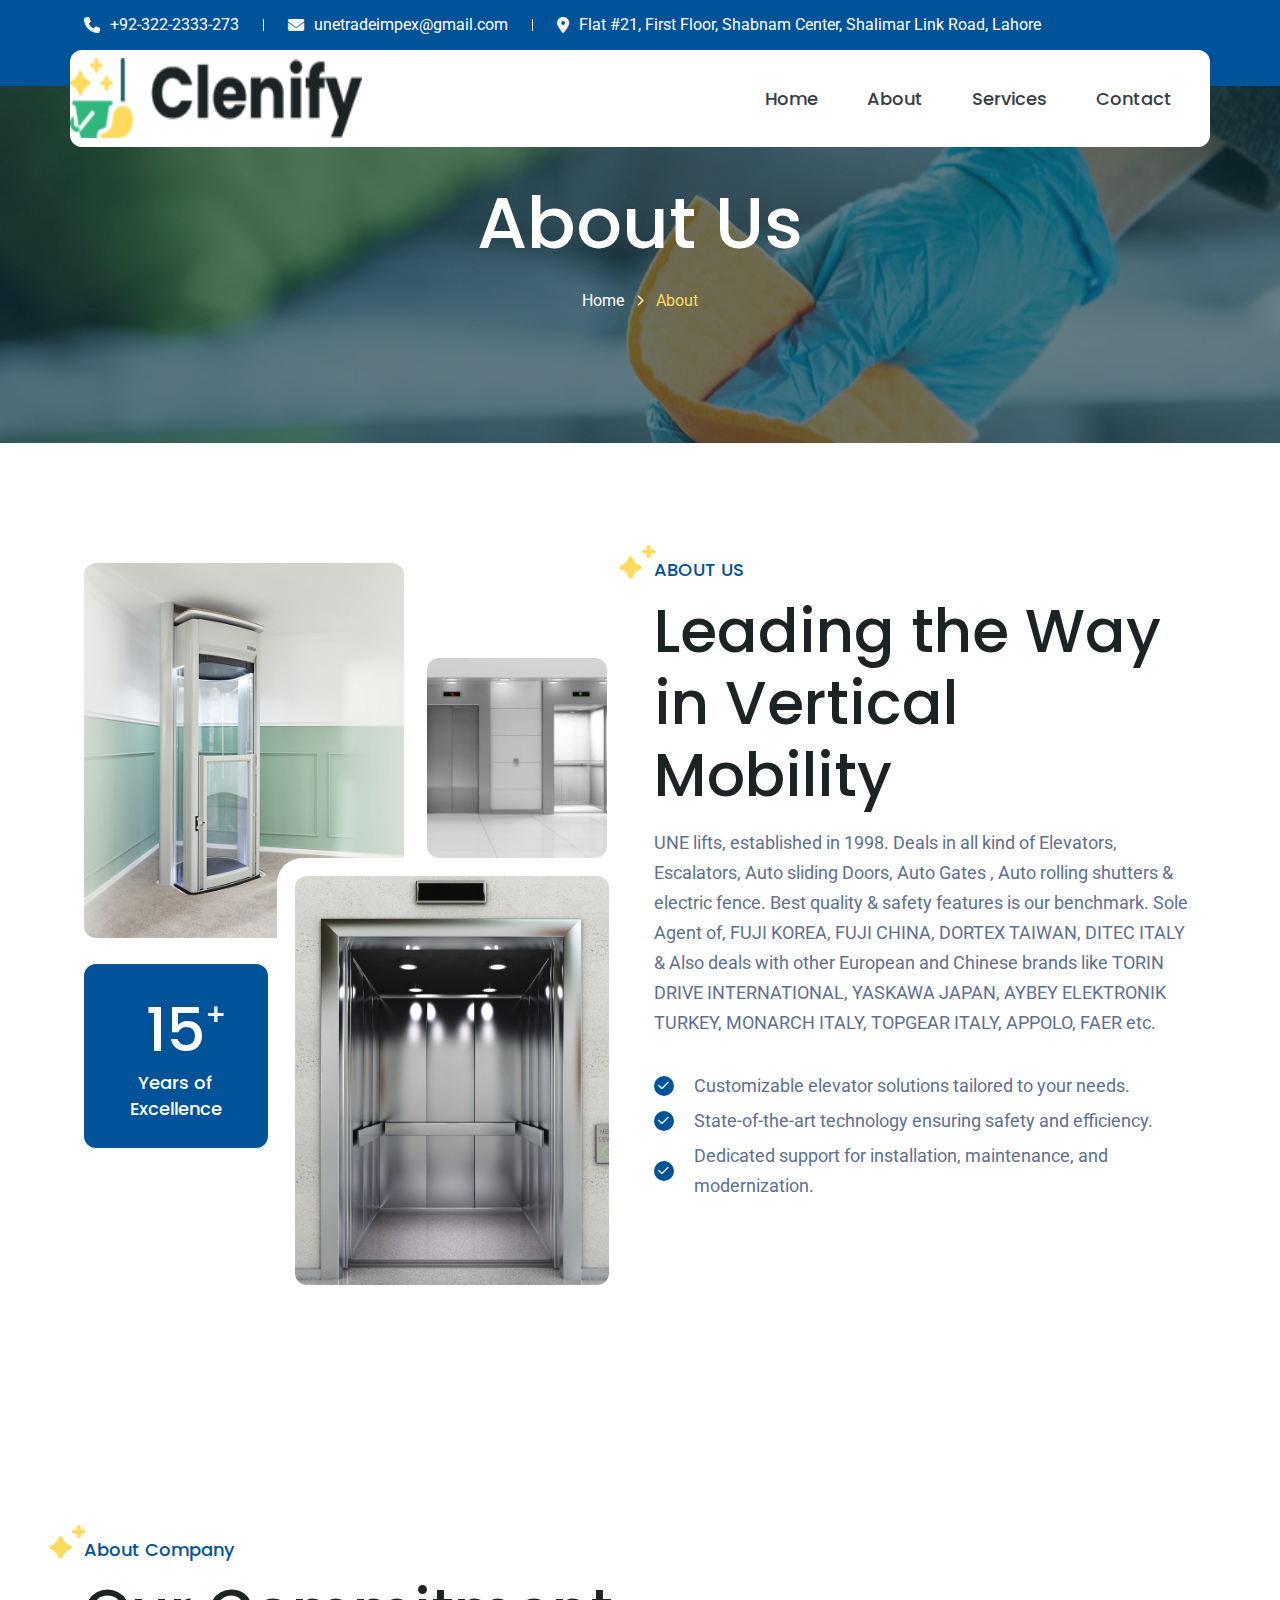
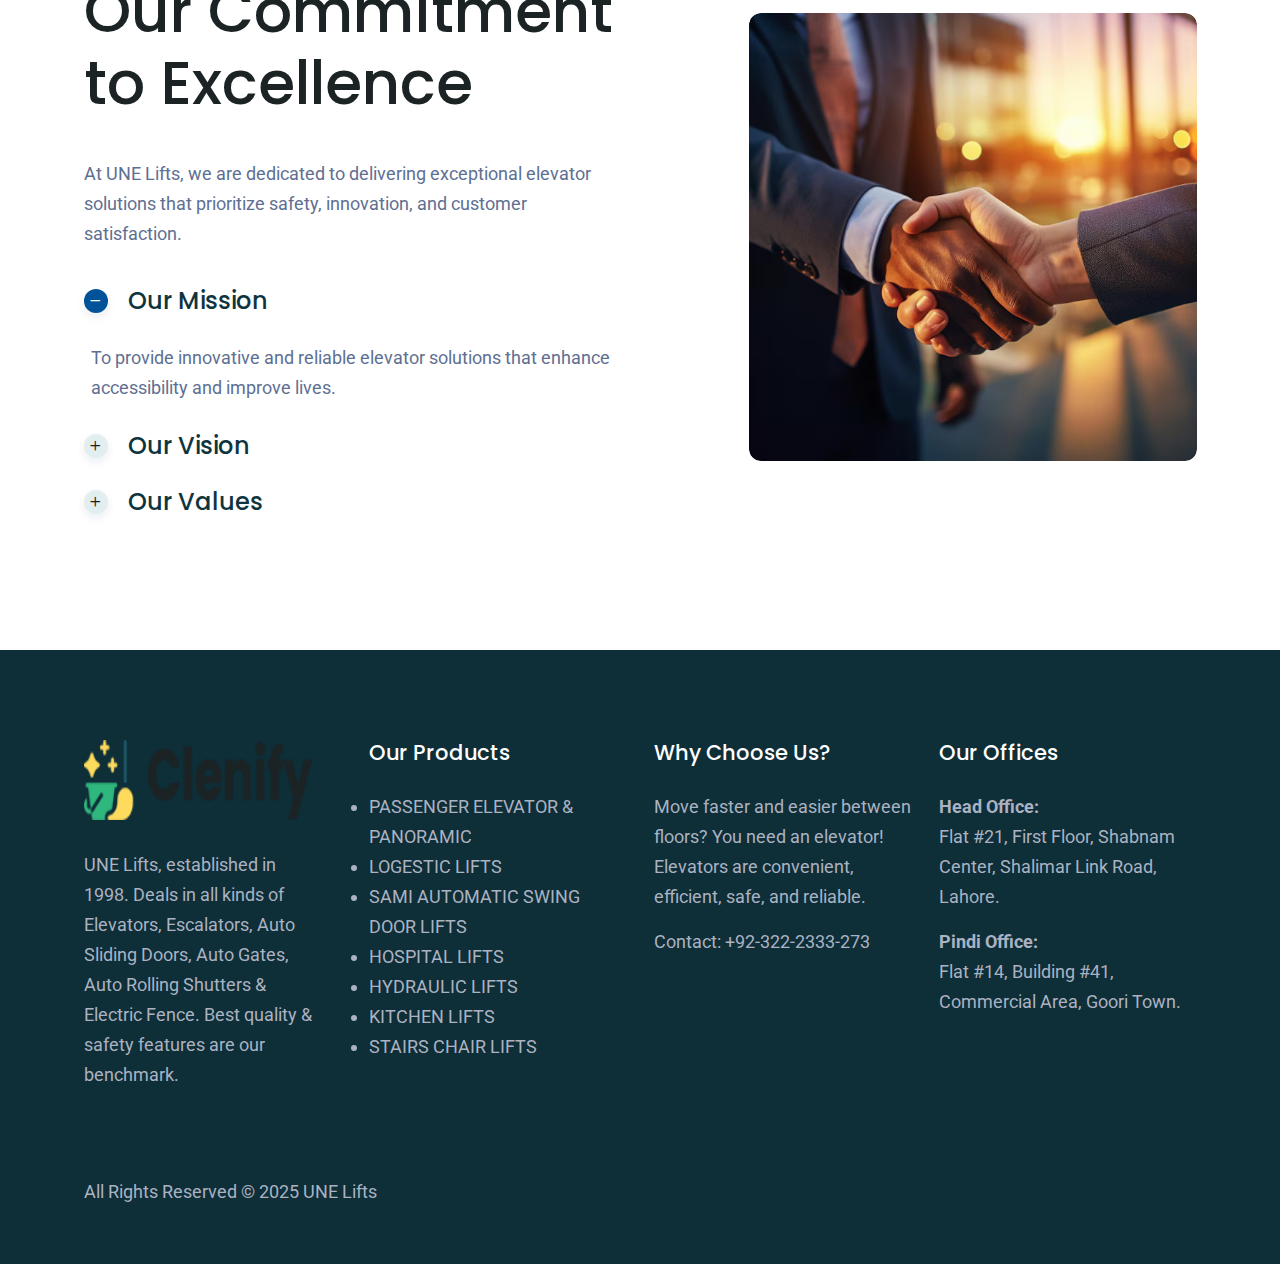
<file: about.html>
<!DOCTYPE html>
<html dir="ltr" lang="zxx">
<head>
  <meta name="viewport" content="width=device-width,initial-scale=1.0" />
  <meta charset="utf-8" />
  <meta name="description" content="Clenify - Cleaning Service HTML5 Template" />
  <meta name="keywords"
    content="	cleaner, cleaning, cleaning business, cleaning service, house cleaning, maid service, office cleaning, washing" />
  <meta name="author" content="BoomDevs" />

  <title>Clenify - Cleaning Service HTML5 Template</title>

  <link rel="icon" type="image/png" href="images/logo/favicon.png" />

  <link rel="apple-touch-icon" href="images/logo/apple-touch-icon.png" />
  <link rel="apple-touch-icon" sizes="57x57" href="images/logo/apple-touch-icon-57x57.png" />
  <link rel="apple-touch-icon" sizes="72x72" href="images/logo/apple-touch-icon-72x72.png" />
  <link rel="apple-touch-icon" sizes="76x76" href="images/logo/apple-touch-icon-76x76.png" />
  <link rel="apple-touch-icon" sizes="114x114" href="images/logo/apple-touch-icon-114x114.png" />
  <link rel="apple-touch-icon" sizes="120x120" href="images/logo/apple-touch-icon-120x120.png" />
  <link rel="apple-touch-icon" sizes="144x144" href="images/logo/apple-touch-icon-144x144.png" />
  <link rel="apple-touch-icon" sizes="152x152" href="images/logo/apple-touch-icon-152x152.png" />
  <link rel="apple-touch-icon" sizes="180x180" href="images/logo/apple-touch-icon-180x180.png" />

  <link rel="preconnect" href="https://fonts.googleapis.com/">
  <link rel="preconnect" href="https://fonts.gstatic.com/" crossorigin>
  <link
      href="https://fonts.googleapis.com/css2?family=Barlow:wght@400;500;600;700&amp;family=Poppins:wght@400;500;600;700&amp;family=Roboto:wght@400;500;700&amp;display=swap"
      rel="stylesheet">

  <link rel="stylesheet" href="css/bootstrap.min.css" />
  <link rel="stylesheet" href="css/fontawesome.min.css" />
  <link rel="stylesheet" href="css/magnific-popup.css" />
  <link rel="stylesheet" href="css/slick.css" />
  <link rel="stylesheet" href="css/meanmenu.css" />
  <link rel="stylesheet" href="css/nice-select.css" />
  <link rel="stylesheet" href="css/animate.min.css" />
  <link rel="stylesheet" href="css/style.css" />
</head>

<body>
  <!-- Preloader Start !-->
<div id="preloader">
        <div id="preloader-status">
            <img src="images/logo/preloader.gif" alt="preloader">
        </div>
    </div>
  <!-- Preloader End !-->
  <!-- Header Start !-->
  <header class="header-area style-2 has-header-top">
    <!-- Header Top Start -->
    <div class="header-top">
        <div class="container">
            <div class="row">
                <div class="col-12 d-flex align-items-center justify-content-between">
                    <div class="header-top-info">
                        <div class="header-contact-info">
                            <span><a href="tel:+923222333273" class="contact-info-item"><i class="fa-solid fa-phone"></i>+92-322-2333-273</a></span>
                            <span><a href="mailto:unetradeimpex@gmail.com"><i class="fa-solid fa-envelope"></i>unetradeimpex@gmail.com</a></span>
                            <span><span class="contact-info-item"><i class="fa-solid fa-location-dot"></i>Flat #21, First Floor, Shabnam Center, Shalimar Link Road, Lahore</span></span>
                        </div>
                    </div>
                    <div class="header-top-info">
                        <!-- Removed social media icons -->
                    </div>
                </div>
            </div>
        </div>
    </div>
    <!-- Header Top End -->
    <div class="row">
        <div class="col-12">
            <div class="header-menu-wrapper sticky-header">
                <div class="container inner-wrapper">
                    <div class="logo-wrapper">
                        <div class="logo">
                            <a href="index-2.html" class="standard-logo">
                                <img src="images/logo/logo.png" alt="logo" style="height: 80px;" />
                            </a>
                            <a href="index-2.html" class="sticky-logo">
                                <img src="images/logo/logo.png" alt="logo" style="height: 87px;" />
                            </a>
                        </div>
                    </div>
                    <div class="header-wrapper">
                        <!-- Header Nav Menu Start -->
                        <div class="header-menu-area">
                            <div class="container pl-0">
                                <div class="row">
                                    <div class="col-12">
                                        <div class="main-menu-wrapper">
                                            <div class="menu d-inline-block">
                                                <nav id="main-menu" class="main-menu">
                                                    <ul>
                                                        <li><a href="index.html">Home</a></li>
                                                        <li><a href="about.html">About</a></li>
                                                        <li><a href="service.html">Services</a></li>
                                                        <!-- <li><a href="blog-grid.html">Blogs</a></li> -->
                                                        <li><a href="contact.html">Contact</a></li>
                                                    </ul>
                                                </nav>
                                            </div>
                                            <!-- Header Button Start !-->
                                            <!-- Header Search Button Start !-->
                                            <div class="header-btn">
                                                <a href="#" class="search-btn">
                                                    <i class="fa-solid fa-magnifying-glass"></i>
                                                </a>
                                                <a href="index-2.html" class="theme-btn simple-btn">Get A Quote</a>
                                            </div>
                                            <!-- Header Search Button End !-->
                                            <!-- Mobile Menu Toggle Button Start !-->
                                            <div class="mobile-menu-bar d-lg-none text-end">
                                                <a href="#" class="mobile-menu-toggle-btn"><i class="fal fa-bars"></i></a>
                                            </div>
                                            <!-- Mobile Menu Toggle Button End !-->
                                        </div>
                                    </div>
                                </div>
                            </div>
                        </div>
                        <!-- Header Nav Menu End -->
                    </div>
                </div>
            </div>
        </div>
    </div>
</header>
  <!-- Header End !-->
  <!-- Menu Sidebar Section Start -->
  <div class="menu-sidebar-area">
    <div class="menu-sidebar-wrapper">
      <div class="menu-sidebar-close">
        <button class="menu-sidebar-close-btn" id="menu_sidebar_close_btn">
          <i class="fal fa-times"></i>
        </button>
      </div>
      <div class="menu-sidebar-content">
        <div class="menu-sidebar-logo">
          <a href="index-2.html">
            <img src="images/logo/logo-2.png" alt="logo" />
          </a>
        </div>
        <div class="mobile-nav-menu"></div>
        <div class="menu-sidebar-content">
          <div class="menu-sidebar-single-widget">
            <h5 class="menu-sidebar-title">Contact Info</h5>
            <div class="header-contact-info">
              <span><i class="fa-solid fa-location-dot"></i>20, Bordeshi, New York, US</span>
              <span><a href="mailto:hello@transico.com"><i class="fa-solid fa-envelope"></i>hello@transico.com</a>
              </span>
              <span><a href="tel:+123-456-7890"><i class="fa-solid fa-phone"></i>+123-456-7890</a></span>
            </div>
            <div class="social-profile">
              <a href="#"><i class="fa-brands fa-facebook-f"></i></a>
              <a href="#"><i class="fa-brands fa-twitter"></i></a>
              <a href="#"><i class="fa-brands fa-linkedin-in"></i></a>
              <a href="#"><i class="fa-brands fa-youtube"></i></a>
            </div>
          </div>
        </div>
      </div>
    </div>
  </div>
  <!-- Menu Sidebar Section Start -->
  <div class="body-overlay"></div>

  <!-- Page Header Start !-->
  <div class="page-breadcrumb-area page-bg" style="background-image: url('images/section-bg/page-header-bg.jpg')">
    <div class="page-overlay"></div>
    <div class="container">
      <div class="row">
        <div class="col-md-12">
          <div class="breadcrumb-wrapper">
            <div class="page-heading">
              <h3 class="page-title mt-5">About Us</h3>
            </div>
            <div class="breadcrumb-list">
              <ul>
                <li><a href="index-2.html">Home</a></li>
                <li class="active"><a href="#">About</a></li>
              </ul>
            </div>
          </div>
        </div>
      </div>
    </div>
  </div>
  <!-- Page Header End !-->

  <!-- About Us Area Start -->
  <div class="about-us-area style-1 overflow-hidden">
    <div class="container">
      <div class="row">
        <div class="col-xl-6">
          <div class="about-image-card">
            <div class="main-img-wrapper">
              <div class="main-img-inner">
                <div class="main-image">
                  <div class="image-main">
                    <img class="tilt-animate" src="images/elevators/el-1.png" alt="about card img" />
                  </div>
                  <div class="img-card-wrapper image-three">
                    <h1 class="year">
                      <span class="counter">15</span>
                      <span class="text">+</span>
                    </h1>
                    <h6 class="title">Years of <br> Excellence</h6>
                  </div>
                </div>
                <div class="img-card-wrapper image-four bg-white">
                  <img class="tilt-animate" src="images/elevators/el-2.png" alt="about card img" />
                  <img class="circle-shape" src="images/elevators/el-3.png" alt="about card img" />
                </div>
              </div>
            </div>
          </div>
        </div>
        <div class="col-xl-6">
          <div class="about-info-card">
            <div class="about-info-content">
              <div class="section-title">
                <div class="sec-content">
                  <span class="short-title">
                    ABOUT US
                    <img class="shape" src="images/icon/section-title.png" alt="section-title">
                  </span>
                  <h2 class="title">Leading the Way in Vertical Mobility</h2>
                </div>
              </div>
              <div class="text">
                <p>UNE lifts, established in 1998. Deals in all kind of Elevators, Escalators, Auto sliding Doors, Auto Gates , Auto rolling shutters & electric fence. Best quality & safety features is our benchmark.
                Sole Agent of, FUJI KOREA, FUJI CHINA, DORTEX TAIWAN, DITEC ITALY & Also deals with other European and Chinese brands like TORIN DRIVE INTERNATIONAL, YASKAWA JAPAN, AYBEY ELEKTRONIK TURKEY, MONARCH ITALY, TOPGEAR ITALY, APPOLO, FAER etc.
                </p>
              </div>
              <div class="list-item-wrapper">
                <ul>
                  <li>Customizable elevator solutions tailored to your needs.</li>
                  <li>State-of-the-art technology ensuring safety and efficiency.</li>
                  <li>Dedicated support for installation, maintenance, and modernization.</li>
                </ul>
              </div>
            </div>
          </div>
        </div>
      </div>
    </div>
  </div>
  <!-- About Us Area End -->

  <!-- Counter Section Start -->
  <!-- <div class="counter-up-area">
    <div class="container">
      <div class="row">
        <div class="col-lg-12">
          <div class="counter-card-area">
            <div class="overlay" style="background-image: url('images/section-bg/counter-card-bg.png');"></div>
            <div class="row justify-content-sm-center">
              <div class="col-lg-4 col-md-4 col-sm-6 counter-card-wrapper">
                <div class="counter-card">
                  <div class="counter-item">
                    <div class="counter-title">
                      <h1 class="number">
                        <span class="counter">200</span><sup>+</sup>
                      </h1>
                      <p class="title">Expert <br /> Technicians</p>
                    </div>
                  </div>
                </div>
              </div>
              <div class="col-lg-4 col-md-4 col-sm-6 counter-card-wrapper">
                <div class="counter-card">
                  <div class="counter-item">
                    <div class="counter-title">
                      <h1 class="number">
                        <span class="counter">5</span> <span>K</span><sup>+</sup>
                      </h1>
                      <p class="title">Happy <br /> Clients</p>
                    </div>
                  </div>
                </div>
              </div>
              <div class="col-lg-4 col-md-4 col-sm-6 counter-card-wrapper">
                <div class="counter-card">
                  <div class="counter-item">
                    <div class="counter-title">
                      <h1 class="number">
                        <span class="counter">10</span> <span>K</span><sup>+</sup>
                      </h1>
                      <p class="title">Projects <br /> Completed</p>
                    </div>
                  </div>
                </div>
              </div>
            </div>
          </div>
        </div>
      </div>
    </div>
  </div> -->
  <!-- Counter Section End -->

  <!-- FAQ Area Start -->
  <div class="faq-area style-3 position-relative">
    <div class="container">
      <div class="row gy-5">
        <div class="col-lg-6 align-self-center">
          <!-- Accordion Start -->
          <div class="accordion-wrapper style-2">
            <div class="section-title">
              <div class="sec-content">
                <span class="short-title">
                  About Company
                  <img class="shape" src="images/icon/section-title.png" alt="section-title">
                </span>
                <h2 class="title">Our Commitment to Excellence</h2>
                <p class="desc">At UNE Lifts, we are dedicated to delivering exceptional elevator solutions that prioritize safety, innovation, and customer satisfaction.</p>
              </div>
            </div>
            <div class="accordion-box-wrapper" id="aboutFAQ">
              <!-- Single Accordion Start -->
              <div class="accordion-list-item">
                <div id="headingOne">
                  <div class="accordion-head" data-bs-toggle="collapse" data-bs-target="#collapseOne"
                    aria-expanded="true" aria-controls="collapseOne" role="button">
                    <h3 class="accordion-title">Our Mission</h3>
                  </div>
                </div>
                <div id="collapseOne" class="accordion-collapse collapse show" aria-labelledby="headingOne"
                  data-bs-parent="#aboutFAQ">
                  <div class="accordion-item-body">
                    <p>To provide innovative and reliable elevator solutions that enhance accessibility and improve lives.</p>
                  </div>
                </div>
              </div>
              <!-- Single Accordion End -->
              <!-- Single Accordion Start -->
              <div class="accordion-list-item">
                <div id="headingTwo">
                  <div class="accordion-head collapsed" data-bs-toggle="collapse" data-bs-target="#collapseTwo"
                    aria-expanded="false" aria-controls="collapseTwo" role="button">
                    <h3 class="accordion-title">Our Vision</h3>
                  </div>
                </div>
                <div id="collapseTwo" class="accordion-collapse collapse" aria-labelledby="headingTwo"
                  data-bs-parent="#aboutFAQ">
                  <div class="accordion-item-body">
                    <p>To be the global leader in vertical mobility solutions, setting benchmarks in quality and innovation.</p>
                  </div>
                </div>
              </div>
              <!-- Single Accordion End -->
              <!-- Single Accordion Start -->
              <div class="accordion-list-item">
                <div id="headingThree">
                  <div class="accordion-head collapsed" data-bs-toggle="collapse" data-bs-target="#collapseThree"
                    aria-expanded="false" aria-controls="collapseThree" role="button">
                    <h3 class="accordion-title">Our Values</h3>
                  </div>
                </div>
                <div id="collapseThree" class="accordion-collapse collapse" aria-labelledby="headingThree"
                  data-bs-parent="#aboutFAQ">
                  <div class="accordion-item-body">
                    <p>Integrity, innovation, and customer-centricity are at the core of everything we do.</p>
                  </div>
                </div>
              </div>
              <!-- Single Accordion End -->
            </div>
          </div>
          <!-- Accordion End -->
        </div>
        <div class="col-xl-5 col-lg-6 offset-xl-1 align-self-center">
          <div class="why-choose-us-image tilt-animate">
            <img src="images/about/handshake.png" alt="image">
          </div>
        </div>
      </div>
    </div>
  </div>
  <!-- FAQ Area End -->

  <!--- Start Footer !-->
  <footer class="footer style-2 background-black">
    <div class="footer-sec">
        <div class="container">
            <div class="row">
                <div class="col-xl-3 col-lg-3 col-md-6">
                    <div class="footer-widget">
                        <div class="footer-widget-info">
                            <div class="footer-logo">
                                <a href="index.html">
                                    <img src="images/logo/logo.png" alt="logo" style="height: 80px;">
                                </a>
                            </div>
                            <div class="footer-widget-contact">
                                <p>UNE Lifts, established in 1998. Deals in all kinds of Elevators, Escalators, Auto Sliding Doors, Auto Gates, Auto Rolling Shutters & Electric Fence. Best quality & safety features are our benchmark.</p>
                            </div>
                        </div>
                    </div>
                </div>
                <div class="col-xl-3 col-lg-3 col-md-6">
                    <div class="footer-widget">
                        <h2 class="footer-widget-title">Our Products</h2>
                        <ul style="color: #abb2c1">
                            <li>PASSENGER ELEVATOR & PANORAMIC</li>
                            <li>LOGESTIC LIFTS</li>
                            <li>SAMI AUTOMATIC SWING DOOR LIFTS</li>
                            <li>HOSPITAL LIFTS</li>
                            <li>HYDRAULIC LIFTS</li>
                            <li>KITCHEN LIFTS</li>
                            <li>STAIRS CHAIR LIFTS</li>
                        </ul>
                    </div>
                </div>
                <div class="col-xl-3 col-lg-3 col-md-6">
                    <div class="footer-widget">
                        <h2 class="footer-widget-title">Why Choose Us?</h2>
                        <p>Move faster and easier between floors? You need an elevator! Elevators are convenient, efficient, safe, and reliable.</p>
                        <p>Contact: +92-322-2333-273</p>
                    </div>
                </div>
                <div class="col-xl-3 col-lg-3 col-md-6">
                    <div class="footer-widget">
                        <h2 class="footer-widget-title">Our Offices</h2>
                        <p><strong>Head Office:</strong><br>Flat #21, First Floor, Shabnam Center, Shalimar Link Road, Lahore.</p>
                        <p><strong>Pindi Office:</strong><br>Flat #14, Building #41, Commercial Area, Goori Town.</p>
                    </div>
                </div>
            </div>
        </div>
    </div>
    <div class="footer-bottom-area">
        <div class="container">
            <div class="row">
                <div class="col-12">
                    <div class="footer-bottom-wrapper">
                        <div class="footer-bottom-menu-wrapper">
                            <div class="copyright-text">
                                <p>All Rights Reserved © 2025 UNE Lifts</p>
                            </div>
                            <!-- <div class="footer-bottom-menu">
                                <ul>
                                    <li><a href="#">Terms &amp; Condition</a></li>
                                    <li><a href="#">Privacy Policy</a></li>
                                    <li><a href="#">Legal</a></li>
                                </ul>
                            </div> -->
                        </div>
                    </div>
                </div>
            </div>
        </div>
    </div>
</footer>
  <!--- End Footer !-->
  <!-- Scroll Up Section Start -->
  <div id="scrollTop" class="scrollup-wrapper">
    <div class="scrollup-btn">
      <i class="fa-regular fa-angle-up"></i>
    </div>
  </div>
  <!-- Scroll Up Section End -->

  <!-- Header Search Bar Modal Start -->
  <div class="search-form-wrapper">
    <div class="search-form-inner">
      <div class="search-content-filed">
        <form role="search" method="get" class="search-form" action="#">
          <input type="hidden" name="post_type" value="post" />
          <div class="search-form-input">
            <div class="search-icon">
              <i class="fa-light fa-magnifying-glass"></i>
            </div>
            <input type="search" placeholder="Search" />
            <button class="theme-btn" type="submit" title="Search" aria-label="Search">Search</button>
          </div>
        </form>
        <span class="search-close">
          <i class="fa-light fa-xmark"></i>
        </span>
      </div>
    </div>
  </div>
  <!-- Header Search Bar Modal End -->
  <script src="js/jquery.min.js"></script>
  <script src="js/bootstrap.min.js"></script>
  <script src="js/jquery.nice-select.min.js"></script>
  <script src="js/slick.min.js"></script>
  <script src="js/jquery.counterup.min.js"></script>
  <script src="js/waypoints.js"></script>
  <script src="js/jquery.meanmenu.min.js"></script>
  <script src="js/jquery.magnific-popup.min.js"></script>
  <script src="js/inview.min.js"></script>
  <script src="js/wow.js"></script>
  <script src="js/tilt.jquery.js"></script>
  <script src="js/isotope.min.js"></script>
  <script src="js/jquery.imagesloaded.min.js"></script>
  <script src="js/beforeafter.jquery.min.js"></script>
  <script src="js/custom.js"></script>
<script src="js/custom-slider.js"></script>
</body>


<!-- Mirrored from boomdevstheme.com/tf/html/clenify/about.html by HTTrack Website Copier/3.x [XR&CO'2014], Tue, 29 Apr 2025 13:51:58 GMT -->
</html>
</file>
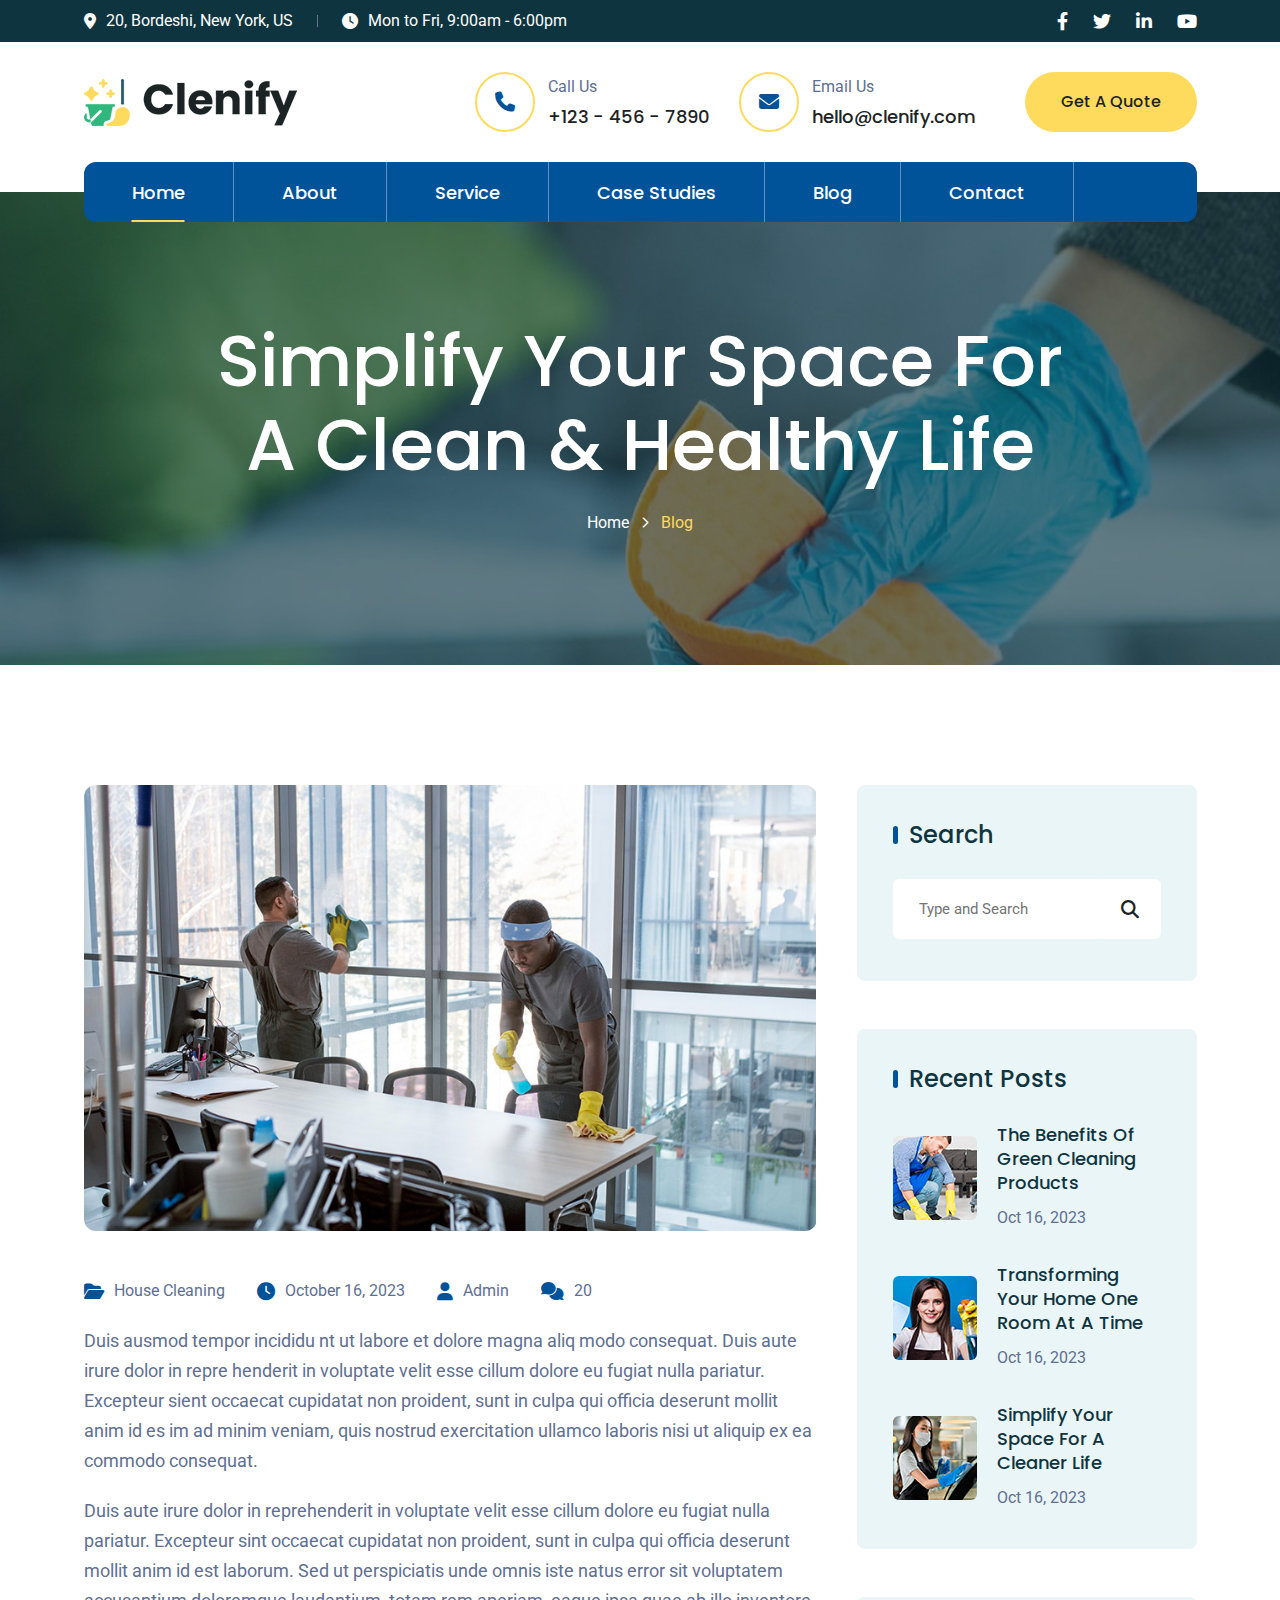
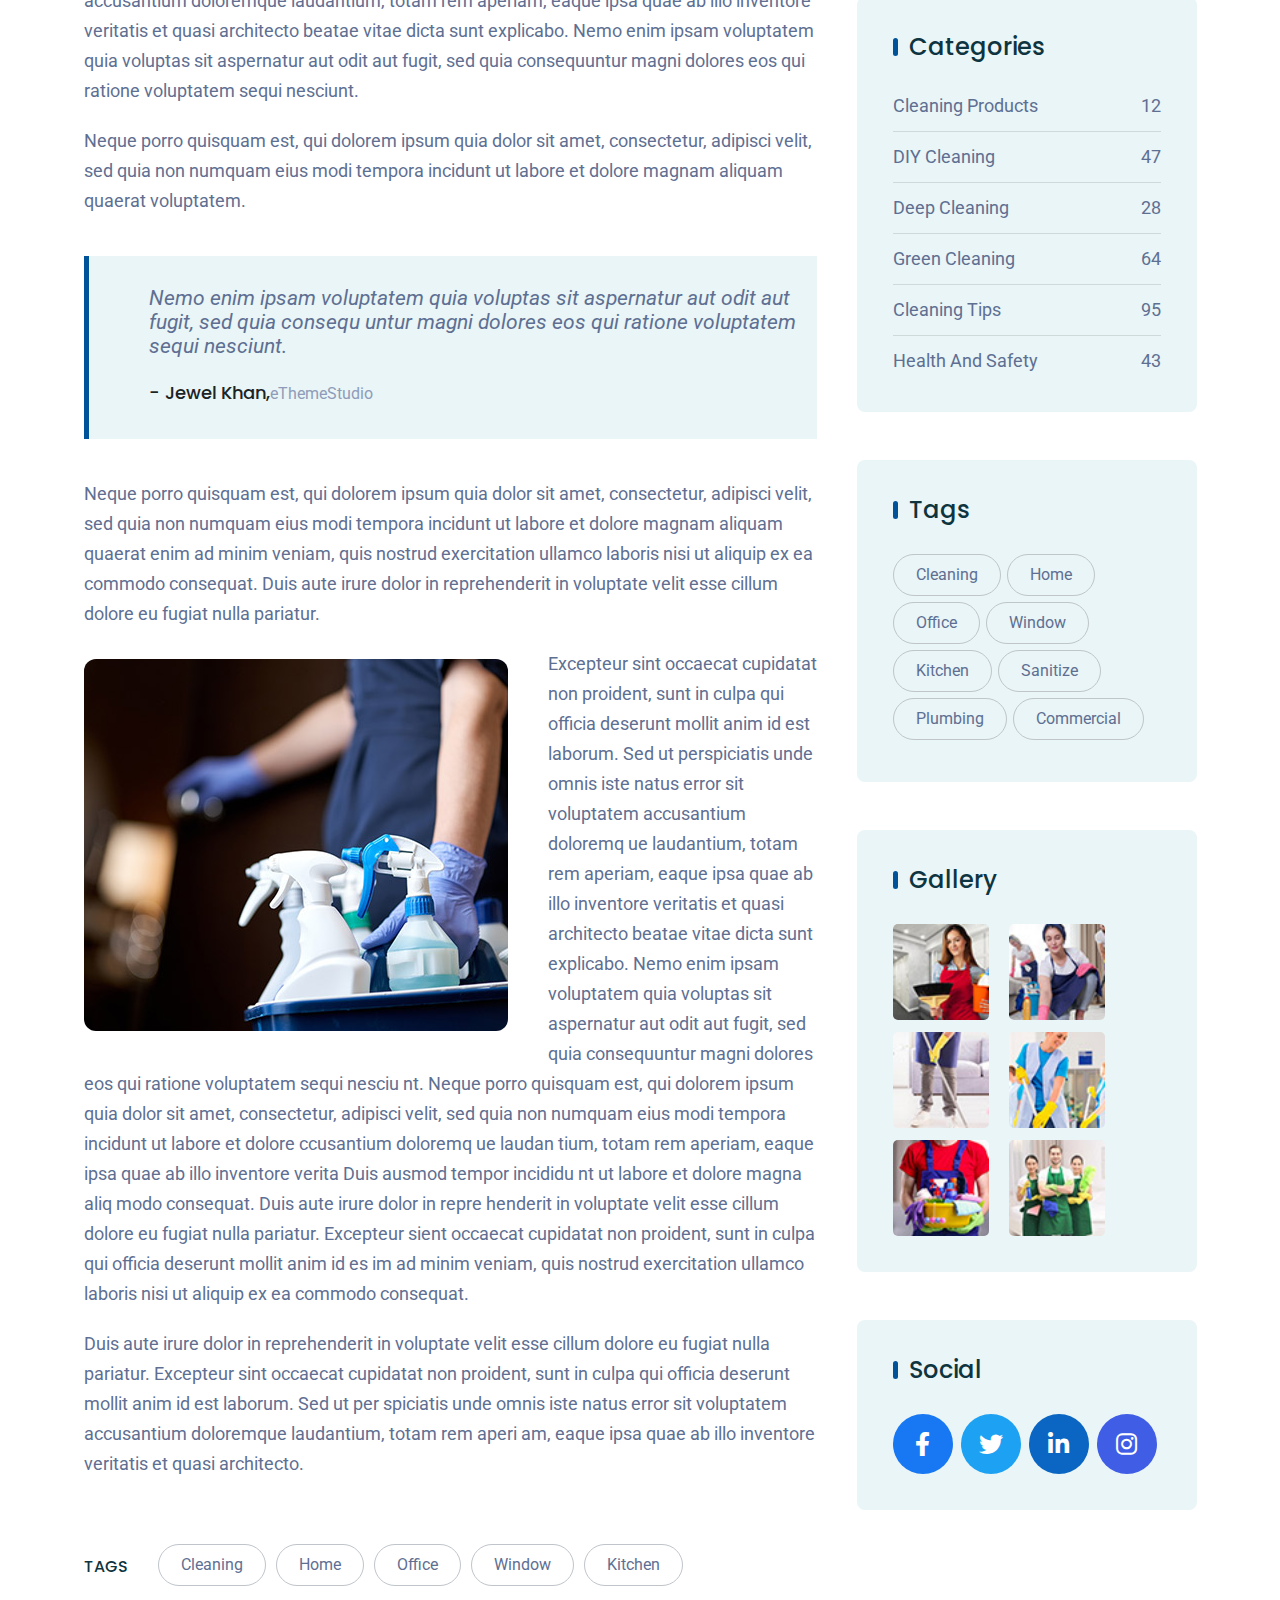
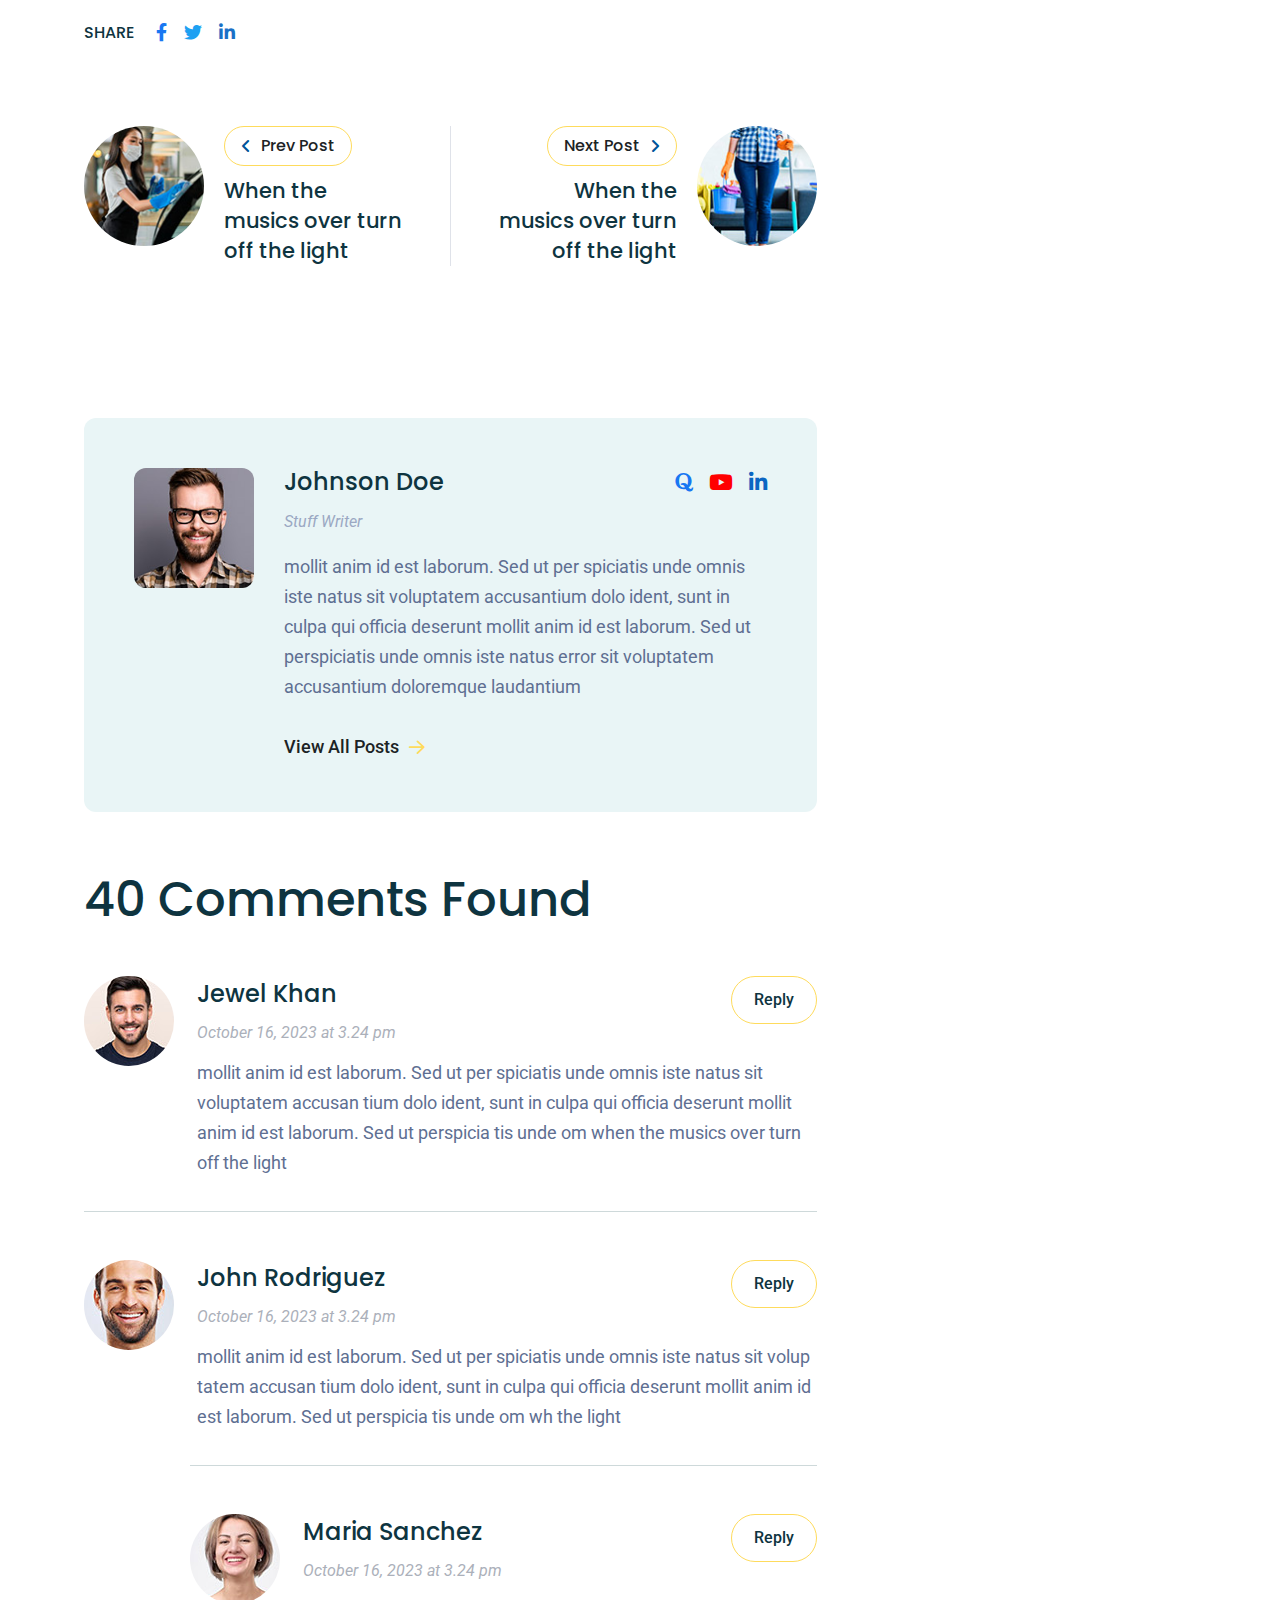
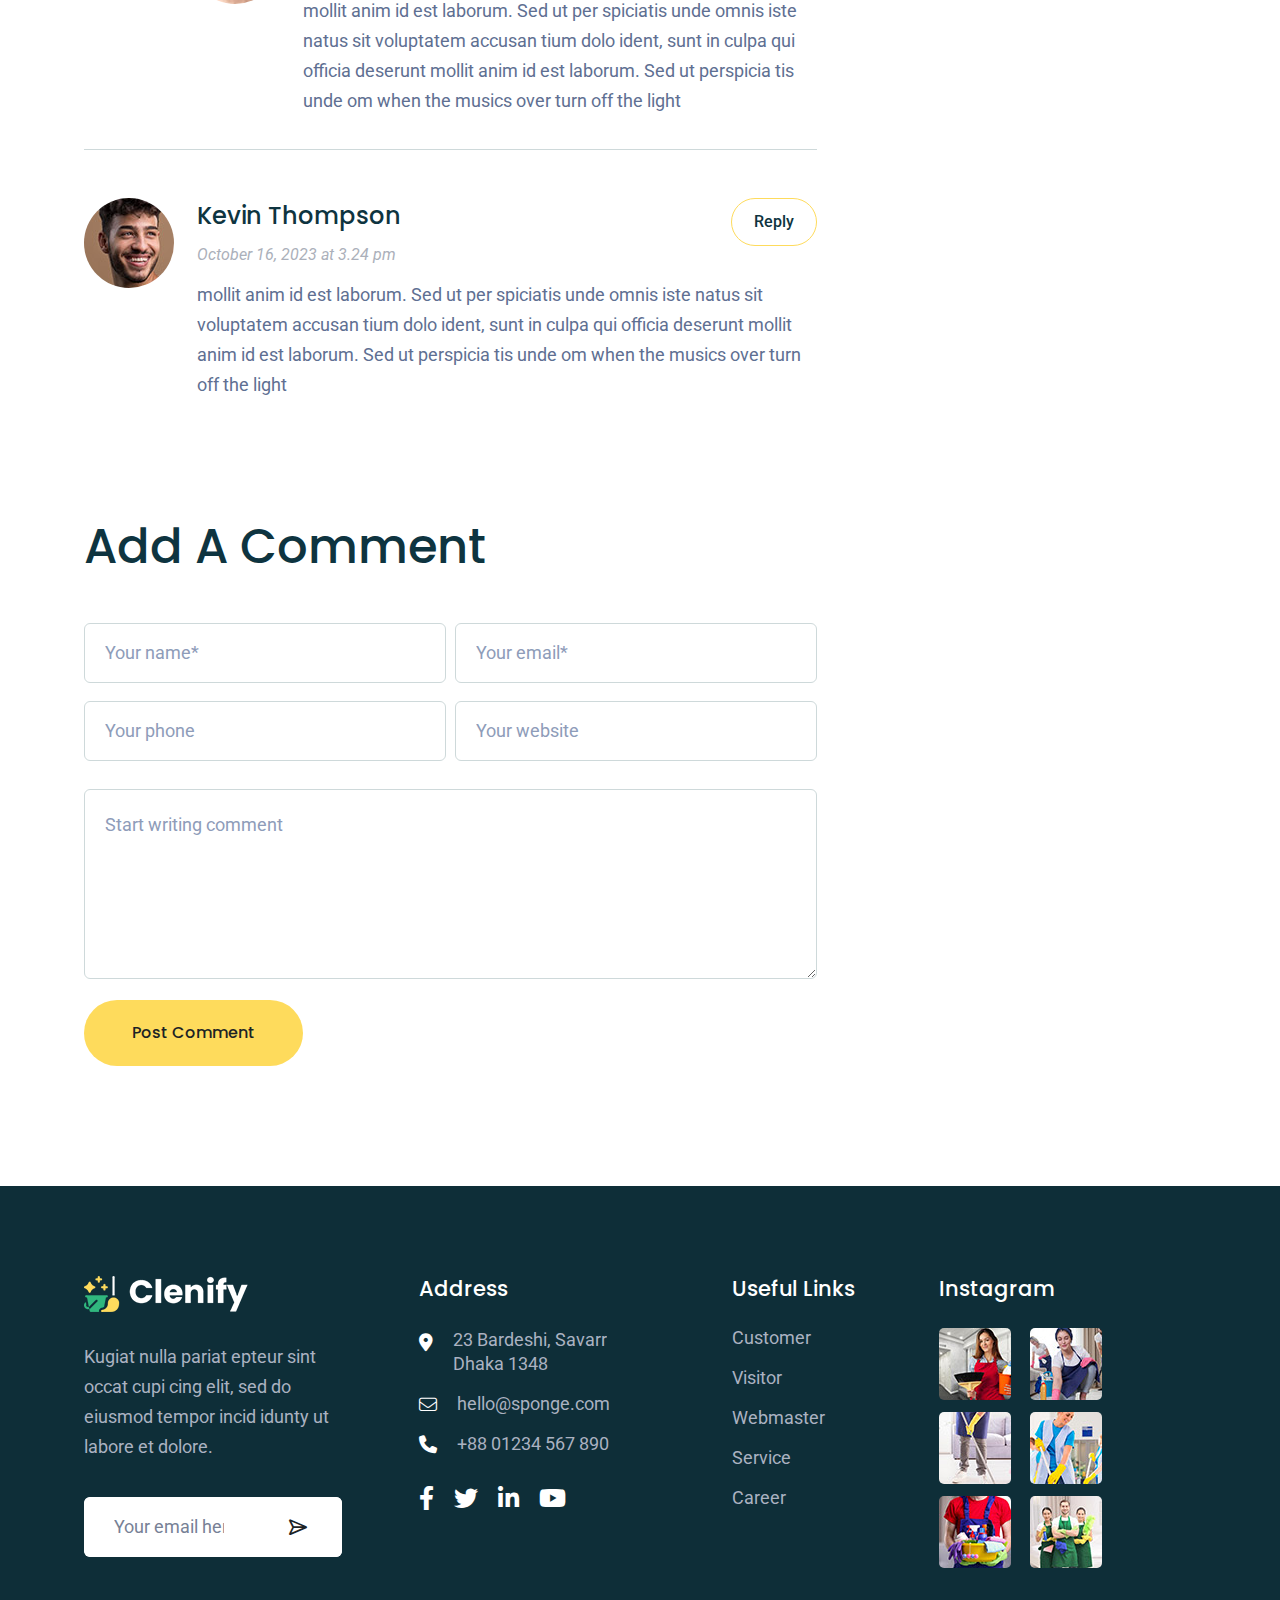
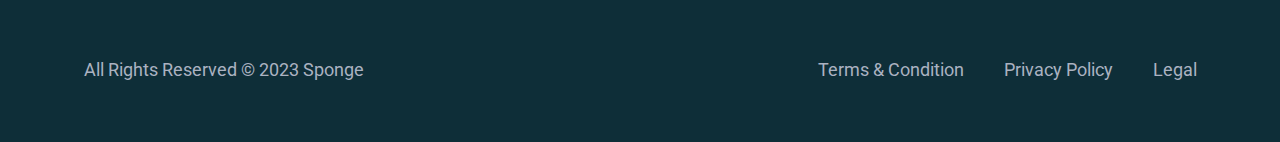
<file: blog-details.html>
<!DOCTYPE html>
<html dir="ltr" lang="zxx">


<!-- Mirrored from boomdevstheme.com/tf/html/clenify/blog-details.html by HTTrack Website Copier/3.x [XR&CO'2014], Tue, 29 Apr 2025 13:52:07 GMT -->
<head>
    <meta name="viewport" content="width=device-width,initial-scale=1.0" />
    <meta charset="utf-8" />
    <meta name="description" content="Clenify - Cleaning Service HTML5 Template" />
    <meta name="keywords"
        content="	cleaner, cleaning, cleaning business, cleaning service, house cleaning, maid service, office cleaning, washing" />
    <meta name="author" content="BoomDevs" />

    <title>Clenify - Cleaning Service HTML5 Template</title>

    <link rel="icon" type="image/png" href="images/logo/favicon.png" />

    <link rel="apple-touch-icon" href="images/logo/apple-touch-icon.png" />
    <link rel="apple-touch-icon" sizes="57x57" href="images/logo/apple-touch-icon-57x57.png" />
    <link rel="apple-touch-icon" sizes="72x72" href="images/logo/apple-touch-icon-72x72.png" />
    <link rel="apple-touch-icon" sizes="76x76" href="images/logo/apple-touch-icon-76x76.png" />
    <link rel="apple-touch-icon" sizes="114x114" href="images/logo/apple-touch-icon-114x114.png" />
    <link rel="apple-touch-icon" sizes="120x120" href="images/logo/apple-touch-icon-120x120.png" />
    <link rel="apple-touch-icon" sizes="144x144" href="images/logo/apple-touch-icon-144x144.png" />
    <link rel="apple-touch-icon" sizes="152x152" href="images/logo/apple-touch-icon-152x152.png" />
    <link rel="apple-touch-icon" sizes="180x180" href="images/logo/apple-touch-icon-180x180.png" />

    <link rel="preconnect" href="https://fonts.googleapis.com/">
    <link rel="preconnect" href="https://fonts.gstatic.com/" crossorigin>
    <link
        href="https://fonts.googleapis.com/css2?family=Barlow:wght@400;500;600;700&amp;family=Poppins:wght@400;500;600;700&amp;family=Roboto:wght@400;500;700&amp;display=swap"
        rel="stylesheet">

    <link rel="stylesheet" href="css/bootstrap.min.css" />
    <link rel="stylesheet" href="css/fontawesome.min.css" />
    <link rel="stylesheet" href="css/magnific-popup.css" />
    <link rel="stylesheet" href="css/slick.css" />
    <link rel="stylesheet" href="css/meanmenu.css" />
    <link rel="stylesheet" href="css/nice-select.css" />
    <link rel="stylesheet" href="css/animate.min.css" />
    <link rel="stylesheet" href="css/customFont.css" />
    <link rel="stylesheet" href="css/style.css" />
    <!--[if lt IE 9]>
    <script src="https://oss.maxcdn.com/html5shiv/3.7.2/html5shiv.min.js"></script>
    <script src="https://oss.maxcdn.com/respond/1.4.2/respond.min.js"></script>
    <![endif]-->
</head>

<body>

    <!-- Preloader Start !-->
    <div id="preloader">
        <div id="preloader-status">
            <img src="images/logo/preloader.gif" alt="preloader">
        </div>
    </div>
    <!-- Preloader End !-->

    <!-- Header Start !-->
    <header class="header-area style-1">
        <!-- Header Top Start -->
        <div class="header-top">
            <div class="container">
                <div class="row">
                    <div class="col-12 d-flex align-items-center justify-content-between">
                        <div class="header-top-info">
                            <div class="header-contact-info">
                                <span><span class="contact-info-item"><i class="fa-solid fa-location-dot"></i>20,
                                        Bordeshi, New York, US</span></span>
                                <span><span class="contact-info-item"><i class="fa-solid fa-clock"></i>Mon to Fri,
                                        9:00am - 6:00pm</span></span>
                            </div>
                        </div>
                        <div class="header-top-info">
                            <div class="social-profile">
                                <a href="#"><i class="fa-brands fa-facebook-f"></i></a>
                                <a href="#"><i class="fa-brands fa-twitter"></i></a>
                                <a href="#"><i class="fa-brands fa-linkedin-in"></i></a>
                                <a href="#"><i class="fa-brands fa-youtube"></i></a>
                            </div>
                        </div>
                    </div>
                </div>
            </div>
        </div>
        <!-- Header Top End -->
        <!-- Header Top Bottom Start -->
        <div class="header-top-bottom-area has-nav-menu">
            <div class="container">
                <div class="row">
                    <div class="col-12">
                        <div class="header-top-bottom-wrapper">
                            <div class="logo-wrapper">
                                <div class="logo">
                                    <a href="index-2.html" class="standard-logo">
                                        <img src="images/logo/logo.png" alt="logo" />
                                    </a>
                                </div>
                            </div>
                            <div class="header-btn">
                                <div class="cta-btn">
                                    <div class="icon"><i class="fa-solid fa-phone"></i></div>
                                    <div class="btn-content">
                                        <span class="title">Call Us</span>
                                        <span class="sub-title"> <a href="href%3dtel_%2b123-456-7890.html">+123 - 456 -
                                                7890</a></span>
                                    </div>
                                </div>
                                <div class="cta-btn">
                                    <div class="icon"><i class="fa fa-envelope"></i></div>
                                    <div class="btn-content">
                                        <span class="title">Email Us</span>
                                        <span class="sub-title"><a
                                                href="mailto:hello@clenify.com">hello@clenify.com</a></span>
                                    </div>
                                </div>
                                <div class="btn-wrapper">
                                    <a href="index-2.html" class="theme-btn simple-btn">Get A Quote</a>
                                </div>
                                <div class="search-btn-wrapper">
                                    <a href="#" class="search-btn" id="search_btn">
                                        <i class="fa-solid fa-magnifying-glass"></i>
                                    </a>
                                </div>
                            </div>
                        </div>
                    </div>
                </div>
            </div>
        </div>
        <!-- Header Top Bottom End -->
        <!-- Header Nav Menu Start -->
        <div class="header-menu-area">
            <div class="container">
                <div class="row">
                    <div class="col-12">
                        <div class="header-menu-wrapper sticky-header">
                            <div class="container inner-wrapper">
                                <div class="logo-wrapper">
                                    <div class="logo">
                                        <a href="index-2.html" class="standard-logo">
                                            <img src="images/logo/logo.png" alt="logo" />
                                        </a>
                                        <a href="index-2.html" class="sticky-logo">
                                            <img src="images/logo/logo.png" alt="logo" />
                                        </a>
                                    </div>
                                </div>
                                <div class="main-menu-wrapper">
                                    <div class="menu d-inline-block">
                                        <nav id="main-menu" class="main-menu">
                                            <ul>
                                                <li class="dropdown active">
                                                    <a href="index-2.html">Home</a>
                                                    <ul>
                                                        <li><a href="index-2.html">Home Page 1</a></li>
                                                        <li><a href="index-3.html">Home Page 2</a></li>
                                                    </ul>
                                                </li>
                                                <li><a href="about.html">About</a></li>
                                                <li class="dropdown">
                                                    <a href="service.html">Service</a>
                                                    <ul class="submenu">
                                                        <li><a href="service.html">Service Page</a></li>
                                                        <li><a href="service-details.html">Service Details Page</a></li>
                                                        <li><a href="team-member.html">Team Member Page</a></li>
                                                    </ul>
                                                </li>
                                                <li class="dropdown">
                                                    <a href="project.html">Case Studies</a>
                                                    <ul class="submenu">
                                                        <li><a href="project.html">Case Studies</a></li>
                                                        <li><a href="project-details.html">Case Studies Details</a></li>
                                                    </ul>
                                                </li>
                                                <li class="dropdown">
                                                    <a href="blog.html">Blog</a>
                                                    <ul class="submenu">
                                                        <li><a href="blog.html">Blog Page</a></li>
                                                        <li><a href="blog-grid.html">Blog Grid Page</a></li>
                                                        <li><a href="blog-details.html">Blog Details Page</a></li>
                                                    </ul>
                                                </li>
                                                <li><a href="contact.html">Contact</a></li>
                                            </ul>
                                        </nav>
                                    </div>
                                    <!-- Header Button Start !-->
                                    <!-- Header Search Button Start !-->
                                    <div class="header-btn">
                                        <a href="tel:+123-456-7890" class="cta-btn">
                                            <div class="icon"><i class="fa-regular fa-headset"></i></div>
                                            <div class="btn-content">
                                                <span class="phone-number">+123-456-7890</span>
                                            </div>
                                        </a>

                                        <a href="tel:info@clenify" class="cta-btn">
                                            <div class="icon"><i class="fa fa-envelope"></i></div>
                                            <div class="btn-content">
                                                <span class="phone-number">info@clenify</span>
                                            </div>
                                        </a>

                                        <div class="btn-wrapper">
                                            <a href="#" class="theme-btn icon-left">
                                                Get A Quote
                                            </a>
                                        </div>

                                        <div class="search-btn-wrapper">
                                            <a href="#" class="search-btn" id="search_btn">
                                                <i class="fa-solid fa-magnifying-glass"></i>
                                            </a>
                                        </div>
                                    </div>
                                    <!-- Header Search Button End !-->
                                    <!-- Mobile Menu Toggle Button Start !-->
                                    <div class="mobile-menu-bar d-lg-none text-end">
                                        <a href="#" class="mobile-menu-toggle-btn"><i class="fal fa-bars"></i></a>
                                    </div>
                                    <!-- Mobile Menu Toggle Button End !-->
                                </div>
                            </div>
                        </div>
                    </div>
                </div>
            </div>
        </div>
        <!-- Header Nav Menu End -->
    </header>
    <!-- Header End !-->
    <!-- Menu Sidebar Section Start -->
    <div class="menu-sidebar-area">
        <div class="menu-sidebar-wrapper">
            <div class="menu-sidebar-close">
                <button class="menu-sidebar-close-btn" id="menu_sidebar_close_btn">
                    <i class="fal fa-times"></i>
                </button>
            </div>
            <div class="menu-sidebar-content">
                <div class="menu-sidebar-logo">
                    <a href="index-2.html">
                        <img src="images/logo/logo-2.png" alt="logo" />
                    </a>
                </div>
                <div class="mobile-nav-menu"></div>
                <div class="menu-sidebar-content">
                    <div class="menu-sidebar-single-widget">
                        <h5 class="menu-sidebar-title">Contact Info</h5>
                        <div class="header-contact-info">
                            <span><i class="fa-solid fa-location-dot"></i>20, Bordeshi, New York, US</span>
                            <span><a href="mailto:hello@transico.com"><i
                                        class="fa-solid fa-envelope"></i>hello@transico.com</a> </span>
                            <span><a href="tel:+123-456-7890"><i class="fa-solid fa-phone"></i>+123-456-7890</a></span>
                        </div>
                        <div class="social-profile">
                            <a href="#"><i class="fa-brands fa-facebook-f"></i></a>
                            <a href="#"><i class="fa-brands fa-twitter"></i></a>
                            <a href="#"><i class="fa-brands fa-linkedin-in"></i></a>
                            <a href="#"><i class="fa-brands fa-youtube"></i></a>
                        </div>
                    </div>
                </div>
            </div>
        </div>
    </div>
    <!-- Menu Sidebar Section Start -->
    <div class="body-overlay"></div>

    <!-- Page Header Start !-->
    <div class="page-breadcrumb-area page-bg" style="background-image: url('images/section-bg/page-header-bg.jpg')">
        <div class="page-overlay"></div>
        <div class="container">
            <div class="row">
                <div class="col-md-12">
                    <div class="breadcrumb-wrapper">
                        <div class="page-heading">
                            <h3 class="page-title">Simplify Your Space for a Clean & Healthy Life</h3>
                        </div>
                        <div class="breadcrumb-list">
                            <ul>
                                <li><a href="index-2.html">Home</a></li>
                                <li class="active"><a href="#">Blog</a></li>
                            </ul>
                        </div>
                    </div>
                </div>
            </div>
        </div>
    </div>
    <!-- Page Header End !-->

    <div class="blog-area">
        <div class="container">
            <div class="row">
                <div class="col-lg-8 blog-details-wrapper">
                    <!-- Post Details Start -->
                    <article class="single-post-item">
                        <div class="post-thumbnail">
                            <a href="#">
                                <img src="images/blog-detail/b-details-feature.jpg" alt="Blog Image" />
                            </a>
                        </div>
                        <div class="post-content-wrapper">
                            <div class="post-meta">
                                <span><i class="fa-solid fa-folder-open"></i>House Cleaning</span>
                                <span><i class="fa-solid fa-clock"></i>October 16, 2023</span>
                                <span><a href="#"><i class="fa-solid fa-user"></i>Admin</a></span>
                                <span><a href="#"><i class="fa-solid fa-comments"></i>20</a></span>
                            </div>
                            <div class="post-content">
                                <p>Duis ausmod tempor incididu nt ut labore et dolore magna aliq modo consequat. Duis
                                    aute irure dolor in repre henderit in voluptate velit esse cillum dolore eu fugiat
                                    nulla pariatur. Excepteur sient occaecat cupidatat non proident, sunt in culpa qui
                                    officia deserunt mollit anim id es im ad minim veniam, quis nostrud exercitation
                                    ullamco laboris nisi ut aliquip ex ea commodo consequat.</p>
                                <p>Duis aute irure dolor in reprehenderit in voluptate velit esse cillum dolore eu
                                    fugiat nulla pariatur. Excepteur sint occaecat cupidatat non proident, sunt in culpa
                                    qui officia deserunt mollit anim id est laborum. Sed ut perspiciatis unde omnis iste
                                    natus error sit voluptatem accusantium doloremque laudantium, totam rem aperiam,
                                    eaque ipsa quae ab illo inventore veritatis et quasi architecto beatae vitae dicta
                                    sunt explicabo. Nemo enim ipsam voluptatem quia voluptas sit aspernatur aut odit aut
                                    fugit, sed quia consequuntur magni dolores eos qui ratione voluptatem sequi
                                    nesciunt.</p>
                                <p>Neque porro quisquam est, qui dolorem ipsum quia dolor sit amet, consectetur,
                                    adipisci velit, sed quia non numquam eius modi tempora incidunt ut labore et dolore
                                    magnam aliquam quaerat voluptatem.</p>
                                <blockquote>
                                    <p>Nemo enim ipsam voluptatem quia voluptas sit aspernatur aut odit aut fugit, sed
                                        quia consequ untur magni dolores eos qui ratione voluptatem sequi nesciunt.</p>
                                    <footer>- Jewel Khan,<span>eThemeStudio</span></footer>
                                </blockquote>
                                <p>Neque porro quisquam est, qui dolorem ipsum quia dolor sit amet, consectetur,
                                    adipisci velit, sed quia non numquam eius modi tempora incidunt ut labore et dolore
                                    magnam aliquam quaerat enim ad minim veniam, quis nostrud exercitation ullamco
                                    laboris nisi ut aliquip ex ea commodo consequat. Duis aute irure dolor in
                                    reprehenderit in voluptate velit esse cillum dolore eu fugiat nulla pariatur.</p>
                                <p><img src="images/blog-detail/b-details.jpg" alt="image"
                                        style="float: left; margin-right: 40px"> Excepteur sint occaecat cupidatat non
                                    proident, sunt in culpa qui officia deserunt mollit anim id est laborum. Sed ut
                                    perspiciatis unde omnis iste natus error sit voluptatem accusantium doloremq ue
                                    laudantium, totam rem aperiam, eaque ipsa quae ab illo inventore veritatis et quasi
                                    architecto beatae vitae dicta sunt explicabo. Nemo enim ipsam voluptatem quia
                                    voluptas sit aspernatur aut odit aut fugit, sed quia consequuntur magni dolores eos
                                    qui ratione voluptatem sequi nesciu nt. Neque porro quisquam est, qui dolorem ipsum
                                    quia dolor sit amet, consectetur, adipisci velit, sed quia non numquam eius modi
                                    tempora incidunt ut labore et dolore ccusantium doloremq ue laudan tium, totam rem
                                    aperiam, eaque ipsa quae ab illo inventore verita Duis ausmod tempor incididu nt ut
                                    labore et dolore magna aliq modo consequat. Duis aute irure dolor in repre henderit
                                    in voluptate velit esse cillum dolore eu fugiat nulla pariatur. Excepteur sient
                                    occaecat cupidatat non proident, sunt in culpa qui officia deserunt mollit anim id
                                    es im ad minim veniam, quis nostrud exercitation ullamco laboris nisi ut aliquip ex
                                    ea commodo consequat. </p>
                                <p>Duis aute irure dolor in reprehenderit in voluptate velit esse cillum dolore eu
                                    fugiat nulla pariatur. Excepteur sint occaecat cupidatat non proident, sunt in culpa
                                    qui officia deserunt mollit anim id est laborum. Sed ut per spiciatis unde omnis
                                    iste natus error sit voluptatem accusantium doloremque laudantium, totam rem aperi
                                    am, eaque ipsa quae ab illo inventore veritatis et quasi architecto.</p>
                            </div>
                            <div class="single-post-meta">
                                <div class="blog-post-tag">
                                    <span>TAGS</span>
                                    <div class="post-tag-list">
                                        <a href="#">Cleaning</a>
                                        <a href="#">Home</a>
                                        <a href="#">Office</a>
                                        <a href="#">Window</a>
                                        <a href="#">Kitchen</a>
                                    </div>
                                </div>
                                <div class="social-share">
                                    <span class="social-share-title">SHARE</span>
                                    <a class="facebook" href="#"><i class="fa-brands fa-facebook-f"></i></a>
                                    <a class="twitter" href="#"><i class="fa-brands fa-twitter"></i></a>
                                    <a class="linkedin" href="#"><i class="fa-brands fa-linkedin-in"></i></a>
                                </div>
                            </div>
                        </div>
                    </article>
                    <div class="blog-post-nav">
                        <div class="post-navigation">
                            <div class="post-img">
                                <img src="images/blog/nav-prev-img.jpg" alt="post image">
                            </div>
                            <div class="text">
                                <a href="#" class="prev-next-btn"><i class="fa-solid fa-angle-left"></i>Prev Post</a>
                                <h4><a href="#" rel="prev">When the musics over turn off the light</a> </h4>
                            </div>
                        </div>
                        <div class="divider"></div>
                        <div class="post-navigation">
                            <div class="post-img">
                                <img src="images/blog/nav-next-img.jpg" alt="post image">
                            </div>
                            <div class="text">
                                <a href="#" class="prev-next-btn">Next Post <i class="fa-solid fa-angle-right"></i></a>
                                <h4><a href="#" rel="next">When the musics over turn off the light</a> </h4>
                            </div>
                        </div>
                    </div>
                    <!-- Post Author Start -->
                    <div class="author-info">
                        <div class="author-thumb">
                            <a href="#">
                                <img alt="" src="images/blog/avatar.jpg" class="avatar avatar-190 photo media-object"
                                    height="120" width="120">
                            </a>
                        </div>
                        <div class="author-text">
                            <div class="author-meta-wrapper">
                                <div class="author-meta">
                                    <h3><a href="#">Johnson Doe</a></h3>
                                    <span class="designation">Stuff Writer</span>
                                </div>
                                <div class="author-social-profiles">
                                    <a href="#"><i class="fa-brands fa-quora"></i></a>
                                    <a href="#"><i class="fa-brands fa-youtube"></i></a>
                                    <a href="#"><i class="fa-brands fa-linkedin-in"></i></a>
                                </div>
                            </div>
                            <p>mollit anim id est laborum. Sed ut per spiciatis unde omnis iste natus sit voluptatem
                                accusantium dolo ident, sunt in culpa qui officia deserunt mollit anim id est laborum.
                                Sed ut perspiciatis unde omnis iste natus error sit voluptatem accusantium doloremque
                                laudantium</p>

                            <div class="author-post">
                                <a href="#" class="simple-btn">View All Posts <i
                                        class="fa-regular fa-arrow-right"></i></a>
                            </div>
                        </div>
                    </div>
                    <!-- Post Author End -->

                    <!-- Comment List Start -->
                    <div class="post-comments">
                        <div class="blog-coment-title">
                            <h2>40 Comments Found</h2>
                        </div>
                        <div class="latest-comments">
                            <ul>
                                <li class="comment">
                                    <div class="comments-box">
                                        <div class="comments-avatar">
                                            <img src="images/commenter/commenter-1.jpg" alt="Commenter Author"
                                                height="96" width="96">
                                        </div>
                                        <div class="comments-text">
                                            <div class="avatar-name">
                                                <h5><a href="#">Jewel Khan</a></h5>
                                                <span>October 16, 2023 at 3.24 pm</span>
                                                <a href="#" class="comment-reply-link">Reply</a>
                                            </div>
                                            <p>mollit anim id est laborum. Sed ut per spiciatis unde omnis iste natus
                                                sit voluptatem accusan tium dolo ident, sunt in culpa qui officia
                                                deserunt mollit anim id est laborum. Sed ut perspicia tis unde om when
                                                the musics over turn off the light</p>
                                        </div>
                                    </div>
                                </li>
                                <li class="comment depth-1">
                                    <div class="comments-box">
                                        <div class="comments-avatar">
                                            <img src="images/commenter/commenter-2.jpg" alt="Commenter Author"
                                                height="96" width="96">
                                        </div>
                                        <div class="comments-text">
                                            <div class="avatar-name">
                                                <h5><a href="#">John Rodriguez</a></h5>
                                                <span>October 16, 2023 at 3.24 pm</span>
                                                <a href="#" class="comment-reply-link">Reply</a>
                                            </div>
                                            <p>mollit anim id est laborum. Sed ut per spiciatis unde omnis iste natus
                                                sit volup tatem accusan tium dolo ident, sunt in culpa qui officia
                                                deserunt mollit anim id est laborum. Sed ut perspicia tis unde om wh the
                                                light</p>
                                        </div>
                                    </div>
                                    <ul class="children">
                                        <li class="comment">
                                            <div class="comments-box">
                                                <div class="comments-avatar">
                                                    <img src="images/commenter/commenter-3.jpg" alt="Commenter Author"
                                                        height="96" width="96">
                                                </div>
                                                <div class="comments-text">
                                                    <div class="avatar-name">
                                                        <h5><a href="#">Maria Sanchez</a></h5>
                                                        <span>October 16, 2023 at 3.24 pm</span>
                                                        <a href="#" class="comment-reply-link">Reply</a>
                                                    </div>
                                                    <p>mollit anim id est laborum. Sed ut per spiciatis unde omnis iste
                                                        natus sit voluptatem accusan tium dolo ident, sunt in culpa qui
                                                        officia deserunt mollit anim id est laborum. Sed ut perspicia
                                                        tis unde om when the musics over turn off the light</p>
                                                </div>
                                            </div>
                                        </li>
                                    </ul>
                                </li>
                                <li class="comment">
                                    <div class="comments-box">
                                        <div class="comments-avatar">
                                            <img src="images/commenter/commenter-author.jpg" alt="Commenter Author"
                                                height="96" width="96">
                                        </div>
                                        <div class="comments-text">
                                            <div class="avatar-name">
                                                <h5><a href="#">Kevin Thompson</a></h5>
                                                <span>October 16, 2023 at 3.24 pm</span>
                                                <a href="#" class="comment-reply-link">Reply</a>
                                            </div>
                                            <p>mollit anim id est laborum. Sed ut per spiciatis unde omnis iste natus
                                                sit voluptatem accusan tium dolo ident, sunt in culpa qui officia
                                                deserunt mollit anim id est laborum. Sed ut perspicia tis unde om when
                                                the musics over turn off the light</p>
                                        </div>
                                    </div>
                                </li>
                            </ul>
                        </div>
                    </div>
                    <!-- Comment List End -->
                    <!-- Comment Form Start -->
                    <div class="post-comments-form">
                        <div class="comment-respond">
                            <div class="post-comments-title">
                                <h2>Add A Comment</h2>
                            </div>
                            <form action="#" method="post" class="comment-form">
                                <div class="row gx-2">
                                    <div class="col-xl-6">
                                        <div class="contacts-name">
                                            <input name="author" type="text" placeholder="Your name*">
                                        </div>
                                    </div>
                                    <div class="col-xl-6">
                                        <div class="contacts-email">
                                            <input name="email" type="text" placeholder="Your email*">
                                        </div>
                                    </div>
                                    <div class="col-xl-6">
                                        <div class="contacts-name">
                                            <input name="phone" type="text" placeholder="Your phone">
                                        </div>
                                    </div>
                                    <div class="col-xl-6">
                                        <div class="contacts-name">
                                            <input name="website" type="text" placeholder="Your website">
                                        </div>
                                    </div>
                                    <div class="col-xl-12">
                                        <div class="contacts-message">
                                            <textarea name="comment" cols="20" rows="3"
                                                placeholder="Start writing comment"></textarea>
                                        </div>
                                    </div>
                                    <div class="col-12">
                                        <button class="theme-btn" type="submit" data-dashlane-rid="97e94a7f0649a6e6"
                                            data-form-type="other" data-dashlane-label="true">Post Comment </button>
                                    </div>
                                </div>
                            </form>
                        </div>
                    </div>
                    <!-- Comment Form End -->
                    <!-- Post Details End -->
                </div>
                <!-- Blog Sidebar Start -->
                <div class="col-lg-4 order-1 order-lg-2">
                    <div class="sidebar">
                        <div class="widget widget_search">
                            <div class="widget-title-box">
                                <h4 class="wp-block-heading">Search</h4>
                            </div>
                            <form class="search-form" action="#" method="get">
                                <input type="text" placeholder="Type and Search" />
                                <button type="submit"><i class="fas fa-search"></i></button>
                            </form>
                        </div>
                        <div class="widget widget_latest_post">
                            <div class="widget-title-box">
                                <h4 class="wp-block-heading">Recent Posts</h4>
                            </div>
                            <ul>
                                <li>
                                    <div class="latest-post-thumb">
                                        <img src="images/blog/rp-1.jpg" alt="" />
                                    </div>
                                    <div class="latest-post-desc">
                                        <h3 class="latest-post-title">
                                            <a href="blog-details.html">The Benefits of Green Cleaning Products</a>
                                        </h3>
                                        <span class="latest-post-meta">Oct 16, 2023</span>
                                    </div>
                                </li>
                                <li>
                                    <div class="latest-post-thumb">
                                        <img src="images/blog/rp-2.jpg" alt="" />
                                    </div>
                                    <div class="latest-post-desc">
                                        <h3 class="latest-post-title">
                                            <a href="blog-details.html">Transforming Your Home One Room at a Time</a>
                                        </h3>
                                        <span class="latest-post-meta">Oct 16, 2023</span>
                                    </div>
                                </li>
                                <li>
                                    <div class="latest-post-thumb">
                                        <img src="images/blog/rp-3.jpg" alt="" />
                                    </div>
                                    <div class="latest-post-desc">
                                        <h3 class="latest-post-title">
                                            <a href="blog-details.html">Simplify Your Space for a Cleaner Life</a>
                                        </h3>
                                        <span class="latest-post-meta">Oct 16, 2023</span>
                                    </div>
                                </li>
                            </ul>
                        </div>
                        <div class="widget widget_categories">
                            <div class="widget-title-box">
                                <h4 class="wp-block-heading">Categories</h4>
                            </div>
                            <ul>
                                <li><a href="#">Cleaning Products</a>12</li>
                                <li><a href="#">DIY Cleaning</a>47</li>
                                <li><a href="#">Deep Cleaning</a>28</li>
                                <li><a href="#">Green Cleaning</a>64</li>
                                <li><a href="#">Cleaning Tips</a>95</li>
                                <li><a href="#">Health and Safety</a>43</li>
                            </ul>
                        </div>
                        <div class="widget widget_tag_cloud">
                            <div class="widget-title-box">
                                <h4 class="wp-block-heading">Tags</h4>
                            </div>
                            <div class="tagcloud">
                                <a href="#">Cleaning</a>
                                <a href="#">Home</a>
                                <a href="#">Office</a>
                                <a href="#">Window</a>
                                <a href="#">Kitchen</a>
                                <a href="#">Sanitize</a>
                                <a href="#">Plumbing</a>
                                <a href="#">Commercial</a>
                            </div>
                        </div>
                        <div class="widget widget_instagram_feed">
                            <div class="widget-title-box">
                                <h4 class="wp-block-heading">Gallery</h4>
                            </div>
                            <div class="widget-instagram-feed">
                                <div class="single-instagram-feed">
                                    <img src="images/instagram/instagram-1.jpg" alt="instagram photo">
                                </div>
                                <div class="single-instagram-feed">
                                    <img src="images/instagram/instagram-2.jpg" alt="instagram photo">
                                </div>
                                <div class="single-instagram-feed">
                                    <img src="images/instagram/instagram-3.jpg" alt="instagram photo">
                                </div>
                                <div class="single-instagram-feed">
                                    <img src="images/instagram/instagram-4.jpg" alt="instagram photo">
                                </div>
                                <div class="single-instagram-feed">
                                    <img src="images/instagram/instagram-5.jpg" alt="instagram photo">
                                </div>
                                <div class="single-instagram-feed">
                                    <img src="images/instagram/instagram-6.jpg" alt="instagram photo">
                                </div>
                            </div>
                        </div>
                        <div class="widget widget_social_profile">
                            <div class="widget-title-box">
                                <h4 class="wp-block-heading">Social</h4>
                            </div>
                            <div class="social-profile">
                                <a class="facebook" href="#"><i class="fa-brands fa-facebook-f"></i></a>
                                <a class="twitter" href="#"><i class="fa-brands fa-twitter"></i></a>
                                <a class="linkedin" href="#"><i class="fa-brands fa-linkedin-in"></i></a>
                                <a class="instagram" href="#"><i class="fa-brands fa-instagram"></i></a>
                            </div>
                        </div>
                    </div>
                </div>
                <!-- Blog Sidebar Start -->
            </div>
        </div>
    </div>
    <!--- Blog End !-->

    <!--- Start Footer !-->
    <footer class="footer style-1 background-black">
        <div class="footer-sec">
            <div class="container">
                <div class="row">
                    <div class="col-xl-3 col-lg-3 col-md-6">
                        <div class="footer-widget">
                            <div class="footer-logo">
                                <a href="index-2.html">
                                    <img src="images/logo/footer-logo.png" alt="logo">
                                </a>
                            </div>
                            <!-- Newsletter Section Start !-->
                            <div class="subscribe-form-wrapper">
                                <p>Kugiat nulla pariat epteur sint occat cupi cing elit, sed do eiusmod tempor incid
                                    idunty ut labore et dolore.</p>
                                <div class="subscribe-form-widget">
                                    <form>
                                        <div class="mc4wp-form-fields">
                                            <div class="single-field">
                                                <input type="email" placeholder="Your email here" />
                                            </div>
                                            <button class="submit-btn" type="submit"><i
                                                    class="fa-regular fa-paper-plane-top"></i></button>
                                        </div>
                                    </form>
                                </div>
                            </div>
                            <!-- Newsletter Section End !-->
                        </div>
                    </div>
                    <div class="col-xl-6 col-lg-6">
                        <div class="row justify-content-lg-center widget-menu-wrapper">
                            <div class="col-lg-8 col-md-6">
                                <div class="footer-widget">
                                    <h2 class="footer-widget-title">Address</h2>
                                    <div class="footer-widget-info">
                                        <div class="footer-widget-contact">
                                            <div class="footer-contact">
                                                <ul>
                                                    <li>
                                                        <div class="contact-icon">
                                                            <i class="fa-solid fa-location-dot"></i>
                                                        </div>
                                                        <div class="contact-text">
                                                            <span>23 Bardeshi, Savarr<br />Dhaka 1348</span>
                                                        </div>
                                                    </li>
                                                    <li>
                                                        <div class="contact-icon">
                                                            <i class="fa-light fa-envelope"></i>
                                                        </div>
                                                        <div class="contact-text">
                                                            <a
                                                                href="mailto:hello@sponge.com"><span>hello@sponge.com</span></a>
                                                        </div>
                                                    </li>
                                                    <li>
                                                        <div class="contact-icon">
                                                            <i class="fa-solid fa-phone"></i>
                                                        </div>
                                                        <div class="contact-text">
                                                            <span>+88 01234 567 890</span>
                                                        </div>
                                                    </li>
                                                </ul>
                                            </div>
                                        </div>
                                        <div class="social-profile">
                                            <a href="#"><i class="fa-brands fa-facebook-f"></i></a>
                                            <a href="#"><i class="fa-brands fa-twitter"></i></a>
                                            <a href="#"><i class="fa-brands fa-linkedin-in"></i></a>
                                            <a href="#"><i class="fa-brands fa-youtube"></i></a>
                                        </div>
                                    </div>
                                </div>
                            </div>
                            <div class="col-lg-4 col-md-6">
                                <div class="footer-widget widget_nav_menu">
                                    <h2 class="footer-widget-title">Useful Links</h2>
                                    <ul>
                                        <li><a href="#">Customer</a></li>
                                        <li><a href="#">Visitor</a></li>
                                        <li><a href="#">Webmaster</a></li>
                                        <li><a href="#">Service</a></li>
                                        <li><a href="#">Career</a></li>
                                    </ul>
                                </div>
                            </div>
                        </div>
                    </div>

                    <div class="col-xxl-3 col-xl-2 col-lg-3 col-md-6">
                        <div class="footer-widget">
                            <h2 class="footer-widget-title">Instagram</h2>
                            <div class="widget-instagram-feed">
                                <div class="single-instagram-feed">
                                    <img src="images/instagram/instagram-1.jpg" alt="instagram photo">
                                </div>
                                <div class="single-instagram-feed">
                                    <img src="images/instagram/instagram-2.jpg" alt="instagram photo">
                                </div>
                                <div class="single-instagram-feed">
                                    <img src="images/instagram/instagram-3.jpg" alt="instagram photo">
                                </div>
                                <div class="single-instagram-feed">
                                    <img src="images/instagram/instagram-4.jpg" alt="instagram photo">
                                </div>
                                <div class="single-instagram-feed">
                                    <img src="images/instagram/instagram-5.jpg" alt="instagram photo">
                                </div>
                                <div class="single-instagram-feed">
                                    <img src="images/instagram/instagram-6.jpg" alt="instagram photo">
                                </div>
                            </div>
                        </div>
                    </div>
                </div>
            </div>
        </div>
        <div class="footer-bottom-area">
            <div class="container">
                <div class="row">
                    <div class="col-12">
                        <div class="footer-bottom-wrapper">
                            <div class="footer-bottom-menu-wrapper">
                                <div class="copyright-text">
                                    <p>All Rights Reserved © 2023 Sponge</p>
                                </div>
                                <div class="footer-bottom-menu">
                                    <ul>
                                        <li>
                                            <a href="#">Terms &amp; Condition</a>
                                        </li>
                                        <li>
                                            <a href="#">Privacy Policy</a>
                                        </li>
                                        <li>
                                            <a href="#">Legal</a>
                                        </li>
                                    </ul>
                                </div>
                            </div>
                        </div>
                    </div>
                </div>
            </div>
        </div>
    </footer>
    <!--- End Footer !-->
    <!-- Scroll Up Section Start -->
    <div id="scrollTop" class="scrollup-wrapper">
        <div class="scrollup-btn">
            <i class="fa-regular fa-angle-up"></i>
        </div>
    </div>
    <!-- Scroll Up Section End -->

    <!-- Header Search Bar Modal Start -->
    <div class="search-form-wrapper">
        <div class="search-form-inner">
            <div class="search-content-filed">
                <form role="search" method="get" class="search-form" action="#">
                    <input type="hidden" name="post_type" value="post" />
                    <div class="search-form-input">
                        <div class="search-icon">
                            <i class="fa-light fa-magnifying-glass"></i>
                        </div>
                        <input type="search" placeholder="Search" />
                        <button class="theme-btn" type="submit" title="Search" aria-label="Search">Search</button>
                    </div>
                </form>
                <span class="search-close">
                    <i class="fa-light fa-xmark"></i>
                </span>
            </div>
        </div>
    </div>
    <!-- Header Search Bar Modal End -->
    <script src="js/jquery.min.js"></script>
    <script src="js/bootstrap.min.js"></script>
    <script src="js/jquery.nice-select.min.js"></script>
    <script src="js/slick.min.js"></script>
    <script src="js/jquery.counterup.min.js"></script>
    <script src="js/waypoints.js"></script>
    <script src="js/jquery.meanmenu.min.js"></script>
    <script src="js/jquery.magnific-popup.min.js"></script>
    <script src="js/inview.min.js"></script>
    <script src="js/wow.js"></script>
    <script src="js/tilt.jquery.js"></script>
    <script src="js/isotope.min.js"></script>
    <script src="js/jquery.imagesloaded.min.js"></script>
    <script src="js/beforeafter.jquery.min.js"></script>
    <script src="js/custom.js"></script>
<script src="js/custom-slider.js"></script>
</body>


<!-- Mirrored from boomdevstheme.com/tf/html/clenify/blog-details.html by HTTrack Website Copier/3.x [XR&CO'2014], Tue, 29 Apr 2025 13:52:10 GMT -->
</html>
</file>
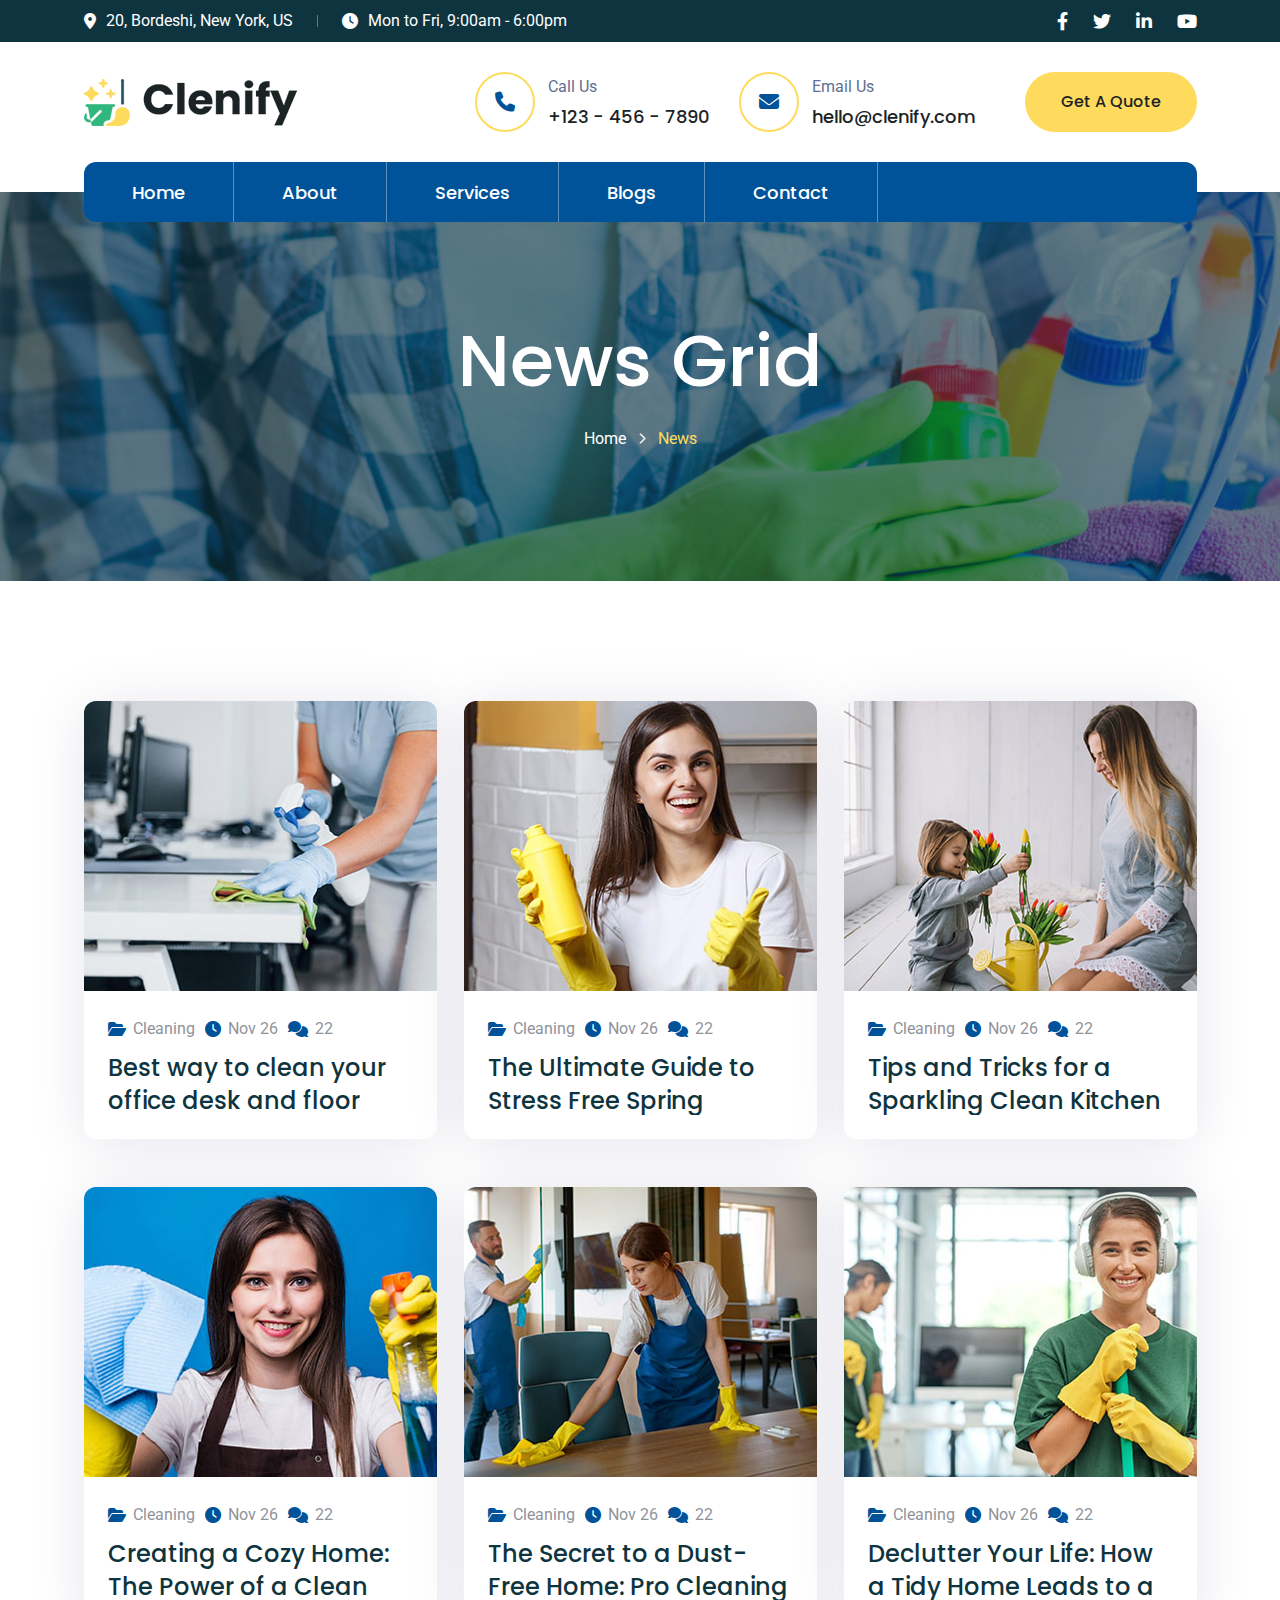
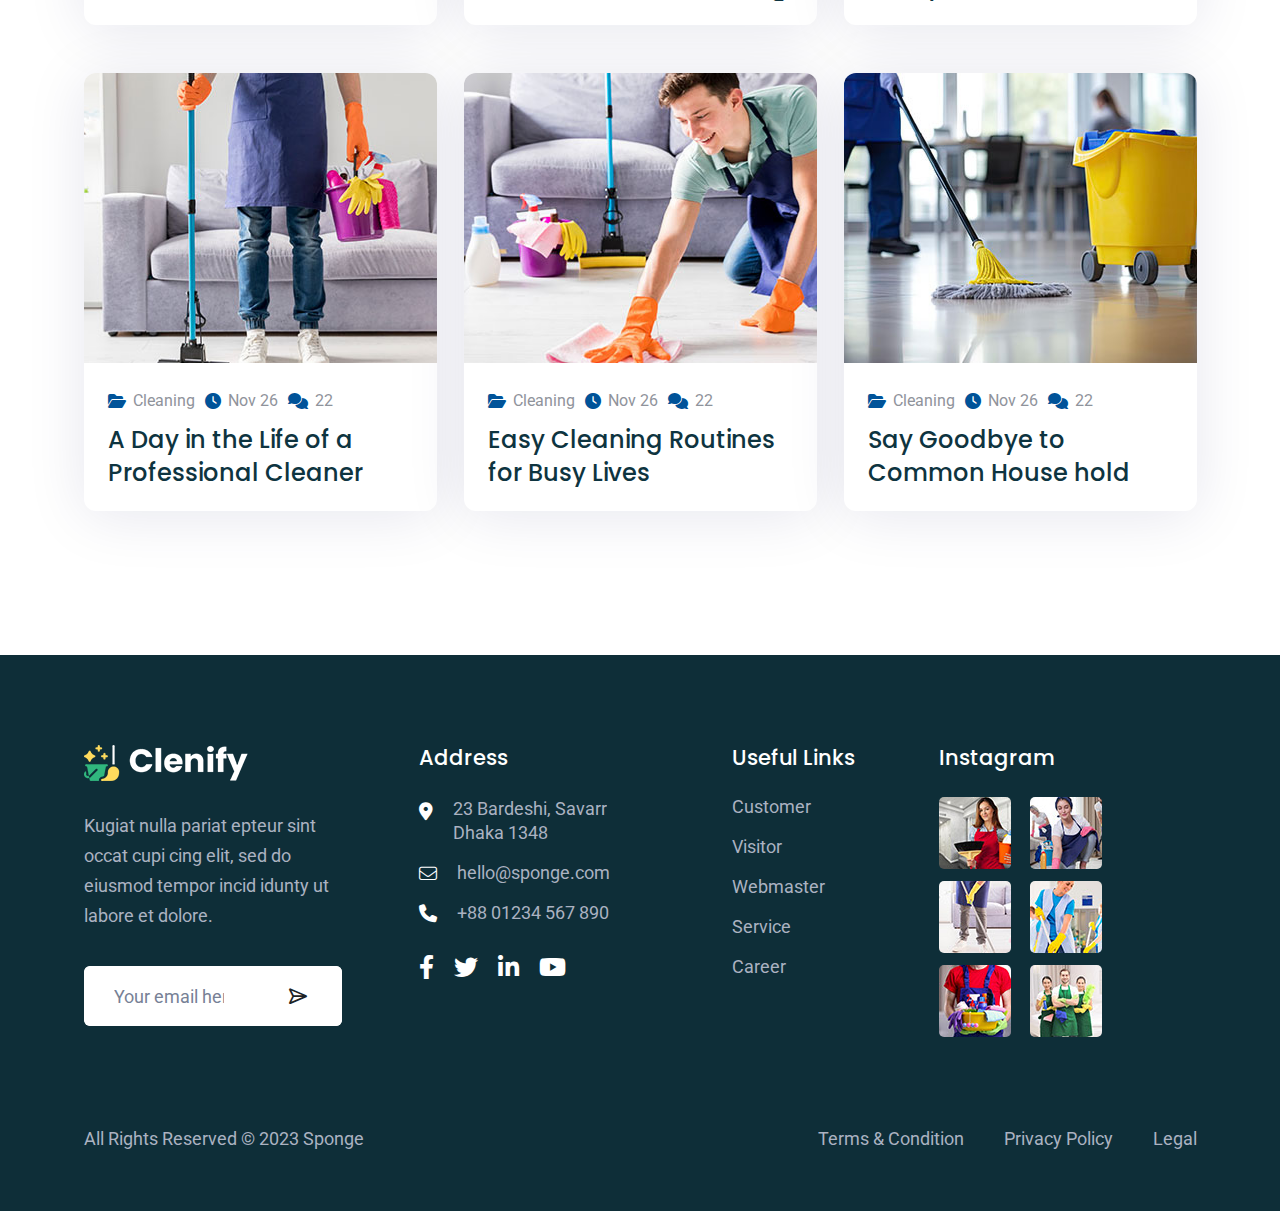
<file: blog-grid.html>
<!DOCTYPE html>
<html dir="ltr" lang="zxx">


<!-- Mirrored from boomdevstheme.com/tf/html/clenify/blog-grid.html by HTTrack Website Copier/3.x [XR&CO'2014], Tue, 29 Apr 2025 13:52:06 GMT -->
<head>
    <meta name="viewport" content="width=device-width,initial-scale=1.0" />
    <meta charset="utf-8" />
    <meta name="description" content="Clenify - Cleaning Service HTML5 Template" />
    <meta name="keywords"
          content="	cleaner, cleaning, cleaning business, cleaning service, house cleaning, maid service, office cleaning, washing" />
    <meta name="author" content="BoomDevs" />

    <title>Clenify - Cleaning Service HTML5 Template</title>

    <link rel="icon" type="image/png" href="images/logo/favicon.png" />

    <link rel="apple-touch-icon" href="images/logo/apple-touch-icon.png" />
    <link rel="apple-touch-icon" sizes="57x57" href="images/logo/apple-touch-icon-57x57.png" />
    <link rel="apple-touch-icon" sizes="72x72" href="images/logo/apple-touch-icon-72x72.png" />
    <link rel="apple-touch-icon" sizes="76x76" href="images/logo/apple-touch-icon-76x76.png" />
    <link rel="apple-touch-icon" sizes="114x114" href="images/logo/apple-touch-icon-114x114.png" />
    <link rel="apple-touch-icon" sizes="120x120" href="images/logo/apple-touch-icon-120x120.png" />
    <link rel="apple-touch-icon" sizes="144x144" href="images/logo/apple-touch-icon-144x144.png" />
    <link rel="apple-touch-icon" sizes="152x152" href="images/logo/apple-touch-icon-152x152.png" />
    <link rel="apple-touch-icon" sizes="180x180" href="images/logo/apple-touch-icon-180x180.png" />

    <link rel="preconnect" href="https://fonts.googleapis.com/">
    <link rel="preconnect" href="https://fonts.gstatic.com/" crossorigin>
    <link
        href="https://fonts.googleapis.com/css2?family=Barlow:wght@400;500;600;700&amp;family=Poppins:wght@400;500;600;700&amp;family=Roboto:wght@400;500;700&amp;display=swap"
        rel="stylesheet">

    <link rel="stylesheet" href="css/bootstrap.min.css" />
    <link rel="stylesheet" href="css/fontawesome.min.css" />
    <link rel="stylesheet" href="css/magnific-popup.css" />
    <link rel="stylesheet" href="css/slick.css" />
    <link rel="stylesheet" href="css/meanmenu.css" />
    <link rel="stylesheet" href="css/nice-select.css" />
    <link rel="stylesheet" href="css/animate.min.css" />
    <link rel="stylesheet" href="css/customFont.css" />
    <link rel="stylesheet" href="css/style.css" />
    <!--[if lt IE 9]>
    <script src="https://oss.maxcdn.com/html5shiv/3.7.2/html5shiv.min.js"></script>
    <script src="https://oss.maxcdn.com/respond/1.4.2/respond.min.js"></script>
    <![endif]-->
</head>

<body>
<!-- Preloader Start !-->
<div id="preloader">
        <div id="preloader-status">
            <img src="images/logo/preloader.gif" alt="preloader">
        </div>
    </div>
<!-- Preloader End !-->
<!-- Header Start !-->
<!-- Header Start !-->
<header class="header-area style-1">
        <!-- Header Top Start -->
        <div class="header-top">
            <div class="container">
                <div class="row">
                    <div class="col-12 d-flex align-items-center justify-content-between">
                        <div class="header-top-info">
                            <div class="header-contact-info">
                                <span><span class="contact-info-item"><i class="fa-solid fa-location-dot"></i>20,
                                        Bordeshi, New York, US</span></span>
                                <span><span class="contact-info-item"><i class="fa-solid fa-clock"></i>Mon to Fri,
                                        9:00am - 6:00pm</span></span>
                            </div>
                        </div>
                        <div class="header-top-info">
                            <div class="social-profile">
                                <a href="#"><i class="fa-brands fa-facebook-f"></i></a>
                                <a href="#"><i class="fa-brands fa-twitter"></i></a>
                                <a href="#"><i class="fa-brands fa-linkedin-in"></i></a>
                                <a href="#"><i class="fa-brands fa-youtube"></i></a>
                            </div>
                        </div>
                    </div>
                </div>
            </div>
        </div>
        <!-- Header Top End -->
        <!-- Header Top Bottom Start -->
        <div class="header-top-bottom-area has-nav-menu">
            <div class="container">
                <div class="row">
                    <div class="col-12">
                        <div class="header-top-bottom-wrapper">
                            <div class="logo-wrapper">
                                <div class="logo">
                                    <a href="index-2.html" class="standard-logo">
                                        <img src="images/logo/logo.png" alt="logo" />
                                    </a>
                                </div>
                            </div>
                            <div class="header-btn">
                                <div class="cta-btn">
                                    <div class="icon"><i class="fa-solid fa-phone"></i></div>
                                    <div class="btn-content">
                                        <span class="title">Call Us</span>
                                        <span class="sub-title"> <a href="href%3dtel_%2b123-456-7890.html">+123 - 456 -
                                                7890</a></span>
                                    </div>
                                </div>
                                <div class="cta-btn">
                                    <div class="icon"><i class="fa fa-envelope"></i></div>
                                    <div class="btn-content">
                                        <span class="title">Email Us</span>
                                        <span class="sub-title"><a
                                                href="mailto:hello@clenify.com">hello@clenify.com</a></span>
                                    </div>
                                </div>
                                <div class="btn-wrapper">
                                    <a href="index-2.html" class="theme-btn simple-btn">Get A Quote</a>
                                </div>
                                <div class="search-btn-wrapper">
                                    <a href="#" class="search-btn" id="search_btn">
                                        <i class="fa-solid fa-magnifying-glass"></i>
                                    </a>
                                </div>
                            </div>
                        </div>
                    </div>
                </div>
            </div>
        </div>
        <!-- Header Top Bottom End -->
        <!-- Header Nav Menu Start -->
        <div class="header-menu-area">
            <div class="container">
                <div class="row">
                    <div class="col-12">
                        <div class="header-menu-wrapper sticky-header">
                            <div class="container inner-wrapper">
                                <div class="logo-wrapper">
                                    <div class="logo">
                                        <a href="index-2.html" class="standard-logo">
                                            <img src="images/logo/logo.png" alt="logo" />
                                        </a>
                                        <a href="index-2.html" class="sticky-logo">
                                            <img src="images/logo/logo.png" alt="logo" />
                                        </a>
                                    </div>
                                </div>
                                <div class="main-menu-wrapper">
                                    <div class="menu d-inline-block">
                                        <nav id="main-menu" class="main-menu">
                                            <ul>
                                                <li><a href="index.html">Home</a></li>
                                                <li><a href="about.html">About</a></li>
                                                <li><a href="service.html">Services</a></li>
                                                <li><a href="blog-grid.html">Blogs</a></li>
                                                <li><a href="contact.html">Contact</a></li>
                                            </ul>
                                        </nav>
                                    </div>
                                    <!-- Header Button Start !-->
                                    <!-- Header Search Button Start !-->
                                    <div class="header-btn">
                                        <a href="tel:+123-456-7890" class="cta-btn">
                                            <div class="icon"><i class="fa-regular fa-headset"></i></div>
                                            <div class="btn-content">
                                                <span class="phone-number">+123-456-7890</span>
                                            </div>
                                        </a>

                                        <a href="tel:info@clenify" class="cta-btn">
                                            <div class="icon"><i class="fa fa-envelope"></i></div>
                                            <div class="btn-content">
                                                <span class="phone-number">info@clenify</span>
                                            </div>
                                        </a>

                                        <div class="btn-wrapper">
                                            <a href="#" class="theme-btn icon-left">
                                                Get A Quote
                                            </a>
                                        </div>

                                        <div class="search-btn-wrapper">
                                            <a href="#" class="search-btn" id="search_btn">
                                                <i class="fa-solid fa-magnifying-glass"></i>
                                            </a>
                                        </div>
                                    </div>
                                    <!-- Header Search Button End !-->
                                    <!-- Mobile Menu Toggle Button Start !-->
                                    <div class="mobile-menu-bar d-lg-none text-end">
                                        <a href="#" class="mobile-menu-toggle-btn"><i class="fal fa-bars"></i></a>
                                    </div>
                                    <!-- Mobile Menu Toggle Button End !-->
                                </div>
                            </div>
                        </div>
                    </div>
                </div>
            </div>
        </div>
        <!-- Header Nav Menu End -->
    </header>
<!-- Header End !-->
<!-- Menu Sidebar Section Start -->
<div class="menu-sidebar-area">
    <div class="menu-sidebar-wrapper">
        <div class="menu-sidebar-close">
            <button class="menu-sidebar-close-btn" id="menu_sidebar_close_btn">
                <i class="fal fa-times"></i>
            </button>
        </div>
        <div class="menu-sidebar-content">
            <div class="menu-sidebar-logo">
                <a href="index-2.html">
                    <img src="images/logo/logo-2.png" alt="logo" />
                </a>
            </div>
            <div class="mobile-nav-menu"></div>
            <div class="menu-sidebar-content">
                <div class="menu-sidebar-single-widget">
                    <h5 class="menu-sidebar-title">Contact Info</h5>
                    <div class="header-contact-info">
                        <span><i class="fa-solid fa-location-dot"></i>20, Bordeshi, New York, US</span>
                        <span><a href="mailto:hello@transico.com"><i
                                class="fa-solid fa-envelope"></i>hello@transico.com</a> </span>
                        <span><a href="tel:+123-456-7890"><i class="fa-solid fa-phone"></i>+123-456-7890</a></span>
                    </div>
                    <div class="social-profile">
                        <a href="#"><i class="fa-brands fa-facebook-f"></i></a>
                        <a href="#"><i class="fa-brands fa-twitter"></i></a>
                        <a href="#"><i class="fa-brands fa-linkedin-in"></i></a>
                        <a href="#"><i class="fa-brands fa-youtube"></i></a>
                    </div>
                </div>
            </div>
        </div>
    </div>
</div>
<!-- Menu Sidebar Section Start -->
<div class="body-overlay"></div>

<!-- Page Header Start !-->
<div class="page-breadcrumb-area page-bg" style="background-image: url('images/section-bg/case-studies-bg.jpg')">
    <div class="page-overlay"></div>
    <div class="container">
        <div class="row">
            <div class="col-md-12">
                <div class="breadcrumb-wrapper">
                    <div class="page-heading">
                        <h3 class="page-title">News Grid</h3>
                    </div>
                    <div class="breadcrumb-list">
                        <ul>
                            <li><a href="index-2.html">Home</a></li>
                            <li class="active"><a href="#">News</a></li>
                        </ul>
                    </div>
                </div>
            </div>
        </div>
    </div>
</div>
<!-- Page Header End !-->

<!-- Portfolio Area End !-->
<div class="blog-grid">
   <div class="container">
    <div class="row">
        <div class="col-lg-4 col-md-6">
            <div class="post-card style-3">
                <div class="image">
                    <img src="images/latest-post/v-2/lp-1.jpg" alt="image">
                    <a href="#" class="btn-link">
                        <i class="fa-regular fa-arrow-right"></i>
                    </a>
                </div>
                <div class="content">
                    <div class="post-meta">
                        <span class="single-post-meta">
                            <a href="#">
                                <i class="fa-solid fa-folder-open"></i>
                                Cleaning
                            </a>
                            <a href="#">
                                <i class="fa-solid fa-clock"></i>
                                Nov 26
                            </a>
                            <a href="#">
                                <i class="fa-solid fa-comments"></i>
                                22
                            </a>
                        </span>
                    </div>
                    <h3 class="title">
                        <a href="blog-details.html">Best way to clean your office desk and floor</a>
                    </h3>
                </div>
            </div>
        </div>
        <div class="col-lg-4 col-md-6">
            <div class="post-card style-3">
                <div class="image">
                    <img src="images/latest-post/v-2/lp-2.jpg" alt="image">
                    <a href="#" class="btn-link">
                        <i class="fa-regular fa-arrow-right"></i>
                    </a>
                </div>
                <div class="content">
                    <div class="post-meta">
                        <span class="single-post-meta">
                            <a href="#">
                                <i class="fa-solid fa-folder-open"></i>
                                Cleaning
                            </a>
                            <a href="#">
                                <i class="fa-solid fa-clock"></i>
                                Nov 26
                            </a>
                            <a href="#">
                                <i class="fa-solid fa-comments"></i>
                                22
                            </a>
                        </span>
                    </div>
                    <h3 class="title">
                        <a href="blog-details.html">The Ultimate Guide to Stress Free Spring Cleaning</a>
                    </h3>
                </div>
            </div>
        </div>
        <div class="col-lg-4 col-md-6">
            <div class="post-card style-3">
                <div class="image">
                    <img src="images/latest-post/v-2/lp-3.jpg" alt="image">
                    <a href="#" class="btn-link">
                        <i class="fa-regular fa-arrow-right"></i>
                    </a>
                </div>
                <div class="content">
                    <div class="post-meta">
                        <span class="single-post-meta">
                            <a href="#">
                                <i class="fa-solid fa-folder-open"></i>
                                Cleaning
                            </a>
                            <a href="#">
                                <i class="fa-solid fa-clock"></i>
                                Nov 26
                            </a>
                            <a href="#">
                                <i class="fa-solid fa-comments"></i>
                                22
                            </a>
                        </span>
                    </div>
                    <h3 class="title">
                        <a href="blog-details.html">Tips and Tricks for a Sparkling Clean Kitchen</a>
                    </h3>
                </div>
            </div>
        </div>
        <div class="col-lg-4 col-md-6">
            <div class="post-card style-3">
                <div class="image">
                    <img src="images/latest-post/v-2/lp-4.jpg" alt="image">
                    <a href="#" class="btn-link">
                        <i class="fa-regular fa-arrow-right"></i>
                    </a>
                </div>
                <div class="content">
                    <div class="post-meta">
                        <span class="single-post-meta">
                            <a href="#">
                                <i class="fa-solid fa-folder-open"></i>
                                Cleaning
                            </a>
                            <a href="#">
                                <i class="fa-solid fa-clock"></i>
                                Nov 26
                            </a>
                            <a href="#">
                                <i class="fa-solid fa-comments"></i>
                                22
                            </a>
                        </span>
                    </div>
                    <h3 class="title">
                        <a href="blog-details.html">Creating a Cozy Home: The Power of a Clean Space
                        </a>
                    </h3>
                </div>
            </div>
        </div>
        <div class="col-lg-4 col-md-6">
            <div class="post-card style-3">
                <div class="image">
                    <img src="images/latest-post/v-2/lp-5.jpg" alt="image">
                    <a href="#" class="btn-link">
                        <i class="fa-regular fa-arrow-right"></i>
                    </a>
                </div>
                <div class="content">
                    <div class="post-meta">
                        <span class="single-post-meta">
                            <a href="#">
                                <i class="fa-solid fa-folder-open"></i>
                                Cleaning
                            </a>
                            <a href="#">
                                <i class="fa-solid fa-clock"></i>
                                Nov 26
                            </a>
                            <a href="#">
                                <i class="fa-solid fa-comments"></i>
                                22
                            </a>
                        </span>
                    </div>
                    <h3 class="title">
                        <a href="blog-details.html">The Secret to a Dust-Free Home: Pro Cleaning Hacks</a>
                    </h3>
                </div>
            </div>
        </div>
        <div class="col-lg-4 col-md-6">
            <div class="post-card style-3">
                <div class="image">
                    <img src="images/latest-post/v-2/lp-6.jpg" alt="image">
                    <a href="#" class="btn-link">
                        <i class="fa-regular fa-arrow-right"></i>
                    </a>
                </div>
                <div class="content">
                    <div class="post-meta">
                        <span class="single-post-meta">
                            <a href="#">
                                <i class="fa-solid fa-folder-open"></i>
                                Cleaning
                            </a>
                            <a href="#">
                                <i class="fa-solid fa-clock"></i>
                                Nov 26
                            </a>
                            <a href="#">
                                <i class="fa-solid fa-comments"></i>
                                22
                            </a>
                        </span>
                    </div>
                    <h3 class="title">
                        <a href="blog-details.html">Declutter Your Life: How a Tidy Home Leads to a Tidy Mind</a>
                    </h3>
                </div>
            </div>
        </div>
        <div class="col-lg-4 col-md-6">
            <div class="post-card style-3">
                <div class="image">
                    <img src="images/latest-post/v-2/lp-7.jpg" alt="image">
                    <a href="#" class="btn-link">
                        <i class="fa-regular fa-arrow-right"></i>
                    </a>
                </div>
                <div class="content">
                    <div class="post-meta">
                        <span class="single-post-meta">
                            <a href="#">
                                <i class="fa-solid fa-folder-open"></i>
                                Cleaning
                            </a>
                            <a href="#">
                                <i class="fa-solid fa-clock"></i>
                                Nov 26
                            </a>
                            <a href="#">
                                <i class="fa-solid fa-comments"></i>
                                22
                            </a>
                        </span>
                    </div>
                    <h3 class="title">
                        <a href="blog-details.html">A Day in the Life of a Professional Cleaner</a>
                    </h3>
                </div>
            </div>
        </div>
        <div class="col-lg-4 col-md-6">
            <div class="post-card style-3">
                <div class="image">
                    <img src="images/latest-post/v-2/lp-8.jpg" alt="image">
                    <a href="#" class="btn-link">
                        <i class="fa-regular fa-arrow-right"></i>
                    </a>
                </div>
                <div class="content">
                    <div class="post-meta">
                        <span class="single-post-meta">
                            <a href="#">
                                <i class="fa-solid fa-folder-open"></i>
                                Cleaning
                            </a>
                            <a href="#">
                                <i class="fa-solid fa-clock"></i>
                                Nov 26
                            </a>
                            <a href="#">
                                <i class="fa-solid fa-comments"></i>
                                22
                            </a>
                        </span>
                    </div>
                    <h3 class="title">
                        <a href="blog-details.html">Easy Cleaning Routines for Busy Lives</a>
                    </h3>
                </div>
            </div>
        </div>
        <div class="col-lg-4 col-md-6">
            <div class="post-card style-3">
                <div class="image">
                    <img src="images/latest-post/v-2/lp-9.jpg" alt="image">
                    <a href="#" class="btn-link">
                        <i class="fa-regular fa-arrow-right"></i>
                    </a>
                </div>
                <div class="content">
                    <div class="post-meta">
                        <span class="single-post-meta">
                            <a href="#">
                                <i class="fa-solid fa-folder-open"></i>
                                Cleaning
                            </a>
                            <a href="#">
                                <i class="fa-solid fa-clock"></i>
                                Nov 26
                            </a>
                            <a href="#">
                                <i class="fa-solid fa-comments"></i>
                                22
                            </a>
                        </span>
                    </div>
                    <h3 class="title">
                        <a href="blog-details.html">Say Goodbye to Common House hold Mishaps</a>
                    </h3>
                </div>
            </div>
        </div>
    </div>
   </div>
</div>
<!-- Portfolio Area Start !-->

<!--- Start Footer !-->
<footer class="footer style-1 background-black">
    <div class="footer-sec">
        <div class="container">
            <div class="row">
                <div class="col-xl-3 col-lg-3 col-md-6">
                    <div class="footer-widget">
                        <div class="footer-logo">
                            <a href="index-2.html">
                                <img src="images/logo/footer-logo.png" alt="logo">
                            </a>
                        </div>
                        <!-- Newsletter Section Start !-->
                        <div class="subscribe-form-wrapper">
                            <p>Kugiat nulla pariat epteur sint occat cupi cing elit, sed do eiusmod tempor incid idunty ut labore et dolore.</p>
                            <div class="subscribe-form-widget">
                                <form>
                                    <div class="mc4wp-form-fields">
                                        <div class="single-field">
                                            <input type="email" placeholder="Your email here" />
                                        </div>
                                        <button class="submit-btn" type="submit"><i class="fa-regular fa-paper-plane-top"></i></button>
                                    </div>
                                </form>
                            </div>
                        </div>
                        <!-- Newsletter Section End !-->
                    </div>
                </div>
                <div class="col-xl-6 col-lg-6">
                    <div class="row justify-content-lg-center widget-menu-wrapper">
                        <div class="col-lg-8 col-md-6">
                            <div class="footer-widget">
                                <h2 class="footer-widget-title">Address</h2>
                                <div class="footer-widget-info">
                                    <div class="footer-widget-contact">
                                        <div class="footer-contact">
                                            <ul>
                                                <li>
                                                    <div class="contact-icon">
                                                        <i class="fa-solid fa-location-dot"></i>
                                                    </div>
                                                    <div class="contact-text">
                                                        <span>23 Bardeshi, Savarr<br />Dhaka 1348</span>
                                                    </div>
                                                </li>
                                                <li>
                                                    <div class="contact-icon">
                                                        <i class="fa-light fa-envelope"></i>
                                                    </div>
                                                    <div class="contact-text">
                                                        <a href="mailto:hello@sponge.com"><span>hello@sponge.com</span></a>
                                                    </div>
                                                </li>
                                                <li>
                                                    <div class="contact-icon">
                                                        <i class="fa-solid fa-phone"></i>
                                                    </div>
                                                    <div class="contact-text">
                                                        <span>+88 01234 567 890</span>
                                                    </div>
                                                </li>
                                            </ul>
                                        </div>
                                    </div>
                                    <div class="social-profile">
                                        <a href="#"><i class="fa-brands fa-facebook-f"></i></a>
                                        <a href="#"><i class="fa-brands fa-twitter"></i></a>
                                        <a href="#"><i class="fa-brands fa-linkedin-in"></i></a>
                                        <a href="#"><i class="fa-brands fa-youtube"></i></a>
                                    </div>
                                </div>
                            </div>
                        </div>
                        <div class="col-lg-4 col-md-6">
                            <div class="footer-widget widget_nav_menu">
                                <h2 class="footer-widget-title">Useful Links</h2>
                                <ul>
                                    <li><a href="#">Customer</a></li>
                                    <li><a href="#">Visitor</a></li>
                                    <li><a href="#">Webmaster</a></li>
                                    <li><a href="#">Service</a></li>
                                    <li><a href="#">Career</a></li>
                                </ul>
                            </div>
                        </div>
                    </div>
                </div>

                <div class="col-xxl-3 col-xl-2 col-lg-3 col-md-6">
                    <div class="footer-widget">
                        <h2 class="footer-widget-title">Instagram</h2>
                        <div class="widget-instagram-feed">
                            <div class="single-instagram-feed">
                                <img src="images/instagram/instagram-1.jpg" alt="instagram photo">
                            </div>
                            <div class="single-instagram-feed">
                                <img src="images/instagram/instagram-2.jpg" alt="instagram photo">
                            </div>
                            <div class="single-instagram-feed">
                                <img src="images/instagram/instagram-3.jpg" alt="instagram photo">
                            </div>
                            <div class="single-instagram-feed">
                                <img src="images/instagram/instagram-4.jpg" alt="instagram photo">
                            </div>
                            <div class="single-instagram-feed">
                                <img src="images/instagram/instagram-5.jpg" alt="instagram photo">
                            </div>
                            <div class="single-instagram-feed">
                                <img src="images/instagram/instagram-6.jpg" alt="instagram photo">
                            </div>
                        </div>
                    </div>
                </div>
            </div>
        </div>
    </div>
    <div class="footer-bottom-area">
        <div class="container">
            <div class="row">
                <div class="col-12">
                    <div class="footer-bottom-wrapper">
                        <div class="footer-bottom-menu-wrapper">
                            <div class="copyright-text">
                                <p>All Rights Reserved © 2023 Sponge</p>
                            </div>
                            <div class="footer-bottom-menu">
                                <ul>
                                    <li>
                                        <a href="#">Terms &amp; Condition</a>
                                    </li>
                                    <li>
                                        <a href="#">Privacy Policy</a>
                                    </li>
                                    <li>
                                        <a href="#">Legal</a>
                                    </li>
                                </ul>
                            </div>
                        </div>
                    </div>
                </div>
            </div>
        </div>
    </div>
</footer>
<!--- End Footer !-->
<!-- Scroll Up Section Start -->
<div id="scrollTop" class="scrollup-wrapper">
    <div class="scrollup-btn">
        <i class="fa-regular fa-angle-up"></i>
    </div>
</div>
<!-- Scroll Up Section End -->

<!-- Header Search Bar Modal Start -->
<div class="search-form-wrapper">
    <div class="search-form-inner">
        <div class="search-content-filed">
            <form role="search" method="get" class="search-form" action="#">
                <input type="hidden" name="post_type" value="post" />
                <div class="search-form-input">
                    <div class="search-icon">
                        <i class="fa-light fa-magnifying-glass"></i>
                    </div>
                    <input type="search" placeholder="Search"/>
                    <button class="theme-btn" type="submit" title="Search" aria-label="Search">Search</button>
                </div>
            </form>
            <span class="search-close">
                    <i class="fa-light fa-xmark"></i>
                </span>
        </div>
    </div>
</div>
<!-- Header Search Bar Modal End -->
<script src="js/jquery.min.js"></script>
<script src="js/bootstrap.min.js"></script>
<script src="js/jquery.nice-select.min.js"></script>
<script src="js/slick.min.js"></script>
<script src="js/jquery.counterup.min.js"></script>
<script src="js/waypoints.js"></script>
<script src="js/jquery.meanmenu.min.js"></script>
<script src="js/jquery.magnific-popup.min.js"></script>
<script src="js/inview.min.js"></script>
<script src="js/wow.js"></script>
<script src="js/tilt.jquery.js"></script>
<script src="js/isotope.min.js"></script>
<script src="js/jquery.imagesloaded.min.js"></script>
    <script src="js/beforeafter.jquery.min.js"></script>
    <script src="js/custom.js"></script>
<script src="js/custom-slider.js"></script>
</body>


<!-- Mirrored from boomdevstheme.com/tf/html/clenify/blog-grid.html by HTTrack Website Copier/3.x [XR&CO'2014], Tue, 29 Apr 2025 13:52:07 GMT -->
</html>
</file>
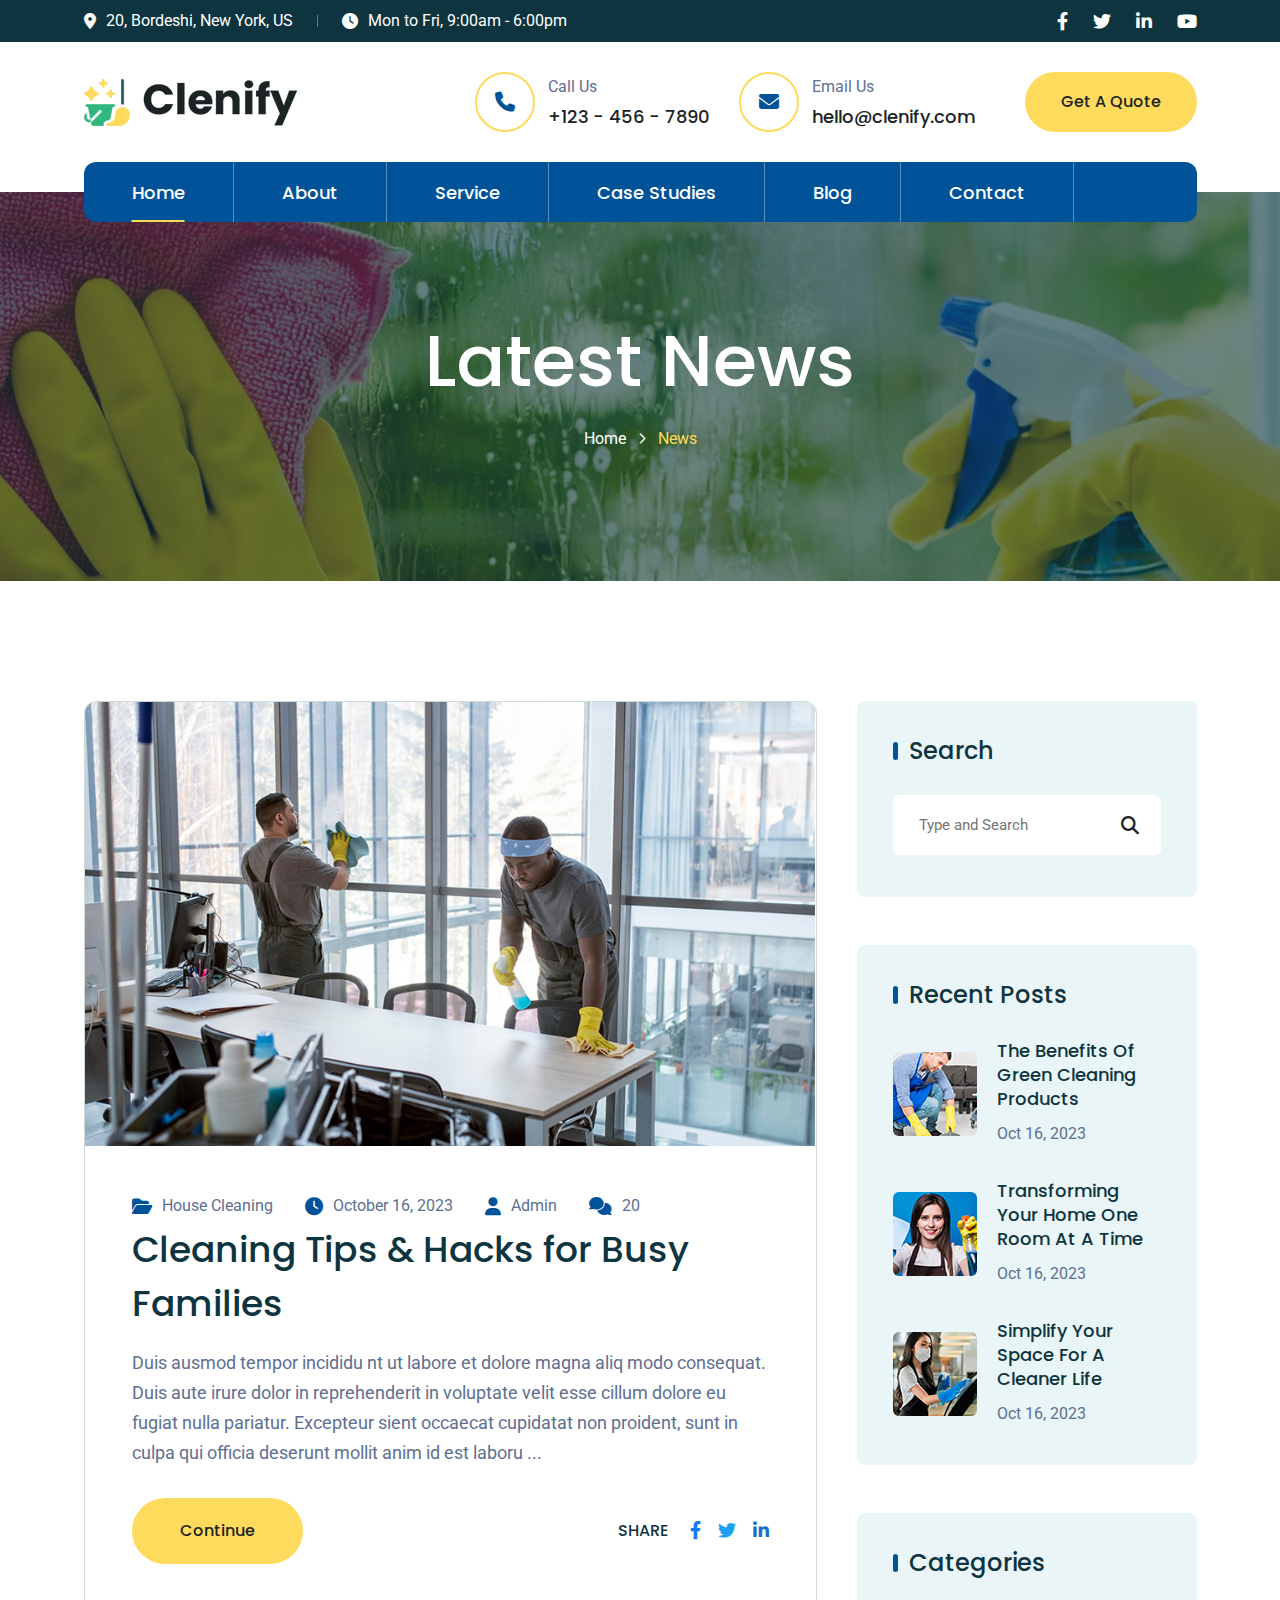
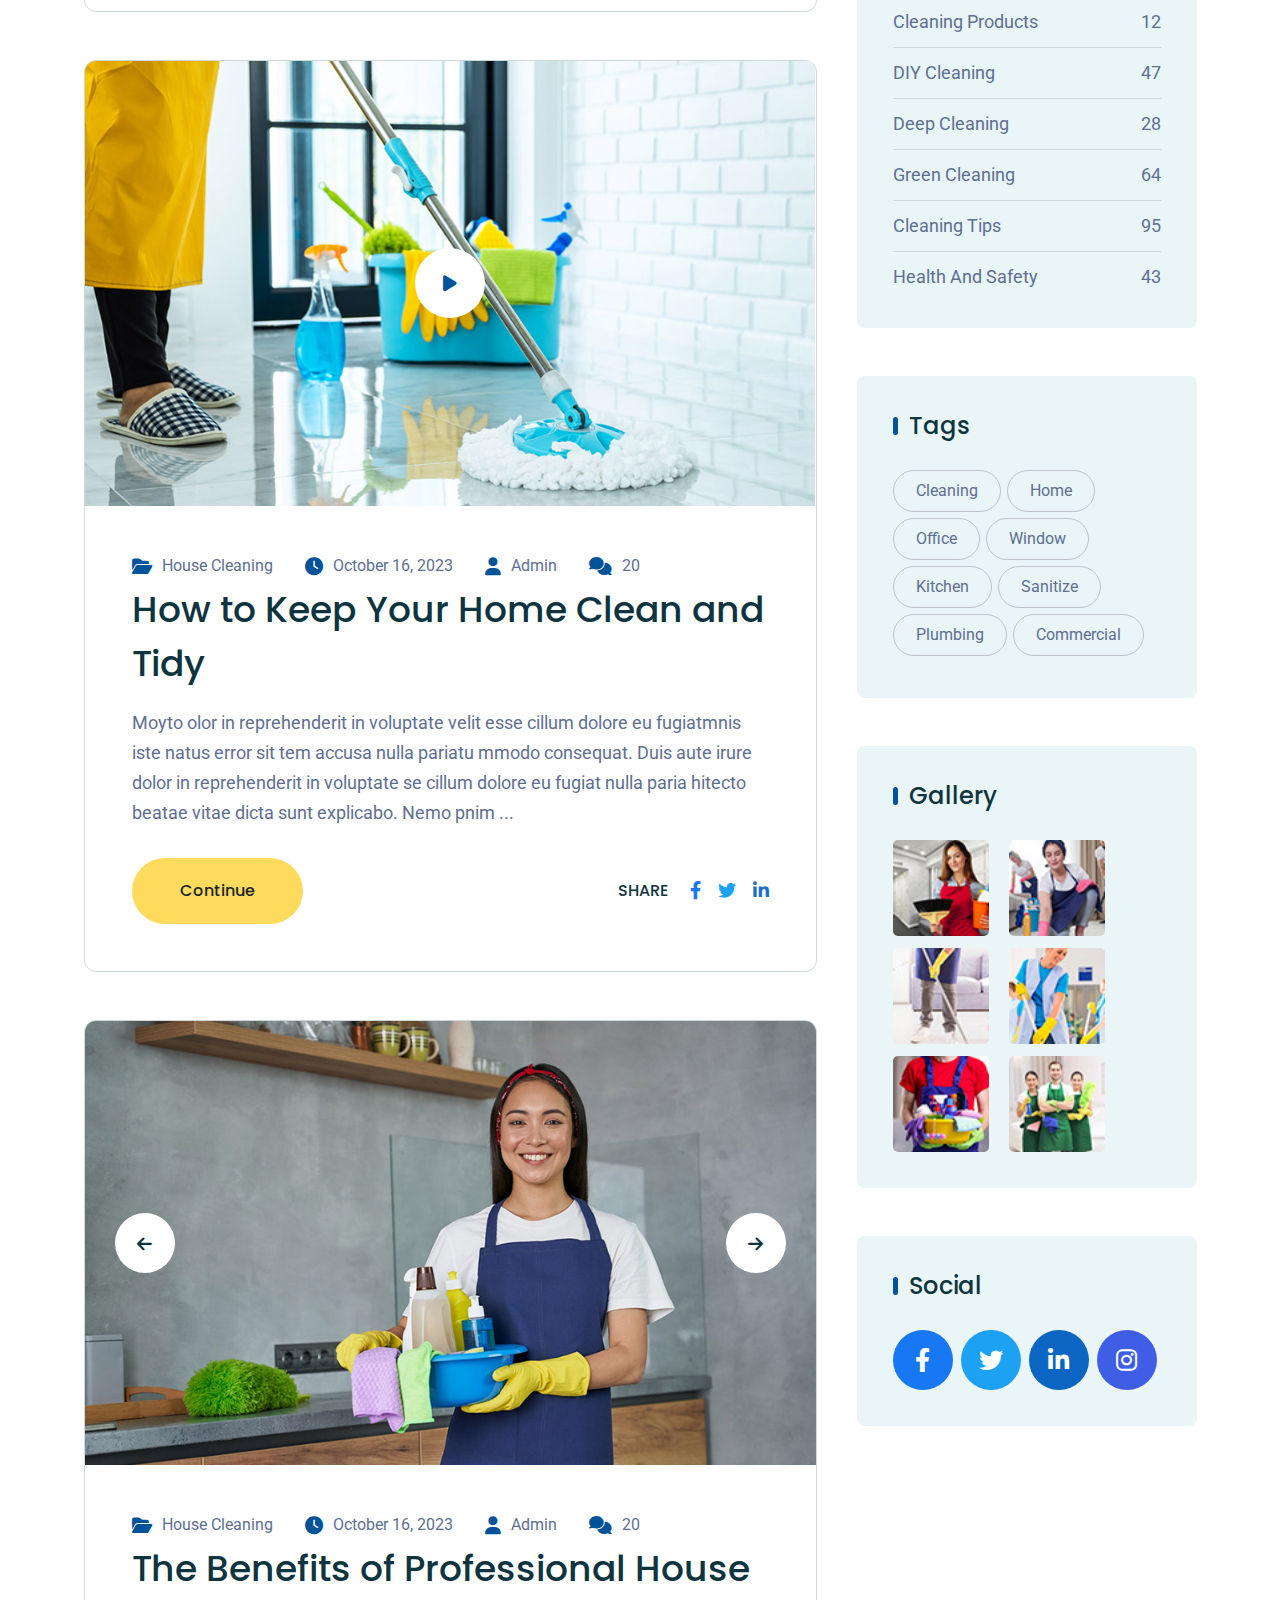
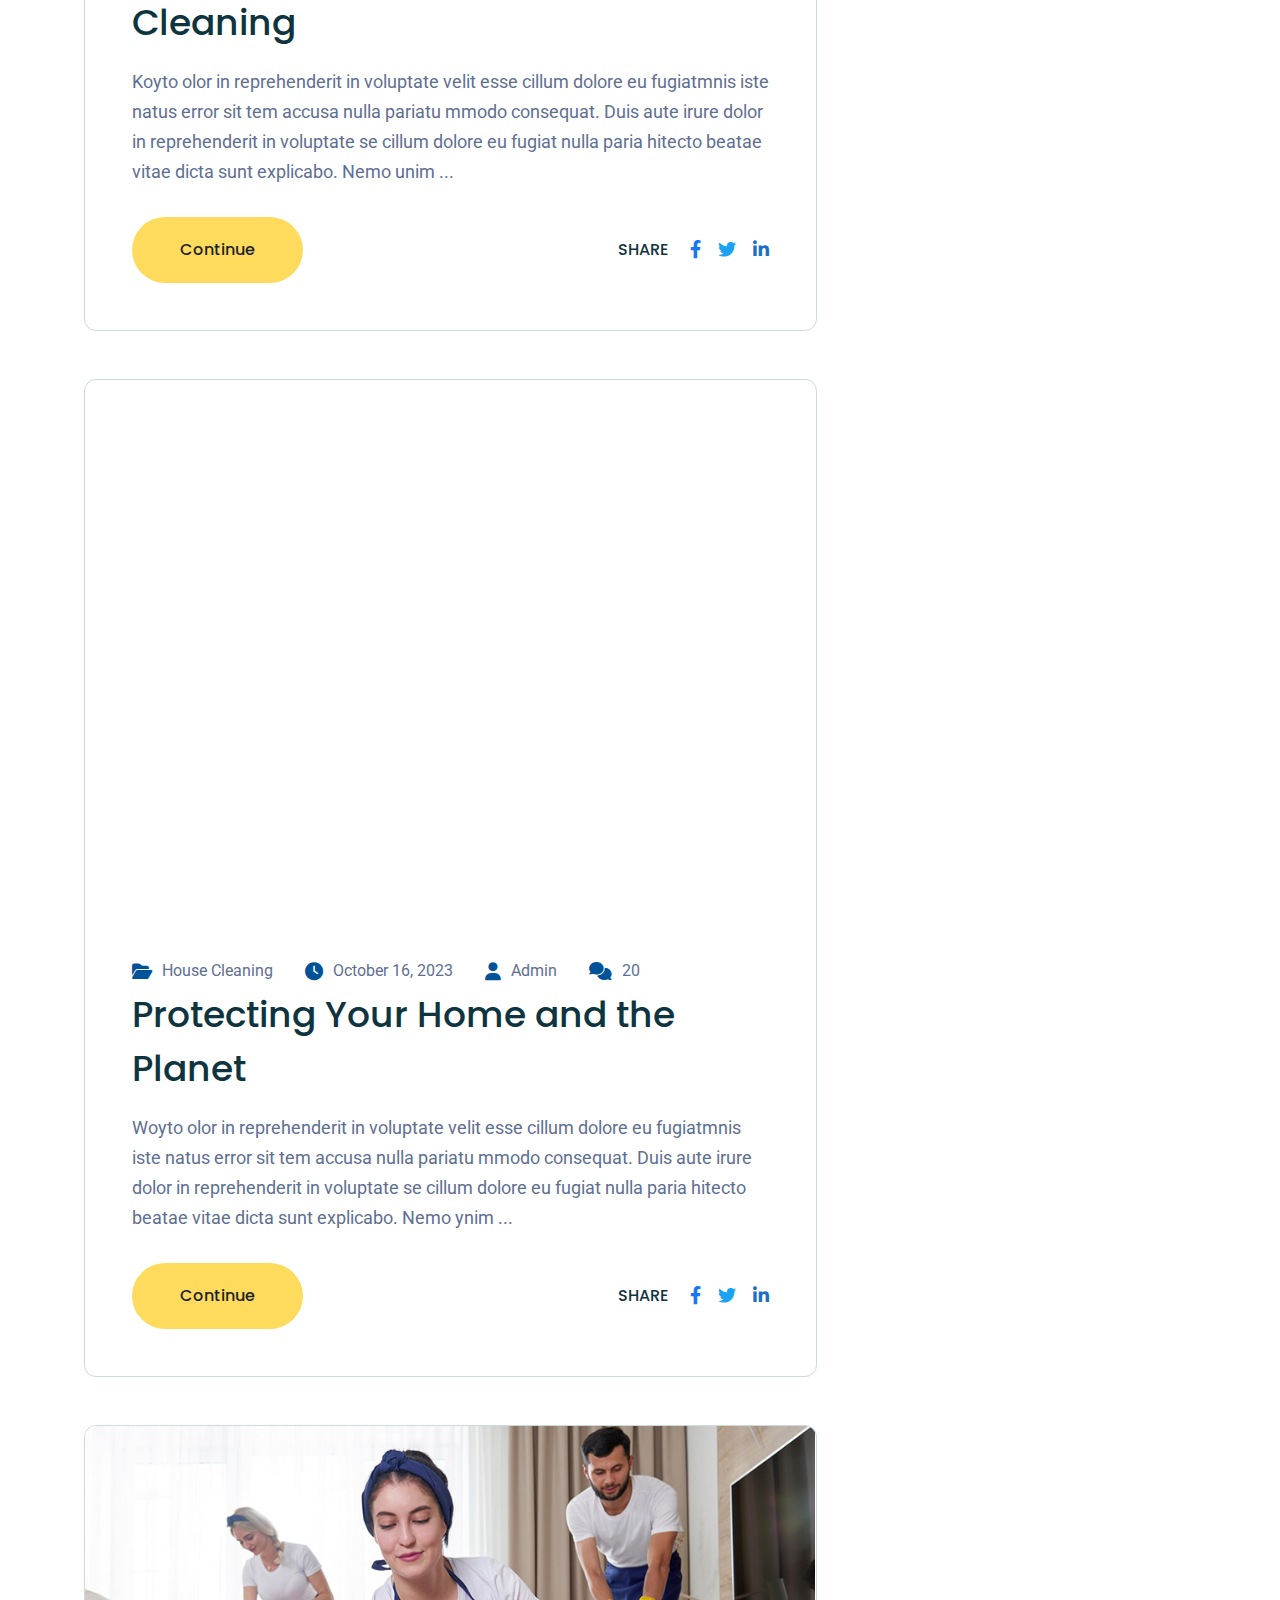
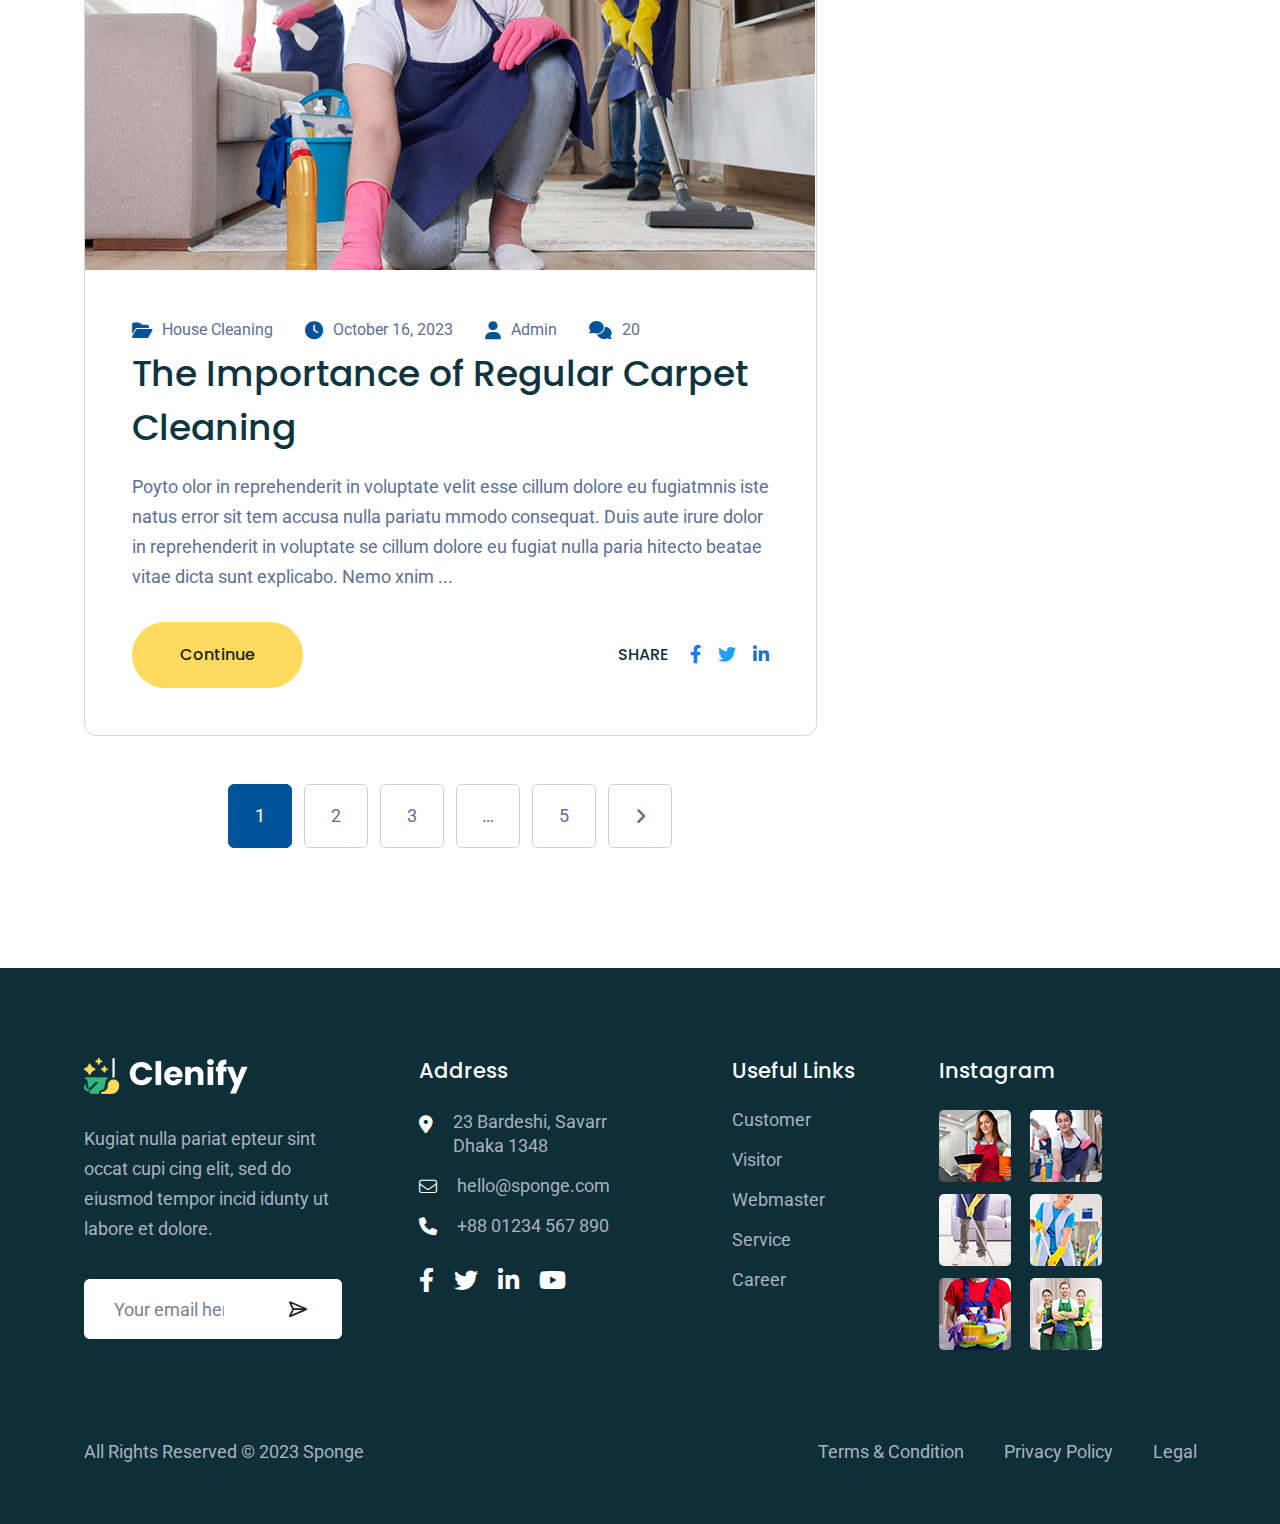
<file: blog.html>
<!DOCTYPE html>
<html dir="ltr" lang="zxx">


<!-- Mirrored from boomdevstheme.com/tf/html/clenify/blog.html by HTTrack Website Copier/3.x [XR&CO'2014], Tue, 29 Apr 2025 13:52:03 GMT -->
<head>
    <meta name="viewport" content="width=device-width,initial-scale=1.0" />
    <meta charset="utf-8" />
    <meta name="description" content="Clenify - Cleaning Service HTML5 Template" />
    <meta name="keywords"
        content="	cleaner, cleaning, cleaning business, cleaning service, house cleaning, maid service, office cleaning, washing" />
    <meta name="author" content="BoomDevs" />

    <title>Clenify - Cleaning Service HTML5 Template</title>

    <link rel="icon" type="image/png" href="images/logo/favicon.png" />

    <link rel="apple-touch-icon" href="images/logo/apple-touch-icon.png" />
    <link rel="apple-touch-icon" sizes="57x57" href="images/logo/apple-touch-icon-57x57.png" />
    <link rel="apple-touch-icon" sizes="72x72" href="images/logo/apple-touch-icon-72x72.png" />
    <link rel="apple-touch-icon" sizes="76x76" href="images/logo/apple-touch-icon-76x76.png" />
    <link rel="apple-touch-icon" sizes="114x114" href="images/logo/apple-touch-icon-114x114.png" />
    <link rel="apple-touch-icon" sizes="120x120" href="images/logo/apple-touch-icon-120x120.png" />
    <link rel="apple-touch-icon" sizes="144x144" href="images/logo/apple-touch-icon-144x144.png" />
    <link rel="apple-touch-icon" sizes="152x152" href="images/logo/apple-touch-icon-152x152.png" />
    <link rel="apple-touch-icon" sizes="180x180" href="images/logo/apple-touch-icon-180x180.png" />

    <link rel="preconnect" href="https://fonts.googleapis.com/">
    <link rel="preconnect" href="https://fonts.gstatic.com/" crossorigin>
    <link
        href="https://fonts.googleapis.com/css2?family=Barlow:wght@400;500;600;700&amp;family=Poppins:wght@400;500;600;700&amp;family=Roboto:wght@400;500;700&amp;display=swap"
        rel="stylesheet">

    <link rel="stylesheet" href="css/bootstrap.min.css" />
    <link rel="stylesheet" href="css/fontawesome.min.css" />
    <link rel="stylesheet" href="css/magnific-popup.css" />
    <link rel="stylesheet" href="css/slick.css" />
    <link rel="stylesheet" href="css/meanmenu.css" />
    <link rel="stylesheet" href="css/nice-select.css" />
    <link rel="stylesheet" href="css/animate.min.css" />
    <link rel="stylesheet" href="css/customFont.css" />
    <link rel="stylesheet" href="css/style.css" />
    <!--[if lt IE 9]>
    <script src="https://oss.maxcdn.com/html5shiv/3.7.2/html5shiv.min.js"></script>
    <script src="https://oss.maxcdn.com/respond/1.4.2/respond.min.js"></script>
    <![endif]-->
</head>

<body>

    <!-- Preloader Start !-->
    <div id="preloader">
        <div id="preloader-status">
            <img src="images/logo/preloader.gif" alt="preloader">
        </div>
    </div>
    <!-- Preloader End !-->

    <!-- Header Start !-->
    <header class="header-area style-1">
        <!-- Header Top Start -->
        <div class="header-top">
            <div class="container">
                <div class="row">
                    <div class="col-12 d-flex align-items-center justify-content-between">
                        <div class="header-top-info">
                            <div class="header-contact-info">
                                <span><span class="contact-info-item"><i class="fa-solid fa-location-dot"></i>20,
                                        Bordeshi, New York, US</span></span>
                                <span><span class="contact-info-item"><i class="fa-solid fa-clock"></i>Mon to Fri,
                                        9:00am - 6:00pm</span></span>
                            </div>
                        </div>
                        <div class="header-top-info">
                            <div class="social-profile">
                                <a href="#"><i class="fa-brands fa-facebook-f"></i></a>
                                <a href="#"><i class="fa-brands fa-twitter"></i></a>
                                <a href="#"><i class="fa-brands fa-linkedin-in"></i></a>
                                <a href="#"><i class="fa-brands fa-youtube"></i></a>
                            </div>
                        </div>
                    </div>
                </div>
            </div>
        </div>
        <!-- Header Top End -->
        <!-- Header Top Bottom Start -->
        <div class="header-top-bottom-area has-nav-menu">
            <div class="container">
                <div class="row">
                    <div class="col-12">
                        <div class="header-top-bottom-wrapper">
                            <div class="logo-wrapper">
                                <div class="logo">
                                    <a href="index-2.html" class="standard-logo">
                                        <img src="images/logo/logo.png" alt="logo" />
                                    </a>
                                </div>
                            </div>
                            <div class="header-btn">
                                <div class="cta-btn">
                                    <div class="icon"><i class="fa-solid fa-phone"></i></div>
                                    <div class="btn-content">
                                        <span class="title">Call Us</span>
                                        <span class="sub-title"> <a href="href%3dtel_%2b123-456-7890.html">+123 - 456 -
                                                7890</a></span>
                                    </div>
                                </div>
                                <div class="cta-btn">
                                    <div class="icon"><i class="fa fa-envelope"></i></div>
                                    <div class="btn-content">
                                        <span class="title">Email Us</span>
                                        <span class="sub-title"><a
                                                href="mailto:hello@clenify.com">hello@clenify.com</a></span>
                                    </div>
                                </div>
                                <div class="btn-wrapper">
                                    <a href="index-2.html" class="theme-btn simple-btn">Get A Quote</a>
                                </div>
                                <div class="search-btn-wrapper">
                                    <a href="#" class="search-btn" id="search_btn">
                                        <i class="fa-solid fa-magnifying-glass"></i>
                                    </a>
                                </div>
                            </div>
                        </div>
                    </div>
                </div>
            </div>
        </div>
        <!-- Header Top Bottom End -->
        <!-- Header Nav Menu Start -->
        <div class="header-menu-area">
            <div class="container">
                <div class="row">
                    <div class="col-12">
                        <div class="header-menu-wrapper sticky-header">
                            <div class="container inner-wrapper">
                                <div class="logo-wrapper">
                                    <div class="logo">
                                        <a href="index-2.html" class="standard-logo">
                                            <img src="images/logo/logo.png" alt="logo" />
                                        </a>
                                        <a href="index-2.html" class="sticky-logo">
                                            <img src="images/logo/logo.png" alt="logo" />
                                        </a>
                                    </div>
                                </div>
                                <div class="main-menu-wrapper">
                                    <div class="menu d-inline-block">
                                        <nav id="main-menu" class="main-menu">
                                            <ul>
                                                <li class="dropdown active">
                                                    <a href="index-2.html">Home</a>
                                                    <ul>
                                                        <li><a href="index-2.html">Home Page 1</a></li>
                                                        <li><a href="index-3.html">Home Page 2</a></li>
                                                    </ul>
                                                </li>
                                                <li><a href="about.html">About</a></li>
                                                <li class="dropdown">
                                                    <a href="service.html">Service</a>
                                                    <ul class="submenu">
                                                        <li><a href="service.html">Service Page</a></li>
                                                        <li><a href="service-details.html">Service Details Page</a></li>
                                                        <li><a href="team-member.html">Team Member Page</a></li>
                                                    </ul>
                                                </li>
                                                <li class="dropdown">
                                                    <a href="project.html">Case Studies</a>
                                                    <ul class="submenu">
                                                        <li><a href="project.html">Case Studies</a></li>
                                                        <li><a href="project-details.html">Case Studies Details</a></li>
                                                    </ul>
                                                </li>
                                                <li class="dropdown">
                                                    <a href="blog.html">Blog</a>
                                                    <ul class="submenu">
                                                        <li><a href="blog.html">Blog Page</a></li>
                                                        <li><a href="blog-grid.html">Blog Grid Page</a></li>
                                                        <li><a href="blog-details.html">Blog Details Page</a></li>
                                                    </ul>
                                                </li>
                                                <li><a href="contact.html">Contact</a></li>
                                            </ul>
                                        </nav>
                                    </div>
                                    <!-- Header Button Start !-->
                                    <!-- Header Search Button Start !-->
                                    <div class="header-btn">
                                        <a href="tel:+123-456-7890" class="cta-btn">
                                            <div class="icon"><i class="fa-regular fa-headset"></i></div>
                                            <div class="btn-content">
                                                <span class="phone-number">+123-456-7890</span>
                                            </div>
                                        </a>

                                        <a href="tel:info@clenify" class="cta-btn">
                                            <div class="icon"><i class="fa fa-envelope"></i></div>
                                            <div class="btn-content">
                                                <span class="phone-number">info@clenify</span>
                                            </div>
                                        </a>

                                        <div class="btn-wrapper">
                                            <a href="#" class="theme-btn icon-left">
                                                Get A Quote
                                            </a>
                                        </div>

                                        <div class="search-btn-wrapper">
                                            <a href="#" class="search-btn" id="search_btn">
                                                <i class="fa-solid fa-magnifying-glass"></i>
                                            </a>
                                        </div>
                                    </div>
                                    <!-- Header Search Button End !-->
                                    <!-- Mobile Menu Toggle Button Start !-->
                                    <div class="mobile-menu-bar d-lg-none text-end">
                                        <a href="#" class="mobile-menu-toggle-btn"><i class="fal fa-bars"></i></a>
                                    </div>
                                    <!-- Mobile Menu Toggle Button End !-->
                                </div>
                            </div>
                        </div>
                    </div>
                </div>
            </div>
        </div>
        <!-- Header Nav Menu End -->
    </header>
    <!-- Header End !-->
    <!-- Menu Sidebar Section Start -->
    <div class="menu-sidebar-area">
        <div class="menu-sidebar-wrapper">
            <div class="menu-sidebar-close">
                <button class="menu-sidebar-close-btn" id="menu_sidebar_close_btn">
                    <i class="fal fa-times"></i>
                </button>
            </div>
            <div class="menu-sidebar-content">
                <div class="menu-sidebar-logo">
                    <a href="index-2.html">
                        <img src="images/logo/logo-2.png" alt="logo" />
                    </a>
                </div>
                <div class="mobile-nav-menu"></div>
                <div class="menu-sidebar-content">
                    <div class="menu-sidebar-single-widget">
                        <h5 class="menu-sidebar-title">Contact Info</h5>
                        <div class="header-contact-info">
                            <span><i class="fa-solid fa-location-dot"></i>20, Bordeshi, New York, US</span>
                            <span><a href="mailto:hello@transico.com"><i
                                        class="fa-solid fa-envelope"></i>hello@transico.com</a> </span>
                            <span><a href="tel:+123-456-7890"><i class="fa-solid fa-phone"></i>+123-456-7890</a></span>
                        </div>
                        <div class="social-profile">
                            <a href="#"><i class="fa-brands fa-facebook-f"></i></a>
                            <a href="#"><i class="fa-brands fa-twitter"></i></a>
                            <a href="#"><i class="fa-brands fa-linkedin-in"></i></a>
                            <a href="#"><i class="fa-brands fa-youtube"></i></a>
                        </div>
                    </div>
                </div>
            </div>
        </div>
    </div>
    <!-- Menu Sidebar Section Start -->
    <div class="body-overlay"></div>

    <!-- Page Header Start !-->
    <div class="page-breadcrumb-area page-bg" style="background-image: url('images/section-bg/new-page-bg.jpg')">
        <div class="page-overlay"></div>
        <div class="container">
            <div class="row">
                <div class="col-md-12">
                    <div class="breadcrumb-wrapper">
                        <div class="page-heading">
                            <h3 class="page-title">Latest News</h3>
                        </div>
                        <div class="breadcrumb-list">
                            <ul>
                                <li><a href="index-2.html">Home</a></li>
                                <li class="active"><a href="#">News</a></li>
                            </ul>
                        </div>
                    </div>
                </div>
            </div>
        </div>
    </div>
    <!-- Page Header End !-->

    <!-- Blog Start !-->
    <div class="blog-area">
        <div class="container">
            <div class="row">
                <div class="col-lg-8 blog-post">
                    <!-- Single Blog Start -->
                    <article class="single-post-item format-image">
                        <div class="post-thumbnail">
                            <a href="blog-details.html">
                                <img src="images/blog/b1.jpg" alt="Blog Image" />
                            </a>
                        </div>
                        <div class="post-content-wrapper">
                            <div class="post-meta">
                                <span><i class="fa-solid fa-folder-open"></i>House Cleaning</span>
                                <span><i class="fa-solid fa-clock"></i>October 16, 2023</span>
                                <span><a href="#"><i class="fa-solid fa-user"></i>Admin</a></span>
                                <span><a href="#"><i class="fa-solid fa-comments"></i>20</a></span>
                            </div>
                            <h3 class="post-title">
                                <a href="blog-details.html">Cleaning Tips & Hacks for Busy Families</a>
                            </h3>
                            <div class="post-content">
                                <p>Duis ausmod tempor incididu nt ut labore et dolore magna aliq modo consequat. Duis
                                    aute irure dolor in reprehenderit in voluptate velit esse cillum dolore eu fugiat
                                    nulla pariatur. Excepteur sient occaecat cupidatat non proident, sunt in culpa qui
                                    officia deserunt mollit anim id est laboru ...</p>
                            </div>
                            <div class="read-more">
                                <a href="blog-details.html" class="theme-btn">Continue</a>
                                <div class="social-share">
                                    <span class="social-share-title">share</span>
                                    <a class="facebook" href="#"><i class="fa-brands fa-facebook-f"></i></a>
                                    <a class="twitter" href="#"><i class="fa-brands fa-twitter"></i></a>
                                    <a class="linkedin" href="#"><i class="fa-brands fa-linkedin-in"></i></a>
                                </div>
                            </div>
                        </div>
                    </article>
                    <!-- Single Blog End -->
                    <!-- Single Blog Start -->
                    <article class="single-post-item format-video">
                        <div class="post-video">
                            <img src="images/blog/b2.jpg" alt="Blog Image" />
                            <div class="popup-video-wrapper">
                                <div class="video-btn">
                                    <a href="https://www.youtube.com/watch?v=7e90gBu4pas" class="mfp-iframe video-play">
                                        <i class="fa-solid fa-play" aria-hidden="true"></i>
                                    </a>
                                </div>
                            </div>
                        </div>
                        <div class="post-content-wrapper">
                            <div class="post-meta">
                                <span><i class="fa-solid fa-folder-open"></i>House Cleaning</span>
                                <span><i class="fa-solid fa-clock"></i>October 16, 2023</span>
                                <span><a href="#"><i class="fa-solid fa-user"></i>Admin</a></span>
                                <span><a href="#"><i class="fa-solid fa-comments"></i>20</a></span>
                            </div>
                            <h3 class="post-title">
                                <a href="blog-details.html">How to Keep Your Home Clean and Tidy</a>
                            </h3>
                            <div class="post-content">
                                <p>Moyto olor in reprehenderit in voluptate velit esse cillum dolore eu fugiatmnis iste
                                    natus error sit tem accusa nulla pariatu mmodo consequat. Duis aute irure dolor in
                                    reprehenderit in voluptate se cillum dolore eu fugiat nulla paria hitecto beatae
                                    vitae dicta sunt explicabo. Nemo pnim ...</p>
                            </div>
                            <div class="read-more">
                                <a href="blog-details.html" class="theme-btn">Continue</a>
                                <div class="social-share">
                                    <span class="social-share-title">share</span>
                                    <a class="facebook" href="#"><i class="fa-brands fa-facebook-f"></i></a>
                                    <a class="twitter" href="#"><i class="fa-brands fa-twitter"></i></a>
                                    <a class="linkedin" href="#"><i class="fa-brands fa-linkedin-in"></i></a>
                                </div>
                            </div>
                        </div>
                    </article>
                    <!-- Single Blog End -->
                    <!-- Single Blog Start -->
                    <article class="single-post-item format-gallery">
                        <div class="post-gallery">
                            <img src="images/blog/b3.jpg" alt="Blog Image" />
                            <img src="images/blog/b3.jpg" alt="Blog Image" />
                            <img src="images/blog/b3.jpg" alt="Blog Image" />
                            <img src="images/blog/b3.jpg" alt="Blog Image" />
                            <img src="images/blog/b3.jpg" alt="Blog Image" />
                            <img src="images/blog/b3.jpg" alt="Blog Image" />
                        </div>
                        <div class="post-content-wrapper">
                            <div class="post-meta">
                                <span><i class="fa-solid fa-folder-open"></i>House Cleaning</span>
                                <span><i class="fa-solid fa-clock"></i>October 16, 2023</span>
                                <span><a href="#"><i class="fa-solid fa-user"></i>Admin</a></span>
                                <span><a href="#"><i class="fa-solid fa-comments"></i>20</a></span>
                            </div>
                            <h3 class="post-title">
                                <a href="blog-details.html">The Benefits of Professional House Cleaning</a>
                            </h3>
                            <div class="post-content">
                                <p>Koyto olor in reprehenderit in voluptate velit esse cillum dolore eu fugiatmnis iste
                                    natus error sit tem accusa nulla pariatu mmodo consequat. Duis aute irure dolor in
                                    reprehenderit in voluptate se cillum dolore eu fugiat nulla paria hitecto beatae
                                    vitae dicta sunt explicabo. Nemo unim ...</p>
                            </div>
                            <div class="read-more">
                                <a href="blog-details.html" class="theme-btn">Continue</a>
                                <div class="social-share">
                                    <span class="social-share-title">share</span>
                                    <a class="facebook" href="#"><i class="fa-brands fa-facebook-f"></i></a>
                                    <a class="twitter" href="#"><i class="fa-brands fa-twitter"></i></a>
                                    <a class="linkedin" href="#"><i class="fa-brands fa-linkedin-in"></i></a>
                                </div>
                            </div>
                        </div>
                    </article>
                    <!-- Single Blog End -->
                    <!-- Single Blog Start -->
                    <article class="single-post-item format-audio">
                        <div class="post-audio embed-responsive">
                            <iframe
                                src="https://w.soundcloud.com/player/?visual=true&amp;url=https%3A%2F%2Fapi.soundcloud.com%2Ftracks%2F666328004&amp;show_artwork=true&amp;maxheight=960&amp;maxwidth=640"
                                data-dashlane-frameid="695"></iframe>
                        </div>
                        <div class="post-content-wrapper">
                            <div class="post-meta">
                                <span><i class="fa-solid fa-folder-open"></i>House Cleaning</span>
                                <span><i class="fa-solid fa-clock"></i>October 16, 2023</span>
                                <span><a href="#"><i class="fa-solid fa-user"></i>Admin</a></span>
                                <span><a href="#"><i class="fa-solid fa-comments"></i>20</a></span>
                            </div>
                            <h3 class="post-title">
                                <a href="blog-details.html">Protecting Your Home and the Planet</a>
                            </h3>
                            <div class="post-content">
                                <p>Woyto olor in reprehenderit in voluptate velit esse cillum dolore eu fugiatmnis iste
                                    natus error sit tem accusa nulla pariatu mmodo consequat. Duis aute irure dolor in
                                    reprehenderit in voluptate se cillum dolore eu fugiat nulla paria hitecto beatae
                                    vitae dicta sunt explicabo. Nemo ynim ...</p>
                            </div>
                            <div class="read-more">
                                <a href="blog-details.html" class="theme-btn">Continue</a>
                                <div class="social-share">
                                    <span class="social-share-title">share</span>
                                    <a class="facebook" href="#"><i class="fa-brands fa-facebook-f"></i></a>
                                    <a class="twitter" href="#"><i class="fa-brands fa-twitter"></i></a>
                                    <a class="linkedin" href="#"><i class="fa-brands fa-linkedin-in"></i></a>
                                </div>
                            </div>
                        </div>
                    </article>
                    <!-- Single Blog End -->
                    <!-- Single Blog Start -->
                    <article class="single-post-item format-image">
                        <div class="post-thumbnail">
                            <a href="blog-details.html">
                                <img src="images/blog/b5.jpg" alt="Blog Image" />
                            </a>
                        </div>
                        <div class="post-content-wrapper">
                            <div class="post-meta">
                                <span><i class="fa-solid fa-folder-open"></i>House Cleaning</span>
                                <span><i class="fa-solid fa-clock"></i>October 16, 2023</span>
                                <span><a href="#"><i class="fa-solid fa-user"></i>Admin</a></span>
                                <span><a href="#"><i class="fa-solid fa-comments"></i>20</a></span>
                            </div>
                            <h3 class="post-title">
                                <a href="blog-details.html">The Importance of Regular Carpet Cleaning</a>
                            </h3>
                            <div class="post-content">
                                <p>Poyto olor in reprehenderit in voluptate velit esse cillum dolore eu fugiatmnis iste
                                    natus error sit tem accusa nulla pariatu mmodo consequat. Duis aute irure dolor in
                                    reprehenderit in voluptate se cillum dolore eu fugiat nulla paria hitecto beatae
                                    vitae dicta sunt explicabo. Nemo xnim ...</p>
                            </div>
                            <div class="read-more">
                                <a href="blog-details.html" class="theme-btn">Continue</a>
                                <div class="social-share">
                                    <span class="social-share-title">share</span>
                                    <a class="facebook" href="#"><i class="fa-brands fa-facebook-f"></i></a>
                                    <a class="twitter" href="#"><i class="fa-brands fa-twitter"></i></a>
                                    <a class="linkedin" href="#"><i class="fa-brands fa-linkedin-in"></i></a>
                                </div>
                            </div>
                        </div>
                    </article>
                    <!-- Single Blog End -->
                    <div class="basic-pagination basic-pagination-2 mb-40">
                        <ul>
                            <li>
                                <span aria-current="page" class="page-numbers current">1</span>
                            </li>
                            <li><a class="page-numbers" href="#">2</a></li>
                            <li><a class="page-numbers" href="#">3</a></li>
                            <li><span class="page-numbers dots">…</span></li>
                            <li><a class="page-numbers" href="#">5</a></li>
                            <li>
                                <a class="next page-numbers" href="#"><i class="fa-solid fa-angle-right"></i></a>
                            </li>
                        </ul>
                    </div>
                </div>
                <!-- Blog Post List End -->
                <!-- Blog Sidebar Start -->
                <div class="col-lg-4 order-1 order-lg-2">
                    <div class="sidebar">
                        <div class="widget widget_search">
                            <div class="widget-title-box">
                                <h4 class="wp-block-heading">Search</h4>
                            </div>
                            <form class="search-form" action="#" method="get">
                                <input type="text" placeholder="Type and Search" />
                                <button type="submit"><i class="fas fa-search"></i></button>
                            </form>
                        </div>
                        <div class="widget widget_latest_post">
                            <div class="widget-title-box">
                                <h4 class="wp-block-heading">Recent Posts</h4>
                            </div>
                            <ul>
                                <li>
                                    <div class="latest-post-thumb">
                                        <img src="images/blog/rp-1.jpg" alt="" />
                                    </div>
                                    <div class="latest-post-desc">
                                        <h3 class="latest-post-title">
                                            <a href="blog-details.html">The Benefits of Green Cleaning Products</a>
                                        </h3>
                                        <span class="latest-post-meta">Oct 16, 2023</span>
                                    </div>
                                </li>
                                <li>
                                    <div class="latest-post-thumb">
                                        <img src="images/blog/rp-2.jpg" alt="" />
                                    </div>
                                    <div class="latest-post-desc">
                                        <h3 class="latest-post-title">
                                            <a href="blog-details.html">Transforming Your Home One Room at a Time</a>
                                        </h3>
                                        <span class="latest-post-meta">Oct 16, 2023</span>
                                    </div>
                                </li>
                                <li>
                                    <div class="latest-post-thumb">
                                        <img src="images/blog/rp-3.jpg" alt="" />
                                    </div>
                                    <div class="latest-post-desc">
                                        <h3 class="latest-post-title">
                                            <a href="blog-details.html">Simplify Your Space for a Cleaner Life</a>
                                        </h3>
                                        <span class="latest-post-meta">Oct 16, 2023</span>
                                    </div>
                                </li>
                            </ul>
                        </div>
                        <div class="widget widget_categories">
                            <div class="widget-title-box">
                                <h4 class="wp-block-heading">Categories</h4>
                            </div>
                            <ul>
                                <li><a href="#">Cleaning Products</a>12</li>
                                <li><a href="#">DIY Cleaning</a>47</li>
                                <li><a href="#">Deep Cleaning</a>28</li>
                                <li><a href="#">Green Cleaning</a>64</li>
                                <li><a href="#">Cleaning Tips</a>95</li>
                                <li><a href="#">Health and Safety</a>43</li>
                            </ul>
                        </div>
                        <div class="widget widget_tag_cloud">
                            <div class="widget-title-box">
                                <h4 class="wp-block-heading">Tags</h4>
                            </div>
                            <div class="tagcloud">
                                <a href="#">Cleaning</a>
                                <a href="#">Home</a>
                                <a href="#">Office</a>
                                <a href="#">Window</a>
                                <a href="#">Kitchen</a>
                                <a href="#">Sanitize</a>
                                <a href="#">Plumbing</a>
                                <a href="#">Commercial</a>
                            </div>
                        </div>
                        <div class="widget widget_instagram_feed">
                            <div class="widget-title-box">
                                <h4 class="wp-block-heading">Gallery</h4>
                            </div>
                            <div class="widget-instagram-feed">
                                <div class="single-instagram-feed">
                                    <img src="images/instagram/instagram-1.jpg" alt="instagram photo">
                                </div>
                                <div class="single-instagram-feed">
                                    <img src="images/instagram/instagram-2.jpg" alt="instagram photo">
                                </div>
                                <div class="single-instagram-feed">
                                    <img src="images/instagram/instagram-3.jpg" alt="instagram photo">
                                </div>
                                <div class="single-instagram-feed">
                                    <img src="images/instagram/instagram-4.jpg" alt="instagram photo">
                                </div>
                                <div class="single-instagram-feed">
                                    <img src="images/instagram/instagram-5.jpg" alt="instagram photo">
                                </div>
                                <div class="single-instagram-feed">
                                    <img src="images/instagram/instagram-6.jpg" alt="instagram photo">
                                </div>
                            </div>
                        </div>
                        <div class="widget widget_social_profile">
                            <div class="widget-title-box">
                                <h4 class="wp-block-heading">Social</h4>
                            </div>
                            <div class="social-profile">
                                <a class="facebook" href="#"><i class="fa-brands fa-facebook-f"></i></a>
                                <a class="twitter" href="#"><i class="fa-brands fa-twitter"></i></a>
                                <a class="linkedin" href="#"><i class="fa-brands fa-linkedin-in"></i></a>
                                <a class="instagram" href="#"><i class="fa-brands fa-instagram"></i></a>
                            </div>
                        </div>
                    </div>
                </div>
                <!-- Blog Sidebar Start -->
            </div>
        </div>
    </div>
    <!-- Blog End !-->

    <!--- Start Footer !-->
    <footer class="footer style-1 background-black">
        <div class="footer-sec">
            <div class="container">
                <div class="row">
                    <div class="col-xl-3 col-lg-3 col-md-6">
                        <div class="footer-widget">
                            <div class="footer-logo">
                                <a href="index-2.html">
                                    <img src="images/logo/footer-logo.png" alt="logo">
                                </a>
                            </div>
                            <!-- Newsletter Section Start !-->
                            <div class="subscribe-form-wrapper">
                                <p>Kugiat nulla pariat epteur sint occat cupi cing elit, sed do eiusmod tempor incid
                                    idunty ut labore et dolore.</p>
                                <div class="subscribe-form-widget">
                                    <form>
                                        <div class="mc4wp-form-fields">
                                            <div class="single-field">
                                                <input type="email" placeholder="Your email here" />
                                            </div>
                                            <button class="submit-btn" type="submit"><i
                                                    class="fa-regular fa-paper-plane-top"></i></button>
                                        </div>
                                    </form>
                                </div>
                            </div>
                            <!-- Newsletter Section End !-->
                        </div>
                    </div>
                    <div class="col-xl-6 col-lg-6">
                        <div class="row justify-content-lg-center widget-menu-wrapper">
                            <div class="col-lg-8 col-md-6">
                                <div class="footer-widget">
                                    <h2 class="footer-widget-title">Address</h2>
                                    <div class="footer-widget-info">
                                        <div class="footer-widget-contact">
                                            <div class="footer-contact">
                                                <ul>
                                                    <li>
                                                        <div class="contact-icon">
                                                            <i class="fa-solid fa-location-dot"></i>
                                                        </div>
                                                        <div class="contact-text">
                                                            <span>23 Bardeshi, Savarr<br />Dhaka 1348</span>
                                                        </div>
                                                    </li>
                                                    <li>
                                                        <div class="contact-icon">
                                                            <i class="fa-light fa-envelope"></i>
                                                        </div>
                                                        <div class="contact-text">
                                                            <a
                                                                href="mailto:hello@sponge.com"><span>hello@sponge.com</span></a>
                                                        </div>
                                                    </li>
                                                    <li>
                                                        <div class="contact-icon">
                                                            <i class="fa-solid fa-phone"></i>
                                                        </div>
                                                        <div class="contact-text">
                                                            <span>+88 01234 567 890</span>
                                                        </div>
                                                    </li>
                                                </ul>
                                            </div>
                                        </div>
                                        <div class="social-profile">
                                            <a href="#"><i class="fa-brands fa-facebook-f"></i></a>
                                            <a href="#"><i class="fa-brands fa-twitter"></i></a>
                                            <a href="#"><i class="fa-brands fa-linkedin-in"></i></a>
                                            <a href="#"><i class="fa-brands fa-youtube"></i></a>
                                        </div>
                                    </div>
                                </div>
                            </div>
                            <div class="col-lg-4 col-md-6">
                                <div class="footer-widget widget_nav_menu">
                                    <h2 class="footer-widget-title">Useful Links</h2>
                                    <ul>
                                        <li><a href="#">Customer</a></li>
                                        <li><a href="#">Visitor</a></li>
                                        <li><a href="#">Webmaster</a></li>
                                        <li><a href="#">Service</a></li>
                                        <li><a href="#">Career</a></li>
                                    </ul>
                                </div>
                            </div>
                        </div>
                    </div>

                    <div class="col-xxl-3 col-xl-2 col-lg-3 col-md-6">
                        <div class="footer-widget">
                            <h2 class="footer-widget-title">Instagram</h2>
                            <div class="widget-instagram-feed">
                                <div class="single-instagram-feed">
                                    <img src="images/instagram/instagram-1.jpg" alt="instagram photo">
                                </div>
                                <div class="single-instagram-feed">
                                    <img src="images/instagram/instagram-2.jpg" alt="instagram photo">
                                </div>
                                <div class="single-instagram-feed">
                                    <img src="images/instagram/instagram-3.jpg" alt="instagram photo">
                                </div>
                                <div class="single-instagram-feed">
                                    <img src="images/instagram/instagram-4.jpg" alt="instagram photo">
                                </div>
                                <div class="single-instagram-feed">
                                    <img src="images/instagram/instagram-5.jpg" alt="instagram photo">
                                </div>
                                <div class="single-instagram-feed">
                                    <img src="images/instagram/instagram-6.jpg" alt="instagram photo">
                                </div>
                            </div>
                        </div>
                    </div>
                </div>
            </div>
        </div>
        <div class="footer-bottom-area">
            <div class="container">
                <div class="row">
                    <div class="col-12">
                        <div class="footer-bottom-wrapper">
                            <div class="footer-bottom-menu-wrapper">
                                <div class="copyright-text">
                                    <p>All Rights Reserved © 2023 Sponge</p>
                                </div>
                                <div class="footer-bottom-menu">
                                    <ul>
                                        <li>
                                            <a href="#">Terms &amp; Condition</a>
                                        </li>
                                        <li>
                                            <a href="#">Privacy Policy</a>
                                        </li>
                                        <li>
                                            <a href="#">Legal</a>
                                        </li>
                                    </ul>
                                </div>
                            </div>
                        </div>
                    </div>
                </div>
            </div>
        </div>
    </footer>
    <!--- End Footer !-->
    <!-- Scroll Up Section Start -->
    <div id="scrollTop" class="scrollup-wrapper">
        <div class="scrollup-btn">
            <i class="fa-regular fa-angle-up"></i>
        </div>
    </div>
    <!-- Scroll Up Section End -->

    <!-- Header Search Bar Modal Start -->
    <div class="search-form-wrapper">
        <div class="search-form-inner">
            <div class="search-content-filed">
                <form role="search" method="get" class="search-form" action="#">
                    <input type="hidden" name="post_type" value="post" />
                    <div class="search-form-input">
                        <div class="search-icon">
                            <i class="fa-light fa-magnifying-glass"></i>
                        </div>
                        <input type="search" placeholder="Search" />
                        <button class="theme-btn" type="submit" title="Search" aria-label="Search">Search</button>
                    </div>
                </form>
                <span class="search-close">
                    <i class="fa-light fa-xmark"></i>
                </span>
            </div>
        </div>
    </div>
    <!-- Header Search Bar Modal End -->
    <script src="js/jquery.min.js"></script>
    <script src="js/bootstrap.min.js"></script>
    <script src="js/jquery.nice-select.min.js"></script>
    <script src="js/slick.min.js"></script>
    <script src="js/jquery.counterup.min.js"></script>
    <script src="js/waypoints.js"></script>
    <script src="js/jquery.meanmenu.min.js"></script>
    <script src="js/jquery.magnific-popup.min.js"></script>
    <script src="js/inview.min.js"></script>
    <script src="js/wow.js"></script>
    <script src="js/tilt.jquery.js"></script>
    <script src="js/isotope.min.js"></script>
    <script src="js/jquery.imagesloaded.min.js"></script>
    <script src="js/beforeafter.jquery.min.js"></script>
    <script src="js/custom.js"></script>
<script src="js/custom-slider.js"></script>
</body>


<!-- Mirrored from boomdevstheme.com/tf/html/clenify/blog.html by HTTrack Website Copier/3.x [XR&CO'2014], Tue, 29 Apr 2025 13:52:06 GMT -->
</html>
</file>
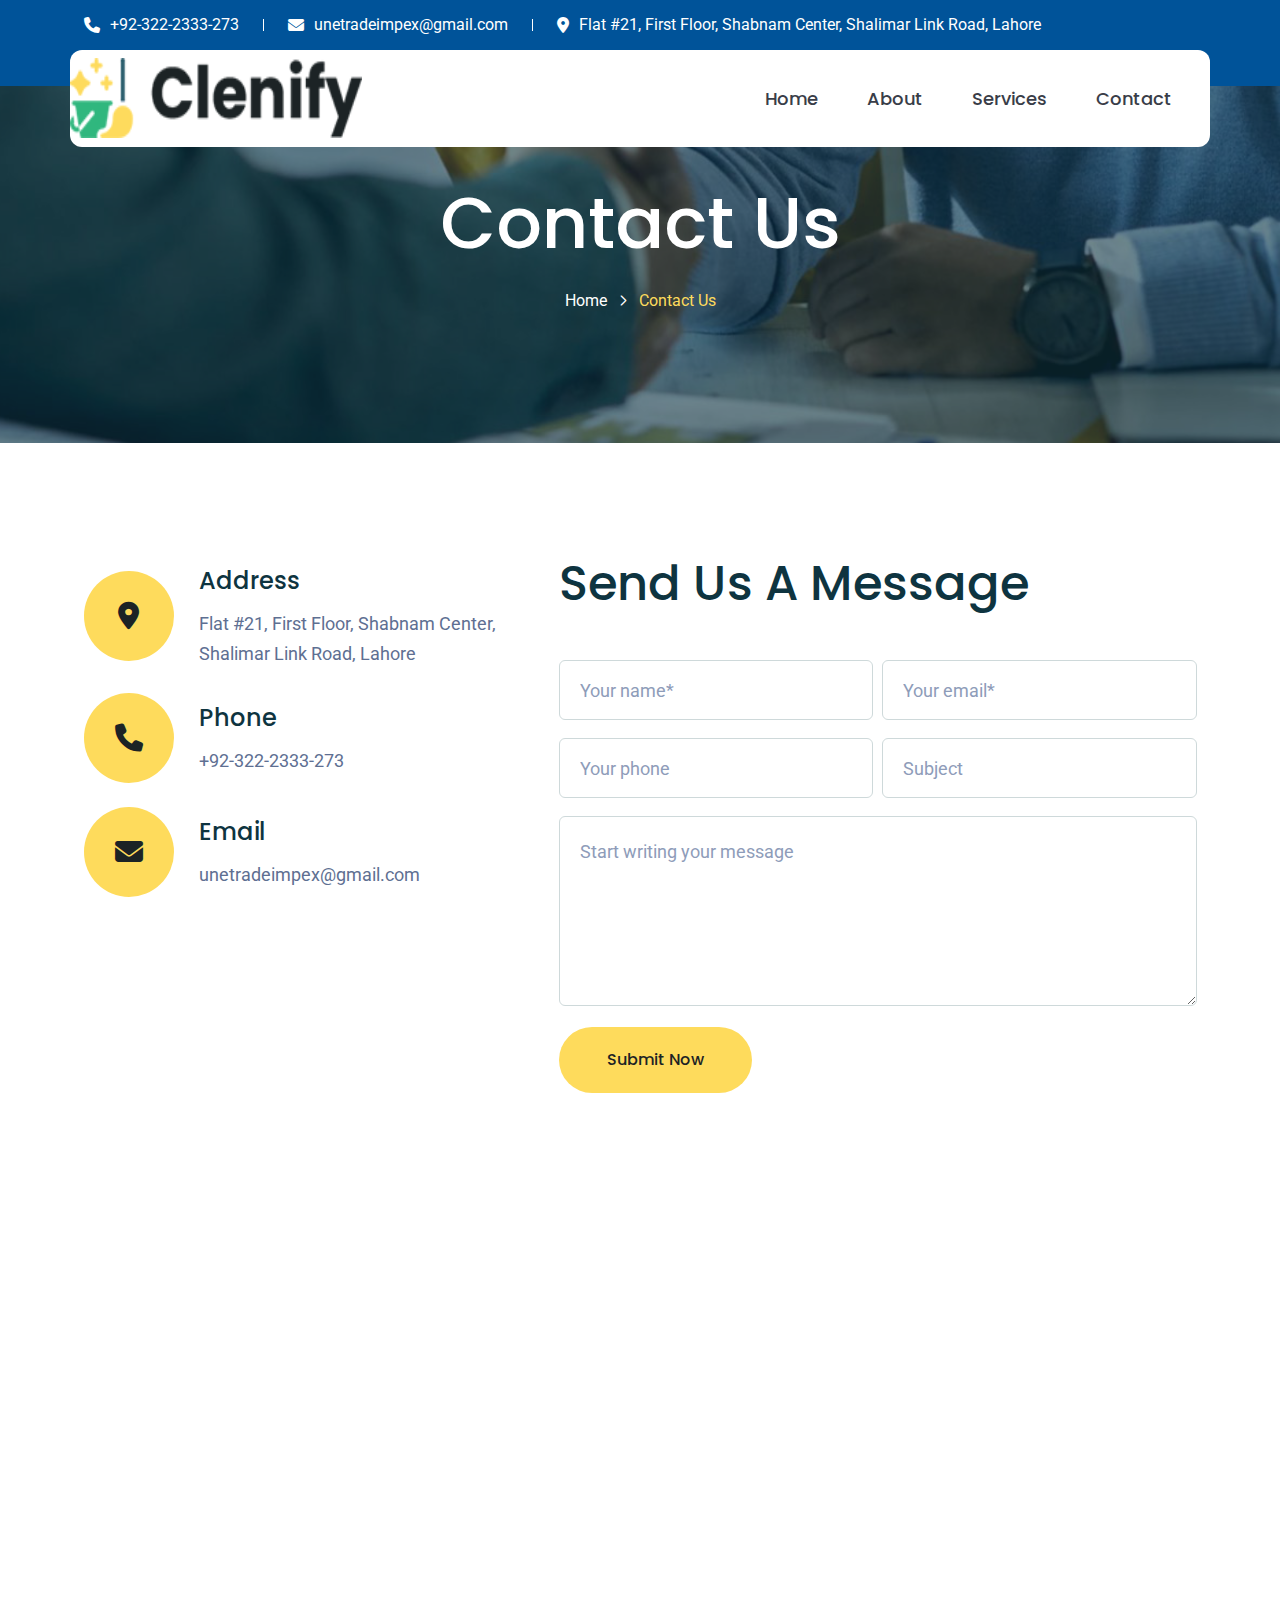
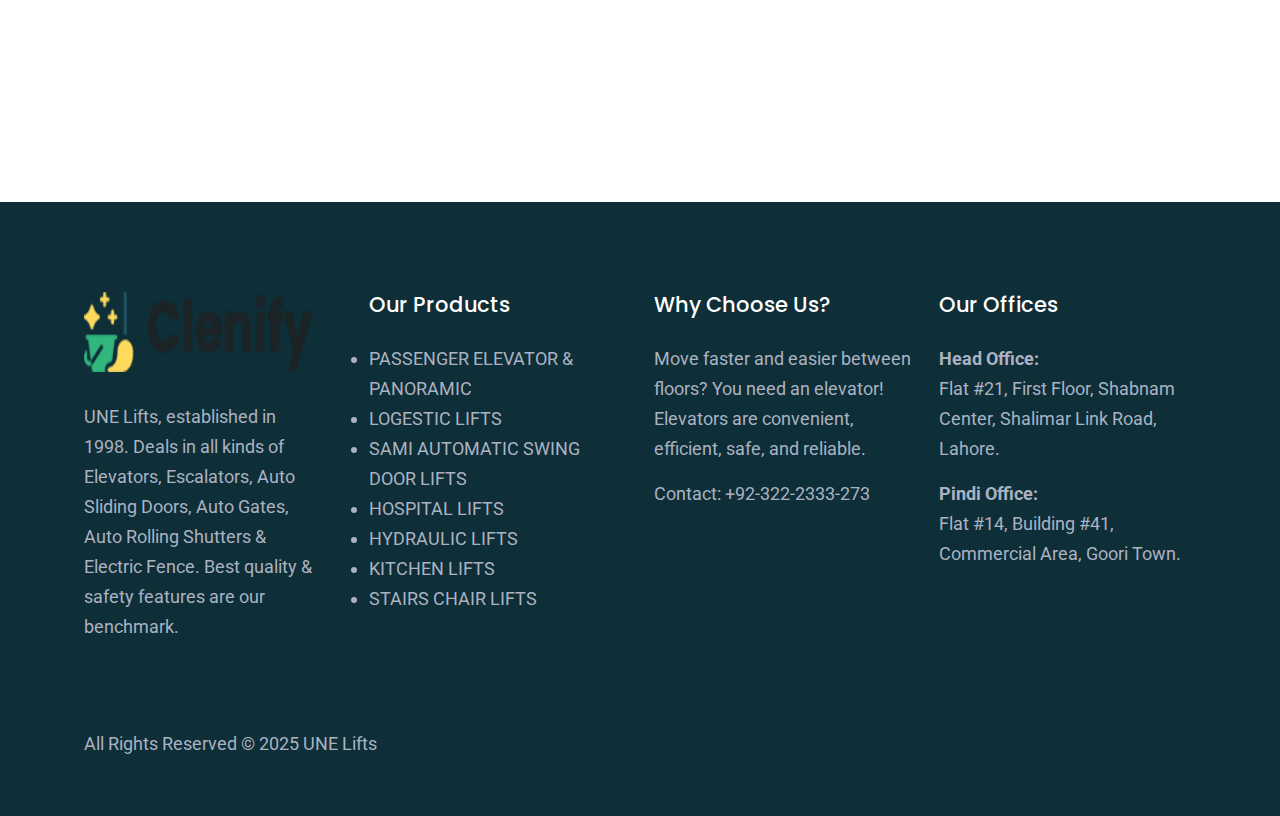
<file: contact.html>
<!DOCTYPE html>
<html dir="ltr" lang="zxx">


<!-- Mirrored from boomdevstheme.com/tf/html/clenify/contact.html by HTTrack Website Copier/3.x [XR&CO'2014], Tue, 29 Apr 2025 13:52:10 GMT -->
<head>
    <meta name="viewport" content="width=device-width,initial-scale=1.0" />
    <meta charset="utf-8" />
    <meta name="description" content="Clenify - Cleaning Service HTML5 Template" />
    <meta name="keywords"
          content="	cleaner, cleaning, cleaning business, cleaning service, house cleaning, maid service, office cleaning, washing" />
    <meta name="author" content="BoomDevs" />

    <title>Clenify - Cleaning Service HTML5 Template</title>

    <link rel="icon" type="image/png" href="images/logo/favicon.png" />

    <link rel="apple-touch-icon" href="images/logo/apple-touch-icon.png" />
    <link rel="apple-touch-icon" sizes="57x57" href="images/logo/apple-touch-icon-57x57.png" />
    <link rel="apple-touch-icon" sizes="72x72" href="images/logo/apple-touch-icon-72x72.png" />
    <link rel="apple-touch-icon" sizes="76x76" href="images/logo/apple-touch-icon-76x76.png" />
    <link rel="apple-touch-icon" sizes="114x114" href="images/logo/apple-touch-icon-114x114.png" />
    <link rel="apple-touch-icon" sizes="120x120" href="images/logo/apple-touch-icon-120x120.png" />
    <link rel="apple-touch-icon" sizes="144x144" href="images/logo/apple-touch-icon-144x144.png" />
    <link rel="apple-touch-icon" sizes="152x152" href="images/logo/apple-touch-icon-152x152.png" />
    <link rel="apple-touch-icon" sizes="180x180" href="images/logo/apple-touch-icon-180x180.png" />

    <link rel="preconnect" href="https://fonts.googleapis.com/">
    <link rel="preconnect" href="https://fonts.gstatic.com/" crossorigin>
    <link
        href="https://fonts.googleapis.com/css2?family=Barlow:wght@400;500;600;700&amp;family=Poppins:wght@400;500;600;700&amp;family=Roboto:wght@400;500;700&amp;display=swap"
        rel="stylesheet">

    <link rel="stylesheet" href="css/bootstrap.min.css" />
    <link rel="stylesheet" href="css/fontawesome.min.css" />
    <link rel="stylesheet" href="css/magnific-popup.css" />
    <link rel="stylesheet" href="css/slick.css" />
    <link rel="stylesheet" href="css/meanmenu.css" />
    <link rel="stylesheet" href="css/nice-select.css" />
    <link rel="stylesheet" href="css/animate.min.css" />
    <link rel="stylesheet" href="css/customFont.css" />
    <link rel="stylesheet" href="css/style.css" />
    <!--[if lt IE 9]>
    <script src="https://oss.maxcdn.com/html5shiv/3.7.2/html5shiv.min.js"></script>
    <script src="https://oss.maxcdn.com/respond/1.4.2/respond.min.js"></script>
    <![endif]-->
</head>

<body>
<!-- Preloader Start !-->
<div id="preloader">
        <div id="preloader-status">
            <img src="images/logo/preloader.gif" alt="preloader">
        </div>
    </div>
<!-- Preloader End !-->
<!-- Header Start !-->
<!-- Header Start !-->
<header class="header-area style-2 has-header-top">
    <!-- Header Top Start -->
    <div class="header-top">
        <div class="container">
            <div class="row">
                <div class="col-12 d-flex align-items-center justify-content-between">
                    <div class="header-top-info">
                        <div class="header-contact-info">
                            <span><a href="tel:+923222333273" class="contact-info-item"><i class="fa-solid fa-phone"></i>+92-322-2333-273</a></span>
                            <span><a href="mailto:unetradeimpex@gmail.com"><i class="fa-solid fa-envelope"></i>unetradeimpex@gmail.com</a></span>
                            <span><span class="contact-info-item"><i class="fa-solid fa-location-dot"></i>Flat #21, First Floor, Shabnam Center, Shalimar Link Road, Lahore</span></span>
                        </div>
                    </div>
                    <div class="header-top-info">
                        <!-- Removed social media icons -->
                    </div>
                </div>
            </div>
        </div>
    </div>
    <!-- Header Top End -->
    <div class="row">
        <div class="col-12">
            <div class="header-menu-wrapper sticky-header">
                <div class="container inner-wrapper">
                    <div class="logo-wrapper">
                        <div class="logo">
                            <a href="index-2.html" class="standard-logo">
                                <img src="images/logo/logo.png" alt="logo" style="height: 80px;" />
                            </a>
                            <a href="index-2.html" class="sticky-logo">
                                <img src="images/logo/logo.png" alt="logo" style="height: 87px;" />
                            </a>
                        </div>
                    </div>
                    <div class="header-wrapper">
                        <!-- Header Nav Menu Start -->
                        <div class="header-menu-area">
                            <div class="container pl-0">
                                <div class="row">
                                    <div class="col-12">
                                        <div class="main-menu-wrapper">
                                            <div class="menu d-inline-block">
                                                <nav id="main-menu" class="main-menu">
                                                    <ul>
                                                        <li><a href="index.html">Home</a></li>
                                                        <li><a href="about.html">About</a></li>
                                                        <li><a href="service.html">Services</a></li>
                                                        <!-- <li><a href="blog-grid.html">Blogs</a></li> -->
                                                        <li><a href="contact.html">Contact</a></li>
                                                    </ul>
                                                </nav>
                                            </div>
                                            <!-- Header Button Start !-->
                                            <!-- Header Search Button Start !-->
                                            <div class="header-btn">
                                                <a href="#" class="search-btn">
                                                    <i class="fa-solid fa-magnifying-glass"></i>
                                                </a>
                                                <a href="index-2.html" class="theme-btn simple-btn">Get A Quote</a>
                                            </div>
                                            <!-- Header Search Button End !-->
                                            <!-- Mobile Menu Toggle Button Start !-->
                                            <div class="mobile-menu-bar d-lg-none text-end">
                                                <a href="#" class="mobile-menu-toggle-btn"><i class="fal fa-bars"></i></a>
                                            </div>
                                            <!-- Mobile Menu Toggle Button End !-->
                                        </div>
                                    </div>
                                </div>
                            </div>
                        </div>
                        <!-- Header Nav Menu End -->
                    </div>
                </div>
            </div>
        </div>
    </div>
</header>
<!-- Header End !-->
<!-- Menu Sidebar Section Start -->
<div class="menu-sidebar-area">
    <div class="menu-sidebar-wrapper">
        <div class="menu-sidebar-close">
            <button class="menu-sidebar-close-btn" id="menu_sidebar_close_btn">
                <i class="fal fa-times"></i>
            </button>
        </div>
        <div class="menu-sidebar-content">
            <div class="menu-sidebar-logo">
                <a href="index-2.html">
                    <img src="images/logo/logo-2.png" alt="logo" />
                </a>
            </div>
            <div class="mobile-nav-menu"></div>
            <div class="menu-sidebar-content">
                <div class="menu-sidebar-single-widget">
                    <h5 class="menu-sidebar-title">Contact Info</h5>
                    <div class="header-contact-info">
                        <span><i class="fa-solid fa-location-dot"></i>Flat #21, First Floor, Shabnam Center, Shalimar Link Road, Lahore</span>
                        <span><a href="mailto:unetradeimpex@gmail.com"><i class="fa-solid fa-envelope"></i>unetradeimpex@gmail.com</a></span>
                        <span><a href="tel:+923222333273"><i class="fa-solid fa-phone"></i>+92-322-2333-273</a></span>
                    </div>
                </div>
            </div>
        </div>
    </div>
</div>
<!-- Menu Sidebar Section Start -->
<div class="body-overlay"></div>

<!-- Page Header Start !-->
<div class="page-breadcrumb-area page-bg" style="background-image: url('images/section-bg/contact-page.jpg')">
    <div class="page-overlay"></div>
    <div class="container">
        <div class="row">
            <div class="col-md-12">
                <div class="breadcrumb-wrapper">
                    <div class="page-heading">
                        <h3 class="page-title mt-5">Contact Us</h3>
                    </div>
                    <div class="breadcrumb-list">
                        <ul>
                            <li><a href="index-2.html">Home</a></li>
                            <li class="active"><a href="#">Contact Us</a></li>
                        </ul>
                    </div>
                </div>
            </div>
        </div>
    </div>
</div>
<!-- Page Header End !-->

<!-- Contact Form Section Start -->
<div class="contact-form-area">
    <!-- Submit form Start -->
    <div class="container">
        <div class="row justify-content-center">
            <div class="col-lg-5">
                <!-- Contact Info Start !-->
                <div class="contact-info-area">
                    <div class="icon-card style-four">
                        <div class="icon">
                            <i class="fa-solid fa-location-dot"></i>
                        </div>
                        <div class="content">
                            <h2 class="title">Address</h2>
                            <p class="desc">Flat #21, First Floor, Shabnam Center, Shalimar Link Road, Lahore</p>
                        </div>
                    </div>
                    <div class="icon-card style-four">
                        <div class="icon">
                            <i class="fa-solid fa-phone"></i>
                        </div>
                        <div class="content">
                            <h2 class="title">Phone</h2>
                            <a href="tel:+923222333273" class="desc">+92-322-2333-273</a>
                        </div>
                    </div>
                    <div class="icon-card style-four">
                        <div class="icon">
                            <i class="fa-solid fa-envelope"></i>
                        </div>
                        <div class="content">
                            <h2 class="title">Email</h2>
                            <a href="mailto:unetradeimpex@gmail.com" class="desc">unetradeimpex@gmail.com</a>
                        </div>
                    </div>
                </div>
                <!-- Contact Info End !-->
            </div>
            <div class="col-lg-7">
                <!-- Comment Form Start -->
                <div class="comment-respond">
                    <div class="post-comments-title">
                        <h2>Send Us A Message</h2>
                    </div>
                    <form id="contactForm" class="comment-form" onsubmit="redirectToWhatsApp(event)">
                        <div class="row gx-2">
                            <div class="col-xl-6">
                                <div class="contacts-name">
                                    <input id="name" name="author" type="text" placeholder="Your name*" required>
                                </div>
                            </div>
                            <div class="col-xl-6">
                                <div class="contacts-email">
                                    <input id="email" name="email" type="email" placeholder="Your email*" required>
                                </div>
                            </div>
                            <div class="col-xl-6">
                                <div class="contacts-name">
                                    <input id="phone" name="phone" type="text" placeholder="Your phone" required>
                                </div>
                            </div>
                            <div class="col-xl-6">
                                <div class="contacts-name">
                                    <input id="subject" name="subject" type="text" placeholder="Subject" required>
                                </div>
                            </div>
                            <div class="col-xl-12">
                                <div class="contacts-message">
                                    <textarea id="message" name="comment" cols="20" rows="3" placeholder="Start writing your message" required></textarea>
                                </div>
                            </div>
                            <div class="col-12">
                                <button class="theme-btn" type="submit">Submit Now</button>
                            </div>
                        </div>
                    </form>
                </div>
                <!-- Comment Form End -->
            </div>
        </div>
    </div>
    <!-- Submit form End -->
</div>
<!-- Contact Form Section End -->

<!-- Map Start -->
<div class="contact-map-area">
    <div class="container">
        <div class="row">
            <div class="col-12">
                <div class="map-widget">
                    <iframe src="https://www.google.com/maps/embed?pb=!1m14!1m12!1m3!1d51597.20242441965!2d-115.1117097327021!3d36.07336860865662!2m3!1f0!2f0!3f0!3m2!1i1024!2i768!4f13.1!5e0!3m2!1sen!2sbd!4v1707811159684!5m2!1sen!2sbd" width="1320" height="390" style="border:0;" allowfullscreen="" loading="lazy" referrerpolicy="no-referrer-when-downgrade"></iframe>
                </div>
            </div>
        </div>
    </div>
</div>
<!-- Map End -->

<!--- Start Footer !-->
<footer class="footer style-2 background-black">
    <div class="footer-sec">
        <div class="container">
            <div class="row">
                <div class="col-xl-3 col-lg-3 col-md-6">
                    <div class="footer-widget">
                        <div class="footer-widget-info">
                            <div class="footer-logo">
                                <a href="index.html">
                                    <img src="images/logo/logo.png" alt="logo" style="height: 80px;">
                                </a>
                            </div>
                            <div class="footer-widget-contact">
                                <p>UNE Lifts, established in 1998. Deals in all kinds of Elevators, Escalators, Auto Sliding Doors, Auto Gates, Auto Rolling Shutters & Electric Fence. Best quality & safety features are our benchmark.</p>
                            </div>
                        </div>
                    </div>
                </div>
                <div class="col-xl-3 col-lg-3 col-md-6">
                    <div class="footer-widget">
                        <h2 class="footer-widget-title">Our Products</h2>
                        <ul style="color: #abb2c1">
                            <li>PASSENGER ELEVATOR & PANORAMIC</li>
                            <li>LOGESTIC LIFTS</li>
                            <li>SAMI AUTOMATIC SWING DOOR LIFTS</li>
                            <li>HOSPITAL LIFTS</li>
                            <li>HYDRAULIC LIFTS</li>
                            <li>KITCHEN LIFTS</li>
                            <li>STAIRS CHAIR LIFTS</li>
                        </ul>
                    </div>
                </div>
                <div class="col-xl-3 col-lg-3 col-md-6">
                    <div class="footer-widget">
                        <h2 class="footer-widget-title">Why Choose Us?</h2>
                        <p>Move faster and easier between floors? You need an elevator! Elevators are convenient, efficient, safe, and reliable.</p>
                        <p>Contact: +92-322-2333-273</p>
                    </div>
                </div>
                <div class="col-xl-3 col-lg-3 col-md-6">
                    <div class="footer-widget">
                        <h2 class="footer-widget-title">Our Offices</h2>
                        <p><strong>Head Office:</strong><br>Flat #21, First Floor, Shabnam Center, Shalimar Link Road, Lahore.</p>
                        <p><strong>Pindi Office:</strong><br>Flat #14, Building #41, Commercial Area, Goori Town.</p>
                    </div>
                </div>
            </div>
        </div>
    </div>
    <div class="footer-bottom-area">
        <div class="container">
            <div class="row">
                <div class="col-12">
                    <div class="footer-bottom-wrapper">
                        <div class="footer-bottom-menu-wrapper">
                            <div class="copyright-text">
                                <p>All Rights Reserved © 2025 UNE Lifts</p>
                            </div>
                            <!-- <div class="footer-bottom-menu">
                                <ul>
                                    <li><a href="#">Terms &amp; Condition</a></li>
                                    <li><a href="#">Privacy Policy</a></li>
                                    <li><a href="#">Legal</a></li>
                                </ul>
                            </div> -->
                        </div>
                    </div>
                </div>
            </div>
        </div>
    </div>
</footer>
<!--- End Footer !-->
<!-- Scroll Up Section Start -->
<div id="scrollTop" class="scrollup-wrapper">
    <div class="scrollup-btn">
        <i class="fa-regular fa-angle-up"></i>
    </div>
</div>
<!-- Scroll Up Section End -->

<!-- Header Search Bar Modal Start -->
<div class="search-form-wrapper">
    <div class="search-form-inner">
        <div class="search-content-filed">
            <form role="search" method="get" class="search-form" action="#">
                <input type="hidden" name="post_type" value="post" />
                <div class="search-form-input">
                    <div class="search-icon">
                        <i class="fa-light fa-magnifying-glass"></i>
                    </div>
                    <input type="search" placeholder="Search"/>
                    <button class="theme-btn" type="submit" title="Search" aria-label="Search">Search</button>
                </div>
            </form>
            <span class="search-close">
                    <i class="fa-light fa-xmark"></i>
                </span>
        </div>
    </div>
</div>
<!-- Header Search Bar Modal End -->
<script src="js/jquery.min.js"></script>
<script src="js/bootstrap.min.js"></script>
<script src="js/jquery.nice-select.min.js"></script>
<script src="js/slick.min.js"></script>
<script src="js/jquery.counterup.min.js"></script>
<script src="js/waypoints.js"></script>
<script src="js/jquery.meanmenu.min.js"></script>
<script src="js/jquery.magnific-popup.min.js"></script>
<script src="js/inview.min.js"></script>
<script src="js/wow.js"></script>
<script src="js/tilt.jquery.js"></script>
<script src="js/isotope.min.js"></script>
<script src="js/jquery.imagesloaded.min.js"></script>
<script src="js/beforeafter.jquery.min.js"></script>
<script src="js/custom.js"></script>
<script src="js/custom-slider.js"></script>
<script>
    function redirectToWhatsApp(event) {
        event.preventDefault();
        const name = document.getElementById('name').value;
        const email = document.getElementById('email').value;
        const phone = document.getElementById('phone').value;
        const subject = document.getElementById('subject').value;
        const message = document.getElementById('message').value;

        const whatsappMessage = `Hello, I would like to contact you:\n\n` +
            `*Name:* ${name}\n` +
            `*Email:* ${email}\n` +
            `*Phone:* ${phone}\n` +
            `*Subject:* ${subject}\n` +
            `*Message:* ${message}`;

        const whatsappURL = `https://wa.me/+923222333273?text=${encodeURIComponent(whatsappMessage)}`;
        window.open(whatsappURL, '_blank');
    }
</script>
</body>


<!-- Mirrored from boomdevstheme.com/tf/html/clenify/contact.html by HTTrack Website Copier/3.x [XR&CO'2014], Tue, 29 Apr 2025 13:52:10 GMT -->
</html>
</file>
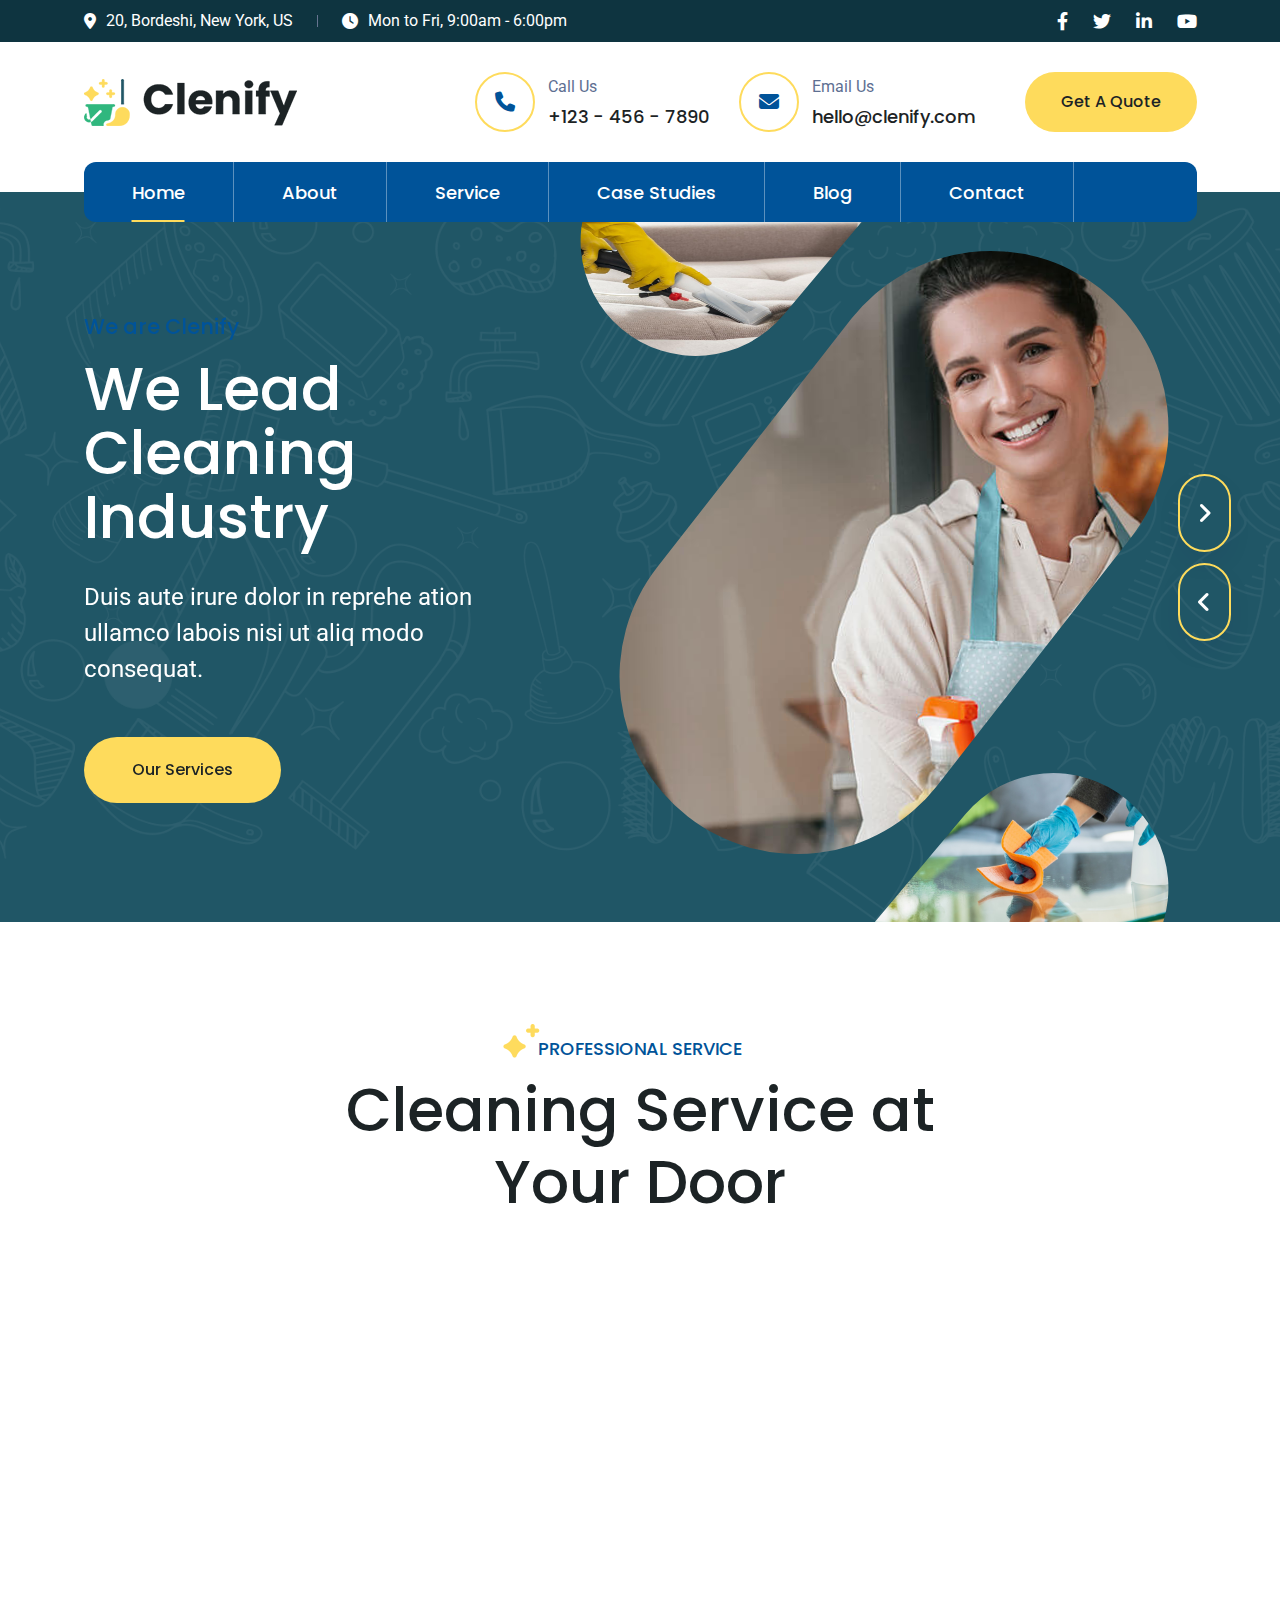
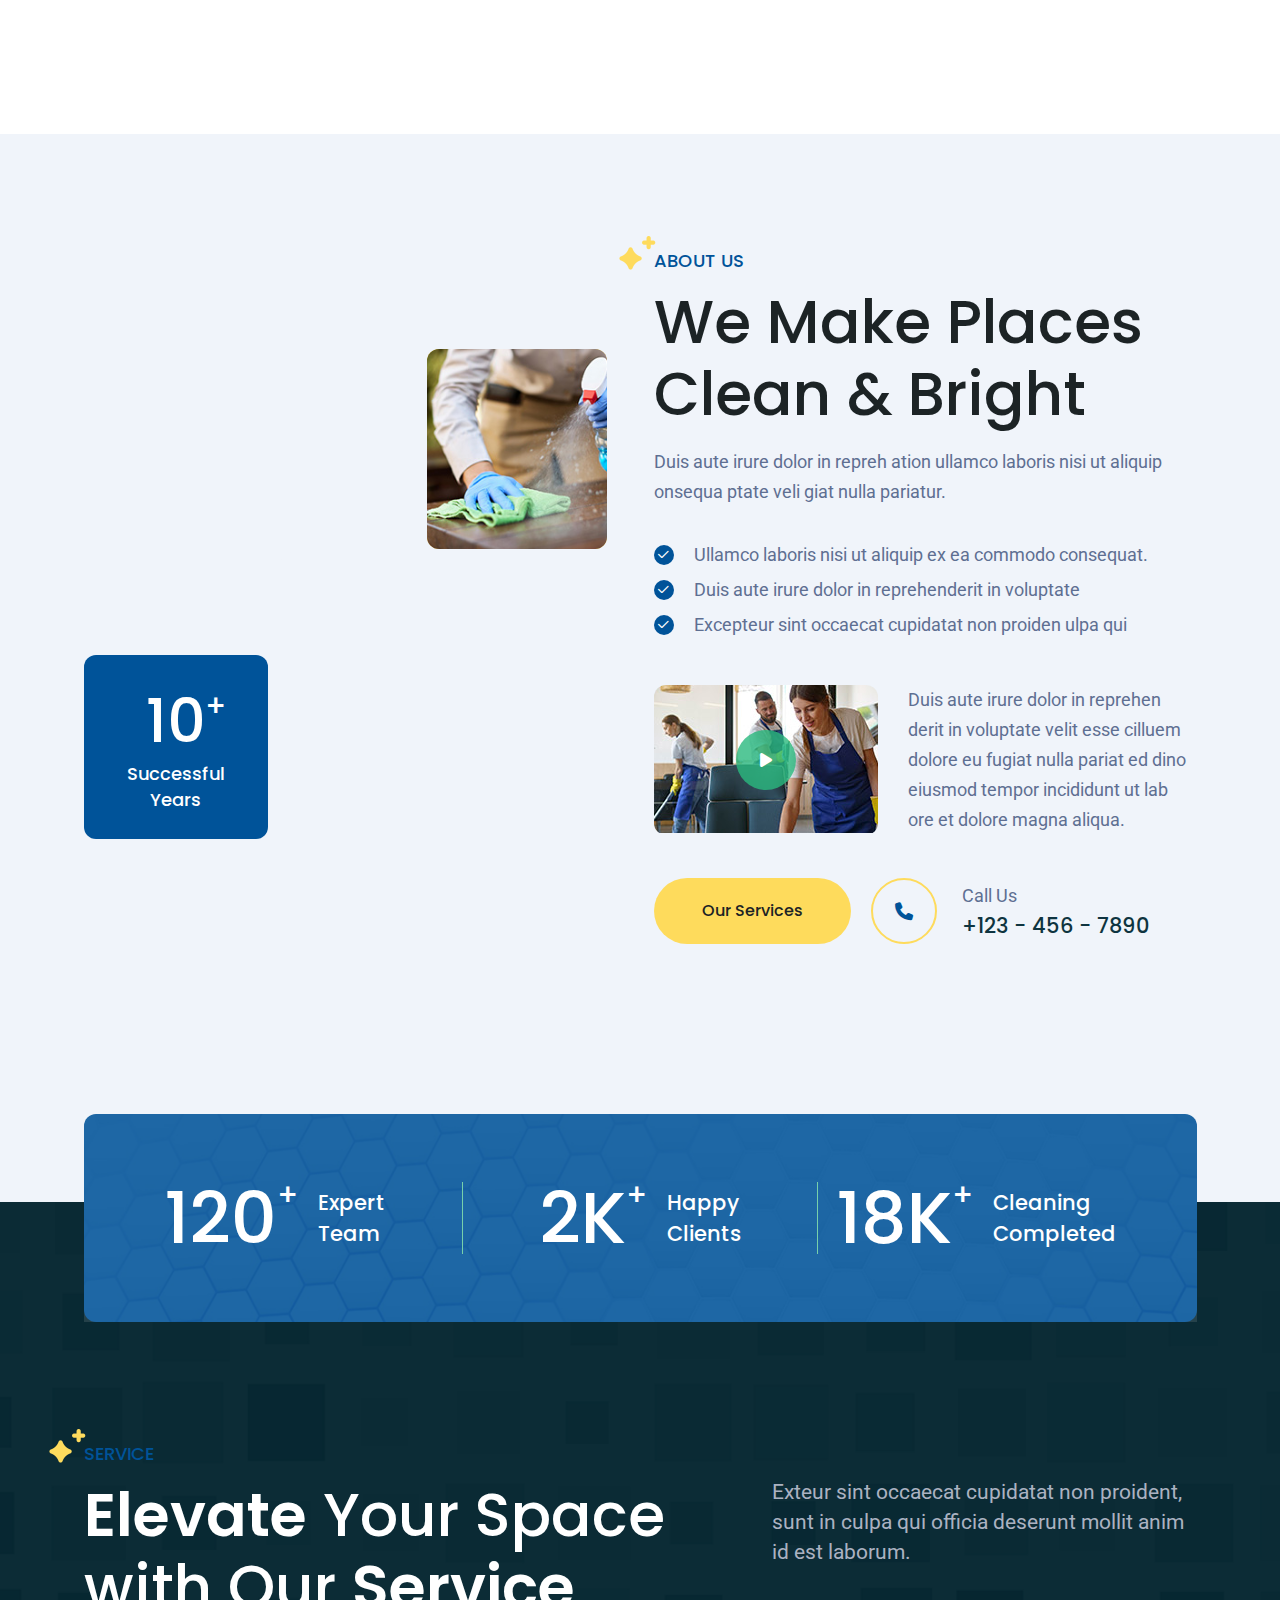
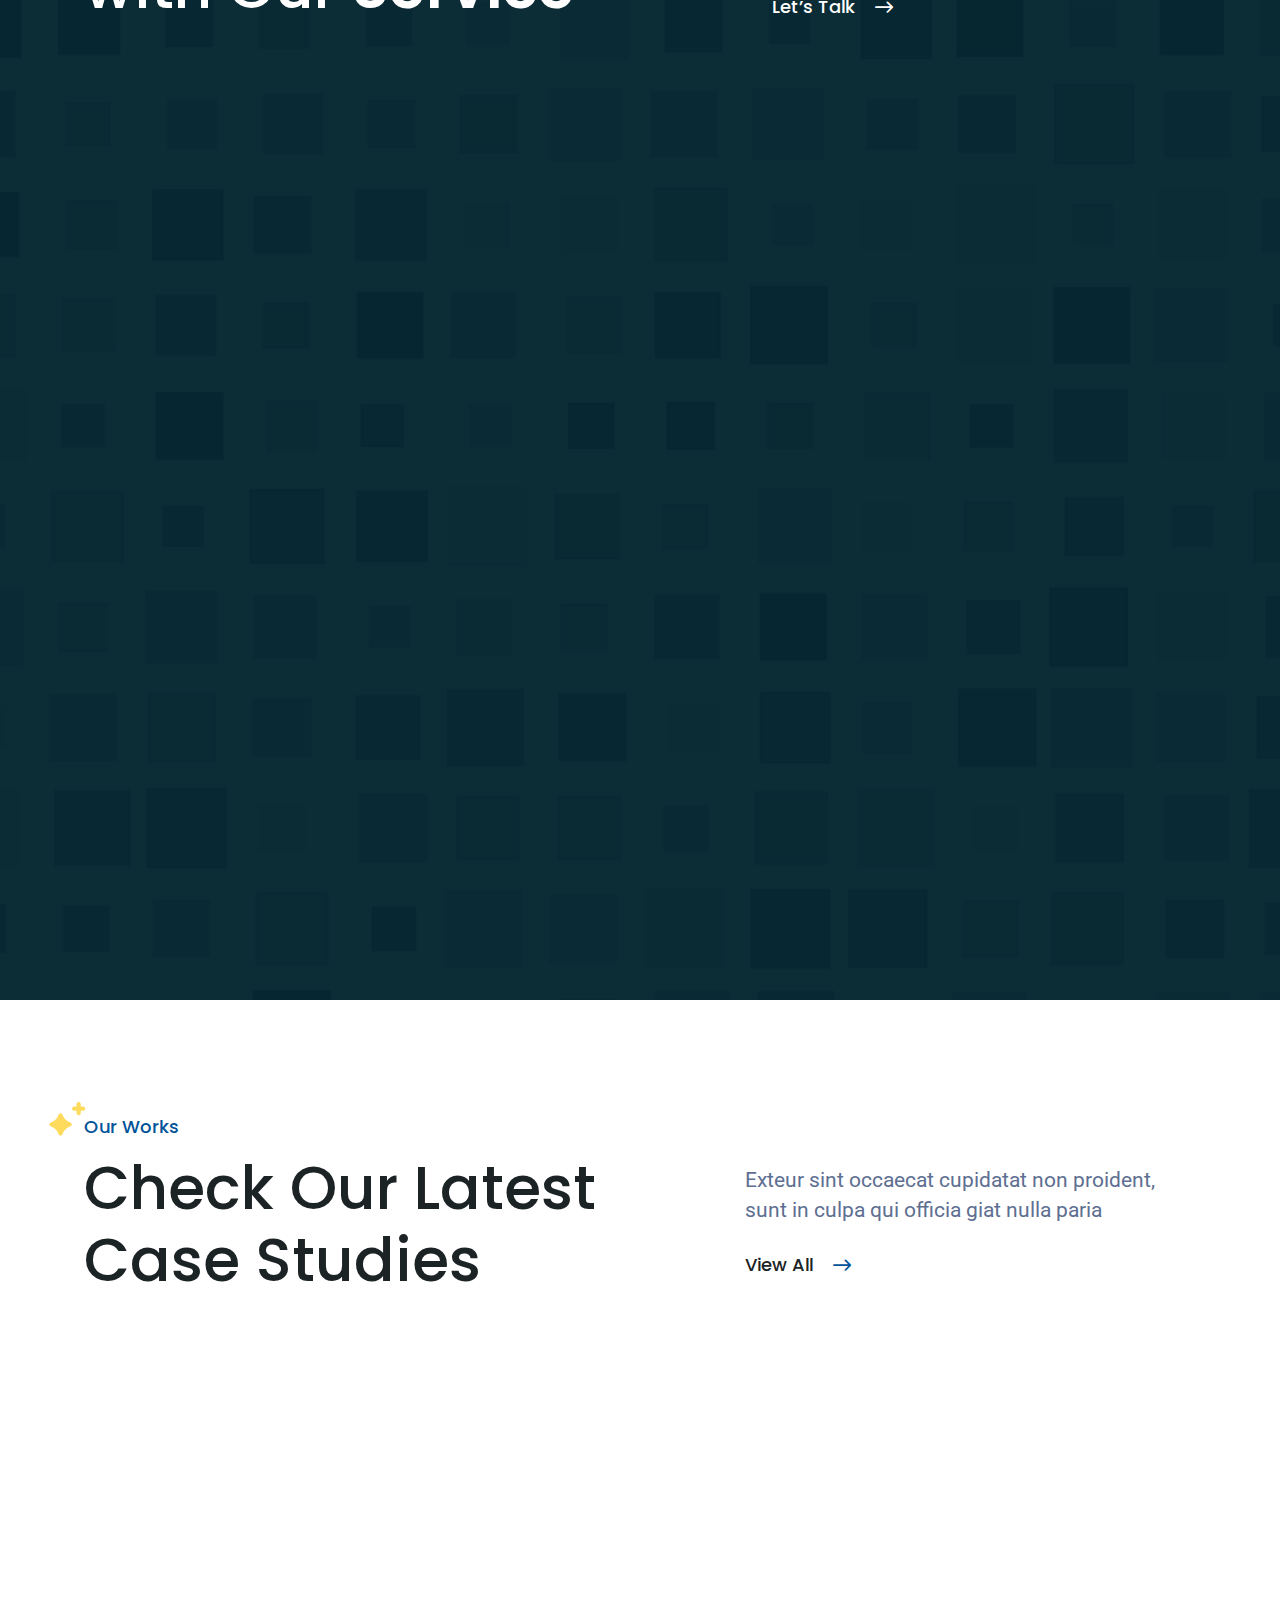
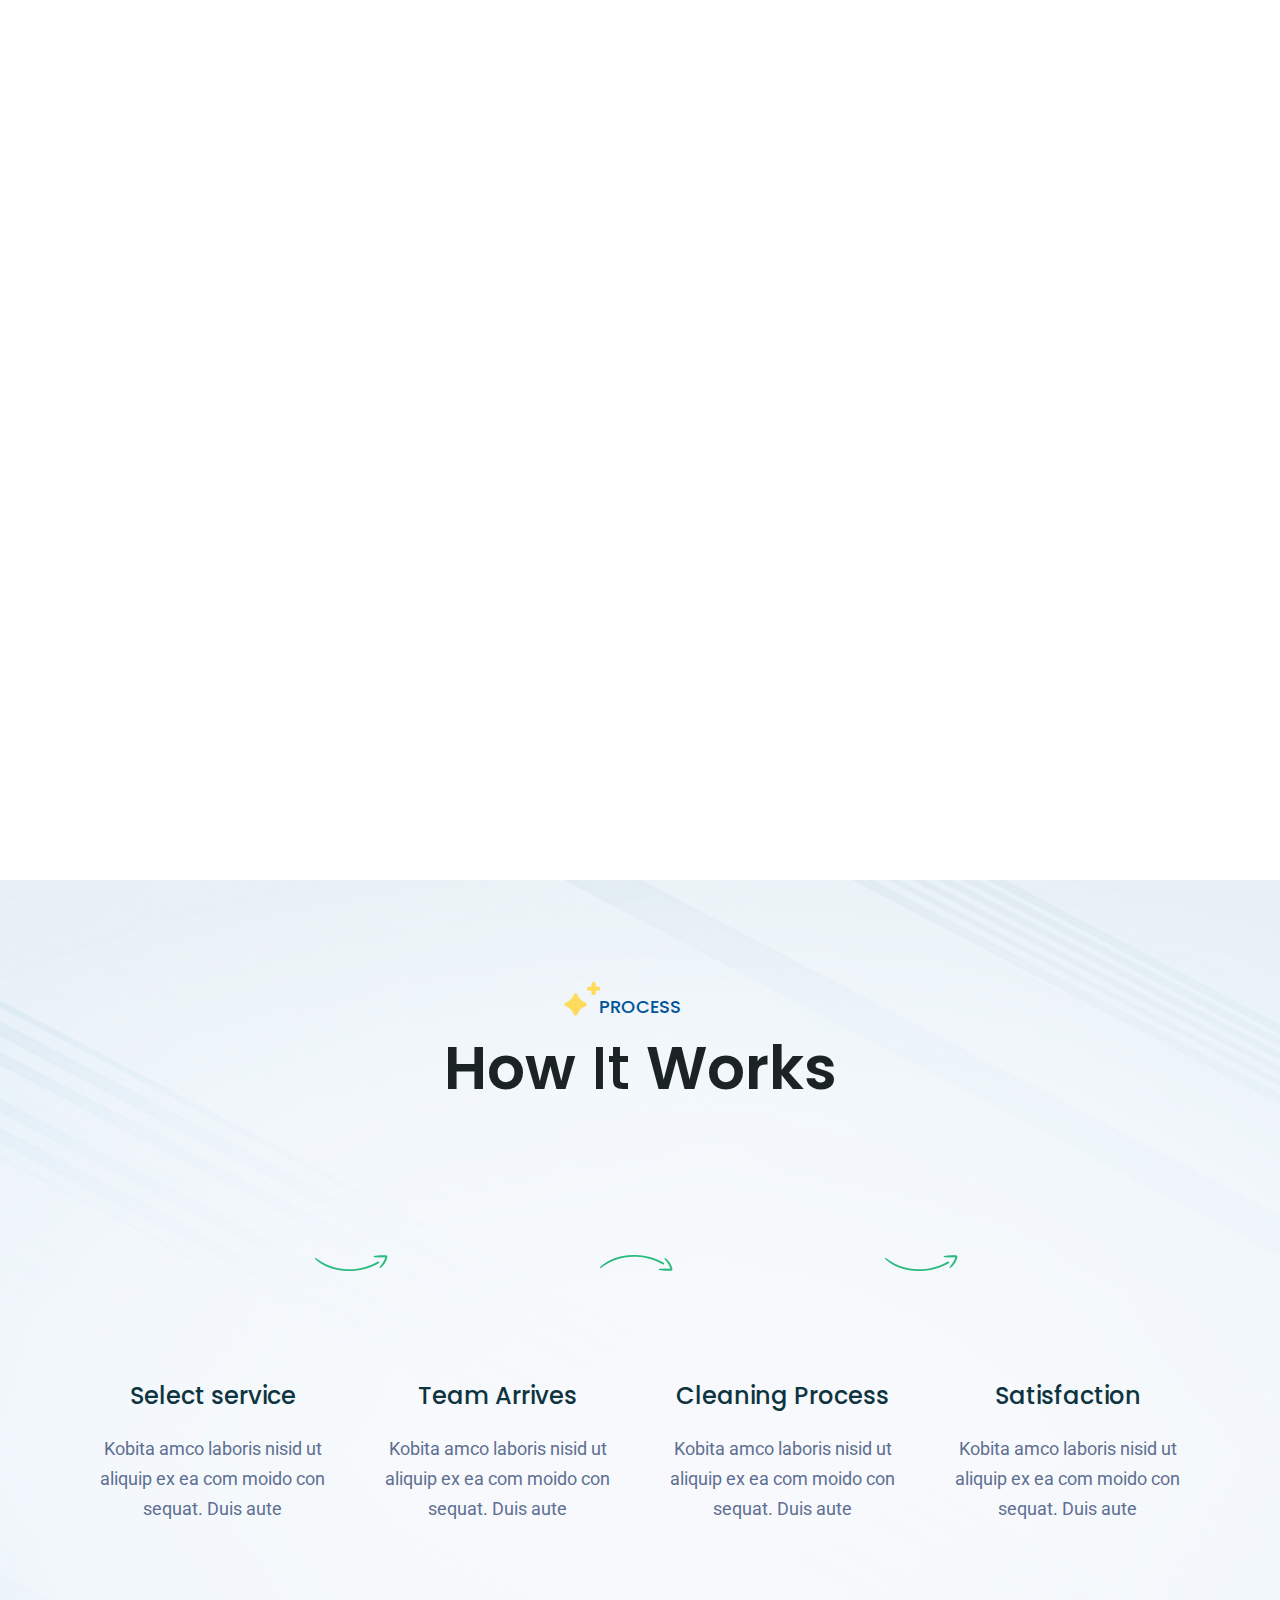
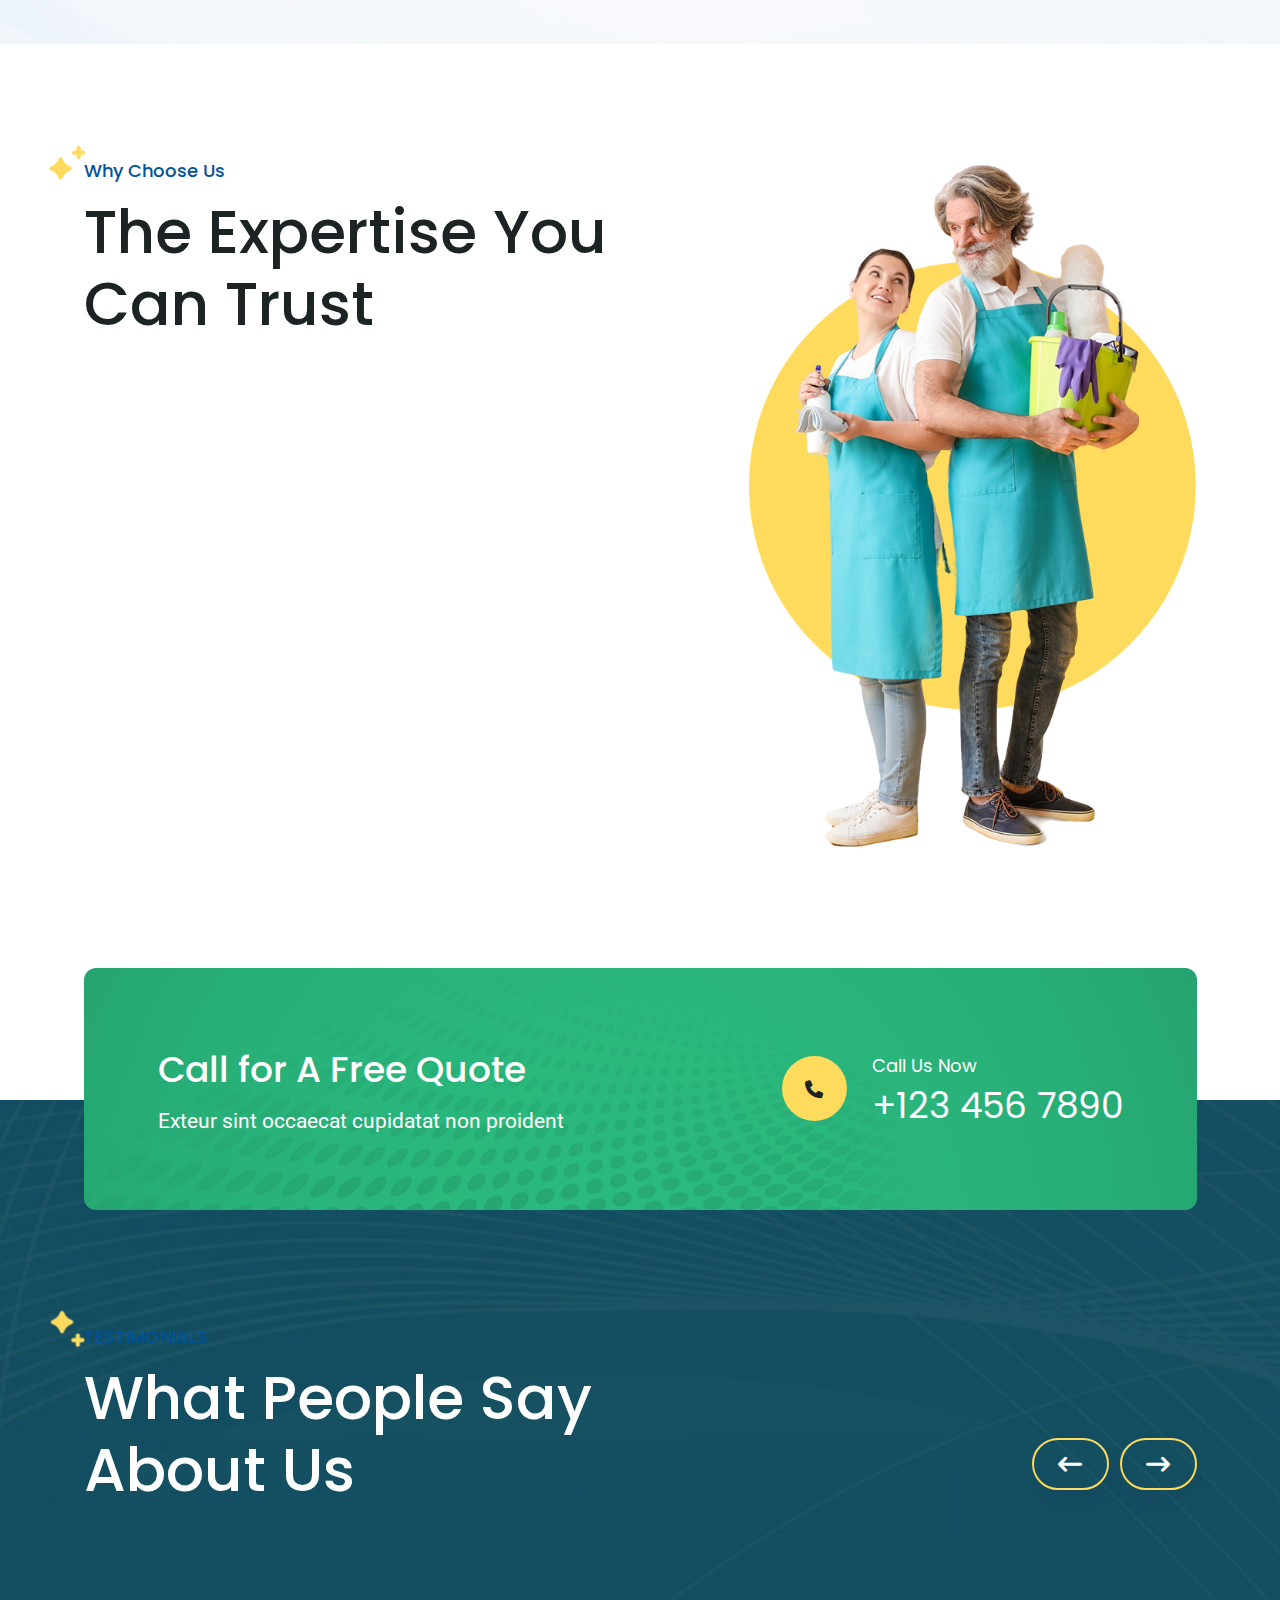
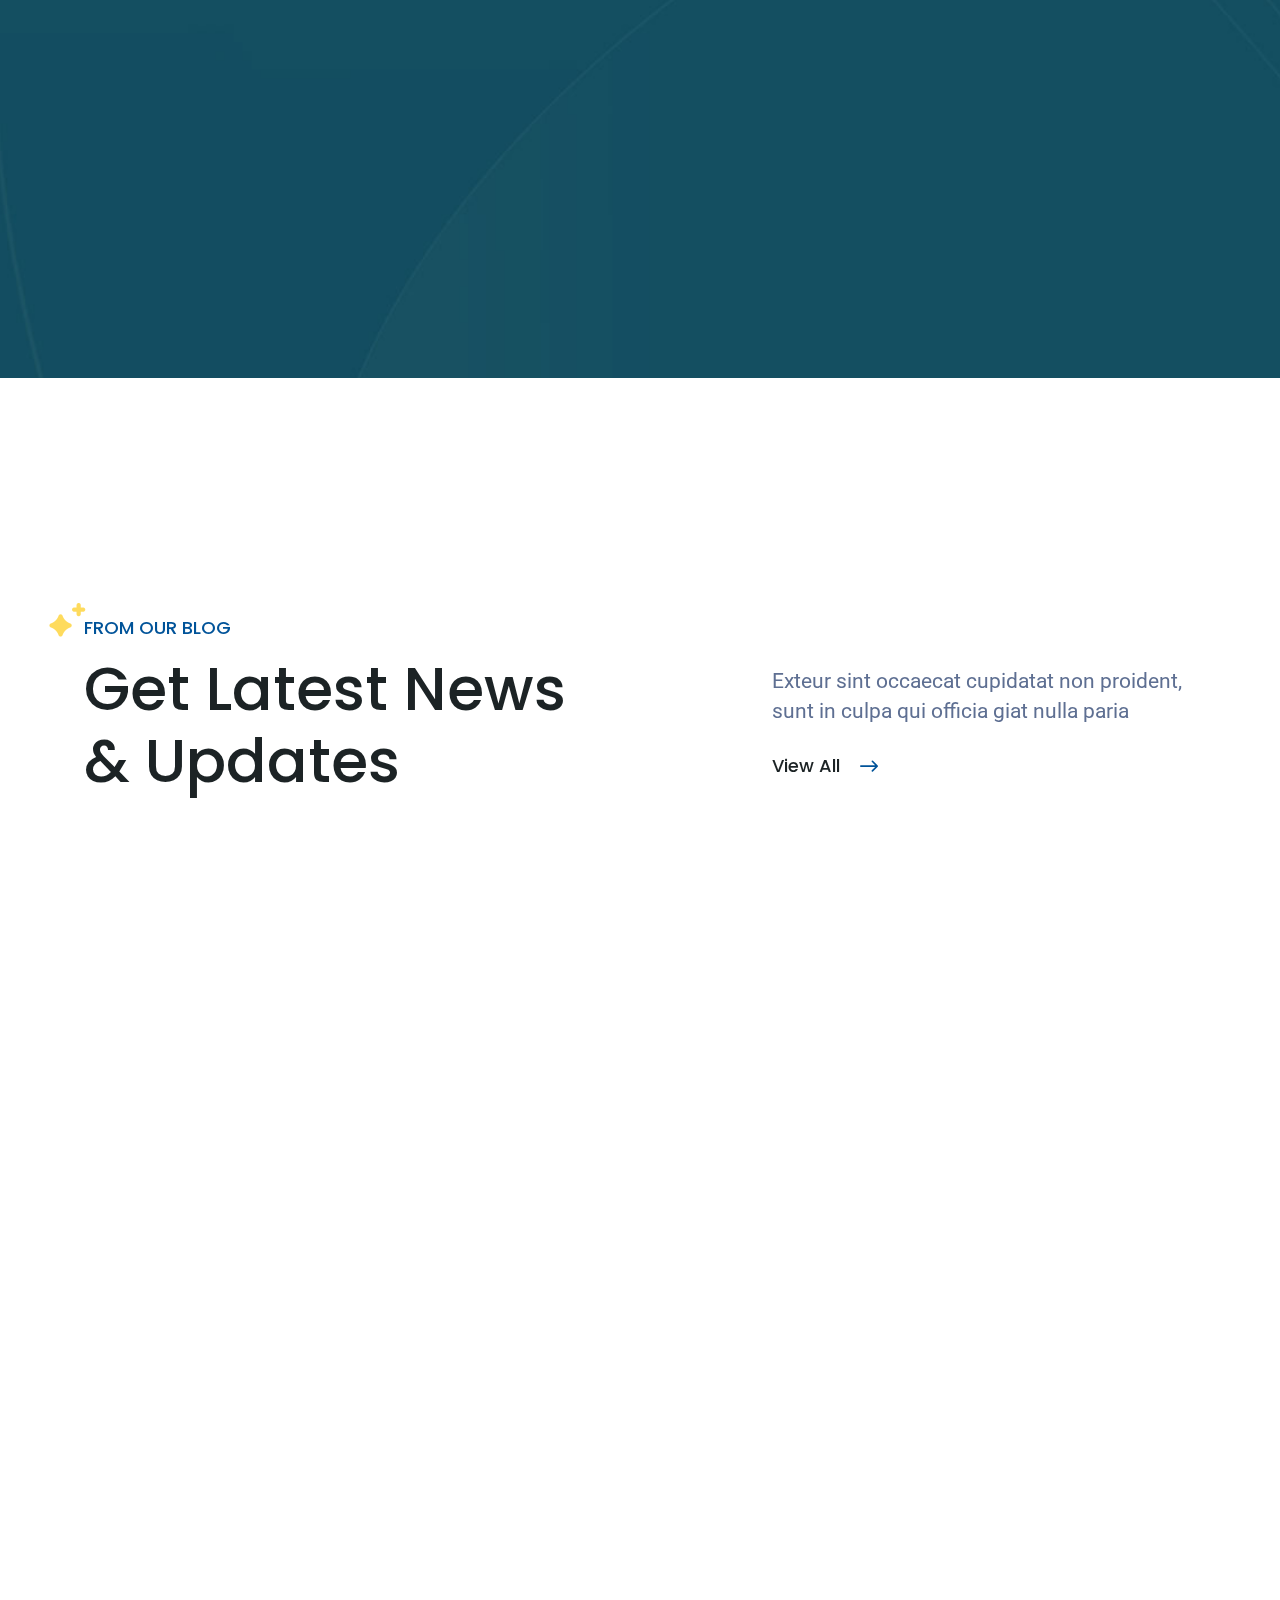
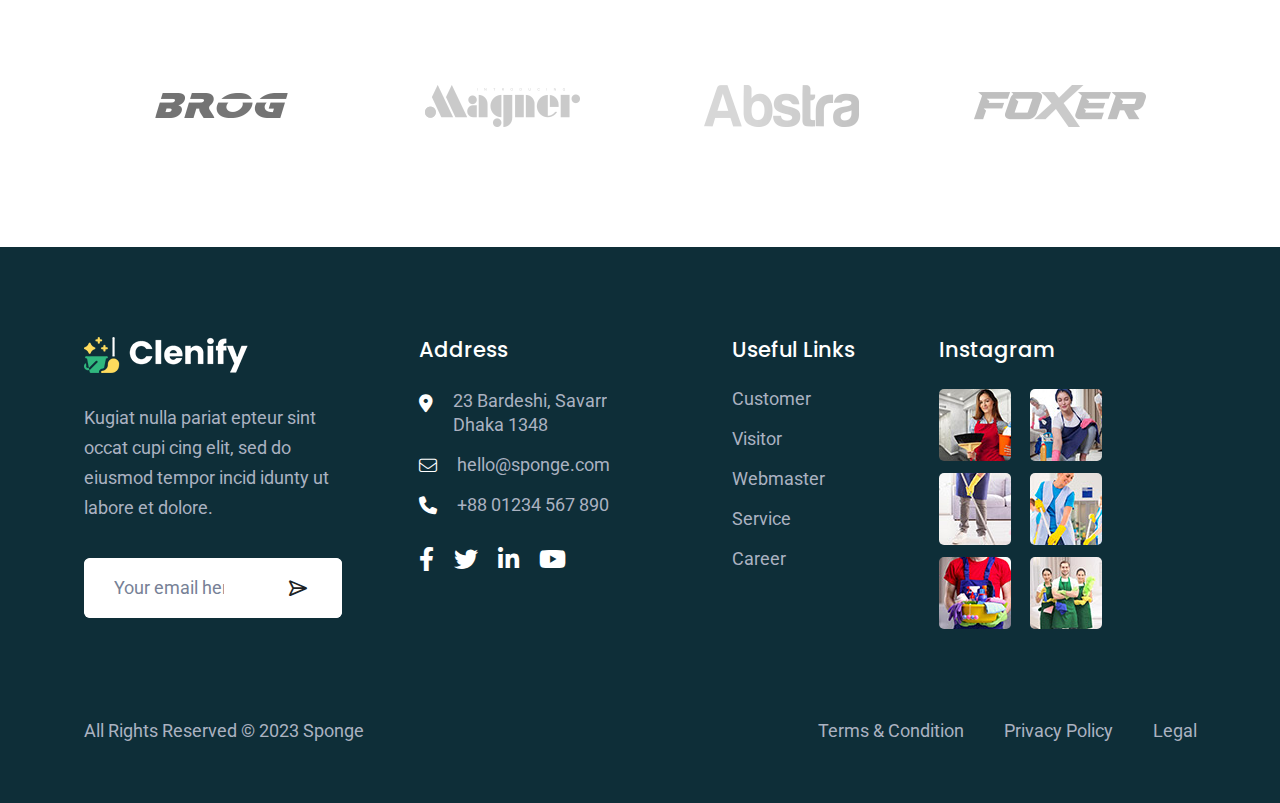
<file: index-0.html>
<!DOCTYPE html>
<html dir="ltr" lang="zxx">


<!-- Mirrored from boomdevstheme.com/tf/html/clenify/ by HTTrack Website Copier/3.x [XR&CO'2014], Tue, 29 Apr 2025 13:51:03 GMT -->
<head>
    <meta name="viewport" content="width=device-width,initial-scale=1.0" />
    <meta charset="utf-8" />
    <meta name="description" content="Clenify - Cleaning Service HTML5 Template" />
    <meta name="keywords"
        content="	cleaner, cleaning, cleaning business, cleaning service, house cleaning, maid service, office cleaning, washing" />
    <meta name="author" content="BoomDevs" />

    <title>Clenify - Cleaning Service HTML5 Template</title>

    <link rel="icon" type="image/png" href="images/logo/favicon.png" />

    <link rel="apple-touch-icon" href="images/logo/apple-touch-icon.png" />
    <link rel="apple-touch-icon" sizes="57x57" href="images/logo/apple-touch-icon-57x57.png" />
    <link rel="apple-touch-icon" sizes="72x72" href="images/logo/apple-touch-icon-72x72.png" />
    <link rel="apple-touch-icon" sizes="76x76" href="images/logo/apple-touch-icon-76x76.png" />
    <link rel="apple-touch-icon" sizes="114x114" href="images/logo/apple-touch-icon-114x114.png" />
    <link rel="apple-touch-icon" sizes="120x120" href="images/logo/apple-touch-icon-120x120.png" />
    <link rel="apple-touch-icon" sizes="144x144" href="images/logo/apple-touch-icon-144x144.png" />
    <link rel="apple-touch-icon" sizes="152x152" href="images/logo/apple-touch-icon-152x152.png" />
    <link rel="apple-touch-icon" sizes="180x180" href="images/logo/apple-touch-icon-180x180.png" />

    <link rel="preconnect" href="https://fonts.googleapis.com/">
    <link rel="preconnect" href="https://fonts.gstatic.com/" crossorigin>
    <link
        href="https://fonts.googleapis.com/css2?family=Barlow:wght@400;500;600;700&amp;family=Poppins:wght@400;500;600;700&amp;family=Roboto:wght@400;500;700&amp;display=swap"
        rel="stylesheet">

    <link rel="stylesheet" href="css/bootstrap.min.css" />
    <link rel="stylesheet" href="css/fontawesome.min.css" />
    <link rel="stylesheet" href="css/magnific-popup.css" />
    <link rel="stylesheet" href="css/slick.css" />
    <link rel="stylesheet" href="css/meanmenu.css" />
    <link rel="stylesheet" href="css/nice-select.css" />
    <link rel="stylesheet" href="css/animate.min.css" />
    <link rel="stylesheet" href="css/customFont.css" />
    <link rel="stylesheet" href="css/style.css" />
    <!--[if lt IE 9]>
    <script src="https://oss.maxcdn.com/html5shiv/3.7.2/html5shiv.min.js"></script>
    <script src="https://oss.maxcdn.com/respond/1.4.2/respond.min.js"></script>
    <![endif]-->
</head>

<body>
    <!-- Preloader Start !-->
    <div id="preloader">
        <div id="preloader-status">
            <img src="images/logo/preloader.gif" alt="preloader">
        </div>
    </div>
    <!-- Preloader End !-->
    <!-- Header Start !-->
    <!-- Header Start !-->
    <header class="header-area style-1">
        <!-- Header Top Start -->
        <div class="header-top">
            <div class="container">
                <div class="row">
                    <div class="col-12 d-flex align-items-center justify-content-between">
                        <div class="header-top-info">
                            <div class="header-contact-info">
                                <span><span class="contact-info-item"><i class="fa-solid fa-location-dot"></i>20,
                                        Bordeshi, New York, US</span></span>
                                <span><span class="contact-info-item"><i class="fa-solid fa-clock"></i>Mon to Fri,
                                        9:00am - 6:00pm</span></span>
                            </div>
                        </div>
                        <div class="header-top-info">
                            <div class="social-profile">
                                <a href="#"><i class="fa-brands fa-facebook-f"></i></a>
                                <a href="#"><i class="fa-brands fa-twitter"></i></a>
                                <a href="#"><i class="fa-brands fa-linkedin-in"></i></a>
                                <a href="#"><i class="fa-brands fa-youtube"></i></a>
                            </div>
                        </div>
                    </div>
                </div>
            </div>
        </div>
        <!-- Header Top End -->
        <!-- Header Top Bottom Start -->
        <div class="header-top-bottom-area has-nav-menu">
            <div class="container">
                <div class="row">
                    <div class="col-12">
                        <div class="header-top-bottom-wrapper">
                            <div class="logo-wrapper">
                                <div class="logo">
                                    <a href="index-2.html" class="standard-logo">
                                        <img src="images/logo/logo.png" alt="logo" />
                                    </a>
                                    <a href="index-2.html" class="sticky-logo">
                                        <img src="images/logo/logo.png" alt="logo" />
                                    </a>
                                </div>
                            </div>
                            <div class="header-btn">
                                <div class="cta-btn">
                                    <div class="icon"><i class="fa-solid fa-phone"></i></div>
                                    <div class="btn-content">
                                        <span class="title">Call Us</span>
                                        <span class="sub-title"> <a href="href%3dtel_%2b123-456-7890.html">+123 - 456 -
                                                7890</a></span>
                                    </div>
                                </div>
                                <div class="cta-btn">
                                    <div class="icon"><i class="fa fa-envelope"></i></div>
                                    <div class="btn-content">
                                        <span class="title">Email Us</span>
                                        <span class="sub-title"><a
                                                href="mailto:hello@clenify.com">hello@clenify.com</a></span>
                                    </div>
                                </div>
                                <div class="btn-wrapper">
                                    <a href="index-2.html" class="theme-btn simple-btn arrow-position-left">Get A Quote</a>
                                </div>
                                <div class="search-btn-wrapper">
                                    <a href="#" class="search-btn" id="search_btn">
                                        <i class="fa-solid fa-magnifying-glass"></i>
                                    </a>
                                </div>
                            </div>
                        </div>
                    </div>
                </div>
            </div>
        </div>
        <!-- Header Top Bottom End -->
        <!-- Header Nav Menu Start -->
        <div class="header-menu-area">
            <div class="container">
                <div class="row">
                    <div class="col-12">
                        <div class="header-menu-wrapper sticky-header">
                            <div class="container inner-wrapper">
                                <div class="logo-wrapper">
                                    <div class="logo">
                                        <a href="index-2.html" class="standard-logo">
                                            <img src="images/logo/logo.png" alt="logo" />
                                        </a>
                                        <a href="index-2.html" class="sticky-logo">
                                            <img src="images/logo/logo.png" alt="logo" />
                                        </a>
                                    </div>
                                </div>
                                <div class="main-menu-wrapper">
                                    <div class="menu d-inline-block">
                                        <nav id="main-menu" class="main-menu">
                                            <ul>
                                                <li class="dropdown active">
                                                    <a href="index-2.html">Home</a>
                                                    <ul>
                                                        <li><a href="index-2.html">Home Page 1</a></li>
                                                        <li><a href="index-3.html">Home Page 2</a></li>
                                                    </ul>
                                                </li>
                                                <li><a href="about.html">About</a></li>
                                                <li class="dropdown">
                                                    <a href="service.html">Service</a>
                                                    <ul class="submenu">
                                                        <li><a href="service.html">Service Page</a></li>
                                                        <li><a href="service-details.html">Service Details Page</a></li>
                                                        <li><a href="team-member.html">Team Member Page</a></li>
                                                    </ul>
                                                </li>
                                                <li class="dropdown">
                                                    <a href="project.html">Case Studies</a>
                                                    <ul class="submenu">
                                                        <li><a href="project.html">Case Studies</a></li>
                                                        <li><a href="project-details.html">Case Studies Details</a></li>
                                                    </ul>
                                                </li>
                                                <li class="dropdown">
                                                    <a href="blog.html">Blog</a>
                                                    <ul class="submenu">
                                                        <li><a href="blog.html">Blog Page</a></li>
                                                        <li><a href="blog-grid.html">Blog Grid Page</a></li>
                                                        <li><a href="blog-details.html">Blog Details Page</a></li>
                                                    </ul>
                                                </li>
                                                <li><a href="contact.html">Contact</a></li>
                                            </ul>
                                        </nav>
                                    </div>
                                    <!-- Header Button Start !-->
                                    <!-- Header Search Button Start !-->
                                    <div class="header-btn">
                                        <a href="tel:+123-456-7890" class="cta-btn">
                                            <div class="icon"><i class="fa-regular fa-headset"></i></div>
                                            <div class="btn-content">
                                                <span class="phone-number">+123-456-7890</span>
                                            </div>
                                        </a>

                                        <a href="tel:info@clenify" class="cta-btn">
                                            <div class="icon"><i class="fa fa-envelope"></i></div>
                                            <div class="btn-content">
                                                <span class="phone-number">info@clenify</span>
                                            </div>
                                        </a>

                                        <div class="btn-wrapper">
                                            <a href="#" class="theme-btn icon-left">
                                                Get A Quote
                                            </a>
                                        </div>

                                        <div class="search-btn-wrapper">
                                            <a href="#" class="search-btn" id="search_btn">
                                                <i class="fa-solid fa-magnifying-glass"></i>
                                            </a>
                                        </div>
                                    </div>
                                    <!-- Header Search Button End !-->
                                    <!-- Mobile Menu Toggle Button Start !-->
                                    <div class="mobile-menu-bar d-lg-none text-end">
                                        <a href="#" class="mobile-menu-toggle-btn"><i class="fal fa-bars"></i></a>
                                    </div>
                                    <!-- Mobile Menu Toggle Button End !-->
                                </div>
                            </div>
                        </div>
                    </div>
                </div>
            </div>
        </div>
        <!-- Header Nav Menu End -->
    </header>
    <!-- Header End !-->
    <!-- Menu Sidebar Section Start -->
    <div class="menu-sidebar-area">
        <div class="menu-sidebar-wrapper">
            <div class="menu-sidebar-close">
                <button class="menu-sidebar-close-btn" id="menu_sidebar_close_btn">
                    <i class="fal fa-times"></i>
                </button>
            </div>
            <div class="menu-sidebar-content">
                <div class="menu-sidebar-logo">
                    <a href="index-2.html">
                        <img src="images/logo/logo-2.png" alt="logo" />
                    </a>
                </div>
                <div class="mobile-nav-menu"></div>
                <div class="menu-sidebar-content">
                    <div class="menu-sidebar-single-widget">
                        <h5 class="menu-sidebar-title">Contact Info</h5>
                        <div class="header-contact-info">
                            <span><i class="fa-solid fa-location-dot"></i>20, Bordeshi, New York, US</span>
                            <span><a href="mailto:hello@transico.com"><i
                                        class="fa-solid fa-envelope"></i>hello@transico.com</a> </span>
                            <span><a href="tel:+123-456-7890"><i class="fa-solid fa-phone"></i>+123-456-7890</a></span>
                        </div>
                        <div class="social-profile">
                            <a href="#"><i class="fa-brands fa-facebook-f"></i></a>
                            <a href="#"><i class="fa-brands fa-twitter"></i></a>
                            <a href="#"><i class="fa-brands fa-linkedin-in"></i></a>
                            <a href="#"><i class="fa-brands fa-youtube"></i></a>
                        </div>
                    </div>
                </div>
            </div>
        </div>
    </div>
    <!-- Menu Sidebar Section Start -->
    <div class="body-overlay"></div>

    <!-- Slider Section Start !-->
    <div class="slider-area style-1">
        <img class="shape one" src="images/shape/large-star.png" alt="shape">
        <img class="shape two" src="images/shape/star.png" alt="shape">
        <img class="shape three" src="images/shape/star.png" alt="shape">
        <img class="shape four" src="images/shape/star.png" alt="shape">
        <img class="shape five" src="images/shape/large-star.png" alt="shape">
        <div class="slider-wrapper" style="background-image: url('images/shape/slider-1.png')">
            <!-- single slider start -->
            <div class="single-slider-wrapper">
                <div class="single-slider">
                    <div class="container h-100 align-self-center position-relative">
                        <div class="row h-100">
                            <div class="col-md-5 align-self-center order-2 order-md-1">
                                <div class="slider-content-wrapper">
                                    <div class="slider-content">
                                        <span class="slider-short-title">We are Clenify</span>
                                        <h1 class="slider-title">We Lead Cleaning Industry</h1>
                                        <p class="slider-short-desc">Duis aute irure dolor in reprehe ation ullamco
                                            labois nisi ut aliq modo consequat. </p>
                                        <div class="slider-btn-wrapper">
                                            <a href="about.html" class="theme-btn">Our Services</a>
                                        </div>
                                    </div>
                                </div>
                            </div>
                            <div class="col-md-7 align-self-center order-1 order-md-2">
                                <div class="slider-image">
                                    <div class="image-1">
                                        <img src="images/slider/slider-2.jpg" alt="feature image" />
                                    </div>
                                    <div class="image-2">
                                        <img src="images/slider/slider-3.jpg" alt="feature image" />
                                    </div>
                                    <div class="slider-image-inner">
                                        <img src="images/slider/slider-1.jpg" alt="slider image">
                                    </div>
                                </div>
                            </div>
                        </div>
                    </div>
                </div>
            </div>
            <!-- single slider end -->
            <!-- single slider start -->
            <div class="single-slider-wrapper">
                <div class="single-slider">
                    <div class="container h-100 align-self-center">
                        <div class="row h-100">
                            <div class="col-md-5 align-self-center order-2 order-md-1">
                                <div class="slider-content-wrapper">
                                    <div class="slider-content">
                                        <span class="slider-short-title">We are Clenify</span>
                                        <h1 class="slider-title">We Lead Cleaning Industry</h1>
                                        <p class="slider-short-desc">Duis aute irure dolor in reprehe ation ullamco
                                            labois nisi ut aliq modo consequat. </p>
                                        <div class="slider-btn-wrapper">
                                            <a href="about.html" class="theme-btn">Our Services</a>
                                        </div>
                                    </div>
                                </div>
                            </div>
                            <div class="col-md-7 align-self-center order-1 order-md-2">
                                <div class="slider-image">
                                    <div class="image-1">
                                        <img src="images/slider/slider-2.jpg" alt="feature image" />
                                    </div>
                                    <div class="image-2">
                                        <img src="images/slider/slider-3.jpg" alt="feature image" />
                                    </div>
                                    <div class="slider-image-inner">
                                        <img src="images/slider/slider-1.jpg" alt="slider image">
                                    </div>
                                </div>
                            </div>
                        </div>
                    </div>
                </div>
            </div>
            <!-- single slider end -->
            <!-- single slider start -->
            <div class="single-slider-wrapper">
                <div class="single-slider">
                    <div class="container h-100 align-self-center">
                        <div class="row h-100">
                            <div class="col-md-5 align-self-center order-2 order-md-1">
                                <div class="slider-content-wrapper">
                                    <div class="slider-content">
                                        <span class="slider-short-title">We are Clenify</span>
                                        <h1 class="slider-title">We Lead Cleaning Industry</h1>
                                        <p class="slider-short-desc">Duis aute irure dolor in reprehe ation ullamco
                                            labois nisi ut aliq modo consequat. </p>
                                        <div class="slider-btn-wrapper">
                                            <a href="about.html" class="theme-btn">Our Services</a>
                                        </div>
                                    </div>
                                </div>
                            </div>
                            <div class="col-md-7 align-self-center order-1 order-md-2">
                                <div class="slider-image">
                                    <div class="image-1">
                                        <img src="images/slider/slider-2.jpg" alt="feature image" />
                                    </div>
                                    <div class="image-2">
                                        <img src="images/slider/slider-3.jpg" alt="feature image" />
                                    </div>
                                    <div class="slider-image-inner">
                                        <img src="images/slider/slider-1.jpg" alt="slider image">
                                    </div>
                                </div>
                            </div>
                        </div>
                    </div>
                </div>
            </div>
            <!-- single slider end -->
        </div>
        <div class="slider-control-btn-wrapper">
            <div class="container h-100">
                <!-- Slider Nav Start -->
                <div class="slider-arrow-btn-wrapper">
                    <a href="#" class="slider-nav-next-btn"><i class="fa-solid fa-angle-right"></i></a>
                    <a href="#" class="slider-nav-prev-btn"><i class="fa-solid fa-angle-left"></i></a>
                </div>
            </div>
        </div>
    </div>
    <!-- Slider Section End !-->
    <!-- Feature Area Start-->
    <div class="feature-area style-1">
        <img class="shape one" src="images/shape/orange-star.png" alt="shape">
        <img class="shape two" src="images/shape/plus.png" alt="shape">
        <div class="container">
            <div class="feature-area-wrapper">
                <div class="row justify-content-center">
                    <div class="col-12">
                        <div class="section-title text-center justify-content-center">
                            <div class="sec-content">
                                <span class="short-title">PROFESSIONAL SERVICE
                                    <img class="shape" src="images/icon/section-title.png" alt="section-title">
                                </span>
                                <h2 class="title">Cleaning Service at <br>
                                    Your Door</h2>
                            </div>
                        </div>
                    </div>
                </div>
                <div class="row">
                    <div
                        class="col-sm-6 col-lg-3 feature-service-card  wow animate__animated animate__fadeInUp animate__faster">
                        <!-- single info-card start -->
                        <div class="info-card">
                            <div class="info-card-inner">
                                <div class="content-wrapper">
                                    <div class="title-wrapper">
                                        <div class="icon">
                                            <img src="images/icon/feature/icon-1.png" alt="support" />
                                        </div>
                                        <h3 class="title">Quality Service</h3>
                                    </div>
                                    <div class="content">
                                        <p class="desc">Kobita amco laboris nisid ut aliquip ex ea com moido consequat.
                                            Duis aute irure dolor in reprehen</p>
                                    </div>
                                </div>
                            </div>
                        </div>
                        <!-- single info-card End-->
                    </div>
                    <div class="col-sm-6 col-lg-3 feature-service-card wow animate__animated animate__fadeInUp"
                        data-wow-delay=".2s">
                        <!-- single info-card start -->
                        <div class="info-card ">
                            <div class="info-card-inner">
                                <div class="content-wrapper">
                                    <div class="title-wrapper">
                                        <div class="icon">
                                            <img src="images/icon/feature/icon-2.png" alt="support" />
                                        </div>
                                        <h3 class="title">Expert Team</h3>
                                    </div>
                                    <div class="content">
                                        <p class="desc">Kobita amco laboris nisid ut aliquip ex ea com moido consequat.
                                            Duis aute irure dolor in reprehen</p>
                                    </div>
                                </div>
                            </div>
                        </div>
                        <!-- single info-card End-->
                    </div>
                    <div class="col-sm-6 col-lg-3 feature-service-card wow animate__animated animate__fadeInUp"
                        data-wow-delay=".4s">
                        <!-- single info-card start -->
                        <div class="info-card ">
                            <div class="info-card-inner">
                                <div class="content-wrapper">
                                    <div class="title-wrapper">
                                        <div class="icon">
                                            <img src="images/icon/feature/icon-3.png" alt="support" />
                                        </div>
                                        <h3 class="title">Latest Equipments</h3>
                                    </div>
                                    <div class="content">
                                        <p class="desc">Kobita amco laboris nisid ut aliquip ex ea com moido consequat.
                                            Duis aute irure dolor in reprehen</p>
                                    </div>
                                </div>
                            </div>
                        </div>
                        <!-- single info-card End-->
                    </div>
                    <div class="col-sm-6 col-lg-3 feature-service-card wow animate__animated animate__fadeInUp"
                        data-wow-delay=".6s">
                        <!-- single info-card start -->
                        <div class="info-card ">
                            <div class="info-card-inner">
                                <div class="content-wrapper">
                                    <div class="title-wrapper">
                                        <div class="icon">
                                            <img src="images/icon/feature/icon-4.png" alt="support" />
                                        </div>
                                        <h3 class="title">Affordable Price</h3>
                                    </div>
                                    <div class="content">
                                        <p class="desc">Kobita amco laboris nisid ut aliquip ex ea com moido consequat.
                                            Duis aute irure dolor in reprehen</p>
                                    </div>
                                </div>
                            </div>
                        </div>
                        <!-- single info-card End-->
                    </div>
                </div>
            </div>
        </div>
    </div>
    <!-- Feature Area End !-->
    <!-- About Us Area Start !-->
    <div class="about-us-area style-1 overflow-hidden background-gray">
        <img class="shape one" src="images/shape/star.png" alt="shape">
        <div class="container">
            <div class="row">
                <div class="col-xl-6">
                    <div class="about-image-card">
                        <div class="main-img-wrapper">
                            <div class="main-img-inner">
                                <div class="main-image">
                                    <div class="image-main">
                                        <img class="tilt-animate wow animate__animated animate__fadeInTopLeft"
                                            data-wow-delay=".2s" src="images/about/about-card-img.jpg"
                                            alt="about card img" />
                                    </div>
                                    <div class="img-card-wrapper image-three">
                                        <h1 class="year">
                                            <span class="counter">10</span>
                                            <span class="text">+</span>
                                        </h1>
                                        <h6 class="title">Successful <br> Years</h6>
                                    </div>
                                </div>
                                <div class="img-card-wrapper image-four">
                                    <img class="tilt-animate wow animate__animated animate__fadeInBottomRight"
                                        data-wow-delay=".2s" src="images/about/about-img-three.jpg"
                                        alt="about card img" />
                                    <img class="circle-shape" src="images/about/about-img-two.jpg"
                                        alt="about card img" />
                                </div>
                            </div>
                        </div>
                    </div>
                </div>
                <div class="col-xl-6">
                    <div class="about-info-card">
                        <div class="about-info-content">
                            <div class="section-title">
                                <div class="sec-content">
                                    <span class="short-title">
                                        ABOUT US
                                        <img class="shape" src="images/icon/section-title.png" alt="section-title">
                                    </span>
                                    <h2 class="title">We Make Places <br> Clean & Bright</h2>
                                </div>
                            </div>
                            <div class="text">
                                <p>Duis aute irure dolor in repreh ation ullamco laboris nisi ut aliquip onsequa ptate
                                    veli giat nulla pariatur. </p>
                            </div>
                            <div class="list-item-wrapper">
                                <ul>
                                    <li>Ullamco laboris nisi ut aliquip ex ea commodo consequat.</li>
                                    <li>Duis aute irure dolor in reprehenderit in voluptate</li>
                                    <li>Excepteur sint occaecat cupidatat non proiden ulpa qui</li>
                                </ul>
                            </div>
                            <div class="about-video-card">
                                <div class="video-popup-card">
                                    <div class="video-popup-image">
                                        <img src="images/video-popup/video-thumb.jpg" alt="popup image">
                                    </div>
                                    <div class="video-popup-btn">
                                        <a href="https://www.youtube.com/watch?v=SZEflIVnhH8"
                                            class="mfp-iframe video-play">
                                            <i class="fa-solid fa-play" aria-hidden="true"></i>
                                        </a>
                                    </div>
                                </div>
                                <div class="video-desc">
                                    <p>Duis aute irure dolor in reprehen derit in voluptate velit esse cilluem dolore eu
                                        fugiat nulla pariat ed dino eiusmod tempor incididunt ut lab ore et dolore magna
                                        aliqua. </p>
                                </div>
                            </div>
                            <div class="about-user-info-card">
                                <div class="btn-wrapper">
                                    <a href="about.html" class="theme-btn">Our Services</a>
                                </div>
                                <div class="phone-number">
                                    <div class="icon">
                                        <i class="fa-solid fa-phone"></i>
                                    </div>
                                    <div class="content">
                                        <span>Call Us</span>
                                        <span class="text">+123 - 456 - 7890</span>
                                    </div>
                                </div>
                            </div>
                        </div>
                    </div>
                </div>
            </div>
        </div>
    </div>
    <!-- About Us Area End !-->
    <!-- counter section start -->
    <div class="counter-up-area style-1 background-gray">
        <div class="container">
            <div class="row">
                <div class="col-lg-12">
                    <div class="counter-card-area">
                        <div class="overlay" style="background-image: url('images/section-bg/counter-card-bg.png');">
                        </div>
                        <div class="row justify-content-sm-center">
                            <div class="col-lg-4 col-md-4 col-sm-6 counter-card-wrapper">
                                <div class="counter-card">
                                    <div class="counter-item">
                                        <div class="counter-title">
                                            <h1 class="number">
                                                <span class="counter">120</span><sup>+</sup>
                                            </h1>
                                            <p class="title">Expert <br /> Team</p>
                                        </div>
                                    </div>
                                </div>
                            </div>
                            <div class="col-lg-4 col-md-4 col-sm-6 counter-card-wrapper">
                                <div class="counter-card">
                                    <div class="counter-item">
                                        <div class="counter-title">
                                            <h1 class="number">
                                                <span class="counter">2</span> <span>K</span><sup>+</sup>
                                            </h1>
                                            <p class="title">Happy <br /> Clients</p>
                                        </div>
                                    </div>
                                </div>
                            </div>
                            <div class="col-lg-4 col-md-4 col-sm-6 counter-card-wrapper">
                                <div class="counter-card">
                                    <div class="counter-item">
                                        <div class="counter-title">
                                            <h1 class="number">
                                                <span class="counter">18</span> <span>K</span><sup>+</sup>
                                            </h1>
                                            <p class="title">Cleaning <br /> Completed</p>
                                        </div>
                                    </div>
                                </div>
                            </div>
                        </div>
                    </div>
                </div>
            </div>
        </div>
    </div>
    <!-- counter section end -->

    <!-- Service Area Start -->
    <div class="service-area style-1" style="background-image: url('images/section-bg/service-bg-one.png');">
        <img class="shape one" src="images/shape/multiply-dot.png" alt="shape">
        <img class="shape two" src="images/shape/green-star.png" alt="shape">
        <div class="container">
            <div class="row">
                <div class="col-12">
                    <div class="section-title two-column">
                        <div class="sec-content">
                            <span class="short-title">
                                SERVICE
                                <img class="shape" src="images/icon/section-title.png" alt="section-title">
                            </span>
                            <h2 class="title text-white"><span>Elevate</span> Your Space <br /> with Our
                                <span>Service</span></h2>
                        </div>
                        <div class="sec-desc">
                            <p>Exteur sint occaecat cupidatat non proident, <br> sunt in culpa qui officia deserunt
                                mollit
                                anim id est laborum.</p>
                            <a href="#" class="simple-btn ">Let’s Talk<i
                                    class="fa-regular fa-arrow-right-long"></i></a>
                        </div>
                    </div>
                </div>
            </div>
            <div class="row">
                <!-- Single Service Start !-->
                <div class="col-12 col-md-6 col-lg-4 wow animate__animated animate__fadeInUp" data-wow-delay=".0s">
                    <div class="service-card">
                        <div class="image">
                            <img src="images/service/service-7.jpg" alt="image">
                        </div>
                        <div class="content-wrapper">
                            <div class="icon">
                                <i class="icon-house"></i>
                            </div>
                            <h3 class="title"><a href="service-details.html">House Cleaning</a> </h3>
                            <p class="short-desc">Kobita amco laboris nisid ut aliquip ex ea com moido consequat. </p>

                        </div>
                    </div>
                </div>
                <!-- Single Service End !-->
                <!-- Single Service Start !-->
                <div class="col-12 col-md-6 col-lg-4 wow animate__animated animate__fadeInUp"
                    data-wow-delay=".2s">
                    <div class="service-card">
                        <div class="image">
                            <img src="images/service/service-2.jpg" alt="image">
                        </div>
                        <div class="content-wrapper">
                            <div class="icon">
                                <i class="icon-door"></i>
                            </div>
                            <h3 class="title"><a href="service-details.html">Office Cleaning</a> </h3>
                            <p class="short-desc">Kobita amco laboris nisid ut aliquip ex ea com moido consequat. </p>

                        </div>
                    </div>
                </div>
                <!-- Single Service End !-->
                <!-- Single Service Start !-->
                <div class="col-12 col-md-6 col-lg-4 wow animate__animated animate__fadeInUp" data-wow-delay=".3s">
                    <div class="service-card">
                        <div class="image">
                            <img src="images/service/service-3.jpg" alt="image">
                        </div>
                        <div class="content-wrapper">
                            <div class="icon">
                                <i class="icon-washing"></i>
                            </div>
                            <h3 class="title"><a href="service-details.html">Kitchen Cleaning</a> </h3>
                            <p class="short-desc">Kobita amco laboris nisid ut aliquip ex ea com moido consequat. </p>

                        </div>
                    </div>
                </div>
                <!-- Single Service End !-->
                <!-- Single Service Start !-->
                <div class="col-12 col-md-6 col-lg-4 wow animate__animated animate__fadeInUp" data-wow-delay=".4s">
                    <div class="service-card">
                        <div class="image">
                            <img src="images/service/service-4.jpg" alt="image">
                        </div>
                        <div class="content-wrapper">
                            <div class="icon">
                                <i class="icon-broom"></i>
                            </div>
                            <h3 class="title"><a href="service-details.html">Water Tank Cleaning</a> </h3>
                            <p class="short-desc">Kobita amco laboris nisid ut aliquip ex ea com moido consequat. </p>

                        </div>
                    </div>
                </div>
                <!-- Single Service End !-->
                <!-- Single Service Start !-->
                <div class="col-12 col-md-6 col-lg-4 wow animate__animated animate__fadeInUp" data-wow-delay=".5s">
                    <div class="service-card">
                        <div class="image">
                            <img src="images/service/service-5.jpg" alt="image">
                        </div>
                        <div class="content-wrapper">
                            <div class="icon">
                                <i class="icon-print-roller"></i>
                            </div>
                            <h3 class="title"><a href="service-details.html">Window Cleaning</a> </h3>
                            <p class="short-desc">Kobita amco laboris nisid ut aliquip ex ea com moido consequat. </p>
                        </div>
                    </div>
                </div>
                <!-- Single Service End !-->
                <!-- Single Service Start !-->
                <div class="col-12 col-md-6 col-lg-4 wow animate__animated animate__fadeInUp" data-wow-delay=".6s">
                    <div class="service-card">
                        <div class="image">
                            <img src="images/service/service-6.jpg" alt="image">
                        </div>
                        <div class="content-wrapper">
                            <div class="icon">
                                <i class="icon-water-tap"></i>
                            </div>
                            <h3 class="title"><a href="service-details.html">Plumbing Service</a> </h3>
                            <p class="short-desc">Kobita amco laboris nisid ut aliquip ex ea com moido consequat. </p>

                        </div>
                    </div>
                </div>
                <!-- Single Service End !-->
            </div>
        </div>
    </div>
    <!-- Service Area End -->
    <!-- Portfolio Area Start -->
    <div class="portfolio-area style-1">
        <img class="shape one" src="images/shape/star.png" alt="shape">
        <div class="container">
            <div class="row">
                <div class="row">
                    <div class="col-12">
                        <div class="section-title two-column">
                            <div class="sec-content">
                                <span class="short-title">
                                    Our Works
                                    <img class="shape style-2" src="images/icon/section-title.png" alt="section-title">
                                </span>
                                <h2 class="title">Check Our Latest <br> Case Studies</h2>
                            </div>
                            <div class="sec-desc">
                                <p>Exteur sint occaecat cupidatat non proident, <br> sunt in culpa qui officia giat
                                    nulla
                                    paria</p>
                                <a href="#" class="simple-btn">View All<i
                                        class="fa-regular fa-arrow-right-long"></i></a>
                            </div>
                        </div>
                    </div>
                </div>
            </div>
            <div class="row portfolio-wrapper">
                <div class="col-lg-6 col-md-6  wow animate__animated animate__fadeInUp" data-wow-delay=".0s">
                    <div class="portfolio-card style-1">
                        <div class="image">
                            <img src="images/project/p-1.jpg" alt="portfolio one">
                            <div class="content-wrapper">
                                <div class="content">
                                    <div class="content-inner">
                                        <span class="sub-title">House Cleaning</span>
                                        <h3 class="title"><a href="project-details.html">Office Cleaning of ABC
                                                Corporation</a></h3>
                                    </div>
                                    <div class="btn-wrapper">
                                        <a href="project-details.html"><i class="fa-regular fa-arrow-right"></i></a>
                                    </div>
                                </div>
                            </div>
                        </div>
                    </div>
                </div>
                <div class="col-lg-6 col-md-6  wow animate__animated animate__fadeInUp" data-wow-delay=".2s">
                    <div class="portfolio-card style-1">
                        <div class="image">
                            <img src="images/project/p-2.jpg" alt="portfolio one">
                            <div class="content-wrapper">
                                <div class="content">
                                    <div class="content-inner">
                                        <span class="sub-title">House Cleaning</span>
                                        <h3 class="title"><a href="project-details.html">Eidunt ut labore et dolore
                                                magna aliqua quis</a></h3>
                                    </div>
                                    <div class="btn-wrapper">
                                        <a href="project-details.html"><i class="fa-regular fa-arrow-right"></i></a>
                                    </div>
                                </div>
                            </div>
                        </div>
                    </div>
                </div>
                <div class="col-lg-6 col-md-6  wow animate__animated animate__fadeInUp" data-wow-delay=".3s">
                    <div class="portfolio-card style-1">
                        <div class="image">
                            <img src="images/project/p-3.jpg" alt="portfolio one">
                            <div class="content-wrapper">
                                <div class="content">
                                    <div class="content-inner">
                                        <span class="sub-title">House Cleaning</span>
                                        <h3 class="title"><a href="project-details.html">Eidunt ut labore et dolore
                                                magna aliqua quis</a></h3>
                                    </div>
                                    <div class="btn-wrapper">
                                        <a href="project-details.html"><i class="fa-regular fa-arrow-right"></i></a>
                                    </div>
                                </div>
                            </div>
                        </div>
                    </div>
                </div>
                <div class="col-lg-6 col-md-6  wow animate__animated animate__fadeInUp" data-wow-delay=".4s">
                    <div class="portfolio-card style-1">
                        <div class="image">
                            <img src="images/project/p-4.jpg" alt="portfolio one">
                            <div class="content-wrapper">
                                <div class="content">
                                    <div class="content-inner">
                                        <span class="sub-title">House Cleaning</span>
                                        <h3 class="title"><a href="project-details.html">Eidunt ut labore et dolore
                                                magna aliqua quis</a></h3>
                                    </div>
                                    <div class="btn-wrapper">
                                        <a href="project-details.html"><i class="fa-regular fa-arrow-right"></i></a>
                                    </div>
                                </div>
                            </div>
                        </div>
                    </div>
                </div>
            </div>
        </div>
    </div>
    <!-- Portfolio Area End -->

    <!-- Process Step Area Start -->
    <div class="process-step-area style-1 background-gray"
        style="background-image: url('images/section-bg/process-bg.png')">
        <div class="container">
            <div class="row">
                <div class="col-12">
                    <div class="section-title justify-content-center">
                        <div class="sec-content text-center">
                            <span class="short-title">PROCESS
                                <img class="shape style-2" src="images/icon/section-title.png" alt="section-title">
                            </span>
                            <h2 class="title"><span>How</span> It <span>Works</span></h2>
                        </div>
                    </div>
                </div>
                <div class="col-lg-3 col-sm-6">
                    <div class="process-step style-three">
                        <div class="arrow">
                            <img src="images/shape/arrow.png" alt="arrow">
                        </div>
                        <div class="icon wow animate__animated animate__rollIn  animate__fast"
                            style="background-image: url('images/process-step/img-1.jpg');">
                            <div class="count tilt-animate">
                                <span>1</span>
                            </div>
                        </div>
                        <div class="content">
                            <h2 class="title">Select service</h2>
                            <p class="desc">Kobita amco laboris nisid ut aliquip ex ea com moido con sequat. Duis aute
                            </p>
                        </div>
                    </div>
                </div>
                <div class="col-lg-3 col-sm-6">
                    <div class="process-step style-three">
                        <div class="arrow">
                            <img src="images/shape/arrow-2.png" alt="arrow">
                        </div>
                        <div class="icon wow animate__animated animate__rollIn  animate__fast"
                            style="background-image: url('images/process-step/img-2.jpg');">
                            <div class="count tilt-animate">
                                <span>2</span>
                            </div>
                        </div>
                        <div class="content">
                            <h2 class="title">Team Arrives</h2>
                            <p class="desc">Kobita amco laboris nisid ut aliquip ex ea com moido con sequat. Duis aute
                            </p>
                        </div>
                    </div>
                </div>
                <div class="col-lg-3 col-sm-6">
                    <div class="process-step style-three">
                        <div class="arrow">
                            <img src="images/shape/arrow.png" alt="arrow">
                        </div>
                        <div class="icon wow animate__animated animate__rollIn  animate__fast"
                            style="background-image: url('images/process-step/img-3.jpg');">
                            <div class="count tilt-animate">
                                <span>3</span>
                            </div>
                        </div>
                        <div class="content">
                            <h2 class="title">Cleaning Process</h2>
                            <p class="desc">Kobita amco laboris nisid ut aliquip ex ea com moido con sequat. Duis aute
                            </p>
                        </div>
                    </div>
                </div>
                <div class="col-lg-3 col-sm-6">
                    <div class="process-step style-three">
                        <div class="icon wow animate__animated animate__rollIn  animate__fast"
                            style="background-image: url('images/process-step/img-4.jpg');">
                            <div class="count tilt-animate">
                                <span>4</span>
                            </div>
                        </div>
                        <div class="content">
                            <h2 class="title">Satisfaction</h2>
                            <p class="desc">Kobita amco laboris nisid ut aliquip ex ea com moido con sequat. Duis aute
                            </p>
                        </div>
                    </div>
                </div>
            </div>
        </div>
    </div>
    <!-- Process Step Area End -->

    <!-- Why Choose Us Area Start -->
    <div class="why-choose-us-area">
        <div class="container">
            <img class="shape one" src="images/shape/large-star.png" alt="shape">
            <img class="shape two" src="images/shape/plus.png" alt="shape">
            <div class="row gy-5 gy-lg-0 justify-content-between">
                <div class="col-lg-6 col-xxl-5 order-2 order-lg-1 align-self-center">
                    <div class="section-title">
                        <div class="sec-content">
                            <span class="short-title">
                                Why Choose Us
                                <img class="shape style-2" src="images/icon/section-title.png" alt="section-title">
                            </span>
                            <h2 class="title">The Expertise You Can Trust</h2>
                        </div>
                    </div>
                    <div class="why-choose-card-wrapper">
                        <div class="row">
                            <div class="col-md-12 wow animate__animated animate__fadeInUp" data-wow-delay=".2s">
                                <div class="icon-card">
                                    <div class="icon">
                                        <i class="icon-window"></i>
                                    </div>
                                    <div class="content">
                                        <h3 class="title">Professional Excellence</h3>
                                        <p class="desc">Sisid ut aliquip ex ea com moido con sequat megher prehe eni
                                            tetur adipisicing elit sed do</p>
                                    </div>
                                </div>
                            </div>
                            <div class="col-md-12 wow animate__animated animate__fadeInUp" data-wow-delay=".4s">
                                <div class="icon-card">
                                    <div class="icon">
                                        <i class="icon-schedule"></i>
                                    </div>
                                    <div class="content">
                                        <h3 class="title">Customized Solutions</h3>
                                        <p class="desc">Sisid ut aliquip ex ea com moido con sequat megher prehe eni
                                            tetur adipisicing elit sed do</p>
                                    </div>
                                </div>
                            </div>
                            <div class="col-md-12 wow animate__animated animate__fadeInUp" data-wow-delay=".6s">
                                <div class="icon-card">
                                    <div class="icon">
                                        <i class="icon-squeegee"></i>
                                    </div>
                                    <div class="content">
                                        <h3 class="title">Affordable Pricing</h3>
                                        <p class="desc">Sisid ut aliquip ex ea com moido con sequat megher prehe eni
                                            tetur adipisicing elit sed do</p>
                                    </div>
                                </div>
                            </div>
                        </div>
                    </div>
                </div>
                <div class="col-xl-5 col-lg-6 order-1 order-lg-2 align-self-center">
                    <div class="why-choose-us-image tilt-animate">
                        <img src="images/why-choose-us/image-1.png" alt="image">
                    </div>
                </div>

            </div>
        </div>
    </div>
    <!-- Why Choose Us Area End -->
    <!-- Call To Action Area Start-->
    <div class="cta-area style-1">
        <div class="container">
            <div class="row">
                <div class="col-12">
                    <!-- Call To Action Section Start !-->
                    <div class="cta-card" style="background-image: url(images/shape/cta-area-2.png);">
                        <div class="cta-content-wrapper">
                            <div class="cta-content">
                                <h3 class="title">Call for A Free Quote</h3>
                                <p class="sub-title">Exteur sint occaecat cupidatat non proident</p>
                            </div>
                            <div class="cta-phone-number">
                                <div class="icon">
                                    <i class="fa-solid fa-phone"></i>
                                </div>
                                <div class="content">
                                    <span class="title">Call Us Now</span>
                                    <a href="tel:+1234567890">
                                        <span class="text">+123 456 7890</span>
                                    </a>
                                </div>
                            </div>
                        </div>
                    </div>
                    <!-- Call To Action Section End !-->
                </div>
            </div>
        </div>
    </div>
    <!-- Call To Action Area End-->
    <!-- Testimonial Area Start -->
    <div class="testimonial-slider-area style-1" style="background-image: url('images/section-bg/testimonial-bg.jpg')">
        <img class="shape one" src="images/shape/multiply-do-hro.png" alt="shape">
        <div class="container">
            <div class="row">
                <div class="col-12">
                    <div class="section-title">
                        <div class="sec-content">
                            <span class="short-title">
                                TESTIMONIALS
                                <img class="shape style-2" src="images/icon/section-title.png" alt="section-title">
                            </span>
                            <h2 class="title text-white">What People Say <br /> About Us</h2>
                        </div>
                        <div class="sec-desc">
                            <div class="slider-arrow-btn-wrapper">
                                <a href="#" class="slider-nav-prev-btn" id="testimonail_prev_btn"><i
                                        class="fa-solid fa-arrow-left-long"></i></a>
                                <a href="#" class="slider-nav-next-btn" id="testimonial_next_btn"><i
                                        class="fa-solid fa-arrow-right-long"></i></a>
                            </div>
                        </div>
                    </div>
                </div>
            </div>
            <div class="row">
                <div class="testimonial-slider-wrapper" id="testimonial_two">
                    <div class="single-testimonial-item wow animate__animated animate__fadeInUp" data-wow-delay=".0s">
                        <div class="testimonial-card">
                            <div class="rating-wrapper">
                                <div class="icon">
                                    <img src="images/testimonial/quote.png" alt="testimonial" />
                                </div>
                                <div class="rating">
                                    <i class="fa-solid fa-star"></i>
                                    <i class="fa-solid fa-star"></i>
                                    <i class="fa-solid fa-star"></i>
                                    <i class="fa-solid fa-star"></i>
                                    <i class="fa-solid fa-star"></i>
                                </div>
                            </div>
                            <div class="content-wrapper">
                                <div class="content">
                                    <p class="text">Excepteur sint occaecat cupida tat non proident, sunt in culpa qui
                                        icia deserunt mollit anim id est lo sed ut perspiciatis uonnde omnis iste nat
                                        ium doloremque laudant ium kobita tumi sopno charini hoye.</p>
                                </div>
                                <div class="meta-user">
                                    <div class="user-info">
                                        <div class="image">
                                            <img src="images/testimonial/author-1.jpg" alt="user" />
                                        </div>
                                        <div class="info">
                                            <h2>Mike Anderson</h2>
                                            <p>Business man</p>
                                        </div>
                                    </div>
                                </div>
                            </div>
                        </div>
                    </div>
                    <div class="single-testimonial-item wow animate__animated animate__fadeInUp" data-wow-delay=".2s">
                        <div class="testimonial-card">
                            <div class="rating-wrapper">
                                <div class="icon">
                                    <img src="images/testimonial/quote.png" alt="testimonial" />
                                </div>
                                <div class="rating">
                                    <i class="fa-solid fa-star"></i>
                                    <i class="fa-solid fa-star"></i>
                                    <i class="fa-solid fa-star"></i>
                                    <i class="fa-solid fa-star"></i>
                                    <i class="fa-solid fa-star"></i>
                                </div>
                            </div>
                            <div class="content-wrapper">
                                <div class="content">
                                    <p class="text">Excepteur sint occaecat cupida tat non proident, sunt in culpa qui
                                        icia deserunt mollit anim id est lo sed ut perspiciatis uonnde omnis iste nat
                                        ium doloremque laudant ium kobita tumi sopno charini hoye.</p>
                                </div>
                                <div class="meta-user">
                                    <div class="user-info">
                                        <div class="image">
                                            <img src="images/testimonial/author-2.jpg" alt="user" />
                                        </div>
                                        <div class="info">
                                            <h2>Mike Anderson</h2>
                                            <p>Business man</p>
                                        </div>
                                    </div>
                                </div>
                            </div>
                        </div>
                    </div>
                    <div class="single-testimonial-item wow animate__animated animate__fadeInUp" data-wow-delay=".4s">
                        <div class="testimonial-card">
                            <div class="rating-wrapper">
                                <div class="icon">
                                    <img src="images/testimonial/quote.png" alt="testimonial" />
                                </div>
                                <div class="rating">
                                    <i class="fa-solid fa-star"></i>
                                    <i class="fa-solid fa-star"></i>
                                    <i class="fa-solid fa-star"></i>
                                    <i class="fa-solid fa-star"></i>
                                    <i class="fa-solid fa-star"></i>
                                </div>
                            </div>
                            <div class="content-wrapper">
                                <div class="content">
                                    <p class="text">Excepteur sint occaecat cupida tat non proident, sunt in culpa qui
                                        icia deserunt mollit anim id est lo sed ut perspiciatis uonnde omnis iste nat
                                        ium doloremque laudant ium kobita tumi sopno charini hoye.</p>
                                </div>
                                <div class="meta-user">
                                    <div class="user-info">
                                        <div class="image">
                                            <img src="images/testimonial/author-3.jpg" alt="user" />
                                        </div>
                                        <div class="info">
                                            <h2>Mike Anderson</h2>
                                            <p>Business man</p>
                                        </div>
                                    </div>
                                </div>
                            </div>
                        </div>
                    </div>
                    <div class="single-testimonial-item wow animate__animated animate__fadeInUp" data-wow-delay=".6s">
                        <div class="testimonial-card">
                            <div class="rating-wrapper">
                                <div class="icon">
                                    <img src="images/testimonial/quote.png" alt="testimonial" />
                                </div>
                                <div class="rating">
                                    <i class="fa-solid fa-star"></i>
                                    <i class="fa-solid fa-star"></i>
                                    <i class="fa-solid fa-star"></i>
                                    <i class="fa-solid fa-star"></i>
                                    <i class="fa-solid fa-star"></i>
                                </div>
                            </div>
                            <div class="content-wrapper">
                                <div class="content">
                                    <p class="text">Excepteur sint occaecat cupida tat non proident, sunt in culpa qui
                                        icia deserunt mollit anim id est lo sed ut perspiciatis uonnde omnis iste nat
                                        ium doloremque laudant ium kobita tumi sopno charini hoye.</p>
                                </div>
                                <div class="meta-user">
                                    <div class="user-info">
                                        <div class="image">
                                            <img src="images/testimonial/closse-up.png" alt="user" />
                                        </div>
                                        <div class="info">
                                            <h2>Mike Anderson</h2>
                                            <p>Business man</p>
                                        </div>
                                    </div>
                                </div>
                            </div>
                        </div>
                    </div>
                </div>
            </div>
        </div>
    </div>
    <!-- Testimonial Area End -->
    <!-- Latest Posts Area Start -->
    <div class="latest-posts-area style-1">
        <img class="shape one" src="images/shape/plus.png" alt="shape">
        <div class="container">
            <div class="row">
                <div class="col-12">
                    <div class="section-title two-column">
                        <div class="sec-content">
                            <span class="short-title">
                                FROM OUR BLOG
                                <img class="shape style-2" src="images/icon/section-title.png" alt="section-title">
                            </span>
                            <h2 class="title">Get Latest News <br /> & Updates</h2>
                        </div>
                        <div class="sec-desc">
                            <p>Exteur sint occaecat cupidatat non proident, <br> sunt in culpa qui officia giat nulla
                                paria
                            </p>
                            <a href="#" class="simple-btn">View All<i class="fa-regular fa-arrow-right-long"></i></a>
                        </div>
                    </div>
                </div>
            </div>
            <div class="row">
                <div class="col-lg-6 wow animate__animated animate__fadeInUp" data-wow-delay=".0s">
                    <div class="post-card-wrapper">
                        <div class="post-card style-1">
                            <div class="image">
                                <img src="images/latest-post/lp-1.jpg" alt="post-1">
                                <a href="#" class="btn-link">
                                    <i class="fa-regular fa-arrow-right"></i>
                                </a>
                            </div>
                            <div class="content">
                                <div class="post-meta">
                                    <span class="single-post-meta">
                                        <a href="#">
                                            Jan 16, 2024
                                        </a>
                                    </span>
                                </div>
                                <h3 class="title">
                                    <a href="blog-details.html">Best way to clean your office desk</a>
                                </h3>
                                <div class="post-excerpt">
                                    <p>Bidunt ut labore et dolore ma ga aliqim ad minim ven iam quis tio nostrud exercit
                                        ation mere ...</p>
                                </div>
                                <div class="btn-wrapper">
                                    <a href="#" class="theme-btn">Read More</a>
                                </div>
                            </div>
                        </div>
                    </div>
                </div>
                <div class="col-lg-6 wow animate__animated animate__fadeInUp" data-wow-delay=".2s">
                    <div class="post-card-wrapper">
                        <div class="post-card style-1">
                            <div class="image">
                                <img src="images/latest-post/lp-2.jpg" alt="post-1">
                                <a href="#" class="btn-link">
                                    <i class="fa-regular fa-arrow-right"></i>
                                </a>
                            </div>
                            <div class="content">
                                <div class="post-meta">
                                    <span class="single-post-meta">
                                        <a href="#">
                                            Jan 16, 2024
                                        </a>
                                    </span>
                                </div>
                                <h3 class="title">
                                    <a href="blog-details.html">Best way to clean your office desk</a>
                                </h3>
                                <div class="post-excerpt">
                                    <p>Bidunt ut labore et dolore ma ga aliqim ad minim ven iam quis tio nostrud exercit
                                        ation mere ...</p>
                                </div>
                                <div class="btn-wrapper">
                                    <a href="#" class="theme-btn">Read More</a>
                                </div>
                            </div>
                        </div>
                    </div>
                </div>
                <div class="col-lg-6 wow animate__animated animate__fadeInUp" data-wow-delay=".3s">
                    <div class="post-card-wrapper">
                        <div class="post-card style-1">
                            <div class="image">
                                <img src="images/latest-post/lp-3.jpg" alt="post-1">
                                <a href="#" class="btn-link">
                                    <i class="fa-regular fa-arrow-right"></i>
                                </a>
                            </div>
                            <div class="content">
                                <div class="post-meta">
                                    <span class="single-post-meta">
                                        <a href="#">
                                            Jan 16, 2024
                                        </a>
                                    </span>
                                </div>
                                <h3 class="title">
                                    <a href="blog-details.html">Best way to clean your office desk</a>
                                </h3>
                                <div class="post-excerpt">
                                    <p>Bidunt ut labore et dolore ma ga aliqim ad minim ven iam quis tio nostrud exercit
                                        ation mere ...</p>
                                </div>
                                <div class="btn-wrapper">
                                    <a href="#" class="theme-btn">Read More</a>
                                </div>
                            </div>
                        </div>
                    </div>
                </div>
                <div class="col-lg-6 wow animate__animated animate__fadeInUp" data-wow-delay=".4s">
                    <div class="post-card-wrapper">
                        <div class="post-card style-1">
                            <div class="image">
                                <img src="images/latest-post/lp-4.jpg" alt="post-1">
                                <a href="#" class="btn-link">
                                    <i class="fa-regular fa-arrow-right"></i>
                                </a>
                            </div>
                            <div class="content">
                                <div class="post-meta">
                                    <span class="single-post-meta">
                                        <a href="#">
                                            Jan 16, 2024
                                        </a>
                                    </span>
                                </div>
                                <h3 class="title">
                                    <a href="blog-details.html">Best way to clean your office desk</a>
                                </h3>
                                <div class="post-excerpt">
                                    <p>Bidunt ut labore et dolore ma ga aliqim ad minim ven iam quis tio nostrud exercit
                                        ation mere ...</p>
                                </div>
                                <div class="btn-wrapper">
                                    <a href="#" class="theme-btn">Read More</a>
                                </div>
                            </div>
                        </div>
                    </div>
                </div>
            </div>
        </div>
    </div>
    <!-- Latest Posts Area End -->
    <!-- Brand Logo Area Start -->
    <div class="brand-slider-area">
        <div class="container">
            <div class="row">
                <div class="col-12">
                    <div class="client-logo-slider-wrapper">
                        <div>
                            <div class="client-logo-wrapper">
                                <div class="client-logo">
                                    <img src="images/client-logo/client-logo-1.png" alt="logo" />
                                </div>
                            </div>
                        </div>
                        <div>
                            <div class="client-logo-wrapper">
                                <div class="client-logo">
                                    <img src="images/client-logo/client-logo-2.png" alt="logo" />
                                </div>
                            </div>
                        </div>
                        <div>
                            <div class="client-logo-wrapper">
                                <div class="client-logo">
                                    <img src="images/client-logo/client-logo-3.png" alt="logo" />
                                </div>
                            </div>
                        </div>
                        <div>
                            <div class="client-logo-wrapper">
                                <div class="client-logo">
                                    <img src="images/client-logo/client-logo-4.png" alt="logo" />
                                </div>
                            </div>
                        </div>
                        <div>
                            <div class="client-logo-wrapper">
                                <div class="client-logo">
                                    <img src="images/client-logo/client-logo-5.png" alt="logo" />
                                </div>
                            </div>
                        </div>
                        <div>
                            <div class="client-logo-wrapper">
                                <div class="client-logo">
                                    <img src="images/client-logo/client-logo-6.png" alt="logo" />
                                </div>
                            </div>
                        </div>
                    </div>
                </div>
            </div>
        </div>
    </div>
    <!-- Brand Logo Area End -->

    <!--- Start Footer !-->
    <footer class="footer style-1 background-black">
        <div class="footer-sec">
            <div class="container">
                <div class="row">
                    <div class="col-xl-3 col-lg-3 col-md-6">
                        <div class="footer-widget">
                            <div class="footer-logo">
                                <a href="index-2.html">
                                    <img src="images/logo/footer-logo.png" alt="logo">
                                </a>
                            </div>
                            <!-- Newsletter Section Start !-->
                            <div class="subscribe-form-wrapper">
                                <p>Kugiat nulla pariat epteur sint occat cupi cing elit, sed do eiusmod tempor incid
                                    idunty ut labore et dolore.</p>
                                <div class="subscribe-form-widget">
                                    <form>
                                        <div class="mc4wp-form-fields">
                                            <div class="single-field">
                                                <input type="email" placeholder="Your email here" />
                                            </div>
                                            <button class="submit-btn" type="submit"><i
                                                    class="fa-regular fa-paper-plane-top"></i></button>
                                        </div>
                                    </form>
                                </div>
                            </div>
                            <!-- Newsletter Section End !-->
                        </div>
                    </div>
                    <div class="col-xl-6 col-lg-6">
                        <div class="row justify-content-lg-center widget-menu-wrapper">
                            <div class="col-lg-8 col-md-6">
                                <div class="footer-widget">
                                    <h2 class="footer-widget-title">Address</h2>
                                    <div class="footer-widget-info">
                                        <div class="footer-widget-contact">
                                            <div class="footer-contact">
                                                <ul>
                                                    <li>
                                                        <div class="contact-icon">
                                                            <i class="fa-solid fa-location-dot"></i>
                                                        </div>
                                                        <div class="contact-text">
                                                            <span>23 Bardeshi, Savarr<br />Dhaka 1348</span>
                                                        </div>
                                                    </li>
                                                    <li>
                                                        <div class="contact-icon">
                                                            <i class="fa-light fa-envelope"></i>
                                                        </div>
                                                        <div class="contact-text">
                                                            <a
                                                                href="mailto:hello@sponge.com"><span>hello@sponge.com</span></a>
                                                        </div>
                                                    </li>
                                                    <li>
                                                        <div class="contact-icon">
                                                            <i class="fa-solid fa-phone"></i>
                                                        </div>
                                                        <div class="contact-text">
                                                            <span>+88 01234 567 890</span>
                                                        </div>
                                                    </li>
                                                </ul>
                                            </div>
                                        </div>
                                        <div class="social-profile">
                                            <a href="#"><i class="fa-brands fa-facebook-f"></i></a>
                                            <a href="#"><i class="fa-brands fa-twitter"></i></a>
                                            <a href="#"><i class="fa-brands fa-linkedin-in"></i></a>
                                            <a href="#"><i class="fa-brands fa-youtube"></i></a>
                                        </div>
                                    </div>
                                </div>
                            </div>
                            <div class="col-lg-4 col-md-6">
                                <div class="footer-widget widget_nav_menu">
                                    <h2 class="footer-widget-title">Useful Links</h2>
                                    <ul>
                                        <li><a href="#">Customer</a></li>
                                        <li><a href="#">Visitor</a></li>
                                        <li><a href="#">Webmaster</a></li>
                                        <li><a href="#">Service</a></li>
                                        <li><a href="#">Career</a></li>
                                    </ul>
                                </div>
                            </div>
                        </div>
                    </div>

                    <div class="col-xxl-3 col-xl-2 col-lg-3 col-md-6">
                        <div class="footer-widget">
                            <h2 class="footer-widget-title">Instagram</h2>
                            <div class="widget-instagram-feed">
                                <div class="single-instagram-feed">
                                    <img src="images/instagram/instagram-1.jpg" alt="instagram photo">
                                </div>
                                <div class="single-instagram-feed">
                                    <img src="images/instagram/instagram-2.jpg" alt="instagram photo">
                                </div>
                                <div class="single-instagram-feed">
                                    <img src="images/instagram/instagram-3.jpg" alt="instagram photo">
                                </div>
                                <div class="single-instagram-feed">
                                    <img src="images/instagram/instagram-4.jpg" alt="instagram photo">
                                </div>
                                <div class="single-instagram-feed">
                                    <img src="images/instagram/instagram-5.jpg" alt="instagram photo">
                                </div>
                                <div class="single-instagram-feed">
                                    <img src="images/instagram/instagram-6.jpg" alt="instagram photo">
                                </div>
                            </div>
                        </div>
                    </div>
                </div>
            </div>
        </div>
        <div class="footer-bottom-area">
            <div class="container">
                <div class="row">
                    <div class="col-12">
                        <div class="footer-bottom-wrapper">
                            <div class="footer-bottom-menu-wrapper">
                                <div class="copyright-text">
                                    <p>All Rights Reserved © 2023 Sponge</p>
                                </div>
                                <div class="footer-bottom-menu">
                                    <ul>
                                        <li>
                                            <a href="#">Terms &amp; Condition</a>
                                        </li>
                                        <li>
                                            <a href="#">Privacy Policy</a>
                                        </li>
                                        <li>
                                            <a href="#">Legal</a>
                                        </li>
                                    </ul>
                                </div>
                            </div>
                        </div>
                    </div>
                </div>
            </div>
        </div>
    </footer>
    <!--- End Footer !-->
    <!-- Scroll Up Section Start -->
    <div id="scrollTop" class="scrollup-wrapper">
        <div class="scrollup-btn">
            <i class="fa-regular fa-angle-up"></i>
        </div>
    </div>
    <!-- Scroll Up Section End -->

    <!-- Header Search Bar Modal Start -->
    <div class="search-form-wrapper">
        <div class="search-form-inner">
            <div class="search-content-filed">
                <form role="search" method="get" class="search-form" action="#">
                    <input type="hidden" name="post_type" value="post" />
                    <div class="search-form-input">
                        <div class="search-icon">
                            <i class="fa-light fa-magnifying-glass"></i>
                        </div>
                        <input type="search" placeholder="Search" />
                        <button class="theme-btn" type="submit" title="Search" aria-label="Search">Search</button>
                    </div>
                </form>
                <span class="search-close">
                    <i class="fa-light fa-xmark"></i>
                </span>
            </div>
        </div>
    </div>
    <!-- Header Search Bar Modal End -->
    <script src="js/jquery.min.js"></script>
    <script src="js/bootstrap.min.js"></script>
    <script src="js/jquery.nice-select.min.js"></script>
    <script src="js/slick.min.js"></script>
    <script src="js/jquery.counterup.min.js"></script>
    <script src="js/waypoints.js"></script>
    <script src="js/jquery.meanmenu.min.js"></script>
    <script src="js/jquery.magnific-popup.min.js"></script>
    <script src="js/inview.min.js"></script>
    <script src="js/wow.js"></script>
    <script src="js/tilt.jquery.js"></script>
    <script src="js/isotope.min.js"></script>
    <script src="js/jquery.imagesloaded.min.js"></script>
    <script src="js/beforeafter.jquery.min.js"></script>
    <script src="js/custom.js"></script>
<script src="js/custom-slider.js"></script>
</body>


<!-- Mirrored from boomdevstheme.com/tf/html/clenify/ by HTTrack Website Copier/3.x [XR&CO'2014], Tue, 29 Apr 2025 13:51:38 GMT -->
</html>
</file>
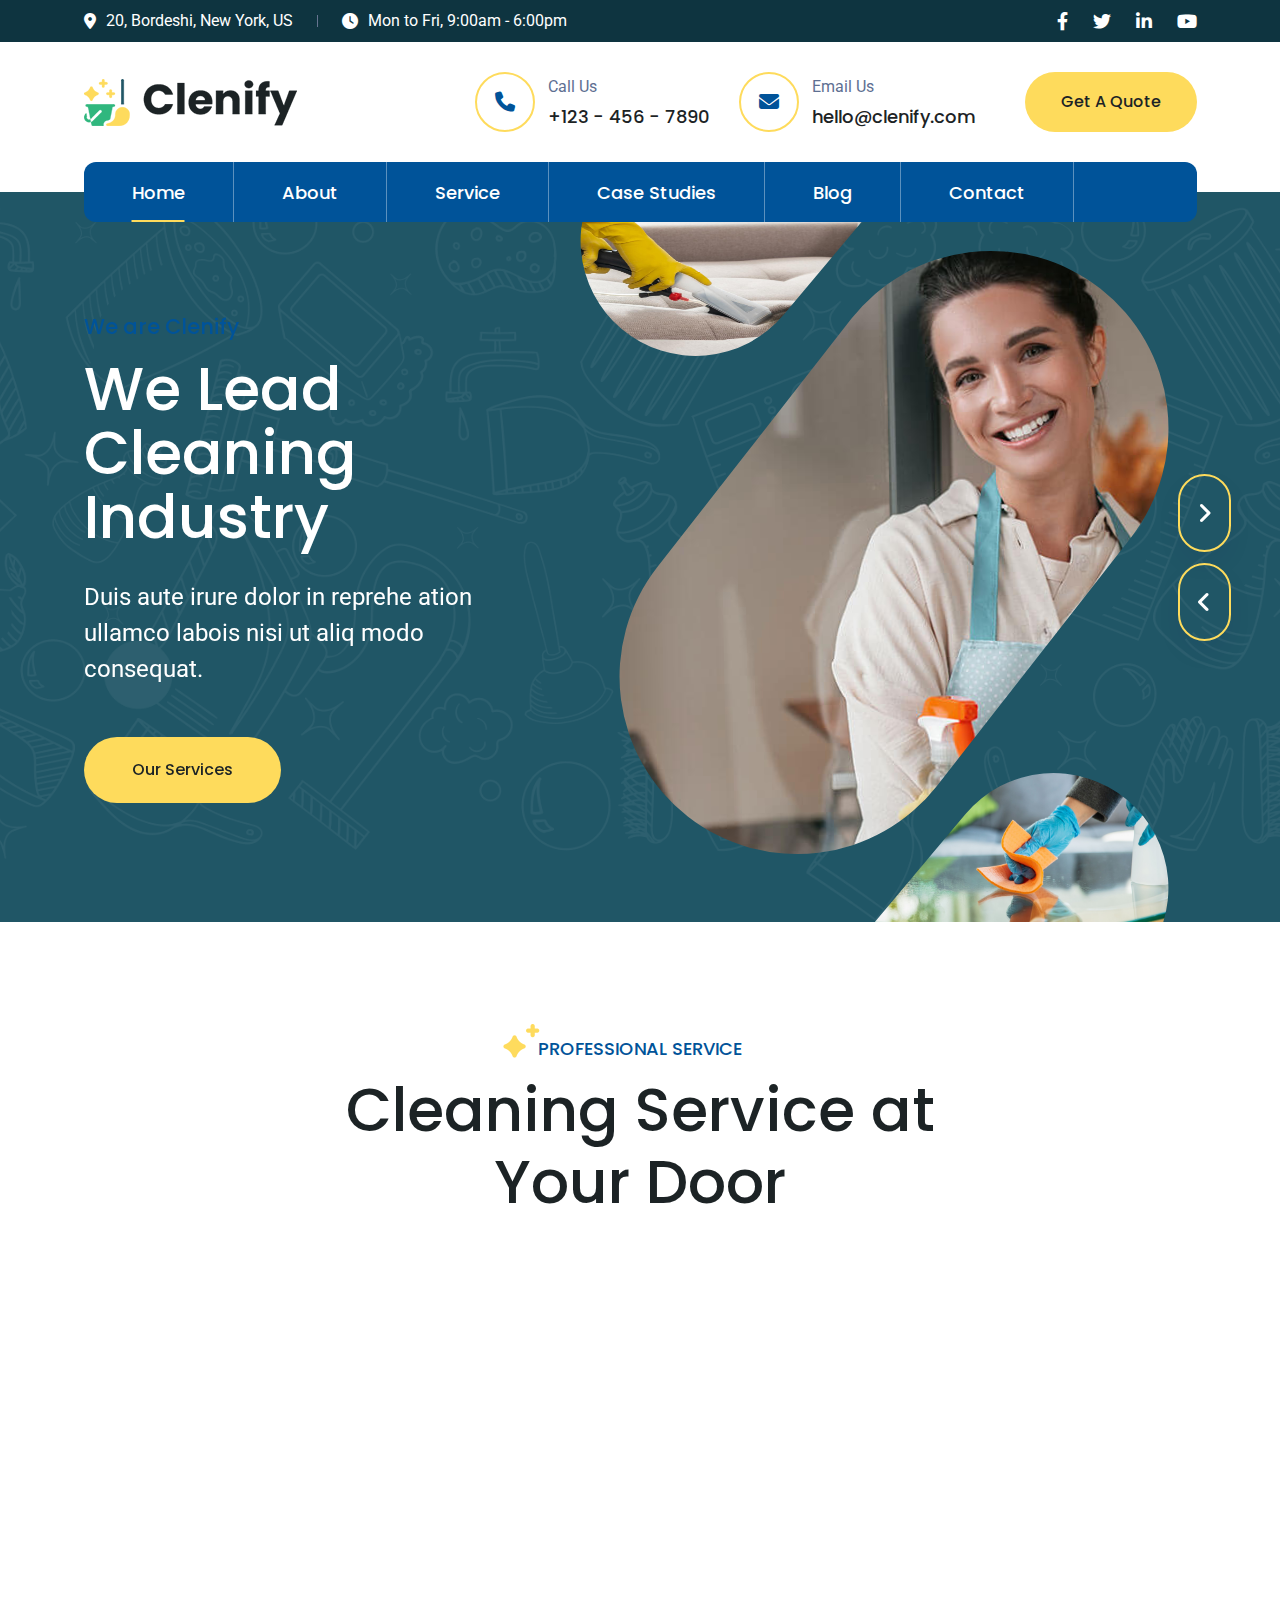
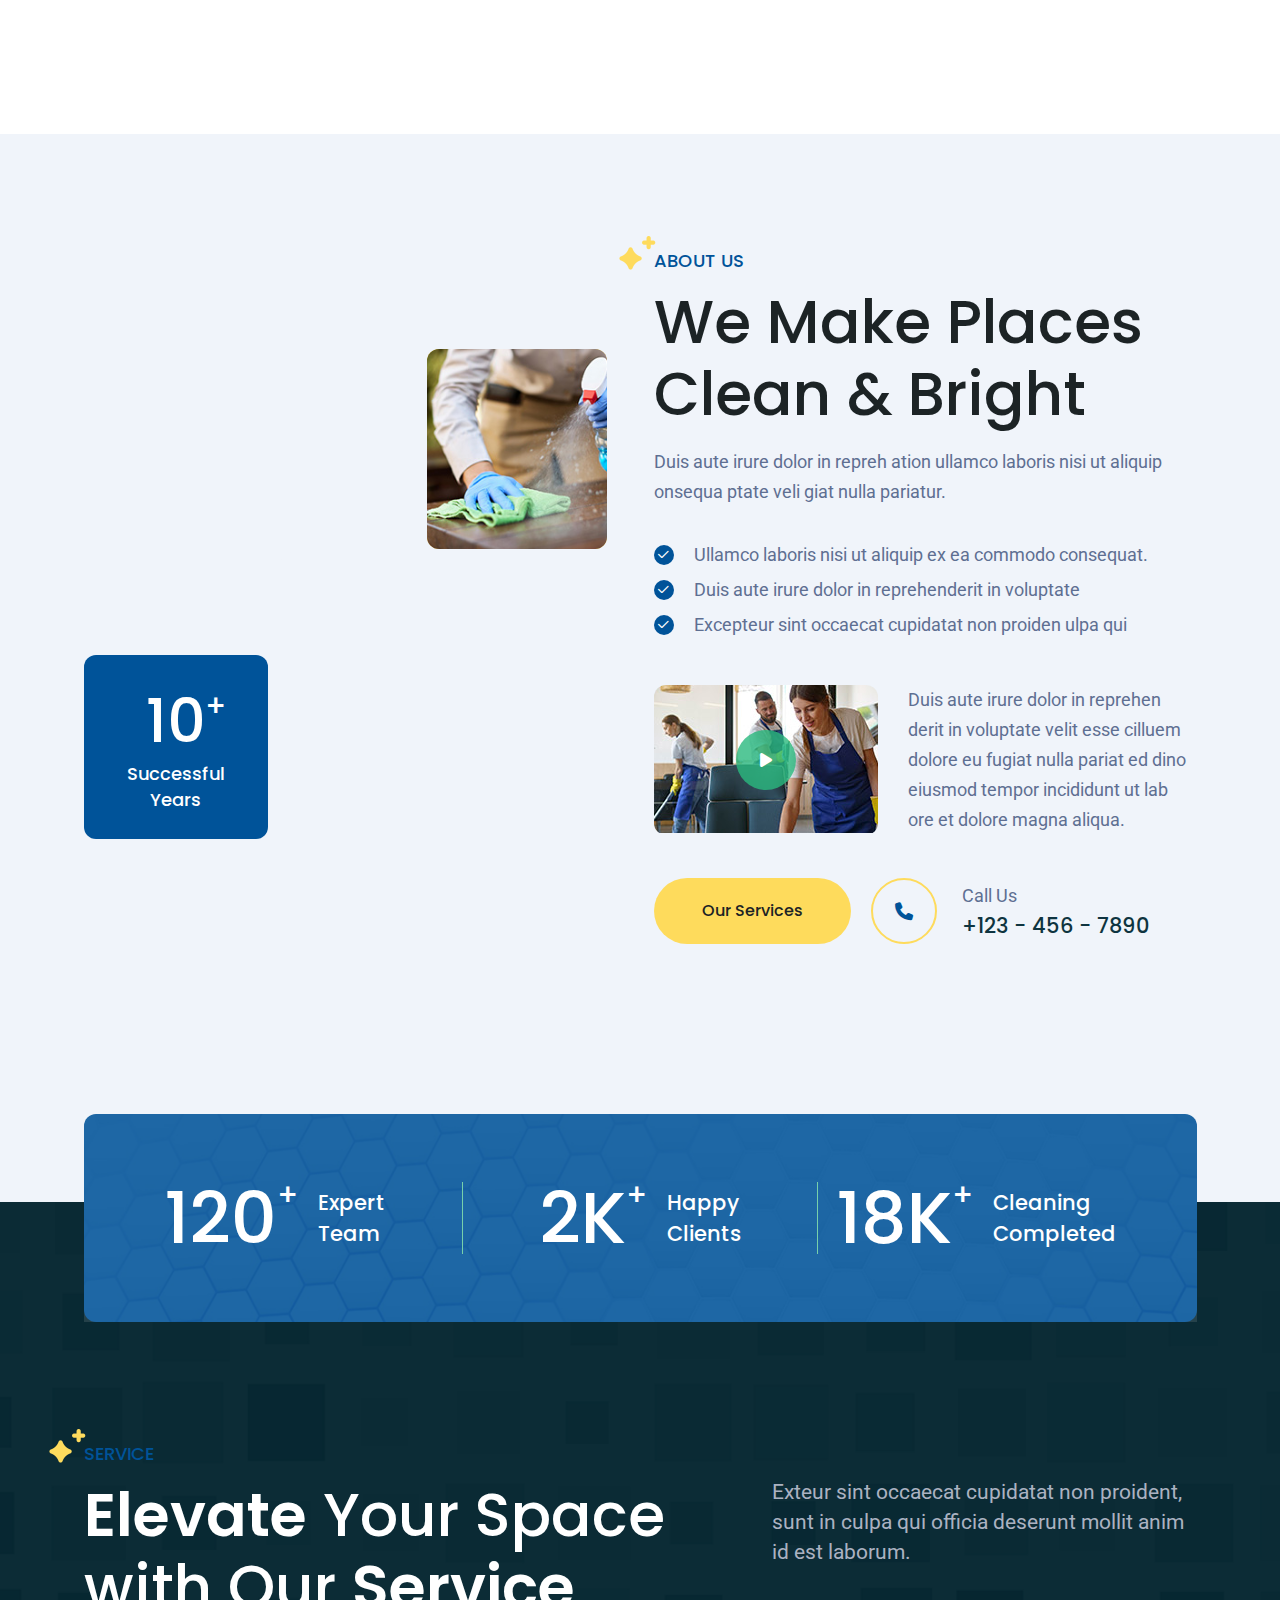
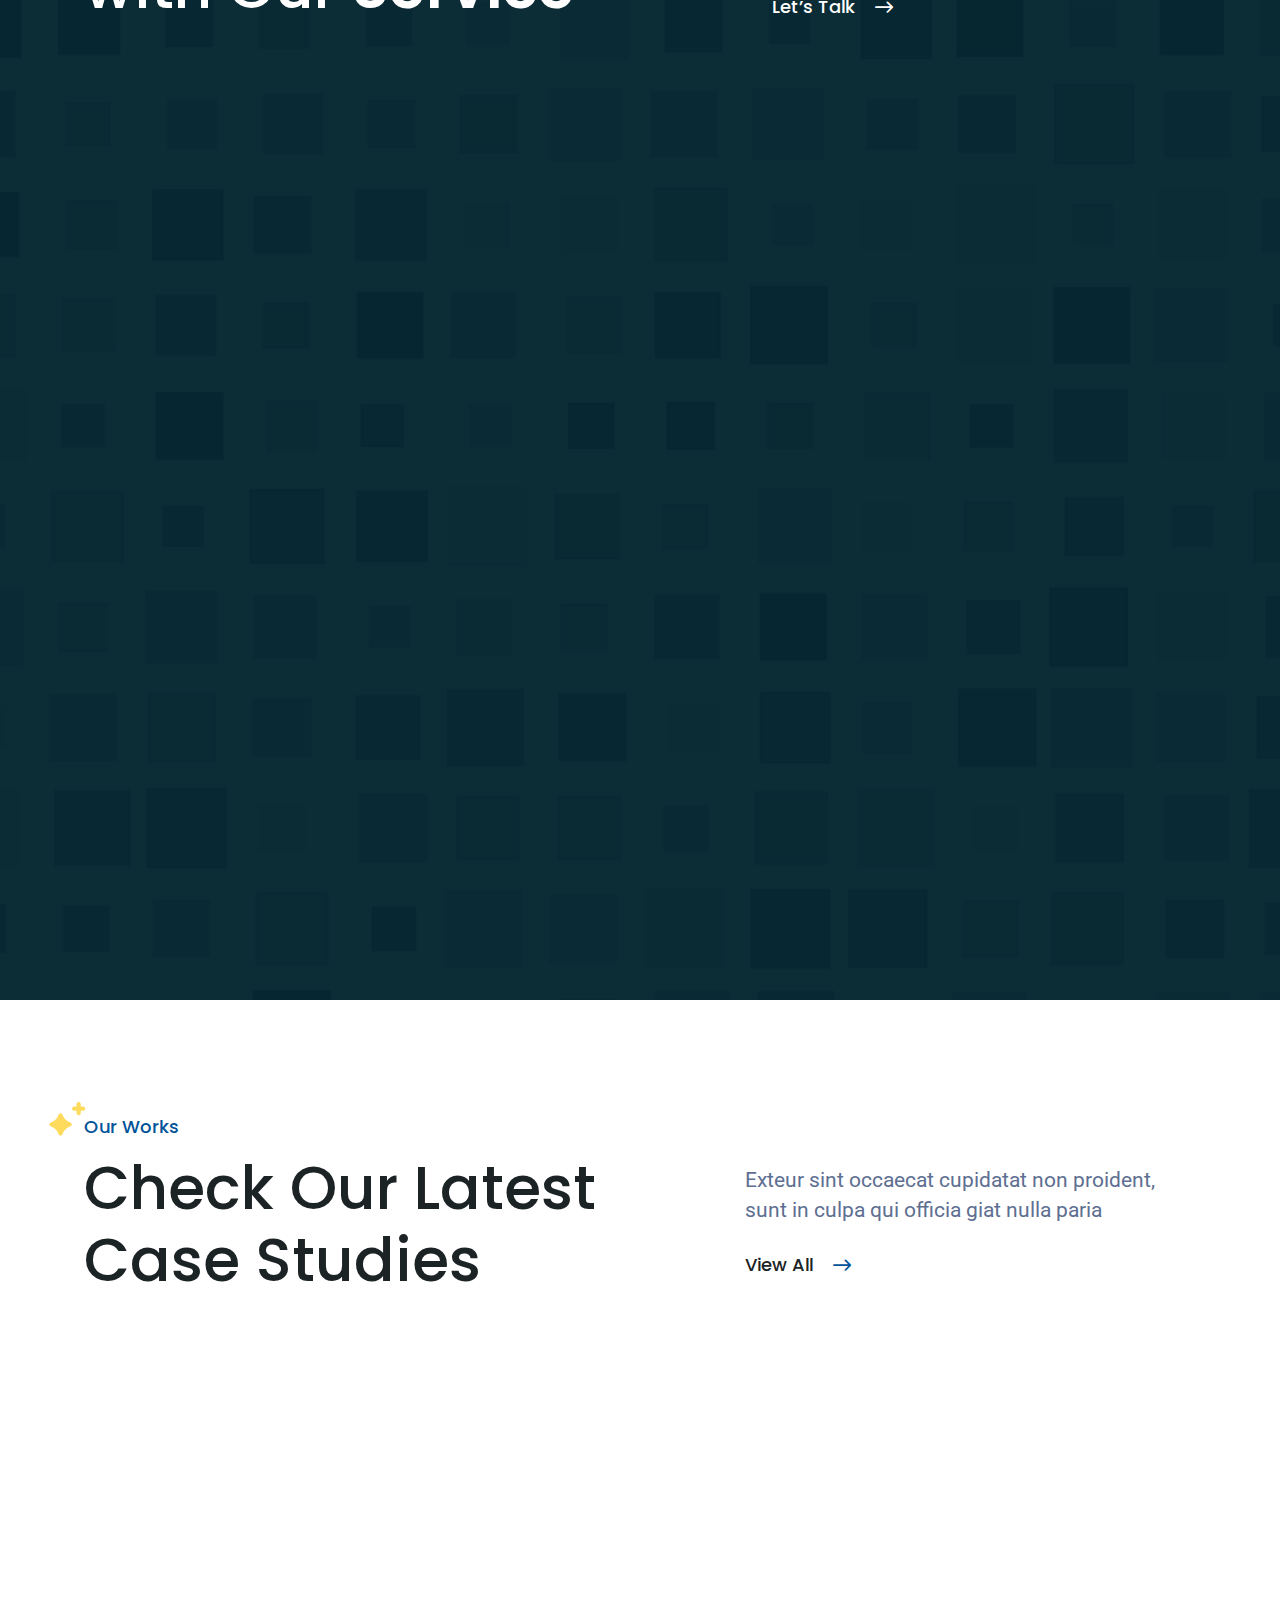
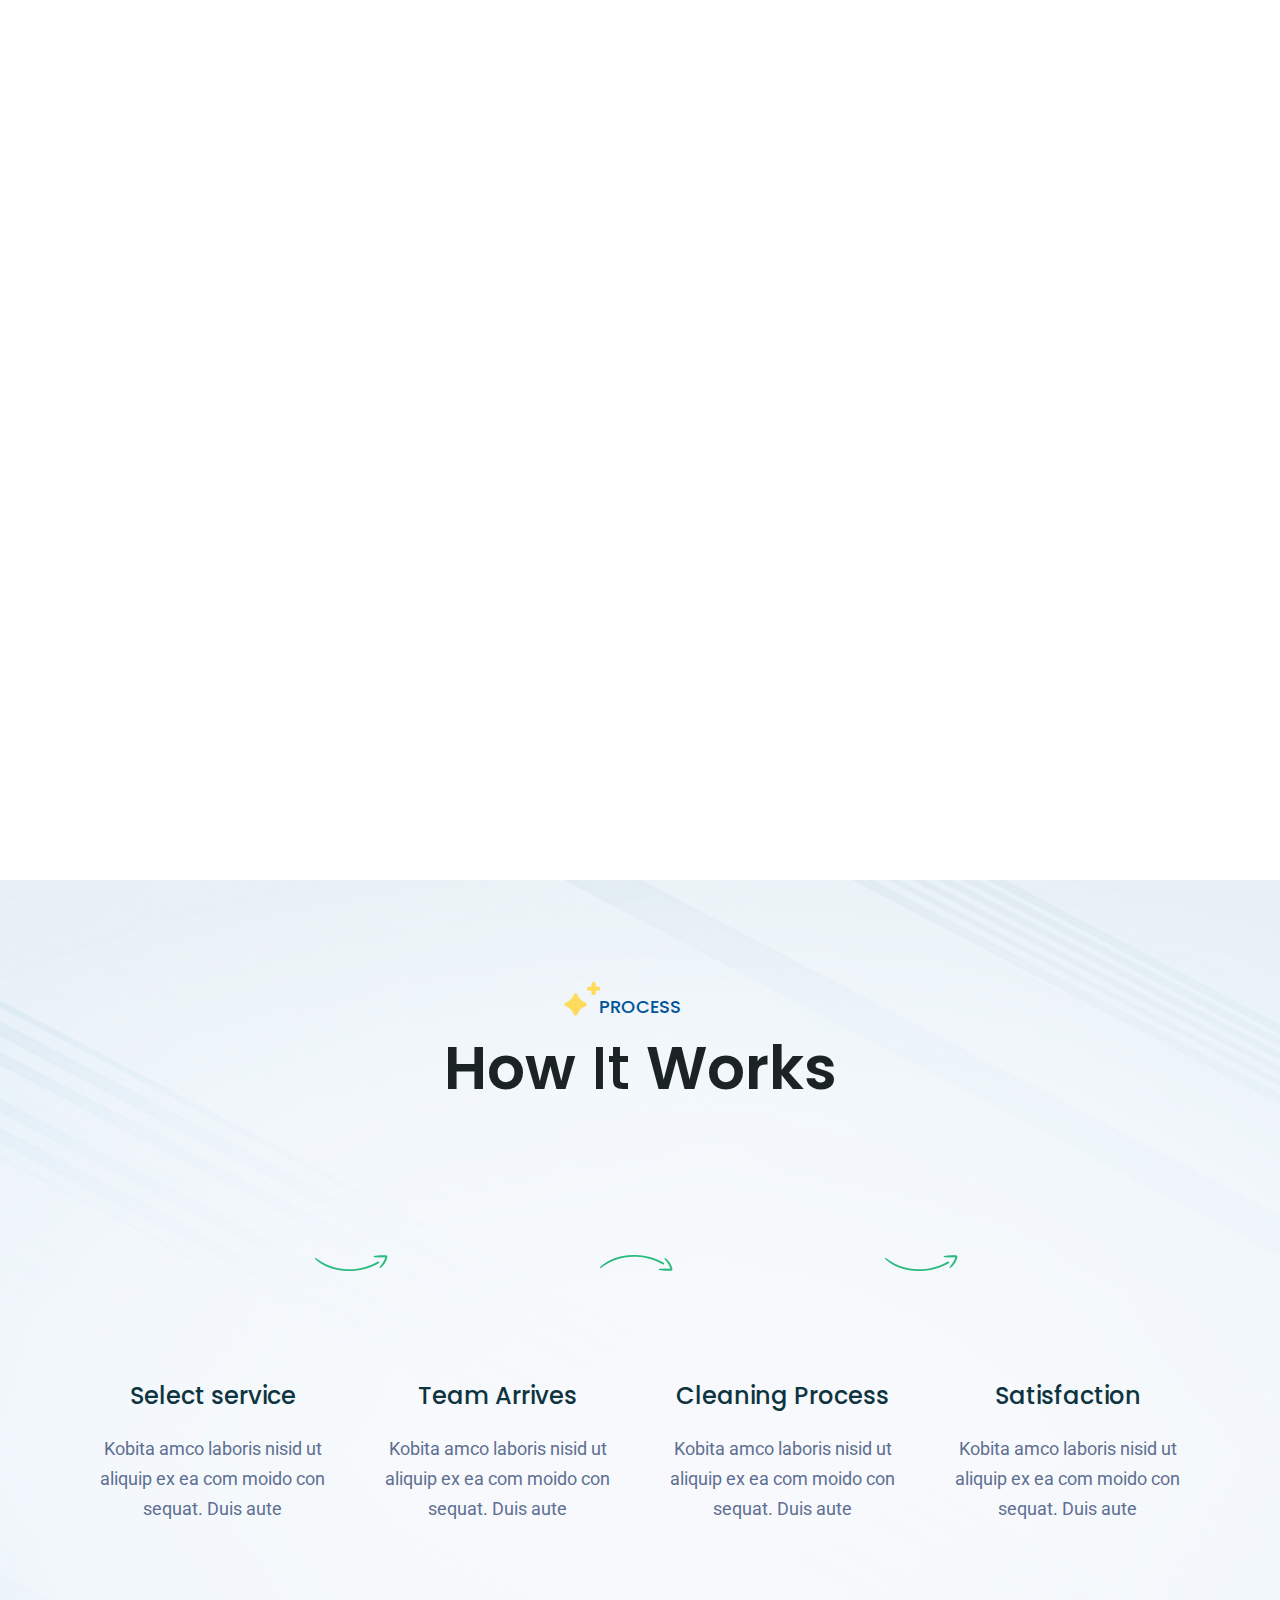
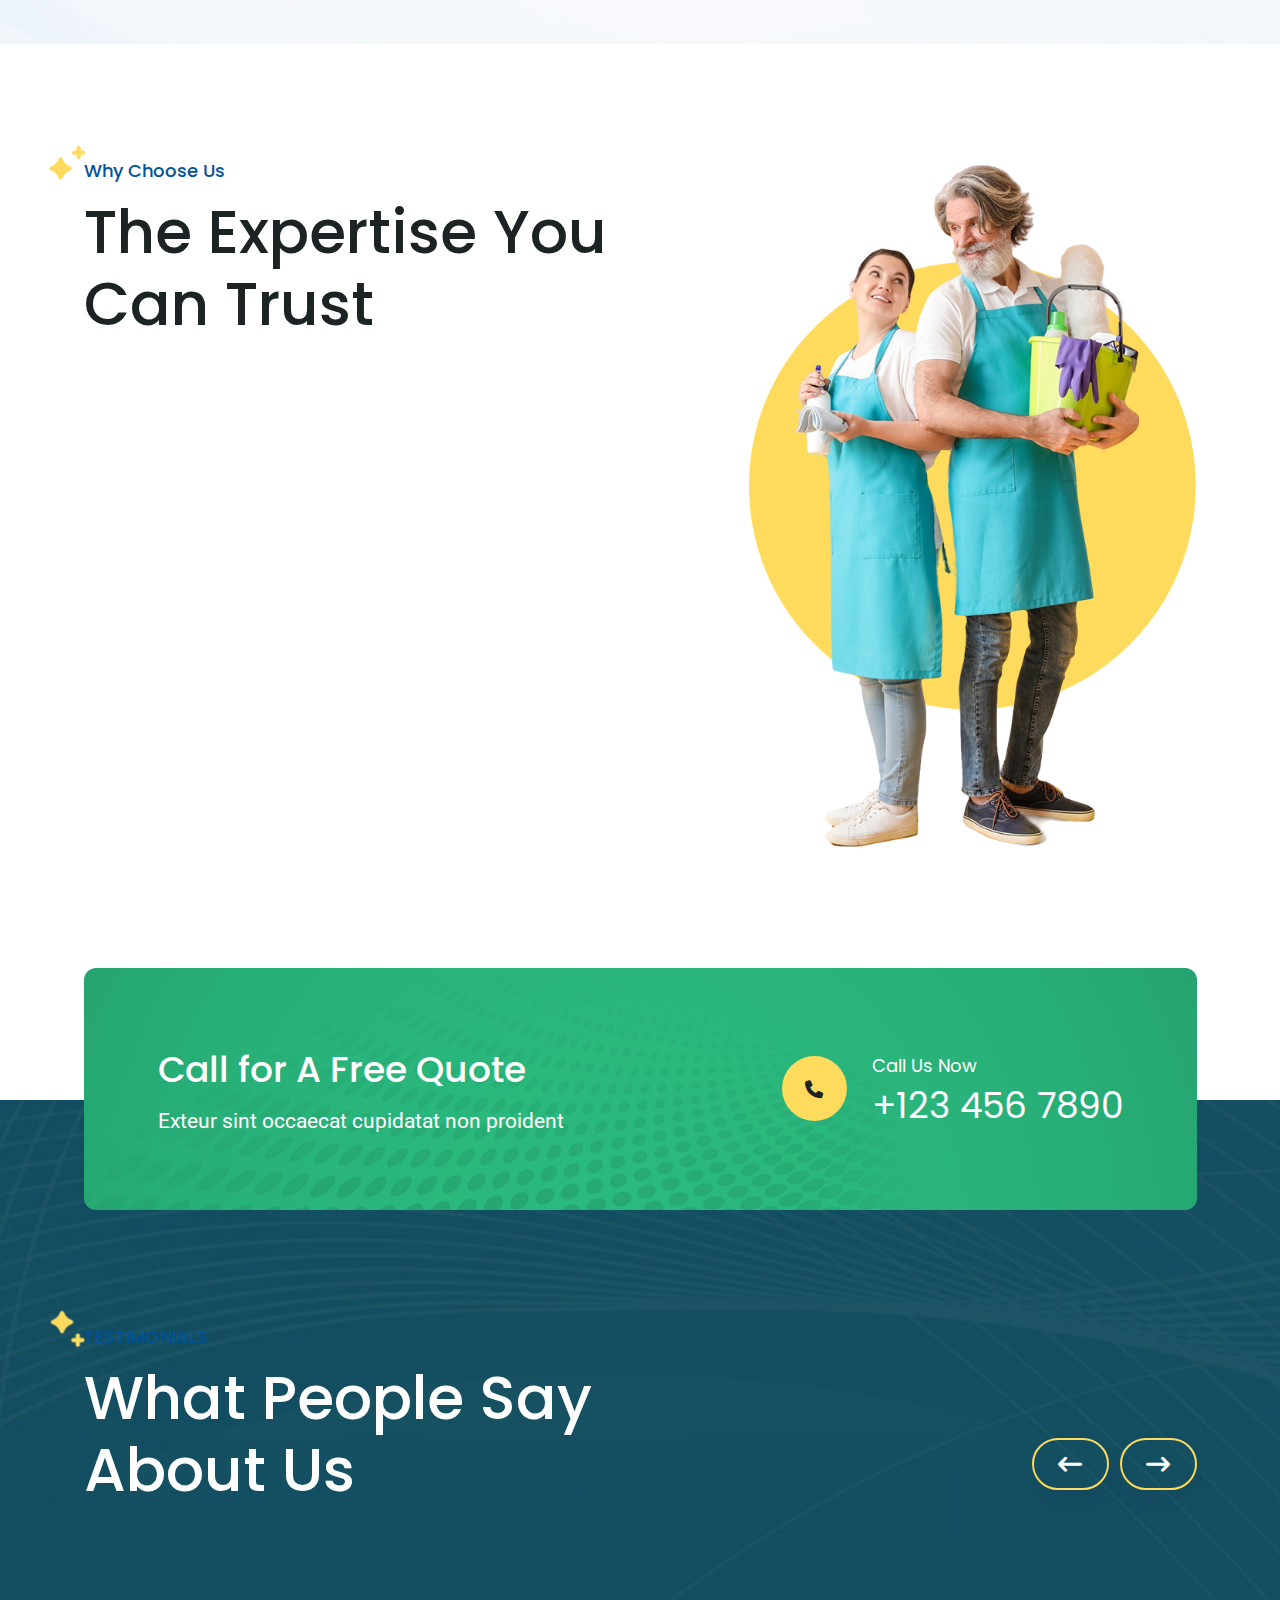
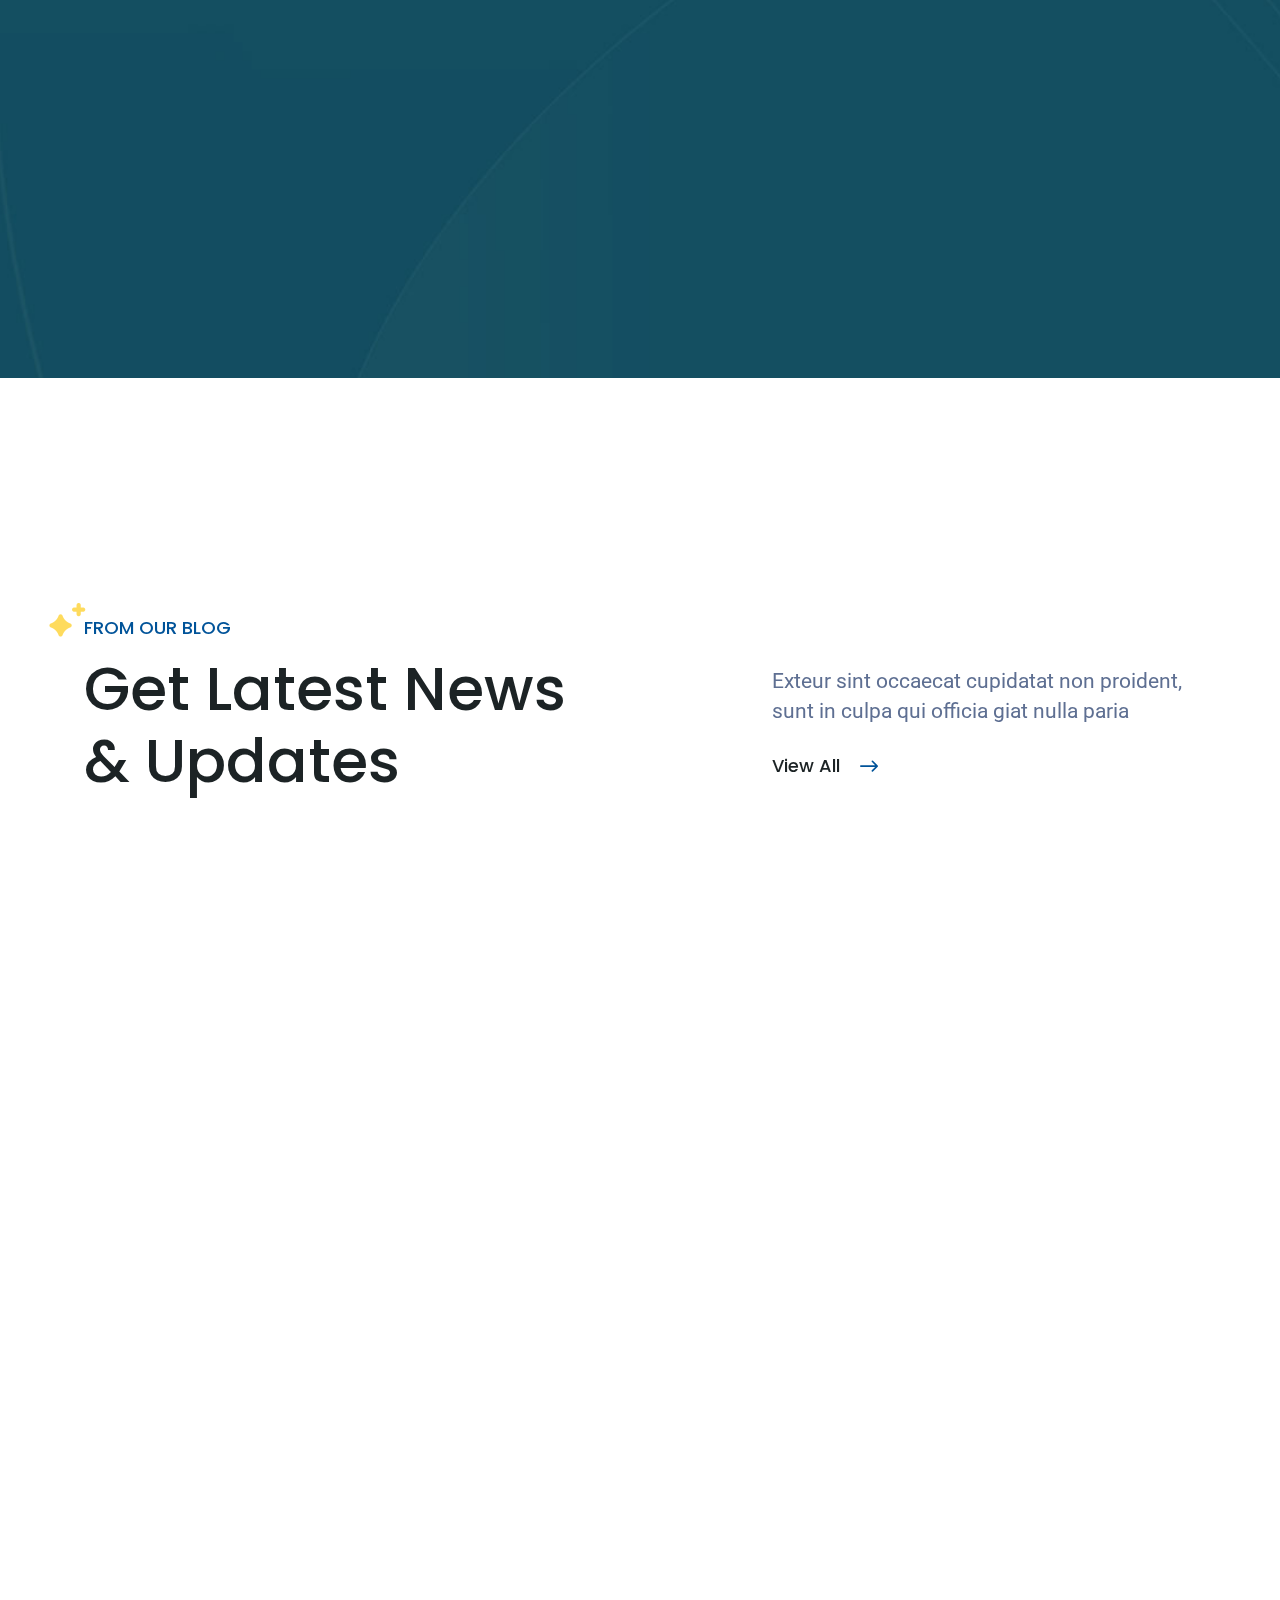
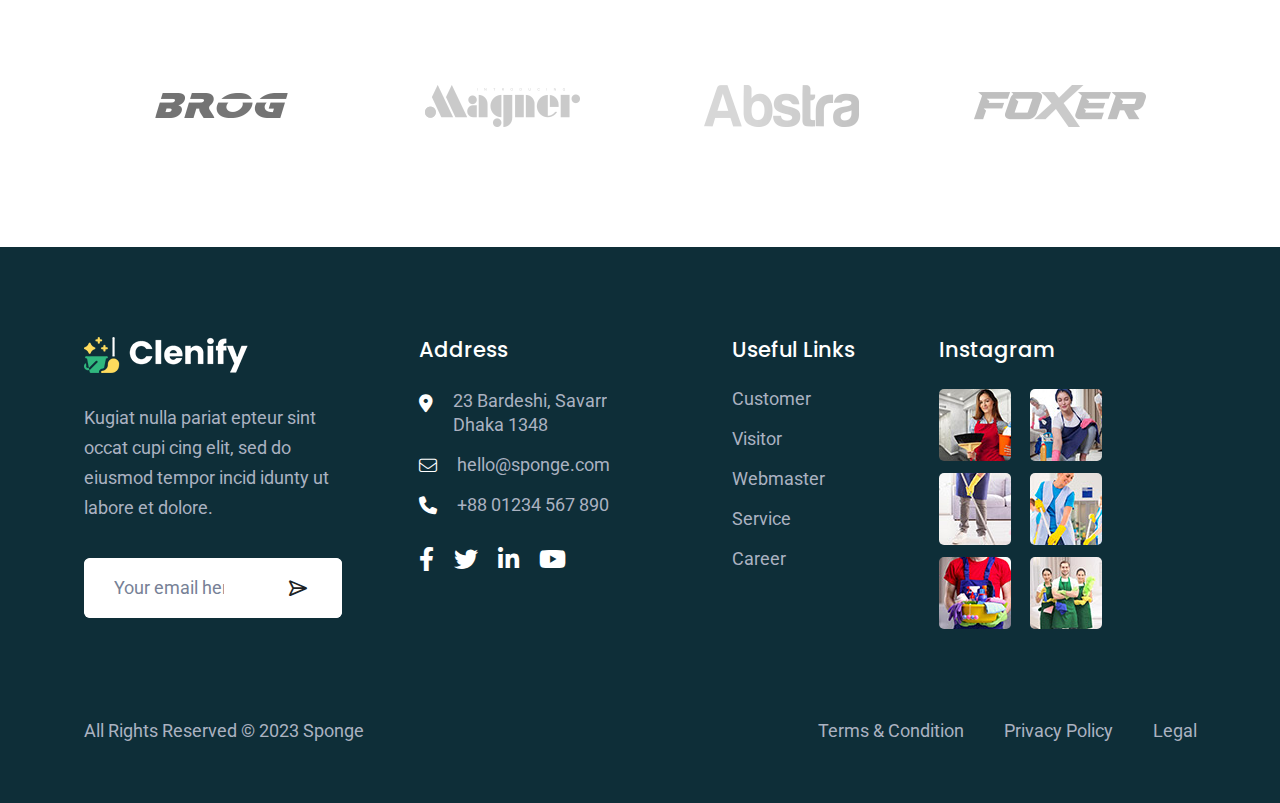
<file: index-2.html>
<!DOCTYPE html>
<html dir="ltr" lang="zxx">


<!-- Mirrored from boomdevstheme.com/tf/html/clenify/index.html by HTTrack Website Copier/3.x [XR&CO'2014], Tue, 29 Apr 2025 13:51:46 GMT -->
<head>
    <meta name="viewport" content="width=device-width,initial-scale=1.0" />
    <meta charset="utf-8" />
    <meta name="description" content="Clenify - Cleaning Service HTML5 Template" />
    <meta name="keywords"
        content="	cleaner, cleaning, cleaning business, cleaning service, house cleaning, maid service, office cleaning, washing" />
    <meta name="author" content="BoomDevs" />

    <title>Clenify - Cleaning Service HTML5 Template</title>

    <link rel="icon" type="image/png" href="images/logo/favicon.png" />

    <link rel="apple-touch-icon" href="images/logo/apple-touch-icon.png" />
    <link rel="apple-touch-icon" sizes="57x57" href="images/logo/apple-touch-icon-57x57.png" />
    <link rel="apple-touch-icon" sizes="72x72" href="images/logo/apple-touch-icon-72x72.png" />
    <link rel="apple-touch-icon" sizes="76x76" href="images/logo/apple-touch-icon-76x76.png" />
    <link rel="apple-touch-icon" sizes="114x114" href="images/logo/apple-touch-icon-114x114.png" />
    <link rel="apple-touch-icon" sizes="120x120" href="images/logo/apple-touch-icon-120x120.png" />
    <link rel="apple-touch-icon" sizes="144x144" href="images/logo/apple-touch-icon-144x144.png" />
    <link rel="apple-touch-icon" sizes="152x152" href="images/logo/apple-touch-icon-152x152.png" />
    <link rel="apple-touch-icon" sizes="180x180" href="images/logo/apple-touch-icon-180x180.png" />

    <link rel="preconnect" href="https://fonts.googleapis.com/">
    <link rel="preconnect" href="https://fonts.gstatic.com/" crossorigin>
    <link
        href="https://fonts.googleapis.com/css2?family=Barlow:wght@400;500;600;700&amp;family=Poppins:wght@400;500;600;700&amp;family=Roboto:wght@400;500;700&amp;display=swap"
        rel="stylesheet">

    <link rel="stylesheet" href="css/bootstrap.min.css" />
    <link rel="stylesheet" href="css/fontawesome.min.css" />
    <link rel="stylesheet" href="css/magnific-popup.css" />
    <link rel="stylesheet" href="css/slick.css" />
    <link rel="stylesheet" href="css/meanmenu.css" />
    <link rel="stylesheet" href="css/nice-select.css" />
    <link rel="stylesheet" href="css/animate.min.css" />
    <link rel="stylesheet" href="css/customFont.css" />
    <link rel="stylesheet" href="css/style.css" />
    <!--[if lt IE 9]>
    <script src="https://oss.maxcdn.com/html5shiv/3.7.2/html5shiv.min.js"></script>
    <script src="https://oss.maxcdn.com/respond/1.4.2/respond.min.js"></script>
    <![endif]-->
</head>

<body>
    <!-- Preloader Start !-->
    <div id="preloader">
        <div id="preloader-status">
            <img src="images/logo/preloader.gif" alt="preloader">
        </div>
    </div>
    <!-- Preloader End !-->
    <!-- Header Start !-->
    <!-- Header Start !-->
    <header class="header-area style-1">
        <!-- Header Top Start -->
        <div class="header-top">
            <div class="container">
                <div class="row">
                    <div class="col-12 d-flex align-items-center justify-content-between">
                        <div class="header-top-info">
                            <div class="header-contact-info">
                                <span><span class="contact-info-item"><i class="fa-solid fa-location-dot"></i>20,
                                        Bordeshi, New York, US</span></span>
                                <span><span class="contact-info-item"><i class="fa-solid fa-clock"></i>Mon to Fri,
                                        9:00am - 6:00pm</span></span>
                            </div>
                        </div>
                        <div class="header-top-info">
                            <div class="social-profile">
                                <a href="#"><i class="fa-brands fa-facebook-f"></i></a>
                                <a href="#"><i class="fa-brands fa-twitter"></i></a>
                                <a href="#"><i class="fa-brands fa-linkedin-in"></i></a>
                                <a href="#"><i class="fa-brands fa-youtube"></i></a>
                            </div>
                        </div>
                    </div>
                </div>
            </div>
        </div>
        <!-- Header Top End -->
        <!-- Header Top Bottom Start -->
        <div class="header-top-bottom-area has-nav-menu">
            <div class="container">
                <div class="row">
                    <div class="col-12">
                        <div class="header-top-bottom-wrapper">
                            <div class="logo-wrapper">
                                <div class="logo">
                                    <a href="index-2.html" class="standard-logo">
                                        <img src="images/logo/logo.png" alt="logo" />
                                    </a>
                                    <a href="index-2.html" class="sticky-logo">
                                        <img src="images/logo/logo.png" alt="logo" />
                                    </a>
                                </div>
                            </div>
                            <div class="header-btn">
                                <div class="cta-btn">
                                    <div class="icon"><i class="fa-solid fa-phone"></i></div>
                                    <div class="btn-content">
                                        <span class="title">Call Us</span>
                                        <span class="sub-title"> <a href="href%3dtel_%2b123-456-7890.html">+123 - 456 -
                                                7890</a></span>
                                    </div>
                                </div>
                                <div class="cta-btn">
                                    <div class="icon"><i class="fa fa-envelope"></i></div>
                                    <div class="btn-content">
                                        <span class="title">Email Us</span>
                                        <span class="sub-title"><a
                                                href="mailto:hello@clenify.com">hello@clenify.com</a></span>
                                    </div>
                                </div>
                                <div class="btn-wrapper">
                                    <a href="index-2.html" class="theme-btn simple-btn arrow-position-left">Get A Quote</a>
                                </div>
                                <div class="search-btn-wrapper">
                                    <a href="#" class="search-btn" id="search_btn">
                                        <i class="fa-solid fa-magnifying-glass"></i>
                                    </a>
                                </div>
                            </div>
                        </div>
                    </div>
                </div>
            </div>
        </div>
        <!-- Header Top Bottom End -->
        <!-- Header Nav Menu Start -->
        <div class="header-menu-area">
            <div class="container">
                <div class="row">
                    <div class="col-12">
                        <div class="header-menu-wrapper sticky-header">
                            <div class="container inner-wrapper">
                                <div class="logo-wrapper">
                                    <div class="logo">
                                        <a href="index-2.html" class="standard-logo">
                                            <img src="images/logo/logo.png" alt="logo" />
                                        </a>
                                        <a href="index-2.html" class="sticky-logo">
                                            <img src="images/logo/logo.png" alt="logo" />
                                        </a>
                                    </div>
                                </div>
                                <div class="main-menu-wrapper">
                                    <div class="menu d-inline-block">
                                        <nav id="main-menu" class="main-menu">
                                            <ul>
                                                <li class="dropdown active">
                                                    <a href="index-2.html">Home</a>
                                                    <ul>
                                                        <li><a href="index-2.html">Home Page 1</a></li>
                                                        <li><a href="index-3.html">Home Page 2</a></li>
                                                    </ul>
                                                </li>
                                                <li><a href="about.html">About</a></li>
                                                <li class="dropdown">
                                                    <a href="service.html">Service</a>
                                                    <ul class="submenu">
                                                        <li><a href="service.html">Service Page</a></li>
                                                        <li><a href="service-details.html">Service Details Page</a></li>
                                                        <li><a href="team-member.html">Team Member Page</a></li>
                                                    </ul>
                                                </li>
                                                <li class="dropdown">
                                                    <a href="project.html">Case Studies</a>
                                                    <ul class="submenu">
                                                        <li><a href="project.html">Case Studies</a></li>
                                                        <li><a href="project-details.html">Case Studies Details</a></li>
                                                    </ul>
                                                </li>
                                                <li class="dropdown">
                                                    <a href="blog.html">Blog</a>
                                                    <ul class="submenu">
                                                        <li><a href="blog.html">Blog Page</a></li>
                                                        <li><a href="blog-grid.html">Blog Grid Page</a></li>
                                                        <li><a href="blog-details.html">Blog Details Page</a></li>
                                                    </ul>
                                                </li>
                                                <li><a href="contact.html">Contact</a></li>
                                            </ul>
                                        </nav>
                                    </div>
                                    <!-- Header Button Start !-->
                                    <!-- Header Search Button Start !-->
                                    <div class="header-btn">
                                        <a href="tel:+123-456-7890" class="cta-btn">
                                            <div class="icon"><i class="fa-regular fa-headset"></i></div>
                                            <div class="btn-content">
                                                <span class="phone-number">+123-456-7890</span>
                                            </div>
                                        </a>

                                        <a href="tel:info@clenify" class="cta-btn">
                                            <div class="icon"><i class="fa fa-envelope"></i></div>
                                            <div class="btn-content">
                                                <span class="phone-number">info@clenify</span>
                                            </div>
                                        </a>

                                        <div class="btn-wrapper">
                                            <a href="#" class="theme-btn icon-left">
                                                Get A Quote
                                            </a>
                                        </div>

                                        <div class="search-btn-wrapper">
                                            <a href="#" class="search-btn" id="search_btn">
                                                <i class="fa-solid fa-magnifying-glass"></i>
                                            </a>
                                        </div>
                                    </div>
                                    <!-- Header Search Button End !-->
                                    <!-- Mobile Menu Toggle Button Start !-->
                                    <div class="mobile-menu-bar d-lg-none text-end">
                                        <a href="#" class="mobile-menu-toggle-btn"><i class="fal fa-bars"></i></a>
                                    </div>
                                    <!-- Mobile Menu Toggle Button End !-->
                                </div>
                            </div>
                        </div>
                    </div>
                </div>
            </div>
        </div>
        <!-- Header Nav Menu End -->
    </header>
    <!-- Header End !-->
    <!-- Menu Sidebar Section Start -->
    <div class="menu-sidebar-area">
        <div class="menu-sidebar-wrapper">
            <div class="menu-sidebar-close">
                <button class="menu-sidebar-close-btn" id="menu_sidebar_close_btn">
                    <i class="fal fa-times"></i>
                </button>
            </div>
            <div class="menu-sidebar-content">
                <div class="menu-sidebar-logo">
                    <a href="index-2.html">
                        <img src="images/logo/logo-2.png" alt="logo" />
                    </a>
                </div>
                <div class="mobile-nav-menu"></div>
                <div class="menu-sidebar-content">
                    <div class="menu-sidebar-single-widget">
                        <h5 class="menu-sidebar-title">Contact Info</h5>
                        <div class="header-contact-info">
                            <span><i class="fa-solid fa-location-dot"></i>20, Bordeshi, New York, US</span>
                            <span><a href="mailto:hello@transico.com"><i
                                        class="fa-solid fa-envelope"></i>hello@transico.com</a> </span>
                            <span><a href="tel:+123-456-7890"><i class="fa-solid fa-phone"></i>+123-456-7890</a></span>
                        </div>
                        <div class="social-profile">
                            <a href="#"><i class="fa-brands fa-facebook-f"></i></a>
                            <a href="#"><i class="fa-brands fa-twitter"></i></a>
                            <a href="#"><i class="fa-brands fa-linkedin-in"></i></a>
                            <a href="#"><i class="fa-brands fa-youtube"></i></a>
                        </div>
                    </div>
                </div>
            </div>
        </div>
    </div>
    <!-- Menu Sidebar Section Start -->
    <div class="body-overlay"></div>

    <!-- Slider Section Start !-->
    <div class="slider-area style-1">
        <img class="shape one" src="images/shape/large-star.png" alt="shape">
        <img class="shape two" src="images/shape/star.png" alt="shape">
        <img class="shape three" src="images/shape/star.png" alt="shape">
        <img class="shape four" src="images/shape/star.png" alt="shape">
        <img class="shape five" src="images/shape/large-star.png" alt="shape">
        <div class="slider-wrapper" style="background-image: url('images/shape/slider-1.png')">
            <!-- single slider start -->
            <div class="single-slider-wrapper">
                <div class="single-slider">
                    <div class="container h-100 align-self-center position-relative">
                        <div class="row h-100">
                            <div class="col-md-5 align-self-center order-2 order-md-1">
                                <div class="slider-content-wrapper">
                                    <div class="slider-content">
                                        <span class="slider-short-title">We are Clenify</span>
                                        <h1 class="slider-title">We Lead Cleaning Industry</h1>
                                        <p class="slider-short-desc">Duis aute irure dolor in reprehe ation ullamco
                                            labois nisi ut aliq modo consequat. </p>
                                        <div class="slider-btn-wrapper">
                                            <a href="about.html" class="theme-btn">Our Services</a>
                                        </div>
                                    </div>
                                </div>
                            </div>
                            <div class="col-md-7 align-self-center order-1 order-md-2">
                                <div class="slider-image">
                                    <div class="image-1">
                                        <img src="images/slider/slider-2.jpg" alt="feature image" />
                                    </div>
                                    <div class="image-2">
                                        <img src="images/slider/slider-3.jpg" alt="feature image" />
                                    </div>
                                    <div class="slider-image-inner">
                                        <img src="images/slider/slider-1.jpg" alt="slider image">
                                    </div>
                                </div>
                            </div>
                        </div>
                    </div>
                </div>
            </div>
            <!-- single slider end -->
            <!-- single slider start -->
            <div class="single-slider-wrapper">
                <div class="single-slider">
                    <div class="container h-100 align-self-center">
                        <div class="row h-100">
                            <div class="col-md-5 align-self-center order-2 order-md-1">
                                <div class="slider-content-wrapper">
                                    <div class="slider-content">
                                        <span class="slider-short-title">We are Clenify</span>
                                        <h1 class="slider-title">We Lead Cleaning Industry</h1>
                                        <p class="slider-short-desc">Duis aute irure dolor in reprehe ation ullamco
                                            labois nisi ut aliq modo consequat. </p>
                                        <div class="slider-btn-wrapper">
                                            <a href="about.html" class="theme-btn">Our Services</a>
                                        </div>
                                    </div>
                                </div>
                            </div>
                            <div class="col-md-7 align-self-center order-1 order-md-2">
                                <div class="slider-image">
                                    <div class="image-1">
                                        <img src="images/slider/slider-2.jpg" alt="feature image" />
                                    </div>
                                    <div class="image-2">
                                        <img src="images/slider/slider-3.jpg" alt="feature image" />
                                    </div>
                                    <div class="slider-image-inner">
                                        <img src="images/slider/slider-1.jpg" alt="slider image">
                                    </div>
                                </div>
                            </div>
                        </div>
                    </div>
                </div>
            </div>
            <!-- single slider end -->
            <!-- single slider start -->
            <div class="single-slider-wrapper">
                <div class="single-slider">
                    <div class="container h-100 align-self-center">
                        <div class="row h-100">
                            <div class="col-md-5 align-self-center order-2 order-md-1">
                                <div class="slider-content-wrapper">
                                    <div class="slider-content">
                                        <span class="slider-short-title">We are Clenify</span>
                                        <h1 class="slider-title">We Lead Cleaning Industry</h1>
                                        <p class="slider-short-desc">Duis aute irure dolor in reprehe ation ullamco
                                            labois nisi ut aliq modo consequat. </p>
                                        <div class="slider-btn-wrapper">
                                            <a href="about.html" class="theme-btn">Our Services</a>
                                        </div>
                                    </div>
                                </div>
                            </div>
                            <div class="col-md-7 align-self-center order-1 order-md-2">
                                <div class="slider-image">
                                    <div class="image-1">
                                        <img src="images/slider/slider-2.jpg" alt="feature image" />
                                    </div>
                                    <div class="image-2">
                                        <img src="images/slider/slider-3.jpg" alt="feature image" />
                                    </div>
                                    <div class="slider-image-inner">
                                        <img src="images/slider/slider-1.jpg" alt="slider image">
                                    </div>
                                </div>
                            </div>
                        </div>
                    </div>
                </div>
            </div>
            <!-- single slider end -->
        </div>
        <div class="slider-control-btn-wrapper">
            <div class="container h-100">
                <!-- Slider Nav Start -->
                <div class="slider-arrow-btn-wrapper">
                    <a href="#" class="slider-nav-next-btn"><i class="fa-solid fa-angle-right"></i></a>
                    <a href="#" class="slider-nav-prev-btn"><i class="fa-solid fa-angle-left"></i></a>
                </div>
            </div>
        </div>
    </div>
    <!-- Slider Section End !-->
    <!-- Feature Area Start-->
    <div class="feature-area style-1">
        <img class="shape one" src="images/shape/orange-star.png" alt="shape">
        <img class="shape two" src="images/shape/plus.png" alt="shape">
        <div class="container">
            <div class="feature-area-wrapper">
                <div class="row justify-content-center">
                    <div class="col-12">
                        <div class="section-title text-center justify-content-center">
                            <div class="sec-content">
                                <span class="short-title">PROFESSIONAL SERVICE
                                    <img class="shape" src="images/icon/section-title.png" alt="section-title">
                                </span>
                                <h2 class="title">Cleaning Service at <br>
                                    Your Door</h2>
                            </div>
                        </div>
                    </div>
                </div>
                <div class="row">
                    <div
                        class="col-sm-6 col-lg-3 feature-service-card  wow animate__animated animate__fadeInUp animate__faster">
                        <!-- single info-card start -->
                        <div class="info-card">
                            <div class="info-card-inner">
                                <div class="content-wrapper">
                                    <div class="title-wrapper">
                                        <div class="icon">
                                            <img src="images/icon/feature/icon-1.png" alt="support" />
                                        </div>
                                        <h3 class="title">Quality Service</h3>
                                    </div>
                                    <div class="content">
                                        <p class="desc">Kobita amco laboris nisid ut aliquip ex ea com moido consequat.
                                            Duis aute irure dolor in reprehen</p>
                                    </div>
                                </div>
                            </div>
                        </div>
                        <!-- single info-card End-->
                    </div>
                    <div class="col-sm-6 col-lg-3 feature-service-card wow animate__animated animate__fadeInUp"
                        data-wow-delay=".2s">
                        <!-- single info-card start -->
                        <div class="info-card ">
                            <div class="info-card-inner">
                                <div class="content-wrapper">
                                    <div class="title-wrapper">
                                        <div class="icon">
                                            <img src="images/icon/feature/icon-2.png" alt="support" />
                                        </div>
                                        <h3 class="title">Expert Team</h3>
                                    </div>
                                    <div class="content">
                                        <p class="desc">Kobita amco laboris nisid ut aliquip ex ea com moido consequat.
                                            Duis aute irure dolor in reprehen</p>
                                    </div>
                                </div>
                            </div>
                        </div>
                        <!-- single info-card End-->
                    </div>
                    <div class="col-sm-6 col-lg-3 feature-service-card wow animate__animated animate__fadeInUp"
                        data-wow-delay=".4s">
                        <!-- single info-card start -->
                        <div class="info-card ">
                            <div class="info-card-inner">
                                <div class="content-wrapper">
                                    <div class="title-wrapper">
                                        <div class="icon">
                                            <img src="images/icon/feature/icon-3.png" alt="support" />
                                        </div>
                                        <h3 class="title">Latest Equipments</h3>
                                    </div>
                                    <div class="content">
                                        <p class="desc">Kobita amco laboris nisid ut aliquip ex ea com moido consequat.
                                            Duis aute irure dolor in reprehen</p>
                                    </div>
                                </div>
                            </div>
                        </div>
                        <!-- single info-card End-->
                    </div>
                    <div class="col-sm-6 col-lg-3 feature-service-card wow animate__animated animate__fadeInUp"
                        data-wow-delay=".6s">
                        <!-- single info-card start -->
                        <div class="info-card ">
                            <div class="info-card-inner">
                                <div class="content-wrapper">
                                    <div class="title-wrapper">
                                        <div class="icon">
                                            <img src="images/icon/feature/icon-4.png" alt="support" />
                                        </div>
                                        <h3 class="title">Affordable Price</h3>
                                    </div>
                                    <div class="content">
                                        <p class="desc">Kobita amco laboris nisid ut aliquip ex ea com moido consequat.
                                            Duis aute irure dolor in reprehen</p>
                                    </div>
                                </div>
                            </div>
                        </div>
                        <!-- single info-card End-->
                    </div>
                </div>
            </div>
        </div>
    </div>
    <!-- Feature Area End !-->
    <!-- About Us Area Start !-->
    <div class="about-us-area style-1 overflow-hidden background-gray">
        <img class="shape one" src="images/shape/star.png" alt="shape">
        <div class="container">
            <div class="row">
                <div class="col-xl-6">
                    <div class="about-image-card">
                        <div class="main-img-wrapper">
                            <div class="main-img-inner">
                                <div class="main-image">
                                    <div class="image-main">
                                        <img class="tilt-animate wow animate__animated animate__fadeInTopLeft"
                                            data-wow-delay=".2s" src="images/about/about-card-img.jpg"
                                            alt="about card img" />
                                    </div>
                                    <div class="img-card-wrapper image-three">
                                        <h1 class="year">
                                            <span class="counter">10</span>
                                            <span class="text">+</span>
                                        </h1>
                                        <h6 class="title">Successful <br> Years</h6>
                                    </div>
                                </div>
                                <div class="img-card-wrapper image-four">
                                    <img class="tilt-animate wow animate__animated animate__fadeInBottomRight"
                                        data-wow-delay=".2s" src="images/about/about-img-three.jpg"
                                        alt="about card img" />
                                    <img class="circle-shape" src="images/about/about-img-two.jpg"
                                        alt="about card img" />
                                </div>
                            </div>
                        </div>
                    </div>
                </div>
                <div class="col-xl-6">
                    <div class="about-info-card">
                        <div class="about-info-content">
                            <div class="section-title">
                                <div class="sec-content">
                                    <span class="short-title">
                                        ABOUT US
                                        <img class="shape" src="images/icon/section-title.png" alt="section-title">
                                    </span>
                                    <h2 class="title">We Make Places <br> Clean & Bright</h2>
                                </div>
                            </div>
                            <div class="text">
                                <p>Duis aute irure dolor in repreh ation ullamco laboris nisi ut aliquip onsequa ptate
                                    veli giat nulla pariatur. </p>
                            </div>
                            <div class="list-item-wrapper">
                                <ul>
                                    <li>Ullamco laboris nisi ut aliquip ex ea commodo consequat.</li>
                                    <li>Duis aute irure dolor in reprehenderit in voluptate</li>
                                    <li>Excepteur sint occaecat cupidatat non proiden ulpa qui</li>
                                </ul>
                            </div>
                            <div class="about-video-card">
                                <div class="video-popup-card">
                                    <div class="video-popup-image">
                                        <img src="images/video-popup/video-thumb.jpg" alt="popup image">
                                    </div>
                                    <div class="video-popup-btn">
                                        <a href="https://www.youtube.com/watch?v=SZEflIVnhH8"
                                            class="mfp-iframe video-play">
                                            <i class="fa-solid fa-play" aria-hidden="true"></i>
                                        </a>
                                    </div>
                                </div>
                                <div class="video-desc">
                                    <p>Duis aute irure dolor in reprehen derit in voluptate velit esse cilluem dolore eu
                                        fugiat nulla pariat ed dino eiusmod tempor incididunt ut lab ore et dolore magna
                                        aliqua. </p>
                                </div>
                            </div>
                            <div class="about-user-info-card">
                                <div class="btn-wrapper">
                                    <a href="about.html" class="theme-btn">Our Services</a>
                                </div>
                                <div class="phone-number">
                                    <div class="icon">
                                        <i class="fa-solid fa-phone"></i>
                                    </div>
                                    <div class="content">
                                        <span>Call Us</span>
                                        <span class="text">+123 - 456 - 7890</span>
                                    </div>
                                </div>
                            </div>
                        </div>
                    </div>
                </div>
            </div>
        </div>
    </div>
    <!-- About Us Area End !-->
    <!-- counter section start -->
    <div class="counter-up-area style-1 background-gray">
        <div class="container">
            <div class="row">
                <div class="col-lg-12">
                    <div class="counter-card-area">
                        <div class="overlay" style="background-image: url('images/section-bg/counter-card-bg.png');">
                        </div>
                        <div class="row justify-content-sm-center">
                            <div class="col-lg-4 col-md-4 col-sm-6 counter-card-wrapper">
                                <div class="counter-card">
                                    <div class="counter-item">
                                        <div class="counter-title">
                                            <h1 class="number">
                                                <span class="counter">120</span><sup>+</sup>
                                            </h1>
                                            <p class="title">Expert <br /> Team</p>
                                        </div>
                                    </div>
                                </div>
                            </div>
                            <div class="col-lg-4 col-md-4 col-sm-6 counter-card-wrapper">
                                <div class="counter-card">
                                    <div class="counter-item">
                                        <div class="counter-title">
                                            <h1 class="number">
                                                <span class="counter">2</span> <span>K</span><sup>+</sup>
                                            </h1>
                                            <p class="title">Happy <br /> Clients</p>
                                        </div>
                                    </div>
                                </div>
                            </div>
                            <div class="col-lg-4 col-md-4 col-sm-6 counter-card-wrapper">
                                <div class="counter-card">
                                    <div class="counter-item">
                                        <div class="counter-title">
                                            <h1 class="number">
                                                <span class="counter">18</span> <span>K</span><sup>+</sup>
                                            </h1>
                                            <p class="title">Cleaning <br /> Completed</p>
                                        </div>
                                    </div>
                                </div>
                            </div>
                        </div>
                    </div>
                </div>
            </div>
        </div>
    </div>
    <!-- counter section end -->

    <!-- Service Area Start -->
    <div class="service-area style-1" style="background-image: url('images/section-bg/service-bg-one.png');">
        <img class="shape one" src="images/shape/multiply-dot.png" alt="shape">
        <img class="shape two" src="images/shape/green-star.png" alt="shape">
        <div class="container">
            <div class="row">
                <div class="col-12">
                    <div class="section-title two-column">
                        <div class="sec-content">
                            <span class="short-title">
                                SERVICE
                                <img class="shape" src="images/icon/section-title.png" alt="section-title">
                            </span>
                            <h2 class="title text-white"><span>Elevate</span> Your Space <br /> with Our
                                <span>Service</span></h2>
                        </div>
                        <div class="sec-desc">
                            <p>Exteur sint occaecat cupidatat non proident, <br> sunt in culpa qui officia deserunt
                                mollit
                                anim id est laborum.</p>
                            <a href="#" class="simple-btn ">Let’s Talk<i
                                    class="fa-regular fa-arrow-right-long"></i></a>
                        </div>
                    </div>
                </div>
            </div>
            <div class="row">
                <!-- Single Service Start !-->
                <div class="col-12 col-md-6 col-lg-4 wow animate__animated animate__fadeInUp" data-wow-delay=".0s">
                    <div class="service-card">
                        <div class="image">
                            <img src="images/service/service-7.jpg" alt="image">
                        </div>
                        <div class="content-wrapper">
                            <div class="icon">
                                <i class="icon-house"></i>
                            </div>
                            <h3 class="title"><a href="service-details.html">House Cleaning</a> </h3>
                            <p class="short-desc">Kobita amco laboris nisid ut aliquip ex ea com moido consequat. </p>

                        </div>
                    </div>
                </div>
                <!-- Single Service End !-->
                <!-- Single Service Start !-->
                <div class="col-12 col-md-6 col-lg-4 wow animate__animated animate__fadeInUp"
                    data-wow-delay=".2s">
                    <div class="service-card">
                        <div class="image">
                            <img src="images/service/service-2.jpg" alt="image">
                        </div>
                        <div class="content-wrapper">
                            <div class="icon">
                                <i class="icon-door"></i>
                            </div>
                            <h3 class="title"><a href="service-details.html">Office Cleaning</a> </h3>
                            <p class="short-desc">Kobita amco laboris nisid ut aliquip ex ea com moido consequat. </p>

                        </div>
                    </div>
                </div>
                <!-- Single Service End !-->
                <!-- Single Service Start !-->
                <div class="col-12 col-md-6 col-lg-4 wow animate__animated animate__fadeInUp" data-wow-delay=".3s">
                    <div class="service-card">
                        <div class="image">
                            <img src="images/service/service-3.jpg" alt="image">
                        </div>
                        <div class="content-wrapper">
                            <div class="icon">
                                <i class="icon-washing"></i>
                            </div>
                            <h3 class="title"><a href="service-details.html">Kitchen Cleaning</a> </h3>
                            <p class="short-desc">Kobita amco laboris nisid ut aliquip ex ea com moido consequat. </p>

                        </div>
                    </div>
                </div>
                <!-- Single Service End !-->
                <!-- Single Service Start !-->
                <div class="col-12 col-md-6 col-lg-4 wow animate__animated animate__fadeInUp" data-wow-delay=".4s">
                    <div class="service-card">
                        <div class="image">
                            <img src="images/service/service-4.jpg" alt="image">
                        </div>
                        <div class="content-wrapper">
                            <div class="icon">
                                <i class="icon-broom"></i>
                            </div>
                            <h3 class="title"><a href="service-details.html">Water Tank Cleaning</a> </h3>
                            <p class="short-desc">Kobita amco laboris nisid ut aliquip ex ea com moido consequat. </p>

                        </div>
                    </div>
                </div>
                <!-- Single Service End !-->
                <!-- Single Service Start !-->
                <div class="col-12 col-md-6 col-lg-4 wow animate__animated animate__fadeInUp" data-wow-delay=".5s">
                    <div class="service-card">
                        <div class="image">
                            <img src="images/service/service-5.jpg" alt="image">
                        </div>
                        <div class="content-wrapper">
                            <div class="icon">
                                <i class="icon-print-roller"></i>
                            </div>
                            <h3 class="title"><a href="service-details.html">Window Cleaning</a> </h3>
                            <p class="short-desc">Kobita amco laboris nisid ut aliquip ex ea com moido consequat. </p>
                        </div>
                    </div>
                </div>
                <!-- Single Service End !-->
                <!-- Single Service Start !-->
                <div class="col-12 col-md-6 col-lg-4 wow animate__animated animate__fadeInUp" data-wow-delay=".6s">
                    <div class="service-card">
                        <div class="image">
                            <img src="images/service/service-6.jpg" alt="image">
                        </div>
                        <div class="content-wrapper">
                            <div class="icon">
                                <i class="icon-water-tap"></i>
                            </div>
                            <h3 class="title"><a href="service-details.html">Plumbing Service</a> </h3>
                            <p class="short-desc">Kobita amco laboris nisid ut aliquip ex ea com moido consequat. </p>

                        </div>
                    </div>
                </div>
                <!-- Single Service End !-->
            </div>
        </div>
    </div>
    <!-- Service Area End -->
    <!-- Portfolio Area Start -->
    <div class="portfolio-area style-1">
        <img class="shape one" src="images/shape/star.png" alt="shape">
        <div class="container">
            <div class="row">
                <div class="row">
                    <div class="col-12">
                        <div class="section-title two-column">
                            <div class="sec-content">
                                <span class="short-title">
                                    Our Works
                                    <img class="shape style-2" src="images/icon/section-title.png" alt="section-title">
                                </span>
                                <h2 class="title">Check Our Latest <br> Case Studies</h2>
                            </div>
                            <div class="sec-desc">
                                <p>Exteur sint occaecat cupidatat non proident, <br> sunt in culpa qui officia giat
                                    nulla
                                    paria</p>
                                <a href="#" class="simple-btn">View All<i
                                        class="fa-regular fa-arrow-right-long"></i></a>
                            </div>
                        </div>
                    </div>
                </div>
            </div>
            <div class="row portfolio-wrapper">
                <div class="col-lg-6 col-md-6  wow animate__animated animate__fadeInUp" data-wow-delay=".0s">
                    <div class="portfolio-card style-1">
                        <div class="image">
                            <img src="images/project/p-1.jpg" alt="portfolio one">
                            <div class="content-wrapper">
                                <div class="content">
                                    <div class="content-inner">
                                        <span class="sub-title">House Cleaning</span>
                                        <h3 class="title"><a href="project-details.html">Office Cleaning of ABC
                                                Corporation</a></h3>
                                    </div>
                                    <div class="btn-wrapper">
                                        <a href="project-details.html"><i class="fa-regular fa-arrow-right"></i></a>
                                    </div>
                                </div>
                            </div>
                        </div>
                    </div>
                </div>
                <div class="col-lg-6 col-md-6  wow animate__animated animate__fadeInUp" data-wow-delay=".2s">
                    <div class="portfolio-card style-1">
                        <div class="image">
                            <img src="images/project/p-2.jpg" alt="portfolio one">
                            <div class="content-wrapper">
                                <div class="content">
                                    <div class="content-inner">
                                        <span class="sub-title">House Cleaning</span>
                                        <h3 class="title"><a href="project-details.html">Eidunt ut labore et dolore
                                                magna aliqua quis</a></h3>
                                    </div>
                                    <div class="btn-wrapper">
                                        <a href="project-details.html"><i class="fa-regular fa-arrow-right"></i></a>
                                    </div>
                                </div>
                            </div>
                        </div>
                    </div>
                </div>
                <div class="col-lg-6 col-md-6  wow animate__animated animate__fadeInUp" data-wow-delay=".3s">
                    <div class="portfolio-card style-1">
                        <div class="image">
                            <img src="images/project/p-3.jpg" alt="portfolio one">
                            <div class="content-wrapper">
                                <div class="content">
                                    <div class="content-inner">
                                        <span class="sub-title">House Cleaning</span>
                                        <h3 class="title"><a href="project-details.html">Eidunt ut labore et dolore
                                                magna aliqua quis</a></h3>
                                    </div>
                                    <div class="btn-wrapper">
                                        <a href="project-details.html"><i class="fa-regular fa-arrow-right"></i></a>
                                    </div>
                                </div>
                            </div>
                        </div>
                    </div>
                </div>
                <div class="col-lg-6 col-md-6  wow animate__animated animate__fadeInUp" data-wow-delay=".4s">
                    <div class="portfolio-card style-1">
                        <div class="image">
                            <img src="images/project/p-4.jpg" alt="portfolio one">
                            <div class="content-wrapper">
                                <div class="content">
                                    <div class="content-inner">
                                        <span class="sub-title">House Cleaning</span>
                                        <h3 class="title"><a href="project-details.html">Eidunt ut labore et dolore
                                                magna aliqua quis</a></h3>
                                    </div>
                                    <div class="btn-wrapper">
                                        <a href="project-details.html"><i class="fa-regular fa-arrow-right"></i></a>
                                    </div>
                                </div>
                            </div>
                        </div>
                    </div>
                </div>
            </div>
        </div>
    </div>
    <!-- Portfolio Area End -->

    <!-- Process Step Area Start -->
    <div class="process-step-area style-1 background-gray"
        style="background-image: url('images/section-bg/process-bg.png')">
        <div class="container">
            <div class="row">
                <div class="col-12">
                    <div class="section-title justify-content-center">
                        <div class="sec-content text-center">
                            <span class="short-title">PROCESS
                                <img class="shape style-2" src="images/icon/section-title.png" alt="section-title">
                            </span>
                            <h2 class="title"><span>How</span> It <span>Works</span></h2>
                        </div>
                    </div>
                </div>
                <div class="col-lg-3 col-sm-6">
                    <div class="process-step style-three">
                        <div class="arrow">
                            <img src="images/shape/arrow.png" alt="arrow">
                        </div>
                        <div class="icon wow animate__animated animate__rollIn  animate__fast"
                            style="background-image: url('images/process-step/img-1.jpg');">
                            <div class="count tilt-animate">
                                <span>1</span>
                            </div>
                        </div>
                        <div class="content">
                            <h2 class="title">Select service</h2>
                            <p class="desc">Kobita amco laboris nisid ut aliquip ex ea com moido con sequat. Duis aute
                            </p>
                        </div>
                    </div>
                </div>
                <div class="col-lg-3 col-sm-6">
                    <div class="process-step style-three">
                        <div class="arrow">
                            <img src="images/shape/arrow-2.png" alt="arrow">
                        </div>
                        <div class="icon wow animate__animated animate__rollIn  animate__fast"
                            style="background-image: url('images/process-step/img-2.jpg');">
                            <div class="count tilt-animate">
                                <span>2</span>
                            </div>
                        </div>
                        <div class="content">
                            <h2 class="title">Team Arrives</h2>
                            <p class="desc">Kobita amco laboris nisid ut aliquip ex ea com moido con sequat. Duis aute
                            </p>
                        </div>
                    </div>
                </div>
                <div class="col-lg-3 col-sm-6">
                    <div class="process-step style-three">
                        <div class="arrow">
                            <img src="images/shape/arrow.png" alt="arrow">
                        </div>
                        <div class="icon wow animate__animated animate__rollIn  animate__fast"
                            style="background-image: url('images/process-step/img-3.jpg');">
                            <div class="count tilt-animate">
                                <span>3</span>
                            </div>
                        </div>
                        <div class="content">
                            <h2 class="title">Cleaning Process</h2>
                            <p class="desc">Kobita amco laboris nisid ut aliquip ex ea com moido con sequat. Duis aute
                            </p>
                        </div>
                    </div>
                </div>
                <div class="col-lg-3 col-sm-6">
                    <div class="process-step style-three">
                        <div class="icon wow animate__animated animate__rollIn  animate__fast"
                            style="background-image: url('images/process-step/img-4.jpg');">
                            <div class="count tilt-animate">
                                <span>4</span>
                            </div>
                        </div>
                        <div class="content">
                            <h2 class="title">Satisfaction</h2>
                            <p class="desc">Kobita amco laboris nisid ut aliquip ex ea com moido con sequat. Duis aute
                            </p>
                        </div>
                    </div>
                </div>
            </div>
        </div>
    </div>
    <!-- Process Step Area End -->

    <!-- Why Choose Us Area Start -->
    <div class="why-choose-us-area">
        <div class="container">
            <img class="shape one" src="images/shape/large-star.png" alt="shape">
            <img class="shape two" src="images/shape/plus.png" alt="shape">
            <div class="row gy-5 gy-lg-0 justify-content-between">
                <div class="col-lg-6 col-xxl-5 order-2 order-lg-1 align-self-center">
                    <div class="section-title">
                        <div class="sec-content">
                            <span class="short-title">
                                Why Choose Us
                                <img class="shape style-2" src="images/icon/section-title.png" alt="section-title">
                            </span>
                            <h2 class="title">The Expertise You Can Trust</h2>
                        </div>
                    </div>
                    <div class="why-choose-card-wrapper">
                        <div class="row">
                            <div class="col-md-12 wow animate__animated animate__fadeInUp" data-wow-delay=".2s">
                                <div class="icon-card">
                                    <div class="icon">
                                        <i class="icon-window"></i>
                                    </div>
                                    <div class="content">
                                        <h3 class="title">Professional Excellence</h3>
                                        <p class="desc">Sisid ut aliquip ex ea com moido con sequat megher prehe eni
                                            tetur adipisicing elit sed do</p>
                                    </div>
                                </div>
                            </div>
                            <div class="col-md-12 wow animate__animated animate__fadeInUp" data-wow-delay=".4s">
                                <div class="icon-card">
                                    <div class="icon">
                                        <i class="icon-schedule"></i>
                                    </div>
                                    <div class="content">
                                        <h3 class="title">Customized Solutions</h3>
                                        <p class="desc">Sisid ut aliquip ex ea com moido con sequat megher prehe eni
                                            tetur adipisicing elit sed do</p>
                                    </div>
                                </div>
                            </div>
                            <div class="col-md-12 wow animate__animated animate__fadeInUp" data-wow-delay=".6s">
                                <div class="icon-card">
                                    <div class="icon">
                                        <i class="icon-squeegee"></i>
                                    </div>
                                    <div class="content">
                                        <h3 class="title">Affordable Pricing</h3>
                                        <p class="desc">Sisid ut aliquip ex ea com moido con sequat megher prehe eni
                                            tetur adipisicing elit sed do</p>
                                    </div>
                                </div>
                            </div>
                        </div>
                    </div>
                </div>
                <div class="col-xl-5 col-lg-6 order-1 order-lg-2 align-self-center">
                    <div class="why-choose-us-image tilt-animate">
                        <img src="images/why-choose-us/image-1.png" alt="image">
                    </div>
                </div>

            </div>
        </div>
    </div>
    <!-- Why Choose Us Area End -->
    <!-- Call To Action Area Start-->
    <div class="cta-area style-1">
        <div class="container">
            <div class="row">
                <div class="col-12">
                    <!-- Call To Action Section Start !-->
                    <div class="cta-card" style="background-image: url(images/shape/cta-area-2.png);">
                        <div class="cta-content-wrapper">
                            <div class="cta-content">
                                <h3 class="title">Call for A Free Quote</h3>
                                <p class="sub-title">Exteur sint occaecat cupidatat non proident</p>
                            </div>
                            <div class="cta-phone-number">
                                <div class="icon">
                                    <i class="fa-solid fa-phone"></i>
                                </div>
                                <div class="content">
                                    <span class="title">Call Us Now</span>
                                    <a href="tel:+1234567890">
                                        <span class="text">+123 456 7890</span>
                                    </a>
                                </div>
                            </div>
                        </div>
                    </div>
                    <!-- Call To Action Section End !-->
                </div>
            </div>
        </div>
    </div>
    <!-- Call To Action Area End-->
    <!-- Testimonial Area Start -->
    <div class="testimonial-slider-area style-1" style="background-image: url('images/section-bg/testimonial-bg.jpg')">
        <img class="shape one" src="images/shape/multiply-do-hro.png" alt="shape">
        <div class="container">
            <div class="row">
                <div class="col-12">
                    <div class="section-title">
                        <div class="sec-content">
                            <span class="short-title">
                                TESTIMONIALS
                                <img class="shape style-2" src="images/icon/section-title.png" alt="section-title">
                            </span>
                            <h2 class="title text-white">What People Say <br /> About Us</h2>
                        </div>
                        <div class="sec-desc">
                            <div class="slider-arrow-btn-wrapper">
                                <a href="#" class="slider-nav-prev-btn" id="testimonail_prev_btn"><i
                                        class="fa-solid fa-arrow-left-long"></i></a>
                                <a href="#" class="slider-nav-next-btn" id="testimonial_next_btn"><i
                                        class="fa-solid fa-arrow-right-long"></i></a>
                            </div>
                        </div>
                    </div>
                </div>
            </div>
            <div class="row">
                <div class="testimonial-slider-wrapper" id="testimonial_two">
                    <div class="single-testimonial-item wow animate__animated animate__fadeInUp" data-wow-delay=".0s">
                        <div class="testimonial-card">
                            <div class="rating-wrapper">
                                <div class="icon">
                                    <img src="images/testimonial/quote.png" alt="testimonial" />
                                </div>
                                <div class="rating">
                                    <i class="fa-solid fa-star"></i>
                                    <i class="fa-solid fa-star"></i>
                                    <i class="fa-solid fa-star"></i>
                                    <i class="fa-solid fa-star"></i>
                                    <i class="fa-solid fa-star"></i>
                                </div>
                            </div>
                            <div class="content-wrapper">
                                <div class="content">
                                    <p class="text">Excepteur sint occaecat cupida tat non proident, sunt in culpa qui
                                        icia deserunt mollit anim id est lo sed ut perspiciatis uonnde omnis iste nat
                                        ium doloremque laudant ium kobita tumi sopno charini hoye.</p>
                                </div>
                                <div class="meta-user">
                                    <div class="user-info">
                                        <div class="image">
                                            <img src="images/testimonial/author-1.jpg" alt="user" />
                                        </div>
                                        <div class="info">
                                            <h2>Mike Anderson</h2>
                                            <p>Business man</p>
                                        </div>
                                    </div>
                                </div>
                            </div>
                        </div>
                    </div>
                    <div class="single-testimonial-item wow animate__animated animate__fadeInUp" data-wow-delay=".2s">
                        <div class="testimonial-card">
                            <div class="rating-wrapper">
                                <div class="icon">
                                    <img src="images/testimonial/quote.png" alt="testimonial" />
                                </div>
                                <div class="rating">
                                    <i class="fa-solid fa-star"></i>
                                    <i class="fa-solid fa-star"></i>
                                    <i class="fa-solid fa-star"></i>
                                    <i class="fa-solid fa-star"></i>
                                    <i class="fa-solid fa-star"></i>
                                </div>
                            </div>
                            <div class="content-wrapper">
                                <div class="content">
                                    <p class="text">Excepteur sint occaecat cupida tat non proident, sunt in culpa qui
                                        icia deserunt mollit anim id est lo sed ut perspiciatis uonnde omnis iste nat
                                        ium doloremque laudant ium kobita tumi sopno charini hoye.</p>
                                </div>
                                <div class="meta-user">
                                    <div class="user-info">
                                        <div class="image">
                                            <img src="images/testimonial/author-2.jpg" alt="user" />
                                        </div>
                                        <div class="info">
                                            <h2>Mike Anderson</h2>
                                            <p>Business man</p>
                                        </div>
                                    </div>
                                </div>
                            </div>
                        </div>
                    </div>
                    <div class="single-testimonial-item wow animate__animated animate__fadeInUp" data-wow-delay=".4s">
                        <div class="testimonial-card">
                            <div class="rating-wrapper">
                                <div class="icon">
                                    <img src="images/testimonial/quote.png" alt="testimonial" />
                                </div>
                                <div class="rating">
                                    <i class="fa-solid fa-star"></i>
                                    <i class="fa-solid fa-star"></i>
                                    <i class="fa-solid fa-star"></i>
                                    <i class="fa-solid fa-star"></i>
                                    <i class="fa-solid fa-star"></i>
                                </div>
                            </div>
                            <div class="content-wrapper">
                                <div class="content">
                                    <p class="text">Excepteur sint occaecat cupida tat non proident, sunt in culpa qui
                                        icia deserunt mollit anim id est lo sed ut perspiciatis uonnde omnis iste nat
                                        ium doloremque laudant ium kobita tumi sopno charini hoye.</p>
                                </div>
                                <div class="meta-user">
                                    <div class="user-info">
                                        <div class="image">
                                            <img src="images/testimonial/author-3.jpg" alt="user" />
                                        </div>
                                        <div class="info">
                                            <h2>Mike Anderson</h2>
                                            <p>Business man</p>
                                        </div>
                                    </div>
                                </div>
                            </div>
                        </div>
                    </div>
                    <div class="single-testimonial-item wow animate__animated animate__fadeInUp" data-wow-delay=".6s">
                        <div class="testimonial-card">
                            <div class="rating-wrapper">
                                <div class="icon">
                                    <img src="images/testimonial/quote.png" alt="testimonial" />
                                </div>
                                <div class="rating">
                                    <i class="fa-solid fa-star"></i>
                                    <i class="fa-solid fa-star"></i>
                                    <i class="fa-solid fa-star"></i>
                                    <i class="fa-solid fa-star"></i>
                                    <i class="fa-solid fa-star"></i>
                                </div>
                            </div>
                            <div class="content-wrapper">
                                <div class="content">
                                    <p class="text">Excepteur sint occaecat cupida tat non proident, sunt in culpa qui
                                        icia deserunt mollit anim id est lo sed ut perspiciatis uonnde omnis iste nat
                                        ium doloremque laudant ium kobita tumi sopno charini hoye.</p>
                                </div>
                                <div class="meta-user">
                                    <div class="user-info">
                                        <div class="image">
                                            <img src="images/testimonial/closse-up.png" alt="user" />
                                        </div>
                                        <div class="info">
                                            <h2>Mike Anderson</h2>
                                            <p>Business man</p>
                                        </div>
                                    </div>
                                </div>
                            </div>
                        </div>
                    </div>
                </div>
            </div>
        </div>
    </div>
    <!-- Testimonial Area End -->
    <!-- Latest Posts Area Start -->
    <div class="latest-posts-area style-1">
        <img class="shape one" src="images/shape/plus.png" alt="shape">
        <div class="container">
            <div class="row">
                <div class="col-12">
                    <div class="section-title two-column">
                        <div class="sec-content">
                            <span class="short-title">
                                FROM OUR BLOG
                                <img class="shape style-2" src="images/icon/section-title.png" alt="section-title">
                            </span>
                            <h2 class="title">Get Latest News <br /> & Updates</h2>
                        </div>
                        <div class="sec-desc">
                            <p>Exteur sint occaecat cupidatat non proident, <br> sunt in culpa qui officia giat nulla
                                paria
                            </p>
                            <a href="#" class="simple-btn">View All<i class="fa-regular fa-arrow-right-long"></i></a>
                        </div>
                    </div>
                </div>
            </div>
            <div class="row">
                <div class="col-lg-6 wow animate__animated animate__fadeInUp" data-wow-delay=".0s">
                    <div class="post-card-wrapper">
                        <div class="post-card style-1">
                            <div class="image">
                                <img src="images/latest-post/lp-1.jpg" alt="post-1">
                                <a href="#" class="btn-link">
                                    <i class="fa-regular fa-arrow-right"></i>
                                </a>
                            </div>
                            <div class="content">
                                <div class="post-meta">
                                    <span class="single-post-meta">
                                        <a href="#">
                                            Jan 16, 2024
                                        </a>
                                    </span>
                                </div>
                                <h3 class="title">
                                    <a href="blog-details.html">Best way to clean your office desk</a>
                                </h3>
                                <div class="post-excerpt">
                                    <p>Bidunt ut labore et dolore ma ga aliqim ad minim ven iam quis tio nostrud exercit
                                        ation mere ...</p>
                                </div>
                                <div class="btn-wrapper">
                                    <a href="#" class="theme-btn">Read More</a>
                                </div>
                            </div>
                        </div>
                    </div>
                </div>
                <div class="col-lg-6 wow animate__animated animate__fadeInUp" data-wow-delay=".2s">
                    <div class="post-card-wrapper">
                        <div class="post-card style-1">
                            <div class="image">
                                <img src="images/latest-post/lp-2.jpg" alt="post-1">
                                <a href="#" class="btn-link">
                                    <i class="fa-regular fa-arrow-right"></i>
                                </a>
                            </div>
                            <div class="content">
                                <div class="post-meta">
                                    <span class="single-post-meta">
                                        <a href="#">
                                            Jan 16, 2024
                                        </a>
                                    </span>
                                </div>
                                <h3 class="title">
                                    <a href="blog-details.html">Best way to clean your office desk</a>
                                </h3>
                                <div class="post-excerpt">
                                    <p>Bidunt ut labore et dolore ma ga aliqim ad minim ven iam quis tio nostrud exercit
                                        ation mere ...</p>
                                </div>
                                <div class="btn-wrapper">
                                    <a href="#" class="theme-btn">Read More</a>
                                </div>
                            </div>
                        </div>
                    </div>
                </div>
                <div class="col-lg-6 wow animate__animated animate__fadeInUp" data-wow-delay=".3s">
                    <div class="post-card-wrapper">
                        <div class="post-card style-1">
                            <div class="image">
                                <img src="images/latest-post/lp-3.jpg" alt="post-1">
                                <a href="#" class="btn-link">
                                    <i class="fa-regular fa-arrow-right"></i>
                                </a>
                            </div>
                            <div class="content">
                                <div class="post-meta">
                                    <span class="single-post-meta">
                                        <a href="#">
                                            Jan 16, 2024
                                        </a>
                                    </span>
                                </div>
                                <h3 class="title">
                                    <a href="blog-details.html">Best way to clean your office desk</a>
                                </h3>
                                <div class="post-excerpt">
                                    <p>Bidunt ut labore et dolore ma ga aliqim ad minim ven iam quis tio nostrud exercit
                                        ation mere ...</p>
                                </div>
                                <div class="btn-wrapper">
                                    <a href="#" class="theme-btn">Read More</a>
                                </div>
                            </div>
                        </div>
                    </div>
                </div>
                <div class="col-lg-6 wow animate__animated animate__fadeInUp" data-wow-delay=".4s">
                    <div class="post-card-wrapper">
                        <div class="post-card style-1">
                            <div class="image">
                                <img src="images/latest-post/lp-4.jpg" alt="post-1">
                                <a href="#" class="btn-link">
                                    <i class="fa-regular fa-arrow-right"></i>
                                </a>
                            </div>
                            <div class="content">
                                <div class="post-meta">
                                    <span class="single-post-meta">
                                        <a href="#">
                                            Jan 16, 2024
                                        </a>
                                    </span>
                                </div>
                                <h3 class="title">
                                    <a href="blog-details.html">Best way to clean your office desk</a>
                                </h3>
                                <div class="post-excerpt">
                                    <p>Bidunt ut labore et dolore ma ga aliqim ad minim ven iam quis tio nostrud exercit
                                        ation mere ...</p>
                                </div>
                                <div class="btn-wrapper">
                                    <a href="#" class="theme-btn">Read More</a>
                                </div>
                            </div>
                        </div>
                    </div>
                </div>
            </div>
        </div>
    </div>
    <!-- Latest Posts Area End -->
    <!-- Brand Logo Area Start -->
    <div class="brand-slider-area">
        <div class="container">
            <div class="row">
                <div class="col-12">
                    <div class="client-logo-slider-wrapper">
                        <div>
                            <div class="client-logo-wrapper">
                                <div class="client-logo">
                                    <img src="images/client-logo/client-logo-1.png" alt="logo" />
                                </div>
                            </div>
                        </div>
                        <div>
                            <div class="client-logo-wrapper">
                                <div class="client-logo">
                                    <img src="images/client-logo/client-logo-2.png" alt="logo" />
                                </div>
                            </div>
                        </div>
                        <div>
                            <div class="client-logo-wrapper">
                                <div class="client-logo">
                                    <img src="images/client-logo/client-logo-3.png" alt="logo" />
                                </div>
                            </div>
                        </div>
                        <div>
                            <div class="client-logo-wrapper">
                                <div class="client-logo">
                                    <img src="images/client-logo/client-logo-4.png" alt="logo" />
                                </div>
                            </div>
                        </div>
                        <div>
                            <div class="client-logo-wrapper">
                                <div class="client-logo">
                                    <img src="images/client-logo/client-logo-5.png" alt="logo" />
                                </div>
                            </div>
                        </div>
                        <div>
                            <div class="client-logo-wrapper">
                                <div class="client-logo">
                                    <img src="images/client-logo/client-logo-6.png" alt="logo" />
                                </div>
                            </div>
                        </div>
                    </div>
                </div>
            </div>
        </div>
    </div>
    <!-- Brand Logo Area End -->

    <!--- Start Footer !-->
    <footer class="footer style-1 background-black">
        <div class="footer-sec">
            <div class="container">
                <div class="row">
                    <div class="col-xl-3 col-lg-3 col-md-6">
                        <div class="footer-widget">
                            <div class="footer-logo">
                                <a href="index-2.html">
                                    <img src="images/logo/footer-logo.png" alt="logo">
                                </a>
                            </div>
                            <!-- Newsletter Section Start !-->
                            <div class="subscribe-form-wrapper">
                                <p>Kugiat nulla pariat epteur sint occat cupi cing elit, sed do eiusmod tempor incid
                                    idunty ut labore et dolore.</p>
                                <div class="subscribe-form-widget">
                                    <form>
                                        <div class="mc4wp-form-fields">
                                            <div class="single-field">
                                                <input type="email" placeholder="Your email here" />
                                            </div>
                                            <button class="submit-btn" type="submit"><i
                                                    class="fa-regular fa-paper-plane-top"></i></button>
                                        </div>
                                    </form>
                                </div>
                            </div>
                            <!-- Newsletter Section End !-->
                        </div>
                    </div>
                    <div class="col-xl-6 col-lg-6">
                        <div class="row justify-content-lg-center widget-menu-wrapper">
                            <div class="col-lg-8 col-md-6">
                                <div class="footer-widget">
                                    <h2 class="footer-widget-title">Address</h2>
                                    <div class="footer-widget-info">
                                        <div class="footer-widget-contact">
                                            <div class="footer-contact">
                                                <ul>
                                                    <li>
                                                        <div class="contact-icon">
                                                            <i class="fa-solid fa-location-dot"></i>
                                                        </div>
                                                        <div class="contact-text">
                                                            <span>23 Bardeshi, Savarr<br />Dhaka 1348</span>
                                                        </div>
                                                    </li>
                                                    <li>
                                                        <div class="contact-icon">
                                                            <i class="fa-light fa-envelope"></i>
                                                        </div>
                                                        <div class="contact-text">
                                                            <a
                                                                href="mailto:hello@sponge.com"><span>hello@sponge.com</span></a>
                                                        </div>
                                                    </li>
                                                    <li>
                                                        <div class="contact-icon">
                                                            <i class="fa-solid fa-phone"></i>
                                                        </div>
                                                        <div class="contact-text">
                                                            <span>+88 01234 567 890</span>
                                                        </div>
                                                    </li>
                                                </ul>
                                            </div>
                                        </div>
                                        <div class="social-profile">
                                            <a href="#"><i class="fa-brands fa-facebook-f"></i></a>
                                            <a href="#"><i class="fa-brands fa-twitter"></i></a>
                                            <a href="#"><i class="fa-brands fa-linkedin-in"></i></a>
                                            <a href="#"><i class="fa-brands fa-youtube"></i></a>
                                        </div>
                                    </div>
                                </div>
                            </div>
                            <div class="col-lg-4 col-md-6">
                                <div class="footer-widget widget_nav_menu">
                                    <h2 class="footer-widget-title">Useful Links</h2>
                                    <ul>
                                        <li><a href="#">Customer</a></li>
                                        <li><a href="#">Visitor</a></li>
                                        <li><a href="#">Webmaster</a></li>
                                        <li><a href="#">Service</a></li>
                                        <li><a href="#">Career</a></li>
                                    </ul>
                                </div>
                            </div>
                        </div>
                    </div>

                    <div class="col-xxl-3 col-xl-2 col-lg-3 col-md-6">
                        <div class="footer-widget">
                            <h2 class="footer-widget-title">Instagram</h2>
                            <div class="widget-instagram-feed">
                                <div class="single-instagram-feed">
                                    <img src="images/instagram/instagram-1.jpg" alt="instagram photo">
                                </div>
                                <div class="single-instagram-feed">
                                    <img src="images/instagram/instagram-2.jpg" alt="instagram photo">
                                </div>
                                <div class="single-instagram-feed">
                                    <img src="images/instagram/instagram-3.jpg" alt="instagram photo">
                                </div>
                                <div class="single-instagram-feed">
                                    <img src="images/instagram/instagram-4.jpg" alt="instagram photo">
                                </div>
                                <div class="single-instagram-feed">
                                    <img src="images/instagram/instagram-5.jpg" alt="instagram photo">
                                </div>
                                <div class="single-instagram-feed">
                                    <img src="images/instagram/instagram-6.jpg" alt="instagram photo">
                                </div>
                            </div>
                        </div>
                    </div>
                </div>
            </div>
        </div>
        <div class="footer-bottom-area">
            <div class="container">
                <div class="row">
                    <div class="col-12">
                        <div class="footer-bottom-wrapper">
                            <div class="footer-bottom-menu-wrapper">
                                <div class="copyright-text">
                                    <p>All Rights Reserved © 2023 Sponge</p>
                                </div>
                                <div class="footer-bottom-menu">
                                    <ul>
                                        <li>
                                            <a href="#">Terms &amp; Condition</a>
                                        </li>
                                        <li>
                                            <a href="#">Privacy Policy</a>
                                        </li>
                                        <li>
                                            <a href="#">Legal</a>
                                        </li>
                                    </ul>
                                </div>
                            </div>
                        </div>
                    </div>
                </div>
            </div>
        </div>
    </footer>
    <!--- End Footer !-->
    <!-- Scroll Up Section Start -->
    <div id="scrollTop" class="scrollup-wrapper">
        <div class="scrollup-btn">
            <i class="fa-regular fa-angle-up"></i>
        </div>
    </div>
    <!-- Scroll Up Section End -->

    <!-- Header Search Bar Modal Start -->
    <div class="search-form-wrapper">
        <div class="search-form-inner">
            <div class="search-content-filed">
                <form role="search" method="get" class="search-form" action="#">
                    <input type="hidden" name="post_type" value="post" />
                    <div class="search-form-input">
                        <div class="search-icon">
                            <i class="fa-light fa-magnifying-glass"></i>
                        </div>
                        <input type="search" placeholder="Search" />
                        <button class="theme-btn" type="submit" title="Search" aria-label="Search">Search</button>
                    </div>
                </form>
                <span class="search-close">
                    <i class="fa-light fa-xmark"></i>
                </span>
            </div>
        </div>
    </div>
    <!-- Header Search Bar Modal End -->
    <script src="js/jquery.min.js"></script>
    <script src="js/bootstrap.min.js"></script>
    <script src="js/jquery.nice-select.min.js"></script>
    <script src="js/slick.min.js"></script>
    <script src="js/jquery.counterup.min.js"></script>
    <script src="js/waypoints.js"></script>
    <script src="js/jquery.meanmenu.min.js"></script>
    <script src="js/jquery.magnific-popup.min.js"></script>
    <script src="js/inview.min.js"></script>
    <script src="js/wow.js"></script>
    <script src="js/tilt.jquery.js"></script>
    <script src="js/isotope.min.js"></script>
    <script src="js/jquery.imagesloaded.min.js"></script>
    <script src="js/beforeafter.jquery.min.js"></script>
    <script src="js/custom.js"></script>
<script src="js/custom-slider.js"></script>
</body>


<!-- Mirrored from boomdevstheme.com/tf/html/clenify/index.html by HTTrack Website Copier/3.x [XR&CO'2014], Tue, 29 Apr 2025 13:51:46 GMT -->
</html>
</file>
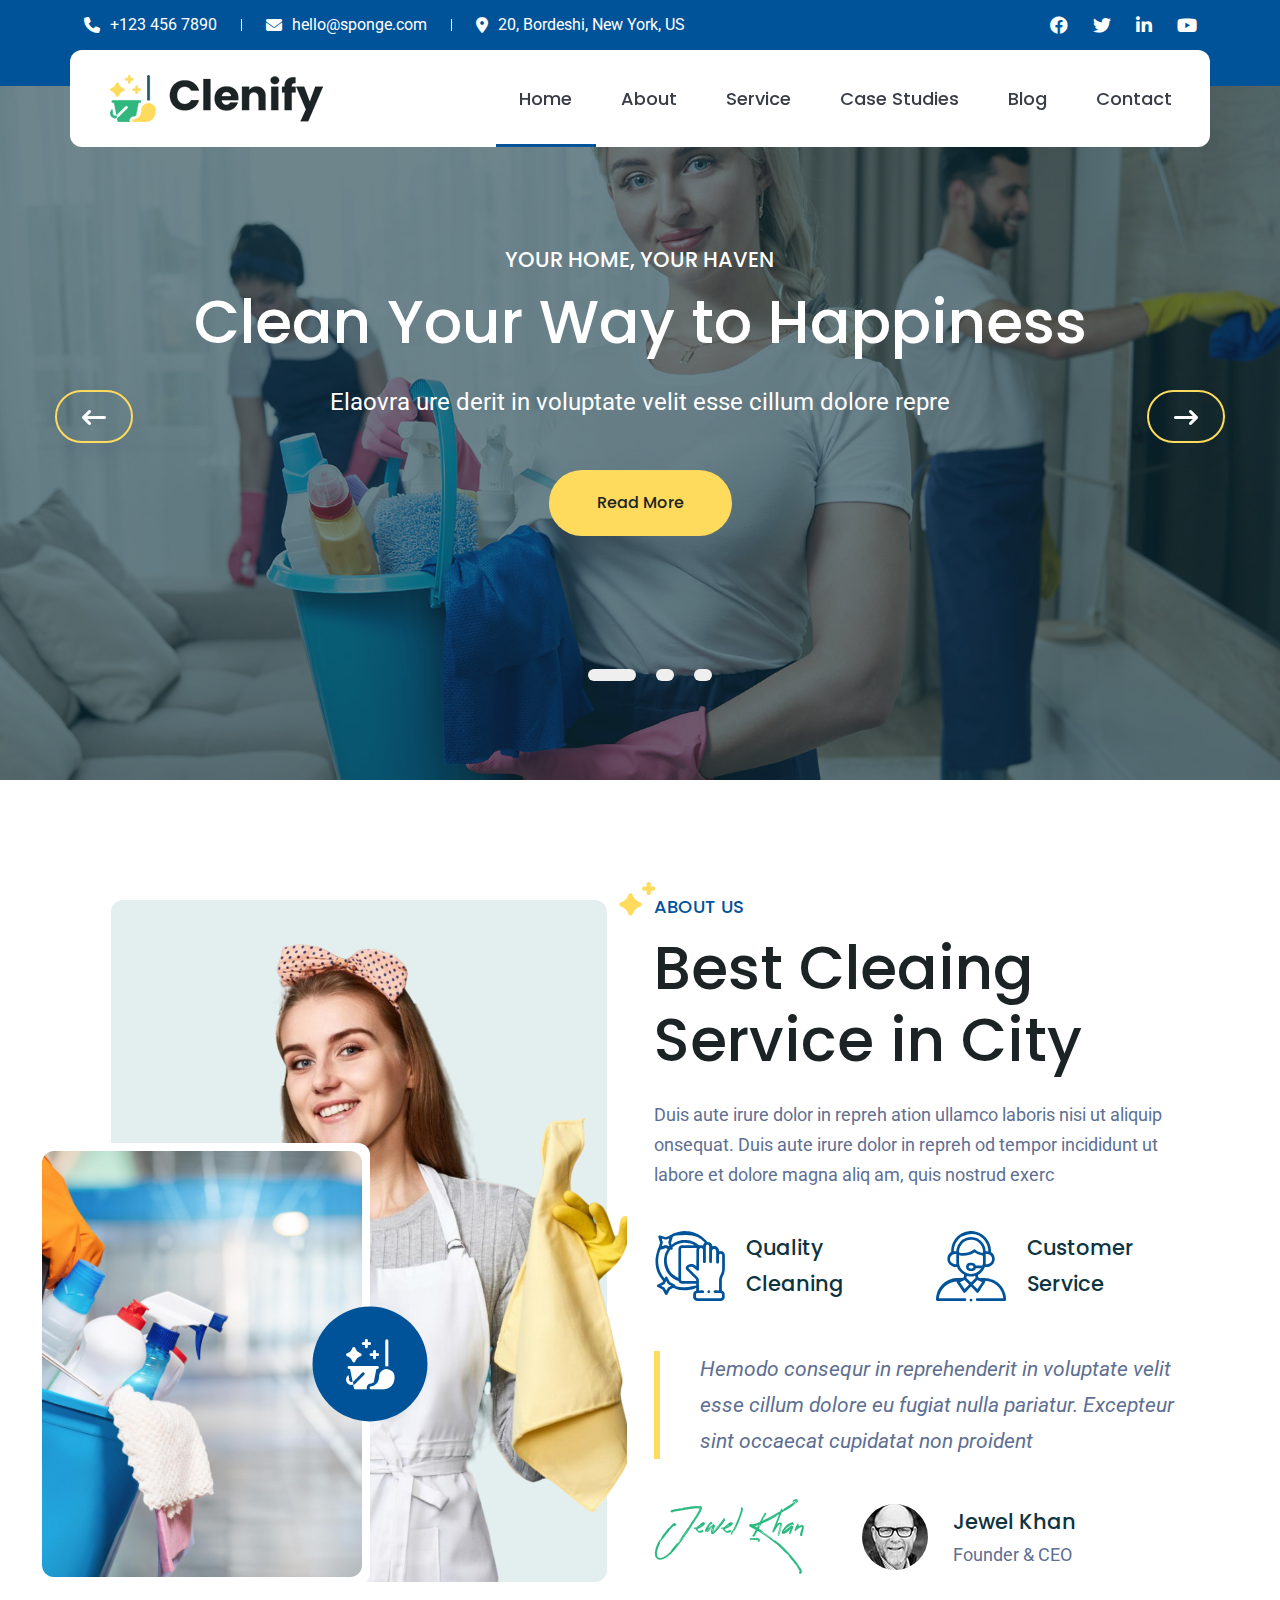
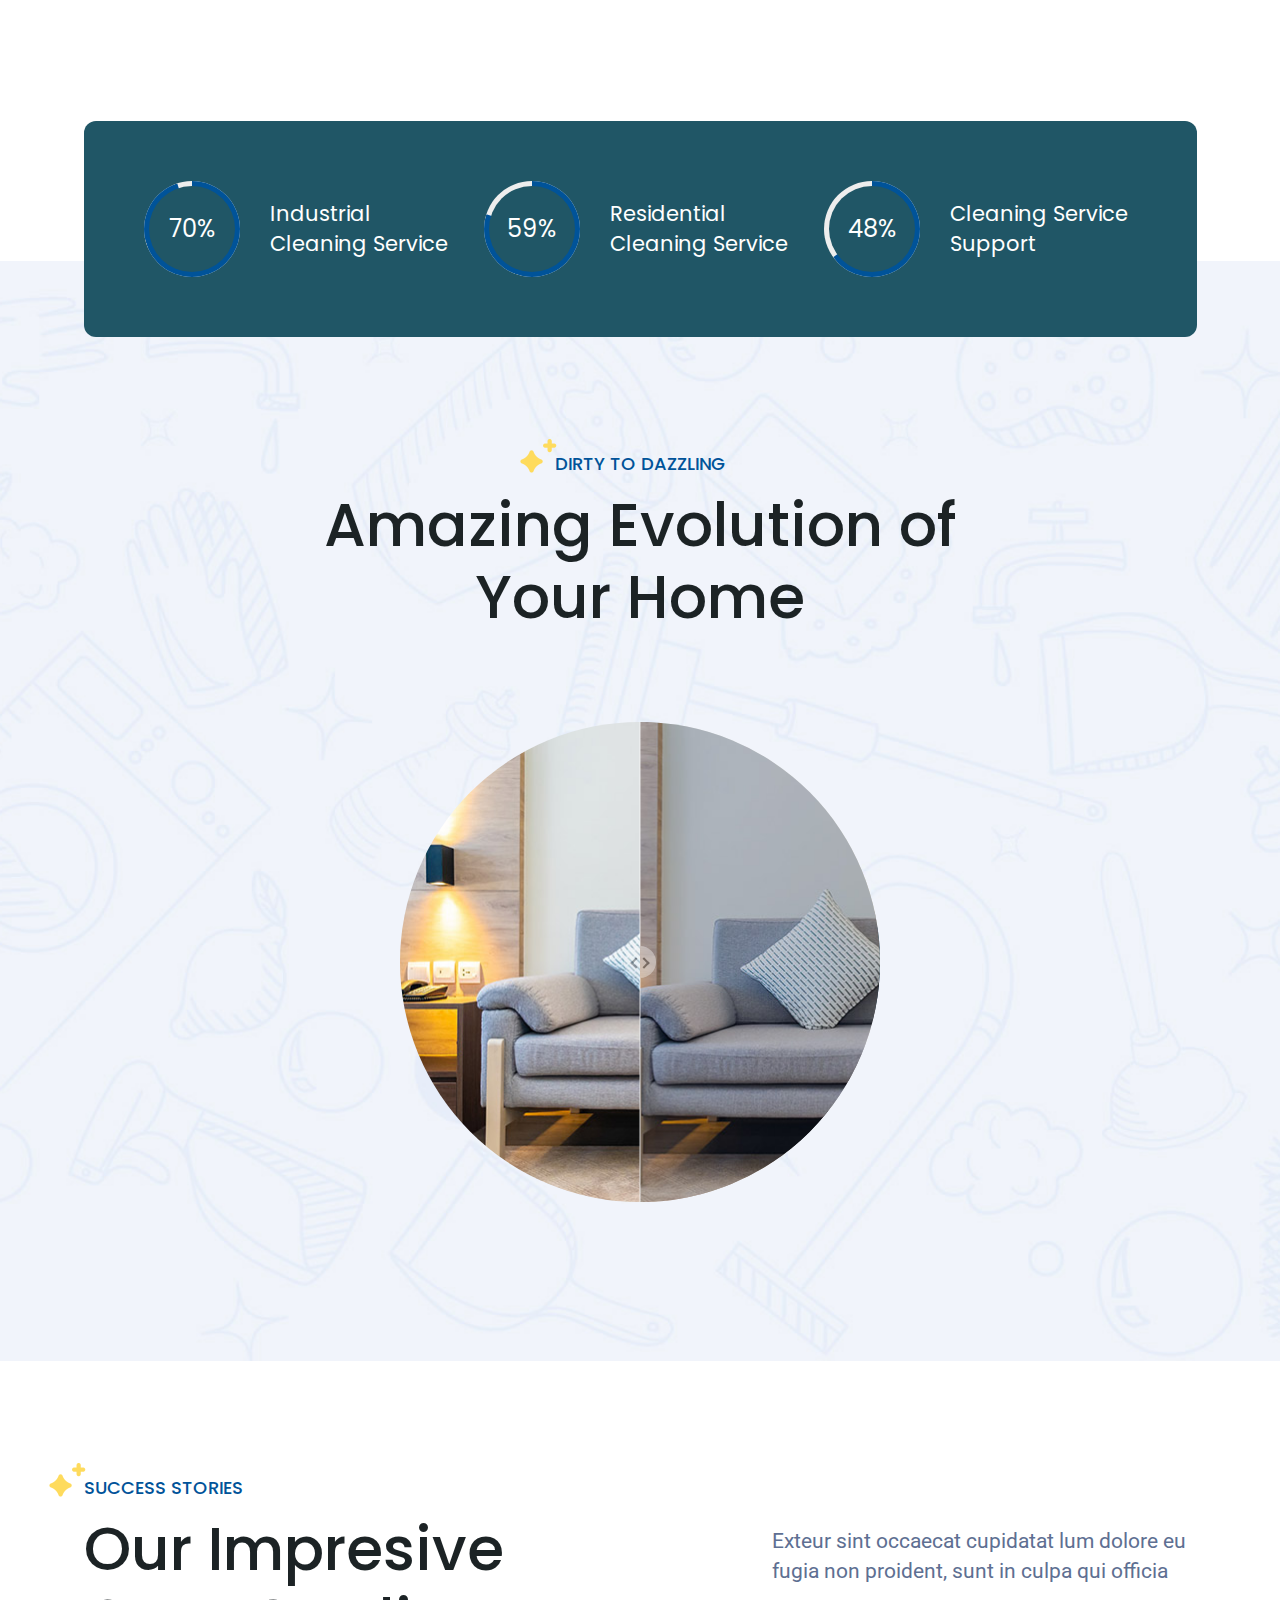
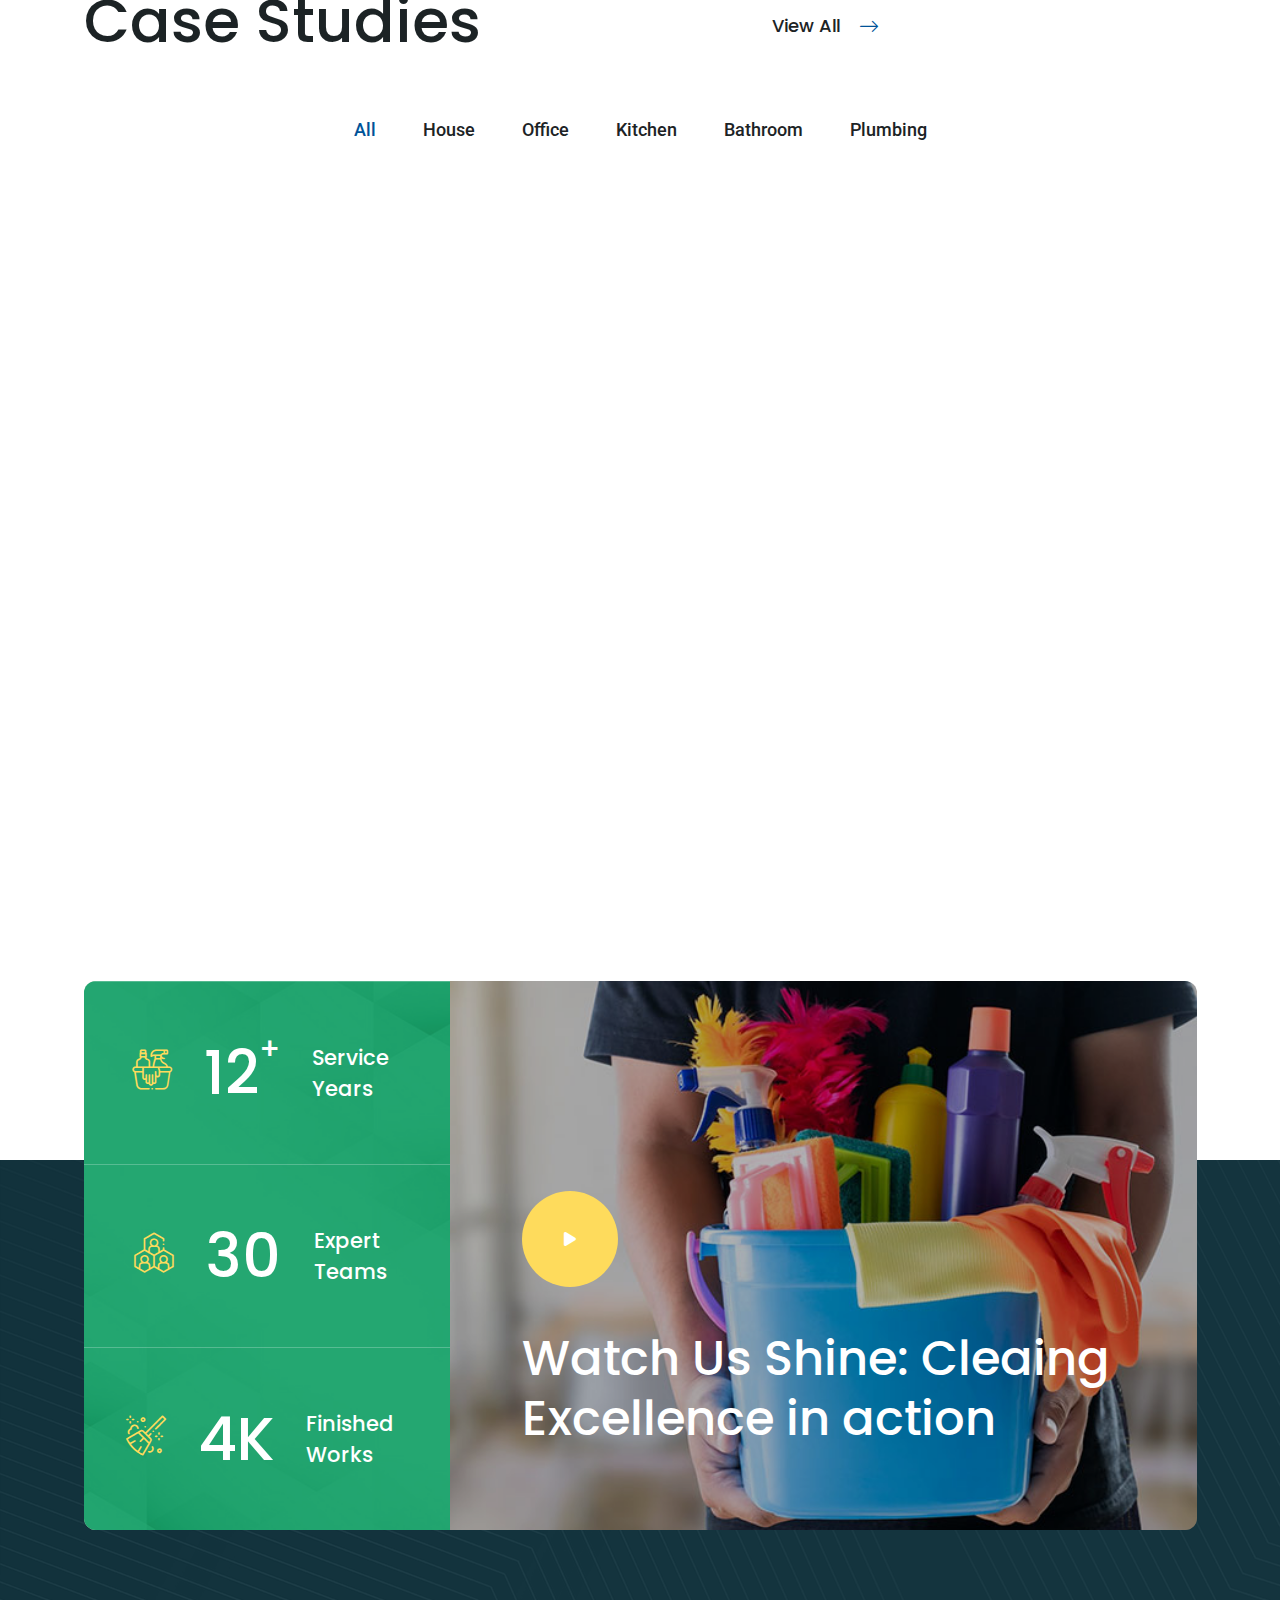
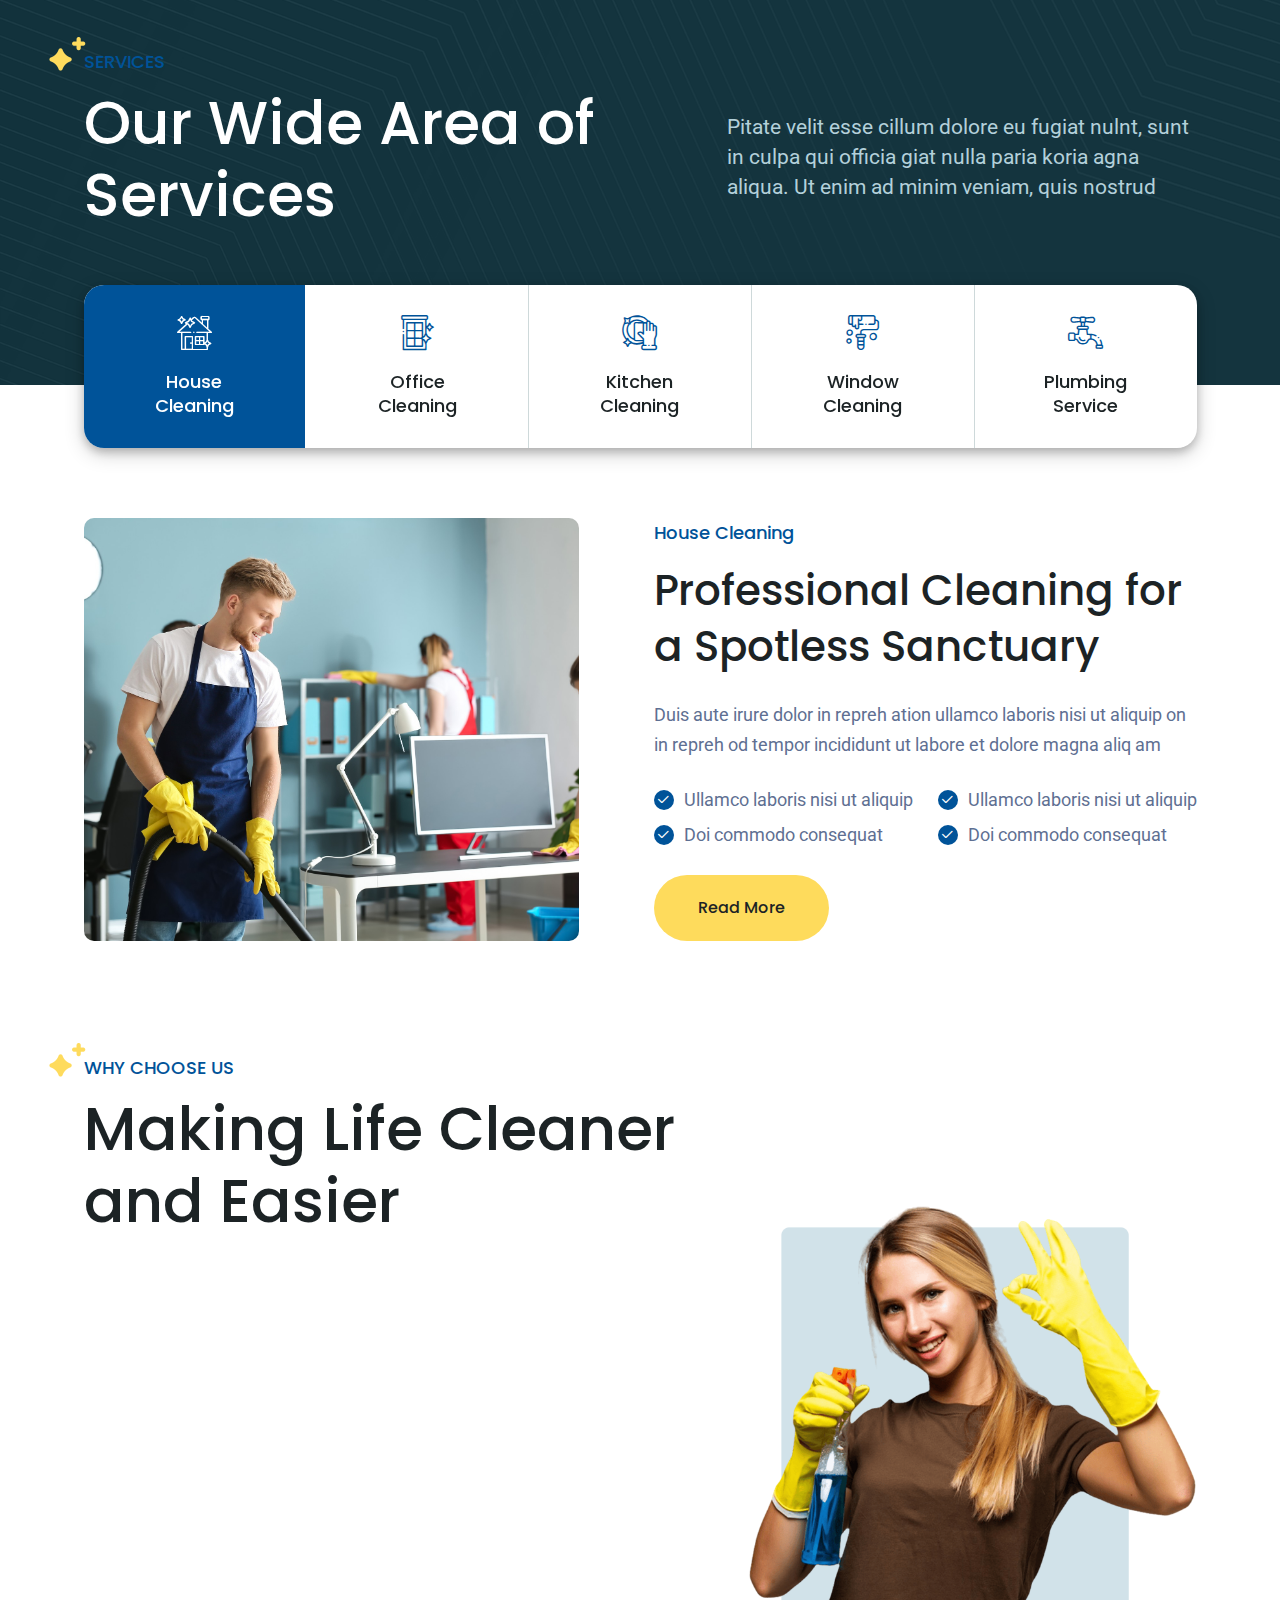
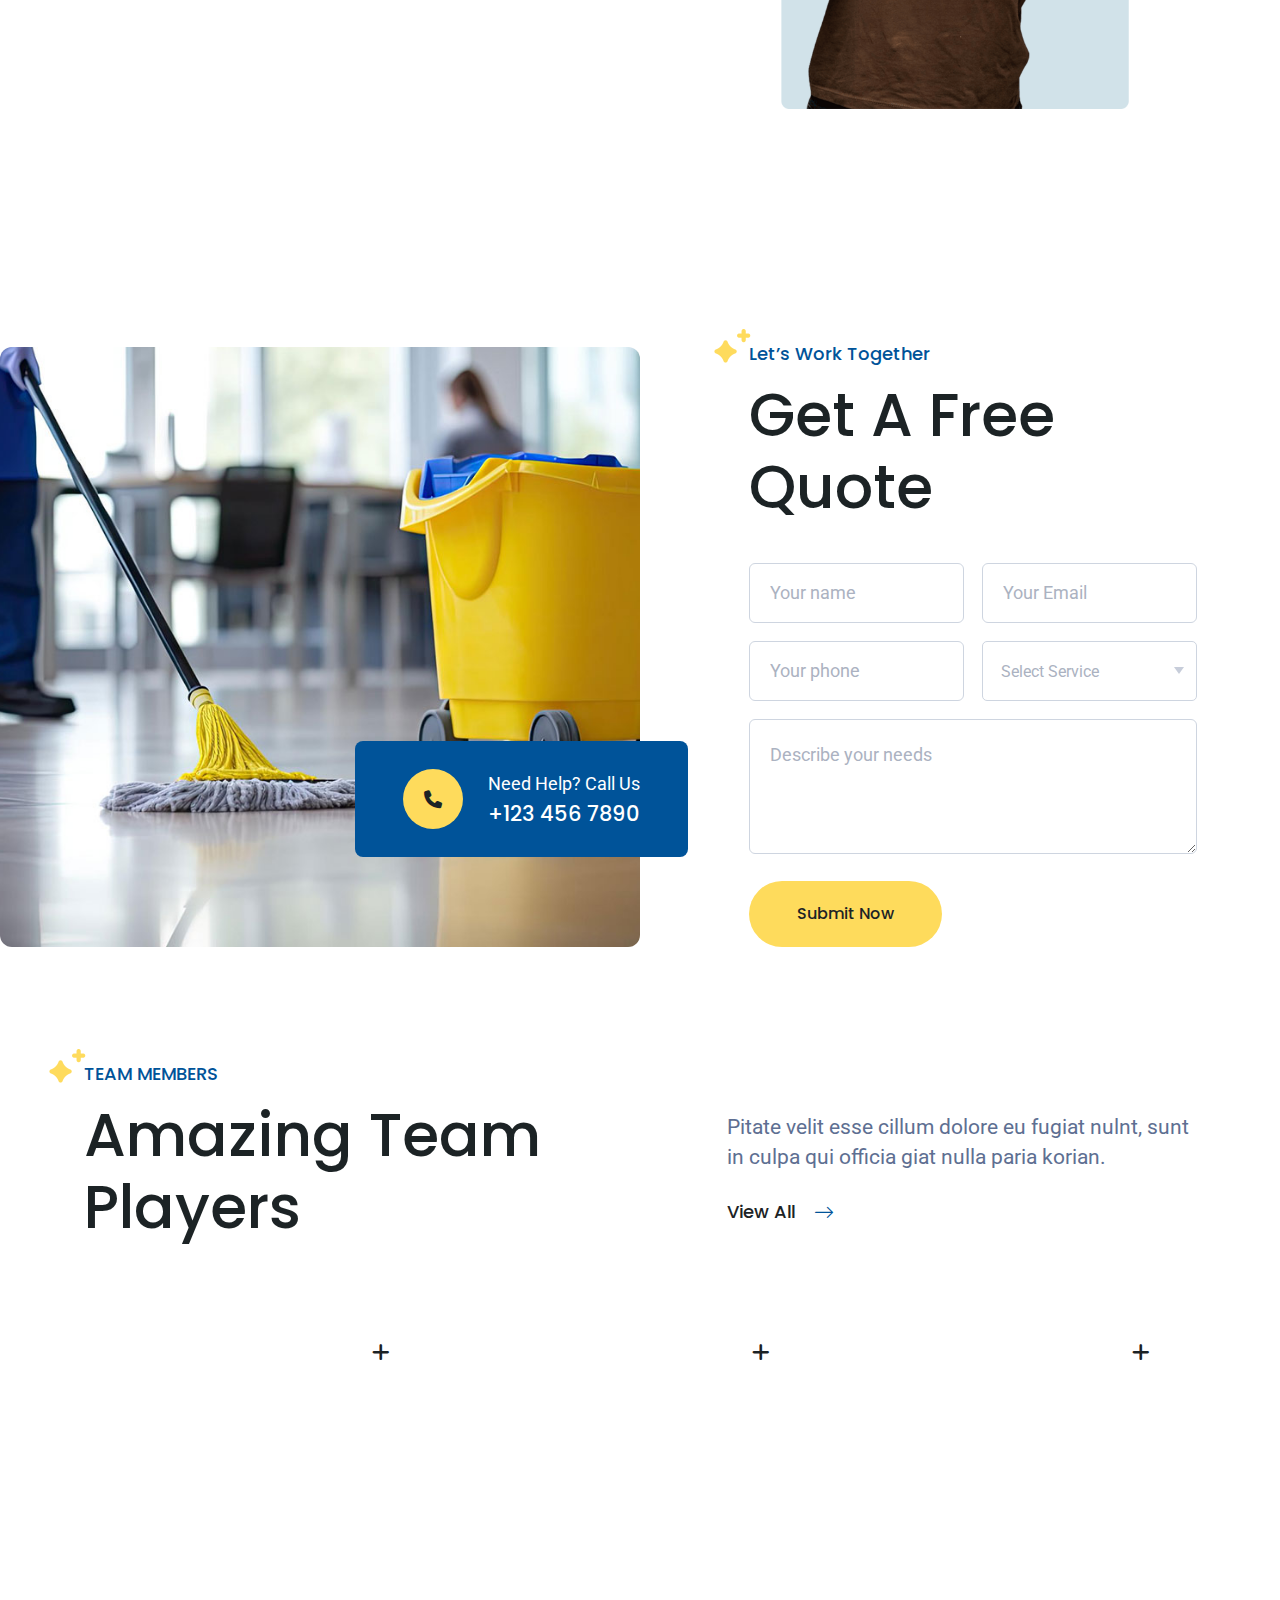
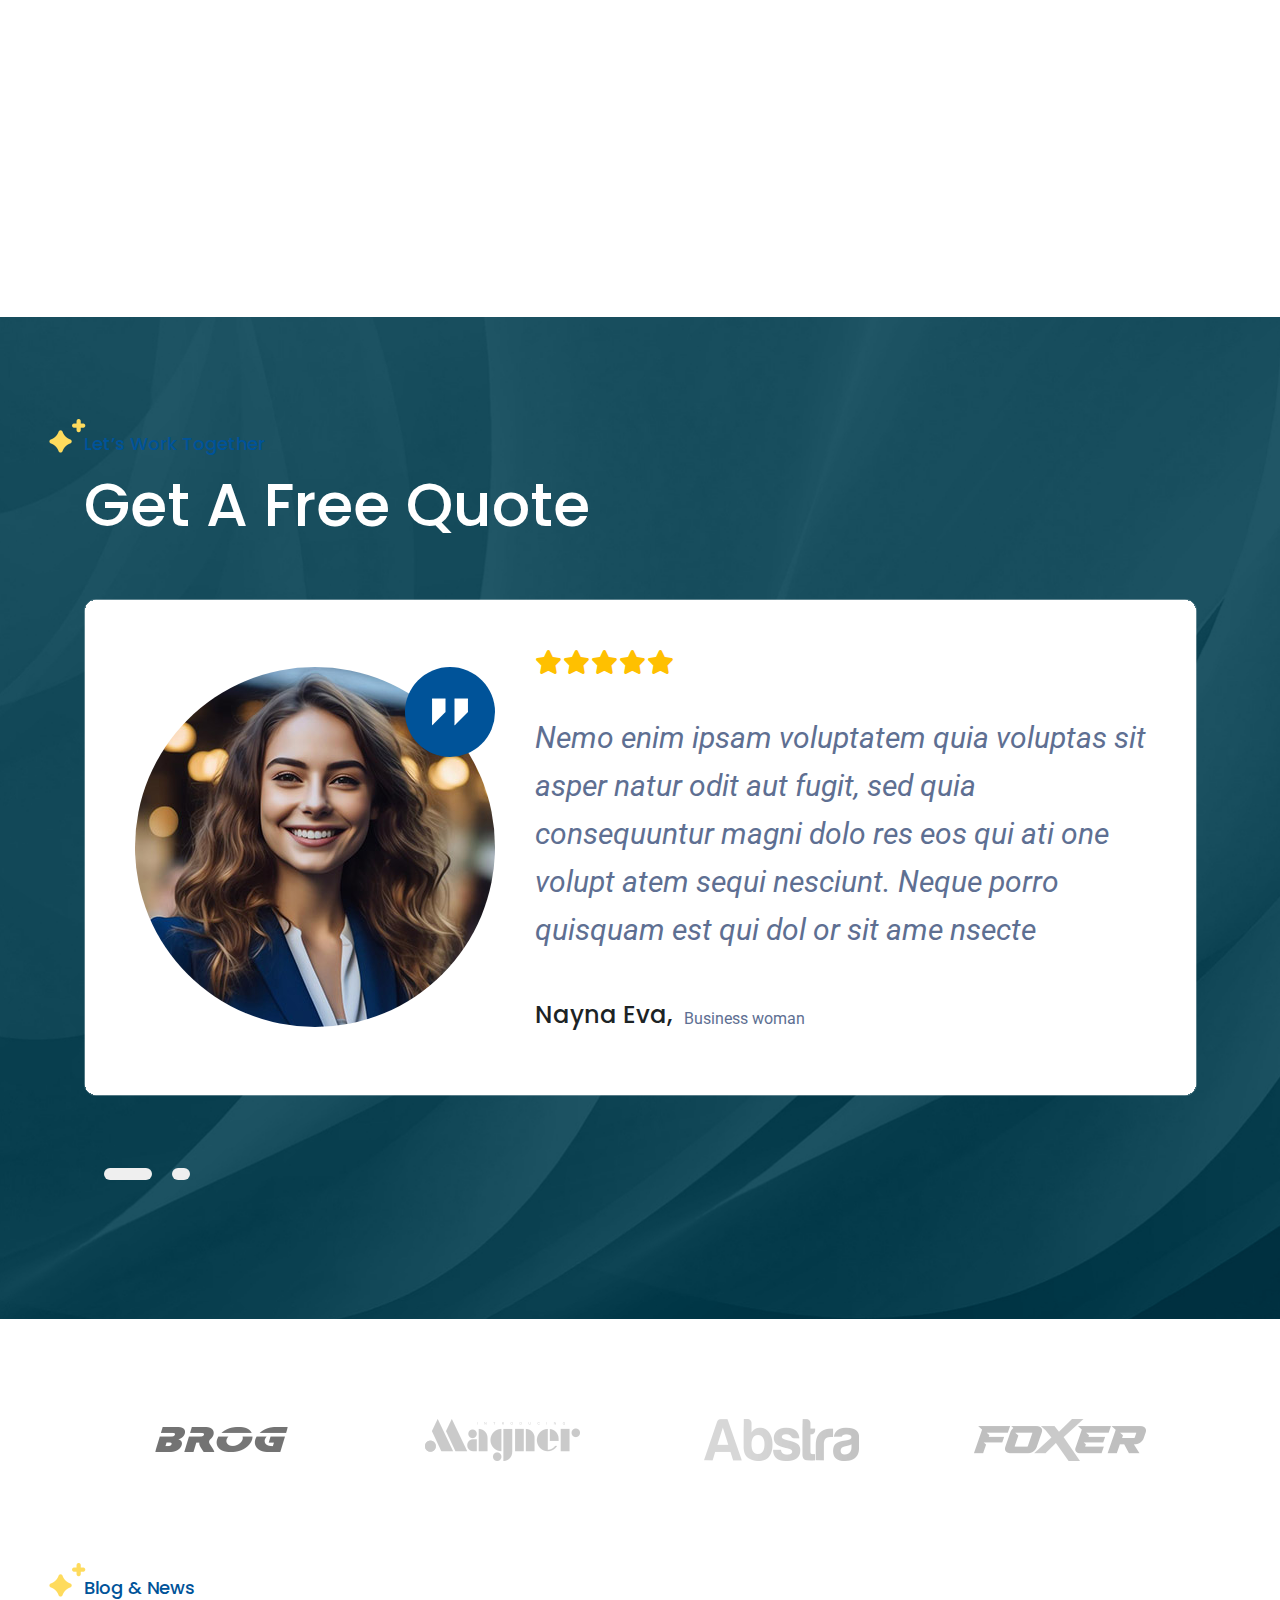
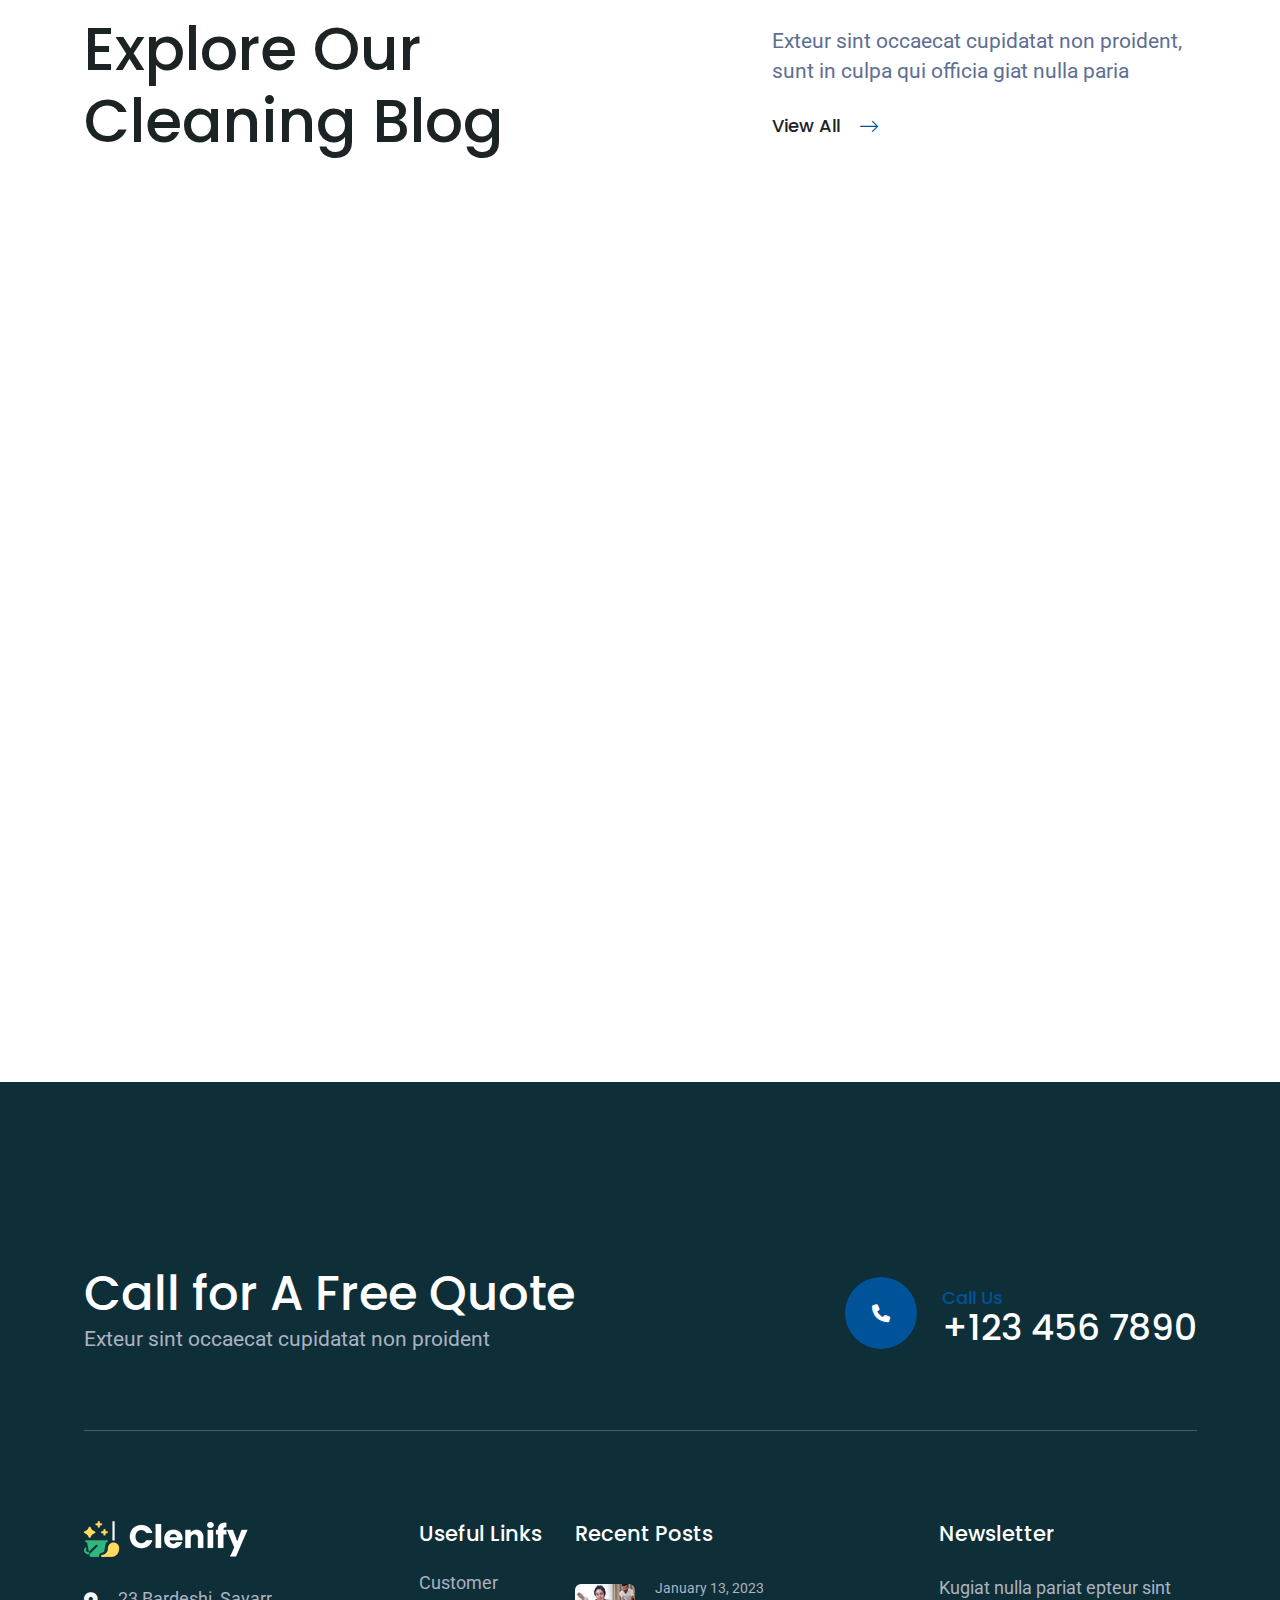
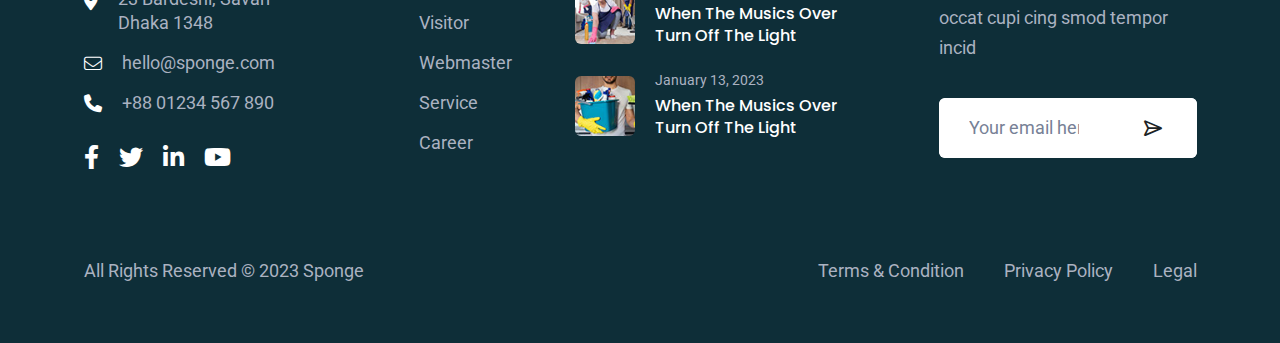
<file: index-3.html>
<!DOCTYPE html>
<html dir="ltr" lang="zxx">


<!-- Mirrored from boomdevstheme.com/tf/html/clenify/index-2.html by HTTrack Website Copier/3.x [XR&CO'2014], Tue, 29 Apr 2025 13:51:46 GMT -->
<head>
    <meta name="viewport" content="width=device-width,initial-scale=1.0" />
    <meta charset="utf-8" />
    <meta name="description" content="Clenify - Cleaning Service HTML5 Template" />
    <meta name="keywords"
          content="	cleaner, cleaning, cleaning business, cleaning service, house cleaning, maid service, office cleaning, washing" />
    <meta name="author" content="BoomDevs" />

    <title>Clenify - Cleaning Service HTML5 Template</title>

    <link rel="icon" type="image/png" href="images/logo/favicon.png" />

    <link rel="apple-touch-icon" href="images/logo/apple-touch-icon.png" />
    <link rel="apple-touch-icon" sizes="57x57" href="images/logo/apple-touch-icon-57x57.png" />
    <link rel="apple-touch-icon" sizes="72x72" href="images/logo/apple-touch-icon-72x72.png" />
    <link rel="apple-touch-icon" sizes="76x76" href="images/logo/apple-touch-icon-76x76.png" />
    <link rel="apple-touch-icon" sizes="114x114" href="images/logo/apple-touch-icon-114x114.png" />
    <link rel="apple-touch-icon" sizes="120x120" href="images/logo/apple-touch-icon-120x120.png" />
    <link rel="apple-touch-icon" sizes="144x144" href="images/logo/apple-touch-icon-144x144.png" />
    <link rel="apple-touch-icon" sizes="152x152" href="images/logo/apple-touch-icon-152x152.png" />
    <link rel="apple-touch-icon" sizes="180x180" href="images/logo/apple-touch-icon-180x180.png" />

    <link rel="preconnect" href="https://fonts.googleapis.com/">
    <link rel="preconnect" href="https://fonts.gstatic.com/" crossorigin>
    <link href="https://fonts.googleapis.com/css2?family=Barlow:wght@400;500;600;700&amp;family=Poppins:wght@400;500;600;700&amp;family=Roboto:wght@400;500;700&amp;display=swap" rel="stylesheet">

    <link rel="stylesheet" href="css/bootstrap.min.css" />
    <link rel="stylesheet" href="css/fontawesome.min.css" />
    <link rel="stylesheet" href="css/magnific-popup.css" />
    <link rel="stylesheet" href="css/slick.css" />
    <link rel="stylesheet" href="css/meanmenu.css" />
    <link rel="stylesheet" href="css/nice-select.css" />
    <link rel="stylesheet" href="css/animate.min.css" />
    <link rel="stylesheet" href="css/circleProgress.css" />
    <link rel="stylesheet" href="css/customFont.css" />
    <link rel="stylesheet" href="css/style.css" />
    <!--[if lt IE 9]>
    <script src="https://oss.maxcdn.com/html5shiv/3.7.2/html5shiv.min.js"></script>
    <script src="https://oss.maxcdn.com/respond/1.4.2/respond.min.js"></script>
    <![endif]-->
</head>

<body>
<!-- Preloader Start !-->
<div id="preloader">
        <div id="preloader-status">
            <img src="images/logo/preloader.gif" alt="preloader">
        </div>
    </div>
<!-- Preloader End !-->
<!-- Header Start !-->
<header class="header-area style-2 has-header-top">
    <!-- Header Top Start -->
    <div class="header-top">
        <div class="container">
            <div class="row">
                <div class="col-12 d-flex align-items-center justify-content-between">
                    <div class="header-top-info">
                        <div class="header-contact-info">
                            <span><a href="tel:+1234567890" class="contact-info-item"><i class="fa-solid fa-phone"></i>+123 456 7890</a></span>
                            <span><a href="mailto:hello@sponge.com"><i class="fa-solid fa-envelope"></i>hello@sponge.com</a> </span>
                            <span><span class="contact-info-item"><i class="fa-solid fa-location-dot"></i>20, Bordeshi, New York, US</span></span>
                        </div>
                    </div>
                    <div class="header-top-info">
                        <div class="social-profile">
                            <a href="#"><i class="fa-brands fa-facebook"></i></a>
                            <a href="#"><i class="fa-brands fa-twitter"></i></a>
                            <a href="#"><i class="fa-brands fa-linkedin-in"></i></a>
                            <a href="#"><i class="fa-brands fa-youtube"></i></a>
                        </div>
                    </div>
                </div>
            </div>
        </div>
    </div>
    <!-- Header Top End -->
    <div class="row">
        <div class="col-12">
            <div class="header-menu-wrapper sticky-header">
                <div class="container inner-wrapper">
                    <div class="logo-wrapper">
                        <div class="logo">
                            <a href="index-2.html" class="standard-logo">
                                <img src="images/logo/logo.png" alt="logo" />
                            </a>
                            <a href="index-2.html" class="sticky-logo">
                                <img src="images/logo/logo.png" alt="logo" />
                            </a>
                        </div>
                    </div>
                    <div class="header-wrapper">
                        <!-- Header Nav Menu Start -->
                        <div class="header-menu-area">
                            <div class="container pl-0">
                                <div class="row">
                                    <div class="col-12">
                                        <div class="main-menu-wrapper">
                                            <div class="menu d-inline-block">
                                                <nav id="main-menu" class="main-menu">
                                                    <ul>
                                                        <li class="dropdown active">
                                                            <a href="index-2.html">Home</a>
                                                            <ul>
                                                                <li><a href="index-2.html">Home Page 1</a></li>
                                                                <li><a href="index-3.html">Home Page 2</a></li>
                                                            </ul>
                                                        </li>
                                                        <li><a href="about.html">About</a></li>
                                                        <li class="dropdown">
                                                            <a href="service.html">Service</a>
                                                            <ul class="submenu">
                                                                <li><a href="service.html">Service Page</a></li>
                                                                <li><a href="service-details.html">Service Details Page</a></li>
                                                                <li><a href="team-member.html">Team Member Page</a></li>
                                                            </ul>
                                                        </li>
                                                        <li class="dropdown">
                                                            <a href="project.html">Case Studies</a>
                                                            <ul class="submenu">
                                                                <li><a href="project.html">Case Studies</a></li>
                                                                <li><a href="project-details.html">Case Studies Details</a></li>
                                                            </ul>
                                                        </li>
                                                        <li class="dropdown">
                                                            <a href="blog.html">Blog</a>
                                                            <ul class="submenu">
                                                                <li><a href="blog.html">Blog Page</a></li>
                                                                <li><a href="blog-grid.html">Blog Grid Page</a></li>
                                                                <li><a href="blog-details.html">Blog Details Page</a></li>
                                                            </ul>
                                                        </li>
                                                        <li><a href="contact.html">Contact</a></li>
                                                    </ul>
                                                </nav>
                                            </div>
                                            <!-- Header Button Start !-->
                                            <!-- Header Search Button Start !-->
                                            <div class="header-btn">
                                                <a href="#" class="search-btn">
                                                    <i class="fa-solid fa-magnifying-glass"></i>
                                                </a>
                                                <a href="index-2.html" class="theme-btn simple-btn">Get A Quote</a>
                                            </div>
                                            <!-- Header Search Button End !-->
                                            <!-- Mobile Menu Toggle Button Start !-->
                                            <div class="mobile-menu-bar d-lg-none text-end">
                                                <a href="#" class="mobile-menu-toggle-btn"><i class="fal fa-bars"></i></a>
                                            </div>
                                            <!-- Mobile Menu Toggle Button End !-->
                                        </div>
                                    </div>
                                </div>
                            </div>
                        </div>
                        <!-- Header Nav Menu End -->
                    </div>
                </div>
            </div>
        </div>
    </div>
</header>
<!-- Header End !-->
<!-- Menu Sidebar Section Start -->
<div class="menu-sidebar-area">
    <div class="menu-sidebar-wrapper">
        <div class="menu-sidebar-close">
            <button class="menu-sidebar-close-btn" id="menu_sidebar_close_btn">
                <i class="fal fa-times"></i>
            </button>
        </div>
        <div class="menu-sidebar-content">
            <div class="menu-sidebar-logo">
                <a href="index-2.html">
                    <img src="images/logo/logo-2.png" alt="logo" />
                </a>
            </div>
            <div class="mobile-nav-menu"></div>
            <div class="menu-sidebar-content">
                <div class="menu-sidebar-single-widget">
                    <h5 class="menu-sidebar-title">Contact Info</h5>
                    <div class="header-contact-info">
                        <span><i class="fa-solid fa-location-dot"></i>20, Bordeshi, New York, US</span>
                        <span><a href="mailto:hello@transico.com"><i
                                class="fa-solid fa-envelope"></i>hello@transico.com</a> </span>
                        <span><a href="tel:+123-456-7890"><i class="fa-solid fa-phone"></i>+123-456-7890</a></span>
                    </div>
                    <div class="social-profile">
                        <a href="#"><i class="fa-brands fa-facebook-f"></i></a>
                        <a href="#"><i class="fa-brands fa-twitter"></i></a>
                        <a href="#"><i class="fa-brands fa-linkedin-in"></i></a>
                        <a href="#"><i class="fa-brands fa-youtube"></i></a>
                    </div>
                </div>
            </div>
        </div>
    </div>
</div>
<!-- Menu Sidebar Section Start -->
<div class="body-overlay"></div>

<!-- Slider Section Start !-->
<div class="slider-area style-3">
    <div class="slider-wrapper-two">
        <!-- single slider start -->
        <div class="single-slider-wrapper">
            <div class="single-slider" style="background-image: url('images/slider/slider-2-1.jpg')">
                <div class="slider-overlay"></div>
                <div class="container h-100 align-self-center">
                    <div class="row h-100">
                        <div class="col-12 align-self-center order-2 order-md-1">
                            <div class="slider-content-wrapper">
                                <div class="slider-content">
                                    <span class="slider-short-title">YOUR HOME, YOUR HAVEN</span>
                                    <h1 class="slider-title">Clean Your Way to Happiness</h1>
                                    <p class="slider-short-desc">Elaovra ure derit in voluptate velit esse cillum dolore repre</p>
                                    <div class="slider-btn-wrapper">
                                        <a href="about.html" class="theme-btn">Read More</a>
                                    </div>
                                </div>
                            </div>
                        </div>
                    </div>
                </div>
            </div>
        </div>
        <!-- single slider end -->
        <!-- single slider start -->
        <div class="single-slider-wrapper">
            <div class="single-slider" style="background-image: url('images/slider/slider-2-2.jpg')">
                <div class="slider-overlay"></div>
                <div class="container h-100 align-self-center">
                    <div class="row h-100">
                        <div class="col-12 align-self-center order-2 order-md-1">
                            <div class="slider-content-wrapper">
                                <div class="slider-content">
                                    <span class="slider-short-title">YOUR HOME, YOUR HAVEN</span>
                                    <h1 class="slider-title"><span>Clean</span> Your <span>Way</span> to <span>Happiness</span></h1>
                                    <p class="slider-short-desc">Elaovra ure derit in voluptate velit esse cillum dolore repre</p>
                                    <div class="slider-btn-wrapper">
                                        <a href="about.html" class="theme-btn">Read More</a>
                                    </div>
                                </div>
                            </div>
                        </div>
                    </div>
                </div>
            </div>
        </div>
        <!-- single slider end -->
        <!-- single slider start -->
        <div class="single-slider-wrapper">
            <div class="single-slider" style="background-image: url('images/slider/slider-2-3.jpg')">
                <div class="slider-overlay"></div>
                <div class="container h-100 align-self-center">
                    <div class="row h-100">
                        <div class="col-12 align-self-center order-2 order-md-1">
                            <div class="slider-content-wrapper">
                                <div class="slider-content">
                                    <span class="slider-short-title">YOUR HOME, YOUR HAVEN</span>
                                    <h1 class="slider-title"><span>Clean</span> Your <span>Way</span> to <span>Happiness</span></h1>
                                    <p class="slider-short-desc">Elaovra ure derit in voluptate velit esse cillum dolore repre</p>
                                    <div class="slider-btn-wrapper">
                                        <a href="about.html" class="theme-btn">Read More</a>
                                    </div>
                                </div>
                            </div>
                        </div>
                    </div>
                </div>
            </div>
        </div>
        <!-- single slider end -->
    </div>
</div>
<!-- Slider Section End !-->
<!-- About Us Area Start !-->
<div class="about-us-area style-2 overflow-hidden">
    <img class="shape one" src="images/shape/star.png" alt="shape">
    <img class="shape two" src="images/shape/gloves.png" alt="shape">
    <img class="shape three" src="images/shape/spray.png" alt="shape">
    <div class="container">
        <div class="row">
            <div class="col-xxl-6 col-xl-6">
                <div class="about-image-card style-two">
                    <div class="main-img-wrapper">
                        <div class="main-img-inner">
                            <div class="image">
                                <img class="tilt-animate" src="images/about/about-two-main.png" alt="about card img" />
                            </div>
                            <div class="video-popup-card">
                                <div class="video-popup-image">
                                    <img src="images/about/about-two-main-thumb.jpg" alt="popup image">
                                </div>
                                <div class="video-popup-btn">
                                    <a class="">
                                        <i class="icon-clenify" aria-hidden="true"></i>
                                    </a>
                                </div>
                            </div>
                        </div>
                    </div>
                </div>
            </div>
            <div class="col-xxl-6 col-xl-6">
                <div class="about-info-card style-two ">
                    <div class="about-info-content">
                        <div class="section-title">
                            <div class="sec-content">
                                <span class="short-title">
                                    ABOUT US
                                    <img class="shape" src="images/icon/section-title.png" alt="section-title">
                                </span>
                                <h2 class="title">Best Cleaing Service in City</h2>
                            </div>
                        </div>
                        <div class="text">
                            <p>Duis aute irure dolor in repreh ation ullamco laboris nisi ut aliquip onsequat. Duis aute irure dolor in repreh od tempor incididunt ut labore et dolore magna aliq am, quis nostrud exerc</p>
                        </div>
                        <div class="icon-card-wrapper">
                            <div class="icon-card">
                                <div class="icon">
                                    <i class="icon-washing"></i>
                                </div>
                                <div class="content">
                                    <h3 class="title">Quality <br/> Cleaning</h3>
                                </div>
                            </div>
                            <div class="icon-card">
                                <div class="icon">
                                    <i class="icon-customer-care"></i>
                                </div>
                                <div class="content">
                                    <h3 class="title">Customer <br/> Service</h3>
                                </div>
                            </div>
                        </div>
                        <div class="about-user-info-card style-2">
                            <div class="quote-text">
                                <p>Hemodo consequr in reprehenderit in voluptate velit esse cillum dolore eu fugiat
                                    nulla pariatur. Excepteur sint occaecat cupidatat non proident</p>
                            </div>
                            <div class="about-signature">
                                <img src="images/about/signature.png" alt="image">
                            </div>
                            <div class="about-founder">
                                <div class="image">
                                    <img src="images/about/founder.jpg" alt="image">
                                </div>
                                <div class="content-wrapper">
                                    <h4 class="title">Jewel Khan</h4>
                                    <span class="sub-title">Founder & CEO</span>
                                </div>
                            </div>
                        </div>
                    </div>
                </div>
            </div>
        </div>
    </div>
</div>
<!-- About Us Area End !-->
<!-- Progress-area Start -->
<div class="progress-area">
    <div class="container">
        <div class="progress-area-inner">
            <div class="row gy-4 gy-lg-0">
                <div class="col-lg-4">
                    <div class="circle-card">
                        <div class="circle_percent" data-percent="95">
                            <div class="circle_inner">
                                <div class="round_per"></div>
                            </div>
                        </div>
                        <div class="content">
                            <p>Industrial Cleaning <br> Service</p>
                        </div>
                    </div>
                </div>
                <div class="col-lg-4">
                    <div class="circle-card">
                        <div class="circle_percent" data-percent="80">
                            <div class="circle_inner">
                                <div class="round_per"></div>
                            </div>
                        </div>
                        <div class="content">
                            <p>Residential Cleaning <br>Service</p>
                        </div>
                    </div>
                </div>
                <div class="col-lg-4">
                    <div class="circle-card">
                        <div class="circle_percent" data-percent="65">
                            <div class="circle_inner">
                                <div class="round_per"></div>
                            </div>
                        </div>
                        <div class="content">
                            <p>Cleaning Service <br>Support</p>
                        </div>
                    </div>
                </div>
            </div>
        </div>
    </div>
</div>
<!-- Progress-area End -->

<!-- Feature Area Start-->
<div class="feature-area style-3 background-gray" style="background-image: url('images/section-bg/feature-service-bg.jpg')">
    <div class="container">
        <div class="feature-area-wrapper">
            <div class="row justify-content-center">
                <div class="col-12">
                    <div class="section-title text-center justify-content-center">
                        <div class="sec-content">
                            <span class="short-title">
                                DIRTY TO DAZZLING
                                <img class="shape style-2" src="images/icon/section-title.png" alt="section-title">
                            </span>
                            <h2 class="title">Amazing Evolution of <br/> Your Home</h2>
                        </div>
                    </div>
                </div>
            </div>
            <div class="row gy-md-5 gy-lg-0">
                <div class="col-lg-3 col-lg-3 d-sm-flex d-lg-block gap-4">
                    <!-- single info-card start -->
                    <div class="info-card style-3 wow animate__animated animate__fadeInTopLeft " data-wow-delay=".2s">
                        <div class="info-card-inner">
                            <div class="content-wrapper">
                                <div class="title-wrapper">
                                    <div class="icon">
                                        <i class="icon-broom-1"></i>
                                    </div>
                                    <h3 class="title">Deep Cleaning Magic</h3>
                                </div>
                                <div class="content">
                                    <p class="desc">Kobita amco laboris nisid ut aliquip ex ea com moido consequat.</p>
                                </div>
                            </div>
                        </div>
                    </div>
                    <!-- single info-card End-->
                    <!-- single info-card start -->
                    <div class="info-card style-3 wow animate__animated animate__fadeInBottomLeft " data-wow-delay=".2s">
                        <div class="info-card-inner">
                            <div class="content-wrapper">
                                <div class="title-wrapper">
                                    <div class="icon">
                                        <i class="icon-checklist"></i>
                                    </div>
                                    <h3 class="title">Tailored Solutions</h3>
                                </div>
                                <div class="content">
                                    <p class="desc">Kobita amco laboris nisid ut aliquip ex ea com moido consequat.</p>
                                </div>
                            </div>
                        </div>
                    </div>
                    <!-- single info-card End-->
                </div>
                <div class="col-lg-6 align-self-center mb-60 mb-md-0">
                    <div class="after-before-image">
                        <div class="after-before-image-inner">
                            <img src="images/service/after-before-image.jpg" alt="Image">
                            <img src="images/service/after-before-image-dark.jpg" alt="Image">
                        </div>
                    </div>
                </div>
                <div class="col-lg-3 col-lg-3 d-sm-flex d-lg-block gap-4">
                    <!-- single info-card start -->
                    <div class="info-card style-3 wow animate__animated animate__fadeInTopRight " data-wow-delay=".2s">
                        <div class="info-card-inner">
                            <div class="content-wrapper">
                                <div class="title-wrapper">
                                    <div class="icon">
                                        <i class="icon-bubbles"></i>
                                    </div>
                                    <h3 class="title">Sustainable Cleanliness</h3>
                                </div>
                                <div class="content">
                                    <p class="desc">Kobita amco laboris nisid ut aliquip ex ea com moido consequat.</p>
                                </div>
                            </div>
                        </div>
                    </div>
                    <!-- single info-card End-->
                    <!-- single info-card start -->
                    <div class="info-card style-3 wow animate__animated animate__fadeInBottomRight " data-wow-delay=".2s">
                        <div class="info-card-inner">
                            <div class="content-wrapper">
                                <div class="title-wrapper">
                                    <div class="icon">
                                        <i class="icon-gloves"></i>
                                    </div>
                                    <h3 class="title">Quick and Efficient</h3>
                                </div>
                                <div class="content">
                                    <p class="desc">Kobita amco laboris nisid ut aliquip ex ea com moido consequat.</p>
                                </div>
                            </div>
                        </div>
                    </div>
                    <!-- single info-card End-->
                </div>
            </div>
        </div>
    </div>
</div>
<!-- Feature Area End !-->
<!-- Portfolio Area End !-->
<div class="portfolio-filter-area">
    <img class="shape one" src="images/shape/bubbles.png" alt="shape">
    <img class="shape two" src="images/shape/brush.png" alt="shape">
    <img class="shape three" src="images/shape/hand.png" alt="shape">
    <img class="shape four" src="images/shape/star.png" alt="shape">
    <div class="container">
        <div class="row">
            <div class="col-12">
                <div class="section-title two-column">
                    <div class="sec-content">
                        <span class="short-title">
                            SUCCESS STORIES
                            <img class="shape" src="images/icon/section-title.png" alt="section-title">
                        </span>
                        <h2 class="title">Our Impresive <br>  Case Studies</h2>
                    </div>
                    <div class="sec-desc">
                        <p>Exteur sint occaecat cupidatat lum dolore eu fugia non proident, sunt in culpa qui officia </p>
                        <a href="#" class="simple-btn">View All <i class="fa-light fa-arrow-right-long"></i></a>
                    </div>
                </div>
            </div>
            <div class="col-lg-12">
                <ul class="portfolio-filter">
                    <li class="active" data-filter="*">All</li>
                    <li data-filter=".house">House</li>
                    <li data-filter=".office">Office</li>
                    <li data-filter=".kitchen">Kitchen</li>
                    <li data-filter=".bathroom">Bathroom</li>
                    <li data-filter=".plumbing">Plumbing</li>
                </ul>
            </div>
        </div>
        <div class="isotope-grid">
            <div class="row">
                <div class="col-xl-4 col-lg-6 col-md-6 col-xs-12 isotop-portfolio-item office wow animate__animated animate__fadeInUp" data-wow-delay=".0s">
                    <div class="portfolio-card style-2">
                        <div class="image">
                            <img src="images/project/p-1.jpg" alt="portfolio one">
                            <div class="content-wrapper">
                                <div class="content">
                                    <div class="content-inner">
                                        <span class="sub-title">House Cleaning</span>
                                        <h3 class="title">
                                            <a href="project-details.html">Eidunt ut labore et dolore magna aliqua quis</a>
                                        </h3>
                                    </div>
                                </div>
                                <div class="btn-wrapper">
                                    <a href="project-details.html"><i class="fa-regular fa-arrow-right"></i></a>
                                </div>
                            </div>
                        </div>
                    </div>
                </div>
                <div class="col-xl-4 col-lg-6 col-md-6 col-xs-12 isotop-portfolio-item bathroom house plumbing wow animate__animated animate__fadeInUp" data-wow-delay=".2s">
                    <div class="portfolio-card style-2">
                        <div class="image">
                            <img src="images/project/p-2.jpg" alt="portfolio one">
                            <div class="content-wrapper">
                                <div class="content">
                                    <div class="content-inner">
                                        <span class="sub-title">House Cleaning</span>
                                        <h3 class="title">
                                            <a href="project-details.html">Eidunt ut labore et dolore magna aliqua quis</a>
                                        </h3>
                                    </div>
                                </div>
                                <div class="btn-wrapper">
                                    <a href="project-details.html"><i class="fa-regular fa-arrow-right"></i></a>
                                </div>
                            </div>
                        </div>
                    </div>
                </div>
                <div class="col-xl-4 col-lg-6 col-md-6 col-xs-12 isotop-portfolio-item plumbing house wow animate__animated animate__fadeInUp" data-wow-delay=".4s">
                    <div class="portfolio-card style-2">
                        <div class="image">
                            <img src="images/project/p-3.jpg" alt="portfolio one">
                            <div class="content-wrapper">
                                <div class="content">
                                    <div class="content-inner">
                                        <span class="sub-title">House Cleaning</span>
                                        <h3 class="title">
                                            <a href="project-details.html">Eidunt ut labore et dolore magna aliqua quis</a>
                                        </h3>
                                    </div>
                                </div>
                                <div class="btn-wrapper">
                                    <a href="project-details.html"><i class="fa-regular fa-arrow-right"></i></a>
                                </div>
                            </div>
                        </div>
                    </div>
                </div>
                <div class="col-xl-4 col-lg-6 col-md-6 col-xs-12 isotop-portfolio-item office wow animate__animated animate__fadeInUp" data-wow-delay=".0s">
                    <div class="portfolio-card style-2">
                        <div class="image">
                            <img src="images/project/p-4.jpg" alt="portfolio one">
                            <div class="content-wrapper">
                                <div class="content">
                                    <div class="content-inner">
                                        <span class="sub-title">House Cleaning</span>
                                        <h3 class="title">
                                            <a href="project-details.html">Eidunt ut labore et dolore magna aliqua quis</a>
                                        </h3>
                                    </div>
                                </div>
                                <div class="btn-wrapper">
                                    <a href="project-details.html"><i class="fa-regular fa-arrow-right"></i></a>
                                </div>
                            </div>
                        </div>
                    </div>
                </div>
                <div class="col-xl-4 col-lg-6 col-md-6 col-xs-12 isotop-portfolio-item kitchen wow animate__animated animate__fadeInUp" data-wow-delay=".2s">
                    <div class="portfolio-card style-2">
                        <div class="image">
                            <img src="images/project/p-5.jpg" alt="portfolio one">
                            <div class="content-wrapper">
                                <div class="content">
                                    <div class="content-inner">
                                        <span class="sub-title">House Cleaning</span>
                                        <h3 class="title">
                                            <a href="project-details.html">Eidunt ut labore et dolore magna aliqua quis</a>
                                        </h3>
                                    </div>
                                </div>
                                <div class="btn-wrapper">
                                    <a href="project-details.html"><i class="fa-regular fa-arrow-right"></i></a>
                                </div>
                            </div>
                        </div>
                    </div>
                </div>
                <div class="col-xl-4 col-lg-6 col-md-6 col-xs-12 isotop-portfolio-item kitchen wow animate__animated animate__fadeInUp" data-wow-delay=".4s">
                    <div class="portfolio-card style-2">
                        <div class="image">
                            <img src="images/project/p-6.jpg" alt="portfolio one">
                            <div class="content-wrapper">
                                <div class="content">
                                    <div class="content-inner">
                                        <span class="sub-title">House Cleaning</span>
                                        <h3 class="title">
                                            <a href="project-details.html">Eidunt ut labore et dolore magna aliqua quis</a>
                                        </h3>
                                    </div>
                                </div>
                                <div class="btn-wrapper">
                                    <a href="project-details.html"><i class="fa-regular fa-arrow-right"></i></a>
                                </div>
                            </div>
                        </div>
                    </div>
                </div>
            </div>
        </div>
    </div>
</div>
<!-- Portfolio Area Start !-->
<!-- Counter Area Start -->
<div class="counter-up-area style-2" style="background-image: url(images/shape/counter-area-bg.png);">
    <!-- <div class="overlay"></div> -->
    <div class="container">
        <div class="counter-up-area-inner" style="background-image: url('images/video-popup/video-thumb-2.jpg')">
            <div class="row">
                <div class="col-lg-5 col-xl-4 p-0">
                    <div class="counter-item-wrapper" style="background-image: url(images/shape/counter.jpg);">
                        <div class="overlay"></div>
                        <div class="counter-card style-2">
                            <div class="counter-item">
                                <div class="counter-title">
                                    <div class="counter-icon">
                                        <i class="icon-cleaning-products"></i>
                                    </div>
                                    <h1 class="number">
                                        <span class="counter">12</span><sup>+</sup>
                                    </h1>
                                    <p class="title">Service <br> Years</p>
                                </div>
                            </div>
                        </div>
                        <div class="counter-card style-2">
                            <div class="counter-item">
                                <div class="counter-title">
                                    <div class="counter-icon">
                                        <i class="icon-hierarchy"></i>
                                    </div>
                                    <h1 class="number">
                                        <span class="counter">30</span>
                                    </h1>
                                    <p class="title">Expert <br> Teams</p>
                                </div>
                            </div>
                        </div>
                        <div class="counter-card style-2">
                            <div class="counter-item">
                                <div class="counter-title">
                                    <div class="counter-icon">
                                        <i class="icon-cleaning"></i>
                                    </div>
                                    <h1 class="number">
                                        <span class="counter">4</span><span>K</span>
                                    </h1>
                                    <p class="title">Finished <br> Works</p>
                                </div>
                            </div>
                        </div>
                    </div>
                </div>
                <div class="col-lg-7 col-xl-8 p-0">
                <div class="video-popup-card style-2 overlay">
                    <div class="video-popup-btn">
                    <a href="https://www.youtube.com/watch?v=SZEflIVnhH8" class="mfp-iframe video-play">
                        <i class="fa-solid fa-play"></i>
                    </a>
                  </div>
                    <div class="content">
                        <h2 class="title">Watch Us Shine: Cleaing <br> Excellence in action</h2>
                    </div>
                </div>
                </div>
            </div>
        </div>
    </div>
</div>
<!-- Counter Area End -->
<!-- Service Area Start -->
<div class="service-slider-area style-2">
    <div class="container">
        <div class="row">
            <div class="col-12">
                <div class="section-title two-column">
                    <div class="sec-content">
                        <span class="short-title">
                            SERVICES
                            <img class="shape style-2" src="images/icon/section-title.png" alt="section-title">
                        </span>
                        <h2 class="title text-white">Our Wide Area of <br /> Services</h2>
                    </div>
                    <div class="sec-desc">
                        <p class="m-0">Pitate velit esse cillum dolore eu fugiat nulnt, sunt in culpa qui officia giat nulla
                            paria koria agna aliqua. Ut enim ad minim veniam, quis nostrud</p>
                    </div>
                </div>
            </div>
        </div>
        <div class="row">
            <div class="service-tab-wrapper">
                <nav>
                    <ul class="nav-tab" id="nav-tab" role="tablist">
                        <li class="active" id="nav-tab1" data-bs-toggle="tab" data-bs-target="#nav-tab1_item"
                            role="tab" aria-controls="nav-tab1_item" aria-selected="true">
                            <span class="icon">
                                <i class="icon-house"></i>
                            </span>
                            <span class="title">House <br> Cleaning</span>
                        </li>
                        <li class="" id="nav-tab2" data-bs-toggle="tab" data-bs-target="#nav-tab2_item" role="tab"
                            aria-controls="nav-tab2_item" aria-selected="false">
                            <span class="icon">
                                <i class="icon-door"></i>
                            </span>
                            <span class="title">Office <br> Cleaning</span>
                        </li>
                        <li class="" id="nav-tab3" data-bs-toggle="tab" data-bs-target="#nav-tab3_item" role="tab"
                            aria-controls="nav-tab3_item" aria-selected="false">
                            <span class="icon">
                                <i class="icon-washing"></i>
                            </span>
                            <span class="title">Kitchen <br> Cleaning</span>
                        </li>
                        <li class="" id="nav-tab4" data-bs-toggle="tab" data-bs-target="#nav-tab4_item" role="tab"
                            aria-controls="nav-tab4_item" aria-selected="false">
                            <span class="icon">
                                <i class="icon-print-roller"></i>
                            </span>
                            <span class="title">Window <br> Cleaning</span>
                        </li>
                        <li class="" id="nav-tab5" data-bs-toggle="tab" data-bs-target="#nav-tab5_item" role="tab"
                            aria-controls="nav-tab5_item" aria-selected="false">
                            <span class="icon">
                                <i class="icon-water-tap"></i>
                            </span>
                            <span class="title">Plumbing <br> Service</span>
                        </li>
                    </ul>
                </nav>
                <div class="tab-content tab-content-wrapper" id="nav-tabContent">
                    <div class="tab-pane fade show active" id="nav-tab1_item" role="tabpanel"
                        aria-labelledby="nav-tab1" tabindex="0">
                        <div class="service-tab-item">
                            <div class="row gy-3 gy-md-5 gy-lg-0">
                                <div class="col-lg-6">
                                    <div class="about-image-card style-four">
                                        <div class="image">
                                            <img src="images/service/service-1.jpg" alt="service image">
                                        </div>
                                    </div>
                                </div>
                                <div class="col-lg-6">
                                    <div class="about-info-card style-four">
                                        <div class="about-info-content">
                                            <div class="section-title">
                                                <span class="short-title">House Cleaning</span>
                                                <h2 class="title">Professional Cleaning for a Spotless Sanctuary
                                                </h2>
                                            </div>
                                            <div class="text">
                                                <p>Duis aute irure dolor in repreh ation ullamco laboris nisi ut
                                                    aliquip on in repreh od tempor incididunt ut labore et dolore
                                                    magna aliq am</p>
                                            </div>
                                            <div class="list-item-wrapper">
                                                <ul>
                                                    <li>Ullamco laboris nisi ut aliquip</li>
                                                    <li>Doi commodo consequat</li>
                                                </ul>
                                                <ul>
                                                    <li>Ullamco laboris nisi ut aliquip</li>
                                                    <li>Doi commodo consequat</li>
                                                </ul>
                                            </div>
                                            <div class="btn-wrapper">
                                                <a href="about.html" class="theme-btn">Read More</a>
                                            </div>
                                        </div>
                                    </div>
                                </div>
                            </div>
                        </div>
                    </div>
                    <div class="tab-pane fade" id="nav-tab2_item" role="tabpanel" aria-labelledby="nav-tab2"
                        tabindex="0">
                        <div class="service-tab-item">
                            <div class="row gy-5 gy-lg-0">
                                <div class="col-lg-6">
                                    <div class="about-image-card style-four">
                                        <div class="image">
                                            <img src="images/service/service-2.jpg" alt="service image">
                                        </div>
                                    </div>
                                </div>
                                <div class="col-lg-6">
                                    <div class="about-info-card style-four">
                                        <div class="about-info-content">
                                            <div class="section-title">
                                                <span class="short-title">Office Cleaning</span>
                                                <h2 class="title">Professional Cleaning for a Spotless Sanctuary
                                                </h2>
                                            </div>
                                            <div class="text">
                                                <p>Duis aute irure dolor in repreh ation ullamco laboris nisi ut
                                                    aliquip on in repreh od tempor incididunt ut labore et dolore
                                                    magna aliq am</p>
                                            </div>
                                            <div class="list-item-wrapper">
                                                <ul>
                                                    <li>Ullamco laboris nisi ut aliquip</li>
                                                    <li>Doi commodo consequat</li>
                                                </ul>
                                                <ul>
                                                    <li>Ullamco laboris nisi ut aliquip</li>
                                                    <li>Doi commodo consequat</li>
                                                </ul>
                                            </div>
                                            <div class="btn-wrapper">
                                                <a href="about.html" class="theme-btn">Read More</a>
                                            </div>
                                        </div>
                                    </div>
                                </div>
                            </div>
                        </div>
                    </div>
                    <div class="tab-pane fade" id="nav-tab3_item" role="tabpanel" aria-labelledby="nav-tab3"
                        tabindex="0">
                        <div class="service-tab-item">
                            <div class="row gy-5 gy-lg-0">
                                <div class="col-lg-6">
                                    <div class="about-image-card style-four">
                                        <div class="image">
                                            <img src="images/service/service-3.jpg" alt="service image">
                                        </div>
                                    </div>
                                </div>
                                <div class="col-lg-6">
                                    <div class="about-info-card style-four">
                                        <div class="about-info-content">
                                            <div class="section-title">
                                                <span class="short-title">Kitchen Cleaning</span>
                                                <h2 class="title">Professional Cleaning for a Spotless Sanctuary
                                                </h2>
                                            </div>
                                            <div class="text">
                                                <p>Duis aute irure dolor in repreh ation ullamco laboris nisi ut
                                                    aliquip on in repreh od tempor incididunt ut labore et dolore
                                                    magna aliq am</p>
                                            </div>
                                            <div class="list-item-wrapper">
                                                <ul>
                                                    <li>Ullamco laboris nisi ut aliquip</li>
                                                    <li>Doi commodo consequat</li>
                                                </ul>
                                                <ul>
                                                    <li>Ullamco laboris nisi ut aliquip</li>
                                                    <li>Doi commodo consequat</li>
                                                </ul>
                                            </div>
                                            <div class="btn-wrapper">
                                                <a href="about.html" class="theme-btn">Read More</a>
                                            </div>
                                        </div>
                                    </div>
                                </div>
                            </div>
                        </div>
                    </div>
                    <div class="tab-pane fade" id="nav-tab4_item" role="tabpanel" aria-labelledby="nav-tab4"
                        tabindex="0">
                        <div class="service-tab-item">
                            <div class="row gy-5 gy-lg-0">
                                <div class="col-lg-6">
                                    <div class="about-image-card style-four">
                                        <div class="image">
                                            <img src="images/service/service-4.jpg" alt="service image">
                                        </div>
                                    </div>
                                </div>
                                <div class="col-lg-6">
                                    <div class="about-info-card style-four">
                                        <div class="about-info-content">
                                            <div class="section-title">
                                                <span class="short-title">Window Cleaning</span>
                                                <h2 class="title">Professional Cleaning for a Spotless Sanctuary
                                                </h2>
                                            </div>
                                            <div class="text">
                                                <p>Duis aute irure dolor in repreh ation ullamco laboris nisi ut
                                                    aliquip on in repreh od tempor incididunt ut labore et dolore
                                                    magna aliq am</p>
                                            </div>
                                            <div class="list-item-wrapper">
                                                <ul>
                                                    <li>Ullamco laboris nisi ut aliquip</li>
                                                    <li>Doi commodo consequat</li>
                                                </ul>
                                                <ul>
                                                    <li>Ullamco laboris nisi ut aliquip</li>
                                                    <li>Doi commodo consequat</li>
                                                </ul>
                                            </div>
                                            <div class="btn-wrapper">
                                                <a href="about.html" class="theme-btn">Read More</a>
                                            </div>
                                        </div>
                                    </div>
                                </div>
                            </div>
                        </div>
                    </div>
                    <div class="tab-pane fade" id="nav-tab5_item" role="tabpanel" aria-labelledby="nav-tab5"
                        tabindex="0">
                        <div class="service-tab-item">
                            <div class="row gy-5 gy-lg-0">
                                <div class="col-lg-6">
                                    <div class="about-image-card style-four">
                                        <div class="image">
                                            <img src="images/service/service-5.jpg" alt="service image">
                                        </div>
                                    </div>
                                </div>
                                <div class="col-lg-6">
                                    <div class="about-info-card style-four">
                                        <div class="about-info-content">
                                            <div class="section-title">
                                                <span class="short-title">Plumbing Service</span>
                                                <h2 class="title">Professional Cleaning for a Spotless Sanctuary
                                                </h2>
                                            </div>
                                            <div class="text">
                                                <p>Duis aute irure dolor in repreh ation ullamco laboris nisi ut
                                                    aliquip on in repreh od tempor incididunt ut labore et dolore
                                                    magna aliq am</p>
                                            </div>
                                            <div class="list-item-wrapper">
                                                <ul>
                                                    <li>Ullamco laboris nisi ut aliquip</li>
                                                    <li>Doi commodo consequat</li>
                                                </ul>
                                                <ul>
                                                    <li>Ullamco laboris nisi ut aliquip</li>
                                                    <li>Doi commodo consequat</li>
                                                </ul>
                                            </div>
                                            <div class="btn-wrapper">
                                                <a href="about.html" class="theme-btn">Read More</a>
                                            </div>
                                        </div>
                                    </div>
                                </div>
                            </div>
                        </div>
                    </div>
                </div>
            </div>
        </div>
    </div>
</div>
<!-- Service Area End -->
<!-- Why Choose Us Area Start -->
<div class="why-choose-us-area style-2">
    <img class="shape one" src="images/shape/washing-brush.png" alt="shape">
    <img class="shape two" src="images/shape/cleaner-machine.png" alt="shape">
    <img class="shape three" src="images/shape/star.png" alt="shape">
    <div class="container">
        <div class="row gy-5 gy-lg-0">
            <div class="col-xxl-6 col-lg-7  align-self-center order-2 order-lg-1">
                <div class="section-title">
                    <div class="sec-content">
                        <span class="short-title">
                            WHY CHOOSE US
                            <img class="shape" src="images/icon/section-title.png" alt="section-title">
                        </span>
                        <h2 class="title">Making Life Cleaner <br/> and Easier</h2>
                    </div>
                </div>
                <div class="why-choose-card-wrapper">
                    <div class="row">
                        <div class="col-sm-6 wow animate__animated animate__fadeInTopLeft" data-wow-delay=".2s">
                            <div class="icon-card style-three">
                                <div class="icon">
                                    <i class="icon-briefcase-1"></i>
                                </div>
                                <div class="content">
                                    <h3 class="title">Professional Excellence</h3>
                                    <p class="desc">Sisid ut aliquip ex ea com moido con sequat megher prehe enim </p>
                                </div>
                            </div>
                        </div>
                        <div class="col-sm-6 wow animate__animated animate__fadeInBottomLeft" data-wow-delay=".2s">
                            <div class="icon-card style-three">
                                <div class="icon">
                                    <i class="icon-puzzle"></i>
                                </div>
                                <div class="content">
                                    <h3 class="title">Customized Solutions</h3>
                                    <p class="desc">Sisid ut aliquip ex ea com moido con sequat megher prehe enim </p>
                                </div>
                            </div>
                        </div>
                        <div class="col-sm-6 wow animate__animated animate__fadeInTopRight" data-wow-delay=".2s">
                            <div class="icon-card style-three">
                                <div class="icon">
                                    <i class="icon-price-list"></i>
                                </div>
                                <div class="content">
                                    <h3 class="title">Affordable Pricing</h3>
                                    <p class="desc">Sisid ut aliquip ex ea com moido con sequat megher prehe enim </p>
                                </div>
                            </div>
                        </div>
                        <div class="col-sm-6 wow animate__animated animate__fadeInBottomRight" data-wow-delay=".2s">
                            <div class="icon-card style-three">
                                <div class="icon">
                                    <i class="icon-happy"></i>
                                </div>
                                <div class="content">
                                    <h3 class="title">Customer Satisfaction</h3>
                                    <p class="desc">Sisid ut aliquip ex ea com moido con sequat megher prehe enim </p>
                                </div>
                            </div>
                        </div>
                    </div>
                </div>
            </div>
            <div class="col-xxl-5 col-lg-5 offset-xxl-1 align-self-center order-1 order-lg-2">
                <div class="why-choose-us-image">
                    <img class="tilt-animate" src="images/why-choose-us/image-2.png" alt="image">
                </div>
            </div>
        </div>
    </div>
</div>
<!-- Why Choose Us Area End -->
<!-- FAQ Area Start -->
<div class="faq-area style-2 position-relative ">
    <div class="faq-image">
        <img src="images/common/faq.jpg" alt="faq">
        <div class="faq-image-card">
            <div class="icon">
                <i class="fa-solid fa-phone"></i>
            </div>
            <div class="content">
                <span> Need Help? Call Us</span>
                <span class="text">+123 456 7890</span>
            </div>
        </div>
    </div>
    <div class="container">
        <div class="row">
            <div class="col-lg-6 col-xl-5 offset-lg-6 offset-xl-7">
                <!-- Form Start -->
                <div class="comment-respond style-2">
                    <div class="section-title">
                        <div class="sec-content">
                            <span class="short-title">
                                Let’s Work Together
                                <img class="shape" src="images/icon/section-title.png" alt="section-title">
                            </span>
                            <h2 class="title">Get A Free Quote</h2>
                        </div>
                    </div>
                    <form action="#" class="comment-form">
                        <div class="row gx-3">
                            <div class="col-md-6">
                                <div class="single-input-field">
                                    <input name="name" type="text" placeholder="Your name">
                                </div>
                            </div>
                            <div class="col-md-6">
                                <div class="single-input-field">
                                    <input name="email" type="email" placeholder="Your Email">
                                </div>
                            </div>
                            <div class="col-md-6">
                                <div class="single-input-field">
                                    <input name="number" type="number" placeholder="Your phone">
                                </div>
                            </div>
                            <div class="col-md-6">
                                <div class="single-input-field">
                                    <select class="select_option">
                                        <option selected>Select Service</option>
                                        <option value="1">House Cleaning</option>
                                        <option value="2">Office Cleaning</option>
                                        <option value="3">Plumbing Service</option>
                                    </select>
                                </div>
                            </div>
                            <div class="col-xl-12">
                                <div class="single-input-field">
                                    <div class="contacts-message">
                                        <textarea name="comment" cols="20" rows="3" placeholder="Describe your needs"></textarea>
                                    </div>
                                </div>
                            </div>
                            <div class="col-12 submit-btn">
                                <button class="theme-btn" type="submit">Submit Now </button>
                            </div>
                        </div>
                    </form>
                </div>
                <!-- Form End -->
            </div>
        </div>
    </div>
</div>
<!-- FAQ Area End -->
<!-- Team Area Start -->
<div class="team-area">
    <img class="shape one" src="images/shape/two-bubbles.png" alt="shape">
    <img class="shape two" src="images/shape/star.png" alt="shape">
    <div class="container">
        <div class="row">
            <div class="col-12">
                <div class="section-title two-column">
                    <div class="sec-content">
                        <span class="short-title">
                            TEAM MEMBERS
                            <img class="shape" src="images/icon/section-title.png" alt="section-title">
                        </span>
                        <h2 class="title">Amazing Team <br/> Players</h2>
                    </div>
                    <div class="sec-desc">
                        <p>Pitate velit esse cillum dolore eu fugiat nulnt, sunt <br> in culpa qui officia giat nulla paria korian.</p>
                        <a href="#" class="simple-btn">View All <i class="fa-light fa-arrow-right-long"></i></a>
                    </div>
                </div>
            </div>
        </div>
        <div class="row  gx-md-4 gx-xxl-5 gy-4 gy-xxl-5">
            <div class="col-md-6 col-lg-4 wow animate__animated animate__fadeInUp" data-wow-delay=".2s">
                <div class="team-member-card">
                    <div class="image">
                        <img src="images/team-member/team-1.jpg" alt="team-member" />
                        <div class="social-profile">
                            <a class="icon">
                                <i class="fa-solid fa-plus"></i>
                                <i class="fa-solid fa-minus"></i>
                            </a>
                            <div class="icon-list">
                                <a href="#"><i class="fa-brands fa-facebook-f"></i></a>
                                <a href="#"><i class="fa-brands fa-twitter"></i></a>
                                <a href="#"><i class="fa-brands fa-instagram"></i></a>
                            </div>
                        </div>
                    </div>
                    <div class="content-wrapper">
                        <div class="shape left">
                            <svg xmlns="http://www.w3.org/2000/svg" width="12" height="12" viewBox="0 0 35 35" fill="none">
                                <path fill-rule="evenodd" clip-rule="evenodd" d="M35 0V35C35 15.67 19.33 0 -1.53184e-05 0H35Z" fill="white"/>
                                </svg>
                        </div>
                        <div class="shape right">
                            <svg xmlns="http://www.w3.org/2000/svg" width="12" height="12" viewBox="0 0 35 35" fill="none">
                                <path fill-rule="evenodd" clip-rule="evenodd" d="M35 0V35C35 15.67 19.33 0 -1.53184e-05 0H35Z" fill="white"/>
                                </svg>
                        </div>
                        <div class="content">
                            <h2 class="title">
                                <a href="team-member.html">Jhonson Doe</a>
                            </h2>
                            <p class="desc">Founder & CEO</p>
                        </div>
                    </div>
                </div>
            </div>
            <div class="col-md-6 col-lg-4 wow animate__animated animate__fadeInUp" data-wow-delay=".4s">
                <div class="team-member-card">
                    <div class="image">
                        <img src="images/team-member/team-2.jpg" alt="team-member" />
                        <div class="social-profile">
                            <a class="icon">
                                <i class="fa-solid fa-plus"></i>
                                <i class="fa-solid fa-minus"></i>
                            </a>
                            <div class="icon-list">
                                <a href="#"><i class="fa-brands fa-facebook-f"></i></a>
                                <a href="#"><i class="fa-brands fa-twitter"></i></a>
                                <a href="#"><i class="fa-brands fa-instagram"></i></a>
                            </div>
                        </div>
                    </div>
                    <div class="content-wrapper">
                        <div class="shape left">
                            <svg xmlns="http://www.w3.org/2000/svg" width="12" height="12" viewBox="0 0 35 35" fill="none">
                                <path fill-rule="evenodd" clip-rule="evenodd" d="M35 0V35C35 15.67 19.33 0 -1.53184e-05 0H35Z" fill="white"/>
                                </svg>
                        </div>
                        <div class="shape right">
                            <svg xmlns="http://www.w3.org/2000/svg" width="12" height="12" viewBox="0 0 35 35" fill="none">
                                <path fill-rule="evenodd" clip-rule="evenodd" d="M35 0V35C35 15.67 19.33 0 -1.53184e-05 0H35Z" fill="white"/>
                                </svg>
                        </div>
                        <div class="content">
                            <h2 class="title">
                                <a href="team-member.html">Michael Rodriguez</a>
                            </h2>
                            <p class="desc">Senior Cleaning Specialist</p>
                        </div>
                    </div>
                </div>
            </div>
            <div class="col-md-6 col-lg-4 wow animate__animated animate__fadeInUp" data-wow-delay=".6s">
                <div class="team-member-card">
                    <div class="image">
                        <img src="images/team-member/team-3.jpg" alt="team-member" />
                        <div class="social-profile">
                            <a class="icon">
                                <i class="fa-solid fa-plus"></i>
                                <i class="fa-solid fa-minus"></i>
                            </a>
                            <div class="icon-list">
                                <a href="#"><i class="fa-brands fa-facebook-f"></i></a>
                                <a href="#"><i class="fa-brands fa-twitter"></i></a>
                                <a href="#"><i class="fa-brands fa-instagram"></i></a>
                            </div>
                        </div>
                    </div>
                    <div class="content-wrapper">
                        <div class="shape left">
                            <svg xmlns="http://www.w3.org/2000/svg" width="12" height="12" viewBox="0 0 35 35" fill="none">
                                <path fill-rule="evenodd" clip-rule="evenodd" d="M35 0V35C35 15.67 19.33 0 -1.53184e-05 0H35Z" fill="white"/>
                                </svg>
                        </div>
                        <div class="shape right">
                            <svg xmlns="http://www.w3.org/2000/svg" width="12" height="12" viewBox="0 0 35 35" fill="none">
                                <path fill-rule="evenodd" clip-rule="evenodd" d="M35 0V35C35 15.67 19.33 0 -1.53184e-05 0H35Z" fill="white"/>
                                </svg>
                        </div>
                        <div class="content">
                            <h2 class="title">
                                <a href="team-member.html">Emma Thompson</a>
                            </h2>
                            <p class="desc">Operations Manager</p>
                        </div>
                    </div>
                </div>
            </div>
        </div>
    </div>
</div>
<!-- Team Area End -->
<!-- Testimonial Area Start -->
<div class="testimonial-slider-area style-2" style="background-image: url('images/testimonial/bg.png')">
    <div class="image-2">
        <img src="images/testimonial/image-1.jpg" alt="testimonial">
    </div>
    <div class="container">
        <div class="row">
            <div class="col-12">
                <div class="section-title">
                    <div class="sec-content">
                        <span class="short-title">
                            Let’s Work Together
                            <img class="shape" src="images/icon/section-title.png" alt="section-title">
                        </span>
                        <h2 class="title text-white">Get A Free Quote</h2>
                    </div>
                </div>
            </div>
            <div class="testimonial-slider-two-wrapper" id="testimonial_slider_two">
                <div class="slider-item-wrapper">
                    <div class="testimonial-two">
                        <div class="image-wrapper">
                            <div class="image">
                                <img src="images/testimonial/v-2/image-1.jpg" alt="image">
                            </div>
                            <div class="quote-icon">
                                <img src="images/testimonial/v-2/quote.png" alt="icon">
                            </div>
                        </div>
                        <div class="content-wrapper">
                            <div class="rating">
                                <i class="fa-solid fa-star"></i>
                                <i class="fa-solid fa-star"></i>
                                <i class="fa-solid fa-star"></i>
                                <i class="fa-solid fa-star"></i>
                                <i class="fa-solid fa-star"></i>
                            </div>
                            <div class="content">
                                <p>Nemo enim ipsam voluptatem quia voluptas sit asper natur odit aut fugit, sed quia consequuntur magni dolo res eos qui ati one volupt atem sequi nesciunt. Neque porro quisquam est qui dol or sit ame nsecte</p>
                            </div>
                            <div class="user-meta">
                                <h4 class="user-name">Nayna Eva,</h4>
                                <span class="designation">Business woman</span>
                            </div>
                        </div>
                    </div>
                </div>
                <div class="slider-item-wrapper">
                    <div class="testimonial-two">
                        <div class="image-wrapper">
                            <div class="image">
                                <img src="images/testimonial/v-2/image-1.jpg" alt="image">
                            </div>
                            <div class="quote-icon">
                                <img src="images/testimonial/v-2/quote.png" alt="icon">
                            </div>
                        </div>
                        <div class="content-wrapper">
                            <div class="rating">
                                <i class="fa-solid fa-star"></i>
                                <i class="fa-solid fa-star"></i>
                                <i class="fa-solid fa-star"></i>
                                <i class="fa-solid fa-star"></i>
                                <i class="fa-solid fa-star"></i>
                            </div>
                            <div class="content">
                                <p>Nemo enim ipsam voluptatem quia voluptas sit asper natur odit aut fugit, sed quia consequuntur magni dolo res eos qui ati one volupt atem sequi nesciunt. Neque porro quisquam est qui dol or sit ame nsecte</p>
                            </div>
                            <div class="user-meta">
                                <h4 class="user-name">Nayna Eva,</h4>
                                <span class="designation">Business woman</span>
                            </div>
                        </div>
                    </div>
                </div>
            </div>
        </div>
    </div>
</div>
<!-- Testimonial Area End -->

<!-- Brand Logo Area Start -->
<div class="brand-slider-area style-2">
    <div class="container">
        <div class="row">
            <div class="col-12">
                <div class="client-logo-slider-wrapper">
                    <div>
                        <div class="client-logo-wrapper">
                            <div class="client-logo">
                                <img src="images/client-logo/client-logo-1.png" alt="logo" />
                            </div>
                        </div>
                    </div>
                    <div>
                        <div class="client-logo-wrapper">
                            <div class="client-logo">
                                <img src="images/client-logo/client-logo-2.png" alt="logo" />
                            </div>
                        </div>
                    </div>
                    <div>
                        <div class="client-logo-wrapper">
                            <div class="client-logo">
                                <img src="images/client-logo/client-logo-3.png" alt="logo" />
                            </div>
                        </div>
                    </div>
                    <div>
                        <div class="client-logo-wrapper">
                            <div class="client-logo">
                                <img src="images/client-logo/client-logo-4.png" alt="logo" />
                            </div>
                        </div>
                    </div>
                    <div>
                        <div class="client-logo-wrapper">
                            <div class="client-logo">
                                <img src="images/client-logo/client-logo-5.png" alt="logo" />
                            </div>
                        </div>
                    </div>
                    <div>
                        <div class="client-logo-wrapper">
                            <div class="client-logo">
                                <img src="images/client-logo/client-logo-6.png" alt="logo" />
                            </div>
                        </div>
                    </div>
                </div>
            </div>
        </div>
    </div>
</div>
<!-- Brand Logo Area End -->
<!-- Latest Posts Area Start -->
<div class="latest-posts-area style-2">
    <img class="shape one" src="images/shape/cleaning-tools.png" alt="shape">
    <img class="shape two" src="images/shape/star.png" alt="shape">
    <img class="shape three" src="images/shape/dustbin.png" alt="shape">
    <div class="container">
        <div class="row">
            <div class="col-12">
                <div class="section-title two-column">
                    <div class="sec-content">
                        <span class="short-title">
                            Blog & News
                            <img class="shape" src="images/icon/section-title.png" alt="section-title">
                        </span>
                        <h2 class="title">Explore Our <br> Cleaning Blog</h2>
                    </div>
                    <div class="sec-desc">
                        <p>Exteur sint occaecat cupidatat non proident, sunt <br> in culpa qui officia giat nulla paria</p>
                        <a href="#" class="simple-btn">View All <i class="fa-light fa-arrow-right-long"></i></a>
                    </div>
                </div>
            </div>
        </div>
        <div class="row">
            <div class="col-lg-4 col-md-6 wow animate__animated animate__fadeInUp" data-wow-delay=".2s">
                <div class="post-card-wrapper">
                    <div class="post-card style-2">
                        <div class="content">
                            <div class="post-meta">
                                <span class="single-post-meta">
                                    <a href="#">
                                        Jan 16, 2024
                                    </a>
                                </span>
                            </div>
                            <h3 class="title">
                                <a href="blog-details.html">Best way to clean your office desk and floor</a>
                            </h3>
                        </div>
                        <div class="image">
                            <img src="images/latest-post/v-2/lp-1.jpg" alt="image">
                            <a href="#" class="btn-link">
                                <i class="fa-regular fa-arrow-right"></i>
                            </a>
                        </div>
                    </div>
                </div>
            </div>
            <div class="col-lg-4 col-md-6 wow animate__animated animate__fadeInUp" data-wow-delay=".4s">
                <div class="post-card-wrapper">
                    <div class="post-card style-2">
                        <div class="content">
                            <div class="post-meta">
                                <span class="single-post-meta">
                                    <a href="#">
                                        Jan 16, 2024
                                    </a>
                                </span>
                            </div>
                            <h3 class="title">
                                <a href="blog-details.html">Best way to clean your office desk and floor</a>
                            </h3>
                        </div>
                        <div class="image">
                            <img src="images/latest-post/v-2/lp-2.jpg" alt="image">
                            <a href="#" class="btn-link">
                                <i class="fa-regular fa-arrow-right"></i>
                            </a>
                        </div>
                    </div>
                </div>
            </div>
            <div class="col-lg-4 col-md-6 wow animate__animated animate__fadeInUp" data-wow-delay=".6s">
                <div class="post-card-wrapper">
                    <div class="post-card style-2">
                        <div class="content">
                            <div class="post-meta">
                                <span class="single-post-meta">
                                    <a href="#">
                                        Jan 16, 2024
                                    </a>
                                </span>
                            </div>
                            <h3 class="title">
                                <a href="blog-details.html">Best way to clean your office desk and floor</a>
                            </h3>
                        </div>
                        <div class="image">
                            <img src="images/latest-post/v-2/lp-3.jpg" alt="image">
                            <a href="#" class="btn-link">
                                <i class="fa-regular fa-arrow-right"></i>
                            </a>
                        </div>
                    </div>
                </div>
            </div>
        </div>
    </div>
</div>
<!-- Latest Posts Area End -->
<!-- Map Area Start -->
<div class="map-area">
    <div class="container">
        <div class="row">
            <div class="col-12">
                <div class="map-card">
                    <iframe src="https://www.google.com/maps/embed?pb=!1m14!1m12!1m3!1d51597.20242441965!2d-115.1117097327021!3d36.07336860865662!2m3!1f0!2f0!3f0!3m2!1i1024!2i768!4f13.1!5e0!3m2!1sen!2sbd!4v1707811159684!5m2!1sen!2sbd" width="1320" height="390" style="border:0;" allowfullscreen="" loading="lazy" referrerpolicy="no-referrer-when-downgrade"></iframe>
                </div>
            </div>
        </div>
    </div>
</div>
<!-- Map Area End -->

<!--- Start Footer !-->
<footer class="footer style-2 background-black">
    <div class="footer-cta-area">
        <div class="container">
            <div class="row">
                <div class="col-12">
                    <div class="footer-cta-wrapper">
                        <div class="content-wrapper">
                            <h3 class="title">Call for A Free Quote</h3>
                            <span class="sub-title">Exteur sint occaecat cupidatat non proident</span>
                        </div>
                        <div class="phone-number">
                            <div class="icon">
                                <i class="fa-solid fa-phone"></i>
                            </div>
                            <div class="content">
                                <span>Call Us</span>
                                <span class="text">+123 456 7890</span>
                            </div>
                        </div>
                    </div>
                </div>
            </div>
        </div>
    </div>
    <div class="footer-sec">
        <div class="container">
            <div class="row">
                <div class="col-xl-3 col-lg-3 col-md-6">
                    <div class="footer-widget">
                        <div class="footer-widget-info">
                            <div class="footer-logo">
                                <a href="index-2.html">
                                    <img src="images/logo/footer-logo.png" alt="logo">
                                </a>
                            </div>
                            <div class="footer-widget-contact">
                                <div class="footer-contact">
                                    <ul>
                                        <li>
                                            <div class="contact-icon">
                                                <i class="fa-solid fa-location-dot"></i>
                                            </div>
                                            <div class="contact-text">
                                                <span>23 Bardeshi, Savarr<br />Dhaka 1348</span>
                                            </div>
                                        </li>
                                        <li>
                                            <div class="contact-icon">
                                                <i class="fa-light fa-envelope"></i>
                                            </div>
                                            <div class="contact-text">
                                                <a href="mailto:hello@sponge.com"><span>hello@sponge.com</span></a>
                                            </div>
                                        </li>
                                        <li>
                                            <div class="contact-icon">
                                                <i class="fa-solid fa-phone"></i>
                                            </div>
                                            <div class="contact-text">
                                                <span>+88 01234 567 890</span>
                                            </div>
                                        </li>
                                    </ul>
                                </div>
                            </div>
                            <div class="social-profile">
                                <a href="#"><i class="fa-brands fa-facebook-f"></i></a>
                                <a href="#"><i class="fa-brands fa-twitter"></i></a>
                                <a href="#"><i class="fa-brands fa-linkedin-in"></i></a>
                                <a href="#"><i class="fa-brands fa-youtube"></i></a>
                            </div>
                        </div>
                    </div>
                </div>
                <div class="col-xl-6 col-lg-6">
                    <div class="row justify-content-lg-center widget-menu-wrapper">
                        <div class="col-lg-4 col-md-6">
                            <div class="footer-widget widget_nav_menu">
                                <h2 class="footer-widget-title">Useful Links</h2>
                                <ul>
                                    <li><a href="#">Customer</a></li>
                                    <li><a href="#">Visitor</a></li>
                                    <li><a href="#">Webmaster</a></li>
                                    <li><a href="#">Service</a></li>
                                    <li><a href="#">Career</a></li>
                                </ul>
                            </div>
                        </div>
                        <div class="col-lg-8 col-md-6">
                            <div class="footer-widget">
                                <h2 class="footer-widget-title">Recent Posts</h2>
                                <div class="widget_latest_post">
                                    <ul>
                                        <li>
                                            <div class="latest-post-thumb">
                                                <img src="images/blog/r1.jpg" alt="">
                                            </div>
                                            <div class="latest-post-desc">
                                                <span class="latest-post-meta">January 13, 2023</span>
                                                <h3 class="latest-post-title"><a href="#">When the musics over turn off the light</a></h3>
                                            </div>
                                        </li>
                                        <li>
                                            <div class="latest-post-thumb">
                                                <img src="images/blog/r2.jpg" alt="">
                                            </div>
                                            <div class="latest-post-desc">
                                                <span class="latest-post-meta">January 13, 2023</span>
                                                <h3 class="latest-post-title"><a href="#">When the musics over turn off the light</a></h3>
                                            </div>
                                        </li>
                                    </ul>
                                </div>
                            </div>
                        </div>
                    </div>
                </div>

                <div class="col-xl-3 col-lg-3 col-md-6">
                    <div class="footer-widget">
                        <h2 class="footer-widget-title">Newsletter</h2>
                        <!-- Newsletter Section Start !-->
                        <div class="subscribe-form-wrapper">
                            <p>Kugiat nulla pariat epteur sint occat cupi cing smod tempor incid</p>
                            <div class="subscribe-form-widget">
                                <form>
                                    <div class="mc4wp-form-fields">
                                        <div class="single-field">
                                            <input type="email" placeholder="Your email here" />
                                        </div>
                                        <button class="submit-btn" type="submit"><i class="fa-regular fa-paper-plane-top"></i></button>
                                    </div>
                                </form>
                            </div>
                        </div>
                        <!-- Newsletter Section End !-->
                    </div>
                </div>
            </div>
        </div>
    </div>
    <div class="footer-bottom-area">
        <div class="container">
            <div class="row">
                <div class="col-12">
                    <div class="footer-bottom-wrapper">
                        <div class="footer-bottom-menu-wrapper">
                            <div class="copyright-text">
                                <p>All Rights Reserved © 2023 Sponge</p>
                            </div>
                            <div class="footer-bottom-menu">
                                <ul>
                                    <li>
                                        <a href="#">Terms &amp; Condition</a>
                                    </li>
                                    <li>
                                        <a href="#">Privacy Policy</a>
                                    </li>
                                    <li>
                                        <a href="#">Legal</a>
                                    </li>
                                </ul>
                            </div>
                        </div>
                    </div>
                </div>
            </div>
        </div>
    </div>
</footer>
<!--- End Footer !-->
<!-- Scroll Up Section Start -->
<div id="scrollTop" class="scrollup-wrapper">
    <div class="scrollup-btn">
        <i class="fa-regular fa-angle-up"></i>
    </div>
</div>
<!-- Scroll Up Section End -->

<!-- Header Search Bar Modal Start -->
<div class="search-form-wrapper">
    <div class="search-form-inner">
        <div class="search-content-filed">
            <form role="search" method="get" class="search-form" action="#">
                <input type="hidden" name="post_type" value="post" />
                <div class="search-form-input">
                    <div class="search-icon">
                        <i class="fa-light fa-magnifying-glass"></i>
                    </div>
                    <input type="search" placeholder="Search"/>
                    <button class="theme-btn" type="submit" title="Search" aria-label="Search">Search</button>
                </div>
            </form>
            <span class="search-close">
                    <i class="fa-light fa-xmark"></i>
                </span>
        </div>
    </div>
</div>
<!-- Header Search Bar Modal End -->
<script src="js/circleProgress.js"></script>
<script src="js/jquery.min.js"></script>
<script src="js/bootstrap.min.js"></script>
<script src="js/jquery.nice-select.min.js"></script>
<script src="js/slick.min.js"></script>
<script src="js/jquery.counterup.min.js"></script>
<script src="js/waypoints.js"></script>
<script src="js/jquery.meanmenu.min.js"></script>
<script src="js/jquery.magnific-popup.min.js"></script>
<script src="js/inview.min.js"></script>
<script src="js/wow.js"></script>
<script src="js/tilt.jquery.js"></script>
<script src="js/isotope.min.js"></script>
<script src="js/jquery.imagesloaded.min.js"></script>
<script src="js/beforeafter.jquery.min.js"></script>
<script src="js/custom.js"></script>
<script src="js/custom-slider.js"></script>
</body>


<!-- Mirrored from boomdevstheme.com/tf/html/clenify/index-2.html by HTTrack Website Copier/3.x [XR&CO'2014], Tue, 29 Apr 2025 13:51:57 GMT -->
</html>
</file>
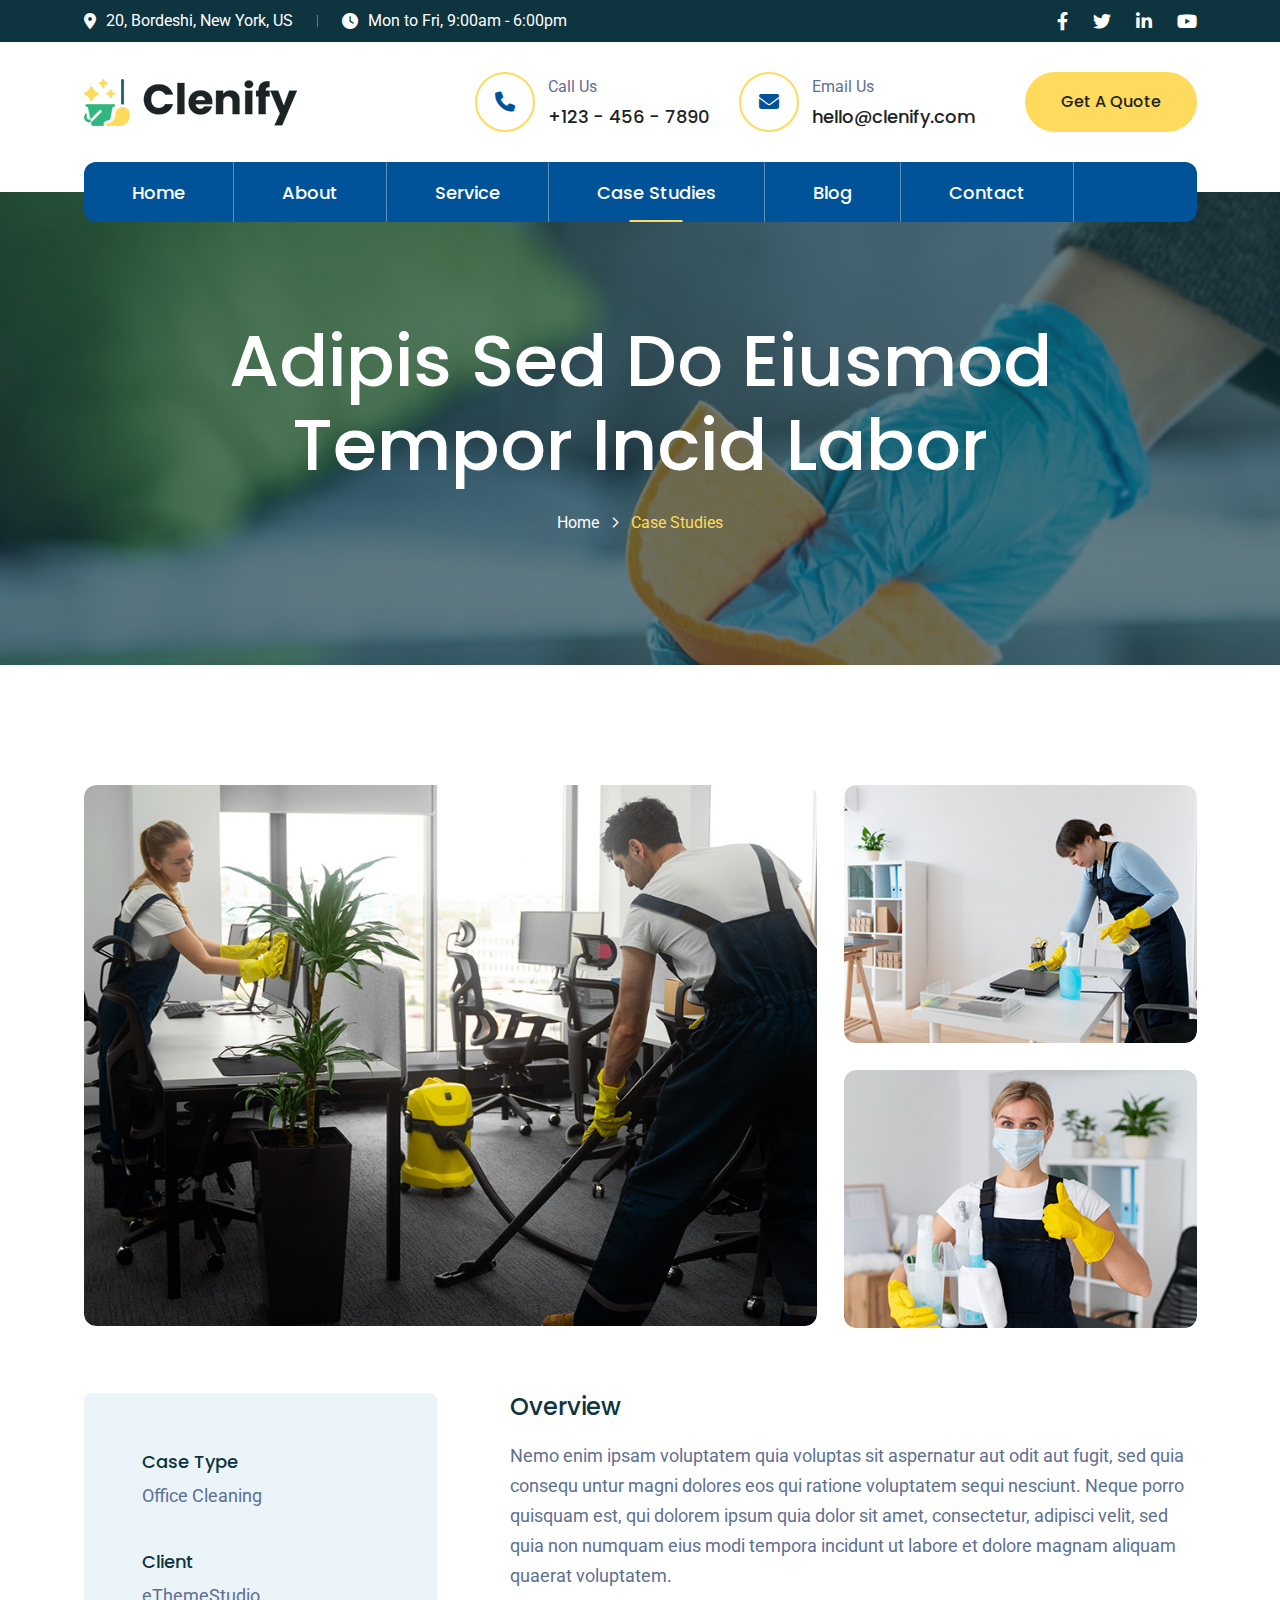
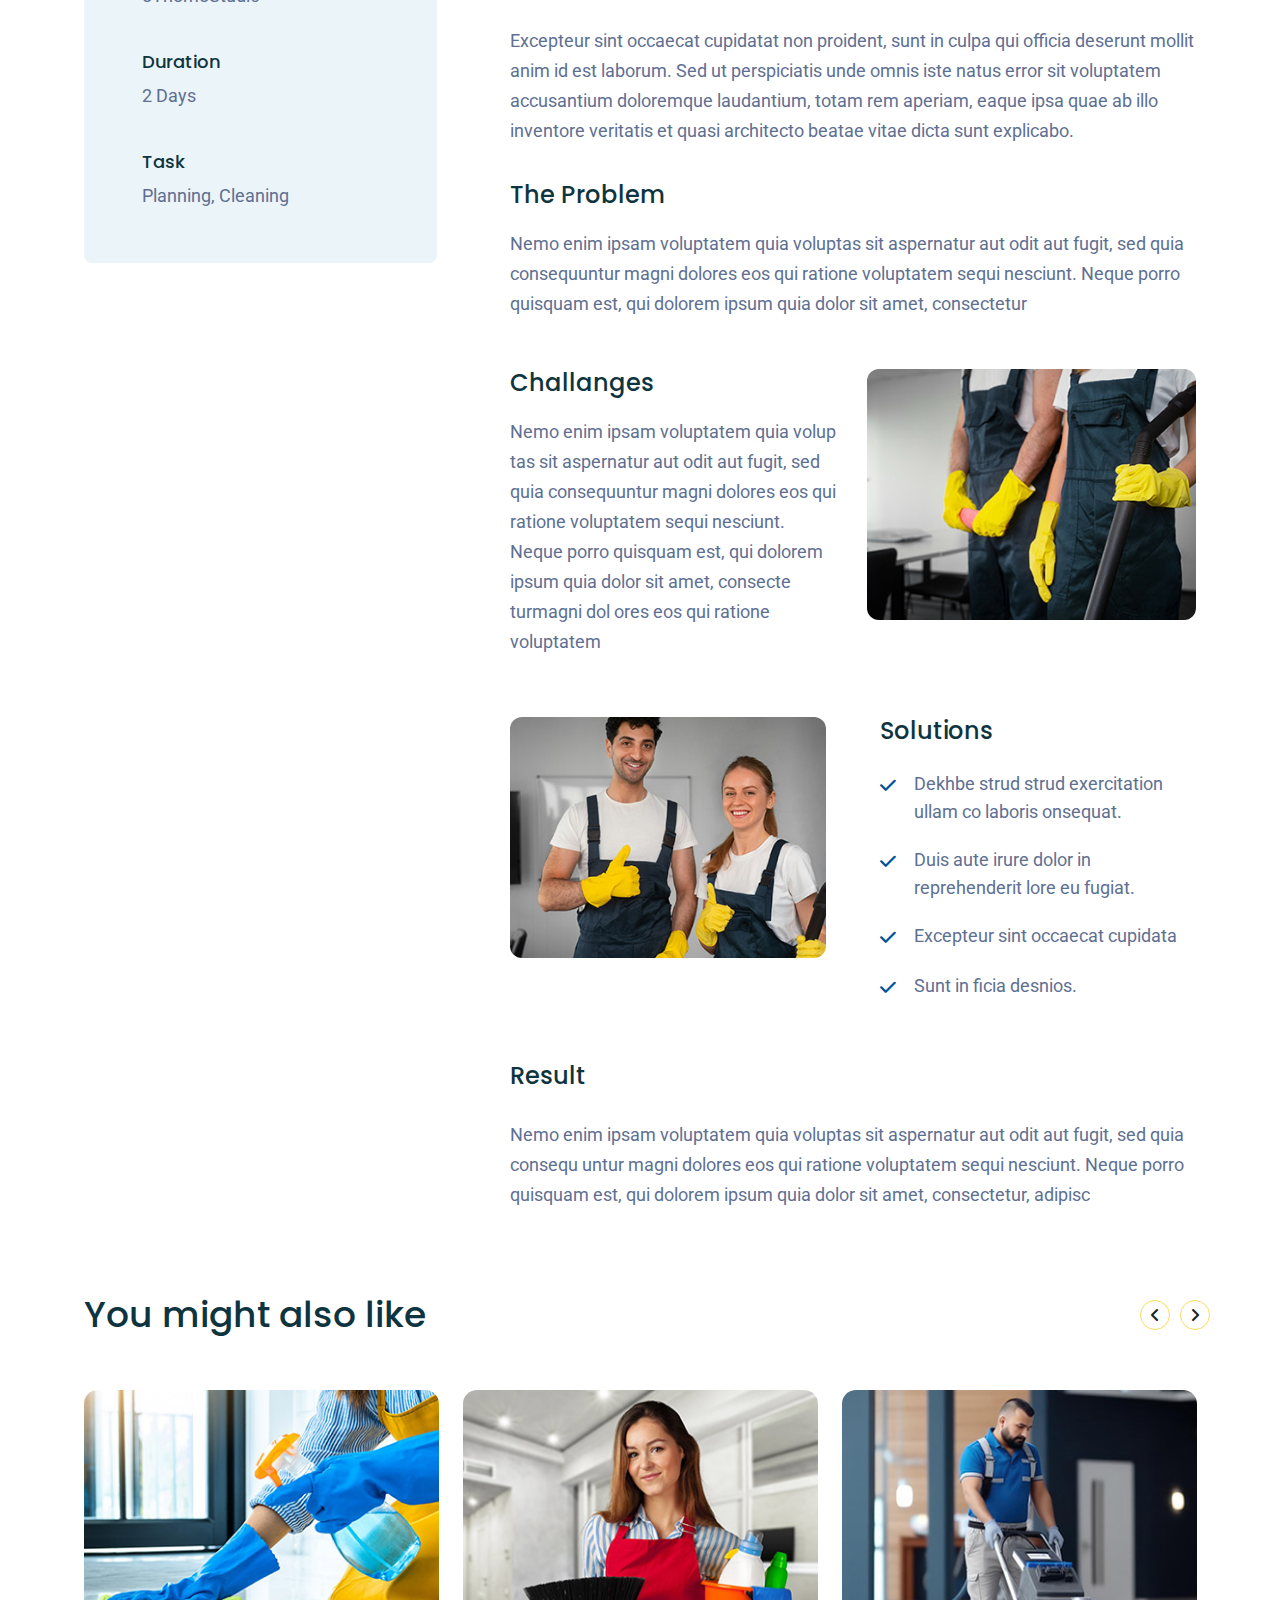
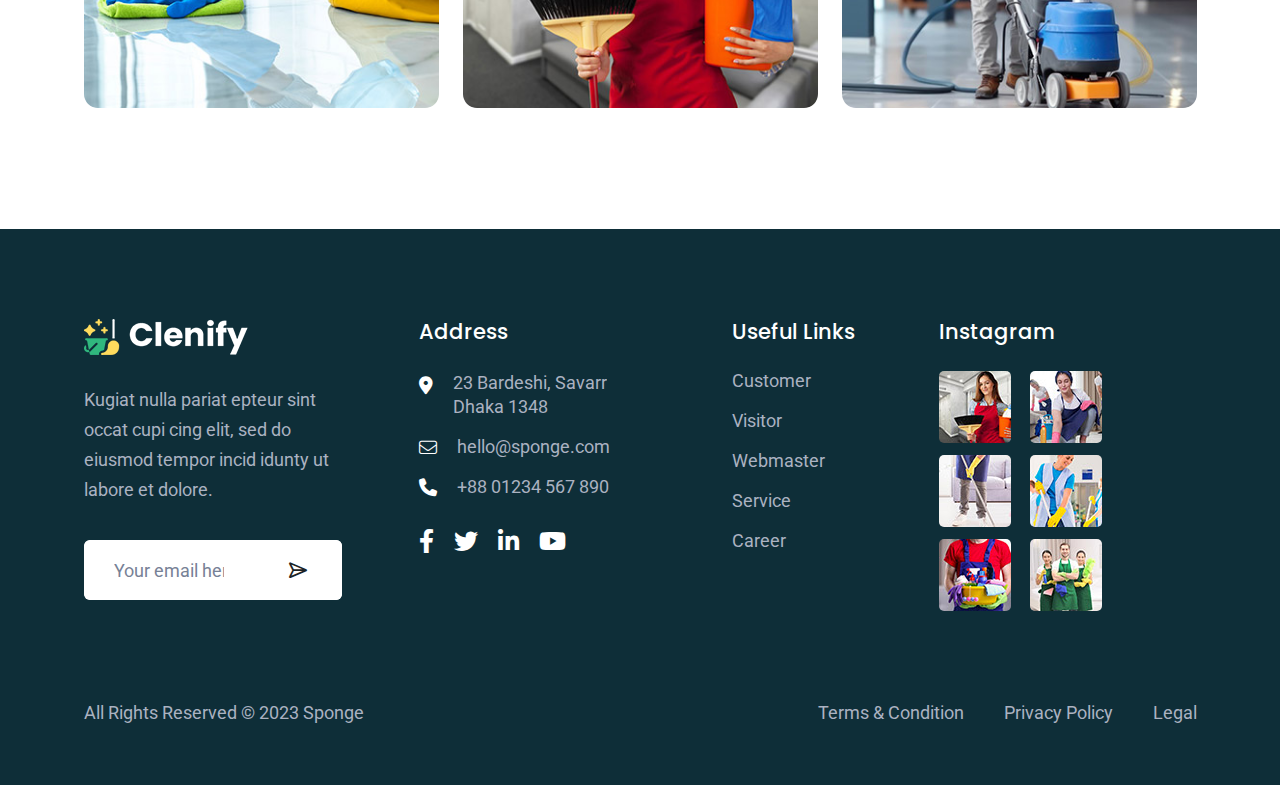
<file: project-details.html>
<!DOCTYPE html>
<html dir="ltr" lang="zxx">


<!-- Mirrored from boomdevstheme.com/tf/html/clenify/project-details.html by HTTrack Website Copier/3.x [XR&CO'2014], Tue, 29 Apr 2025 13:52:02 GMT -->
<head>
    <meta name="viewport" content="width=device-width,initial-scale=1.0" />
    <meta charset="utf-8" />
    <meta name="description" content="Clenify - Cleaning Service HTML5 Template" />
    <meta name="keywords"
          content="	cleaner, cleaning, cleaning business, cleaning service, house cleaning, maid service, office cleaning, washing" />
    <meta name="author" content="BoomDevs" />

    <title>Clenify - Cleaning Service HTML5 Template</title>

    <link rel="icon" type="image/png" href="images/logo/favicon.png" />

    <link rel="apple-touch-icon" href="images/logo/apple-touch-icon.png" />
    <link rel="apple-touch-icon" sizes="57x57" href="images/logo/apple-touch-icon-57x57.png" />
    <link rel="apple-touch-icon" sizes="72x72" href="images/logo/apple-touch-icon-72x72.png" />
    <link rel="apple-touch-icon" sizes="76x76" href="images/logo/apple-touch-icon-76x76.png" />
    <link rel="apple-touch-icon" sizes="114x114" href="images/logo/apple-touch-icon-114x114.png" />
    <link rel="apple-touch-icon" sizes="120x120" href="images/logo/apple-touch-icon-120x120.png" />
    <link rel="apple-touch-icon" sizes="144x144" href="images/logo/apple-touch-icon-144x144.png" />
    <link rel="apple-touch-icon" sizes="152x152" href="images/logo/apple-touch-icon-152x152.png" />
    <link rel="apple-touch-icon" sizes="180x180" href="images/logo/apple-touch-icon-180x180.png" />

    <link rel="preconnect" href="https://fonts.googleapis.com/">
    <link rel="preconnect" href="https://fonts.gstatic.com/" crossorigin>
    <link
        href="https://fonts.googleapis.com/css2?family=Barlow:wght@400;500;600;700&amp;family=Poppins:wght@400;500;600;700&amp;family=Roboto:wght@400;500;700&amp;display=swap"
        rel="stylesheet">

    <link rel="stylesheet" href="css/bootstrap.min.css" />
    <link rel="stylesheet" href="css/fontawesome.min.css" />
    <link rel="stylesheet" href="css/magnific-popup.css" />
    <link rel="stylesheet" href="css/slick.css" />
    <link rel="stylesheet" href="css/meanmenu.css" />
    <link rel="stylesheet" href="css/nice-select.css" />
    <link rel="stylesheet" href="css/animate.min.css" />
    <link rel="stylesheet" href="css/customFont.css" />
    <link rel="stylesheet" href="css/style.css" />
    <!--[if lt IE 9]>
    <script src="https://oss.maxcdn.com/html5shiv/3.7.2/html5shiv.min.js"></script>
    <script src="https://oss.maxcdn.com/respond/1.4.2/respond.min.js"></script>
    <![endif]-->
</head>

<body>
<!-- Preloader Start !-->
<div id="preloader">
        <div id="preloader-status">
            <img src="images/logo/preloader.gif" alt="preloader">
        </div>
    </div>
<!-- Preloader End !-->
<!-- Header Start !-->
<!-- Header Start !-->
<header class="header-area style-1">
        <!-- Header Top Start -->
        <div class="header-top">
            <div class="container">
                <div class="row">
                    <div class="col-12 d-flex align-items-center justify-content-between">
                        <div class="header-top-info">
                            <div class="header-contact-info">
                                <span><span class="contact-info-item"><i class="fa-solid fa-location-dot"></i>20,
                                        Bordeshi, New York, US</span></span>
                                <span><span class="contact-info-item"><i class="fa-solid fa-clock"></i>Mon to Fri,
                                        9:00am - 6:00pm</span></span>
                            </div>
                        </div>
                        <div class="header-top-info">
                            <div class="social-profile">
                                <a href="#"><i class="fa-brands fa-facebook-f"></i></a>
                                <a href="#"><i class="fa-brands fa-twitter"></i></a>
                                <a href="#"><i class="fa-brands fa-linkedin-in"></i></a>
                                <a href="#"><i class="fa-brands fa-youtube"></i></a>
                            </div>
                        </div>
                    </div>
                </div>
            </div>
        </div>
        <!-- Header Top End -->
        <!-- Header Top Bottom Start -->
        <div class="header-top-bottom-area has-nav-menu">
            <div class="container">
                <div class="row">
                    <div class="col-12">
                        <div class="header-top-bottom-wrapper">
                            <div class="logo-wrapper">
                                <div class="logo">
                                    <a href="index-2.html" class="standard-logo">
                                        <img src="images/logo/logo.png" alt="logo" />
                                    </a>
                                </div>
                            </div>
                            <div class="header-btn">
                                <div class="cta-btn">
                                    <div class="icon"><i class="fa-solid fa-phone"></i></div>
                                    <div class="btn-content">
                                        <span class="title">Call Us</span>
                                        <span class="sub-title"> <a href="href%3dtel_%2b123-456-7890.html">+123 - 456 -
                                                7890</a></span>
                                    </div>
                                </div>
                                <div class="cta-btn">
                                    <div class="icon"><i class="fa fa-envelope"></i></div>
                                    <div class="btn-content">
                                        <span class="title">Email Us</span>
                                        <span class="sub-title"><a
                                                href="mailto:hello@clenify.com">hello@clenify.com</a></span>
                                    </div>
                                </div>
                                <div class="btn-wrapper">
                                    <a href="index-2.html" class="theme-btn simple-btn">Get A Quote</a>
                                </div>
                                <div class="search-btn-wrapper">
                                    <a href="#" class="search-btn" id="search_btn">
                                        <i class="fa-solid fa-magnifying-glass"></i>
                                    </a>
                                </div>
                            </div>
                        </div>
                    </div>
                </div>
            </div>
        </div>
        <!-- Header Top Bottom End -->
        <!-- Header Nav Menu Start -->
        <div class="header-menu-area">
            <div class="container">
                <div class="row">
                    <div class="col-12">
                        <div class="header-menu-wrapper sticky-header">
                            <div class="container inner-wrapper">
                                <div class="logo-wrapper">
                                    <div class="logo">
                                        <a href="index-2.html" class="standard-logo">
                                            <img src="images/logo/logo.png" alt="logo" />
                                        </a>
                                        <a href="index-2.html" class="sticky-logo">
                                            <img src="images/logo/logo.png" alt="logo" />
                                        </a>
                                    </div>
                                </div>
                                <div class="main-menu-wrapper">
                                    <div class="menu d-inline-block">
                                        <nav id="main-menu" class="main-menu">
                                            <ul>
                                                <li class="dropdown">
                                                    <a href="index-2.html">Home</a>
                                                    <ul>
                                                        <li><a href="index-2.html">Home Page 1</a></li>
                                                        <li><a href="index-3.html">Home Page 2</a></li>
                                                    </ul>
                                                </li>
                                                <li><a href="about.html">About</a></li>
                                                <li class="dropdown">
                                                    <a href="service.html">Service</a>
                                                    <ul class="submenu">
                                                        <li><a href="service.html">Service Page</a></li>
                                                        <li><a href="service-details.html">Service Details Page</a></li>
                                                        <li><a href="team-member.html">Team Member Page</a></li>
                                                    </ul>
                                                </li>
                                                <li class="dropdown active">
                                                    <a href="project.html">Case Studies</a>
                                                    <ul class="submenu">
                                                        <li><a href="project.html">Case Studies</a></li>
                                                        <li><a href="project-details.html">Case Studies Details</a></li>
                                                    </ul>
                                                </li>
                                                <li class="dropdown">
                                                    <a href="blog.html">Blog</a>
                                                    <ul class="submenu">
                                                        <li><a href="blog.html">Blog Page</a></li>
                                                        <li><a href="blog-grid.html">Blog Grid Page</a></li>
                                                        <li><a href="blog-details.html">Blog Details Page</a></li>
                                                    </ul>
                                                </li>
                                                <li><a href="contact.html">Contact</a></li>
                                            </ul>
                                        </nav>
                                    </div>
                                    <!-- Header Button Start !-->
                                    <!-- Header Search Button Start !-->
                                    <div class="header-btn">
                                        <a href="tel:+123-456-7890" class="cta-btn">
                                            <div class="icon"><i class="fa-regular fa-headset"></i></div>
                                            <div class="btn-content">
                                                <span class="phone-number">+123-456-7890</span>
                                            </div>
                                        </a>

                                        <a href="tel:info@clenify" class="cta-btn">
                                            <div class="icon"><i class="fa fa-envelope"></i></div>
                                            <div class="btn-content">
                                                <span class="phone-number">info@clenify</span>
                                            </div>
                                        </a>

                                        <div class="btn-wrapper">
                                            <a href="#" class="theme-btn icon-left">
                                                Get A Quote
                                            </a>
                                        </div>

                                        <div class="search-btn-wrapper">
                                            <a href="#" class="search-btn" id="search_btn">
                                                <i class="fa-solid fa-magnifying-glass"></i>
                                            </a>
                                        </div>
                                    </div>
                                    <!-- Header Search Button End !-->
                                    <!-- Mobile Menu Toggle Button Start !-->
                                    <div class="mobile-menu-bar d-lg-none text-end">
                                        <a href="#" class="mobile-menu-toggle-btn"><i class="fal fa-bars"></i></a>
                                    </div>
                                    <!-- Mobile Menu Toggle Button End !-->
                                </div>
                            </div>
                        </div>
                    </div>
                </div>
            </div>
        </div>
        <!-- Header Nav Menu End -->
    </header>
<!-- Header End !-->
<!-- Menu Sidebar Section Start -->
<div class="menu-sidebar-area">
    <div class="menu-sidebar-wrapper">
        <div class="menu-sidebar-close">
            <button class="menu-sidebar-close-btn" id="menu_sidebar_close_btn">
                <i class="fal fa-times"></i>
            </button>
        </div>
        <div class="menu-sidebar-content">
            <div class="menu-sidebar-logo">
                <a href="index-2.html">
                    <img src="images/logo/logo-2.png" alt="logo" />
                </a>
            </div>
            <div class="mobile-nav-menu"></div>
            <div class="menu-sidebar-content">
                <div class="menu-sidebar-single-widget">
                    <h5 class="menu-sidebar-title">Contact Info</h5>
                    <div class="header-contact-info">
                        <span><i class="fa-solid fa-location-dot"></i>20, Bordeshi, New York, US</span>
                        <span><a href="mailto:hello@transico.com"><i
                                class="fa-solid fa-envelope"></i>hello@transico.com</a> </span>
                        <span><a href="tel:+123-456-7890"><i class="fa-solid fa-phone"></i>+123-456-7890</a></span>
                    </div>
                    <div class="social-profile">
                        <a href="#"><i class="fa-brands fa-facebook-f"></i></a>
                        <a href="#"><i class="fa-brands fa-twitter"></i></a>
                        <a href="#"><i class="fa-brands fa-linkedin-in"></i></a>
                        <a href="#"><i class="fa-brands fa-youtube"></i></a>
                    </div>
                </div>
            </div>
        </div>
    </div>
</div>
<!-- Menu Sidebar Section Start -->
<div class="body-overlay"></div>

<!-- Page Header Start !-->
<div class="page-breadcrumb-area page-bg" style="background-image: url('images/section-bg/page-header-bg.jpg')">
    <div class="page-overlay"></div>
    <div class="container">
        <div class="row">
            <div class="col-md-12">
                <div class="breadcrumb-wrapper">
                    <div class="page-heading">
                        <h3 class="page-title">Adipis sed do eiusmod tempor incid labor</h3>
                    </div>
                    <div class="breadcrumb-list">
                        <ul>
                            <li><a href="index-2.html">Home</a></li>
                            <li class="active"><a href="#">Case Studies</a></li>
                        </ul>
                    </div>
                </div>
            </div>
        </div>
    </div>
</div>
<!-- Page Header End !-->

    <!-- Project-details Section Start !-->
    <div class="project-detail-area">
        <div class="container">
            <!-- Image gallery Start -->
            <div class="row gy-3">
                <div class="col-12 col-lg-8">
                    <div class="project-gallery-image">
                        <img src="images/project-detail/10_case_details_1.jpg" alt="project-details" />
                    </div>
                </div>
                <div class="col-12 col-lg-4">
                    <div class="d-flex flex-column gap-4">
                        <div class="project-gallery-image">
                            <img src="images/project-detail/10_case_details_2.jpg" alt="project-details" />
                        </div>
                        <div class="project-gallery-image">
                            <img src="images/project-detail/10_case_details_3.jpg" alt="project-details" />
                        </div>
                    </div>
                </div>
            </div>
            <!-- Image gallery End -->
            <!-- Content section Start -->
            <div class="row mt-65">
                <div class="col-12 col-xl-4">
                    <div class="project-info-widget">
                        <div class="info-item">
                            <h3>Case Type</h3>
                            <p>Office Cleaning</p>
                        </div>
                        <div class="info-item">
                            <h3>Client</h3>
                            <p>eThemeStudio</p>
                        </div>
                        <div class="info-item">
                            <h3>Duration</h3>
                            <p>2 Days</p>
                        </div>
                        <div class="info-item">
                            <h3>Task</h3>
                            <p>Planning, Cleaning</p>
                        </div>
                    </div>
                </div>
                <div class="col-12 col-xl-8 project-details-padding-left">
                    <!-- overview start -->
                    <div class="mt-30 mt-lg-0">
                        <h2 class="project-details-title">Overview</h2>
                        <p class="mt-20 mb-0">Nemo enim ipsam voluptatem quia voluptas sit aspernatur aut odit aut fugit, sed quia consequ untur magni dolores eos qui ratione voluptatem sequi nesciunt. Neque porro quisquam est, qui dolorem ipsum quia dolor sit amet, consectetur, adipisci velit, sed quia non numquam eius modi tempora incidunt ut labore et dolore magnam aliquam quaerat voluptatem.</p>
                        <p class="mt-35 mb-0">Excepteur sint occaecat cupidatat non proident, sunt in culpa qui officia deserunt mollit anim id est laborum. Sed ut perspiciatis unde omnis iste natus error sit voluptatem accusantium doloremque laudantium, totam rem aperiam, eaque ipsa quae ab illo inventore veritatis et quasi architecto beatae vitae dicta sunt explicabo.</p>
                        <p class="mt-35 mb-0"></p>
                        <h2 class="project-details-title">The Problem</h2>
                        <p class="mt-20 mb-0">Nemo enim ipsam voluptatem quia voluptas sit aspernatur aut odit aut fugit, sed quia consequuntur magni dolores eos qui ratione voluptatem sequi nesciunt. Neque porro quisquam est, qui dolorem ipsum quia dolor sit amet, consectetur</p>
                    </div>
                    <!-- Overview End -->
                    <!-- Challanges Start -->
                    <div class="row mt-50">
                        <div class="col-12 col-xl-6 col-md-6">
                            <h2 class="project-details-title">Challanges</h2>
                            <p class="mt-20 mb-0">Nemo enim ipsam voluptatem quia volup tas sit aspernatur aut odit aut fugit, sed quia consequuntur magni dolores eos qui ratione voluptatem sequi nesciunt. Neque porro quisquam est, qui dolorem ipsum quia dolor sit amet, consecte turmagni dol ores eos qui ratione voluptatem </p>
                        </div>
                        <div class="col-12 col-xl-6 col-md-6">
                            <div class="image">
                                <img src="images/project-detail/10_case_details_4.jpg" alt="challanges" />
                            </div>
                        </div>
                    </div>
                    <!-- Challanges End -->
                    <!-- Solution Start -->
                    <div class="row mt-60 gx-sm-5">
                        <div class="col-12 col-xl-6 col-md-6">
                            <div class="image">
                                <img src="images/project-detail/10_case_details_5.jpg" alt="solution" />
                            </div>
                        </div>
                        <div class="col-12 col-xl-6 col-md-6 mt-30 mt-md-0">
                            <h2 class="project-details-title">Solutions</h2>
                            <div class="list-item-wrapper mt-25">
                                <div class="list-item style-two">
                                    <div class="icon">
                                        <i class="fa-solid fa-check"></i>
                                    </div>
                                    <p class="text">Dekhbe strud strud exercitation ullam co laboris onsequat. </p>
                                </div>
                                <div class="list-item style-two">
                                    <div class="icon">
                                        <i class="fa-solid fa-check"></i>
                                    </div>
                                    <p class="text">Duis aute irure dolor in reprehenderit lore eu fugiat.</p>
                                </div>
                                <div class="list-item style-two">
                                    <div class="icon">
                                        <i class="fa-solid fa-check"></i>
                                    </div>
                                    <p class="text">Excepteur sint occaecat cupidata</p>
                                </div>
                                <div class="list-item style-two">
                                    <div class="icon">
                                        <i class="fa-solid fa-check"></i>
                                    </div>
                                    <p class="text">Sunt in ficia desnios.</p>
                                </div>
                            </div>
                        </div>
                    </div>
                    <!-- Solution End -->
                    <div class="col-12">
                        <!-- Result Start -->
                        <div class="mt-40">
                            <h2 class="project-details-title">Result</h2>
                            <p class="mt-30">Nemo enim ipsam voluptatem quia voluptas sit aspernatur aut odit aut fugit, sed quia consequ untur magni dolores eos qui ratione voluptatem sequi nesciunt. Neque porro quisquam est, qui dolorem ipsum quia dolor sit amet, consectetur, adipisc</p>
                        </div>
                        <!-- Result End -->
                    </div>
                </div>
            </div>
            <!-- Content section End -->
        </div>
        <div class="mt-65">
            <div class="container">
                <!-- Similar project Start -->
                <div class="row">
                    <div class="col-12">
                        <div class="simillar-project-title mb-50">
                            <h2>You might also like</h2>
                        </div>
                    </div>
                    <div class="portfolio-slider-wrapper" id="related_portfolio">
                        <div class="portfolio-card style-2">
                            <div class="image">
                                <img src="images/project/p-1.jpg" alt="portfolio one">
                                <div class="content-wrapper">
                                <div class="content">
                                    <div class="content-inner">
                                        <span class="sub-title">House Cleaning</span>
                                        <h3 class="title">
                                            <a href="project-details.html">Eidunt ut labore et dolore magna aliqua quis</a>
                                        </h3>
                                    </div>
                                </div>
                                <div class="btn-wrapper">
                                    <a href="project-details.html"><i class="fa-regular fa-arrow-right"></i></a>
                                </div>
                            </div>
                            </div>
                        </div>
                        <div class="portfolio-card style-2">
                            <div class="image">
                                <img src="images/project/p-2.jpg" alt="portfolio one">
                                <div class="content-wrapper">
                                <div class="content">
                                    <div class="content-inner">
                                        <span class="sub-title">House Cleaning</span>
                                        <h3 class="title">
                                            <a href="project-details.html">Eidunt ut labore et dolore magna aliqua quis</a>
                                        </h3>
                                    </div>
                                </div>
                                <div class="btn-wrapper">
                                    <a href="project-details.html"><i class="fa-regular fa-arrow-right"></i></a>
                                </div>
                            </div>
                            </div>
                        </div>
                        <div class="portfolio-card style-2">
                            <div class="image">
                                <img src="images/project/p-3.jpg" alt="portfolio one">
                                <div class="content-wrapper">
                                <div class="content">
                                    <div class="content-inner">
                                        <span class="sub-title">House Cleaning</span>
                                        <h3 class="title">
                                            <a href="project-details.html">Eidunt ut labore et dolore magna aliqua quis</a>
                                        </h3>
                                    </div>
                                </div>
                                <div class="btn-wrapper">
                                    <a href="project-details.html"><i class="fa-regular fa-arrow-right"></i></a>
                                </div>
                            </div>
                            </div>
                        </div>
                        <div class="portfolio-card style-2">
                            <div class="image">
                                <img src="images/project/p-4.jpg" alt="portfolio one">
                                <div class="content-wrapper">
                                <div class="content">
                                    <div class="content-inner">
                                        <span class="sub-title">House Cleaning</span>
                                        <h3 class="title">
                                            <a href="project-details.html">Eidunt ut labore et dolore magna aliqua quis</a>
                                        </h3>
                                    </div>
                                </div>
                                <div class="btn-wrapper">
                                    <a href="project-details.html"><i class="fa-regular fa-arrow-right"></i></a>
                                </div>
                            </div>
                            </div>
                        </div>
                        <div class="portfolio-card style-2">
                            <div class="image">
                                <img src="images/project/p-5.jpg" alt="portfolio one">
                                <div class="content-wrapper">
                                <div class="content">
                                    <div class="content-inner">
                                        <span class="sub-title">House Cleaning</span>
                                        <h3 class="title">
                                            <a href="project-details.html">Eidunt ut labore et dolore magna aliqua quis</a>
                                        </h3>
                                    </div>
                                </div>
                                <div class="btn-wrapper">
                                    <a href="project-details.html"><i class="fa-regular fa-arrow-right"></i></a>
                                </div>
                            </div>
                            </div>
                        </div>
                        <div class="portfolio-card style-2">
                            <div class="image">
                                <img src="images/project/p-6.jpg" alt="portfolio one">
                                <div class="content-wrapper">
                                <div class="content">
                                    <div class="content-inner">
                                        <span class="sub-title">House Cleaning</span>
                                        <h3 class="title">
                                            <a href="project-details.html">Eidunt ut labore et dolore magna aliqua quis</a>
                                        </h3>
                                    </div>
                                </div>
                                <div class="btn-wrapper">
                                    <a href="project-details.html"><i class="fa-regular fa-arrow-right"></i></a>
                                </div>
                            </div>
                            </div>
                        </div>
                    </div>
                </div>
                <!-- Similar project End -->
            </div>
        </div>
    </div>
    <!-- Project-details Section end -->

<!--- Start Footer !-->
<footer class="footer style-1 background-black">
    <div class="footer-sec">
        <div class="container">
            <div class="row">
                <div class="col-xl-3 col-lg-3 col-md-6">
                    <div class="footer-widget">
                        <div class="footer-logo">
                            <a href="index-2.html">
                                <img src="images/logo/footer-logo.png" alt="logo">
                            </a>
                        </div>
                        <!-- Newsletter Section Start !-->
                        <div class="subscribe-form-wrapper">
                            <p>Kugiat nulla pariat epteur sint occat cupi cing elit, sed do eiusmod tempor incid idunty ut labore et dolore.</p>
                            <div class="subscribe-form-widget">
                                <form>
                                    <div class="mc4wp-form-fields">
                                        <div class="single-field">
                                            <input type="email" placeholder="Your email here" />
                                        </div>
                                        <button class="submit-btn" type="submit"><i class="fa-regular fa-paper-plane-top"></i></button>
                                    </div>
                                </form>
                            </div>
                        </div>
                        <!-- Newsletter Section End !-->
                    </div>
                </div>
                <div class="col-xl-6 col-lg-6">
                    <div class="row justify-content-lg-center widget-menu-wrapper">
                        <div class="col-lg-8 col-md-6">
                            <div class="footer-widget">
                                <h2 class="footer-widget-title">Address</h2>
                                <div class="footer-widget-info">
                                    <div class="footer-widget-contact">
                                        <div class="footer-contact">
                                            <ul>
                                                <li>
                                                    <div class="contact-icon">
                                                        <i class="fa-solid fa-location-dot"></i>
                                                    </div>
                                                    <div class="contact-text">
                                                        <span>23 Bardeshi, Savarr<br />Dhaka 1348</span>
                                                    </div>
                                                </li>
                                                <li>
                                                    <div class="contact-icon">
                                                        <i class="fa-light fa-envelope"></i>
                                                    </div>
                                                    <div class="contact-text">
                                                        <a href="mailto:hello@sponge.com"><span>hello@sponge.com</span></a>
                                                    </div>
                                                </li>
                                                <li>
                                                    <div class="contact-icon">
                                                        <i class="fa-solid fa-phone"></i>
                                                    </div>
                                                    <div class="contact-text">
                                                        <span>+88 01234 567 890</span>
                                                    </div>
                                                </li>
                                            </ul>
                                        </div>
                                    </div>
                                    <div class="social-profile">
                                        <a href="#"><i class="fa-brands fa-facebook-f"></i></a>
                                        <a href="#"><i class="fa-brands fa-twitter"></i></a>
                                        <a href="#"><i class="fa-brands fa-linkedin-in"></i></a>
                                        <a href="#"><i class="fa-brands fa-youtube"></i></a>
                                    </div>
                                </div>
                            </div>
                        </div>
                        <div class="col-lg-4 col-md-6">
                            <div class="footer-widget widget_nav_menu">
                                <h2 class="footer-widget-title">Useful Links</h2>
                                <ul>
                                    <li><a href="#">Customer</a></li>
                                    <li><a href="#">Visitor</a></li>
                                    <li><a href="#">Webmaster</a></li>
                                    <li><a href="#">Service</a></li>
                                    <li><a href="#">Career</a></li>
                                </ul>
                            </div>
                        </div>
                    </div>
                </div>

                <div class="col-xxl-3 col-xl-2 col-lg-3 col-md-6">
                    <div class="footer-widget">
                        <h2 class="footer-widget-title">Instagram</h2>
                        <div class="widget-instagram-feed">
                            <div class="single-instagram-feed">
                                <img src="images/instagram/instagram-1.jpg" alt="instagram photo">
                            </div>
                            <div class="single-instagram-feed">
                                <img src="images/instagram/instagram-2.jpg" alt="instagram photo">
                            </div>
                            <div class="single-instagram-feed">
                                <img src="images/instagram/instagram-3.jpg" alt="instagram photo">
                            </div>
                            <div class="single-instagram-feed">
                                <img src="images/instagram/instagram-4.jpg" alt="instagram photo">
                            </div>
                            <div class="single-instagram-feed">
                                <img src="images/instagram/instagram-5.jpg" alt="instagram photo">
                            </div>
                            <div class="single-instagram-feed">
                                <img src="images/instagram/instagram-6.jpg" alt="instagram photo">
                            </div>
                        </div>
                    </div>
                </div>
            </div>
        </div>
    </div>
    <div class="footer-bottom-area">
        <div class="container">
            <div class="row">
                <div class="col-12">
                    <div class="footer-bottom-wrapper">
                        <div class="footer-bottom-menu-wrapper">
                            <div class="copyright-text">
                                <p>All Rights Reserved © 2023 Sponge</p>
                            </div>
                            <div class="footer-bottom-menu">
                                <ul>
                                    <li>
                                        <a href="#">Terms &amp; Condition</a>
                                    </li>
                                    <li>
                                        <a href="#">Privacy Policy</a>
                                    </li>
                                    <li>
                                        <a href="#">Legal</a>
                                    </li>
                                </ul>
                            </div>
                        </div>
                    </div>
                </div>
            </div>
        </div>
    </div>
</footer>
<!--- End Footer !-->
<!-- Scroll Up Section Start -->
<div id="scrollTop" class="scrollup-wrapper">
    <div class="scrollup-btn">
        <i class="fa-regular fa-angle-up"></i>
    </div>
</div>
<!-- Scroll Up Section End -->

<!-- Header Search Bar Modal Start -->
<div class="search-form-wrapper">
    <div class="search-form-inner">
        <div class="search-content-filed">
            <form role="search" method="get" class="search-form" action="#">
                <input type="hidden" name="post_type" value="post" />
                <div class="search-form-input">
                    <div class="search-icon">
                        <i class="fa-light fa-magnifying-glass"></i>
                    </div>
                    <input type="search" placeholder="Search"/>
                    <button class="theme-btn" type="submit" title="Search" aria-label="Search">Search</button>
                </div>
            </form>
            <span class="search-close">
                    <i class="fa-light fa-xmark"></i>
                </span>
        </div>
    </div>
</div>
<!-- Header Search Bar Modal End -->
<script src="js/jquery.min.js"></script>
<script src="js/bootstrap.min.js"></script>
<script src="js/jquery.nice-select.min.js"></script>
<script src="js/slick.min.js"></script>
<script src="js/jquery.counterup.min.js"></script>
<script src="js/waypoints.js"></script>
<script src="js/jquery.meanmenu.min.js"></script>
<script src="js/jquery.magnific-popup.min.js"></script>
<script src="js/inview.min.js"></script>
<script src="js/wow.js"></script>
<script src="js/tilt.jquery.js"></script>
<script src="js/isotope.min.js"></script>
<script src="js/jquery.imagesloaded.min.js"></script>
<script src="js/beforeafter.jquery.min.js"></script>
<script src="js/custom.js"></script>
<script src="js/custom-slider.js"></script>
</body>


<!-- Mirrored from boomdevstheme.com/tf/html/clenify/project-details.html by HTTrack Website Copier/3.x [XR&CO'2014], Tue, 29 Apr 2025 13:52:03 GMT -->
</html>
</file>
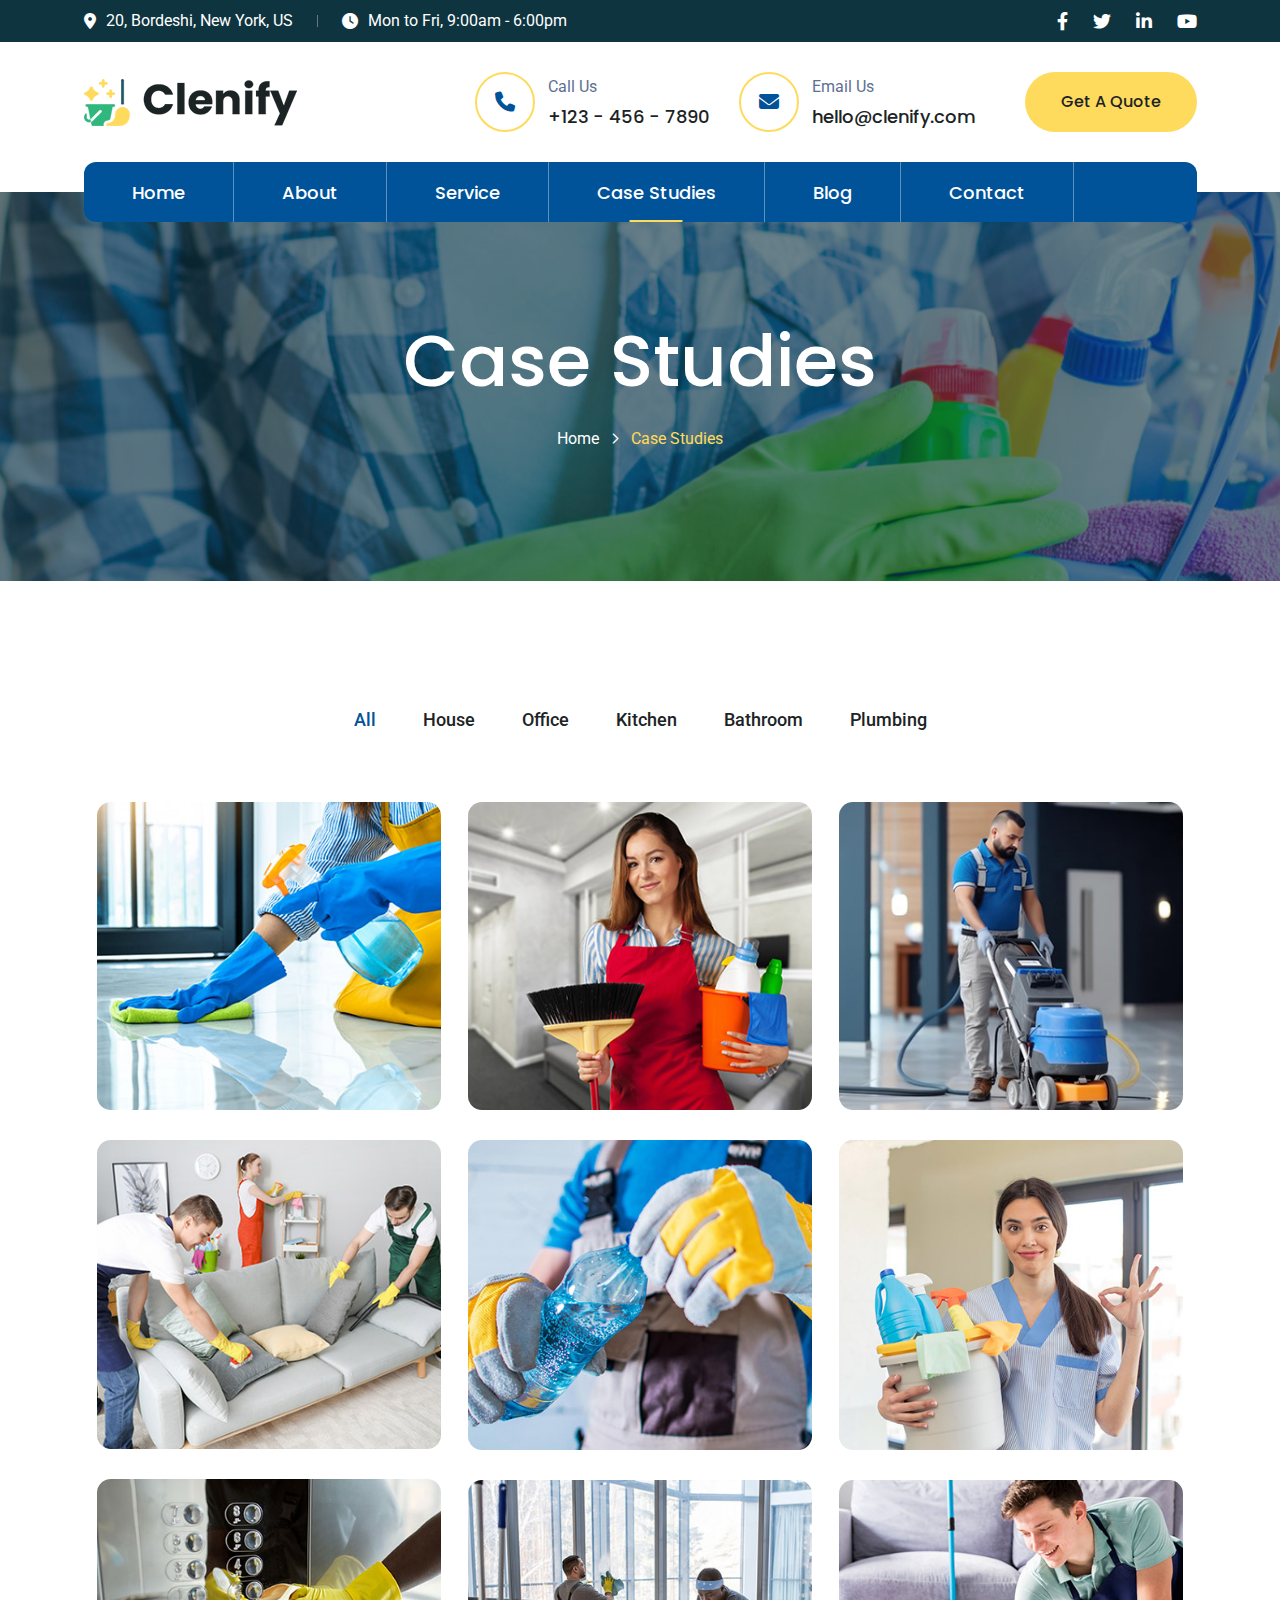
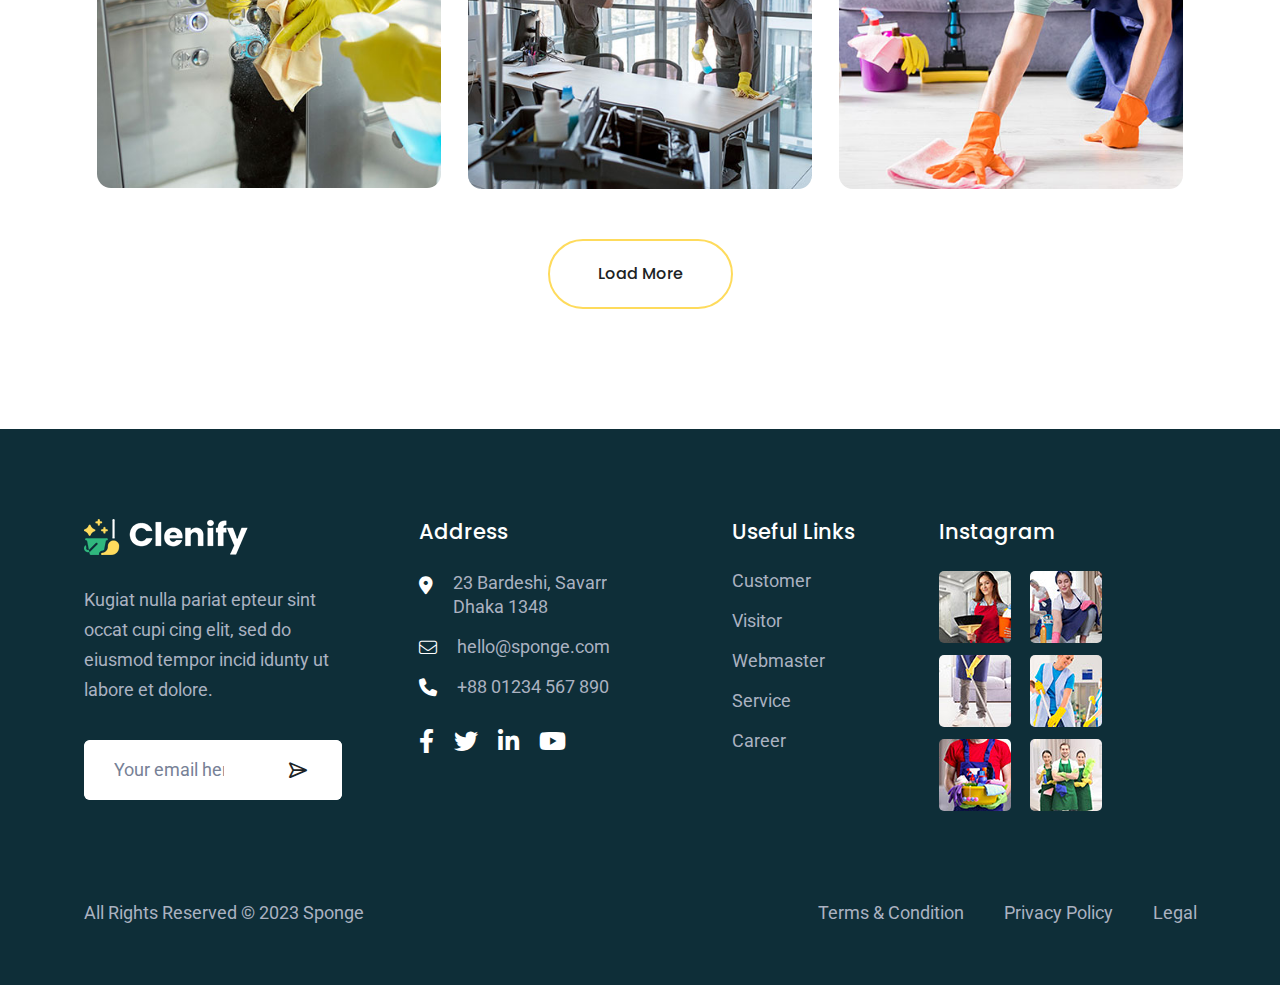
<file: project.html>
<!DOCTYPE html>
<html dir="ltr" lang="zxx">


<!-- Mirrored from boomdevstheme.com/tf/html/clenify/project.html by HTTrack Website Copier/3.x [XR&CO'2014], Tue, 29 Apr 2025 13:52:01 GMT -->
<head>
    <meta name="viewport" content="width=device-width,initial-scale=1.0" />
    <meta charset="utf-8" />
    <meta name="description" content="Clenify - Cleaning Service HTML5 Template" />
    <meta name="keywords"
          content="	cleaner, cleaning, cleaning business, cleaning service, house cleaning, maid service, office cleaning, washing" />
    <meta name="author" content="BoomDevs" />

    <title>Clenify - Cleaning Service HTML5 Template</title>

    <link rel="icon" type="image/png" href="images/logo/favicon.png" />

    <link rel="apple-touch-icon" href="images/logo/apple-touch-icon.png" />
    <link rel="apple-touch-icon" sizes="57x57" href="images/logo/apple-touch-icon-57x57.png" />
    <link rel="apple-touch-icon" sizes="72x72" href="images/logo/apple-touch-icon-72x72.png" />
    <link rel="apple-touch-icon" sizes="76x76" href="images/logo/apple-touch-icon-76x76.png" />
    <link rel="apple-touch-icon" sizes="114x114" href="images/logo/apple-touch-icon-114x114.png" />
    <link rel="apple-touch-icon" sizes="120x120" href="images/logo/apple-touch-icon-120x120.png" />
    <link rel="apple-touch-icon" sizes="144x144" href="images/logo/apple-touch-icon-144x144.png" />
    <link rel="apple-touch-icon" sizes="152x152" href="images/logo/apple-touch-icon-152x152.png" />
    <link rel="apple-touch-icon" sizes="180x180" href="images/logo/apple-touch-icon-180x180.png" />

    <link rel="preconnect" href="https://fonts.googleapis.com/">
    <link rel="preconnect" href="https://fonts.gstatic.com/" crossorigin>
    <link
        href="https://fonts.googleapis.com/css2?family=Barlow:wght@400;500;600;700&amp;family=Poppins:wght@400;500;600;700&amp;family=Roboto:wght@400;500;700&amp;display=swap"
        rel="stylesheet">

    <link rel="stylesheet" href="css/bootstrap.min.css" />
    <link rel="stylesheet" href="css/fontawesome.min.css" />
    <link rel="stylesheet" href="css/magnific-popup.css" />
    <link rel="stylesheet" href="css/slick.css" />
    <link rel="stylesheet" href="css/meanmenu.css" />
    <link rel="stylesheet" href="css/nice-select.css" />
    <link rel="stylesheet" href="css/animate.min.css" />
    <link rel="stylesheet" href="css/customFont.css" />
    <link rel="stylesheet" href="css/style.css" />
    <!--[if lt IE 9]>
    <script src="https://oss.maxcdn.com/html5shiv/3.7.2/html5shiv.min.js"></script>
    <script src="https://oss.maxcdn.com/respond/1.4.2/respond.min.js"></script>
    <![endif]-->
</head>

<body>
<!-- Preloader Start !-->
<div id="preloader">
        <div id="preloader-status">
            <img src="images/logo/preloader.gif" alt="preloader">
        </div>
    </div>
<!-- Preloader End !-->
<!-- Header Start !-->
<!-- Header Start !-->
<header class="header-area style-1">
        <!-- Header Top Start -->
        <div class="header-top">
            <div class="container">
                <div class="row">
                    <div class="col-12 d-flex align-items-center justify-content-between">
                        <div class="header-top-info">
                            <div class="header-contact-info">
                                <span><span class="contact-info-item"><i class="fa-solid fa-location-dot"></i>20,
                                        Bordeshi, New York, US</span></span>
                                <span><span class="contact-info-item"><i class="fa-solid fa-clock"></i>Mon to Fri,
                                        9:00am - 6:00pm</span></span>
                            </div>
                        </div>
                        <div class="header-top-info">
                            <div class="social-profile">
                                <a href="#"><i class="fa-brands fa-facebook-f"></i></a>
                                <a href="#"><i class="fa-brands fa-twitter"></i></a>
                                <a href="#"><i class="fa-brands fa-linkedin-in"></i></a>
                                <a href="#"><i class="fa-brands fa-youtube"></i></a>
                            </div>
                        </div>
                    </div>
                </div>
            </div>
        </div>
        <!-- Header Top End -->
        <!-- Header Top Bottom Start -->
        <div class="header-top-bottom-area has-nav-menu">
            <div class="container">
                <div class="row">
                    <div class="col-12">
                        <div class="header-top-bottom-wrapper">
                            <div class="logo-wrapper">
                                <div class="logo">
                                    <a href="index-2.html" class="standard-logo">
                                        <img src="images/logo/logo.png" alt="logo" />
                                    </a>
                                </div>
                            </div>
                            <div class="header-btn">
                                <div class="cta-btn">
                                    <div class="icon"><i class="fa-solid fa-phone"></i></div>
                                    <div class="btn-content">
                                        <span class="title">Call Us</span>
                                        <span class="sub-title"> <a href="href%3dtel_%2b123-456-7890.html">+123 - 456 -
                                                7890</a></span>
                                    </div>
                                </div>
                                <div class="cta-btn">
                                    <div class="icon"><i class="fa fa-envelope"></i></div>
                                    <div class="btn-content">
                                        <span class="title">Email Us</span>
                                        <span class="sub-title"><a
                                                href="mailto:hello@clenify.com">hello@clenify.com</a></span>
                                    </div>
                                </div>
                                <div class="btn-wrapper">
                                    <a href="index-2.html" class="theme-btn simple-btn">Get A Quote</a>
                                </div>
                                <div class="search-btn-wrapper">
                                    <a href="#" class="search-btn" id="search_btn">
                                        <i class="fa-solid fa-magnifying-glass"></i>
                                    </a>
                                </div>
                            </div>
                        </div>
                    </div>
                </div>
            </div>
        </div>
        <!-- Header Top Bottom End -->
        <!-- Header Nav Menu Start -->
        <div class="header-menu-area">
            <div class="container">
                <div class="row">
                    <div class="col-12">
                        <div class="header-menu-wrapper sticky-header">
                            <div class="container inner-wrapper">
                                <div class="logo-wrapper">
                                    <div class="logo">
                                        <a href="index-2.html" class="standard-logo">
                                            <img src="images/logo/logo.png" alt="logo" />
                                        </a>
                                        <a href="index-2.html" class="sticky-logo">
                                            <img src="images/logo/logo.png" alt="logo" />
                                        </a>
                                    </div>
                                </div>
                                <div class="main-menu-wrapper">
                                    <div class="menu d-inline-block">
                                        <nav id="main-menu" class="main-menu">
                                            <ul>
                                                <li class="dropdown">
                                                    <a href="index-2.html">Home</a>
                                                    <ul>
                                                        <li><a href="index-2.html">Home Page 1</a></li>
                                                        <li><a href="index-3.html">Home Page 2</a></li>
                                                    </ul>
                                                </li>
                                                <li><a href="about.html">About</a></li>
                                                <li class="dropdown">
                                                    <a href="service.html">Service</a>
                                                    <ul class="submenu">
                                                        <li><a href="service.html">Service Page</a></li>
                                                        <li><a href="service-details.html">Service Details Page</a></li>
                                                        <li><a href="team-member.html">Team Member Page</a></li>
                                                    </ul>
                                                </li>
                                                <li class="dropdown active">
                                                    <a href="project.html">Case Studies</a>
                                                    <ul class="submenu">
                                                        <li><a href="project.html">Case Studies</a></li>
                                                        <li><a href="project-details.html">Case Studies Details</a></li>
                                                    </ul>
                                                </li>
                                                <li class="dropdown">
                                                    <a href="blog.html">Blog</a>
                                                    <ul class="submenu">
                                                        <li><a href="blog.html">Blog Page</a></li>
                                                        <li><a href="blog-grid.html">Blog Grid Page</a></li>
                                                        <li><a href="blog-details.html">Blog Details Page</a></li>
                                                    </ul>
                                                </li>
                                                <li><a href="contact.html">Contact</a></li>
                                            </ul>
                                        </nav>
                                    </div>
                                    <!-- Header Button Start !-->
                                    <!-- Header Search Button Start !-->
                                    <div class="header-btn">
                                        <a href="tel:+123-456-7890" class="cta-btn">
                                            <div class="icon"><i class="fa-regular fa-headset"></i></div>
                                            <div class="btn-content">
                                                <span class="phone-number">+123-456-7890</span>
                                            </div>
                                        </a>

                                        <a href="tel:info@clenify" class="cta-btn">
                                            <div class="icon"><i class="fa fa-envelope"></i></div>
                                            <div class="btn-content">
                                                <span class="phone-number">info@clenify</span>
                                            </div>
                                        </a>

                                        <div class="btn-wrapper">
                                            <a href="#" class="theme-btn icon-left">
                                                Get A Quote
                                            </a>
                                        </div>

                                        <div class="search-btn-wrapper">
                                            <a href="#" class="search-btn" id="search_btn">
                                                <i class="fa-solid fa-magnifying-glass"></i>
                                            </a>
                                        </div>
                                    </div>
                                    <!-- Header Search Button End !-->
                                    <!-- Mobile Menu Toggle Button Start !-->
                                    <div class="mobile-menu-bar d-lg-none text-end">
                                        <a href="#" class="mobile-menu-toggle-btn"><i class="fal fa-bars"></i></a>
                                    </div>
                                    <!-- Mobile Menu Toggle Button End !-->
                                </div>
                            </div>
                        </div>
                    </div>
                </div>
            </div>
        </div>
        <!-- Header Nav Menu End -->
    </header>
<!-- Header End !-->
<!-- Menu Sidebar Section Start -->
<div class="menu-sidebar-area">
    <div class="menu-sidebar-wrapper">
        <div class="menu-sidebar-close">
            <button class="menu-sidebar-close-btn" id="menu_sidebar_close_btn">
                <i class="fal fa-times"></i>
            </button>
        </div>
        <div class="menu-sidebar-content">
            <div class="menu-sidebar-logo">
                <a href="index-2.html">
                    <img src="images/logo/logo-2.png" alt="logo" />
                </a>
            </div>
            <div class="mobile-nav-menu"></div>
            <div class="menu-sidebar-content">
                <div class="menu-sidebar-single-widget">
                    <h5 class="menu-sidebar-title">Contact Info</h5>
                    <div class="header-contact-info">
                        <span><i class="fa-solid fa-location-dot"></i>20, Bordeshi, New York, US</span>
                        <span><a href="mailto:hello@transico.com"><i
                                class="fa-solid fa-envelope"></i>hello@transico.com</a> </span>
                        <span><a href="tel:+123-456-7890"><i class="fa-solid fa-phone"></i>+123-456-7890</a></span>
                    </div>
                    <div class="social-profile">
                        <a href="#"><i class="fa-brands fa-facebook-f"></i></a>
                        <a href="#"><i class="fa-brands fa-twitter"></i></a>
                        <a href="#"><i class="fa-brands fa-linkedin-in"></i></a>
                        <a href="#"><i class="fa-brands fa-youtube"></i></a>
                    </div>
                </div>
            </div>
        </div>
    </div>
</div>
<!-- Menu Sidebar Section Start -->
<div class="body-overlay"></div>

<!-- Page Header Start !-->
<div class="page-breadcrumb-area page-bg" style="background-image: url('images/section-bg/case-studies-bg.jpg')">
    <div class="page-overlay"></div>
    <div class="container">
        <div class="row">
            <div class="col-md-12">
                <div class="breadcrumb-wrapper">
                    <div class="page-heading">
                        <h3 class="page-title">Case Studies</h3>
                    </div>
                    <div class="breadcrumb-list">
                        <ul>
                            <li><a href="index-2.html">Home</a></li>
                            <li class="active"><a href="#">Case Studies</a></li>
                        </ul>
                    </div>
                </div>
            </div>
        </div>
    </div>
</div>
<!-- Page Header End !-->

<!-- Portfolio Area End !-->
<div class="portfolio-filter-area style-2">
    <div class="container">
        <div class="row">
            <div class="col-lg-12">
                <ul class="portfolio-filter">
                    <li class="active" data-filter="*">All</li>
                    <li data-filter=".house">House</li>
                    <li data-filter=".office">Office</li>
                    <li data-filter=".kitchen">Kitchen</li>
                    <li data-filter=".bathroom">Bathroom</li>
                    <li data-filter=".plumbing">Plumbing</li>
                </ul>
            </div>
        </div>
        <div class="isotope-grid">
            <div class="row">
                <div class="col-xl-4 col-md-6 col-xs-12 isotop-portfolio-item office">
                    <div class="portfolio-card style-2">
                        <div class="image">
                            <img src="images/project/p-1.jpg" alt="portfolio one">
                            <div class="content-wrapper">
                                <div class="content">
                                    <div class="content-inner">
                                        <span class="sub-title">House Cleaning</span>
                                        <h3 class="title">
                                            <a href="project-details.html">Eidunt ut labore et dolore magna aliqua quis</a>
                                        </h3>
                                    </div>
                                </div>
                                <div class="btn-wrapper">
                                    <a href="project-details.html"><i class="fa-regular fa-arrow-right"></i></a>
                                </div>
                            </div>
                        </div>
                    </div>
                </div>
                <div class="col-xl-4 col-md-6 col-xs-12 isotop-portfolio-item bathroom house plumbing">
                    <div class="portfolio-card style-2">
                        <div class="image">
                            <img src="images/project/p-2.jpg" alt="portfolio one">
                            <div class="content-wrapper">
                                <div class="content">
                                    <div class="content-inner">
                                        <span class="sub-title">House Cleaning</span>
                                        <h3 class="title">
                                            <a href="project-details.html">Eidunt ut labore et dolore magna aliqua quis</a>
                                        </h3>
                                    </div>
                                </div>
                                <div class="btn-wrapper">
                                    <a href="project-details.html"><i class="fa-regular fa-arrow-right"></i></a>
                                </div>
                            </div>
                        </div>
                    </div>
                </div>
                <div class="col-xl-4 col-md-6 col-xs-12 isotop-portfolio-item plumbing house">
                    <div class="portfolio-card style-2">
                        <div class="image">
                            <img src="images/project/p-3.jpg" alt="portfolio one">
                            <div class="content-wrapper">
                                <div class="content">
                                    <div class="content-inner">
                                        <span class="sub-title">House Cleaning</span>
                                        <h3 class="title">
                                            <a href="project-details.html">Eidunt ut labore et dolore magna aliqua quis</a>
                                        </h3>
                                    </div>
                                </div>
                                <div class="btn-wrapper">
                                    <a href="project-details.html"><i class="fa-regular fa-arrow-right"></i></a>
                                </div>
                            </div>
                        </div>
                    </div>
                </div>
                <div class="col-xl-4 col-md-6 col-xs-12 isotop-portfolio-item office">
                    <div class="portfolio-card style-2">
                        <div class="image">
                            <img src="images/project/p-4.jpg" alt="portfolio one">
                            <div class="content-wrapper">
                                <div class="content">
                                    <div class="content-inner">
                                        <span class="sub-title">House Cleaning</span>
                                        <h3 class="title">
                                            <a href="project-details.html">Eidunt ut labore et dolore magna aliqua quis</a>
                                        </h3>
                                    </div>
                                </div>
                                <div class="btn-wrapper">
                                    <a href="project-details.html"><i class="fa-regular fa-arrow-right"></i></a>
                                </div>
                            </div>
                        </div>
                    </div>
                </div>
                <div class="col-xl-4 col-md-6 col-xs-12 isotop-portfolio-item kitchen">
                    <div class="portfolio-card style-2">
                        <div class="image">
                            <img src="images/project/p-5.jpg" alt="portfolio one">
                            <div class="content-wrapper">
                                <div class="content">
                                    <div class="content-inner">
                                        <span class="sub-title">House Cleaning</span>
                                        <h3 class="title">
                                            <a href="project-details.html">Eidunt ut labore et dolore magna aliqua quis</a>
                                        </h3>
                                    </div>
                                </div>
                                <div class="btn-wrapper">
                                    <a href="project-details.html"><i class="fa-regular fa-arrow-right"></i></a>
                                </div>
                            </div>
                        </div>
                    </div>
                </div>
                <div class="col-xl-4 col-md-6 col-xs-12 isotop-portfolio-item kitchen">
                    <div class="portfolio-card style-2">
                        <div class="image">
                            <img src="images/project/p-6.jpg" alt="portfolio one">
                            <div class="content-wrapper">
                                <div class="content">
                                    <div class="content-inner">
                                        <span class="sub-title">House Cleaning</span>
                                        <h3 class="title">
                                            <a href="project-details.html">Eidunt ut labore et dolore magna aliqua quis</a>
                                        </h3>
                                    </div>
                                </div>
                                <div class="btn-wrapper">
                                    <a href="project-details.html"><i class="fa-regular fa-arrow-right"></i></a>
                                </div>
                            </div>
                        </div>
                    </div>
                </div>
                <div class="col-xl-4 col-md-6 col-xs-12 isotop-portfolio-item kitchen">
                    <div class="portfolio-card style-2">
                        <div class="image">
                            <img src="images/project/p-7.jpg" alt="portfolio one">
                            <div class="content-wrapper">
                                <div class="content">
                                    <div class="content-inner">
                                        <span class="sub-title">House Cleaning</span>
                                        <h3 class="title">
                                            <a href="project-details.html">Eidunt ut labore et dolore magna aliqua quis</a>
                                        </h3>
                                    </div>
                                </div>
                                <div class="btn-wrapper">
                                    <a href="project-details.html"><i class="fa-regular fa-arrow-right"></i></a>
                                </div>
                            </div>
                        </div>
                    </div>
                </div>
                <div class="col-xl-4 col-md-6 col-xs-12 isotop-portfolio-item kitchen">
                    <div class="portfolio-card style-2">
                        <div class="image">
                            <img src="images/project/p-8.jpg" alt="portfolio one">
                            <div class="content-wrapper">
                                <div class="content">
                                    <div class="content-inner">
                                        <span class="sub-title">House Cleaning</span>
                                        <h3 class="title">
                                            <a href="project-details.html">Eidunt ut labore et dolore magna aliqua quis</a>
                                        </h3>
                                    </div>
                                </div>
                                <div class="btn-wrapper">
                                    <a href="project-details.html"><i class="fa-regular fa-arrow-right"></i></a>
                                </div>
                            </div>
                        </div>
                    </div>
                </div>
                <div class="col-xl-4 col-md-6 col-xs-12 isotop-portfolio-item kitchen">
                    <div class="portfolio-card style-2">
                        <div class="image">
                            <img src="images/project/p-9.jpg" alt="portfolio one">
                            <div class="content-wrapper">
                                <div class="content">
                                    <div class="content-inner">
                                        <span class="sub-title">House Cleaning</span>
                                        <h3 class="title">
                                            <a href="project-details.html">Eidunt ut labore et dolore magna aliqua quis</a>
                                        </h3>
                                    </div>
                                </div>
                                <div class="btn-wrapper">
                                    <a href="project-details.html"><i class="fa-regular fa-arrow-right"></i></a>
                                </div>
                            </div>
                        </div>
                    </div>
                </div>
            </div>
        </div>
        <div class="btn-wrapper">
            <a href="#" class="theme-btn">Load More</a>
        </div>
    </div>
</div>
<!-- Portfolio Area Start !-->

<!--- Start Footer !-->
<footer class="footer style-1 background-black">
    <div class="footer-sec">
        <div class="container">
            <div class="row">
                <div class="col-xl-3 col-lg-3 col-md-6">
                    <div class="footer-widget">
                        <div class="footer-logo">
                            <a href="index-2.html">
                                <img src="images/logo/footer-logo.png" alt="logo">
                            </a>
                        </div>
                        <!-- Newsletter Section Start !-->
                        <div class="subscribe-form-wrapper">
                            <p>Kugiat nulla pariat epteur sint occat cupi cing elit, sed do eiusmod tempor incid idunty ut labore et dolore.</p>
                            <div class="subscribe-form-widget">
                                <form>
                                    <div class="mc4wp-form-fields">
                                        <div class="single-field">
                                            <input type="email" placeholder="Your email here" />
                                        </div>
                                        <button class="submit-btn" type="submit"><i class="fa-regular fa-paper-plane-top"></i></button>
                                    </div>
                                </form>
                            </div>
                        </div>
                        <!-- Newsletter Section End !-->
                    </div>
                </div>
                <div class="col-xl-6 col-lg-6">
                    <div class="row justify-content-lg-center widget-menu-wrapper">
                        <div class="col-lg-8 col-md-6">
                            <div class="footer-widget">
                                <h2 class="footer-widget-title">Address</h2>
                                <div class="footer-widget-info">
                                    <div class="footer-widget-contact">
                                        <div class="footer-contact">
                                            <ul>
                                                <li>
                                                    <div class="contact-icon">
                                                        <i class="fa-solid fa-location-dot"></i>
                                                    </div>
                                                    <div class="contact-text">
                                                        <span>23 Bardeshi, Savarr<br />Dhaka 1348</span>
                                                    </div>
                                                </li>
                                                <li>
                                                    <div class="contact-icon">
                                                        <i class="fa-light fa-envelope"></i>
                                                    </div>
                                                    <div class="contact-text">
                                                        <a href="mailto:hello@sponge.com"><span>hello@sponge.com</span></a>
                                                    </div>
                                                </li>
                                                <li>
                                                    <div class="contact-icon">
                                                        <i class="fa-solid fa-phone"></i>
                                                    </div>
                                                    <div class="contact-text">
                                                        <span>+88 01234 567 890</span>
                                                    </div>
                                                </li>
                                            </ul>
                                        </div>
                                    </div>
                                    <div class="social-profile">
                                        <a href="#"><i class="fa-brands fa-facebook-f"></i></a>
                                        <a href="#"><i class="fa-brands fa-twitter"></i></a>
                                        <a href="#"><i class="fa-brands fa-linkedin-in"></i></a>
                                        <a href="#"><i class="fa-brands fa-youtube"></i></a>
                                    </div>
                                </div>
                            </div>
                        </div>
                        <div class="col-lg-4 col-md-6">
                            <div class="footer-widget widget_nav_menu">
                                <h2 class="footer-widget-title">Useful Links</h2>
                                <ul>
                                    <li><a href="#">Customer</a></li>
                                    <li><a href="#">Visitor</a></li>
                                    <li><a href="#">Webmaster</a></li>
                                    <li><a href="#">Service</a></li>
                                    <li><a href="#">Career</a></li>
                                </ul>
                            </div>
                        </div>
                    </div>
                </div>

                <div class="col-xxl-3 col-xl-2 col-lg-3 col-md-6">
                    <div class="footer-widget">
                        <h2 class="footer-widget-title">Instagram</h2>
                        <div class="widget-instagram-feed">
                            <div class="single-instagram-feed">
                                <img src="images/instagram/instagram-1.jpg" alt="instagram photo">
                            </div>
                            <div class="single-instagram-feed">
                                <img src="images/instagram/instagram-2.jpg" alt="instagram photo">
                            </div>
                            <div class="single-instagram-feed">
                                <img src="images/instagram/instagram-3.jpg" alt="instagram photo">
                            </div>
                            <div class="single-instagram-feed">
                                <img src="images/instagram/instagram-4.jpg" alt="instagram photo">
                            </div>
                            <div class="single-instagram-feed">
                                <img src="images/instagram/instagram-5.jpg" alt="instagram photo">
                            </div>
                            <div class="single-instagram-feed">
                                <img src="images/instagram/instagram-6.jpg" alt="instagram photo">
                            </div>
                        </div>
                    </div>
                </div>
            </div>
        </div>
    </div>
    <div class="footer-bottom-area">
        <div class="container">
            <div class="row">
                <div class="col-12">
                    <div class="footer-bottom-wrapper">
                        <div class="footer-bottom-menu-wrapper">
                            <div class="copyright-text">
                                <p>All Rights Reserved © 2023 Sponge</p>
                            </div>
                            <div class="footer-bottom-menu">
                                <ul>
                                    <li>
                                        <a href="#">Terms &amp; Condition</a>
                                    </li>
                                    <li>
                                        <a href="#">Privacy Policy</a>
                                    </li>
                                    <li>
                                        <a href="#">Legal</a>
                                    </li>
                                </ul>
                            </div>
                        </div>
                    </div>
                </div>
            </div>
        </div>
    </div>
</footer>
<!--- End Footer !-->
<!-- Scroll Up Section Start -->
<div id="scrollTop" class="scrollup-wrapper">
    <div class="scrollup-btn">
        <i class="fa-regular fa-angle-up"></i>
    </div>
</div>
<!-- Scroll Up Section End -->

<!-- Header Search Bar Modal Start -->
<div class="search-form-wrapper">
    <div class="search-form-inner">
        <div class="search-content-filed">
            <form role="search" method="get" class="search-form" action="#">
                <input type="hidden" name="post_type" value="post" />
                <div class="search-form-input">
                    <div class="search-icon">
                        <i class="fa-light fa-magnifying-glass"></i>
                    </div>
                    <input type="search" placeholder="Search"/>
                    <button class="theme-btn" type="submit" title="Search" aria-label="Search">Search</button>
                </div>
            </form>
            <span class="search-close">
                    <i class="fa-light fa-xmark"></i>
                </span>
        </div>
    </div>
</div>
<!-- Header Search Bar Modal End -->
<script src="js/jquery.min.js"></script>
<script src="js/bootstrap.min.js"></script>
<script src="js/jquery.nice-select.min.js"></script>
<script src="js/slick.min.js"></script>
<script src="js/jquery.counterup.min.js"></script>
<script src="js/waypoints.js"></script>
<script src="js/jquery.meanmenu.min.js"></script>
<script src="js/jquery.magnific-popup.min.js"></script>
<script src="js/inview.min.js"></script>
<script src="js/wow.js"></script>
<script src="js/tilt.jquery.js"></script>
<script src="js/isotope.min.js"></script>
<script src="js/jquery.imagesloaded.min.js"></script>
<script src="js/beforeafter.jquery.min.js"></script>
<script src="js/custom.js"></script>
<script src="js/custom-slider.js"></script>
</body>


<!-- Mirrored from boomdevstheme.com/tf/html/clenify/project.html by HTTrack Website Copier/3.x [XR&CO'2014], Tue, 29 Apr 2025 13:52:02 GMT -->
</html>
</file>
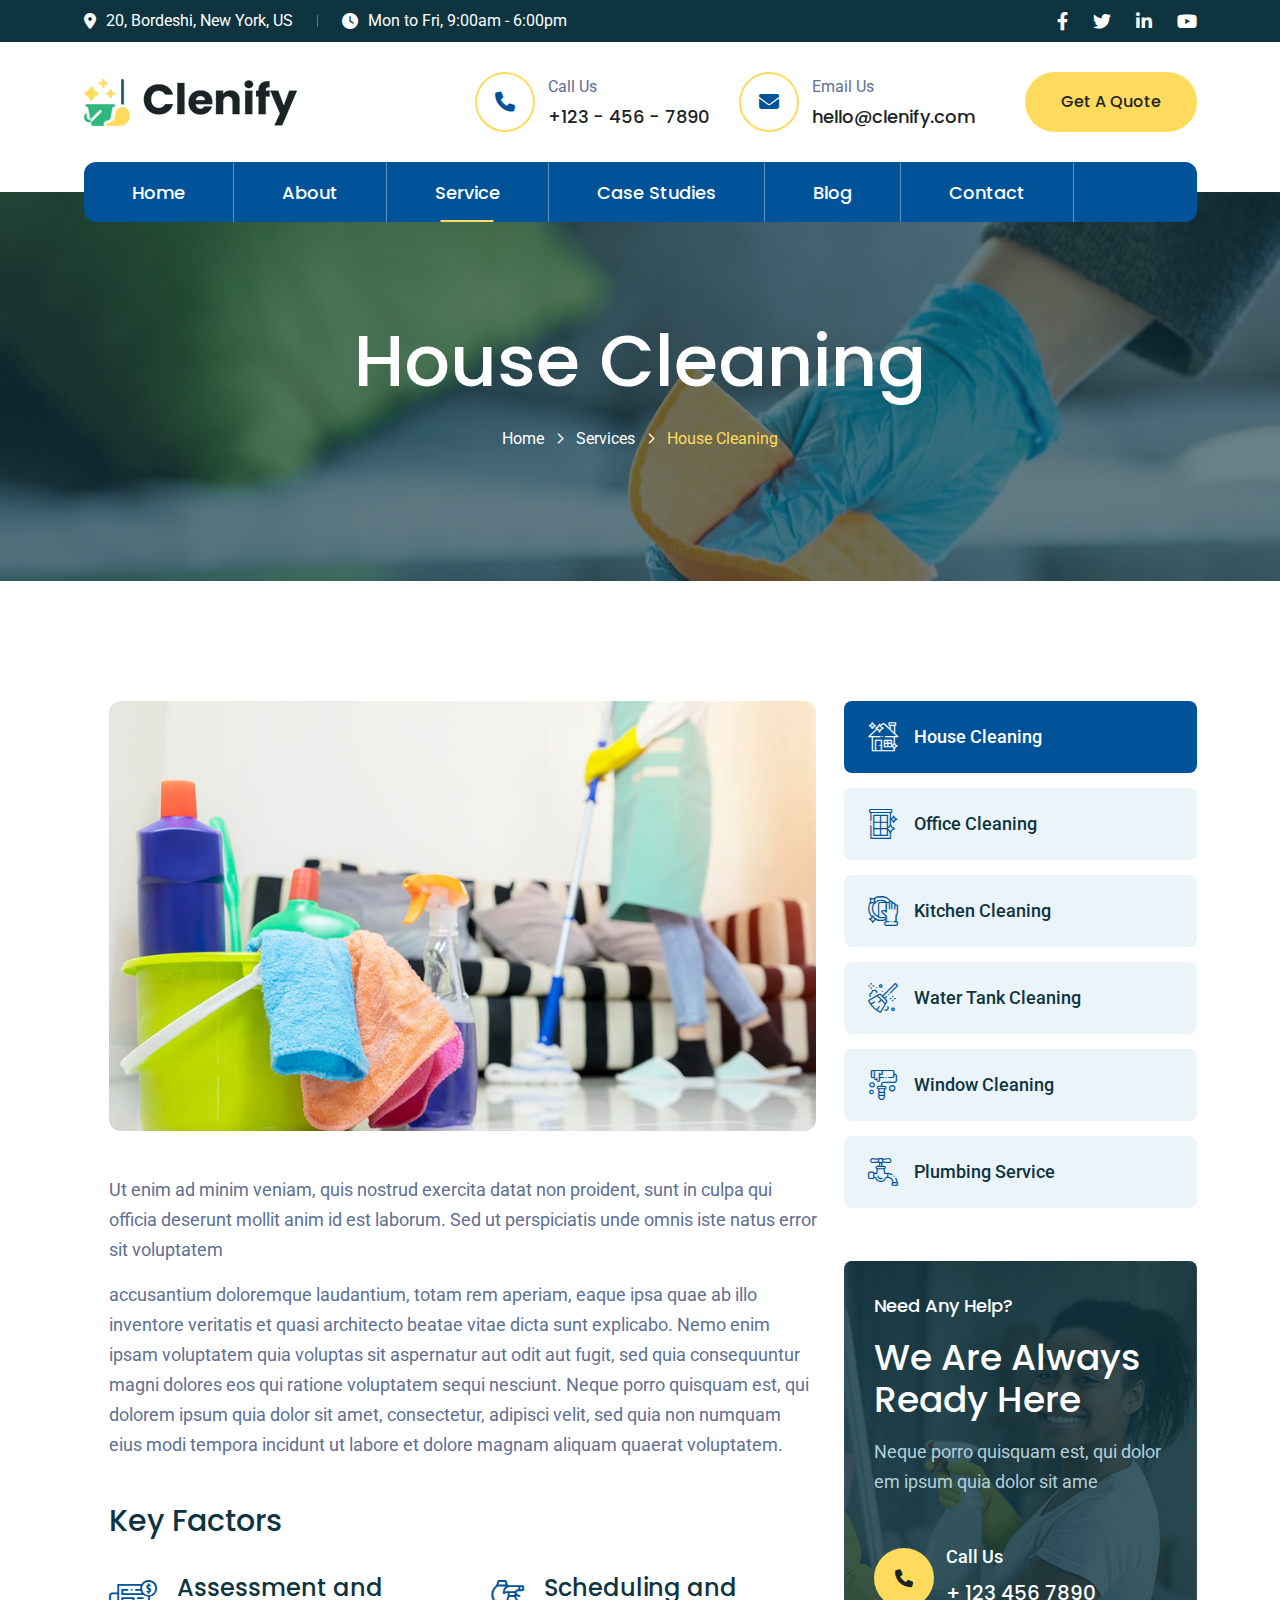
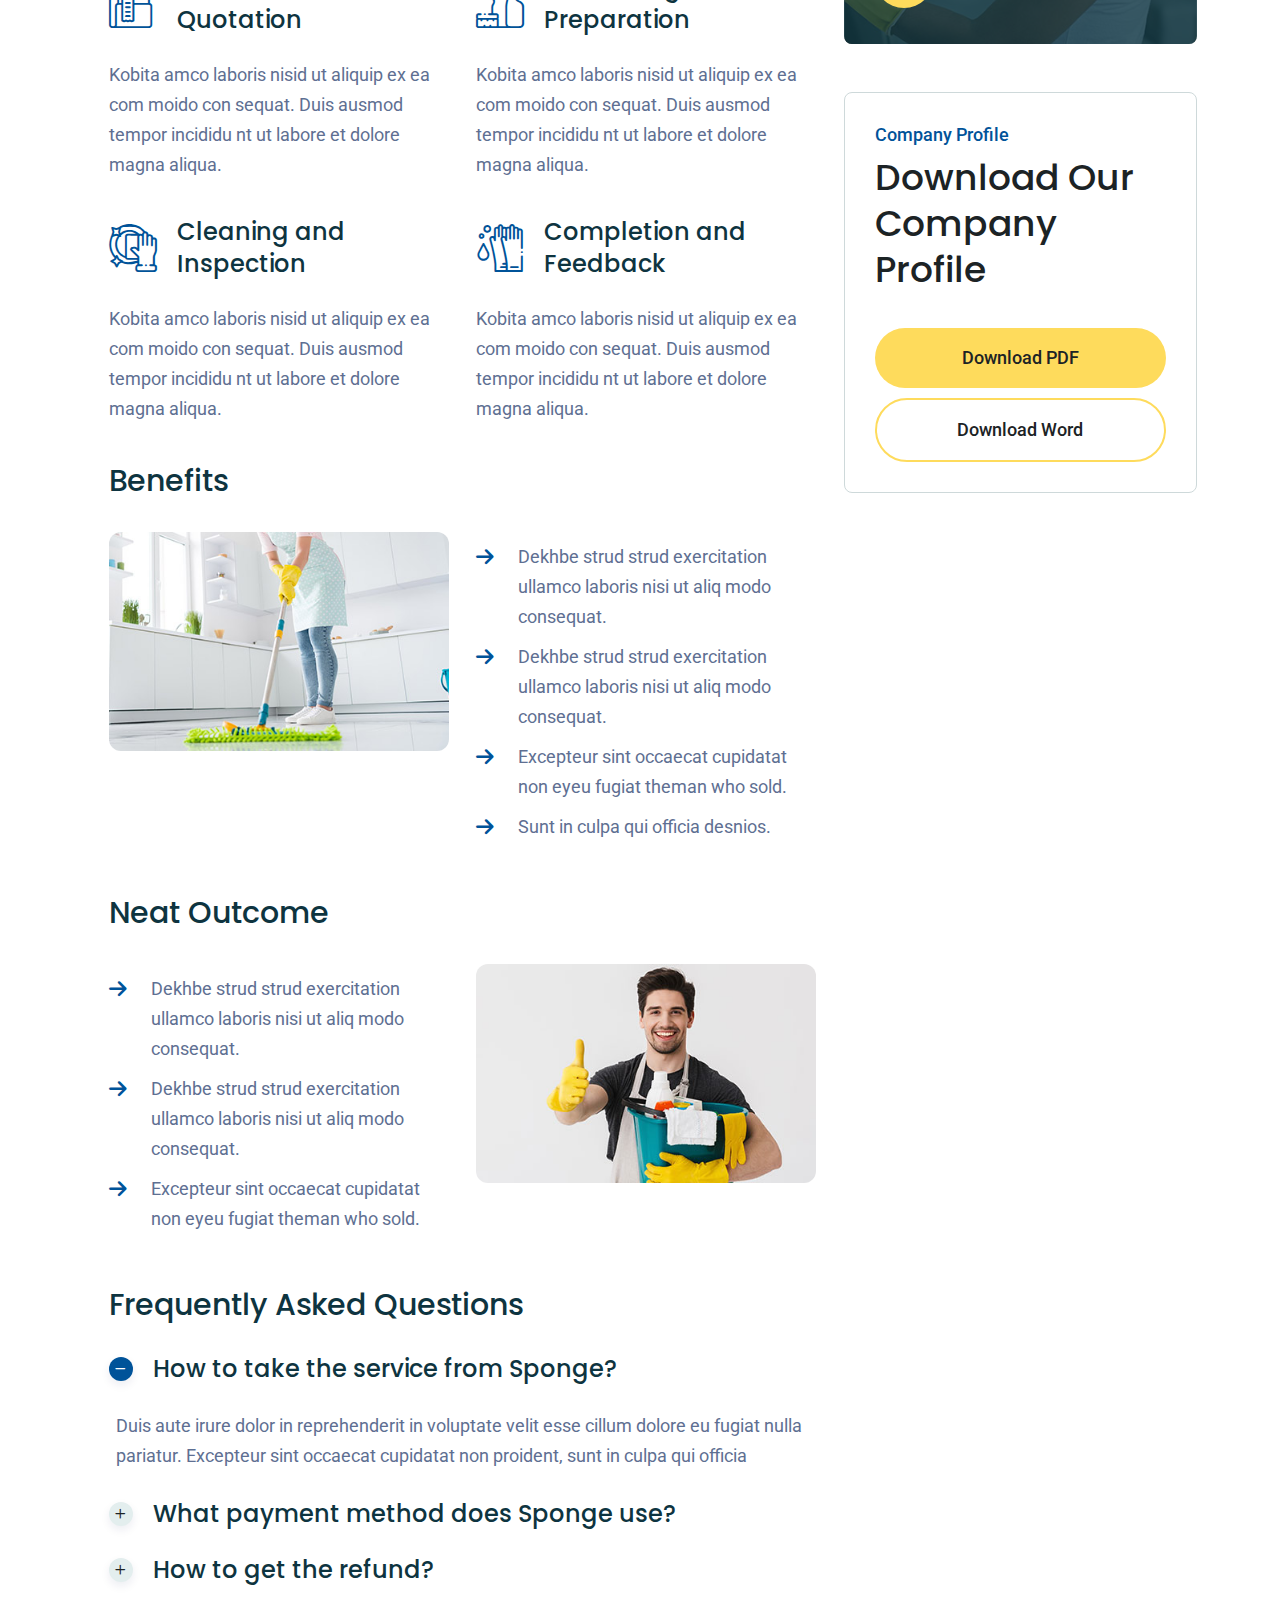
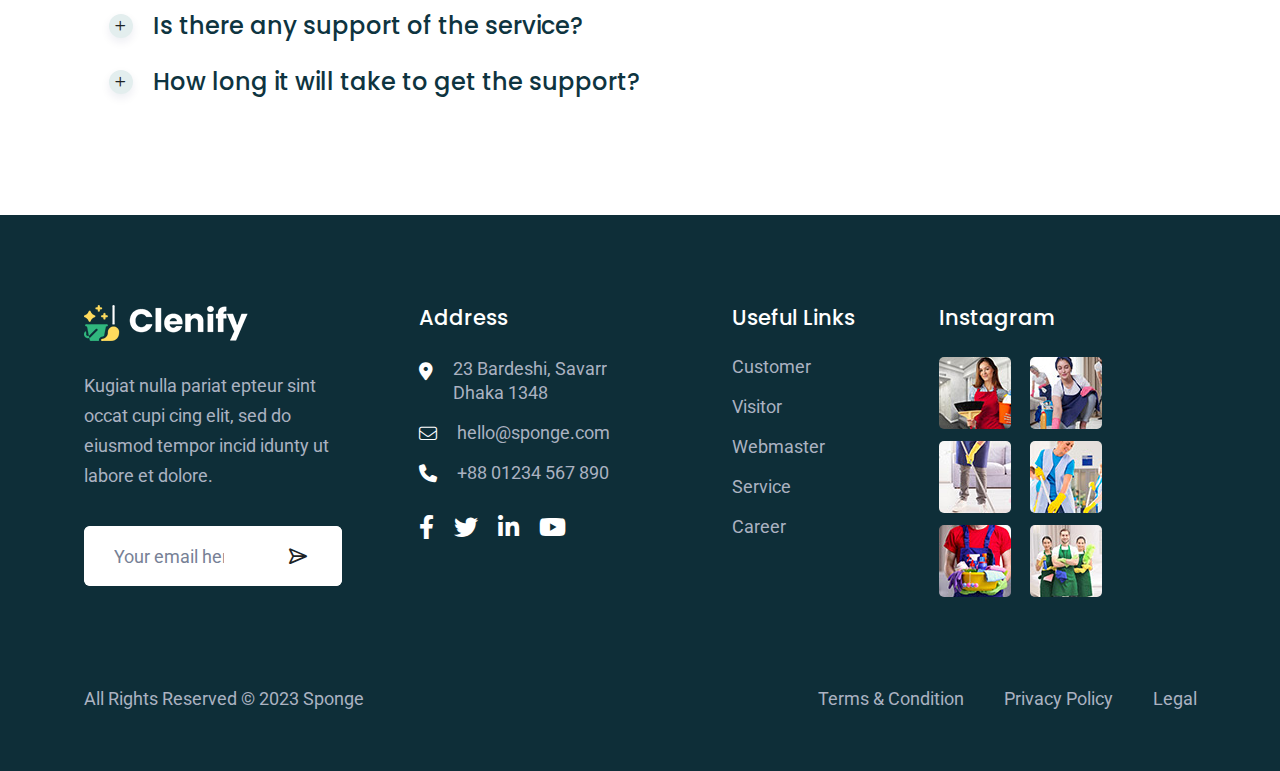
<file: service-details.html>
<!DOCTYPE html>
<html dir="ltr" lang="zxx">


<!-- Mirrored from boomdevstheme.com/tf/html/clenify/service-details.html by HTTrack Website Copier/3.x [XR&CO'2014], Tue, 29 Apr 2025 13:51:58 GMT -->
<head>
    <meta name="viewport" content="width=device-width,initial-scale=1.0" />
    <meta charset="utf-8" />
    <meta name="description" content="Clenify - Cleaning Service HTML5 Template" />
    <meta name="keywords"
          content="	cleaner, cleaning, cleaning business, cleaning service, house cleaning, maid service, office cleaning, washing" />
    <meta name="author" content="BoomDevs" />

    <title>Clenify - Cleaning Service HTML5 Template</title>

    <link rel="icon" type="image/png" href="images/logo/favicon.png" />

    <link rel="apple-touch-icon" href="images/logo/apple-touch-icon.png" />
    <link rel="apple-touch-icon" sizes="57x57" href="images/logo/apple-touch-icon-57x57.png" />
    <link rel="apple-touch-icon" sizes="72x72" href="images/logo/apple-touch-icon-72x72.png" />
    <link rel="apple-touch-icon" sizes="76x76" href="images/logo/apple-touch-icon-76x76.png" />
    <link rel="apple-touch-icon" sizes="114x114" href="images/logo/apple-touch-icon-114x114.png" />
    <link rel="apple-touch-icon" sizes="120x120" href="images/logo/apple-touch-icon-120x120.png" />
    <link rel="apple-touch-icon" sizes="144x144" href="images/logo/apple-touch-icon-144x144.png" />
    <link rel="apple-touch-icon" sizes="152x152" href="images/logo/apple-touch-icon-152x152.png" />
    <link rel="apple-touch-icon" sizes="180x180" href="images/logo/apple-touch-icon-180x180.png" />

    <link rel="preconnect" href="https://fonts.googleapis.com/">
    <link rel="preconnect" href="https://fonts.gstatic.com/" crossorigin>
    <link
        href="https://fonts.googleapis.com/css2?family=Barlow:wght@400;500;600;700&amp;family=Poppins:wght@400;500;600;700&amp;family=Roboto:wght@400;500;700&amp;display=swap"
        rel="stylesheet">

    <link rel="stylesheet" href="css/bootstrap.min.css" />
    <link rel="stylesheet" href="css/fontawesome.min.css" />
    <link rel="stylesheet" href="css/magnific-popup.css" />
    <link rel="stylesheet" href="css/slick.css" />
    <link rel="stylesheet" href="css/meanmenu.css" />
    <link rel="stylesheet" href="css/nice-select.css" />
    <link rel="stylesheet" href="css/animate.min.css" />
    <link rel="stylesheet" href="css/customFont.css" />
    <link rel="stylesheet" href="css/style.css" />
    <!--[if lt IE 9]>
    <script src="https://oss.maxcdn.com/html5shiv/3.7.2/html5shiv.min.js"></script>
    <script src="https://oss.maxcdn.com/respond/1.4.2/respond.min.js"></script>
    <![endif]-->
</head>

<body>
<!-- Preloader Start !-->
<div id="preloader">
    <div id="preloader-status">
        <img src="images/logo/preloader.gif" alt="preloader">
    </div>
</div>
<!-- Preloader End !-->
<!-- Header Start !-->
<!-- Header Start !-->
<header class="header-area style-1">
        <!-- Header Top Start -->
        <div class="header-top">
            <div class="container">
                <div class="row">
                    <div class="col-12 d-flex align-items-center justify-content-between">
                        <div class="header-top-info">
                            <div class="header-contact-info">
                                <span><span class="contact-info-item"><i class="fa-solid fa-location-dot"></i>20,
                                        Bordeshi, New York, US</span></span>
                                <span><span class="contact-info-item"><i class="fa-solid fa-clock"></i>Mon to Fri,
                                        9:00am - 6:00pm</span></span>
                            </div>
                        </div>
                        <div class="header-top-info">
                            <div class="social-profile">
                                <a href="#"><i class="fa-brands fa-facebook-f"></i></a>
                                <a href="#"><i class="fa-brands fa-twitter"></i></a>
                                <a href="#"><i class="fa-brands fa-linkedin-in"></i></a>
                                <a href="#"><i class="fa-brands fa-youtube"></i></a>
                            </div>
                        </div>
                    </div>
                </div>
            </div>
        </div>
        <!-- Header Top End -->
        <!-- Header Top Bottom Start -->
        <div class="header-top-bottom-area has-nav-menu">
            <div class="container">
                <div class="row">
                    <div class="col-12">
                        <div class="header-top-bottom-wrapper">
                            <div class="logo-wrapper">
                                <div class="logo">
                                    <a href="index-2.html" class="standard-logo">
                                        <img src="images/logo/logo.png" alt="logo" />
                                    </a>
                                </div>
                            </div>
                            <div class="header-btn">
                                <div class="cta-btn">
                                    <div class="icon"><i class="fa-solid fa-phone"></i></div>
                                    <div class="btn-content">
                                        <span class="title">Call Us</span>
                                        <span class="sub-title"> <a href="href%3dtel_%2b123-456-7890.html">+123 - 456 -
                                                7890</a></span>
                                    </div>
                                </div>
                                <div class="cta-btn">
                                    <div class="icon"><i class="fa fa-envelope"></i></div>
                                    <div class="btn-content">
                                        <span class="title">Email Us</span>
                                        <span class="sub-title"><a
                                                href="mailto:hello@clenify.com">hello@clenify.com</a></span>
                                    </div>
                                </div>
                                <div class="btn-wrapper">
                                    <a href="index-2.html" class="theme-btn simple-btn">Get A Quote</a>
                                </div>
                                <div class="search-btn-wrapper">
                                    <a href="#" class="search-btn" id="search_btn">
                                        <i class="fa-solid fa-magnifying-glass"></i>
                                    </a>
                                </div>
                            </div>
                        </div>
                    </div>
                </div>
            </div>
        </div>
        <!-- Header Top Bottom End -->
        <!-- Header Nav Menu Start -->
        <div class="header-menu-area">
            <div class="container">
                <div class="row">
                    <div class="col-12">
                        <div class="header-menu-wrapper sticky-header">
                            <div class="container inner-wrapper">
                                <div class="logo-wrapper">
                                    <div class="logo">
                                        <a href="index-2.html" class="standard-logo">
                                            <img src="images/logo/logo.png" alt="logo" />
                                        </a>
                                        <a href="index-2.html" class="sticky-logo">
                                            <img src="images/logo/logo.png" alt="logo" />
                                        </a>
                                    </div>
                                </div>
                                <div class="main-menu-wrapper">
                                    <div class="menu d-inline-block">
                                        <nav id="main-menu" class="main-menu">
                                            <ul>
                                                <li class="dropdown">
                                                    <a href="index-2.html">Home</a>
                                                    <ul>
                                                        <li><a href="index-2.html">Home Page 1</a></li>
                                                        <li><a href="index-3.html">Home Page 2</a></li>
                                                    </ul>
                                                </li>
                                                <li><a href="about.html">About</a></li>
                                                <li class="dropdown active">
                                                    <a href="service.html">Service</a>
                                                    <ul class="submenu">
                                                        <li><a href="service.html">Service Page</a></li>
                                                        <li><a href="service-details.html">Service Details Page</a></li>
                                                        <li><a href="team-member.html">Team Member Page</a></li>
                                                    </ul>
                                                </li>
                                                <li class="dropdown">
                                                    <a href="project.html">Case Studies</a>
                                                    <ul class="submenu">
                                                        <li><a href="project.html">Case Studies</a></li>
                                                        <li><a href="project-details.html">Case Studies Details</a></li>
                                                    </ul>
                                                </li>
                                                <li class="dropdown">
                                                    <a href="blog.html">Blog</a>
                                                    <ul class="submenu">
                                                        <li><a href="blog.html">Blog Page</a></li>
                                                        <li><a href="blog-grid.html">Blog Grid Page</a></li>
                                                        <li><a href="blog-details.html">Blog Details Page</a></li>
                                                    </ul>
                                                </li>
                                                <li><a href="contact.html">Contact</a></li>
                                            </ul>
                                        </nav>
                                    </div>
                                    <!-- Header Button Start !-->
                                    <!-- Header Search Button Start !-->
                                    <div class="header-btn">
                                        <a href="tel:+123-456-7890" class="cta-btn">
                                            <div class="icon"><i class="fa-regular fa-headset"></i></div>
                                            <div class="btn-content">
                                                <span class="phone-number">+123-456-7890</span>
                                            </div>
                                        </a>

                                        <a href="tel:info@clenify" class="cta-btn">
                                            <div class="icon"><i class="fa fa-envelope"></i></div>
                                            <div class="btn-content">
                                                <span class="phone-number">info@clenify</span>
                                            </div>
                                        </a>

                                        <div class="btn-wrapper">
                                            <a href="#" class="theme-btn icon-left">
                                                Get A Quote
                                            </a>
                                        </div>

                                        <div class="search-btn-wrapper">
                                            <a href="#" class="search-btn" id="search_btn">
                                                <i class="fa-solid fa-magnifying-glass"></i>
                                            </a>
                                        </div>
                                    </div>
                                    <!-- Header Search Button End !-->
                                    <!-- Mobile Menu Toggle Button Start !-->
                                    <div class="mobile-menu-bar d-lg-none text-end">
                                        <a href="#" class="mobile-menu-toggle-btn"><i class="fal fa-bars"></i></a>
                                    </div>
                                    <!-- Mobile Menu Toggle Button End !-->
                                </div>
                            </div>
                        </div>
                    </div>
                </div>
            </div>
        </div>
        <!-- Header Nav Menu End -->
    </header>   
<!-- Header End !-->
<!-- Menu Sidebar Section Start -->
<div class="menu-sidebar-area">
    <div class="menu-sidebar-wrapper">
        <div class="menu-sidebar-close">
            <button class="menu-sidebar-close-btn" id="menu_sidebar_close_btn">
                <i class="fal fa-times"></i>
            </button>
        </div>
        <div class="menu-sidebar-content">
            <div class="menu-sidebar-logo">
                <a href="index-2.html">
                    <img src="images/logo/logo-2.png" alt="logo" />
                </a>
            </div>
            <div class="mobile-nav-menu"></div>
            <div class="menu-sidebar-content">
                <div class="menu-sidebar-single-widget">
                    <h5 class="menu-sidebar-title">Contact Info</h5>
                    <div class="header-contact-info">
                        <span><i class="fa-solid fa-location-dot"></i>20, Bordeshi, New York, US</span>
                        <span><a href="mailto:hello@transico.com"><i
                                class="fa-solid fa-envelope"></i>hello@transico.com</a> </span>
                        <span><a href="tel:+123-456-7890"><i class="fa-solid fa-phone"></i>+123-456-7890</a></span>
                    </div>
                    <div class="social-profile">
                        <a href="#"><i class="fa-brands fa-facebook-f"></i></a>
                        <a href="#"><i class="fa-brands fa-twitter"></i></a>
                        <a href="#"><i class="fa-brands fa-linkedin-in"></i></a>
                        <a href="#"><i class="fa-brands fa-youtube"></i></a>
                    </div>
                </div>
            </div>
        </div>
    </div>
</div>
<!-- Menu Sidebar Section Start -->
<div class="body-overlay"></div>

<!-- Page Header Start !-->
<div class="page-breadcrumb-area page-bg"
     style="background-image: url('images/section-bg/page-header-bg.jpg')">
    <div class="page-overlay"></div>
    <div class="container">
        <div class="row">
            <div class="col-md-12">
                <div class="breadcrumb-wrapper">
                    <div class="page-heading">
                        <h3 class="page-title">House Cleaning</h3>
                    </div>
                    <div class="breadcrumb-list">
                        <ul>
                            <li><a href="index-2.html">Home</a></li>
                            <li><a href="service.html">Services</a></li>
                            <li class="active"><a href="#">House Cleaning</a></li>
                        </ul>
                    </div>
                </div>
            </div>
        </div>
    </div>
</div>
<!-- Page Header End !-->

<!-- Service-details Section Start !-->
<div class="service-details-wrapper">
    <div class="container">
        <div class="row">
            <div class="col-xl-8">
                <div class="details-main">
                    <div class="details-img-wrapper">
                        <div class="service-feature-img">
                            <img src="images/service-detail/service-details-main.jpg" alt="service-details"/>
                        </div>
                        <div class="text">
                            <p>Ut enim ad minim veniam, quis nostrud exercita datat non proident, sunt in culpa qui officia deserunt mollit anim id est laborum. Sed ut perspiciatis unde omnis iste natus error sit voluptatem </p>
                            <p>accusantium doloremque laudantium, totam rem aperiam, eaque ipsa quae ab illo inventore veritatis et quasi architecto beatae vitae dicta sunt explicabo. Nemo enim ipsam voluptatem quia voluptas sit aspernatur aut odit aut fugit, sed quia consequuntur magni dolores eos qui ratione voluptatem sequi nesciunt. Neque porro quisquam est, qui dolorem ipsum quia dolor sit amet, consectetur, adipisci velit, sed quia non numquam eius modi tempora incidunt ut labore et dolore magnam aliquam quaerat voluptatem.</p>
                        </div>
                    </div>
                    <div class="row mt-40 gx-4">
                        <h4 class="title">Key Factors</h4>
                        <div class="col-md-6">
                            <div class="icon-card style-five">
                                <div class="icon-wrapper">
                                    <div class="icon">
                                        <i class="icon-quote-request"></i>
                                    </div>
                                    <h4 class="title"> Assessment and Quotation</h4>
                                </div>
                                <div class="content">
                                    <p class="desc">
                                        Kobita amco laboris nisid ut aliquip ex ea com moido con sequat. Duis ausmod tempor incididu nt ut labore et dolore magna aliqua.
                                    </p>
                                </div>
                            </div>
                        </div>
                        <div class="col-md-6">
                            <div class="icon-card style-five">
                                <div class="icon-wrapper">
                                    <div class="icon">
                                        <i class="icon-cleaning-products-1"></i>
                                    </div>
                                    <h4 class="title">Scheduling and Preparation</h4>
                                </div>
                                <div class="content">
                                    <p class="desc">
                                        Kobita amco laboris nisid ut aliquip ex ea com moido con sequat. Duis ausmod tempor incididu nt ut labore et dolore magna aliqua.
                                    </p>
                                </div>
                            </div>
                        </div>
                        <div class="col-md-6">
                            <div class="icon-card style-five">
                                <div class="icon-wrapper">
                                    <div class="icon">
                                        <i class="icon-washing"></i>
                                    </div>
                                    <h4 class="title">Cleaning and Inspection</h4>
                                </div>
                                <div class="content">
                                    <p class="desc">
                                        Kobita amco laboris nisid ut aliquip ex ea com moido con sequat. Duis ausmod tempor incididu nt ut labore et dolore magna aliqua.
                                    </p>
                                </div>
                            </div>
                        </div>
                        <div class="col-md-6">
                            <div class="icon-card style-five">
                                <div class="icon-wrapper">
                                    <div class="icon">
                                        <i class="icon-cleaning-gloves"></i>
                                    </div>
                                    <h4 class="title"> Completion and Feedback</h4>
                                </div>
                                <div class="content">
                                    <p class="desc">
                                        Kobita amco laboris nisid ut aliquip ex ea com moido con sequat. Duis ausmod tempor incididu nt ut labore et dolore magna aliqua.
                                    </p>
                                </div>
                            </div>
                        </div>
                    </div>
                    <div class="row list-section">
                        <h4 class="title">Benefits</h4>
                        <div class="col-lg-6">
                            <div class="image-wrapper">
                                <img src="images/service-detail/benefite-delivery.jpg" alt="benefits"/>
                            </div>
                        </div>
                        <div class="col-lg-6">
                            <div class="list-item">
                                <ul>
                                    <li>
                                        <i class="fa-solid fa-arrow-right"></i>
                                        Dekhbe strud strud exercitation ullamco laboris nisi ut aliq modo consequat.
                                    </li>
                                    <li>
                                        <i class="fa-solid fa-arrow-right"></i>
                                        Dekhbe strud strud exercitation ullamco laboris nisi ut aliq modo consequat.
                                    </li>
                                    <li>
                                        <i class="fa-solid fa-arrow-right"></i>
                                        Excepteur sint occaecat cupidatat non  eyeu fugiat theman who sold.
                                    </li>
                                    <li>
                                        <i class="fa-solid fa-arrow-right"></i>
                                        Sunt in culpa qui officia desnios.
                                    </li>
                                </ul>
                            </div>
                        </div>
                    </div>
                    <div class="row mt-25 list-section style-2">
                        <h4 class="title">Neat Outcome</h4>
                        <div class="col-lg-6">
                            <div class="list-item">
                                <ul>
                                    <li>
                                        <i class="fa-solid fa-arrow-right"></i>
                                        Dekhbe strud strud exercitation ullamco laboris nisi ut aliq modo consequat.
                                    </li>
                                    <li>
                                        <i class="fa-solid fa-arrow-right"></i>
                                        Dekhbe strud strud exercitation ullamco laboris nisi ut aliq modo consequat.
                                    </li>
                                    <li>
                                        <i class="fa-solid fa-arrow-right"></i>
                                        Excepteur sint occaecat cupidatat non  eyeu fugiat theman who sold.
                                    </li>
                                </ul>
                            </div>
                        </div>
                        <div class="col-lg-6">
                            <div class="image-wrapper">
                                <img src="images/service-detail/benefite-delivery-2.jpg" alt="benefits"/>
                            </div>
                        </div>
                    </div>
                    <div class="row  mt-25">
                        <div class="col-12">
                            <h4 class="faq-title">Frequently Asked Questions</h4>
                            <p></p>

                            <!-- Accordion Start -->
                            <div class="accordion-wrapper style-2">
                                <div class="accordion-box-wrapper" id="appointmentAreaStyle1FAQ">
                                    <!-- Single Accordion Start -->
                                    <div class="accordion-list-item">
                                        <div id="headingOne">
                                            <div class="accordion-head" data-bs-toggle="collapse" data-bs-target="#collapseOne" aria-expanded="true" aria-controls="collapseOne" role="button">
                                                <h3 class="accordion-title">How to take the service from Sponge?</h3>
                                            </div>
                                        </div>
                                        <div id="collapseOne" class="accordion-collapse collapse show" aria-labelledby="headingOne" data-bs-parent="#appointmentAreaStyle1FAQ">
                                            <div class="accordion-item-body">
                                                <p>Duis aute irure dolor in reprehenderit in voluptate velit esse cillum dolore eu fugiat nulla pariatur. Excepteur sint occaecat cupidatat non proident, sunt in culpa qui officia</p>
                                            </div>
                                        </div>
                                    </div>
                                    <!-- Single Accordion End -->
                                    <!-- Single Accordion Start -->
                                    <div class="accordion-list-item">
                                        <div id="headingTwo">
                                            <div class="accordion-head collapsed"  data-bs-toggle="collapse" data-bs-target="#collapseTwo" aria-expanded="false" aria-controls="collapseTwo" role="button">
                                                <h3 class="accordion-title">What payment method does Sponge use?</h3>
                                            </div>
                                        </div>
                                        <div id="collapseTwo" class="accordion-collapse collapse" aria-labelledby="headingTwo" data-bs-parent="#appointmentAreaStyle1FAQ">
                                            <div class="accordion-item-body">
                                                <p>Duis aute irure dolor in reprehenderit in voluptate velit esse cillum dolore eu fugiat nulla pariatur. Excepteur sint occaecat cupidatat non proident, sunt in culpa qui officia</p>
                                            </div>
                                        </div>
                                    </div>
                                    <!-- Single Accordion End -->
                                    <!-- Single Accordion Start -->
                                    <div class="accordion-list-item">
                                        <div id="headingThree">
                                            <div class="accordion-head collapsed" data-bs-toggle="collapse" data-bs-target="#collapseThree" aria-expanded="false" aria-controls="collapseThree" role="button">
                                                <h3 class="accordion-title">How to get the refund?</h3>
                                            </div>
                                        </div>
                                        <div id="collapseThree" class="accordion-collapse collapse" aria-labelledby="headingThree" data-bs-parent="#appointmentAreaStyle1FAQ">
                                            <div class="accordion-item-body">
                                                <p>Duis aute irure dolor in reprehenderit in voluptate velit esse cillum dolore eu fugiat nulla pariatur. Excepteur sint occaecat cupidatat non proident, sunt in culpa qui officia</p>
                                            </div>
                                        </div>
                                    </div>
                                    <!-- Single Accordion End -->
                                    <!-- Single Accordion Start -->
                                    <div class="accordion-list-item">
                                        <div id="headingFour">
                                            <div class="accordion-head collapsed" data-bs-toggle="collapse" data-bs-target="#collapseFour" aria-expanded="false" aria-controls="collapseFour" role="button">
                                                <h3 class="accordion-title">Is there any support of the service?</h3>
                                            </div>
                                        </div>
                                        <div id="collapseFour" class="accordion-collapse collapse" aria-labelledby="headingFour" data-bs-parent="#appointmentAreaStyle1FAQ">
                                            <div class="accordion-item-body">
                                                <p>Duis aute irure dolor in reprehenderit in voluptate velit esse cillum dolore eu fugiat nulla pariatur. Excepteur sint occaecat cupidatat non proident, sunt in culpa qui officia</p>
                                            </div>
                                        </div>
                                    </div>
                                    <!-- Single Accordion End -->
                                    <!-- Single Accordion Start -->
                                    <div class="accordion-list-item">
                                        <div id="headingFive">
                                            <div class="accordion-head collapsed" data-bs-toggle="collapse" data-bs-target="#collapseFive" aria-expanded="false" aria-controls="collapseFive" role="button">
                                                <h3 class="accordion-title">How long it will take to get the support?</h3>
                                            </div>
                                        </div>
                                        <div id="collapseFive" class="accordion-collapse collapse" aria-labelledby="headingFive" data-bs-parent="#appointmentAreaStyle1FAQ">
                                            <div class="accordion-item-body">
                                                <p>Duis aute irure dolor in reprehenderit in voluptate velit esse cillum dolore eu fugiat nulla pariatur. Excepteur sint occaecat cupidatat non proident, sunt in culpa qui officia</p>
                                            </div>
                                        </div>
                                    </div>
                                    <!-- Single Accordion End -->
                                </div>
                            </div>
                            <!-- Accordion End -->
                        </div>
                    </div>
                </div>
            </div>
            <div class="col-xl-4">
                <!-- sidebar start -->
                <div class="service-sidebar">
                    <!-- service-categories start -->
                    <div class="widget widget_service_categories">
                        <ul>
                            <li class="active">
                                <a href="#">
                                    <i class="icon-house"></i>
                                    House Cleaning
                                </a>
                            </li>
                            <li><a href="#"><i class="icon-door"></i>
                                Office Cleaning</a></li>
                            <li><a href="#"><i class="icon-washing"></i>
                                Kitchen Cleaning</a></li>
                            <li><a href="#"><i class="icon-cleaning"></i>
                                Water Tank Cleaning</a></li>
                            <li><a href="#"><i class="icon-print-roller"></i>
                                Window Cleaning</a></li>
                            <li><a href="#"><i class="icon-water-tap"></i>
                                Plumbing Service</a></li>
                        </ul>
                    </div>
                    <!-- service-categories end -->
                    <!-- service-promotion start -->
                    <div class="widget widget_service_promotion" style="background-image: url('images/service-detail/promotion.jpg');">
                        <div class="overlay"></div>
                        <div class="widget-subtitle">
                            <p>Need Any Help?</p>
                        </div>
                        <div class="promotion-card">
                            <div class="content">
                                <h4>
                                    We Are Always Ready Here
                                </h4>
                                <p>Neque porro quisquam est, qui dolor em ipsum quia dolor sit ame</p>
                            </div>
                            <a href="#" class="secondary-btn">
                                    <span class="icon">
                                        <i class="fa-solid fa-phone"></i>
                                    </span>
                                <div class="btn-text">
                                    <p>Call Us</p>
                                    <h4>+ 123 456 7890</h4>
                                </div>
                            </a>
                        </div>
                    </div>
                    <div class="widget widget_service_brochura">
                        <div class="widget-title-wrapper">
                            <p class="widget-subtitle">Company Profile</p>
                            <h4 class="widget-title">Download Our Company Profile</h4>
                        </div>
                        <div class="button-wrapper">
                            <a href="#" class="pdf btn-text">
                                Download PDF</a>
                            <a href="#" class="doc btn-text">
                                Download Word
                            </a>
                        </div>
                    </div>
                    <!-- service-promotion end -->
                </div>
                <!-- sidebar end -->
            </div>
        </div>
    </div>
</div>
<!-- Service-details Section end -->

<!--- Start Footer !-->
<footer class="footer style-1 background-black">
    <div class="footer-sec">
        <div class="container">
            <div class="row">
                <div class="col-xl-3 col-lg-3 col-md-6">
                    <div class="footer-widget">
                        <div class="footer-logo">
                            <a href="index-2.html">
                                <img src="images/logo/footer-logo.png" alt="logo">
                            </a>
                        </div>
                        <!-- Newsletter Section Start !-->
                        <div class="subscribe-form-wrapper">
                            <p>Kugiat nulla pariat epteur sint occat cupi cing elit, sed do eiusmod tempor incid idunty ut labore et dolore.</p>
                            <div class="subscribe-form-widget">
                                <form>
                                    <div class="mc4wp-form-fields">
                                        <div class="single-field">
                                            <input type="email" placeholder="Your email here" />
                                        </div>
                                        <button class="submit-btn" type="submit"><i class="fa-regular fa-paper-plane-top"></i></button>
                                    </div>
                                </form>
                            </div>
                        </div>
                        <!-- Newsletter Section End !-->
                    </div>
                </div>
                <div class="col-xl-6 col-lg-6">
                    <div class="row justify-content-lg-center widget-menu-wrapper">
                        <div class="col-lg-8 col-md-6">
                            <div class="footer-widget">
                                <h2 class="footer-widget-title">Address</h2>
                                <div class="footer-widget-info">
                                    <div class="footer-widget-contact">
                                        <div class="footer-contact">
                                            <ul>
                                                <li>
                                                    <div class="contact-icon">
                                                        <i class="fa-solid fa-location-dot"></i>
                                                    </div>
                                                    <div class="contact-text">
                                                        <span>23 Bardeshi, Savarr<br />Dhaka 1348</span>
                                                    </div>
                                                </li>
                                                <li>
                                                    <div class="contact-icon">
                                                        <i class="fa-light fa-envelope"></i>
                                                    </div>
                                                    <div class="contact-text">
                                                        <a href="mailto:hello@sponge.com"><span>hello@sponge.com</span></a>
                                                    </div>
                                                </li>
                                                <li>
                                                    <div class="contact-icon">
                                                        <i class="fa-solid fa-phone"></i>
                                                    </div>
                                                    <div class="contact-text">
                                                        <span>+88 01234 567 890</span>
                                                    </div>
                                                </li>
                                            </ul>
                                        </div>
                                    </div>
                                    <div class="social-profile">
                                        <a href="#"><i class="fa-brands fa-facebook-f"></i></a>
                                        <a href="#"><i class="fa-brands fa-twitter"></i></a>
                                        <a href="#"><i class="fa-brands fa-linkedin-in"></i></a>
                                        <a href="#"><i class="fa-brands fa-youtube"></i></a>
                                    </div>
                                </div>
                            </div>
                        </div>
                        <div class="col-lg-4 col-md-6">
                            <div class="footer-widget widget_nav_menu">
                                <h2 class="footer-widget-title">Useful Links</h2>
                                <ul>
                                    <li><a href="#">Customer</a></li>
                                    <li><a href="#">Visitor</a></li>
                                    <li><a href="#">Webmaster</a></li>
                                    <li><a href="#">Service</a></li>
                                    <li><a href="#">Career</a></li>
                                </ul>
                            </div>
                        </div>
                    </div>
                </div>

                <div class="col-xxl-3 col-xl-2 col-lg-3 col-md-6">
                    <div class="footer-widget">
                        <h2 class="footer-widget-title">Instagram</h2>
                        <div class="widget-instagram-feed">
                            <div class="single-instagram-feed">
                                <img src="images/instagram/instagram-1.jpg" alt="instagram photo">
                            </div>
                            <div class="single-instagram-feed">
                                <img src="images/instagram/instagram-2.jpg" alt="instagram photo">
                            </div>
                            <div class="single-instagram-feed">
                                <img src="images/instagram/instagram-3.jpg" alt="instagram photo">
                            </div>
                            <div class="single-instagram-feed">
                                <img src="images/instagram/instagram-4.jpg" alt="instagram photo">
                            </div>
                            <div class="single-instagram-feed">
                                <img src="images/instagram/instagram-5.jpg" alt="instagram photo">
                            </div>
                            <div class="single-instagram-feed">
                                <img src="images/instagram/instagram-6.jpg" alt="instagram photo">
                            </div>
                        </div>
                    </div>
                </div>
            </div>
        </div>
    </div>
    <div class="footer-bottom-area">
        <div class="container">
            <div class="row">
                <div class="col-12">
                    <div class="footer-bottom-wrapper">
                        <div class="footer-bottom-menu-wrapper">
                            <div class="copyright-text">
                                <p>All Rights Reserved © 2023 Sponge</p>
                            </div>
                            <div class="footer-bottom-menu">
                                <ul>
                                    <li>
                                        <a href="#">Terms &amp; Condition</a>
                                    </li>
                                    <li>
                                        <a href="#">Privacy Policy</a>
                                    </li>
                                    <li>
                                        <a href="#">Legal</a>
                                    </li>
                                </ul>
                            </div>
                        </div>
                    </div>
                </div>
            </div>
        </div>
    </div>
</footer>
<!--- End Footer !-->
<!-- Scroll Up Section Start -->
<div id="scrollTop" class="scrollup-wrapper">
    <div class="scrollup-btn">
        <i class="fa-regular fa-angle-up"></i>
    </div>
</div>
<!-- Scroll Up Section End -->

<!-- Header Search Bar Modal Start -->
<div class="search-form-wrapper">
    <div class="search-form-inner">
        <div class="search-content-filed">
            <form role="search" method="get" class="search-form" action="#">
                <input type="hidden" name="post_type" value="post" />
                <div class="search-form-input">
                    <div class="search-icon">
                        <i class="fa-light fa-magnifying-glass"></i>
                    </div>
                    <input type="search" placeholder="Search"/>
                    <button class="theme-btn" type="submit" title="Search" aria-label="Search">Search</button>
                </div>
            </form>
            <span class="search-close">
                    <i class="fa-light fa-xmark"></i>
                </span>
        </div>
    </div>
</div>
<!-- Header Search Bar Modal End -->
<script src="js/jquery.min.js"></script>
<script src="js/bootstrap.min.js"></script>
<script src="js/jquery.nice-select.min.js"></script>
<script src="js/slick.min.js"></script>
<script src="js/jquery.counterup.min.js"></script>
<script src="js/waypoints.js"></script>
<script src="js/jquery.meanmenu.min.js"></script>
<script src="js/jquery.magnific-popup.min.js"></script>
<script src="js/inview.min.js"></script>
<script src="js/wow.js"></script>
<script src="js/tilt.jquery.js"></script>
<script src="js/isotope.min.js"></script>
<script src="js/jquery.imagesloaded.min.js"></script>
<script src="js/beforeafter.jquery.min.js"></script>
<script src="js/custom.js"></script>
<script src="js/custom-slider.js"></script>
</body>


<!-- Mirrored from boomdevstheme.com/tf/html/clenify/service-details.html by HTTrack Website Copier/3.x [XR&CO'2014], Tue, 29 Apr 2025 13:51:59 GMT -->
</html>
</file>
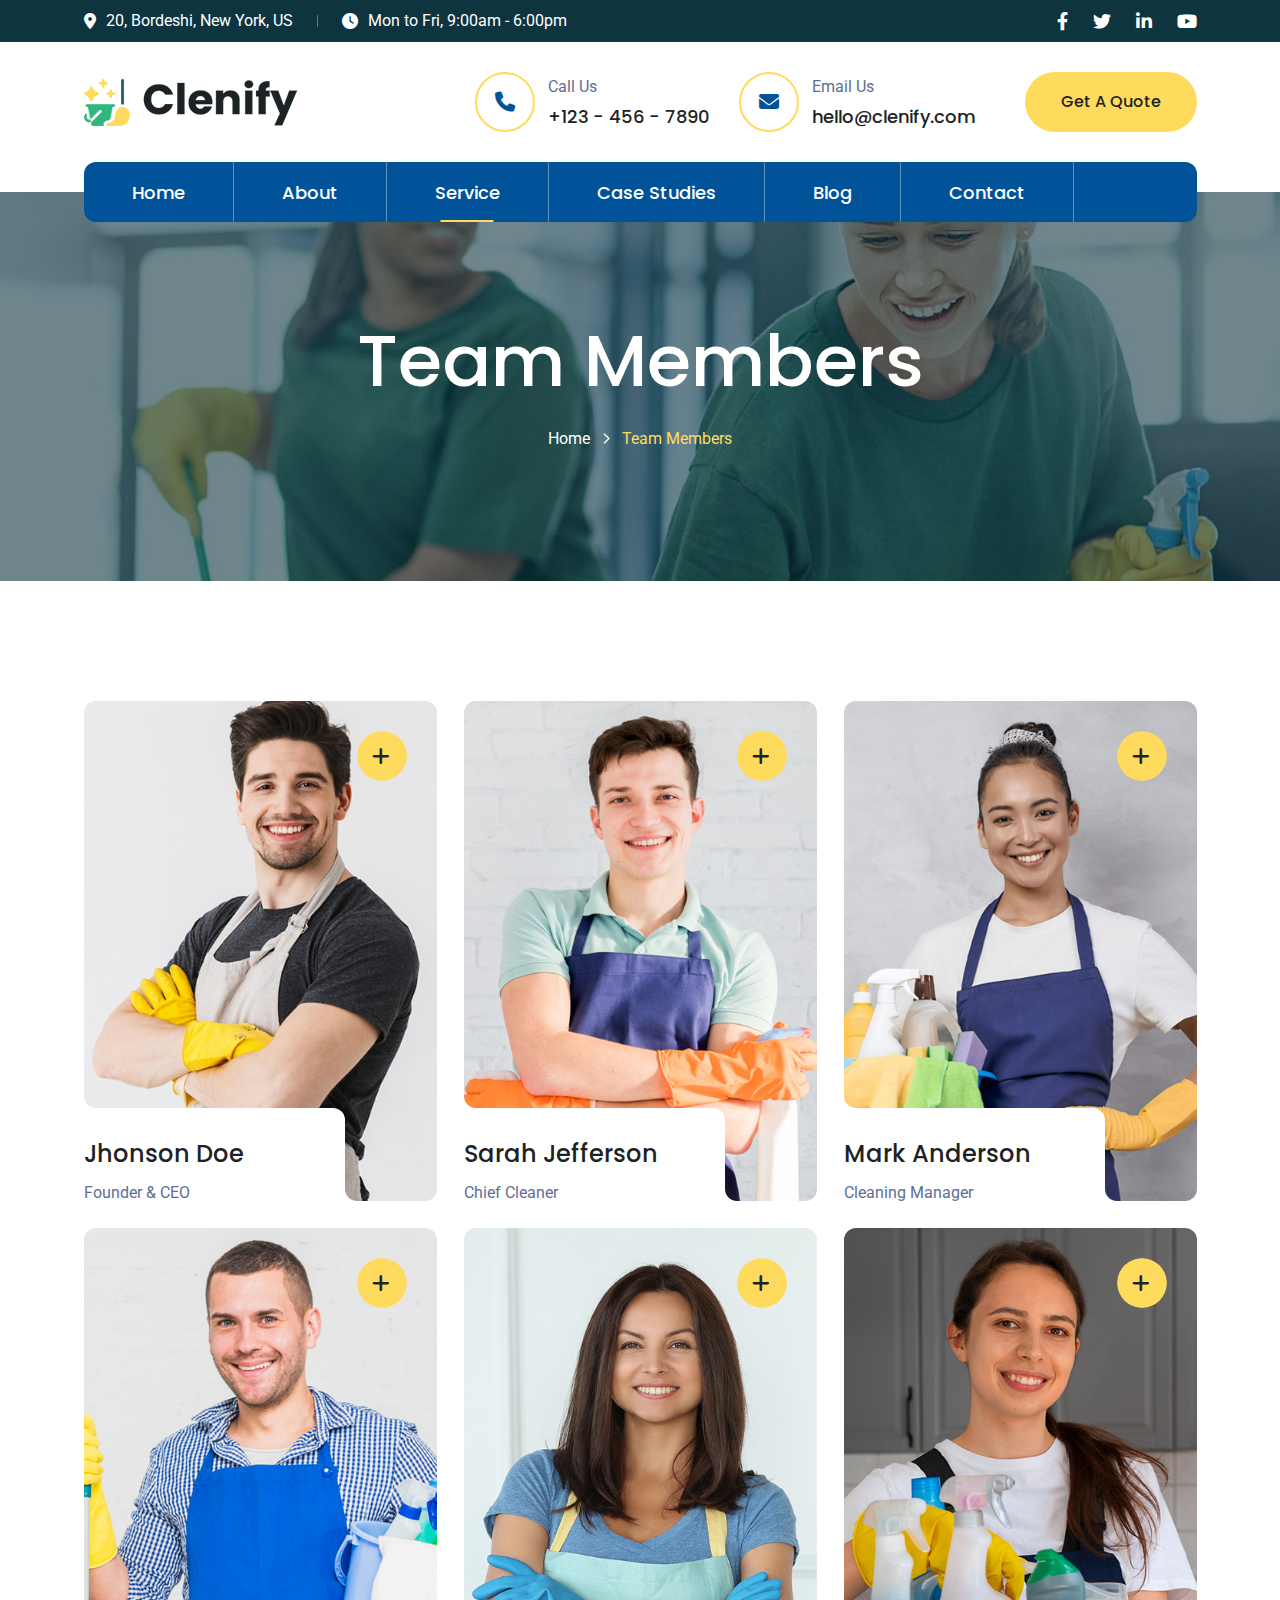
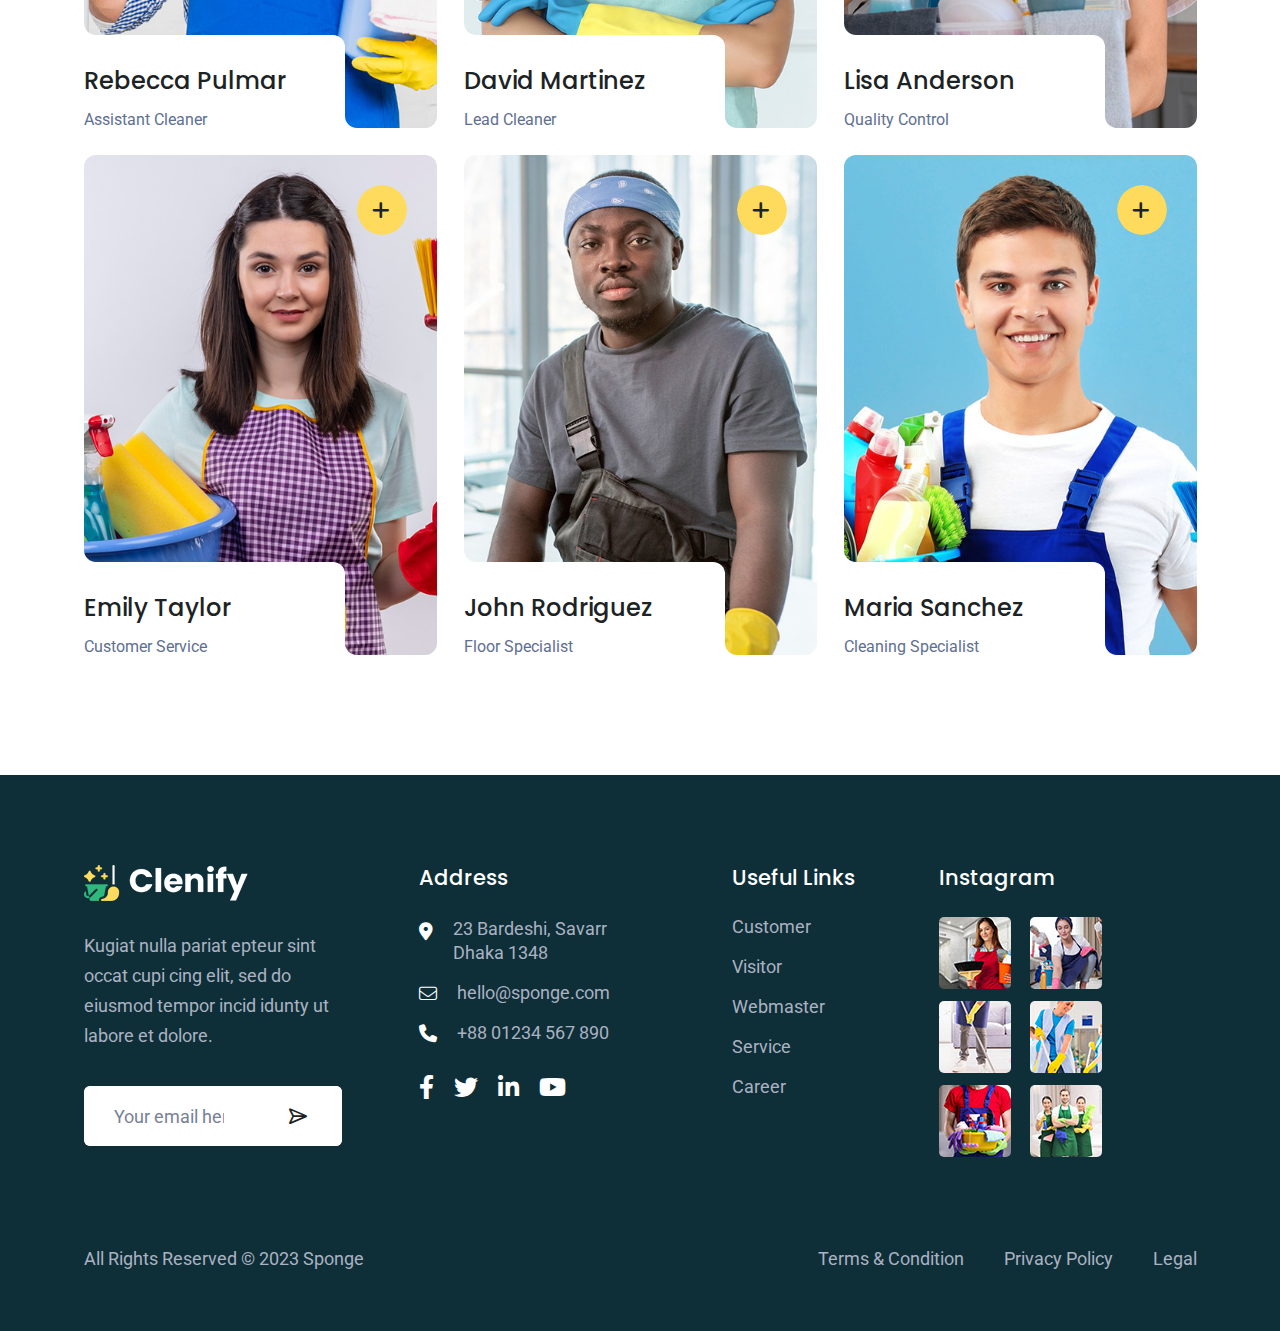
<file: team-member.html>
<!DOCTYPE html>
<html dir="ltr" lang="zxx">


<!-- Mirrored from boomdevstheme.com/tf/html/clenify/team-member.html by HTTrack Website Copier/3.x [XR&CO'2014], Tue, 29 Apr 2025 13:51:59 GMT -->
<head>
    <meta name="viewport" content="width=device-width,initial-scale=1.0" />
    <meta charset="utf-8" />
    <meta name="description" content="Clenify - Cleaning Service HTML5 Template" />
    <meta name="keywords"
          content="	cleaner, cleaning, cleaning business, cleaning service, house cleaning, maid service, office cleaning, washing" />
    <meta name="author" content="BoomDevs" />

    <title>Clenify - Cleaning Service HTML5 Template</title>

    <link rel="icon" type="image/png" href="images/logo/favicon.png" />

    <link rel="apple-touch-icon" href="images/logo/apple-touch-icon.png" />
    <link rel="apple-touch-icon" sizes="57x57" href="images/logo/apple-touch-icon-57x57.png" />
    <link rel="apple-touch-icon" sizes="72x72" href="images/logo/apple-touch-icon-72x72.png" />
    <link rel="apple-touch-icon" sizes="76x76" href="images/logo/apple-touch-icon-76x76.png" />
    <link rel="apple-touch-icon" sizes="114x114" href="images/logo/apple-touch-icon-114x114.png" />
    <link rel="apple-touch-icon" sizes="120x120" href="images/logo/apple-touch-icon-120x120.png" />
    <link rel="apple-touch-icon" sizes="144x144" href="images/logo/apple-touch-icon-144x144.png" />
    <link rel="apple-touch-icon" sizes="152x152" href="images/logo/apple-touch-icon-152x152.png" />
    <link rel="apple-touch-icon" sizes="180x180" href="images/logo/apple-touch-icon-180x180.png" />

    <link rel="preconnect" href="https://fonts.googleapis.com/">
    <link rel="preconnect" href="https://fonts.gstatic.com/" crossorigin>
    <link
        href="https://fonts.googleapis.com/css2?family=Barlow:wght@400;500;600;700&amp;family=Poppins:wght@400;500;600;700&amp;family=Roboto:wght@400;500;700&amp;display=swap"
        rel="stylesheet">

    <link rel="stylesheet" href="css/bootstrap.min.css" />
    <link rel="stylesheet" href="css/fontawesome.min.css" />
    <link rel="stylesheet" href="css/magnific-popup.css" />
    <link rel="stylesheet" href="css/slick.css" />
    <link rel="stylesheet" href="css/meanmenu.css" />
    <link rel="stylesheet" href="css/nice-select.css" />
    <link rel="stylesheet" href="css/animate.min.css" />
    <link rel="stylesheet" href="css/customFont.css" />
    <link rel="stylesheet" href="css/style.css" />
    <!--[if lt IE 9]>
    <script src="https://oss.maxcdn.com/html5shiv/3.7.2/html5shiv.min.js"></script>
    <script src="https://oss.maxcdn.com/respond/1.4.2/respond.min.js"></script>
    <![endif]-->
</head>

<body>
<!-- Preloader Start !-->
<div id="preloader">
        <div id="preloader-status">
            <img src="images/logo/preloader.gif" alt="preloader">
        </div>
    </div>
<!-- Preloader End !-->
<!-- Header Start !-->
<!-- Header Start !-->
<header class="header-area style-1">
        <!-- Header Top Start -->
        <div class="header-top">
            <div class="container">
                <div class="row">
                    <div class="col-12 d-flex align-items-center justify-content-between">
                        <div class="header-top-info">
                            <div class="header-contact-info">
                                <span><span class="contact-info-item"><i class="fa-solid fa-location-dot"></i>20,
                                        Bordeshi, New York, US</span></span>
                                <span><span class="contact-info-item"><i class="fa-solid fa-clock"></i>Mon to Fri,
                                        9:00am - 6:00pm</span></span>
                            </div>
                        </div>
                        <div class="header-top-info">
                            <div class="social-profile">
                                <a href="#"><i class="fa-brands fa-facebook-f"></i></a>
                                <a href="#"><i class="fa-brands fa-twitter"></i></a>
                                <a href="#"><i class="fa-brands fa-linkedin-in"></i></a>
                                <a href="#"><i class="fa-brands fa-youtube"></i></a>
                            </div>
                        </div>
                    </div>
                </div>
            </div>
        </div>
        <!-- Header Top End -->
        <!-- Header Top Bottom Start -->
        <div class="header-top-bottom-area has-nav-menu">
            <div class="container">
                <div class="row">
                    <div class="col-12">
                        <div class="header-top-bottom-wrapper">
                            <div class="logo-wrapper">
                                <div class="logo">
                                    <a href="index-2.html" class="standard-logo">
                                        <img src="images/logo/logo.png" alt="logo" />
                                    </a>
                                </div>
                            </div>
                            <div class="header-btn">
                                <div class="cta-btn">
                                    <div class="icon"><i class="fa-solid fa-phone"></i></div>
                                    <div class="btn-content">
                                        <span class="title">Call Us</span>
                                        <span class="sub-title"> <a href="href%3dtel_%2b123-456-7890.html">+123 - 456 -
                                                7890</a></span>
                                    </div>
                                </div>
                                <div class="cta-btn">
                                    <div class="icon"><i class="fa fa-envelope"></i></div>
                                    <div class="btn-content">
                                        <span class="title">Email Us</span>
                                        <span class="sub-title"><a
                                                href="mailto:hello@clenify.com">hello@clenify.com</a></span>
                                    </div>
                                </div>
                                <div class="btn-wrapper">
                                    <a href="index-2.html" class="theme-btn simple-btn">Get A Quote</a>
                                </div>
                                <div class="search-btn-wrapper">
                                    <a href="#" class="search-btn" id="search_btn">
                                        <i class="fa-solid fa-magnifying-glass"></i>
                                    </a>
                                </div>
                            </div>
                        </div>
                    </div>
                </div>
            </div>
        </div>
        <!-- Header Top Bottom End -->
        <!-- Header Nav Menu Start -->
        <div class="header-menu-area">
            <div class="container">
                <div class="row">
                    <div class="col-12">
                        <div class="header-menu-wrapper sticky-header">
                            <div class="container inner-wrapper">
                                <div class="logo-wrapper">
                                    <div class="logo">
                                        <a href="index-2.html" class="standard-logo">
                                            <img src="images/logo/logo.png" alt="logo" />
                                        </a>
                                        <a href="index-2.html" class="sticky-logo">
                                            <img src="images/logo/logo.png" alt="logo" />
                                        </a>
                                    </div>
                                </div>
                                <div class="main-menu-wrapper">
                                    <div class="menu d-inline-block">
                                        <nav id="main-menu" class="main-menu">
                                            <ul>
                                                <li class="dropdown">
                                                    <a href="index-2.html">Home</a>
                                                    <ul>
                                                        <li><a href="index-2.html">Home Page 1</a></li>
                                                        <li><a href="index-3.html">Home Page 2</a></li>
                                                    </ul>
                                                </li>
                                                <li><a href="about.html">About</a></li>
                                                <li class="dropdown active">
                                                    <a href="service.html">Service</a>
                                                    <ul class="submenu">
                                                        <li><a href="service.html">Service Page</a></li>
                                                        <li><a href="service-details.html">Service Details Page</a></li>
                                                        <li><a href="team-member.html">Team Member Page</a></li>
                                                    </ul>
                                                </li>
                                                <li class="dropdown">
                                                    <a href="project.html">Case Studies</a>
                                                    <ul class="submenu">
                                                        <li><a href="project.html">Case Studies</a></li>
                                                        <li><a href="project-details.html">Case Studies Details</a></li>
                                                    </ul>
                                                </li>
                                                <li class="dropdown">
                                                    <a href="blog.html">Blog</a>
                                                    <ul class="submenu">
                                                        <li><a href="blog.html">Blog Page</a></li>
                                                        <li><a href="blog-grid.html">Blog Grid Page</a></li>
                                                        <li><a href="blog-details.html">Blog Details Page</a></li>
                                                    </ul>
                                                </li>
                                                <li><a href="contact.html">Contact</a></li>
                                            </ul>
                                        </nav>
                                    </div>
                                    <!-- Header Button Start !-->
                                    <!-- Header Search Button Start !-->
                                    <div class="header-btn">
                                        <a href="tel:+123-456-7890" class="cta-btn">
                                            <div class="icon"><i class="fa-regular fa-headset"></i></div>
                                            <div class="btn-content">
                                                <span class="phone-number">+123-456-7890</span>
                                            </div>
                                        </a>

                                        <a href="tel:info@clenify" class="cta-btn">
                                            <div class="icon"><i class="fa fa-envelope"></i></div>
                                            <div class="btn-content">
                                                <span class="phone-number">info@clenify</span>
                                            </div>
                                        </a>

                                        <div class="btn-wrapper">
                                            <a href="#" class="theme-btn icon-left">
                                                Get A Quote
                                            </a>
                                        </div>

                                        <div class="search-btn-wrapper">
                                            <a href="#" class="search-btn" id="search_btn">
                                                <i class="fa-solid fa-magnifying-glass"></i>
                                            </a>
                                        </div>
                                    </div>
                                    <!-- Header Search Button End !-->
                                    <!-- Mobile Menu Toggle Button Start !-->
                                    <div class="mobile-menu-bar d-lg-none text-end">
                                        <a href="#" class="mobile-menu-toggle-btn"><i class="fal fa-bars"></i></a>
                                    </div>
                                    <!-- Mobile Menu Toggle Button End !-->
                                </div>
                            </div>
                        </div>
                    </div>
                </div>
            </div>
        </div>
        <!-- Header Nav Menu End -->
    </header>
<!-- Header End !-->
<!-- Menu Sidebar Section Start -->
<div class="menu-sidebar-area">
    <div class="menu-sidebar-wrapper">
        <div class="menu-sidebar-close">
            <button class="menu-sidebar-close-btn" id="menu_sidebar_close_btn">
                <i class="fal fa-times"></i>
            </button>
        </div>
        <div class="menu-sidebar-content">
            <div class="menu-sidebar-logo">
                <a href="index-2.html">
                    <img src="images/logo/logo-2.png" alt="logo" />
                </a>
            </div>
            <div class="mobile-nav-menu"></div>
            <div class="menu-sidebar-content">
                <div class="menu-sidebar-single-widget">
                    <h5 class="menu-sidebar-title">Contact Info</h5>
                    <div class="header-contact-info">
                        <span><i class="fa-solid fa-location-dot"></i>20, Bordeshi, New York, US</span>
                        <span><a href="mailto:hello@transico.com"><i
                                class="fa-solid fa-envelope"></i>hello@transico.com</a> </span>
                        <span><a href="tel:+123-456-7890"><i class="fa-solid fa-phone"></i>+123-456-7890</a></span>
                    </div>
                    <div class="social-profile">
                        <a href="#"><i class="fa-brands fa-facebook-f"></i></a>
                        <a href="#"><i class="fa-brands fa-twitter"></i></a>
                        <a href="#"><i class="fa-brands fa-linkedin-in"></i></a>
                        <a href="#"><i class="fa-brands fa-youtube"></i></a>
                    </div>
                </div>
            </div>
        </div>
    </div>
</div>
<!-- Menu Sidebar Section Start -->
<div class="body-overlay"></div>

<!-- Page Header Start !-->
<div class="page-breadcrumb-area page-bg"
     style="background-image: url('images/section-bg/team-members-bg.jpg')">
    <div class="page-overlay"></div>
    <div class="container">
        <div class="row">
            <div class="col-md-12">
                <div class="breadcrumb-wrapper">
                    <div class="page-heading">
                        <h3 class="page-title">Team Members</h3>
                    </div>
                    <div class="breadcrumb-list">
                        <ul>
                            <li><a href="index-2.html">Home</a></li>
                            <li class="active"><a href="team-member.html">Team Members</a></li>
                        </ul>
                    </div>
                </div>
            </div>
        </div>
    </div>
</div>
<!-- Page Header End !-->

<!-- Team Area Start -->
<div class="team-area">
    <div class="container">
        <div class="row g-xxl-5 gy-4">
            <div class="col-md-6 col-lg-4">
                <div class="team-member-card">
                    <div class="image">
                        <img src="images/team-member/team-1.jpg" alt="team-member" />
                        <div class="social-profile">
                            <a class="icon">
                                <i class="fa-solid fa-plus"></i>
                                <i class="fa-solid fa-minus"></i>
                            </a>
                            <div class="icon-list">
                                <a href="#"><i class="fa-brands fa-facebook-f"></i></a>
                                <a href="#"><i class="fa-brands fa-twitter"></i></a>
                                <a href="#"><i class="fa-brands fa-instagram"></i></a>
                            </div>
                        </div>
                    </div>
                    <div class="content-wrapper">
                        <div class="shape left">
                            <svg xmlns="http://www.w3.org/2000/svg" width="12" height="12" viewBox="0 0 35 35" fill="none">
                                <path fill-rule="evenodd" clip-rule="evenodd" d="M35 0V35C35 15.67 19.33 0 -1.53184e-05 0H35Z" fill="white"/>
                                </svg>
                        </div>
                        <div class="shape right">
                            <svg xmlns="http://www.w3.org/2000/svg" width="12" height="12" viewBox="0 0 35 35" fill="none">
                                <path fill-rule="evenodd" clip-rule="evenodd" d="M35 0V35C35 15.67 19.33 0 -1.53184e-05 0H35Z" fill="white"/>
                                </svg>
                        </div>
                        <div class="content">
                            <h2 class="title">
                                <a href="team-member.html">Jhonson Doe</a>
                            </h2>
                            <p class="desc">Founder & CEO</p>
                        </div>
                    </div>
                </div>
            </div>
            <div class="col-md-6 col-lg-4">
                <div class="team-member-card">
                    <div class="image">
                        <img src="images/team-member/team-2.jpg" alt="team-member" />
                        <div class="social-profile">
                            <a class="icon">
                                <i class="fa-solid fa-plus"></i>
                                <i class="fa-solid fa-minus"></i>
                            </a>
                            <div class="icon-list">
                                <a href="#"><i class="fa-brands fa-facebook-f"></i></a>
                                <a href="#"><i class="fa-brands fa-twitter"></i></a>
                                <a href="#"><i class="fa-brands fa-instagram"></i></a>
                            </div>
                        </div>
                    </div>
                    <div class="content-wrapper">
                        <div class="shape left">
                            <svg xmlns="http://www.w3.org/2000/svg" width="12" height="12" viewBox="0 0 35 35" fill="none">
                                <path fill-rule="evenodd" clip-rule="evenodd" d="M35 0V35C35 15.67 19.33 0 -1.53184e-05 0H35Z" fill="white"/>
                                </svg>
                        </div>
                        <div class="shape right">
                            <svg xmlns="http://www.w3.org/2000/svg" width="12" height="12" viewBox="0 0 35 35" fill="none">
                                <path fill-rule="evenodd" clip-rule="evenodd" d="M35 0V35C35 15.67 19.33 0 -1.53184e-05 0H35Z" fill="white"/>
                                </svg>
                        </div>
                        <div class="content">
                            <h2 class="title">
                                <a href="team-member.html">Sarah Jefferson</a>
                            </h2>
                            <p class="desc">Chief Cleaner</p>
                        </div>
                    </div>
                </div>
            </div>
            <div class="col-md-6 col-lg-4">
                <div class="team-member-card">
                    <div class="image">
                        <img src="images/team-member/team-3.jpg" alt="team-member" />
                        <div class="social-profile">
                            <a class="icon">
                                <i class="fa-solid fa-plus"></i>
                                <i class="fa-solid fa-minus"></i>
                            </a>
                            <div class="icon-list">
                                <a href="#"><i class="fa-brands fa-facebook-f"></i></a>
                                <a href="#"><i class="fa-brands fa-twitter"></i></a>
                                <a href="#"><i class="fa-brands fa-instagram"></i></a>
                            </div>
                        </div>
                    </div>
                    <div class="content-wrapper">
                        <div class="shape left">
                            <svg xmlns="http://www.w3.org/2000/svg" width="12" height="12" viewBox="0 0 35 35" fill="none">
                                <path fill-rule="evenodd" clip-rule="evenodd" d="M35 0V35C35 15.67 19.33 0 -1.53184e-05 0H35Z" fill="white"/>
                                </svg>
                        </div>
                        <div class="shape right">
                            <svg xmlns="http://www.w3.org/2000/svg" width="12" height="12" viewBox="0 0 35 35" fill="none">
                                <path fill-rule="evenodd" clip-rule="evenodd" d="M35 0V35C35 15.67 19.33 0 -1.53184e-05 0H35Z" fill="white"/>
                                </svg>
                        </div>
                        <div class="content">
                            <h2 class="title">
                                <a href="team-member.html">Mark Anderson</a>
                            </h2>
                            <p class="desc">Cleaning Manager</p>
                        </div>
                    </div>
                </div>
            </div>
            <div class="col-md-6 col-lg-4">
                <div class="team-member-card">
                    <div class="image">
                        <img src="images/team-member/team-4.jpg" alt="team-member" />
                        <div class="social-profile">
                            <a class="icon">
                                <i class="fa-solid fa-plus"></i>
                                <i class="fa-solid fa-minus"></i>
                            </a>
                            <div class="icon-list">
                                <a href="#"><i class="fa-brands fa-facebook-f"></i></a>
                                <a href="#"><i class="fa-brands fa-twitter"></i></a>
                                <a href="#"><i class="fa-brands fa-instagram"></i></a>
                            </div>
                        </div>
                    </div>
                    <div class="content-wrapper">
                        <div class="shape left">
                            <svg xmlns="http://www.w3.org/2000/svg" width="12" height="12" viewBox="0 0 35 35" fill="none">
                                <path fill-rule="evenodd" clip-rule="evenodd" d="M35 0V35C35 15.67 19.33 0 -1.53184e-05 0H35Z" fill="white"/>
                                </svg>
                        </div>
                        <div class="shape right">
                            <svg xmlns="http://www.w3.org/2000/svg" width="12" height="12" viewBox="0 0 35 35" fill="none">
                                <path fill-rule="evenodd" clip-rule="evenodd" d="M35 0V35C35 15.67 19.33 0 -1.53184e-05 0H35Z" fill="white"/>
                                </svg>
                        </div>
                        <div class="content">
                            <h2 class="title">
                                <a href="team-member.html">Rebecca Pulmar</a>
                            </h2>
                            <p class="desc">Assistant Cleaner</p>
                        </div>
                    </div>
                </div>
            </div>
            <div class="col-md-6 col-lg-4">
                <div class="team-member-card">
                    <div class="image">
                        <img src="images/team-member/team-5.jpg" alt="team-member" />
                        <div class="social-profile">
                            <a class="icon">
                                <i class="fa-solid fa-plus"></i>
                                <i class="fa-solid fa-minus"></i>
                            </a>
                            <div class="icon-list">
                                <a href="#"><i class="fa-brands fa-facebook-f"></i></a>
                                <a href="#"><i class="fa-brands fa-twitter"></i></a>
                                <a href="#"><i class="fa-brands fa-instagram"></i></a>
                            </div>
                        </div>
                    </div>
                    <div class="content-wrapper">
                        <div class="shape left">
                            <svg xmlns="http://www.w3.org/2000/svg" width="12" height="12" viewBox="0 0 35 35" fill="none">
                                <path fill-rule="evenodd" clip-rule="evenodd" d="M35 0V35C35 15.67 19.33 0 -1.53184e-05 0H35Z" fill="white"/>
                                </svg>
                        </div>
                        <div class="shape right">
                            <svg xmlns="http://www.w3.org/2000/svg" width="12" height="12" viewBox="0 0 35 35" fill="none">
                                <path fill-rule="evenodd" clip-rule="evenodd" d="M35 0V35C35 15.67 19.33 0 -1.53184e-05 0H35Z" fill="white"/>
                                </svg>
                        </div>
                        <div class="content">
                            <h2 class="title">
                                <a href="team-member.html">David Martinez</a>
                            </h2>
                            <p class="desc">Lead Cleaner</p>
                        </div>
                    </div>
                </div>
            </div>
            <div class="col-md-6 col-lg-4">
                <div class="team-member-card">
                    <div class="image">
                        <img src="images/team-member/team-6.jpg" alt="team-member" />
                        <div class="social-profile">
                            <a class="icon">
                                <i class="fa-solid fa-plus"></i>
                                <i class="fa-solid fa-minus"></i>
                            </a>
                            <div class="icon-list">
                                <a href="#"><i class="fa-brands fa-facebook-f"></i></a>
                                <a href="#"><i class="fa-brands fa-twitter"></i></a>
                                <a href="#"><i class="fa-brands fa-instagram"></i></a>
                            </div>
                        </div>
                    </div>
                    <div class="content-wrapper">
                        <div class="shape left">
                            <svg xmlns="http://www.w3.org/2000/svg" width="12" height="12" viewBox="0 0 35 35" fill="none">
                                <path fill-rule="evenodd" clip-rule="evenodd" d="M35 0V35C35 15.67 19.33 0 -1.53184e-05 0H35Z" fill="white"/>
                                </svg>
                        </div>
                        <div class="shape right">
                            <svg xmlns="http://www.w3.org/2000/svg" width="12" height="12" viewBox="0 0 35 35" fill="none">
                                <path fill-rule="evenodd" clip-rule="evenodd" d="M35 0V35C35 15.67 19.33 0 -1.53184e-05 0H35Z" fill="white"/>
                                </svg>
                        </div>
                        <div class="content">
                            <h2 class="title">
                                <a href="team-member.html">Lisa Anderson</a>
                            </h2>
                            <p class="desc">Quality Control</p>
                        </div>
                    </div>
                </div>
            </div>
            <div class="col-md-6 col-lg-4">
                <div class="team-member-card">
                    <div class="image">
                        <img src="images/team-member/team-7.jpg" alt="team-member" />
                        <div class="social-profile">
                            <a class="icon">
                                <i class="fa-solid fa-plus"></i>
                                <i class="fa-solid fa-minus"></i>
                            </a>
                            <div class="icon-list">
                                <a href="#"><i class="fa-brands fa-facebook-f"></i></a>
                                <a href="#"><i class="fa-brands fa-twitter"></i></a>
                                <a href="#"><i class="fa-brands fa-instagram"></i></a>
                            </div>
                        </div>
                    </div>
                    <div class="content-wrapper">
                        <div class="shape left">
                            <svg xmlns="http://www.w3.org/2000/svg" width="12" height="12" viewBox="0 0 35 35" fill="none">
                                <path fill-rule="evenodd" clip-rule="evenodd" d="M35 0V35C35 15.67 19.33 0 -1.53184e-05 0H35Z" fill="white"/>
                                </svg>
                        </div>
                        <div class="shape right">
                            <svg xmlns="http://www.w3.org/2000/svg" width="12" height="12" viewBox="0 0 35 35" fill="none">
                                <path fill-rule="evenodd" clip-rule="evenodd" d="M35 0V35C35 15.67 19.33 0 -1.53184e-05 0H35Z" fill="white"/>
                                </svg>
                        </div>
                        <div class="content">
                            <h2 class="title">
                                <a href="team-member.html">Emily Taylor</a>
                            </h2>
                            <p class="desc">Customer Service</p>
                        </div>
                    </div>
                </div>
            </div>
            <div class="col-md-6 col-lg-4">
                <div class="team-member-card">
                    <div class="image">
                        <img src="images/team-member/team-8.jpg" alt="team-member" />
                        <div class="social-profile">
                            <a class="icon">
                                <i class="fa-solid fa-plus"></i>
                                <i class="fa-solid fa-minus"></i>
                            </a>
                            <div class="icon-list">
                                <a href="#"><i class="fa-brands fa-facebook-f"></i></a>
                                <a href="#"><i class="fa-brands fa-twitter"></i></a>
                                <a href="#"><i class="fa-brands fa-instagram"></i></a>
                            </div>
                        </div>
                    </div>
                    <div class="content-wrapper">
                        <div class="shape left">
                            <svg xmlns="http://www.w3.org/2000/svg" width="12" height="12" viewBox="0 0 35 35" fill="none">
                                <path fill-rule="evenodd" clip-rule="evenodd" d="M35 0V35C35 15.67 19.33 0 -1.53184e-05 0H35Z" fill="white"/>
                                </svg>
                        </div>
                        <div class="shape right">
                            <svg xmlns="http://www.w3.org/2000/svg" width="12" height="12" viewBox="0 0 35 35" fill="none">
                                <path fill-rule="evenodd" clip-rule="evenodd" d="M35 0V35C35 15.67 19.33 0 -1.53184e-05 0H35Z" fill="white"/>
                                </svg>
                        </div>
                        <div class="content">
                            <h2 class="title">
                                <a href="team-member.html">John Rodriguez</a>
                            </h2>
                            <p class="desc">Floor Specialist</p>
                        </div>
                    </div>
                </div>
            </div>
            <div class="col-md-6 col-lg-4">
                <div class="team-member-card">
                    <div class="image">
                        <img src="images/team-member/team-9.jpg" alt="team-member" />
                        <div class="social-profile">
                            <a class="icon">
                                <i class="fa-solid fa-plus"></i>
                                <i class="fa-solid fa-minus"></i>
                            </a>
                            <div class="icon-list">
                                <a href="#"><i class="fa-brands fa-facebook-f"></i></a>
                                <a href="#"><i class="fa-brands fa-twitter"></i></a>
                                <a href="#"><i class="fa-brands fa-instagram"></i></a>
                            </div>
                        </div>
                    </div>
                    <div class="content-wrapper">
                        <div class="shape left">
                            <svg xmlns="http://www.w3.org/2000/svg" width="12" height="12" viewBox="0 0 35 35" fill="none">
                                <path fill-rule="evenodd" clip-rule="evenodd" d="M35 0V35C35 15.67 19.33 0 -1.53184e-05 0H35Z" fill="white"/>
                                </svg>
                        </div>
                        <div class="shape right">
                            <svg xmlns="http://www.w3.org/2000/svg" width="12" height="12" viewBox="0 0 35 35" fill="none">
                                <path fill-rule="evenodd" clip-rule="evenodd" d="M35 0V35C35 15.67 19.33 0 -1.53184e-05 0H35Z" fill="white"/>
                                </svg>
                        </div>
                        <div class="content">
                            <h2 class="title">
                                <a href="team-member.html">Maria Sanchez</a>
                            </h2>
                            <p class="desc">Cleaning Specialist</p>
                        </div>
                    </div>
                </div>
            </div>
        </div>
    </div>
</div>
<!-- Team Area End -->

<!--- Start Footer !-->
<footer class="footer style-1 background-black">
    <div class="footer-sec">
        <div class="container">
            <div class="row">
                <div class="col-xl-3 col-lg-3 col-md-6">
                    <div class="footer-widget">
                        <div class="footer-logo">
                            <a href="index-2.html">
                                <img src="images/logo/footer-logo.png" alt="logo">
                            </a>
                        </div>
                        <!-- Newsletter Section Start !-->
                        <div class="subscribe-form-wrapper">
                            <p>Kugiat nulla pariat epteur sint occat cupi cing elit, sed do eiusmod tempor incid idunty ut labore et dolore.</p>
                            <div class="subscribe-form-widget">
                                <form>
                                    <div class="mc4wp-form-fields">
                                        <div class="single-field">
                                            <input type="email" placeholder="Your email here" />
                                        </div>
                                        <button class="submit-btn" type="submit"><i class="fa-regular fa-paper-plane-top"></i></button>
                                    </div>
                                </form>
                            </div>
                        </div>
                        <!-- Newsletter Section End !-->
                    </div>
                </div>
                <div class="col-xl-6 col-lg-6">
                    <div class="row justify-content-lg-center widget-menu-wrapper">
                        <div class="col-lg-8 col-md-6">
                            <div class="footer-widget">
                                <h2 class="footer-widget-title">Address</h2>
                                <div class="footer-widget-info">
                                    <div class="footer-widget-contact">
                                        <div class="footer-contact">
                                            <ul>
                                                <li>
                                                    <div class="contact-icon">
                                                        <i class="fa-solid fa-location-dot"></i>
                                                    </div>
                                                    <div class="contact-text">
                                                        <span>23 Bardeshi, Savarr<br />Dhaka 1348</span>
                                                    </div>
                                                </li>
                                                <li>
                                                    <div class="contact-icon">
                                                        <i class="fa-light fa-envelope"></i>
                                                    </div>
                                                    <div class="contact-text">
                                                        <a href="mailto:hello@sponge.com"><span>hello@sponge.com</span></a>
                                                    </div>
                                                </li>
                                                <li>
                                                    <div class="contact-icon">
                                                        <i class="fa-solid fa-phone"></i>
                                                    </div>
                                                    <div class="contact-text">
                                                        <span>+88 01234 567 890</span>
                                                    </div>
                                                </li>
                                            </ul>
                                        </div>
                                    </div>
                                    <div class="social-profile">
                                        <a href="#"><i class="fa-brands fa-facebook-f"></i></a>
                                        <a href="#"><i class="fa-brands fa-twitter"></i></a>
                                        <a href="#"><i class="fa-brands fa-linkedin-in"></i></a>
                                        <a href="#"><i class="fa-brands fa-youtube"></i></a>
                                    </div>
                                </div>
                            </div>
                        </div>
                        <div class="col-lg-4 col-md-6">
                            <div class="footer-widget widget_nav_menu">
                                <h2 class="footer-widget-title">Useful Links</h2>
                                <ul>
                                    <li><a href="#">Customer</a></li>
                                    <li><a href="#">Visitor</a></li>
                                    <li><a href="#">Webmaster</a></li>
                                    <li><a href="#">Service</a></li>
                                    <li><a href="#">Career</a></li>
                                </ul>
                            </div>
                        </div>
                    </div>
                </div>

                <div class="col-xxl-3 col-xl-2 col-lg-3 col-md-6">
                    <div class="footer-widget">
                        <h2 class="footer-widget-title">Instagram</h2>
                        <div class="widget-instagram-feed">
                            <div class="single-instagram-feed">
                                <img src="images/instagram/instagram-1.jpg" alt="instagram photo">
                            </div>
                            <div class="single-instagram-feed">
                                <img src="images/instagram/instagram-2.jpg" alt="instagram photo">
                            </div>
                            <div class="single-instagram-feed">
                                <img src="images/instagram/instagram-3.jpg" alt="instagram photo">
                            </div>
                            <div class="single-instagram-feed">
                                <img src="images/instagram/instagram-4.jpg" alt="instagram photo">
                            </div>
                            <div class="single-instagram-feed">
                                <img src="images/instagram/instagram-5.jpg" alt="instagram photo">
                            </div>
                            <div class="single-instagram-feed">
                                <img src="images/instagram/instagram-6.jpg" alt="instagram photo">
                            </div>
                        </div>
                    </div>
                </div>
            </div>
        </div>
    </div>
    <div class="footer-bottom-area">
        <div class="container">
            <div class="row">
                <div class="col-12">
                    <div class="footer-bottom-wrapper">
                        <div class="footer-bottom-menu-wrapper">
                            <div class="copyright-text">
                                <p>All Rights Reserved © 2023 Sponge</p>
                            </div>
                            <div class="footer-bottom-menu">
                                <ul>
                                    <li>
                                        <a href="#">Terms &amp; Condition</a>
                                    </li>
                                    <li>
                                        <a href="#">Privacy Policy</a>
                                    </li>
                                    <li>
                                        <a href="#">Legal</a>
                                    </li>
                                </ul>
                            </div>
                        </div>
                    </div>
                </div>
            </div>
        </div>
    </div>
</footer>
<!--- End Footer !-->
<!-- Scroll Up Section Start -->
<div id="scrollTop" class="scrollup-wrapper">
    <div class="scrollup-btn">
        <i class="fa-regular fa-angle-up"></i>
    </div>
</div>
<!-- Scroll Up Section End -->

<!-- Header Search Bar Modal Start -->
<div class="search-form-wrapper">
    <div class="search-form-inner">
        <div class="search-content-filed">
            <form role="search" method="get" class="search-form" action="#">
                <input type="hidden" name="post_type" value="post" />
                <div class="search-form-input">
                    <div class="search-icon">
                        <i class="fa-light fa-magnifying-glass"></i>
                    </div>
                    <input type="search" placeholder="Search"/>
                    <button class="theme-btn" type="submit" title="Search" aria-label="Search">Search</button>
                </div>
            </form>
            <span class="search-close">
                    <i class="fa-light fa-xmark"></i>
                </span>
        </div>
    </div>
</div>
<!-- Header Search Bar Modal End -->
<script src="js/jquery.min.js"></script>
<script src="js/bootstrap.min.js"></script>
<script src="js/jquery.nice-select.min.js"></script>
<script src="js/slick.min.js"></script>
<script src="js/jquery.counterup.min.js"></script>
<script src="js/waypoints.js"></script>
<script src="js/jquery.meanmenu.min.js"></script>
<script src="js/jquery.magnific-popup.min.js"></script>
<script src="js/inview.min.js"></script>
<script src="js/wow.js"></script>
<script src="js/tilt.jquery.js"></script>
<script src="js/isotope.min.js"></script>
<script src="js/jquery.imagesloaded.min.js"></script>
    <script src="js/beforeafter.jquery.min.js"></script>
    <script src="js/custom.js"></script>
<script src="js/custom-slider.js"></script>
</body>


<!-- Mirrored from boomdevstheme.com/tf/html/clenify/team-member.html by HTTrack Website Copier/3.x [XR&CO'2014], Tue, 29 Apr 2025 13:52:01 GMT -->
</html>
</file>
<file: css/nice-select.css>
.nice-select{border-radius:5px;color:#778196;opacity:1;font-size:16px;font-weight:400;font-family:"Poppins",sans-serif;box-sizing:border-box;clear:both;cursor:pointer;display:block;float:left;height:60px;border:1px solid #dfe2e9;line-height:60px;outline:0;padding-left:18px;padding-right:30px;position:relative;margin-bottom:12px;text-align:left !important;-webkit-transition:all .2s ease-in-out;transition:all .2s ease-in-out;-webkit-user-select:none;-moz-user-select:none;-ms-user-select:none;user-select:none;white-space:nowrap;width:100%}.nice-select:hover{border-color:#005bac}.nice-select:active,.nice-select.open,.nice-select:focus{border-color:#005bac}.nice-select:after{border-width:0 5.5px 7px 5.5px;border-color:transparent transparent #778196 transparent;border-style:solid;transform:rotate(180deg);content:'';display:block;margin-top:-4px;pointer-events:none;position:absolute;right:12px;top:50%;-webkit-transition:all .15s ease-in-out;transition:all .15s ease-in-out;width:5px}.nice-select.open:after{transform:rotate(-0)}.nice-select.open .list{opacity:1;pointer-events:auto;-webkit-transform:scale(1) translateY(0);-ms-transform:scale(1) translateY(0);transform:scale(1) translateY(0)}.nice-select.disabled{border-color:#ededed;color:#999;pointer-events:none}.nice-select.disabled:after{border-color:#ccc}.nice-select.wide{width:100%}.nice-select.wide .list{left:0 !important;right:0 !important}.nice-select.right{float:right}.nice-select.right .list{left:auto;right:0}.nice-select.small{font-size:12px;height:36px;line-height:34px}.nice-select.small:after{height:4px;width:4px}.nice-select.small .option{line-height:34px;min-height:34px}.nice-select .list{background-color:#fff;border-radius:5px;box-shadow:0 0 0 1px rgba(68,68,68,0.11);box-sizing:border-box;margin-top:1px;opacity:0;overflow:hidden;padding:0;pointer-events:none;position:absolute;top:100%;left:0;width:100%;-webkit-transform-origin:50% 0;-ms-transform-origin:50% 0;transform-origin:50% 0;-webkit-transform:scale(0.75) translateY(-21px);-ms-transform:scale(0.75) translateY(-21px);transform:scale(0.75) translateY(-21px);-webkit-transition:all .2s cubic-bezier(0.5,0,0,1.25),opacity .15s ease-out;transition:all .2s cubic-bezier(0.5,0,0,1.25),opacity .15s ease-out;z-index:9}.nice-select .list:hover .option:not(:hover){background-color:transparent !important}.nice-select .option{cursor:pointer;color:#393d48;font-weight:400;line-height:40px;list-style:none;min-height:40px;outline:0;padding-left:18px;padding-right:29px;text-align:left;-webkit-transition:all .2s;transition:all .2s}.nice-select .option:hover,.nice-select .option.focus,.nice-select .option.selected.focus{background-color:#f6f6f6}.nice-select .option.selected{font-weight:bold}.nice-select .option.disabled{background-color:transparent;color:#999;cursor:default}.no-csspointerevents .nice-select .list{display:none}.no-csspointerevents .nice-select.open .list{display:block}
</file>
<file: css/style.css>
/**
 * Stylesheet:  style.css
 * Theme:       Clenify - Cleaning Service HTML5 Template
 * Version:     1.0
 * Author:     	BoomDevs
 * 
 */
/* Table of contents
=========================
1.Preloader
2.Scrollup
4.Nav Menu CSS
3.Slider Section
5.Info Card
6.Icon Card
7. About Image Card
8. About Info Card
9. Promotional Card
10. Video Popup Card
11. Counter Card
12. Process Step Card
13. Testimonial Card
14. Accordion Card
15. Client Logo Card
16. Post Card
17. Skill Progress Card
18. Price Card
19. Call To Action Card
20. Title Card
21. Breadcrumb
22. Paginations
23. Timeline Card
24. Case Studies Page
25. Sidebar
26. Comment List
27. Comment Form
28. Team member
29. Portfolio
30. About Page
31. Contact Page
32. Pricing Page
33. Service Page
34. Team Page
35. Blog Page
36. Footer

===========================*/
/* Theme Default CSS */
* {
  margin: 0;
  border: 0;
  outline: none;
}

html,
body {
  height: 100%;
  font-size: 18px;
  font-weight: 400;
  font-family: "Roboto", sans-serif;
  color: #5e6f92;
  vertical-align: baseline;
  line-height: 30px;
  font-smoothing: antialiased;
  direction: ltr;
}
/* declare a primary colour var */
:root {
  --primary: #005399;
  --secondary: #fedb5c;
}
p {
  margin: 0 0 15px;
}

img {
  max-width: 100%;
  height: auto;
}

h1 a,
h2 a,
h3 a,
h4 a,
h5 a,
h6 a {
  color: inherit;
}

h1,
h2,
h3,
h4,
h5,
h6 {
  margin-top: 0;
  font-family: "Poppins", sans-serif;
  color: #0e3440;
  font-style: normal;
  -webkit-transition: all 0.5s ease-out;
  transition: all 0.5s ease-out;
}

h1 {
  font-size: 120px;
  line-height: 132px;
  font-weight: 500;
}

h2 {
  font-size: 48px;
  line-height: 60px;
  font-weight: 500;
}

h3 {
  font-size: 36px;
  line-height: 43px;
  font-weight: 500;
}

h4 {
  font-size: 30px;
  line-height: 42px;
  font-weight: 500;
}

h5 {
  font-size: 24px;
  line-height: 36px;
  font-weight: 500;
}

h6 {
  font-size: 18px;
  line-height: 28px;
  font-weight: 500;
}

label {
  color: #5e6f92;
  cursor: pointer;
  font-size: 16px;
  font-weight: 400;
}

button {
  cursor: pointer;
  -webkit-transition: all 0.5s ease-out;
  transition: all 0.5s ease-out;
}

a:not([href]):not([tabindex]) {
  color: inherit;
  text-decoration: none;
}

a,
.button {
  text-decoration: none;
  -webkit-transition: all 0.5s ease-out;
  transition: all 0.5s ease-out;
}

a:focus,
.button:focus {
  text-decoration: none;
  outline: none;
}

a:focus {
  color: var(--primary);
  text-decoration: none;
  -webkit-transition: all 0.5s ease-out;
  transition: all 0.5s ease-out;
}

a,
button {
  color: var(--primary);
  outline: medium none;
  -webkit-transition: all 0.5s ease-out;
  transition: all 0.5s ease-out;
}
a:hover,
button:hover {
  color: #ff6731;
  -webkit-transition: all 0.5s ease-out;
  transition: all 0.5s ease-out;
}

button:focus,
input:focus,
input:focus,
textarea,
textarea:focus {
  outline: 0;
}

ul {
  list-style: outside none none;
  margin: 0;
  padding: 0;
}

::-moz-selection {
  background: var(--primary);
  text-shadow: none;
  color: #fff;
}

::selection {
  background: var(--primary);
  text-shadow: none;
  color: #fff;
}

textarea:focus,
input:focus {
  outline: none;
}

.background-black {
  background-color: rgb(27, 37, 56);
}

.bg-light-black {
  background-color: rgb(49, 55, 63);
}

.background-blue {
  background-color: var(--primary);
}

.bg-dark-blue {
  background-color: rgb(14, 49, 81);
}

.background-light-blue {
  background-color: #0c2e71;
}

.background-skye {
  background-color: var(--primary);
}

.background-gray {
  background-color: #f0f4fa;
}

.background-light-gray {
  background-color: #f3f7fc;
}

.page-bg {
  background-color: #1c2325;
}

.page-area {
  padding-top: 136px;
  padding-bottom: 124px;
}

.blog-area {
  padding-top: 144px;
  padding-bottom: 104px;
}
@media only screen and (min-width: 1200px) and (max-width: 1399px) {
  .blog-area {
    padding-top: 120px;
    padding-bottom: 80px;
  }
}
@media only screen and (min-width: 992px) and (max-width: 1199px) {
  .blog-area {
    padding-top: 100px;
    padding-bottom: 80px;
  }
}
@media only screen and (min-width: 768px) and (max-width: 991px) {
  .blog-area {
    padding-top: 80px;
    padding-bottom: 60px;
  }
}

.blog-grid {
  padding-top: 120px;
  padding-bottom: 96px;
}
@media only screen and (min-width: 768px) and (max-width: 991px) {
  .blog-grid {
    padding-top: 80px;
    padding-bottom: 60px;
  }
}
@media only screen and (min-width: 0px) and (max-width: 767px) {
  .blog-grid {
    padding-top: 60px;
    padding-bottom: 40px;
  }
}

@media (max-width: 991px) {
  .page-area,
  .blog-area {
    padding-top: 100px;
    padding-bottom: 52px;
  }
}
@media (max-width: 767px) {
  .page-area,
  .blog-area {
    padding-top: 70px;
    padding-bottom: 22px;
  }
}
.page-area .page-links,
.blog-area .page-links {
  margin-bottom: 20px;
}

.border-radius-12 {
  border-radius: 12px;
}

.text-white-100 {
  color: #c7cdda;
}

code {
  color: var(--secondary);
}

.theme-btn,
.wp-block-loginout a,
input.theme-btn {
  display: -webkit-inline-box;
  display: -ms-inline-flexbox;
  display: inline-flex;
  background-color: var(--secondary);
  color: #1c2325;
  padding: 18px 48px;
  text-align: center;
  font-weight: 500;
  font-family: "Poppins", sans-serif;
  text-transform: capitalize;
  position: relative;
  z-index: 1;
  -webkit-transition: all 0.5s ease-out;
  transition: all 0.5s ease-out;
  font-size: 16px;
  -webkit-box-align: center;
      -ms-flex-align: center;
          align-items: center;
  gap: 10px;
  border-radius: 50px;
  overflow: hidden;
  -ms-flex-negative: 0;
      flex-shrink: 0;
}
@media only screen and (min-width: 0px) and (max-width: 767px) {
  .theme-btn,
  .wp-block-loginout a,
  input.theme-btn {
    padding: 15px 34px;
    gap: 30px;
    font-size: 16px;
    line-height: normal;
  }
}
.theme-btn:before,
.wp-block-loginout a:before,
input.theme-btn:before {
  position: absolute;
  width: 200%;
  height: 0%;
  left: 0;
  background-color: var(--primary);
  content: "";
  z-index: -1;
  -webkit-transition: all 0.5s ease-out;
  transition: all 0.5s ease-out;
}
.theme-btn:hover,
.wp-block-loginout a:hover,
input.theme-btn:hover {
  color: #1c2325;
}
.theme-btn:hover:before,
.wp-block-loginout a:hover:before,
input.theme-btn:hover:before {
  height: 350%;
  -webkit-transition: all 500ms linear;
  transition: all 500ms linear;
  background-color: transparent;
}
.theme-btn:focus,
.wp-block-loginout a:focus,
input.theme-btn:focus {
  color: #ffffff;
}
.theme-btn.simple-btn,
.wp-block-loginout a.simple-btn,
input.theme-btn.simple-btn {
  padding: 15px 36px;
}
.theme-btn.simple-btn.arrow-position-left,
.wp-block-loginout a.simple-btn.arrow-position-left,
input.theme-btn.simple-btn.arrow-position-left {
  -webkit-box-orient: horizontal;
  -webkit-box-direction: reverse;
      -ms-flex-direction: row-reverse;
          flex-direction: row-reverse;
}

.wp-block-loginout a {
  position: relative;
}

.contact-form-btn {
  -webkit-box-pack: center;
      -ms-flex-pack: center;
          justify-content: center;
  width: 100%;
  display: block;
  line-height: 42px;
}
.contact-form-btn .icon {
  float: right;
}

input.theme-btn {
  display: inline-block !important;
  width: inherit !important;
  border: 0 !important;
}

.slider-arrow-btn-wrapper {
  display: -webkit-box;
  display: -ms-flexbox;
  display: flex;
  gap: 11px;
}
.slider-arrow-btn-wrapper a {
  width: 53px;
  height: 78px;
  border-radius: 50px;
  background-color: transparent;
  -webkit-box-shadow: 0px 12px 24px 0px rgba(2, 24, 93, 0.06);
          box-shadow: 0px 12px 24px 0px rgba(2, 24, 93, 0.06);
  font-size: 24px;
  color: #ffffff;
  border: 2px solid var(--secondary);
  -webkit-transition: all 0.5s ease-out;
  transition: all 0.5s ease-out;
  display: -webkit-box;
  display: -ms-flexbox;
  display: flex;
  -webkit-box-align: center;
      -ms-flex-align: center;
          align-items: center;
  -webkit-box-pack: center;
      -ms-flex-pack: center;
          justify-content: center;
  -ms-flex-negative: 0;
      flex-shrink: 0;
}
@media only screen and (min-width: 0px) and (max-width: 767px) {
  .slider-arrow-btn-wrapper a {
    width: 60px;
    height: 60px;
  }
}
.slider-arrow-btn-wrapper a:hover {
  background-color: var(--primary);
  color: #ffffff;
}

.elementor-column-gap-default > .elementor-column > .elementor-element-populated {
  padding: 0 12px !important;
}
@media only screen and (min-width: 0px) and (max-width: 767px) {
  .elementor-column-gap-default > .elementor-column > .elementor-element-populated {
    padding: 0 15px !important;
  }
}

@media only screen and (min-width: 0px) and (max-width: 767px) {
  .elementor-section.elementor-section-boxed > .elementor-container {
    max-width: 540px !important;
  }
}
@media only screen and (min-width: 768px) and (max-width: 991px) {
  .elementor-section.elementor-section-boxed > .elementor-container {
    max-width: 720px !important;
  }
}
@media only screen and (min-width: 992px) and (max-width: 1199px) {
  .elementor-section.elementor-section-boxed > .elementor-container {
    max-width: 960px !important;
  }
}
@media only screen and (min-width: 1200px) and (max-width: 1399px) {
  .elementor-section.elementor-section-boxed > .elementor-container {
    max-width: 1140px !important;
  }
}

@media (max-width: 1399px) {
  .shape {
    display: none;
  }
}

/* Deafult Margin & Padding */
/*-- Margin Top --*/
.mt-5 {
  margin-top: 5px;
}

.mt-10 {
  margin-top: 10px;
}

.mt-15 {
  margin-top: 15px;
}

.mt-20 {
  margin-top: 20px;
}

.mt-25 {
  margin-top: 25px;
}

.mt-30 {
  margin-top: 30px;
}

.mt-35 {
  margin-top: 35px;
}

.mt-40 {
  margin-top: 40px;
}

.mt-45 {
  margin-top: 45px;
}

.mt-50 {
  margin-top: 50px;
}

.mt-55 {
  margin-top: 55px;
}

.mt-60 {
  margin-top: 60px;
}

.mt-65 {
  margin-top: 65px;
}

.mt-70 {
  margin-top: 70px;
}

.mt-75 {
  margin-top: 75px;
}

.mt-80 {
  margin-top: 80px;
}

.mt-85 {
  margin-top: 85px;
}

.mt-90 {
  margin-top: 90px;
}

.mt-95 {
  margin-top: 95px;
}

.mt-100 {
  margin-top: 100px;
}

.mt-105 {
  margin-top: 105px;
}

.mt-110 {
  margin-top: 110px;
}

.mt-115 {
  margin-top: 115px;
}

.mt-120 {
  margin-top: 120px;
}

.mt-125 {
  margin-top: 125px;
}

.mt-130 {
  margin-top: 130px;
}

.mt-135 {
  margin-top: 135px;
}

.mt-140 {
  margin-top: 140px;
}

.mt-145 {
  margin-top: 145px;
}

.mt-150 {
  margin-top: 150px;
}

.mt-155 {
  margin-top: 155px;
}

.mt-160 {
  margin-top: 160px;
}

.mt-165 {
  margin-top: 165px;
}

.mt-170 {
  margin-top: 170px;
}

.mt-175 {
  margin-top: 175px;
}

.mt-180 {
  margin-top: 180px;
}

.mt-185 {
  margin-top: 185px;
}

.mt-190 {
  margin-top: 190px;
}

.mt-195 {
  margin-top: 195px;
}

.mt-200 {
  margin-top: 200px;
}

/*-- Margin Bottom --*/
.mb-5 {
  margin-bottom: 5px;
}

.mb-10 {
  margin-bottom: 10px;
}

.mb-15 {
  margin-bottom: 15px;
}

.mb-20 {
  margin-bottom: 20px;
}

.mb-25 {
  margin-bottom: 25px;
}

.mb-30 {
  margin-bottom: 30px;
}

.mb-35 {
  margin-bottom: 35px;
}

.mb-40 {
  margin-bottom: 40px;
}

.mb-45 {
  margin-bottom: 45px;
}

.mb-50 {
  margin-bottom: 50px;
}

.mb-55 {
  margin-bottom: 55px;
}

.mb-60 {
  margin-bottom: 60px;
}

.mb-65 {
  margin-bottom: 65px;
}

.mb-70 {
  margin-bottom: 70px;
}

.mb-75 {
  margin-bottom: 75px;
}

.mb-80 {
  margin-bottom: 80px;
}

.mb-85 {
  margin-bottom: 85px;
}

.mb-90 {
  margin-bottom: 90px;
}

.mb-95 {
  margin-bottom: 95px;
}

.mb-100 {
  margin-bottom: 100px;
}

.mb-105 {
  margin-bottom: 105px;
}

.mb-110 {
  margin-bottom: 110px;
}

.mb-115 {
  margin-bottom: 115px;
}

.mb-120 {
  margin-bottom: 120px;
}

.mb-125 {
  margin-bottom: 125px;
}

.mb-130 {
  margin-bottom: 130px;
}

.mb-135 {
  margin-bottom: 135px;
}

.mb-140 {
  margin-bottom: 140px;
}

.mb-145 {
  margin-bottom: 145px;
}

.mb-150 {
  margin-bottom: 150px;
}

.mb-155 {
  margin-bottom: 155px;
}

.mb-160 {
  margin-bottom: 160px;
}

.mb-165 {
  margin-bottom: 165px;
}

.mb-170 {
  margin-bottom: 170px;
}

.mb-175 {
  margin-bottom: 175px;
}

.mb-180 {
  margin-bottom: 180px;
}

.mb-185 {
  margin-bottom: 185px;
}

.mb-190 {
  margin-bottom: 190px;
}

.mb-195 {
  margin-bottom: 195px;
}

.mb-200 {
  margin-bottom: 200px;
}

.mb-205 {
  margin-bottom: 205px;
}

.mb-210 {
  margin-bottom: 210px;
}

.mb-215 {
  margin-bottom: 215px;
}

.mb-220 {
  margin-bottom: 220px;
}

.mb-245 {
  margin-bottom: 245px;
}

.mb-250 {
  margin-bottom: 250px;
}

/*-- Padding Top --*/
.pt-5 {
  padding-top: 5px;
}

.pt-10 {
  padding-top: 10px;
}

.pt-15 {
  padding-top: 15px;
}

.pt-20 {
  padding-top: 20px;
}

.pt-21 {
  padding-top: 21px;
}

.pt-22 {
  padding-top: 22px;
}

.pt-23 {
  padding-top: 23px;
}

.pt-24 {
  padding-top: 24px;
}

.pt-25 {
  padding-top: 25px;
}

.pt-30 {
  padding-top: 30px;
}

.pt-35 {
  padding-top: 35px;
}

.pt-40 {
  padding-top: 40px;
}

.pt-45 {
  padding-top: 45px;
}

.pt-50 {
  padding-top: 50px;
}

.pt-55 {
  padding-top: 55px;
}

.pt-60 {
  padding-top: 60px;
}

.pt-65 {
  padding-top: 65px;
}

.pt-70 {
  padding-top: 70px;
}

.pt-75 {
  padding-top: 75px;
}

.pt-80 {
  padding-top: 80px;
}

.pt-85 {
  padding-top: 85px;
}

.pt-86 {
  padding-top: 85px;
}

.pt-87 {
  padding-top: 85px;
}

.pt-88 {
  padding-top: 85px;
}

.pt-89 {
  padding-top: 85px;
}

.pt-90 {
  padding-top: 90px;
}

.pt-95 {
  padding-top: 95px;
}

.pt-100 {
  padding-top: 100px;
}

.pt-105 {
  padding-top: 105px;
}

.pt-110 {
  padding-top: 110px;
}

.pt-115 {
  padding-top: 115px;
}

.pt-120 {
  padding-top: 120px;
}

.pt-125 {
  padding-top: 125px;
}

.pt-130 {
  padding-top: 130px;
}

.pt-135 {
  padding-top: 135px;
}

.pt-140 {
  padding-top: 140px;
}

.pt-145 {
  padding-top: 145px;
}

.pt-150 {
  padding-top: 150px;
}

.pt-155 {
  padding-top: 155px;
}

.pt-160 {
  padding-top: 160px;
}

.pt-165 {
  padding-top: 165px;
}

.pt-170 {
  padding-top: 170px;
}

.pt-175 {
  padding-top: 175px;
}

.pt-180 {
  padding-top: 180px;
}

.pt-185 {
  padding-top: 185px;
}

.pt-190 {
  padding-top: 190px;
}

.pt-195 {
  padding-top: 195px;
}

.pt-200 {
  padding-top: 200px;
}

.pt-250 {
  padding-top: 250px;
}

/*-- Padding Bottom --*/
.pb-5 {
  padding-bottom: 5px;
}

.pb-10 {
  padding-bottom: 10px;
}

.pb-15 {
  padding-bottom: 15px;
}

.pb-20 {
  padding-bottom: 20px;
}

.pb-21 {
  padding-bottom: 21px;
}

.pb-22 {
  padding-bottom: 22px;
}

.pb-23 {
  padding-bottom: 23px;
}

.pb-24 {
  padding-bottom: 24px;
}

.pb-25 {
  padding-bottom: 25px;
}

.pb-30 {
  padding-bottom: 30px;
}

.pb-35 {
  padding-bottom: 35px;
}

.pb-40 {
  padding-bottom: 40px;
}

.pb-45 {
  padding-bottom: 45px;
}

.pb-50 {
  padding-bottom: 50px;
}

.pb-55 {
  padding-bottom: 55px;
}

.pb-60 {
  padding-bottom: 60px;
}

.pb-65 {
  padding-bottom: 65px;
}

.pb-70 {
  padding-bottom: 70px;
}

.pb-75 {
  padding-bottom: 75px;
}

.pb-80 {
  padding-bottom: 80px;
}

.pb-85 {
  padding-bottom: 85px;
}

.pb-90 {
  padding-bottom: 90px;
}

.pb-95 {
  padding-bottom: 95px;
}

.pb-100 {
  padding-bottom: 100px;
}

.pb-105 {
  padding-bottom: 105px;
}

.pb-110 {
  padding-bottom: 110px;
}

.pb-115 {
  padding-bottom: 115px;
}

.pb-120 {
  padding-bottom: 120px;
}

.pb-125 {
  padding-bottom: 125px;
}

.pb-130 {
  padding-bottom: 130px;
}

.pb-135 {
  padding-bottom: 135px;
}

.pb-140 {
  padding-bottom: 140px;
}

.pb-145 {
  padding-bottom: 145px;
}

.pb-150 {
  padding-bottom: 150px;
}

.pb-155 {
  padding-bottom: 155px;
}

.pb-160 {
  padding-bottom: 160px;
}

.pb-165 {
  padding-bottom: 165px;
}

.pb-170 {
  padding-bottom: 170px;
}

.pb-175 {
  padding-bottom: 175px;
}

.pb-180 {
  padding-bottom: 180px;
}

.pb-185 {
  padding-bottom: 185px;
}

.pb-190 {
  padding-bottom: 190px;
}

.pb-195 {
  padding-bottom: 195px;
}

.pb-200 {
  padding-bottom: 200px;
}

/*-- Padding Left --*/
.pl-0 {
  padding-left: 0px;
}

.pl-5 {
  padding-left: 5px;
}

.pl-10 {
  padding-left: 10px;
}

.pl-15 {
  padding-left: 15px;
}

.pl-20 {
  padding-left: 20px;
}

.pl-25 {
  padding-left: 35px;
}

.pl-30 {
  padding-left: 30px;
}

.pl-35 {
  padding-left: 35px;
}

.pl-35 {
  padding-left: 35px;
}

.pl-40 {
  padding-left: 40px;
}

.pl-45 {
  padding-left: 45px;
}

.pl-50 {
  padding-left: 50px;
}

.pl-55 {
  padding-left: 55px;
}

.pl-60 {
  padding-left: 60px;
}

.pl-65 {
  padding-left: 65px;
}

.pl-70 {
  padding-left: 70px;
}

.pl-75 {
  padding-left: 75px;
}

.pl-80 {
  padding-left: 80px;
}

.pl-85 {
  padding-left: 80px;
}

.pl-90 {
  padding-left: 90px;
}

.pl-95 {
  padding-left: 95px;
}

.pl-100 {
  padding-left: 100px;
}

.pl-105 {
  padding-left: 105px;
}

.pl-110 {
  padding-left: 110px;
}

.pl-115 {
  padding-left: 115px;
}

.pl-120 {
  padding-left: 120px;
}

.pl-125 {
  padding-left: 125px;
}

.pl-130 {
  padding-left: 130px;
}

.pl-135 {
  padding-left: 135px;
}

.pl-140 {
  padding-left: 140px;
}

.pl-145 {
  padding-left: 145px;
}

.pl-150 {
  padding-left: 150px;
}

.pl-155 {
  padding-left: 155px;
}

.pl-160 {
  padding-left: 160px;
}

.pl-165 {
  padding-left: 165px;
}

.pl-170 {
  padding-left: 170px;
}

.pl-180 {
  padding-left: 180px;
}

.pl-185 {
  padding-left: 185px;
}

.pl-190 {
  padding-left: 190px;
}

.pl-195 {
  padding-left: 195px;
}

.pl-100 {
  padding-left: 100px;
}

.pl-200 {
  padding-left: 200px;
}

/*-- Padding Right --*/
.pr-0 {
  padding-right: 0px;
}

.pr-5 {
  padding-right: 5px;
}

.pr-10 {
  padding-right: 10px;
}

.pr-15 {
  padding-right: 15px;
}

.pr-20 {
  padding-right: 20px;
}

.pr-25 {
  padding-right: 35px;
}

.pr-30 {
  padding-right: 30px;
}

.pr-35 {
  padding-right: 35px;
}

.pr-35 {
  padding-right: 35px;
}

.pr-40 {
  padding-right: 40px;
}

.pr-45 {
  padding-right: 45px;
}

.pr-50 {
  padding-right: 50px;
}

.pr-55 {
  padding-right: 55px;
}

.pr-60 {
  padding-right: 60px;
}

.pr-65 {
  padding-right: 65px;
}

.pr-70 {
  padding-right: 70px;
}

.pr-75 {
  padding-right: 75px;
}

.pr-80 {
  padding-right: 80px;
}

.pr-85 {
  padding-right: 80px;
}

.pr-90 {
  padding-right: 90px;
}

.pr-95 {
  padding-right: 95px;
}

.pr-100 {
  padding-right: 100px;
}

.pr-105 {
  padding-right: 105px;
}

.pr-110 {
  padding-right: 110px;
}

.pr-115 {
  padding-right: 115px;
}

.pr-120 {
  padding-right: 120px;
}

.pr-125 {
  padding-right: 125px;
}

.pr-130 {
  padding-right: 130px;
}

.pr-135 {
  padding-right: 135px;
}

.pr-140 {
  padding-right: 140px;
}

.pr-145 {
  padding-right: 145px;
}

.pr-150 {
  padding-right: 150px;
}

.pr-155 {
  padding-right: 155px;
}

.pr-165 {
  padding-right: 165px;
}

.pr-170 {
  padding-right: 170px;
}

.pr-175 {
  padding-right: 175px;
}

.pr-180 {
  padding-right: 180px;
}

.pr-185 {
  padding-right: 185px;
}

.pr-190 {
  padding-right: 190px;
}

.pr-195 {
  padding-right: 195px;
}

.pr-200 {
  padding-right: 200px;
}

/** padding top & bottom **/
.py-10 {
  padding-top: 10px;
  padding-bottom: 10px;
}

.py-15 {
  padding-top: 15px;
  padding-bottom: 15px;
}

.py-20 {
  padding-top: 20px;
  padding-bottom: 20px;
}

.py-25 {
  padding-top: 25px;
  padding-bottom: 25px;
}

.py-30 {
  padding-top: 30px;
  padding-bottom: 30px;
}

.py-35 {
  padding-top: 35px;
  padding-bottom: 35px;
}

.py-40 {
  padding-top: 40px;
  padding-bottom: 40px;
}

.py-45 {
  padding-top: 45px;
  padding-bottom: 45px;
}

.py-50 {
  padding-top: 50px;
  padding-bottom: 50px;
}

.py-55 {
  padding-top: 55px;
  padding-bottom: 55px;
}

.py-60 {
  padding-top: 60px;
  padding-bottom: 60px;
}

.py-65 {
  padding-top: 65px;
  padding-bottom: 65px;
}

.py-70 {
  padding-top: 70px;
  padding-bottom: 70px;
}

.py-75 {
  padding-top: 75px;
  padding-bottom: 75px;
}

.py-80 {
  padding-top: 80px;
  padding-bottom: 80px;
}

.py-85 {
  padding-top: 85px;
  padding-bottom: 85px;
}

.py-90 {
  padding-top: 90px;
  padding-bottom: 90px;
}

.py-95 {
  padding-top: 95px;
  padding-bottom: 95px;
}

.py-100 {
  padding-top: 100px;
  padding-bottom: 100px;
}

.py-105 {
  padding-top: 105px;
  padding-bottom: 105px;
}

.py-110 {
  padding-top: 110px;
  padding-bottom: 110px;
}

.py-115 {
  padding-top: 115px;
  padding-bottom: 115px;
}

.py-120 {
  padding-top: 120px;
  padding-bottom: 120px;
}

.py-125 {
  padding-top: 125px;
  padding-bottom: 125px;
}

.py-130 {
  padding-top: 130px;
  padding-bottom: 130px;
}

.py-135 {
  padding-top: 135px;
  padding-bottom: 135px;
}

.py-140 {
  padding-top: 140px;
  padding-bottom: 140px;
}

.py-145 {
  padding-top: 145px;
  padding-bottom: 145px;
}

.py-150 {
  padding-top: 150px;
  padding-bottom: 150px;
}

.py-155 {
  padding-top: 155px;
  padding-bottom: 155px;
}

.py-160 {
  padding-top: 160px;
  padding-bottom: 160px;
}

.py-165 {
  padding-top: 165px;
  padding-bottom: 165px;
}

.py-170 {
  padding-top: 170px;
  padding-bottom: 170px;
}

.py-175 {
  padding-top: 175px;
  padding-bottom: 175px;
}

.py-180 {
  padding-top: 180px;
  padding-bottom: 180px;
}

.py-185 {
  padding-top: 185px;
  padding-bottom: 185px;
}

.py-190 {
  padding-top: 190px;
  padding-bottom: 190px;
}

.py-195 {
  padding-top: 195px;
  padding-bottom: 195px;
}

.py-200 {
  padding-top: 200px;
  padding-bottom: 200px;
}

.py-205 {
  padding-top: 205px;
  padding-bottom: 205px;
}

.py-210 {
  padding-top: 210px;
  padding-bottom: 210px;
}

.py-215 {
  padding-top: 215px;
  padding-bottom: 215px;
}

.py-220 {
  padding-top: 220px;
  padding-bottom: 220px;
}

.py-225 {
  padding-top: 225px;
  padding-bottom: 225px;
}

.py-230 {
  padding-top: 230px;
  padding-bottom: 230px;
}

.py-235 {
  padding-top: 235px;
  padding-bottom: 235px;
}

.py-240 {
  padding-top: 240px;
  padding-bottom: 240px;
}

.py-250 {
  padding-top: 250px;
  padding-bottom: 250px;
}

.py-260 {
  padding-top: 260px;
  padding-bottom: 260px;
}

.py-270 {
  padding-top: 270px;
  padding-bottom: 270px;
}

.py-280 {
  padding-top: 280px;
  padding-bottom: 280px;
}

.py-290 {
  padding-top: 290px;
  padding-bottom: 290px;
}

.py-300 {
  padding-top: 300px;
  padding-bottom: 300px;
}

.py-310 {
  padding-top: 310px;
  padding-bottom: 310px;
}

.py-320 {
  padding-top: 320px;
  padding-bottom: 320px;
}

.py-330 {
  padding-top: 330px;
  padding-bottom: 330px;
}

.py-340 {
  padding-top: 340px;
  padding-bottom: 340px;
}

.py-350 {
  padding-top: 350px;
  padding-bottom: 350px;
}

/** padding left & right **/
.px-10 {
  padding-left: 10px;
  padding-right: 10px;
}

.px-15 {
  padding-left: 15px;
  padding-right: 15px;
}

.px-20 {
  padding-left: 20px;
  padding-right: 20px;
}

.px-25 {
  padding-left: 25px;
  padding-right: 25px;
}

.px-30 {
  padding-left: 30px;
  padding-right: 30px;
}

.px-35 {
  padding-left: 35px;
  padding-right: 35px;
}

.px-40 {
  padding-left: 40px;
  padding-right: 40px;
}

.px-45 {
  padding-left: 45px;
  padding-right: 45px;
}

.px-50 {
  padding-left: 50px;
  padding-right: 50px;
}

.px-55 {
  padding-left: 55px;
  padding-right: 55px;
}

.px-60 {
  padding-left: 60px;
  padding-right: 60px;
}

.px-65 {
  padding-left: 65px;
  padding-right: 65px;
}

.px-70 {
  padding-left: 70px;
  padding-right: 70px;
}

.px-75 {
  padding-left: 75px;
  padding-right: 75px;
}

.px-80 {
  padding-left: 80px;
  padding-right: 80px;
}

.px-85 {
  padding-left: 85px;
  padding-right: 85px;
}

.px-90 {
  padding-left: 90px;
  padding-right: 90px;
}

.px-95 {
  padding-left: 95px;
  padding-right: 95px;
}

.px-100 {
  padding-left: 100px;
  padding-right: 100px;
}

.px-105 {
  padding-left: 105px;
  padding-right: 105px;
}

.px-110 {
  padding-left: 110px;
  padding-right: 110px;
}

.px-115 {
  padding-left: 115px;
  padding-right: 115px;
}

.px-120 {
  padding-left: 120px;
  padding-right: 120px;
}

.px-125 {
  padding-left: 125px;
  padding-right: 125px;
}

.px-130 {
  padding-left: 130px;
  padding-right: 130px;
}

.px-135 {
  padding-left: 135px;
  padding-right: 135px;
}

.px-140 {
  padding-left: 140px;
  padding-right: 140px;
}

.px-145 {
  padding-left: 145px;
  padding-right: 145px;
}

.px-150 {
  padding-left: 150px;
  padding-right: 150px;
}

.px-155 {
  padding-left: 155px;
  padding-right: 155px;
}

.px-160 {
  padding-left: 160px;
  padding-right: 160px;
}

.px-165 {
  padding-left: 165px;
  padding-right: 165px;
}

.px-170 {
  padding-left: 170px;
  padding-right: 170px;
}

.px-175 {
  padding-left: 175px;
  padding-right: 175px;
}

.px-180 {
  padding-left: 180px;
  padding-right: 180px;
}

.px-185 {
  padding-left: 185px;
  padding-right: 185px;
}

.px-190 {
  padding-left: 190px;
  padding-right: 190px;
}

.px-195 {
  padding-left: 195px;
  padding-right: 195px;
}

.px-200 {
  padding-left: 200px;
  padding-right: 200px;
}

.px-205 {
  padding-left: 205px;
  padding-right: 205px;
}

.px-210 {
  padding-left: 210px;
  padding-right: 210px;
}

.px-215 {
  padding-left: 215px;
  padding-right: 215px;
}

.px-220 {
  padding-left: 220px;
  padding-right: 220px;
}

.px-225 {
  padding-left: 225px;
  padding-right: 225px;
}

.px-230 {
  padding-left: 230px;
  padding-right: 230px;
}

.px-235 {
  padding-left: 235px;
  padding-right: 235px;
}

.px-240 {
  padding-left: 240px;
  padding-right: 240px;
}

.px-250 {
  padding-left: 250px;
  padding-right: 250px;
}

.px-260 {
  padding-left: 260px;
  padding-right: 260px;
}

.px-270 {
  padding-left: 270px;
  padding-right: 270px;
}

.px-280 {
  padding-left: 280px;
  padding-right: 280px;
}

.px-290 {
  padding-left: 290px;
  padding-right: 290px;
}

.px-300 {
  padding-left: 300px;
  padding-right: 300px;
}

.px-310 {
  padding-left: 310px;
  padding-right: 310px;
}

.px-320 {
  padding-left: 320px;
  padding-right: 320px;
}

.px-330 {
  padding-left: 330px;
  padding-right: 330px;
}

.px-340 {
  padding-left: 340px;
  padding-right: 340px;
}

.px-350 {
  padding-left: 350px;
  padding-right: 350px;
}

/* WordPress Core
===================*/
body {
  -ms-word-wrap: break-word;
  word-wrap: break-word;
  overflow-x: hidden;
}

dl, ol, ul {
  margin-top: 0;
  margin-bottom: 25px;
}

ol {
  padding-left: 20px;
}

ul {
  list-style: disc;
  padding-left: 20px;
}

/* Protected Post Type */
.post-password-form label {
  width: 100%;
  display: block;
  font-weight: 500;
  margin-bottom: 10px;
}
.post-password-form input[type=password] {
  font-size: 1.2rem;
  line-height: 20px;
  padding: 12px 20px;
  border: 1px solid #E4E4F2;
  width: 100%;
}
.post-password-form input[type=submit] {
  background-color: var(--primary);
  border: none;
  padding: 10px 40px;
  color: #ffffff;
  cursor: pointer;
  font-weight: 500;
  -webkit-transition: all 0.5s ease-out;
  transition: all 0.5s ease-out;
}
.post-password-form input[type=submit]:hover {
  background-color: #0e3440;
}

.textwidget p > strong {
  color: #1c2325;
}

/* Table */
table {
  margin-bottom: 20px;
  width: 100%;
}
table caption {
  border: 1px solid #dfe2e9;
  padding: 6px 10px;
  border-top: 0;
  color: #5e6f92;
}
table th,
table td {
  background-color: transparent;
  border: 1px solid #dfe2e9;
  text-align: center;
  padding: 8px;
  -webkit-transition: 0.3s;
  transition: 0.3s;
  color: #5e6f92;
}
table th#today,
table td#today {
  background: var(--primary);
  color: #ffffff;
}
table th#today a,
table td#today a {
  color: #ffffff;
}

.page-content .size-full.alignright {
  margin-bottom: 15px;
  margin-top: 20px;
}
.page-content figure.wp-caption.aligncenter {
  margin-top: 40px;
}
.page-content dl, .page-content ol, .page-content ul {
  margin-bottom: 11px;
}
.page-content .comment-respond {
  margin-top: 78px;
  margin-bottom: 20px;
}
.page-content .latest-comments .comment-respond {
  margin-bottom: 40px;
}
.page-content .post-comments {
  margin-top: 80px;
}

/* Text meant only for screen readers. */
.screen-reader-text {
  border: 0;
  clip: rect(1px, 1px, 1px, 1px);
  -webkit-clip-path: inset(50%);
          clip-path: inset(50%);
  height: 1px;
  margin: -1px;
  overflow: hidden;
  padding: 0;
  position: absolute !important;
  width: 1px;
  word-wrap: normal !important; /* Many screen reader and browser combinations announce broken words as they would appear visually. */
}

.screen-reader-text:focus {
  background-color: #eee;
  clip: auto !important;
  -webkit-clip-path: none;
          clip-path: none;
  color: #444;
  display: block;
  font-size: 1em;
  height: auto;
  left: 5px;
  line-height: normal;
  padding: 15px 23px 14px;
  text-decoration: none;
  top: 5px;
  width: auto;
  z-index: 100000;
}

/*
 Caption
============================*/
.wp-caption {
  margin-bottom: 1.5em;
  max-width: 100%;
}

.wp-caption img[class*=wp-image-] {
  display: block;
  margin-left: auto;
  margin-right: auto;
}

.wp-caption .wp-caption-text {
  margin: 0.8075em 0;
  font-size: 14px;
  font-style: italic;
}

.wp-caption-text {
  text-align: center;
}

/*
 Galleries
============================*/
.gallery {
  margin-bottom: 10px;
}

.gallery-item {
  display: inline-block;
  max-width: 33.33%;
  text-align: center;
  vertical-align: top;
  width: 100%;
  padding-right: 5px !important;
}

.gallery-columns-1 .gallery-item {
  max-width: 100%;
  width: 100%;
}

.gallery-columns-2 .gallery-item {
  max-width: 50%;
}

.gallery-columns-3 .gallery-item {
  max-width: 33.33%;
}

.gallery-columns-4 .gallery-item {
  max-width: 25%;
}

.gallery-columns-5 .gallery-item {
  max-width: 20%;
}

.gallery-columns-6 .gallery-item {
  max-width: 16.66%;
}

.gallery-columns-7 .gallery-item {
  max-width: 14.28%;
}

.gallery-columns-8 .gallery-item {
  max-width: 12.5%;
}

.gallery-columns-9 .gallery-item {
  max-width: 11.11%;
}

.gallery-caption {
  display: block;
}

.size-thumbnail {
  margin-bottom: 20px;
}

img.emoji {
  width: 15px;
  height: 15px;
}

/*
 Alignments
============================*/
.alignleft {
  display: inline;
  float: left;
  margin-right: 1.5em !important;
}

.alignright {
  display: inline;
  float: right;
  margin-left: 1.5em !important;
}

.aligncenter {
  clear: both;
  display: block;
  margin-left: auto !important;
  margin-right: auto !important;
  text-align: center;
}

/*
 Block Unit Test Widget
============================*/
.wp-block-search__input {
  border: 1px solid #ced9da !important;
}

.wp-block-search__button {
  margin-left: 0 !important;
}

.wp-block-social-links {
  padding-left: 0 !important;
}
.wp-block-social-links li {
  padding-top: 0 !important;
}

.single-post-item.format-quote blockquote {
  padding: 45px;
}
@media (max-width: 767px) {
  .single-post-item.format-quote blockquote {
    padding: 35px;
  }
}

blockquote {
  overflow: hidden;
  padding: 30px 12px;
  margin: 40px 0;
  position: relative;
  z-index: 1;
  padding-left: 60px;
  background-color: #e9f5f6;
}
@media only screen and (min-width: 768px) and (max-width: 991px) {
  blockquote {
    padding-right: 30px;
  }
}
@media (max-width: 991px) {
  blockquote {
    padding-left: 30px;
  }
}
blockquote p {
  font-family: "Roboto", sans-serif;
  font-size: 21px;
  color: #5e6f92;
  line-height: initial;
  font-weight: 400;
  margin: 0 !important;
  font-style: italic;
}
@media only screen and (min-width: 0px) and (max-width: 767px) {
  blockquote p {
    font-size: 18px;
    line-height: initial;
  }
}
blockquote p a {
  color: var(--primary);
  text-decoration: underline;
}
blockquote footer {
  font-family: "Poppins", sans-serif;
  font-size: 18px;
  font-weight: 500;
  text-transform: capitalize;
  color: #1c2325;
  margin-top: 20px;
}
blockquote footer span {
  color: #8e9cb9;
  font-size: 16px;
  font-family: "Roboto", sans-serif;
  font-weight: 400;
  text-transform: none;
}

.wp-block-group.has-background p,
.wp-block-columns.has-background p,
.wp-block-columns .has-background p {
  color: #0e3440;
}

.wp-block-quote, blockquote {
  border-left: solid 5px var(--primary);
}

.wp-block-pullquote {
  border-top: 5px solid var(--primary) !important;
  border-bottom: 5px solid var(--primary) !important;
  background-color: #eef5f8;
}

.wp-block-quote__citation, .wp-block-quote cite, .wp-block-quote footer {
  margin-top: 10px;
  display: block;
}

.wp-block-column:not(:first-child), .wp-block-column:nth-child(2n) {
  margin-left: 10px;
}

.wp-block-column:not(:last-child) {
  margin-right: 10px;
}

.wp-block-column:nth-child(2n+1) {
  margin-right: 10px;
}

.post-content > .alignwide {
  margin-left: 0;
  margin-right: 0;
  width: calc(100% + 20px);
  max-width: calc(100% + 20px);
}

.post-content h2.has-small-font-size {
  line-height: 24px;
}
.post-content h2.has-medium-font-size {
  line-height: 32px;
}
.post-content h2.has-large-font-size {
  line-height: 48px;
}
.post-content p.has-large-font-size {
  font-size: 36px;
  line-height: 1.2;
}
.post-content .wp-block-search {
  margin-bottom: 15px;
}
.post-content .wp-block-file {
  margin-top: 20px;
  margin-bottom: 20px;
}
.post-content .wp-block-group__inner-container p {
  margin-top: 0 !important;
}

.has-very-light-gray-color.has-very-light-gray-color {
  color: #fff;
  background: var(--primary) !important;
}

.wp-block-button {
  margin-bottom: 10px;
}

.wp-block-archives select,
.wp-block-categories select {
  height: 66px;
  width: 200px;
  border: 1px solid #ced9da;
  padding: 0 10px;
  margin-bottom: 10px;
}

.wp-block-latest-comments {
  padding-left: 0 !important;
}

.wp-block-cover p.wp-block-cover-text,
.wp-block-cover.is-light .wp-block-cover__inner-container {
  color: #fff !important;
}

.wp-block-cover-text a {
  color: #fff;
}

.wp-block-rss {
  padding-left: 0 !important;
}

.widget .wp-block-archives-dropdown,
.widget .wp-block-categories-dropdown,
.widget .wp-block-loginout,
.widget .wp-block-social-links,
.widget.widget_archive select,
.widget.widget_categories select,
.widget.widget_text select,
.widget.widget_search .search-form,
.widget.widget_tag_cloud .tagcloud,
.widget .wp-block-tag-cloud {
  margin-bottom: 6px;
}

.wp-block-latest-posts .wp-block-latest-posts__post-title {
  display: inline-block;
  width: 100%;
}

nav.wp-calendar-nav {
  -webkit-box-pack: justify;
      -ms-flex-pack: justify;
          justify-content: space-between;
  display: -webkit-box;
  display: -ms-flexbox;
  display: flex;
}
nav.wp-calendar-nav a {
  color: #5e6f92;
}
nav.wp-calendar-nav a:hover {
  color: var(--primary);
}

.blog-search-content .search-form input {
  width: 50%;
}
@media (max-width: 991px) {
  .blog-search-content .search-form input {
    width: 100%;
  }
}

/* Search Widget */
.search-form {
  display: -webkit-box !important;
  display: -ms-flexbox !important;
  display: flex !important;
}
.search-form button {
  width: 62px;
  -ms-flex-negative: 0;
      flex-shrink: 0;
}

.wp-block-search__no-button.wp-block-search input {
  border-radius: 6px;
}

.wp-block-search {
  margin-bottom: -2px;
}

.wp-block-search,
.search-form {
  display: inline-block;
  width: 100%;
  overflow: hidden;
}
.wp-block-search .wp-block-search__inside-wrapper,
.search-form .wp-block-search__inside-wrapper {
  display: -webkit-box;
  display: -ms-flexbox;
  display: flex;
  padding: 0 !important;
}
.wp-block-search label,
.search-form label {
  font-size: 24px;
  display: block;
  line-height: 28px;
  font-weight: 500;
  margin-bottom: 30px;
  color: #0e3440;
  font-family: "Poppins", sans-serif;
}
.wp-block-search input,
.search-form input {
  border: 1px solid #ced9da;
  padding: 0 25px;
  height: 66px;
  width: 100%;
  color: #abb0ba;
  font-size: 18px;
  border-radius: 6px 0 0 6px;
}
.wp-block-search button,
.search-form button {
  color: #ffffff;
  padding: 0 20px;
  position: relative;
  right: 0;
  background-color: var(--primary);
  top: 0;
  height: auto;
  border-radius: 0 6px 6px 0;
  line-height: 0;
  border: 0;
  margin-left: 0 !important;
}

/*
 Media
============================*/
.page-content .wp-smiley,
.entry-content .wp-smiley,
.comment-content .wp-smiley {
  border: none;
  margin-bottom: 0;
  margin-top: 0;
  padding: 0;
}

embed,
iframe,
object {
  max-width: 100%;
}

figure.wp-block-embed {
  overflow: hidden;
}

.comment-respond.style-two .wpcf7-form .wpcf7-not-valid-tip {
  color: #d9c0b8 !important;
}
.comment-respond .wpcf7-form .wpcf7-not-valid {
  border-color: #dc3232 !important;
}
.comment-respond .wpcf7-form .wpcf7-not-valid-tip {
  font-size: 16px;
  margin-top: 5px;
}
.comment-respond .wpcf7-form.sent .wpcf7-response-output {
  font-weight: 500;
  font-size: 16px;
  line-height: 21px;
  letter-spacing: -0.01em;
  color: #72DC60;
  padding: 15px 20px;
  text-align: center;
  position: relative;
  background: #F4FFF5;
  border: 1px solid #CDF5C8 !important;
  border-radius: 10px;
}
.comment-respond .wpcf7-form.invalid .wpcf7-response-output {
  font-weight: 500;
  font-size: 16px;
  line-height: 21px;
  letter-spacing: -0.01em;
  color: #dc3232;
  padding: 15px 20px;
  text-align: center;
  position: relative;
  background: #FFF7F7;
  border: 1px solid #FED8D8 !important;
  border-radius: 10px;
}

input[type=checkbox],
input[type=radio] {
  -webkit-appearance: none;
  -moz-appearance: none;
       appearance: none;
  margin: 0;
  width: 22px !important;
  height: 22px !important;
  border-color: #e3e4e5;
  border-radius: 6px !important;
  background-color: #e3e4e5 !important;
  -webkit-transform: scale(1);
          transform: scale(1);
  -webkit-transition: 0.3s;
  transition: 0.3s;
  position: relative !important;
  padding: 0 !important;
  cursor: pointer;
  margin-top: 0 !important;
  display: -webkit-box;
  display: -ms-flexbox;
  display: flex;
  -ms-flex-item-align: center;
      align-self: center;
  -ms-flex-negative: 0;
      flex-shrink: 0;
  -webkit-box-shadow: none !important;
          box-shadow: none !important;
}

input[type=radio]::before {
  position: absolute;
  content: "";
  height: 8px;
  width: 8px;
  -webkit-transition: 0.3s;
  transition: 0.3s;
  -webkit-transform: scale(0);
          transform: scale(0);
  background-color: var(--primary);
  top: 0;
  left: 0;
  bottom: 0;
  right: 0;
  margin: auto;
}

input[type=checkbox]::before {
  position: absolute;
  content: "";
  background-image: url("data:image/svg+xml,%3Csvg width='9' height='8' viewBox='0 0 9 8' fill='none' xmlns='http://www.w3.org/2000/svg'%3E%3Cpath d='M3.44899 7.76355C3.36328 7.84971 3.24641 7.89784 3.12495 7.89784C3.00349 7.89784 2.88662 7.84971 2.80091 7.76355L0.213156 5.17534C-0.0554271 4.90676 -0.0554271 4.47134 0.213156 4.20321L0.537198 3.87917C0.805781 3.61059 1.24074 3.61059 1.50932 3.87917L3.12495 5.4948L7.49057 1.12917C7.75916 0.860589 8.19457 0.860589 8.4627 1.12917L8.78674 1.45321C9.05532 1.7218 9.05532 2.15721 8.78674 2.42534L3.44899 7.76355Z' fill='white'/%3E%3C/svg%3E");
  background-repeat: no-repeat;
  background-position: center center;
  background-size: 8px;
  height: 100%;
  width: 100%;
  -webkit-transition: 0.3s;
  transition: 0.3s;
  -webkit-transform: scale(0);
          transform: scale(0);
  background-color: var(--primary);
  top: 0;
  left: 0;
  bottom: 0;
  right: 0;
  margin: auto;
}

input[type=checkbox]:checked::before,
input[type=radio]:checked::before {
  -webkit-transform: scale(1);
          transform: scale(1);
  -webkit-box-sizing: inherit !important;
          box-sizing: inherit !important;
}

input[type=checkbox]:checked,
input[type=radio]:checked {
  border-color: var(--primary) !important;
}

.wpcf7-form-control {
  display: -webkit-box;
  display: -ms-flexbox;
  display: flex;
  -webkit-box-pack: justify;
      -ms-flex-pack: justify;
          justify-content: space-between;
  gap: 10px;
  -ms-flex-wrap: wrap;
      flex-wrap: wrap;
}
.wpcf7-form-control .wpcf7-list-item {
  margin: 0;
}
.wpcf7-form-control .wpcf7-list-item label {
  display: -webkit-box;
  display: -ms-flexbox;
  display: flex;
  -ms-flex-line-pack: center;
      align-content: center;
  margin: 0;
  gap: 10px;
}
.wpcf7-form-control .wpcf7-list-item label .wpcf7-list-item-label {
  font-size: 16px;
  font-weight: 400;
}

.logged-in .comment-respond textarea {
  margin-bottom: 12px;
}

.zoom-instagram-widget p {
  color: #ffffff;
}
.zoom-instagram-widget p a {
  color: var(--primary);
}
.zoom-instagram-widget ul {
  list-style: none;
}
.zoom-instagram-widget ul li {
  color: #ffffff;
}

/* Recent Comment List Block Widget & Latest Post Widget Block */
.has-avatars.has-dates.has-excerpts.wp-block-latest-comments li.wp-block-latest-comments__comment .wp-block-latest-comments__comment-meta,
.has-dates.has-excerpts.wp-block-latest-comments li.wp-block-latest-comments__comment .wp-block-latest-comments__comment-meta {
  font-weight: 500;
  color: #1c2325;
}
.has-avatars.has-dates.has-excerpts.wp-block-latest-comments li.wp-block-latest-comments__comment .wp-block-latest-comments__comment-meta .wp-block-latest-comments__comment-author,
.has-avatars.has-dates.has-excerpts.wp-block-latest-comments li.wp-block-latest-comments__comment .wp-block-latest-comments__comment-meta .wp-block-latest-comments__comment-link,
.has-dates.has-excerpts.wp-block-latest-comments li.wp-block-latest-comments__comment .wp-block-latest-comments__comment-meta .wp-block-latest-comments__comment-author,
.has-dates.has-excerpts.wp-block-latest-comments li.wp-block-latest-comments__comment .wp-block-latest-comments__comment-meta .wp-block-latest-comments__comment-link {
  font-weight: 500;
}

.wp-block-latest-comments li.wp-block-latest-comments__comment,
.wp-block-latest-posts li.wp-block-latest-comments__comment {
  margin-bottom: 0;
}
.wp-block-latest-comments li .wp-block-latest-comments__comment-meta,
.wp-block-latest-comments li .wp-block-latest-posts__post-title,
.wp-block-latest-posts li .wp-block-latest-comments__comment-meta,
.wp-block-latest-posts li .wp-block-latest-posts__post-title {
  line-height: 28px;
  font-weight: 400;
}
.wp-block-latest-comments li .wp-block-latest-comments__comment-meta .wp-block-latest-comments__comment-date,
.wp-block-latest-comments li .wp-block-latest-posts__post-title .wp-block-latest-comments__comment-date,
.wp-block-latest-posts li .wp-block-latest-comments__comment-meta .wp-block-latest-comments__comment-date,
.wp-block-latest-posts li .wp-block-latest-posts__post-title .wp-block-latest-comments__comment-date {
  font-size: 14px !important;
  margin-bottom: 10px;
  position: relative;
  color: #5e6f92;
}
.wp-block-latest-comments li .wp-block-latest-comments__comment-meta .wp-block-latest-comments__comment-date:before,
.wp-block-latest-comments li .wp-block-latest-posts__post-title .wp-block-latest-comments__comment-date:before,
.wp-block-latest-posts li .wp-block-latest-comments__comment-meta .wp-block-latest-comments__comment-date:before,
.wp-block-latest-posts li .wp-block-latest-posts__post-title .wp-block-latest-comments__comment-date:before {
  content: "\f274";
  font-family: "Font Awesome 6 Pro";
  padding-right: 8px;
}
.wp-block-latest-comments li a,
.wp-block-latest-posts li a {
  color: #1c2325;
}
.wp-block-latest-comments li a.wp-block-latest-comments__comment-author, .wp-block-latest-comments li a.wp-block-latest-comments__comment-link,
.wp-block-latest-posts li a.wp-block-latest-comments__comment-author,
.wp-block-latest-posts li a.wp-block-latest-comments__comment-link {
  display: inline !important;
  text-transform: capitalize;
  line-height: 28px;
  font-weight: 400;
}
.wp-block-latest-comments li a:hover,
.wp-block-latest-posts li a:hover {
  color: var(--primary);
}
.wp-block-latest-comments li .wp-block-latest-comments__comment-excerpt p,
.wp-block-latest-posts li .wp-block-latest-comments__comment-excerpt p {
  font-size: 16px;
  line-height: 28px;
  margin: 0;
}

body.admin-bar .header-menu-area.sticky_menu {
  top: 30px;
}
@media (max-width: 600px) {
  body.admin-bar .header-menu-area.sticky_menu {
    top: 0;
  }
}

.page-template-default.page-id-146 .page-content p:last-child {
  margin-bottom: 10px;
}
.page-template-default.page-id-156 .page-content-wrapper .page-content > p {
  margin-bottom: 10px;
}
.page-template-default.page-id-1133 .page-content .comment-respond {
  margin-top: 78px;
  display: inline-block;
  width: 100%;
}
.page-template-default.page-id-3 .page-area {
  padding-top: 120px;
}
.page-template-default.page-id-3 .page-area .page-content {
  margin-top: -9px;
}

.post-template-default.postid-163 .blog-details-wrapper .single-post-item .post-content {
  margin-bottom: 34px;
}
.post-template-default.postid-150 .blog-details-wrapper .single-post-item .post-content {
  margin-bottom: 34px;
}
.post-template-default.postid-150 .blog-details-wrapper .single-post-item .post-content .wp-block-group.is-layout-constrained:last-child {
  border: 1px solid #000;
}
.post-template-default.postid-51 .blog-details-wrapper .single-post-item .post-content {
  margin-bottom: 25px;
}
.post-template-default.postid-51 .blog-details-wrapper .single-post-item .post-content p:last-child {
  margin-bottom: 0;
}
.post-template-default.postid-1163 .blog-details-wrapper .single-post-item .post-content .wp-caption, .post-template-default.postid-568 .blog-details-wrapper .single-post-item .post-content .wp-caption {
  margin-top: 20px;
}
.post-template-default.postid-1785 .blog-details-wrapper .single-post-item .post-content .wp-block-button__link {
  color: #ffffff !important;
}
.post-template-default.postid-555 .blog-details-wrapper .single-post-item .post-content .gallery {
  margin-top: 20px;
}
.post-template-default.postid-1786 .blog-details-wrapper .single-post-item .post-title {
  margin-bottom: 20px;
}
.post-template-default.postid-1780 .blog-details-wrapper .single-post-item .wp-block-button {
  margin-top: 20px;
  margin-bottom: 40px;
}

.error-404.not-found {
  margin-top: -20px;
  margin-bottom: 40px;
}
.error-404.not-found .error-content .error-btn-bh {
  margin-top: 20px;
}

@-webkit-keyframes MovefadeUp {
  0% {
    opacity: 0;
    -webkit-transform: translateY(60px);
    transform: translateY(60px);
  }
  100% {
    opacity: 1;
    -webkit-transform: translateY(0);
    transform: translateY(0);
  }
}

@keyframes MovefadeUp {
  0% {
    opacity: 0;
    -webkit-transform: translateY(60px);
    transform: translateY(60px);
  }
  100% {
    opacity: 1;
    -webkit-transform: translateY(0);
    transform: translateY(0);
  }
}
.MovefadeUp {
  -webkit-animation-name: MovefadeUp;
  animation-name: MovefadeUp;
}

@-webkit-keyframes ripple {
  70% {
    -webkit-box-shadow: 0 0 0 30px rgba(255, 255, 255, 0);
    box-shadow: 0 0 0 30px rgba(255, 255, 255, 0);
  }
  100% {
    -webkit-box-shadow: 0 0 0 0 rgba(255, 255, 255, 0);
    box-shadow: 0 0 0 0 rgba(255, 255, 255, 0);
  }
}
@keyframes ripple {
  70% {
    -webkit-box-shadow: 0 0 0 30px rgba(255, 255, 255, 0);
    box-shadow: 0 0 0 30px rgba(255, 255, 255, 0);
  }
  100% {
    -webkit-box-shadow: 0 0 0 0 rgba(255, 255, 255, 0);
    box-shadow: 0 0 0 0 rgba(255, 255, 255, 0);
  }
}
@-webkit-keyframes pulse {
  to {
    -webkit-box-shadow: 0 0 0 45px rgba(255, 255, 255, 0);
            box-shadow: 0 0 0 45px rgba(255, 255, 255, 0);
  }
}
@keyframes pulse {
  to {
    -webkit-box-shadow: 0 0 0 45px rgba(255, 255, 255, 0);
            box-shadow: 0 0 0 45px rgba(255, 255, 255, 0);
  }
}
@-webkit-keyframes animatelinebar {
  0% {
    -webkit-transform: translateX(0px);
    transform: translateX(0px);
  }
  100% {
    -webkit-transform: translateX(25px);
    transform: translateX(25px);
  }
}
@keyframes animatelinebar {
  0% {
    -webkit-transform: translateX(0px);
    transform: translateX(0px);
  }
  100% {
    -webkit-transform: translateX(25px);
    transform: translateX(25px);
  }
}
@-webkit-keyframes slideUpIn {
  0% {
    -webkit-transform: translateY(40px);
  }
  100% {
    -webkit-transform: translateY(0);
  }
  0% {
    -webkit-transform: translateY(40px);
  }
}
@keyframes slideUpIn {
  0% {
    -webkit-transform: translateY(40px);
            transform: translateY(40px);
  }
  100% {
    -webkit-transform: translateY(0);
            transform: translateY(0);
  }
  0% {
    -webkit-transform: translateY(40px);
            transform: translateY(40px);
  }
}
@-webkit-keyframes MoveLeftRight {
  0% {
    -webkit-transform: translateX(0);
            transform: translateX(0);
  }
  100% {
    -webkit-transform: translateX(-10px);
            transform: translateX(-10px);
  }
}
@keyframes MoveLeftRight {
  0% {
    -webkit-transform: translateX(0);
            transform: translateX(0);
  }
  100% {
    -webkit-transform: translateX(-10px);
            transform: translateX(-10px);
  }
}
@-webkit-keyframes MoveUpDown {
  0% {
    -webkit-transform: translateY(0);
            transform: translateY(0);
  }
  100% {
    -webkit-transform: translateY(-30px);
            transform: translateY(-30px);
  }
}
@keyframes MoveUpDown {
  0% {
    -webkit-transform: translateY(0);
            transform: translateY(0);
  }
  100% {
    -webkit-transform: translateY(-30px);
            transform: translateY(-30px);
  }
}
@-webkit-keyframes Animated3 {
  0% {
    -webkit-transform: translateY(0);
            transform: translateY(0);
  }
  100% {
    -webkit-transform: translateY(-20px);
            transform: translateY(-20px);
  }
}
@keyframes Animated3 {
  0% {
    -webkit-transform: translateY(0);
            transform: translateY(0);
  }
  100% {
    -webkit-transform: translateY(-20px);
            transform: translateY(-20px);
  }
}
@-webkit-keyframes Animated4 {
  0% {
    -webkit-transform: translateX(0);
            transform: translateX(0);
  }
  100% {
    -webkit-transform: translateX(-10px);
            transform: translateX(-10px);
  }
}
@keyframes Animated4 {
  0% {
    -webkit-transform: translateX(0);
            transform: translateX(0);
  }
  100% {
    -webkit-transform: translateX(-10px);
            transform: translateX(-10px);
  }
}
@-webkit-keyframes UpToDown {
  49% {
    -webkit-transform: translateY(100%);
    transform: translateY(100%);
  }
  50% {
    opacity: 0;
    -webkit-transform: translateY(-100%);
    transform: translateY(-100%);
  }
  51% {
    opacity: 1;
  }
}
@keyframes UpToDown {
  49% {
    -webkit-transform: translateY(100%);
    transform: translateY(100%);
  }
  50% {
    opacity: 0;
    -webkit-transform: translateY(-100%);
    transform: translateY(-100%);
  }
  51% {
    opacity: 1;
  }
}
@-webkit-keyframes zoomInOut {
  0% {
    -webkit-transform: scale(0.5);
            transform: scale(0.5);
  }
  50% {
    -webkit-transform: scale(1);
            transform: scale(1);
  }
  100% {
    -webkit-transform: scale(0.5);
            transform: scale(0.5);
  }
}
@keyframes zoomInOut {
  0% {
    -webkit-transform: scale(0.5);
            transform: scale(0.5);
  }
  50% {
    -webkit-transform: scale(1);
            transform: scale(1);
  }
  100% {
    -webkit-transform: scale(0.5);
            transform: scale(0.5);
  }
}
@-webkit-keyframes fadeInDown {
  from {
    opacity: 0;
    -webkit-transform: translate3d(0, -100%, 0);
    transform: translate3d(0, -100%, 0);
  }
  to {
    opacity: 1;
    -webkit-transform: none;
    transform: none;
  }
}
@keyframes fadeInDown {
  from {
    opacity: 0;
    -webkit-transform: translate3d(0, -100%, 0);
    transform: translate3d(0, -100%, 0);
  }
  to {
    opacity: 1;
    -webkit-transform: none;
    transform: none;
  }
}
.fadeInDown {
  -webkit-animation-name: fadeInDown;
  animation-name: fadeInDown;
}

#preloader {
  position: fixed;
  top: 0;
  left: 0;
  background-color: #ffffff;
  z-index: 9999999;
  right: 0;
  bottom: 0;
}

#preloader-status {
  width: 110px;
  position: absolute;
  left: 50%;
  top: 50%;
  -webkit-transform: translate(-50%, -50%);
          transform: translate(-50%, -50%);
}

.loading-container div {
  height: 20px;
  width: 20px;
  border-radius: 50%;
  float: left;
  margin: 0 3px;
  background-color: var(--primary);
  -webkit-transform: scale(0);
          transform: scale(0);
}

.loading-container .ball1 {
  z-index: 1;
  -moz-animation: grow 4.4s infinite ease-in-out;
  -webkit-animation: grow 4.4s infinite ease-in-out;
}

.loading-container .ball2 {
  -moz-animation: grow 4.4s infinite ease-in-out;
  -webkit-animation: grow 4.4s infinite ease-in-out;
  -webkit-animation-delay: 0.3s;
  animation-delay: 0.3s;
}

.loading-container .ball3 {
  -moz-animation: grow 4.4s infinite ease-in-out;
  -webkit-animation: grow 4.4s infinite ease-in-out;
  -webkit-animation-delay: 0.6s;
  animation-delay: 0.6s;
}

.loading-container .ball4 {
  -moz-animation: grow 4.4s infinite ease-in-out;
  -webkit-animation: grow 4.4s infinite ease-in-out;
  -webkit-animation-delay: 0.9s;
  animation-delay: 0.9s;
}
@-webkit-keyframes grow {
  0% {
    -webkit-transform: scale(0);
  }
  25% {
    -webkit-transform: scale(1);
  }
  50% {
    -webkit-transform: scale(0);
  }
  75% {
    -webkit-transform: scale(1);
    background: #ffffff;
  }
  100% {
    -webkit-transform: scale(0);
    background: #ffffff;
  }
}
.scrollup-wrapper {
  position: fixed;
  right: 40px;
  bottom: 20px;
  z-index: 9999;
}

.scrollup-btn {
  display: -webkit-box;
  display: -ms-flexbox;
  display: flex;
  -ms-flex-line-pack: center;
      align-content: center;
  -webkit-box-pack: center;
      -ms-flex-pack: center;
          justify-content: center;
  font-size: 26px;
  color: #ffffff;
  text-decoration: none;
  width: 50px;
  height: 50px;
  background-color: var(--primary);
  border-radius: 50px;
  border: 2px solid;
  -webkit-box-align: center;
      -ms-flex-align: center;
          align-items: center;
  cursor: pointer;
}
.scrollup-btn i {
  margin-top: -3px;
  display: block;
}

.header-area.style-1 .header-menu-area {
  position: absolute;
  background-color: transparent;
}
@media (max-width: 991px) {
  .header-area.style-1 .header-menu-area {
    position: unset;
  }
}
.header-area.style-1 .header-menu-area .main-menu-wrapper {
  display: -webkit-box;
  display: -ms-flexbox;
  display: flex;
  -webkit-box-align: center;
      -ms-flex-align: center;
          align-items: center;
  -webkit-box-pack: justify;
      -ms-flex-pack: justify;
          justify-content: space-between;
  background-color: var(--primary);
  border-radius: 12px;
  width: 100%;
}
@media (max-width: 991px) {
  .header-area.style-1 .header-menu-area .main-menu-wrapper {
    background-color: transparent;
    border: 0;
  }
}
@media (max-width: 991px) {
  .header-area.style-1 .header-menu-area .main-menu-wrapper .main-menu {
    display: none !important;
  }
}
.header-area.style-1 .header-menu-area .main-menu-wrapper .header-btn .cta-btn {
  display: none;
}
.header-area.style-1 .header-menu-area .main-menu-wrapper .header-btn .btn-wrapper {
  display: none;
}
.header-area.style-1 .header-menu-area .main-menu-wrapper .header-btn .search-btn {
  display: -webkit-box;
  display: -ms-flexbox;
  display: flex;
  -ms-flex-item-align: stretch;
      align-self: stretch;
  -webkit-box-align: center;
      -ms-flex-align: center;
          align-items: center;
  color: #ffffff;
  font-size: 18px;
  font-weight: 700;
  width: 60px;
  -webkit-box-pack: center;
      -ms-flex-pack: center;
          justify-content: center;
  border-radius: 0 0 6px 0;
  -ms-flex-negative: 0;
      flex-shrink: 0;
}
@media (max-width: 991px) {
  .header-area.style-1 .header-menu-area .main-menu-wrapper .header-btn .search-btn {
    display: none;
  }
}
.header-area.style-1 .header-menu-area .header-menu-wrapper .inner-wrapper {
  padding: 0;
}
@media (max-width: 991px) {
  .header-area.style-1 .header-menu-area .header-menu-wrapper .inner-wrapper {
    display: -webkit-box;
    display: -ms-flexbox;
    display: flex;
    padding: 0;
  }
}
.header-area.style-1 .header-menu-area .header-menu-wrapper.style-2 {
  visibility: visible;
  opacity: 0;
}
.header-area.style-1 .header-menu-area .header-menu-wrapper.sticky_menu {
  left: 0;
  right: 0;
  top: 0;
  position: fixed;
  z-index: 9999;
  -webkit-box-shadow: 0 7px 24px 0 rgba(0, 0, 0, 0.05);
          box-shadow: 0 7px 24px 0 rgba(0, 0, 0, 0.05);
  background: #fff;
  margin-top: 0;
  -webkit-transition: all 0.5s ease-out;
  transition: all 0.5s ease-out;
}
@media (max-width: 991px) {
  .header-area.style-1 .header-menu-area .header-menu-wrapper.sticky_menu {
    margin: 0;
    border-radius: 0;
    padding: 0 35px;
    -webkit-transition: none;
    transition: none;
  }
}
@media only screen and (min-width: 0px) and (max-width: 767px) {
  .header-area.style-1 .header-menu-area .header-menu-wrapper.sticky_menu {
    padding: 0 16px;
  }
}
.header-area.style-1 .header-menu-area .header-menu-wrapper.sticky_menu.style-2 {
  visibility: visible;
  opacity: 1;
  display: -webkit-box;
  display: -ms-flexbox;
  display: flex;
  -webkit-transition: all 0.5s ease-out;
  transition: all 0.5s ease-out;
}
.header-area.style-1 .header-menu-area .header-menu-wrapper.sticky_menu .inner-wrapper {
  display: -webkit-box;
  display: -ms-flexbox;
  display: flex;
  padding: 0 12px;
}
@media (max-width: 991px) {
  .header-area.style-1 .header-menu-area .header-menu-wrapper.sticky_menu .inner-wrapper {
    padding: 0;
  }
}
.header-area.style-1 .header-menu-area .header-menu-wrapper.sticky_menu .main-menu-wrapper {
  background-color: transparent;
  -webkit-box-pack: end;
      -ms-flex-pack: end;
          justify-content: end;
  gap: 8px;
}
.header-area.style-1 .header-menu-area .header-menu-wrapper.sticky_menu .main-menu-wrapper .search-btn {
  color: #1c2325;
}
.header-area.style-1 .header-menu-area .header-menu-wrapper.sticky_menu .main-menu-wrapper .header-btn {
  margin-left: 0;
}
.header-area.style-1 .header-menu-area .header-menu-wrapper.sticky_menu .logo-wrapper {
  display: block;
}
.header-area.style-1 .header-menu-area .header-menu-wrapper.sticky_menu .logo {
  height: 100%;
}
@media (max-width: 991px) {
  .header-area.style-1 .header-menu-area .header-menu-wrapper.sticky_menu .logo {
    height: 80px;
  }
}
.header-area.style-1 .header-menu-area .header-menu-wrapper.sticky_menu .logo:before {
  display: none;
}
.header-area.style-1 .header-menu-area .header-menu-wrapper.sticky_menu .logo .standard-logo {
  display: none;
}
.header-area.style-1 .header-menu-area .header-menu-wrapper.sticky_menu .logo .sticky-logo {
  display: block;
}
.header-area.style-1 .header-menu-area .header-menu-wrapper.sticky_menu .logo .sticky-logo img {
  -webkit-transition: all 0.5s ease-out;
  transition: all 0.5s ease-out;
}
.header-area.style-1 .header-menu-area .header-menu-wrapper.sticky_menu .main-menu ul li a {
  color: #393d48;
  padding: 35px 30px;
  border-left: none;
  -webkit-transition: none;
  transition: none;
}
@media only screen and (min-width: 992px) and (max-width: 1199px) {
  .header-area.style-1 .header-menu-area .header-menu-wrapper.sticky_menu .main-menu ul li a {
    padding: 35px 16px;
  }
}
.header-area.style-1 .header-menu-area .header-menu-wrapper.sticky_menu .main-menu ul li ul li a {
  padding: 10px 20px;
}
@media (max-width: 991px) {
  .header-area.style-1 .header-menu-area .header-menu-wrapper .logo .standard-logo {
    display: none;
  }
}

.header-top {
  background-color: #0e3440;
}
@media (max-width: 991px) {
  .header-top {
    display: none;
  }
}
.header-top .header-top-info {
  display: -webkit-box;
  display: -ms-flexbox;
  display: flex;
  gap: 0 24px;
}
.header-top .header-contact-info {
  display: -webkit-box;
  display: -ms-flexbox;
  display: flex;
  -webkit-box-align: center;
      -ms-flex-align: center;
          align-items: center;
  gap: 0 24px;
  padding: 6px 0;
  -ms-flex-wrap: wrap;
      flex-wrap: wrap;
}
.header-top .header-contact-info span {
  display: -webkit-box;
  display: -ms-flexbox;
  display: flex;
  -webkit-box-align: center;
      -ms-flex-align: center;
          align-items: center;
  gap: 24px;
  color: #ffffff;
  font-size: 16px;
  font-weight: 400;
  font-family: "Roboto", sans-serif;
}
.header-top .header-contact-info span:first-child:before {
  display: none;
}
.header-top .header-contact-info span:before {
  background-color: #667490;
  width: 1px;
  display: -webkit-inline-box;
  display: -ms-inline-flexbox;
  display: inline-flex;
  height: 12px;
  content: "";
}
@media only screen and (min-width: 0px) and (max-width: 767px) {
  .header-top .header-contact-info span:before {
    display: none;
  }
}
.header-top .header-contact-info span.contact-info-item {
  gap: 0 10px !important;
}
.header-top .header-contact-info span a {
  display: -webkit-box;
  display: -ms-flexbox;
  display: flex;
  -webkit-box-align: center;
      -ms-flex-align: center;
          align-items: center;
  gap: 10px;
  color: #ffffff;
  font-size: 16px;
  font-weight: 400;
  font-family: "Roboto", sans-serif;
}
@media only screen and (min-width: 0px) and (max-width: 767px) {
  .header-top .header-top-btn {
    display: none;
  }
}
.header-top .header-top-btn a {
  position: relative;
  padding: 12px 46px;
  font-size: 18px;
  font-family: "Poppins", sans-serif;
  color: #ffffff;
  margin-bottom: -100px;
  display: inline-block;
  font-weight: 500;
  z-index: 2;
}
.header-top .header-top-btn a:hover:before {
  -webkit-transition: all 0.5s ease-out;
  transition: all 0.5s ease-out;
  background-color: var(--primary);
}
.header-top .header-top-btn a:before {
  position: absolute;
  content: "";
  border-radius: 0 0 10px 10px;
  background-color: var(--secondary);
  top: 0;
  left: 0;
  width: 100%;
  height: 100%;
  z-index: -1;
  -webkit-transition: all 0.5s ease-out;
  transition: all 0.5s ease-out;
}
.header-top .social-profile {
  display: -webkit-box;
  display: -ms-flexbox;
  display: flex;
  -webkit-box-align: center;
      -ms-flex-align: center;
          align-items: center;
  gap: 25px;
  -webkit-box-pack: end;
      -ms-flex-pack: end;
          justify-content: flex-end;
}
.header-top .social-profile a {
  font-size: 18px;
  color: #ffffff;
  -webkit-transition: 0.3s;
  transition: 0.3s;
  -webkit-transform: scale(1);
          transform: scale(1);
}
.header-top .social-profile a:hover {
  -webkit-transition: all 0.5s ease-out;
  transition: all 0.5s ease-out;
  -webkit-transform: scale(1.4);
          transform: scale(1.4);
  color: var(--primary);
}

.header-top-bottom-area {
  padding: 30px 0;
}
.header-top-bottom-area.has-nav-menu {
  padding-bottom: 60px;
}
@media (max-width: 991px) {
  .header-top-bottom-area {
    display: none;
  }
}
.header-top-bottom-area .header-top-bottom-wrapper {
  display: -webkit-box;
  display: -ms-flexbox;
  display: flex;
  -webkit-box-align: center;
      -ms-flex-align: center;
          align-items: center;
  -webkit-box-pack: justify;
      -ms-flex-pack: justify;
          justify-content: space-between;
  gap: 40px;
}
.header-top-bottom-area .header-top-bottom-wrapper .logo-wrapper .logo .sticky-logo {
  display: none;
}
.header-top-bottom-area .header-btn {
  display: -webkit-box;
  display: -ms-flexbox;
  display: flex;
  -webkit-box-align: center;
      -ms-flex-align: center;
          align-items: center;
  gap: 30px;
  margin: 0;
}
@media (max-width: 1199px) {
  .header-top-bottom-area .header-btn {
    gap: 8px;
  }
}
@media (max-width: 1199px) {
  .header-top-bottom-area .header-btn {
    gap: 8px;
  }
}
.header-top-bottom-area .header-btn .cta-btn {
  display: -webkit-box;
  display: -ms-flexbox;
  display: flex;
  gap: 13px;
}
.header-top-bottom-area .header-btn .cta-btn .icon {
  width: 60px;
  height: 60px;
  display: -webkit-box;
  display: -ms-flexbox;
  display: flex;
  -webkit-box-align: center;
      -ms-flex-align: center;
          align-items: center;
  -webkit-box-pack: center;
      -ms-flex-pack: center;
          justify-content: center;
  -ms-flex-negative: 0;
      flex-shrink: 0;
  color: var(--primary);
  font-size: 20px;
  border-radius: 50%;
  border: 2px solid var(--secondary);
}
.header-top-bottom-area .header-btn .cta-btn .btn-content {
  display: -webkit-box;
  display: -ms-flexbox;
  display: flex;
  -webkit-box-orient: vertical;
  -webkit-box-direction: normal;
      -ms-flex-direction: column;
          flex-direction: column;
}
.header-top-bottom-area .header-btn .cta-btn .btn-content .title {
  font-size: 16px;
  color: #5e6f92;
}
.header-top-bottom-area .header-btn .cta-btn .btn-content .sub-title {
  font-size: 18px;
  color: #1c2325;
  font-family: "Poppins", sans-serif;
  font-weight: 500;
}
@media (max-width: 1199px) {
  .header-top-bottom-area .header-btn .cta-btn .btn-content .sub-title {
    font-size: 16px;
  }
}
.header-top-bottom-area .header-btn .cta-btn .btn-content .sub-title a {
  color: #1c2325;
}
.header-top-bottom-area .header-btn .cta-btn .btn-content .sub-title a:hover {
  color: var(--primary);
}
.header-top-bottom-area .header-btn .btn-wrapper {
  margin-left: 20px;
}
.header-top-bottom-area .header-btn .search-btn-wrapper {
  display: none;
}

.header-menu-area {
  width: 100%;
  z-index: 999;
  -webkit-transition: all 0.4s ease 0s;
  transition: all 0.4s ease 0s;
  background-color: #ffffff;
}
.header-menu-area.sticky-header {
  width: 100%;
  z-index: 999;
  -webkit-transition: all 0.4s ease 0s;
  transition: all 0.4s ease 0s;
}
.header-menu-area .header-menu-wrapper {
  display: -webkit-box;
  display: -ms-flexbox;
  display: flex;
  -webkit-box-pack: justify;
      -ms-flex-pack: justify;
          justify-content: space-between;
  gap: 24px;
  margin-top: -30px;
}
@media (max-width: 991px) {
  .header-menu-area .header-menu-wrapper {
    margin-top: 0;
  }
}
.header-menu-area .header-menu-wrapper .logo-wrapper {
  display: none;
}
@media (max-width: 991px) {
  .header-menu-area .header-menu-wrapper .logo-wrapper {
    display: block;
  }
}
.header-menu-area .logo {
  position: relative;
  z-index: 999;
  height: 120px;
  display: -webkit-box;
  display: -ms-flexbox;
  display: flex;
  -webkit-box-align: center;
      -ms-flex-align: center;
          align-items: center;
}
@media only screen and (min-width: 768px) and (max-width: 991px) {
  .header-menu-area .logo {
    height: 100px;
  }
}
@media only screen and (min-width: 0px) and (max-width: 767px) {
  .header-menu-area .logo {
    height: 80px;
  }
}
.header-menu-area .logo .retina-logo {
  display: none;
}

.main-menu ul {
  margin: 0;
  padding: 0;
  position: relative;
  display: -webkit-inline-box;
  display: -ms-inline-flexbox;
  display: inline-flex;
  list-style: none;
  line-height: initial;
}
.main-menu ul li {
  display: inline-block;
  padding: 0;
  position: relative;
}
.main-menu ul li ul.submenu li.active > a {
  position: relative;
  z-index: 2;
  color: #1c2325 !important;
  background-color: var(--secondary);
}
.main-menu ul li a {
  display: -webkit-box;
  display: -ms-flexbox;
  display: flex;
  -webkit-box-align: center;
      -ms-flex-align: center;
          align-items: center;
  height: 100%;
  padding: 17px 48px 16px 48px;
  text-decoration: none;
  text-transform: capitalize;
  position: relative;
  color: #ffffff;
  font-family: "Poppins", sans-serif;
  font-size: 18px;
  font-weight: 500;
  border-right: 1px solid rgba(255, 255, 255, 0.361);
  overflow: hidden;
  -webkit-transition: none;
  transition: none;
}
@media only screen and (min-width: 992px) and (max-width: 1199px) {
  .main-menu ul li a {
    padding: 18px 28px;
  }
}
.main-menu ul li:hover > ul {
  visibility: visible;
  -webkit-transition: all 300ms ease;
  transition: all 300ms ease;
  opacity: 1;
  -webkit-transform: scaleY(1);
          transform: scaleY(1);
}
.main-menu ul li ul li:hover ul {
  visibility: visible;
  top: -2px;
}
.main-menu ul ul {
  background-color: #ffffff;
  left: 0;
  opacity: 0;
  position: absolute;
  text-align: left;
  top: 100%;
  visibility: hidden;
  z-index: 99999;
  -webkit-transition: all 300ms ease;
  transition: all 300ms ease;
  -webkit-box-shadow: 0px 10px 20px 0px rgba(8, 0, 42, 0.08);
          box-shadow: 0px 10px 20px 0px rgba(8, 0, 42, 0.08);
  -webkit-transform-origin: top;
          transform-origin: top;
  -webkit-transform: scaleY(0);
          transform: scaleY(0);
  -webkit-box-orient: vertical;
  -webkit-box-direction: normal;
      -ms-flex-direction: column;
          flex-direction: column;
}
.main-menu ul ul li {
  float: none;
  width: 210px;
}
.main-menu ul ul li ul {
  visibility: hidden;
}
.main-menu ul ul li i {
  float: right;
}
.main-menu ul ul li a {
  line-height: 120%;
  padding: 10px 20px;
  color: #0e3440;
  border-bottom: 1px solid #f5f5f5;
  margin-left: 0;
  font-size: 16px;
  -webkit-transition: all 0.5s ease-out;
  transition: all 0.5s ease-out;
}
.main-menu ul ul li a:hover {
  background-color: var(--secondary);
  -webkit-transition: all 0.5s ease-out;
  transition: all 0.5s ease-out;
}
.main-menu ul ul li:last-child a {
  border-bottom: 0px;
}
.main-menu ul ul ul {
  left: 100%;
  -webkit-transition: all 0.3s ease 0s;
  transition: all 0.3s ease 0s;
  opacity: 0;
  border-top: 0;
}
.main-menu > ul > li.active {
  position: relative;
}
.main-menu > ul > li.active > a:after {
  position: absolute;
  content: "";
  height: 2px;
  width: 53px;
  background-color: var(--secondary);
  bottom: 0;
  left: 50%;
  -webkit-transform: translateX(-50%);
          transform: translateX(-50%);
}

.animation {
  -webkit-animation-duration: 0.3s;
  animation-duration: 0.3s;
  -webkit-animation-fill-mode: both;
  animation-fill-mode: both;
}

.slideUpIn {
  -webkit-animation-name: slideUpIn;
  animation-name: slideUpIn;
}

.header-btn {
  margin-left: 26px;
  display: -webkit-box;
  display: -ms-flexbox;
  display: flex;
  -webkit-box-align: center;
      -ms-flex-align: center;
          align-items: center;
  gap: 24px;
}
@media only screen and (max-width: 1399px) {
  .header-btn {
    display: none;
  }
}
.header-btn .icon-wrapper {
  border: 1px solid var(--primary);
  border-radius: 50px;
  padding: 4px;
  -webkit-animation: ripple 3s infinite;
          animation: ripple 3s infinite;
  -webkit-box-shadow: 0 0 0 0 rgba(255, 103, 49, 0.1);
          box-shadow: 0 0 0 0 rgba(255, 103, 49, 0.1);
  -webkit-transition: all 0.5s ease-out;
  transition: all 0.5s ease-out;
}
.header-btn .icon-wrapper .icon {
  display: -webkit-box;
  display: -ms-flexbox;
  display: flex;
  -webkit-box-align: center;
      -ms-flex-align: center;
          align-items: center;
  -webkit-box-pack: center;
      -ms-flex-pack: center;
          justify-content: center;
  width: 48px;
  height: 48px;
  border-radius: 50px;
  background: rgb(227, 0, 8);
  background: linear-gradient(45deg, rgb(227, 0, 8) 0%, rgb(250, 174, 0) 100%);
  -ms-flex-negative: 0;
      flex-shrink: 0;
}
.header-btn .content-wrapper {
  display: -webkit-box;
  display: -ms-flexbox;
  display: flex;
  -webkit-box-orient: vertical;
  -webkit-box-direction: normal;
      -ms-flex-direction: column;
          flex-direction: column;
}
.header-btn .content-wrapper span {
  display: inline-block;
  width: 100%;
  color: #5e6f92;
}
.header-btn .content-wrapper .text {
  font-family: "Poppins", sans-serif;
  font-size: 18px;
  font-weight: 500;
  color: #0e3440;
  line-height: 22px;
}
.header-btn .content-wrapper .text a {
  color: #0e3440;
}
@media only screen and (max-width: 1199px) {
  .header-btn {
    display: none;
  }
}

.search-form-wrapper {
  position: fixed;
  width: 100%;
  height: 100%;
  left: 0;
  top: 0;
  background-color: rgba(0, 0, 0, 0.6);
  opacity: 0;
  z-index: 999;
  visibility: hidden;
  -webkit-transition: all 0.5s ease-out;
  transition: all 0.5s ease-out;
}
.search-form-wrapper.active {
  visibility: visible;
  opacity: 1;
  -webkit-transition: all 0.5s ease-out;
  transition: all 0.5s ease-out;
}
.search-form-wrapper .search-form-inner {
  width: 768px;
  position: relative;
  top: 50%;
  -webkit-transform: translate(-50%, -50%);
          transform: translate(-50%, -50%);
  left: 50%;
}
.search-form-wrapper .search-form-inner .search-content-filed {
  display: -webkit-box;
  display: -ms-flexbox;
  display: flex;
  -webkit-box-align: center;
      -ms-flex-align: center;
          align-items: center;
  gap: 30px;
}
.search-form-wrapper .search-form-inner .search-content-filed .search-close {
  cursor: pointer;
  font-size: 30px;
  color: #ffffff;
}
.search-form-wrapper .search-form-inner .search-form {
  background: #FFFFFF;
  -webkit-box-shadow: 0px 30px 70px rgba(208, 225, 242, 0.3);
          box-shadow: 0px 30px 70px rgba(208, 225, 242, 0.3);
  border-radius: 50px;
  padding: 15px 30px;
  -webkit-box-flex: 1;
      -ms-flex: 1;
          flex: 1;
}
.search-form-wrapper .search-form-inner .search-form .search-form-input {
  display: -webkit-box;
  display: -ms-flexbox;
  display: flex;
  -webkit-box-align: center;
      -ms-flex-align: center;
          align-items: center;
}
.search-form-wrapper .search-form-inner .search-form .search-form-input .search-icon {
  display: -webkit-box;
  display: -ms-flexbox;
  display: flex;
}
.search-form-wrapper .search-form-inner .search-form .search-form-input button.submit-search-btn {
  padding: 15px 24px !important;
}
.search-form-wrapper .search-form-inner .search-form input[type=search] {
  margin-top: 0 !important;
  background: transparent !important;
  border: 0 !important;
  padding: 0 12px !important;
  -webkit-box-flex: 1;
      -ms-flex-positive: 1;
          flex-grow: 1;
}

.header-area.style-2 {
  -webkit-transition: all 0.5s ease-out;
  transition: all 0.5s ease-out;
}
@media (max-width: 991px) {
  .header-area.style-2 {
    position: unset;
  }
}
.header-area.style-2.has-header-top {
  position: absolute;
  z-index: 999;
  width: 100%;
  left: 0;
  top: 0;
  -webkit-transition: all 0.5s ease-out;
  transition: all 0.5s ease-out;
}
.header-area.style-2.has-header-top .header-menu-wrapper {
  margin-top: -36px;
  background-color: transparent;
  -webkit-transition: all 0.5s ease-out;
  transition: all 0.5s ease-out;
}
@media (max-width: 991px) {
  .header-area.style-2.has-header-top .header-menu-wrapper {
    margin-top: 0;
  }
}
.header-area.style-2.has-header-top .logo {
  -webkit-box-pack: center;
      -ms-flex-pack: center;
          justify-content: center;
}
.header-area.style-2 .header-top {
  background-color: var(--primary);
  padding-top: 4px;
  padding-bottom: 40px;
}
.header-area.style-2 .header-top .header-contact-info a {
  color: #ffffff;
}
.header-area.style-2 .header-top .header-contact-info a:hover {
  color: var(--secondary);
}
.header-area.style-2 .header-top .header-contact-info span:before {
  background-color: #ffffff;
}
.header-area.style-2 .header-menu-area {
  background-color: transparent;
}
.header-area.style-2 .logo {
  width: 292px;
  display: -webkit-box;
  display: -ms-flexbox;
  display: flex;
  text-align: center;
  -webkit-box-pack: start;
      -ms-flex-pack: start;
          justify-content: start;
  -webkit-box-align: center;
      -ms-flex-align: center;
          align-items: center;
  height: 96px;
}
@media only screen and (min-width: 768px) and (max-width: 991px) {
  .header-area.style-2 .logo {
    height: 100px;
    width: 200px;
  }
}
@media only screen and (min-width: 0px) and (max-width: 767px) {
  .header-area.style-2 .logo {
    height: 80px;
    width: 200px;
  }
}
.header-area.style-2 .logo .sticky-logo {
  display: none;
}
.header-area.style-2 .header-menu-wrapper {
  display: -webkit-box;
  display: -ms-flexbox;
  display: flex;
  -webkit-box-align: center;
      -ms-flex-align: center;
          align-items: center;
  background-color: #ffffff;
  -webkit-transition: all 0.5s ease-out;
  transition: all 0.5s ease-out;
}
@media (max-width: 991px) {
  .header-area.style-2 .header-menu-wrapper {
    border: 0;
    border-radius: 0;
    margin-top: 0;
  }
}
.header-area.style-2 .header-menu-wrapper.sticky_menu {
  left: 0;
  right: 0;
  top: 0;
  position: fixed;
  z-index: 9999;
  -webkit-box-shadow: 0 7px 24px 0 rgba(0, 0, 0, 0.05);
          box-shadow: 0 7px 24px 0 rgba(0, 0, 0, 0.05);
  background: #fff;
  margin: 0;
  border-radius: 0;
  -webkit-transition: all 0.5s ease-out;
  transition: all 0.5s ease-out;
  -webkit-animation: 500ms ease-in-out 0s normal none 1 running fadeInDown;
          animation: 500ms ease-in-out 0s normal none 1 running fadeInDown;
}
@media (max-width: 991px) {
  .header-area.style-2 .header-menu-wrapper.sticky_menu {
    margin: 0;
    padding: 0;
  }
}
.header-area.style-2 .header-menu-wrapper.sticky_menu .logo {
  height: 96px;
}
.header-area.style-2 .header-menu-wrapper.sticky_menu .logo:before {
  display: none;
}
.header-area.style-2 .header-menu-wrapper.sticky_menu .logo .standard-logo {
  display: none;
}
.header-area.style-2 .header-menu-wrapper.sticky_menu .logo .sticky-logo {
  display: block;
}
.header-area.style-2 .header-menu-wrapper.sticky_menu .logo .sticky-logo img {
  width: 170px;
  -webkit-transition: all 0.5s ease-out;
  transition: all 0.5s ease-out;
}
.header-area.style-2 .header-menu-wrapper.sticky_menu .main-menu ul li.active > a:after {
  bottom: 20px;
}
.header-area.style-2 .header-menu-wrapper.sticky_menu .main-menu ul li ul li a {
  padding: 10px 20px;
}
.header-area.style-2 .header-menu-wrapper.sticky_menu .inner-wrapper {
  background-color: transparent;
}
.header-area.style-2 .header-menu-wrapper.sticky_menu .header-wrapper .main-menu-wrapper .header-btn {
  margin-left: 0;
  -webkit-transition: all 0.5s ease-out;
  transition: all 0.5s ease-out;
}
.header-area.style-2 .header-menu-wrapper .inner-wrapper {
  display: -webkit-box;
  display: -ms-flexbox;
  display: flex;
  background-color: #ffffff;
  border-radius: 12px;
  padding: 0;
}
@media (max-width: 991px) {
  .header-area.style-2 .header-menu-wrapper .inner-wrapper {
    padding: 0;
    border-radius: 0;
  }
}
.header-area.style-2 .header-wrapper {
  width: 100%;
}
@media (max-width: 991px) {
  .header-area.style-2 .header-wrapper {
    border: 0;
    display: -webkit-box;
    display: -ms-flexbox;
    display: flex;
    -webkit-box-align: center;
        -ms-flex-align: center;
            align-items: center;
  }
}
.header-area.style-2 .header-wrapper .social-profile {
  gap: 28px;
}
.header-area.style-2 .header-wrapper .social-profile a .fa-facebook {
  color: #1877f2;
}
.header-area.style-2 .header-wrapper .social-profile a .fa-twitter {
  color: #1da1f2;
}
.header-area.style-2 .header-wrapper .social-profile a .fa-linkedin-in {
  color: #0a66c2;
}
.header-area.style-2 .header-wrapper .social-profile a .fa-youtube {
  color: #ff0000;
}
.header-area.style-2 .header-wrapper .main-menu-wrapper {
  display: -webkit-box;
  display: -ms-flexbox;
  display: flex;
  -webkit-box-pack: end;
      -ms-flex-pack: end;
          justify-content: flex-end;
  gap: 20px;
}
.header-area.style-2 .header-wrapper .main-menu-wrapper .header-btn {
  margin-left: auto;
  -webkit-transition: all 0.5s ease-out;
  transition: all 0.5s ease-out;
}
.header-area.style-2 .header-wrapper .main-menu-wrapper .header-btn .search-btn-wrapper {
  -webkit-box-ordinal-group: 0;
      -ms-flex-order: -1;
          order: -1;
}
.header-area.style-2 .header-wrapper .main-menu-wrapper .header-btn .search-btn {
  color: #000000;
}
.header-area.style-2 .header-wrapper .main-menu-wrapper .header-btn .theme-btn {
  padding: 9px 37px;
  font-size: 16px;
}
.header-area.style-2 .header-wrapper .main-menu-wrapper .main-menu ul li a {
  color: #393d48;
  padding: 35px 24px;
  border-left: none;
}
@media only screen and (min-width: 992px) and (max-width: 1199px) {
  .header-area.style-2 .header-wrapper .main-menu-wrapper .main-menu ul li a {
    padding: 35px 16px;
  }
}
.header-area.style-2 .header-wrapper .main-menu-wrapper .main-menu ul li.active {
  position: relative;
}
.header-area.style-2 .header-wrapper .main-menu-wrapper .main-menu ul li.active > a:after {
  top: unset;
  bottom: 0;
  height: 3px;
  -webkit-transform: none;
          transform: none;
  width: 100%;
  left: 1px;
  background-color: var(--primary);
}
.header-area.style-2 .header-wrapper .main-menu-wrapper .main-menu ul ul li a {
  padding: 10px 20px;
}
.header-area .header-contact-info a:hover {
  color: var(--secondary);
}

.mean-container a.meanmenu-reveal {
  display: none;
}

.mean-container .mean-nav {
  background: none;
}

.mean-container .mean-bar {
  padding: 0;
  min-height: auto;
  background: none;
}

.mean-container .mean-nav > ul {
  padding: 0;
  margin: 0;
  width: 100%;
  list-style-type: none;
  display: block !important;
}

.mean-container a.meanmenu-reveal {
  display: none !important;
}

.mean-container .mean-nav ul li a {
  width: 100%;
  padding: 10px 0;
  color: #0e3440;
  border-top: 1px solid #dfe2e9;
  font-size: 14px;
  text-transform: capitalize;
  line-height: 1.5;
  font-weight: 500;
}

.mean-container .mean-nav ul li a.mean-expand {
  margin-top: 5px;
  padding: 0 !important;
  border: 1px solid #dfe2e9 !important;
  height: 30px;
  width: 30px;
  line-height: 30px;
  color: #0e3440;
  line-height: 30px;
  top: 0;
  font-weight: 400;
}

.mean-container .mean-nav ul li > a > i {
  display: none;
}

.mean-container .mean-nav ul li > a.mean-expand i {
  display: inline-block;
}

.mean-container .mean-nav > ul > li:first-child > a {
  border-top: 0;
}

.mean-container .mean-nav ul li.dropdown-opened a.mean-expand.mean-clicked {
  background-color: var(--primary);
  border-color: var(--primary) !important;
}

.mean-container .mean-nav ul li.dropdown-opened a.mean-expand.mean-clicked i {
  color: #ffffff;
}

.mean-container .mean-nav ul li a.mean-expand.mean-clicked {
  color: #ffffff;
}

.mean-container .mean-nav ul li a.mean-expand.mean-clicked i {
  -webkit-transform: rotate(45deg);
          transform: rotate(45deg);
  color: #ffffff;
}

.mobile-menu-bar a {
  display: -webkit-box;
  display: -ms-flexbox;
  display: flex;
  -webkit-box-align: center;
      -ms-flex-align: center;
          align-items: center;
  -webkit-box-pack: center;
      -ms-flex-pack: center;
          justify-content: center;
}
.mobile-menu-bar a i {
  color: #0e3440;
  font-size: 22px;
}

.menu-sidebar-area {
  position: fixed;
  right: -485px;
  top: 0;
  width: 465px;
  height: 100%;
  background-color: #ffffff;
  overflow-y: scroll;
  -webkit-transition: all 0.3s cubic-bezier(0.785, 0.135, 0.15, 0.86);
  transition: all 0.3s cubic-bezier(0.785, 0.135, 0.15, 0.86);
  z-index: 9999;
}
@media (max-width: 560px) {
  .menu-sidebar-area {
    width: 375px;
  }
}
.menu-sidebar-area .menu-sidebar-logo {
  display: inline-block;
  width: 180px;
}
.menu-sidebar-area .menu-sidebar-wrapper {
  position: relative;
  padding: 40px;
}
.menu-sidebar-area.active {
  right: 0;
}
.menu-sidebar-area .menu-sidebar-close {
  position: absolute;
  top: 35px;
  right: 45px;
}
.menu-sidebar-area .menu-sidebar-close .menu-sidebar-close-btn {
  display: -webkit-inline-box;
  display: -ms-inline-flexbox;
  display: inline-flex;
  -webkit-box-align: center;
      -ms-flex-align: center;
          align-items: center;
  -webkit-box-pack: center;
      -ms-flex-pack: center;
          justify-content: center;
  font-size: 16px;
  height: 45px;
  width: 45px;
  background-color: var(--primary);
  color: #ffffff;
  border-radius: 50%;
}
.menu-sidebar-area .menu-sidebar-close .menu-sidebar-close-btn:hover {
  background-color: var(--primary);
}
.menu-sidebar-area .menu-sidebar-content .menu-sidebar-single-widget {
  display: inline-block;
  margin-top: 20px;
  width: 100%;
}
.menu-sidebar-area .menu-sidebar-content .menu-sidebar-single-widget .menu-sidebar-title {
  margin-bottom: 5px;
}
.menu-sidebar-area .menu-sidebar-content .menu-sidebar-single-widget .header-contact-info {
  display: -webkit-box;
  display: -ms-flexbox;
  display: flex;
  -webkit-box-align: center;
      -ms-flex-align: center;
          align-items: center;
  gap: 0 24px;
  padding: 6px 0;
  -ms-flex-wrap: wrap;
      flex-wrap: wrap;
  -webkit-box-orient: vertical;
  -webkit-box-direction: normal;
      -ms-flex-direction: column;
          flex-direction: column;
}
.menu-sidebar-area .menu-sidebar-content .menu-sidebar-single-widget .header-contact-info span {
  display: -webkit-box;
  display: -ms-flexbox;
  display: flex;
  -webkit-box-align: center;
      -ms-flex-align: center;
          align-items: center;
  gap: 13px;
  color: #0e3440;
  font-size: 16px;
  font-weight: 400;
  font-family: "Roboto", sans-serif;
  width: 100%;
}
.menu-sidebar-area .menu-sidebar-content .menu-sidebar-single-widget .header-contact-info span.contact-info-item {
  gap: 0 10px !important;
}
.menu-sidebar-area .menu-sidebar-content .menu-sidebar-single-widget .header-contact-info span a {
  display: -webkit-box;
  display: -ms-flexbox;
  display: flex;
  -webkit-box-align: center;
      -ms-flex-align: center;
          align-items: center;
  gap: 10px;
  color: #0e3440;
  font-size: 16px;
  font-weight: 400;
  font-family: "Roboto", sans-serif;
}
.menu-sidebar-area .menu-sidebar-content .menu-sidebar-single-widget .header-contact-info span a:hover {
  color: var(--primary);
}
.menu-sidebar-area .menu-sidebar-content .menu-sidebar-single-widget .social-profile {
  margin-top: 20px;
  border-top: 1px solid #dfe2e9;
  width: 100%;
  padding-top: 20px;
}
.menu-sidebar-area .menu-sidebar-content .menu-sidebar-single-widget .social-profile a {
  color: #0e3440;
  font-size: 22px;
}
.menu-sidebar-area .menu-sidebar-content .menu-sidebar-single-widget .social-profile a:hover {
  color: var(--primary);
}

.body-overlay {
  background-color: rgba(0, 0, 0, 0.6);
  height: 100%;
  width: 100%;
  position: fixed;
  top: 0;
  z-index: 999;
  left: 0;
  opacity: 0;
  visibility: hidden;
  -webkit-transition: all 0.5s ease-out;
  transition: all 0.5s ease-out;
}
.body-overlay.active {
  opacity: 1;
  visibility: visible;
}
.body-overlay:hover {
  cursor: pointer;
}

.slider-area {
  overflow: hidden;
  position: relative;
  z-index: 2;
}
.slider-area.style-1 .shape {
  position: absolute;
  z-index: 5;
  -webkit-animation: zoomInOut 3s infinite;
          animation: zoomInOut 3s infinite;
}
.slider-area.style-1 .shape.one {
  width: 80px;
  height: 80px;
  top: 70px;
  left: 70px;
}
.slider-area.style-1 .shape.two {
  top: 180px;
  left: 40%;
}
.slider-area.style-1 .shape.three {
  width: 20px;
  height: 20px;
  top: 160px;
  right: 240px;
}
.slider-area.style-1 .shape.four {
  width: 22px;
  height: 22px;
  bottom: 190px;
  left: 70px;
}
.slider-area.style-1 .shape.five {
  bottom: 220px;
  right: 180px;
}
.slider-area.style-1 .slider-wrapper {
  background-size: cover;
  background-repeat: no-repeat;
  background-position: center center;
  background-color: #205666;
}
.slider-area .slider-control-btn-wrapper {
  position: absolute;
  height: 100%;
  top: 0;
  right: 36px;
}
@media (max-width: 1199px) {
  .slider-area .slider-control-btn-wrapper {
    display: none;
  }
}
.slider-area .slider-control-btn-wrapper .slider-arrow-btn-wrapper {
  -webkit-box-orient: vertical;
  -webkit-box-direction: normal;
      -ms-flex-direction: column;
          flex-direction: column;
  -webkit-box-align: end;
      -ms-flex-align: end;
          align-items: flex-end;
  -webkit-box-pack: center;
      -ms-flex-pack: center;
          justify-content: center;
  height: 100%;
}
.slider-area .single-slider-wrapper.slick-active .slider-short-title,
.slider-area .single-slider-wrapper.slick-active .slider-title,
.slider-area .single-slider-wrapper.slick-active .slider-short-desc,
.slider-area .single-slider-wrapper.slick-active .slider-btn-wrapper {
  -webkit-animation-name: MovefadeUp;
  animation-name: MovefadeUp;
  -webkit-animation-fill-mode: both;
}
.slider-area .single-slider-wrapper.slick-active .slider-short-title {
  -webkit-animation-delay: 0.3s;
  animation-delay: 0.3s;
  -webkit-animation-duration: 0.3s;
  animation-duration: 0.3s;
}
.slider-area .single-slider-wrapper.slick-active .slider-title {
  -webkit-animation-delay: 0.5s;
  animation-delay: 0.5s;
  -webkit-animation-duration: 0.5s;
  animation-duration: 0.5s;
}
.slider-area .single-slider-wrapper.slick-active .slider-short-desc {
  -webkit-animation-delay: 0.7s;
  animation-delay: 0.7s;
  -webkit-animation-duration: 0.7s;
  animation-duration: 0.7s;
}
.slider-area .single-slider-wrapper.slick-active .slider-btn-wrapper {
  -webkit-animation-delay: 0.9s;
  animation-delay: 0.9s;
  -webkit-animation-duration: 0.9s;
  animation-duration: 0.9s;
}
.slider-area .single-slider-wrapper .slick-dots {
  display: -webkit-box;
  display: -ms-flexbox;
  display: flex;
  gap: 20px;
  -webkit-box-orient: vertical;
  -webkit-box-direction: normal;
      -ms-flex-direction: column;
          flex-direction: column;
  position: absolute;
  top: 50%;
  left: 46px;
  -webkit-transform: translateY(-50%);
          transform: translateY(-50%);
  z-index: 2;
  flex-direction: column;
  margin-bottom: 0;
}
@media (max-width: 1199px) {
  .slider-area .single-slider-wrapper .slick-dots {
    position: relative;
    -webkit-box-orient: horizontal;
    -webkit-box-direction: normal;
        -ms-flex-direction: row;
            flex-direction: row;
    -webkit-box-align: center;
        -ms-flex-align: center;
            align-items: center;
    -webkit-box-pack: center;
        -ms-flex-pack: center;
            justify-content: center;
    bottom: 100px;
    top: unset;
    left: unset;
    right: unset;
    -webkit-transform: none;
            transform: none;
    padding: 0;
  }
}
.slider-area .single-slider-wrapper .slick-dots li {
  display: inline-block;
  line-height: 0;
  outline: 1px solid transparent;
  border: 4px solid transparent;
  border-radius: 50px;
  -webkit-transition: all 0.5s ease-out;
  transition: all 0.5s ease-out;
}
.slider-area .single-slider-wrapper .slick-dots li button {
  font-size: 0;
  padding: 0;
  width: 11px;
  height: 11px;
  background-color: #c3e4de;
  border-radius: 50px;
  position: relative;
  -webkit-transition: all 0.5s ease-out;
  transition: all 0.5s ease-out;
}
.slider-area .single-slider-wrapper .slick-dots li button:hover {
  background-color: var(--secondary);
  -webkit-transition: all 0.5s ease-out;
  transition: all 0.5s ease-out;
}
.slider-area .single-slider-wrapper .slick-dots li.slick-active {
  -webkit-transition: all 0.5s ease-out;
  transition: all 0.5s ease-out;
  outline: 1px solid var(--secondary);
}
.slider-area .single-slider-wrapper .slick-dots li.slick-active button {
  -webkit-transition: all 0.5s ease-out;
  transition: all 0.5s ease-out;
}
.slider-area .single-slider {
  position: relative;
  z-index: 2;
  overflow: hidden;
  height: 890px;
}
@media only screen and (min-width: 1200px) and (max-width: 1399px) {
  .slider-area .single-slider {
    height: 730px;
  }
}
@media only screen and (min-width: 768px) and (max-width: 1199px) {
  .slider-area .single-slider {
    height: 620px;
  }
}
@media only screen and (min-width: 0px) and (max-width: 767px) {
  .slider-area .single-slider {
    height: 940px;
    padding: 0;
    padding-top: 70px;
  }
}
.slider-area .single-slider .slider-overlay {
  background-color: #085294;
  opacity: 0.61;
  position: absolute;
  left: 0;
  top: 0;
  width: 100%;
  height: 100%;
  z-index: -1;
}
.slider-area .single-slider .slider-content-wrapper {
  position: relative;
  z-index: 99;
}
@media only screen and (min-width: 0px) and (max-width: 767px) {
  .slider-area .single-slider .slider-content-wrapper {
    padding-top: 50px;
    padding-bottom: 50px;
  }
}
@media only screen and (min-width: 0px) and (max-width: 767px) {
  .slider-area .single-slider .slider-content-wrapper .slider-content {
    text-align: center;
  }
}
.slider-area .single-slider .slider-content-wrapper .slider-content .slider-short-title {
  font-family: "Poppins", sans-serif;
  font-weight: 500;
  font-size: 21px;
  color: var(--primary);
  display: inline-block;
  width: 100%;
  margin-bottom: 15px;
}
@media only screen and (min-width: 992px) and (max-width: 1199px) {
  .slider-area .single-slider .slider-content-wrapper .slider-content .slider-short-title {
    font-size: 18px;
  }
}
@media only screen and (min-width: 0px) and (max-width: 767px) {
  .slider-area .single-slider .slider-content-wrapper .slider-content .slider-short-title {
    font-size: 16px;
  }
}
.slider-area .single-slider .slider-content-wrapper .slider-content .slider-title {
  font-family: "Poppins", sans-serif;
  font-weight: 500;
  font-size: 90px;
  color: #ffffff;
  line-height: 100px;
  margin-bottom: 30px;
}
.slider-area .single-slider .slider-content-wrapper .slider-content .slider-title span {
  font-weight: 600;
}
@media only screen and (min-width: 992px) and (max-width: 1400px) {
  .slider-area .single-slider .slider-content-wrapper .slider-content .slider-title {
    font-size: 60px;
    line-height: 64px;
  }
}
@media only screen and (min-width: 992px) and (max-width: 1199px) {
  .slider-area .single-slider .slider-content-wrapper .slider-content .slider-title {
    font-size: 48px;
    line-height: 56px;
  }
}
@media only screen and (min-width: 768px) and (max-width: 991px) {
  .slider-area .single-slider .slider-content-wrapper .slider-content .slider-title {
    font-size: 42px;
    line-height: 52px;
  }
}
@media only screen and (min-width: 0px) and (max-width: 767px) {
  .slider-area .single-slider .slider-content-wrapper .slider-content .slider-title {
    font-size: 38px;
    line-height: 44px;
    margin-bottom: 20px;
  }
}
.slider-area .single-slider .slider-content-wrapper .slider-content .slider-short-desc {
  font-size: 24px;
  color: #ffffff;
  line-height: 36px;
}
@media only screen and (min-width: 992px) and (max-width: 1199px) {
  .slider-area .single-slider .slider-content-wrapper .slider-content .slider-short-desc {
    font-size: 18px;
    line-height: 32px;
  }
}
@media only screen and (min-width: 768px) and (max-width: 991px) {
  .slider-area .single-slider .slider-content-wrapper .slider-content .slider-short-desc {
    font-size: 18px;
    line-height: 32px;
  }
}
@media only screen and (min-width: 0px) and (max-width: 767px) {
  .slider-area .single-slider .slider-content-wrapper .slider-content .slider-short-desc {
    font-size: 18px;
    line-height: 32px;
  }
}
.slider-area .single-slider .slider-content-wrapper .slider-content .slider-btn-wrapper {
  margin-top: 50px;
}
@media only screen and (min-width: 0px) and (max-width: 767px) {
  .slider-area .single-slider .slider-content-wrapper .slider-content .slider-btn-wrapper {
    margin-top: 30px;
  }
}
.slider-area .single-slider .slider-image {
  text-align: right;
  position: relative;
}
.slider-area .single-slider .slider-image .image-1,
.slider-area .single-slider .slider-image .image-2 {
  position: absolute;
  width: 630px;
  height: 300px;
  -webkit-transform: rotate(310deg);
          transform: rotate(310deg);
  border-radius: 300px;
  overflow: hidden;
  -webkit-transition: all 0.5s ease-out;
  transition: all 0.5s ease-out;
}
@media (max-width: 1399px) {
  .slider-area .single-slider .slider-image .image-1,
  .slider-area .single-slider .slider-image .image-2 {
    width: 530px;
    height: 230px;
  }
}
@media only screen and (min-width: 768px) and (max-width: 991px) {
  .slider-area .single-slider .slider-image .image-1,
  .slider-area .single-slider .slider-image .image-2 {
    width: 500px;
    height: 207px;
  }
}
@media only screen and (min-width: 0px) and (max-width: 767px) {
  .slider-area .single-slider .slider-image .image-1,
  .slider-area .single-slider .slider-image .image-2 {
    width: 500px;
    height: 207px;
    display: none;
  }
}
.slider-area .single-slider .slider-image .image-1 {
  top: -100%;
  left: -5%;
}
@media only screen and (min-width: 1200px) and (max-width: 1399px) {
  .slider-area .single-slider .slider-image .image-1 {
    top: -100%;
  }
}
@media only screen and (min-width: 992px) and (max-width: 1199px) {
  .slider-area .single-slider .slider-image .image-1 {
    left: -17%;
  }
}
@media only screen and (min-width: 768px) and (max-width: 991px) {
  .slider-area .single-slider .slider-image .image-1 {
    top: -134%;
    left: -16%;
  }
}
@media only screen and (min-width: 0px) and (max-width: 767px) {
  .slider-area .single-slider .slider-image .image-1 {
    top: -134%;
    left: -16%;
  }
}
.slider-area .single-slider .slider-image .image-1 img {
  position: relative;
  bottom: 0px;
  left: -190px;
  width: 100%;
  height: 100%;
  -webkit-transform: rotate(-310deg);
          transform: rotate(-310deg);
}
.slider-area .single-slider .slider-image .image-2 {
  bottom: -105%;
  right: -4%;
}
@media only screen and (min-width: 1200px) and (max-width: 1399px) {
  .slider-area .single-slider .slider-image .image-2 {
    bottom: -104%;
  }
}
@media (max-width: 1199px) {
  .slider-area .single-slider .slider-image .image-2 {
    bottom: -113%;
    right: -17%;
  }
}
@media only screen and (min-width: 768px) and (max-width: 991px) {
  .slider-area .single-slider .slider-image .image-2 {
    bottom: -152%;
  }
}
@media only screen and (min-width: 0px) and (max-width: 767px) {
  .slider-area .single-slider .slider-image .image-2 {
    bottom: -135%;
  }
}
.slider-area .single-slider .slider-image .image-2 img {
  height: 100%;
  -webkit-transform: rotate(50deg);
          transform: rotate(50deg);
  position: relative;
  bottom: 90px;
  right: -270px;
}
.slider-area .single-slider .slider-image .slider-image-inner {
  position: relative;
  -webkit-transform: rotate(308deg);
          transform: rotate(308deg);
  border-radius: 300px;
  width: 770px;
  height: 430px;
  overflow: hidden;
  display: inline-block;
  background-position: center;
  background-size: cover;
  background-repeat: no-repeat;
  -webkit-transition: all 0.5s ease-out;
  transition: all 0.5s ease-out;
}
@media only screen and (min-width: 1200px) and (max-width: 1399px) {
  .slider-area .single-slider .slider-image .slider-image-inner {
    width: 670px;
    height: 355px;
  }
}
@media (max-width: 1199px) {
  .slider-area .single-slider .slider-image .slider-image-inner {
    width: 570px;
    height: 300px;
  }
}
@media only screen and (min-width: 768px) and (max-width: 991px) {
  .slider-area .single-slider .slider-image .slider-image-inner {
    width: 470px;
    height: 240px;
  }
}
@media only screen and (min-width: 0px) and (max-width: 767px) {
  .slider-area .single-slider .slider-image .slider-image-inner {
    width: 350px;
    height: 415px;
    border-radius: 12px;
    -webkit-transform: rotate(0deg);
            transform: rotate(0deg);
  }
}
.slider-area .single-slider .slider-image .slider-image-inner img {
  position: absolute;
  z-index: -1;
  width: 750px;
  height: 750px;
  top: -200px;
  right: 40px;
  -webkit-transform: rotate(51deg);
          transform: rotate(51deg);
  -o-object-fit: cover;
     object-fit: cover;
}
@media (max-width: 991px) {
  .slider-area .single-slider .slider-image .slider-image-inner img {
    top: -217px;
  }
}
@media only screen and (min-width: 0px) and (max-width: 767px) {
  .slider-area .single-slider .slider-image .slider-image-inner img {
    width: 100%;
    height: 100%;
    right: 0;
    top: 0;
    -webkit-transform: rotate(0deg);
            transform: rotate(0deg);
  }
}
@media only screen and (min-width: 0px) and (max-width: 767px) {
  .slider-area .single-slider .slider-image {
    -webkit-animation: none;
            animation: none;
    right: unset;
    text-align: center;
  }
}
@media (max-width: 1799px) {
  .slider-area .single-slider .slider-image {
    width: auto;
    margin-top: inherit;
  }
}

.slider-area.style-3 {
  position: relative;
}
.slider-area.style-3 .slider-control-btn-wrapper {
  width: 100%;
  right: 0;
}
.slider-area.style-3 .slider-control-btn-wrapper .slider-arrow-btn-wrapper {
  -webkit-box-orient: horizontal;
  -webkit-box-direction: normal;
      -ms-flex-direction: row;
          flex-direction: row;
  -webkit-box-align: center;
      -ms-flex-align: center;
          align-items: center;
  -webkit-box-pack: justify;
      -ms-flex-pack: justify;
          justify-content: space-between;
  padding: 0 70px;
}
.slider-area.style-3 .slider-control-btn-wrapper .slider-arrow-btn-wrapper a {
  width: 77px;
  height: 52px;
}
.slider-area.style-3 .slider-nav {
  width: 78px;
  height: 53px;
  border-radius: 50px;
  background-color: transparent;
  -webkit-box-shadow: 0px 12px 24px 0px rgba(2, 24, 93, 0.06);
          box-shadow: 0px 12px 24px 0px rgba(2, 24, 93, 0.06);
  font-size: 24px;
  color: #ffffff;
  border: 2px solid var(--secondary);
  -webkit-transition: all 0.5s ease-out;
  transition: all 0.5s ease-out;
  display: -webkit-box !important;
  display: -ms-flexbox !important;
  display: flex !important;
  -webkit-box-align: center;
      -ms-flex-align: center;
          align-items: center;
  -webkit-box-pack: center;
      -ms-flex-pack: center;
          justify-content: center;
  -ms-flex-negative: 0;
      flex-shrink: 0;
  position: absolute;
  top: 50%;
  z-index: 1;
}
@media only screen and (min-width: 0px) and (max-width: 767px) {
  .slider-area.style-3 .slider-nav {
    width: 60px;
    height: 60px;
  }
}
.slider-area.style-3 .slider-nav:hover {
  background-color: var(--primary);
  color: #ffffff;
}
.slider-area.style-3 .slider-nav.prev-btn {
  left: 55px;
}
.slider-area.style-3 .slider-nav.next-btn {
  right: 55px;
}
.slider-area.style-3 .slick-dots {
  display: -webkit-box;
  display: -ms-flexbox;
  display: flex;
  gap: 20px;
  position: absolute;
  bottom: 80px;
  left: 50%;
  -webkit-transform: translateX(-50%);
          transform: translateX(-50%);
  z-index: 2;
  margin-bottom: 0;
  list-style: none;
}
@media only screen and (min-width: 0px) and (max-width: 576px) {
  .slider-area.style-3 .slick-dots {
    bottom: 30px;
  }
}
.slider-area.style-3 .slick-dots li {
  font-size: 0;
}
.slider-area.style-3 .slick-dots li.slick-active button {
  width: 48px;
}
.slider-area.style-3 .slick-dots li button {
  width: 18px;
  height: 12px;
  border-radius: 20px;
}
.slider-area.style-3 .single-slider {
  background-size: cover;
  background-repeat: no-repeat;
  background-position: center center;
  position: relative;
  z-index: 2;
  overflow: hidden;
  height: 924px;
}
@media only screen and (min-width: 0px) and (max-width: 576px) {
  .slider-area.style-3 .single-slider {
    height: 580px !important;
  }
}
@media only screen and (min-width: 0px) and (max-width: 767px) {
  .slider-area.style-3 .single-slider {
    height: 810px;
  }
}
@media only screen and (min-width: 768px) and (max-width: 991px) {
  .slider-area.style-3 .single-slider {
    height: 810px;
  }
}
@media only screen and (min-width: 992px) and (max-width: 1199px) {
  .slider-area.style-3 .single-slider {
    height: 750px;
    padding-top: 108px;
  }
}
@media only screen and (min-width: 1200px) and (max-width: 1399px) {
  .slider-area.style-3 .single-slider {
    height: 780px;
  }
}
.slider-area.style-3 .single-slider .slider-overlay {
  background-color: #0e3440;
  opacity: 0.6;
}
.slider-area.style-3 .single-slider .slider-content-wrapper {
  text-align: center;
}
.slider-area.style-3 .single-slider .slider-content-wrapper .slider-content .slider-short-title {
  color: #ffffff;
}
@media only screen and (min-width: 0px) and (max-width: 767px) {
  .slider-area.style-3 .single-slider .slider-content-wrapper .slider-content .slider-btn-wrapper .theme-btn {
    padding: 15px 34px;
    line-height: normal;
  }
}

.info-card-wrapper {
  position: relative;
}

.info-card {
  background: #ffffff;
  padding: 50px 40px 56px 40px;
  border-radius: 10px;
  position: relative;
  -webkit-box-shadow: 0 5px 60px 0 rgba(2, 24, 93, 0.08);
          box-shadow: 0 5px 60px 0 rgba(2, 24, 93, 0.08);
  -webkit-transition: all 0.5s ease-out;
  transition: all 0.5s ease-out;
}
@media only screen and (min-width: 991px) and (max-width: 1399px) {
  .info-card {
    padding: 30px 20px;
  }
}
.info-card:hover {
  margin-top: -5px;
  -webkit-transition: all 0.5s ease-out;
  transition: all 0.5s ease-out;
}
.info-card:hover .image-wrapper .overlay {
  -webkit-transition: all 0.5s ease-out;
  transition: all 0.5s ease-out;
  opacity: 0.72;
}
.info-card:hover .image-wrapper img {
  -webkit-transform: scale(1.2);
          transform: scale(1.2);
  -webkit-transition: all 0.5s ease-out;
  transition: all 0.5s ease-out;
}
.info-card:hover .icon img {
  -webkit-transform: rotateY(360deg);
          transform: rotateY(360deg);
  -webkit-transition: all 0.5s ease-out;
  transition: all 0.5s ease-out;
}
.info-card .info-card-inner {
  display: -webkit-box;
  display: -ms-flexbox;
  display: flex;
  -webkit-box-orient: vertical;
  -webkit-box-direction: normal;
      -ms-flex-direction: column;
          flex-direction: column;
  gap: 30px;
  height: 100%;
}
.info-card .divider:before {
  content: "";
  position: absolute;
  background-color: rgb(94, 111, 146);
  opacity: 0.2;
  right: 0;
  height: 80%;
  width: 1px;
  top: 45px;
}
.info-card .image-wrapper {
  position: absolute;
  width: 100%;
  height: 100%;
  opacity: 0;
  overflow: hidden;
  top: 0;
  left: 0;
  -webkit-transition: all 0.6s ease;
  transition: all 0.6s ease;
}
.info-card .image-wrapper img {
  width: 100%;
  height: 100%;
  -webkit-transform: scale(1);
          transform: scale(1);
  -webkit-transition: all 0.5s ease-out;
  transition: all 0.5s ease-out;
}
.info-card .image-wrapper .overlay {
  width: 100%;
  height: 100%;
  background: var(--primary);
  -webkit-transition: all 0.5s ease-out;
  transition: all 0.5s ease-out;
  position: absolute;
  top: 0;
  left: 0;
  opacity: 0.6;
}
.info-card .icon {
  display: -webkit-box;
  display: -ms-flexbox;
  display: flex;
  -ms-flex-negative: 0;
      flex-shrink: 0;
  -webkit-box-pack: start;
      -ms-flex-pack: start;
          justify-content: start;
  width: 54px;
  height: 50px;
}
.info-card .icon img {
  -webkit-transition: all 0.5s ease-out;
  transition: all 0.5s ease-out;
}
.info-card .content-wrapper {
  position: relative;
  border-radius: 8px;
  display: -webkit-box;
  display: -ms-flexbox;
  display: flex;
  -webkit-box-orient: vertical;
  -webkit-box-direction: normal;
      -ms-flex-direction: column;
          flex-direction: column;
}
.info-card .title-wrapper {
  display: -webkit-box;
  display: -ms-flexbox;
  display: flex;
  gap: 35px;
  padding-bottom: 25px;
  border-bottom: none;
  -webkit-transition: all 0.6s ease;
  transition: all 0.6s ease;
  -webkit-box-orient: vertical;
  -webkit-box-direction: normal;
      -ms-flex-direction: column;
          flex-direction: column;
  -webkit-box-align: start;
      -ms-flex-align: start;
          align-items: start;
}
.info-card .title-wrapper .icon {
  display: -webkit-box;
  display: -ms-flexbox;
  display: flex;
  -webkit-box-align: center;
      -ms-flex-align: center;
          align-items: center;
  -webkit-box-pack: center;
      -ms-flex-pack: center;
          justify-content: center;
  -ms-flex-negative: 0;
      flex-shrink: 0;
  width: auto;
  height: 78px;
  background: transparent;
}
.info-card .title-wrapper .title {
  font-size: 24px;
  line-height: 32px;
  font-weight: 500;
  margin: 0;
  color: #0e3440;
  -webkit-transition: all 0.6s ease;
  transition: all 0.6s ease;
}
@media only screen and (min-width: 1200px) and (max-width: 1399px) {
  .info-card .title-wrapper .title {
    font-size: 23px;
  }
}
@media only screen and (min-width: 0px) and (max-width: 767px) {
  .info-card .title-wrapper .title {
    font-size: 21px;
  }
}
.info-card .content {
  display: -webkit-box;
  display: -ms-flexbox;
  display: flex;
  -webkit-box-orient: vertical;
  -webkit-box-direction: normal;
      -ms-flex-direction: column;
          flex-direction: column;
  gap: 30px;
}
.info-card .content .desc {
  -webkit-transition: all 0.6s ease;
  transition: all 0.6s ease;
  font-size: 18px;
  line-height: 28px;
  font-weight: 400;
  margin: 0;
  color: #5e6f92;
}
.info-card .content .read-more {
  display: -webkit-box;
  display: -ms-flexbox;
  display: flex;
  -webkit-box-pack: start;
      -ms-flex-pack: start;
          justify-content: start;
}
.info-card .content .read-more a {
  display: -webkit-box;
  display: -ms-flexbox;
  display: flex;
  -webkit-box-align: center;
      -ms-flex-align: center;
          align-items: center;
  gap: 18px;
  font-size: 16px;
  line-height: 36px;
  font-weight: 500;
  text-transform: capitalize;
  margin-bottom: 0;
  color: #0e3440;
}
.info-card .content .read-more a .icon {
  position: relative;
  display: -webkit-box;
  display: -ms-flexbox;
  display: flex;
  -webkit-box-align: center;
      -ms-flex-align: center;
          align-items: center;
  -webkit-box-pack: center;
      -ms-flex-pack: center;
          justify-content: center;
  background-color: var(--secondary);
  -ms-flex-negative: 0;
      flex-shrink: 0;
  width: 32px;
  height: 32px;
  border-radius: 50px;
  color: var(--primary);
  z-index: 2;
}
.info-card .content .read-more a .icon:before {
  position: absolute;
  z-index: -1;
  content: "";
  width: 100%;
  height: 100%;
  top: 0;
  left: 0;
  border: 2px solid transparent;
  border-radius: 50px;
  background-image: linear-gradient(white, white), linear-gradient(65deg, #e30008 0%, #faae00 100%);
  background-origin: border-box;
  background-clip: content-box, border-box;
  -webkit-transform: scale(1);
          transform: scale(1);
  -webkit-transition: all 0.5s ease-out;
  transition: all 0.5s ease-out;
}
.info-card .content .read-more a .icon i {
  color: var(--primary);
  font-size: 16px;
}
.info-card .content .read-more a:hover {
  margin-left: 5px;
  color: var(--primary);
  -webkit-transition: all 0.5s ease-out;
  transition: all 0.5s ease-out;
}
.info-card .content .read-more a:hover .icon:before {
  -webkit-transform: scale(0);
          transform: scale(0);
  -webkit-transition: all 0.5s ease-out;
  transition: all 0.5s ease-out;
}
.info-card .content .read-more a:hover .icon i {
  color: #ffffff;
}
@media only screen and (min-width: 0px) and (max-width: 767px) {
  .info-card {
    background-color: #ffffff;
    -webkit-box-shadow: 0px 5px 90px 0px rgba(2, 24, 93, 0.08);
            box-shadow: 0px 5px 90px 0px rgba(2, 24, 93, 0.08);
    margin-bottom: 28px;
    padding: 20px;
  }
  .info-card .divider:before {
    display: none;
  }
  .info-card .title-wrapper {
    gap: 20px;
    padding-bottom: 15px;
  }
  .info-card .content {
    gap: 26px;
  }
}
@media only screen and (min-width: 768px) and (max-width: 991px) {
  .info-card {
    background-color: #ffffff;
    -webkit-box-shadow: 0px 5px 90px 0px rgba(2, 24, 93, 0.08);
            box-shadow: 0px 5px 90px 0px rgba(2, 24, 93, 0.08);
    margin-bottom: 28px;
    padding: 30px;
  }
  .info-card .divider {
    display: none;
  }
  .info-card .content .read-more a .icon {
    width: 25px;
    height: 25px;
  }
}
@media only screen and (min-width: 992px) and (max-width: 1199px) {
  .info-card .title-wrapper {
    gap: 20px;
    padding-bottom: 15px;
  }
  .info-card .title-wrapper .title {
    font-size: 18px;
  }
  .info-card .content {
    gap: 26px;
  }
  .info-card .content .desc {
    font-size: 16px;
    line-height: 26px;
  }
  .info-card .content .read-more a .icon {
    width: 25px;
    height: 25px;
  }
}

.info-card.style-2 {
  padding: 0;
  background-color: transparent;
  -webkit-box-shadow: none;
          box-shadow: none;
}
@media (max-width: 991px) {
  .info-card.style-2 {
    margin-bottom: 60px;
  }
}
.info-card.style-2 .title-wrapper .icon {
  width: unset;
  height: unset;
}

.info-card.style-3 {
  padding: 0;
  background-color: transparent;
  -webkit-box-shadow: none;
          box-shadow: none;
}
@media only screen and (min-width: 768px) and (max-width: 991px) {
  .info-card.style-3 {
    margin-bottom: 0 !important;
  }
}
@media only screen and (min-width: 0px) and (max-width: 767px) {
  .info-card.style-3 {
    margin-bottom: 0 !important;
  }
}
@media only screen and (min-width: 0px) and (max-width: 576px) {
  .info-card.style-3 {
    margin-bottom: 60px !important;
  }
}
.info-card.style-3:hover {
  margin-top: 0;
}
.info-card.style-3:hover .title-wrapper .icon {
  -webkit-transform: rotateY(360deg);
          transform: rotateY(360deg);
  -webkit-transition: all 0.5s ease-out;
  transition: all 0.5s ease-out;
}
.info-card.style-3 .content-right {
  text-align: right;
}
.info-card.style-3 .content-right .title-wrapper {
  -webkit-box-align: end;
      -ms-flex-align: end;
          align-items: flex-end;
}
@media only screen and (min-width: 0px) and (max-width: 576px) {
  .info-card.style-3 .title-wrapper {
    -webkit-box-align: center;
        -ms-flex-align: center;
            align-items: center;
  }
}
.info-card.style-3 .title-wrapper .icon {
  width: unset;
  height: unset;
  -webkit-transform: rotateY(0deg);
          transform: rotateY(0deg);
  -webkit-transition: all 0.5s ease-out;
  transition: all 0.5s ease-out;
}
.info-card.style-3 .title-wrapper .icon i {
  font-size: 58px;
  color: var(--primary);
}
@media only screen and (min-width: 0px) and (max-width: 767px) {
  .info-card.style-3 .title-wrapper .title {
    font-size: 20px;
  }
}
@media only screen and (min-width: 0px) and (max-width: 576px) {
  .info-card.style-3 .content {
    text-align: center;
  }
}

.after-before-image {
  text-align: center;
}
.after-before-image .after-before-image-inner {
  display: inline-block;
  width: 480px;
  height: 480px;
  border-radius: 500px;
  overflow: hidden;
  position: relative;
}
@media only screen and (min-width: 992px) and (max-width: 1199px) {
  .after-before-image .after-before-image-inner {
    width: auto;
    height: auto;
  }
}
@media only screen and (min-width: 0px) and (max-width: 576px) {
  .after-before-image .after-before-image-inner {
    width: 100%;
    height: auto;
  }
}
.after-before-image .after-before-image-inner img {
  width: 100%;
  height: 100%;
  position: absolute;
  top: 0;
  left: 0;
  -o-object-fit: cover;
     object-fit: cover;
}

.icon-card {
  display: -webkit-box;
  display: -ms-flexbox;
  display: flex;
  background: #ffffff;
  -webkit-box-orient: horizontal;
  -webkit-box-direction: normal;
      -ms-flex-direction: row;
          flex-direction: row;
  gap: 40px;
  margin-bottom: 36px;
}
@media only screen and (min-width: 992px) and (max-width: 1199px) {
  .icon-card {
    gap: 20px;
  }
}
@media only screen and (min-width: 0px) and (max-width: 576px) {
  .icon-card {
    -webkit-box-orient: vertical;
    -webkit-box-direction: normal;
        -ms-flex-direction: column;
            flex-direction: column;
    -webkit-box-align: start;
        -ms-flex-align: start;
            align-items: flex-start;
    gap: 30px;
  }
}
.icon-card:hover .icon img {
  -webkit-transform: rotateY(360deg);
          transform: rotateY(360deg);
  -webkit-transition: all 0.5s ease-out;
  transition: all 0.5s ease-out;
}
.icon-card .icon {
  width: 72px;
  height: 72px;
  display: -webkit-box;
  display: -ms-flexbox;
  display: flex;
  -ms-flex-negative: 0;
      flex-shrink: 0;
  border-radius: 50%;
  background-color: var(--primary);
  -webkit-box-pack: center;
      -ms-flex-pack: center;
          justify-content: center;
  -webkit-box-align: center;
      -ms-flex-align: center;
          align-items: center;
}
.icon-card .icon i {
  font-size: 20px;
  color: #ffffff;
  -webkit-transition: all 0.5s ease-out;
  transition: all 0.5s ease-out;
}
.icon-card .content {
  display: -webkit-box;
  display: -ms-flexbox;
  display: flex;
  gap: 18px;
  -webkit-box-orient: vertical;
  -webkit-box-direction: normal;
      -ms-flex-direction: column;
          flex-direction: column;
}
@media only screen and (min-width: 992px) and (max-width: 1199px) {
  .icon-card .content {
    gap: 10px;
  }
}
@media only screen and (min-width: 0px) and (max-width: 767px) {
  .icon-card .content {
    gap: 15px;
  }
}
.icon-card .content .title {
  font-family: "Poppins", sans-serif;
  font-weight: 500;
  font-size: 24px;
  line-height: 36px;
  color: #0e3440;
  margin-bottom: 0;
}
.icon-card .content .desc {
  font-family: "Roboto", sans-serif;
  font-size: 18px;
  line-height: 30px;
  font-weight: 400;
  color: #5e6f92;
  margin-bottom: 0;
}
.icon-card .content .desc a {
  color: #5e6f92;
}

.icon-card.style-three {
  display: -webkit-box;
  display: -ms-flexbox;
  display: flex;
  background: transparent;
  -webkit-box-orient: vertical;
  -webkit-box-direction: normal;
      -ms-flex-direction: column;
          flex-direction: column;
  gap: 32px;
  margin-bottom: 40px;
}
@media only screen and (min-width: 0px) and (max-width: 767px) {
  .icon-card.style-three {
    gap: 20px;
  }
}
@media only screen and (min-width: 0px) and (max-width: 576px) {
  .icon-card.style-three {
    -webkit-box-align: center;
        -ms-flex-align: center;
            align-items: center;
    text-align: center;
  }
}
.icon-card.style-three .icon {
  width: 97px;
  height: 97px;
  display: -webkit-box;
  display: -ms-flexbox;
  display: flex;
  -ms-flex-negative: 0;
      flex-shrink: 0;
  border-radius: 50%;
  background-color: var(--primary);
  -webkit-box-pack: center;
      -ms-flex-pack: center;
          justify-content: center;
  -webkit-box-align: center;
      -ms-flex-align: center;
          align-items: center;
}
@media only screen and (min-width: 0px) and (max-width: 767px) {
  .icon-card.style-three .icon {
    width: 70px;
    height: 70px;
  }
}
@media only screen and (min-width: 992px) and (max-width: 1199px) {
  .icon-card.style-three .icon {
    width: 70px;
    height: 70px;
  }
}
.icon-card.style-three .icon i {
  font-size: 38px;
}
.icon-card.style-three .content {
  display: -webkit-box;
  display: -ms-flexbox;
  display: flex;
  gap: 15px;
  -webkit-box-orient: vertical;
  -webkit-box-direction: normal;
      -ms-flex-direction: column;
          flex-direction: column;
}
@media only screen and (min-width: 992px) and (max-width: 1199px) {
  .icon-card.style-three .content {
    gap: 8px;
  }
}
@media only screen and (min-width: 992px) and (max-width: 1199px) {
  .icon-card.style-three .content .title {
    font-size: 20px;
  }
}
@media only screen and (min-width: 0px) and (max-width: 767px) {
  .icon-card.style-three .content .title {
    font-size: 20px;
    line-height: 30px;
  }
}
@media only screen and (min-width: 992px) and (max-width: 1199px) {
  .icon-card.style-three .content .desc {
    font-size: 16px;
  }
}
@media only screen and (min-width: 0px) and (max-width: 767px) {
  .icon-card.style-three .content .desc {
    font-size: 16px;
  }
}

.icon-card.style-four {
  padding: 0;
  gap: 25px;
  margin-bottom: 0;
  -webkit-box-align: center;
      -ms-flex-align: center;
          align-items: center;
}
@media only screen and (min-width: 0px) and (max-width: 767px) {
  .icon-card.style-four {
    text-align: center;
  }
}
.icon-card.style-four .icon {
  width: 90px;
  height: 90px;
  background: var(--secondary);
  border-radius: 50px;
  -webkit-box-pack: center;
      -ms-flex-pack: center;
          justify-content: center;
  -webkit-box-align: center;
      -ms-flex-align: center;
          align-items: center;
  color: #ffffff;
  font-size: 24px;
}
.icon-card.style-four .icon i {
  font-size: 28px;
  color: #1c2325;
}
.icon-card.style-four .content {
  gap: 10px;
}

.icon-card.style-five {
  -webkit-box-orient: vertical;
  -webkit-box-direction: normal;
      -ms-flex-direction: column;
          flex-direction: column;
  gap: 24px;
}
.icon-card.style-five .icon-wrapper {
  display: -webkit-box;
  display: -ms-flexbox;
  display: flex;
  -webkit-box-align: center;
      -ms-flex-align: center;
          align-items: center;
  gap: 20px;
}
.icon-card.style-five .icon-wrapper .icon {
  background-color: transparent;
  border-radius: unset;
  width: unset;
  height: unset;
}
.icon-card.style-five .icon-wrapper .icon i {
  font-size: 48px;
  color: var(--primary);
}
.icon-card.style-five .icon-wrapper .title {
  font-size: 24px;
  font-weight: 500;
  margin-bottom: 0;
}
@media only screen and (min-width: 1200px) and (max-width: 1399px) {
  .icon-card.style-five .icon-wrapper .title {
    line-height: 32px;
  }
}

.icon-card-wrapper {
  display: -webkit-box;
  display: -ms-flexbox;
  display: flex;
  -webkit-box-pack: justify;
      -ms-flex-pack: justify;
          justify-content: space-between;
  gap: 0 20px;
  margin-bottom: 5px;
}
@media only screen and (min-width: 992px) and (max-width: 1199px) {
  .icon-card-wrapper {
    -webkit-box-pack: start;
        -ms-flex-pack: start;
            justify-content: start;
    gap: 0 80px;
  }
}
.icon-card-wrapper .icon-card {
  width: 50%;
  padding: 0;
  gap: 20px;
  margin-bottom: 0;
}
@media only screen and (min-width: 992px) and (max-width: 1199px) {
  .icon-card-wrapper .icon-card {
    width: unset;
  }
}
.icon-card-wrapper .icon-card:hover .icon {
  -webkit-transform: rotateY(360deg);
          transform: rotateY(360deg);
  -webkit-transition: all 0.5s ease-out;
  transition: all 0.5s ease-out;
}
@media only screen and (min-width: 0px) and (max-width: 576px) {
  .icon-card-wrapper .icon-card {
    -webkit-box-align: center;
        -ms-flex-align: center;
            align-items: center;
  }
}
.icon-card-wrapper .icon-card .icon {
  background: none;
  -webkit-transform: rotateY(0deg);
          transform: rotateY(0deg);
  -webkit-transition: all 0.5s ease-out;
  transition: all 0.5s ease-out;
}
.icon-card-wrapper .icon-card .icon i {
  font-size: 70px;
  color: var(--primary);
}
.icon-card-wrapper .icon-card .content {
  gap: 4px;
}
.icon-card-wrapper .icon-card .content .title {
  font-size: 21px;
}
@media only screen and (min-width: 0px) and (max-width: 576px) {
  .icon-card-wrapper .icon-card .content .title {
    text-align: center;
  }
}

.service-card {
  position: relative;
  width: 100%;
  height: 382px;
  border-radius: 12px;
  overflow: hidden;
  margin-bottom: 24px;
  background-color: #ffffff;
  -webkit-box-shadow: 0px 5px 60px 0px rgba(2, 24, 93, 0.12);
          box-shadow: 0px 5px 60px 0px rgba(2, 24, 93, 0.12);
  -webkit-transition: all 0.5s ease-out;
  transition: all 0.5s ease-out;
}
.service-card:hover {
  background-color: #ffffff;
  -webkit-transition: all 0.5s ease-out;
  transition: all 0.5s ease-out;
}
.service-card:hover .image img {
  -webkit-transition: all 0.5s ease-out;
  transition: all 0.5s ease-out;
  -webkit-transform: scale(1.1);
          transform: scale(1.1);
}
.service-card:hover .content-wrapper {
  padding-bottom: 50px;
  -webkit-transition: all 0.5s ease-out;
  transition: all 0.5s ease-out;
}
.service-card:hover .content-wrapper .icon {
  background-color: var(--primary);
  color: #ffffff;
  -webkit-transition: all 0.5s ease-out;
  transition: all 0.5s ease-out;
}
.service-card:hover .content-wrapper .title {
  color: #1c2325;
}
.service-card:hover .content-wrapper .short-desc {
  color: #5e6f92;
  opacity: 1;
  visibility: visible;
  margin-bottom: 0;
  margin-top: 30px;
  -webkit-transition: all 0.3s ease-out;
  transition: all 0.3s ease-out;
}
.service-card:hover .content-wrapper .read-more {
  background-color: var(--secondary);
  color: #1c2325 !important;
  -webkit-transition: all 0.5s ease-out;
  transition: all 0.5s ease-out;
}
.service-card:hover .content-wrapper .btn-wrapper a {
  color: var(--primary);
}
.service-card .image {
  width: 100%;
  height: 100%;
  position: relative;
  overflow: hidden;
}
.service-card .image img {
  position: absolute;
  top: 0;
  left: 0;
  width: 100%;
  height: 100%;
  -o-object-fit: cover;
     object-fit: cover;
  -webkit-transition: all 0.5s ease-out;
  transition: all 0.5s ease-out;
  -webkit-transform: scale(1);
          transform: scale(1);
  width: 100%;
}
.service-card .content-wrapper {
  position: absolute;
  left: 0;
  bottom: 0;
  width: 100%;
  padding: 40px 50px 70px 50px;
  background-color: #ffffff;
  -webkit-transition: all 0.5s ease-out;
  transition: all 0.5s ease-out;
}
@media (max-width: 1399px) {
  .service-card .content-wrapper {
    padding: 40px 30px 60px 30px;
  }
}
@media only screen and (min-width: 0px) and (max-width: 767px) {
  .service-card .content-wrapper {
    padding: 34px 40px 60px 40px;
  }
}
.service-card .content-wrapper .icon {
  width: 72px;
  height: 72px;
  font-size: 35px;
  background-color: var(--secondary);
  color: #1c2325;
  display: -webkit-box;
  display: -ms-flexbox;
  display: flex;
  -webkit-box-align: center;
      -ms-flex-align: center;
          align-items: center;
  -webkit-box-pack: center;
      -ms-flex-pack: center;
          justify-content: center;
  border-radius: 50%;
  position: absolute;
  top: 0;
  right: 47px;
  -webkit-transform: translateY(-50%);
          transform: translateY(-50%);
  -webkit-transition: all 0.5s ease-out;
  transition: all 0.5s ease-out;
}
@media (max-width: 1199px) {
  .service-card .content-wrapper .icon {
    right: 30px;
  }
}
.service-card .content-wrapper .title {
  font-size: 24px;
  font-weight: 500;
  color: #1c2325;
  line-height: 30px;
  margin: 0;
}
@media only screen and (min-width: 992px) and (max-width: 1199px) {
  .service-card .content-wrapper .title {
    font-size: 22px;
  }
}
.service-card .content-wrapper .short-desc {
  max-width: 300px;
  color: #5e6f92;
  font-size: 18px;
  font-weight: 400;
  font-family: "Roboto", sans-serif;
  visibility: hidden;
  opacity: 0;
  margin-bottom: -100%;
  margin-top: 40px;
  -webkit-transition: all 0.3s ease-out;
  transition: all 0.3s ease-out;
}
.service-card .content-wrapper .btn-wrapper a {
  display: -webkit-box;
  display: -ms-flexbox;
  display: flex;
  -webkit-box-align: center;
      -ms-flex-align: center;
          align-items: center;
  color: var(--primary);
  font-size: 18px;
  font-family: "Roboto", sans-serif;
  gap: 10px;
  font-weight: 500;
}

.service-card.style-2 {
  border: 1px solid #c9cfdc;
  background-color: #ffffff;
  margin-bottom: 2px;
}
.service-card.style-2 .content-wrapper {
  display: -webkit-box;
  display: -ms-flexbox;
  display: flex;
  gap: 30px;
  padding: 30px 45px;
}
@media only screen and (min-width: 0px) and (max-width: 767px) {
  .service-card.style-2 .content-wrapper {
    padding: 30px;
  }
}
@media only screen and (min-width: 768px) and (max-width: 991px) {
  .service-card.style-2 .content-wrapper {
    padding: 30px 20px;
  }
}
@media only screen and (min-width: 1200px) and (max-width: 1399px) {
  .service-card.style-2 .content-wrapper {
    padding: 30px;
  }
}
.service-card.style-2 .content-wrapper .icon-wrapper {
  display: -webkit-box;
  display: -ms-flexbox;
  display: flex;
  -ms-flex-negative: 0;
      flex-shrink: 0;
  -webkit-box-orient: vertical;
  -webkit-box-direction: normal;
      -ms-flex-direction: column;
          flex-direction: column;
  -webkit-box-align: center;
      -ms-flex-align: center;
          align-items: center;
  -webkit-box-pack: center;
      -ms-flex-pack: center;
          justify-content: center;
  gap: 24px;
}
.service-card.style-2 .content-wrapper .icon {
  position: unset;
  -webkit-transform: unset;
          transform: unset;
  top: unset;
  left: unset;
  width: unset;
  height: unset;
  -ms-flex-negative: 0;
      flex-shrink: 0;
  background-color: transparent;
}
.service-card.style-2 .content-wrapper .read-more {
  width: 48px;
  height: 48px;
  border-radius: 50%;
  display: -webkit-box;
  display: -ms-flexbox;
  display: flex;
  -webkit-box-align: center;
      -ms-flex-align: center;
          align-items: center;
  -webkit-box-pack: center;
      -ms-flex-pack: center;
          justify-content: center;
  border: 1px solid var(--secondary);
  color: #1c2325;
  font-size: 16px;
  -webkit-transform: rotate(-45deg);
          transform: rotate(-45deg);
  -webkit-transition: all 0.5s ease-out;
  transition: all 0.5s ease-out;
}
.service-card.style-2 .content-wrapper .title {
  color: #1c2325;
  margin-bottom: 20px;
}

.service-slider-wrapper .slick-arrow {
  display: none !important;
}
.service-slider-wrapper .slick-list {
  margin: 0 -12px;
}
.service-slider-wrapper .slick-list .slick-slide {
  margin: 0 12px;
}

.about-image-card .main-img-wrapper {
  text-align: left;
}
.about-image-card .main-img-wrapper .main-img-inner {
  position: relative;
  display: inline-block;
  width: 100%;
}
.about-image-card .main-img-wrapper .main-img-inner > img {
  border-radius: 12px;
}
.about-image-card .main-img-wrapper .main-img-inner .main-image {
  position: relative;
  width: 425px;
  height: 375px;
}
@media only screen and (min-width: 1200px) and (max-width: 1399px) {
  .about-image-card .main-img-wrapper .main-img-inner .main-image {
    width: 320px;
  }
}
@media only screen and (min-width: 0px) and (max-width: 767px) {
  .about-image-card .main-img-wrapper .main-img-inner .main-image {
    width: 300px;
  }
}
@media only screen and (min-width: 0px) and (max-width: 576px) {
  .about-image-card .main-img-wrapper .main-img-inner .main-image {
    width: 200px !important;
    height: 330px;
  }
}
.about-image-card .main-img-wrapper .main-img-inner .main-image .image-main {
  border-radius: 12px;
  overflow: hidden;
  width: 100%;
  height: 100%;
  position: relative;
  margin-left: -28%;
}
@media (max-width: 1399px) {
  .about-image-card .main-img-wrapper .main-img-inner .main-image .image-main {
    margin-left: 0;
  }
}
.about-image-card .main-img-wrapper .main-img-inner .main-image .image-main img {
  width: 100%;
  height: 100%;
  -o-object-fit: cover;
     object-fit: cover;
  position: absolute;
  left: 0;
  top: 0;
}
.about-image-card .img-card-wrapper {
  position: absolute;
  display: -webkit-box;
  display: -ms-flexbox;
  display: flex;
  -webkit-box-align: center;
      -ms-flex-align: center;
          align-items: center;
  -webkit-box-pack: center;
      -ms-flex-pack: center;
          justify-content: center;
  z-index: 1;
  -webkit-box-orient: vertical;
  -webkit-box-direction: normal;
      -ms-flex-direction: column;
          flex-direction: column;
}
.about-image-card .img-card-wrapper img {
  border-radius: 12px;
}
.about-image-card .img-card-wrapper .year,
.about-image-card .img-card-wrapper .title {
  font-size: 18px;
  color: #ffffff;
  font-weight: 500;
  margin-bottom: 0;
  text-align: center;
}
.about-image-card .img-card-wrapper .year {
  position: relative;
  font-size: 60px;
  line-height: 80px;
}
@media (max-width: 650px) {
  .about-image-card .img-card-wrapper .year {
    font-size: 48px;
    line-height: 52px;
  }
}
.about-image-card .img-card-wrapper .year .text {
  font-size: 30px;
  line-height: inherit;
  position: absolute;
  top: -15px;
  right: -20px;
}
.about-image-card .img-card-wrapper .title {
  font-size: 18px;
  line-height: 26px;
}
@media (max-width: 650px) {
  .about-image-card .img-card-wrapper .title {
    font-size: 16px;
  }
}
.about-image-card .img-card-wrapper.image-one {
  top: 55px;
  right: -40px;
  border-radius: 6px;
  width: 96px;
  height: 96px;
  background-color: var(--primary);
  -webkit-animation: MoveUpDown 2s linear infinite alternate;
          animation: MoveUpDown 2s linear infinite alternate;
}
@media (max-width: 650px) {
  .about-image-card .img-card-wrapper.image-one {
    right: 0;
  }
}
.about-image-card .img-card-wrapper.image-two {
  bottom: -60px;
  right: 50px;
  border-radius: 6px;
  width: 120px;
  height: 120px;
  background-color: var(--secondary);
  -webkit-animation: MoveLeftRight 2s linear infinite alternate;
          animation: MoveLeftRight 2s linear infinite alternate;
}
@media (max-width: 650px) {
  .about-image-card .img-card-wrapper.image-two {
    bottom: 0;
    width: 100px;
    height: 100px;
  }
}
.about-image-card .img-card-wrapper.image-three {
  bottom: -239px;
  left: -15px;
  border-radius: 12px;
  width: 184px;
  height: 184px;
  z-index: 2;
  background-color: var(--primary);
}
@media only screen and (min-width: 1200px) and (max-width: 1399px) {
  .about-image-card .img-card-wrapper.image-three {
    bottom: -210px;
    left: 0;
  }
}
@media only screen and (min-width: 992px) and (max-width: 1199px) {
  .about-image-card .img-card-wrapper.image-three {
    bottom: -200px;
    left: 0;
  }
}
@media only screen and (min-width: 768px) and (max-width: 991px) {
  .about-image-card .img-card-wrapper.image-three {
    bottom: -215px;
    left: 50px;
  }
}
@media only screen and (min-width: 0px) and (max-width: 767px) {
  .about-image-card .img-card-wrapper.image-three {
    left: 0;
    bottom: -175px;
    width: 150px;
    height: 150px;
  }
}
.about-image-card .img-card-wrapper.image-four {
  right: 0;
  border-radius: 25px;
  width: 450px;
  height: 445px;
  position: relative;
  margin-left: auto;
  margin-top: -80px;
  z-index: 1;
  padding: 18px;
  background-color: #f0f4fa;
}
@media only screen and (min-width: 1200px) and (max-width: 1399px) {
  .about-image-card .img-card-wrapper.image-four {
    width: 350px;
  }
}
@media only screen and (min-width: 992px) and (max-width: 1199px) {
  .about-image-card .img-card-wrapper.image-four {
    width: 80%;
  }
}
@media only screen and (min-width: 0px) and (max-width: 767px) {
  .about-image-card .img-card-wrapper.image-four {
    width: 70%;
    height: 325px;
    margin-top: -130px;
  }
}
@media only screen and (min-width: 0px) and (max-width: 576px) {
  .about-image-card .img-card-wrapper.image-four {
    width: 80%;
  }
}
.about-image-card .img-card-wrapper.image-four img {
  width: 100%;
  height: 100%;
  -o-object-fit: cover;
     object-fit: cover;
}
.about-image-card .img-card-wrapper.image-four .circle-shape {
  width: 220px;
  height: 220px;
  background-color: var(--secondary);
  border-radius: 12px;
  position: absolute;
  top: -250px;
  right: 75px;
}
@media only screen and (min-width: 1200px) and (max-width: 1399px) {
  .about-image-card .img-card-wrapper.image-four .circle-shape {
    width: 180px;
    height: 200px;
    top: -200px;
    margin: 0;
    right: 20px;
  }
}
@media only screen and (min-width: 992px) and (max-width: 1199px) {
  .about-image-card .img-card-wrapper.image-four .circle-shape {
    right: 240px;
  }
}
@media only screen and (min-width: 768px) and (max-width: 991px) {
  .about-image-card .img-card-wrapper.image-four .circle-shape {
    right: 18px;
    top: -230px;
  }
}
@media only screen and (min-width: 0px) and (max-width: 767px) {
  .about-image-card .img-card-wrapper.image-four .circle-shape {
    width: 170px;
    height: 170px;
    right: 20px;
    top: -175px;
  }
}
@media only screen and (min-width: 0px) and (max-width: 576px) {
  .about-image-card .img-card-wrapper.image-four .circle-shape {
    width: 90px;
    height: 130px;
    top: -130px;
  }
}

.about-image-card.style-two .main-img-wrapper {
  text-align: right;
}
@media only screen and (min-width: 992px) and (max-width: 1199px) {
  .about-image-card.style-two .main-img-wrapper {
    text-align: center;
  }
}
@media only screen and (min-width: 768px) and (max-width: 991px) {
  .about-image-card.style-two .main-img-wrapper {
    text-align: center;
  }
}
.about-image-card.style-two .main-img-wrapper .main-img-inner {
  display: -webkit-inline-box;
  display: -ms-inline-flexbox;
  display: inline-flex;
  -webkit-box-pack: end;
      -ms-flex-pack: end;
          justify-content: end;
}
.about-image-card.style-two .main-img-wrapper .main-img-inner .image {
  position: relative;
  height: 682px;
  width: 496px;
  background-color: #e3eeee;
  border-radius: 12px;
  margin-right: 20px;
}
@media only screen and (min-width: 0px) and (max-width: 576px) {
  .about-image-card.style-two .main-img-wrapper .main-img-inner .image {
    width: 100%;
    height: 450px;
  }
}
.about-image-card.style-two .main-img-wrapper .main-img-inner .image img {
  position: absolute;
  top: 0;
  right: -20px;
  width: 100%;
  height: 100%;
  -o-object-fit: cover;
     object-fit: cover;
}
@media only screen and (min-width: 992px) and (max-width: 1199px) {
  .about-image-card.style-two .main-img-wrapper .main-img-inner .image img {
    right: 0;
  }
}
.about-image-card.style-two .main-img-wrapper .video-popup-card {
  width: 336px;
  height: 442px;
  padding: 8px;
  border-radius: 12px;
  position: absolute;
  top: 50%;
  -webkit-transform: translateY(-50%);
          transform: translateY(-50%);
  background-color: #ffffff;
  left: -95px;
  overflow: visible;
}
@media only screen and (min-width: 1200px) and (max-width: 1399px) {
  .about-image-card.style-two .main-img-wrapper .video-popup-card {
    top: 68%;
    left: -50px;
  }
}
@media only screen and (min-width: 992px) and (max-width: 1199px) {
  .about-image-card.style-two .main-img-wrapper .video-popup-card {
    left: 77px;
  }
}
@media only screen and (min-width: 768px) and (max-width: 991px) {
  .about-image-card.style-two .main-img-wrapper .video-popup-card {
    left: 0;
  }
}
@media only screen and (min-width: 0px) and (max-width: 767px) {
  .about-image-card.style-two .main-img-wrapper .video-popup-card {
    top: 83%;
    left: 0;
    width: 100%;
    height: 240px;
  }
}
@media only screen and (min-width: 0px) and (max-width: 576px) {
  .about-image-card.style-two .main-img-wrapper .video-popup-card {
    height: 160px;
  }
}
.about-image-card.style-two .main-img-wrapper .video-popup-card .video-popup-image {
  border-radius: 12px;
  height: 100%;
  overflow: hidden;
}
.about-image-card.style-two .main-img-wrapper .video-popup-card .video-popup-btn {
  left: 100%;
}
@media only screen and (min-width: 0px) and (max-width: 767px) {
  .about-image-card.style-two .main-img-wrapper .video-popup-card .video-popup-btn {
    left: 50%;
    top: 0;
  }
}
.about-image-card.style-two .main-img-wrapper .video-popup-card .video-popup-btn a {
  width: 115px;
  height: 115px;
  background-color: var(--primary);
  -webkit-animation: none;
          animation: none;
}
.about-image-card.style-two .main-img-wrapper .video-popup-card .video-popup-btn a i {
  font-size: 50px;
}

.about-image-card.style-four {
  width: 100%;
  height: 100%;
  padding-right: 48px;
}
@media only screen and (min-width: 768px) and (max-width: 991px) {
  .about-image-card.style-four {
    height: 400px;
    padding: 0;
  }
}
@media only screen and (min-width: 0px) and (max-width: 767px) {
  .about-image-card.style-four {
    height: 300px;
    padding: 0;
  }
}
.about-image-card.style-four .image {
  position: relative;
  width: 100%;
  height: 100%;
}
.about-image-card.style-four .image img {
  position: absolute;
  top: 0;
  left: 0;
  width: 100%;
  height: 100%;
  border-radius: 10px;
  -o-object-fit: cover;
     object-fit: cover;
}

.about-info-card .about-info-content {
  display: -webkit-box;
  display: -ms-flexbox;
  display: flex;
  -webkit-box-orient: vertical;
  -webkit-box-direction: normal;
      -ms-flex-direction: column;
          flex-direction: column;
  gap: 33px;
}
.about-info-card .about-info-content .section-title {
  -webkit-box-orient: vertical;
  -webkit-box-direction: normal;
      -ms-flex-direction: column;
          flex-direction: column;
  -webkit-box-align: start;
      -ms-flex-align: start;
          align-items: flex-start;
  margin-bottom: 0;
}
.about-info-card .about-info-content .section-title .title {
  margin-bottom: 0;
}
.about-info-card .about-info-content .sub-title p,
.about-info-card .about-info-content .text p,
.about-info-card .about-info-content .quote-text p {
  margin-bottom: 0;
}
.about-info-card .about-info-content .sub-title {
  font-weight: 500;
}
.about-info-card .about-info-content .list-item-wrapper ul {
  padding: 0;
  margin: 0;
  display: -webkit-box;
  display: -ms-flexbox;
  display: flex;
  -webkit-box-orient: vertical;
  -webkit-box-direction: normal;
      -ms-flex-direction: column;
          flex-direction: column;
  gap: 5px;
}
.about-info-card .about-info-content .list-item-wrapper ul li {
  font-family: "Roboto", sans-serif;
  color: #5e6f92;
  font-weight: 400;
  font-size: 18px;
  list-style: none;
  position: relative;
  display: -webkit-box;
  display: -ms-flexbox;
  display: flex;
  -webkit-box-align: center;
      -ms-flex-align: center;
          align-items: center;
  gap: 20px;
}
@media only screen and (min-width: 0px) and (max-width: 767px) {
  .about-info-card .about-info-content .list-item-wrapper ul li {
    gap: 15px;
    -webkit-box-align: start;
        -ms-flex-align: start;
            align-items: start;
  }
}
.about-info-card .about-info-content .list-item-wrapper ul li:before {
  content: "\f00c";
  font-family: "Font Awesome 6 Pro";
  font-size: 12px;
  width: 20px;
  height: 20px;
  background-color: var(--primary);
  border-radius: 50%;
  display: -webkit-box;
  display: -ms-flexbox;
  display: flex;
  -webkit-box-align: center;
      -ms-flex-align: center;
          align-items: center;
  -webkit-box-pack: center;
      -ms-flex-pack: center;
          justify-content: center;
  color: #ffffff;
  -ms-flex-negative: 0;
      flex-shrink: 0;
}
@media only screen and (min-width: 0px) and (max-width: 767px) {
  .about-info-card .about-info-content .list-item-wrapper ul li:before {
    margin-top: 6px;
  }
}
.about-info-card .about-info-content .quote-text {
  padding-left: 40px;
  border-left: 6px solid var(--secondary);
  font-style: italic;
  font-size: 21px;
  color: #5e6f92;
  font-family: "Roboto", sans-serif;
  line-height: 36px;
}
.about-info-card .about-info-content .quote-text .quote-text-meta {
  display: -webkit-box;
  display: -ms-flexbox;
  display: flex;
  gap: 14px;
  -webkit-box-align: center;
      -ms-flex-align: center;
          align-items: center;
  margin-top: 5px;
}
.about-info-card .about-info-content .quote-text .quote-text-meta .divider {
  width: 25px;
  height: 1px;
  background-color: #bfc5cb;
}
.about-info-card .about-info-content .quote-text .quote-text-meta .name {
  font-family: "Poppins", sans-serif;
  font-size: 16px;
  font-weight: 500;
  color: #0e3440;
  font-style: normal;
}
.about-info-card .about-info-content .quote-text .quote-text-meta .designation {
  font-family: "Roboto", sans-serif;
  font-size: 16px;
  font-weight: 400;
}

.about-info-card.style-two .about-info-content {
  gap: 40px;
}
@media only screen and (min-width: 0px) and (max-width: 576px) {
  .about-info-card.style-two .about-info-content .section-title {
    text-align: center;
  }
}
@media only screen and (min-width: 0px) and (max-width: 576px) {
  .about-info-card.style-two .about-info-content .text {
    text-align: center;
  }
}

@media only screen and (min-width: 1200px) and (max-width: 1399px) {
  .about-info-card.style-four .about-info-content {
    gap: 25px;
  }
}
@media only screen and (min-width: 992px) and (max-width: 1199px) {
  .about-info-card.style-four .about-info-content {
    gap: 20px;
  }
}
@media only screen and (min-width: 0px) and (max-width: 767px) {
  .about-info-card.style-four .about-info-content {
    gap: 20px;
  }
}
.about-info-card.style-four .section-title {
  gap: 5px;
}
.about-info-card.style-four .section-title .title {
  font-size: 48px;
  line-height: 60px;
}
@media only screen and (min-width: 1200px) and (max-width: 1399px) {
  .about-info-card.style-four .section-title .title {
    font-size: 42px;
    line-height: 56px;
  }
}
@media only screen and (min-width: 992px) and (max-width: 1199px) {
  .about-info-card.style-four .section-title .title {
    font-size: 36px;
    line-height: 50px;
  }
}
@media only screen and (min-width: 0px) and (max-width: 767px) {
  .about-info-card.style-four .section-title .title {
    font-size: 38px;
    line-height: 50px;
  }
}
@media only screen and (min-width: 0px) and (max-width: 576px) {
  .about-info-card.style-four .section-title .title {
    font-size: 25px;
    line-height: 30px;
  }
}
@media only screen and (min-width: 0px) and (max-width: 767px) {
  .about-info-card.style-four .section-title .short-title {
    padding-left: 0;
  }
}
.about-info-card.style-four .list-item-wrapper {
  display: -webkit-box;
  display: -ms-flexbox;
  display: flex;
  -webkit-box-pack: justify;
      -ms-flex-pack: justify;
          justify-content: space-between;
}
@media only screen and (min-width: 992px) and (max-width: 1199px) {
  .about-info-card.style-four .list-item-wrapper {
    -webkit-box-orient: vertical;
    -webkit-box-direction: normal;
        -ms-flex-direction: column;
            flex-direction: column;
    gap: 5px;
  }
}
@media only screen and (min-width: 0px) and (max-width: 767px) {
  .about-info-card.style-four .list-item-wrapper {
    -webkit-box-orient: vertical;
    -webkit-box-direction: normal;
        -ms-flex-direction: column;
            flex-direction: column;
    gap: 5px;
  }
}
.about-info-card.style-four .list-item-wrapper ul li {
  gap: 15px;
}
@media only screen and (min-width: 1200px) and (max-width: 1399px) {
  .about-info-card.style-four .list-item-wrapper ul li {
    gap: 10px;
  }
}
.about-info-card.style-four .btn-wrapper .theme-btn {
  padding: 18px 44px;
  border-radius: 50px;
}

.about-user-info-card {
  display: -webkit-box;
  display: -ms-flexbox;
  display: flex;
  -webkit-box-align: center;
      -ms-flex-align: center;
          align-items: center;
  gap: 20px;
  margin-top: 10px;
  -ms-flex-wrap: wrap-reverse;
      flex-wrap: wrap-reverse;
}
.about-user-info-card .theme-btn {
  padding: 18px 48px;
  line-height: unset;
}
.about-user-info-card .phone-number {
  display: -webkit-box;
  display: -ms-flexbox;
  display: flex;
  -webkit-box-align: center;
      -ms-flex-align: center;
          align-items: center;
  gap: 25px;
  -webkit-box-pack: center;
      -ms-flex-pack: center;
          justify-content: center;
}
.about-user-info-card .phone-number .icon {
  width: 66px;
  height: 66px;
  border-radius: 50%;
  display: -webkit-box;
  display: -ms-flexbox;
  display: flex;
  -webkit-box-align: center;
      -ms-flex-align: center;
          align-items: center;
  -webkit-box-pack: center;
      -ms-flex-pack: center;
          justify-content: center;
  -ms-flex-negative: 0;
      flex-shrink: 0;
  color: var(--primary);
  border: 2px solid var(--secondary);
}
.about-user-info-card .phone-number .content {
  display: -webkit-inline-box;
  display: -ms-inline-flexbox;
  display: inline-flex;
  -webkit-box-orient: vertical;
  -webkit-box-direction: normal;
      -ms-flex-direction: column;
          flex-direction: column;
}
.about-user-info-card .phone-number .content span {
  display: inline-block;
  width: 100%;
}
.about-user-info-card .phone-number .content .text {
  font-family: "Poppins", sans-serif;
  font-size: 21px;
  font-weight: 500;
  color: #0e3440;
}
.about-user-info-card .phone-number .content .text a {
  color: #0e3440;
}

.about-user-info-card.style-2 {
  display: -webkit-box;
  display: -ms-flexbox;
  display: flex;
  gap: 40px 58px;
  -webkit-box-align: center;
      -ms-flex-align: center;
          align-items: center;
  margin-top: 4px;
  -ms-flex-wrap: wrap;
      flex-wrap: wrap;
}
@media only screen and (min-width: 0px) and (max-width: 576px) {
  .about-user-info-card.style-2 {
    gap: 20px;
  }
}
@media only screen and (min-width: 0px) and (max-width: 576px) {
  .about-user-info-card.style-2 {
    -webkit-box-pack: center;
        -ms-flex-pack: center;
            justify-content: center;
  }
}
.about-user-info-card.style-2 .quote-text {
  width: 100%;
  padding-left: 40px;
  border-left: 6px solid var(--secondary);
  font-style: italic;
  font-size: 21px;
  color: #5e6f92;
  font-family: "Roboto", sans-serif;
  line-height: 36px;
}
.about-user-info-card.style-2 .quote-text p {
  max-width: 600px;
}
.about-user-info-card.style-2 .about-founder {
  display: -webkit-box;
  display: -ms-flexbox;
  display: flex;
  -webkit-box-align: center;
      -ms-flex-align: center;
          align-items: center;
  gap: 25px;
}
.about-user-info-card.style-2 .about-founder .image {
  width: 66px;
  height: 66px;
  border-radius: 50%;
  overflow: hidden;
  position: relative;
}
.about-user-info-card.style-2 .about-founder .image img {
  position: absolute;
  width: 100%;
  height: 100%;
  -o-object-fit: cover;
     object-fit: cover;
  top: 0;
  left: 0;
}
.about-user-info-card.style-2 .about-founder .content-wrapper .title {
  font-size: 21px;
  line-height: 36px;
  margin-bottom: 0;
}
.about-user-info-card.style-2 .about-founder .content-wrapper .sub-title {
  font-family: "Roboto", sans-serif;
  color: #5e6f92;
  font-weight: 400;
}

.about-video-card {
  display: -webkit-box;
  display: -ms-flexbox;
  display: flex;
  gap: 30px;
  margin-top: 12px;
}
@media only screen and (min-width: 992px) and (max-width: 1199px) {
  .about-video-card {
    -webkit-box-align: center;
        -ms-flex-align: center;
            align-items: center;
  }
}
@media only screen and (min-width: 0px) and (max-width: 767px) {
  .about-video-card {
    gap: 20px;
  }
}
@media only screen and (min-width: 0px) and (max-width: 576px) {
  .about-video-card {
    -webkit-box-orient: vertical;
    -webkit-box-direction: normal;
        -ms-flex-direction: column;
            flex-direction: column;
  }
}
.about-video-card .video-desc p {
  margin: 0;
}
@media only screen and (min-width: 992px) and (max-width: 1199px) {
  .about-video-card .video-desc p {
    padding-right: 100px;
  }
}
@media only screen and (min-width: 0px) and (max-width: 767px) {
  .about-video-card .video-desc p {
    font-size: 16px;
  }
}

.video-popup-card {
  position: relative;
  border-radius: 12px;
  overflow: hidden;
  width: 224px;
  height: 150px;
  -ms-flex-negative: 0;
      flex-shrink: 0;
}
@media only screen and (min-width: 0px) and (max-width: 576px) {
  .video-popup-card {
    width: 100%;
    height: 250px;
  }
}
.video-popup-card .video-popup-image img {
  width: 100%;
  height: 100%;
  -o-object-fit: cover;
     object-fit: cover;
}
.video-popup-card .video-popup-btn {
  position: absolute;
  top: 50%;
  left: 50%;
  -webkit-transform: translate(-50%, -50%);
          transform: translate(-50%, -50%);
}
.video-popup-card .video-popup-btn a {
  width: 60px;
  height: 60px;
  -webkit-box-shadow: 0 0 0 0 rgba(255, 255, 255, 0.7);
          box-shadow: 0 0 0 0 rgba(255, 255, 255, 0.7);
  background-color: rgba(42, 185, 126, 0.8);
  border-radius: 50%;
  background-size: cover;
  background-repeat: no-repeat;
  -webkit-animation: ripple 3s infinite;
          animation: ripple 3s infinite;
  display: -webkit-box;
  display: -ms-flexbox;
  display: flex;
  -webkit-box-align: center;
      -ms-flex-align: center;
          align-items: center;
  -webkit-box-pack: center;
      -ms-flex-pack: center;
          justify-content: center;
}
.video-popup-card .video-popup-btn a i {
  color: #ffffff;
  font-size: 16px;
}
.video-popup-card .video-popup-btn a:hover {
  -webkit-animation: none;
  animation: none;
}
.video-popup-card.style-2 {
  width: unset;
  height: 100%;
  display: -webkit-box;
  display: -ms-flexbox;
  display: flex;
  -webkit-box-orient: vertical;
  -webkit-box-direction: normal;
      -ms-flex-direction: column;
          flex-direction: column;
  -webkit-box-pack: end;
      -ms-flex-pack: end;
          justify-content: end;
  padding: 72px;
  gap: 42px;
  border-radius: unset;
}
@media only screen and (min-width: 992px) and (max-width: 1199px) {
  .video-popup-card.style-2 {
    padding: 48px;
  }
}
@media only screen and (min-width: 0px) and (max-width: 576px) {
  .video-popup-card.style-2 {
    width: 100%;
    padding: 50px 30px;
  }
}
.video-popup-card.style-2.overlay {
  background-color: rgba(0, 0, 0, 0.3);
}
.video-popup-card.style-2 .video-popup-btn {
  position: unset;
  -webkit-transform: unset;
          transform: unset;
}
@media only screen and (min-width: 0px) and (max-width: 767px) {
  .video-popup-card.style-2 .video-popup-btn {
    display: -webkit-inline-box;
    display: -ms-inline-flexbox;
    display: inline-flex;
    -webkit-box-pack: center;
        -ms-flex-pack: center;
            justify-content: center;
  }
}
.video-popup-card.style-2 .video-popup-btn a {
  width: 96px;
  height: 96px;
  background-color: var(--secondary);
  background-image: none;
}
.video-popup-card.style-2 .content .title {
  color: #ffffff;
}
@media (max-width: 991px) {
  .video-popup-card.style-2 .content .title {
    font-size: 40px;
  }
}
@media only screen and (min-width: 0px) and (max-width: 767px) {
  .video-popup-card.style-2 .content .title {
    font-size: 30px;
    line-height: 46px;
    text-align: center;
  }
}
@media (max-width: 1199px) {
  .video-popup-card.style-2 .content .title br {
    display: none;
  }
}
.video-popup-card.style-three {
  overflow: visible;
  padding: 0;
  -webkit-box-shadow: none;
          box-shadow: none;
}
.video-popup-card.style-three .video-popup-image {
  border-radius: 12px;
  overflow: hidden;
}
.video-popup-card.style-three .video-popup-btn {
  left: 0;
}
@media (max-width: 1199px) {
  .video-popup-card.style-three .video-popup-btn {
    left: 50%;
  }
}
.video-popup-card.style-three .video-popup-btn a {
  width: 135px;
  height: 135px;
  background: rgb(227, 0, 8);
  background: linear-gradient(45deg, rgb(227, 0, 8) 0%, rgb(250, 174, 0) 100%);
}
@media (max-width: 767px) {
  .video-popup-card.style-three .video-popup-btn a {
    width: 80px;
    height: 80px;
  }
}

@media only screen and (min-width: 0px) and (max-width: 576px) {
  .counter-card-wrapper .counter-card {
    margin: 0;
    padding: 50px 0;
  }
}
.counter-card-wrapper:first-child .counter-card {
  border-right: 1px solid #77d0ab;
}
@media only screen and (min-width: 0px) and (max-width: 576px) {
  .counter-card-wrapper:first-child .counter-card {
    border-right: none;
    border-bottom: 1px solid #77d0ab;
  }
}
.counter-card-wrapper:last-child .counter-card {
  border-left: 1px solid #77d0ab;
}
@media only screen and (min-width: 0px) and (max-width: 767px) {
  .counter-card-wrapper:last-child .counter-card {
    border-left: none;
  }
}
@media only screen and (min-width: 0px) and (max-width: 576px) {
  .counter-card-wrapper:last-child .counter-card {
    border-top: 1px solid #77d0ab;
  }
}
.counter-card-wrapper:nth-child(2n+2) .counter-card .counter-item .counter-title {
  -webkit-box-pack: center;
      -ms-flex-pack: center;
          justify-content: center;
}
.counter-card-wrapper:nth-child(3n+3) .counter-card .counter-item .counter-title {
  -webkit-box-pack: end;
      -ms-flex-pack: end;
          justify-content: flex-end;
}

.counter-card {
  z-index: 1;
  position: relative;
}
.counter-card .counter-item {
  display: -webkit-box;
  display: -ms-flexbox;
  display: flex;
  gap: 20px;
  -webkit-box-pack: center;
      -ms-flex-pack: center;
          justify-content: center;
  -webkit-box-align: center;
      -ms-flex-align: center;
          align-items: center;
  -webkit-box-orient: vertical;
  -webkit-box-direction: normal;
      -ms-flex-direction: column;
          flex-direction: column;
  position: relative;
  text-align: center;
}
.counter-card .counter-item .counter-title {
  display: -webkit-box;
  display: -ms-flexbox;
  display: flex;
  -webkit-box-align: center;
      -ms-flex-align: center;
          align-items: center;
  width: 100%;
  gap: 20px;
  text-align: left;
}
@media (max-width: 991px) {
  .counter-card .counter-item .counter-title {
    -webkit-box-orient: vertical;
    -webkit-box-direction: normal;
        -ms-flex-direction: column;
            flex-direction: column;
    gap: 10px;
  }
}
.counter-card .counter-item .number {
  font-family: "Poppins", sans-serif;
  font-weight: 500;
  font-size: 72px;
  line-height: 72px;
  text-align: center;
  color: #ffffff;
  display: -webkit-box;
  display: -ms-flexbox;
  display: flex;
  -webkit-box-align: center;
      -ms-flex-align: center;
          align-items: center;
  -webkit-box-pack: center;
      -ms-flex-pack: center;
          justify-content: center;
  margin: 0;
}
@media only screen and (min-width: 992px) and (max-width: 1199px) {
  .counter-card .counter-item .number {
    font-size: 48px;
    line-height: 60px;
  }
}
@media only screen and (min-width: 0px) and (max-width: 767px) {
  .counter-card .counter-item .number {
    font-size: 48px;
    line-height: 48px;
  }
}
@media only screen and (min-width: 768px) and (max-width: 991px) {
  .counter-card .counter-item .number {
    font-size: 42px;
    line-height: 48px;
  }
}
.counter-card .counter-item .number sup {
  font-size: 30px;
  margin-top: -17px;
}
.counter-card .counter-item .title {
  margin: 0;
  font-family: "Poppins", sans-serif;
  font-weight: 500;
  font-size: 21px;
  line-height: initial;
  color: #ffffff;
}
@media only screen and (min-width: 992px) and (max-width: 1199px) {
  .counter-card .counter-item .title {
    font-size: 18px;
  }
}
@media only screen and (min-width: 0px) and (max-width: 767px) {
  .counter-card .counter-item .title {
    font-size: 20px;
    line-height: 20px;
    text-align: center;
  }
}
@media only screen and (min-width: 768px) and (max-width: 991px) {
  .counter-card .counter-item .title {
    font-size: 18px;
    line-height: 24px;
    text-align: center;
  }
}
@media only screen and (min-width: 0px) and (max-width: 767px) {
  .counter-card .counter-item .title br {
    display: none;
  }
}
.counter-card .counter-item .text {
  margin: 0;
  color: #c7cdda;
}

.counter-card.style-2 {
  -webkit-box-pack: center;
      -ms-flex-pack: center;
          justify-content: center;
  border-top: 1px solid rgba(255, 255, 255, 0.239);
  padding: 60px 0;
}
.counter-card.style-2 .counter-item .counter-title {
  -webkit-box-orient: horizontal;
  -webkit-box-direction: normal;
      -ms-flex-direction: row;
          flex-direction: row;
  -webkit-box-align: center;
      -ms-flex-align: center;
          align-items: center;
  -webkit-box-pack: center;
      -ms-flex-pack: center;
          justify-content: center;
}
.counter-card.style-2 .counter-item .counter-title .counter-icon i {
  font-size: 40px;
  color: var(--secondary);
}
.counter-card.style-2 .counter-item .number {
  font-size: 60px;
  line-height: 60px;
  width: 100px;
}

.process-steps-wrapper {
  padding: 70px 0px 10px 50px;
  background: #31373f;
}

.process-step {
  position: relative;
  padding: 60px 30px 34px 30px;
  border-radius: 10px;
  background: #ffffff;
  margin-bottom: 24px;
  text-align: center;
}
@media (max-width: 991px) {
  .process-step {
    margin-bottom: 60px;
  }
}
@media only screen and (min-width: 992px) and (max-width: 1199px) {
  .process-step {
    padding: 60px 15px 34px 15px;
  }
}
.process-step:hover .count:before {
  -webkit-transform: scale(1) rotateY(360deg);
          transform: scale(1) rotateY(360deg);
  -webkit-transition: all 0.5s ease-out;
  transition: all 0.5s ease-out;
}
.process-step .count {
  display: -webkit-box;
  display: -ms-flexbox;
  display: flex;
  -webkit-box-align: center;
      -ms-flex-align: center;
          align-items: center;
  -webkit-box-pack: center;
      -ms-flex-pack: center;
          justify-content: center;
  position: absolute;
  top: 0;
  left: 50%;
  -webkit-transform: translate(-50%, -50%);
          transform: translate(-50%, -50%);
  background: var(--secondary);
  width: 67px;
  height: 67px;
  border-radius: 50px;
  color: #1c2325;
}
.process-step .count span {
  font-size: 24px;
  line-height: 36px;
  font-weight: 500;
}
.process-step .content {
  display: -webkit-box;
  display: -ms-flexbox;
  display: flex;
  -webkit-box-orient: vertical;
  -webkit-box-direction: normal;
      -ms-flex-direction: column;
          flex-direction: column;
  gap: 20px;
}
.process-step .content .title {
  margin: 0;
  font-size: 24px;
  line-height: 36px;
  font-weight: 500;
  color: #0e3440;
}
.process-step .content .desc {
  margin: 0;
  font-size: 18px;
  line-height: 30px;
  font-weight: 400;
  color: #5e6f92;
}

.process-step.style-three {
  background: none;
  display: -webkit-box;
  display: -ms-flexbox;
  display: flex;
  -webkit-box-orient: vertical;
  -webkit-box-direction: normal;
      -ms-flex-direction: column;
          flex-direction: column;
  -webkit-box-align: center;
      -ms-flex-align: center;
          align-items: center;
  gap: 32px;
  padding: 0 30px;
  position: relative;
}
.process-step.style-three:hover .icon {
  -webkit-transform: scale(1.02);
          transform: scale(1.02);
  -webkit-transition: all 0.5s ease-out;
  transition: all 0.5s ease-out;
}
.process-step.style-three:hover .icon .count {
  -webkit-transform: rotateY(360deg);
          transform: rotateY(360deg);
  -webkit-transition: all 0.5s ease-out;
  transition: all 0.5s ease-out;
}
@media only screen and (min-width: 1200px) and (max-width: 1399px) {
  .process-step.style-three {
    padding: 0;
  }
}
@media only screen and (min-width: 992px) and (max-width: 1199px) {
  .process-step.style-three {
    padding: 0;
    gap: 24px;
  }
}
@media only screen and (min-width: 0px) and (max-width: 767px) {
  .process-step.style-three {
    padding: 0;
    gap: 24px;
  }
}
.process-step.style-three .icon {
  position: relative;
  width: 184px;
  height: 184px;
  background-position: center;
  background-repeat: no-repeat;
  background-size: cover;
  border-radius: 50%;
  -webkit-transform: scale(1.001);
          transform: scale(1.001);
  -webkit-transition: all 0.5s ease-out;
  transition: all 0.5s ease-out;
}
.process-step.style-three .icon .count {
  position: absolute;
  z-index: 5;
  top: 0;
  left: 0;
  width: 45px;
  height: 45px;
  -webkit-transform: translate(0, 0);
          transform: translate(0, 0);
  -webkit-transform: rotateY(0deg);
          transform: rotateY(0deg);
  -webkit-transition: all 0.5s ease-out;
  transition: all 0.5s ease-out;
}
.process-step.style-three .icon .count span {
  font-size: 18px;
}
@media only screen and (min-width: 992px) and (max-width: 1199px) {
  .process-step.style-three .content {
    gap: 12px;
  }
}
@media only screen and (min-width: 992px) and (max-width: 1199px) {
  .process-step.style-three .content .desc {
    font-size: 16px;
  }
}
@media only screen and (min-width: 0px) and (max-width: 576px) {
  .process-step.style-three .content .desc {
    max-width: 230px;
  }
}
.process-step.style-three .arrow {
  position: absolute;
  right: -46px;
  top: 85px;
}
@media only screen and (min-width: 992px) and (max-width: 1199px) {
  .process-step.style-three .arrow {
    right: -35px;
    top: 85px;
    width: 44px;
  }
}
@media (max-width: 991px) {
  .process-step.style-three .arrow {
    display: none;
  }
}

.testimonial-card {
  padding: 60px 50px;
  display: -webkit-box;
  display: -ms-flexbox;
  display: flex;
  -webkit-box-align: center;
      -ms-flex-align: center;
          align-items: center;
  -webkit-box-pack: justify;
      -ms-flex-pack: justify;
          justify-content: space-between;
  -webkit-box-orient: vertical;
  -webkit-box-direction: normal;
      -ms-flex-direction: column;
          flex-direction: column;
  gap: 30px;
  border-radius: 12px;
  position: relative;
  background-color: #ffffff;
  -webkit-box-shadow: 0 2px 20px 0 rgba(2, 24, 93, 0.12);
          box-shadow: 0 2px 20px 0 rgba(2, 24, 93, 0.12);
}
@media only screen and (min-width: 0px) and (max-width: 576px) {
  .testimonial-card {
    padding: 30px;
  }
}
.testimonial-card:before {
  position: absolute;
  width: 90%;
  height: 100%;
  background-color: #ffffff;
  content: "";
  z-index: -1;
  border-radius: 12px;
  bottom: -24px;
  -webkit-box-shadow: 0 2px 24px 0 rgba(2, 24, 93, 0.12);
          box-shadow: 0 2px 24px 0 rgba(2, 24, 93, 0.12);
}
.testimonial-card .content-wrapper {
  display: -webkit-box;
  display: -ms-flexbox;
  display: flex;
  -webkit-box-orient: vertical;
  -webkit-box-direction: normal;
      -ms-flex-direction: column;
          flex-direction: column;
  gap: 30px;
}
.testimonial-card .content .text {
  margin: 0;
  font-size: 21px;
  line-height: 36px;
  font-weight: 400;
  font-style: italic;
}
@media only screen and (min-width: 1200px) and (max-width: 1399px) {
  .testimonial-card .content .text {
    font-size: 16px;
  }
}
.testimonial-card .rating-wrapper {
  display: -webkit-box;
  display: -ms-flexbox;
  display: flex;
  -webkit-box-align: center;
      -ms-flex-align: center;
          align-items: center;
  -webkit-box-pack: justify;
      -ms-flex-pack: justify;
          justify-content: space-between;
  width: 100%;
}
.testimonial-card .rating-wrapper .rating {
  display: -webkit-box;
  display: -ms-flexbox;
  display: flex;
  -webkit-box-align: center;
      -ms-flex-align: center;
          align-items: center;
}
.testimonial-card .rating-wrapper .rating i {
  color: #ffc000;
}
.testimonial-card .meta-user {
  width: 100%;
  display: -webkit-box;
  display: -ms-flexbox;
  display: flex;
  -webkit-box-pack: justify;
      -ms-flex-pack: justify;
          justify-content: space-between;
  -webkit-box-align: center;
      -ms-flex-align: center;
          align-items: center;
}
.testimonial-card .meta-user .user-info {
  display: -webkit-box;
  display: -ms-flexbox;
  display: flex;
  -webkit-box-align: center;
      -ms-flex-align: center;
          align-items: center;
  gap: 20px;
}
.testimonial-card .meta-user .user-info .image {
  display: -webkit-box;
  display: -ms-flexbox;
  display: flex;
  -webkit-box-align: center;
      -ms-flex-align: center;
          align-items: center;
  -webkit-box-pack: center;
      -ms-flex-pack: center;
          justify-content: center;
  -ms-flex-negative: 0;
      flex-shrink: 0;
  width: 72px;
  height: 72px;
  border-radius: 50px;
  overflow: hidden;
}
.testimonial-card .meta-user .user-info .info {
  display: -webkit-box;
  display: -ms-flexbox;
  display: flex;
  -webkit-box-orient: vertical;
  -webkit-box-direction: normal;
      -ms-flex-direction: column;
          flex-direction: column;
}
.testimonial-card .meta-user .user-info .info h2 {
  margin: 0;
  font-size: 21px;
  line-height: 28px;
  font-weight: 500;
  color: #0e3440;
}
.testimonial-card .meta-user .user-info .info p {
  margin: 0;
  font-size: 16px;
  line-height: 30px;
  font-weight: 400;
  color: #778196;
}

.testimonial-two {
  display: -webkit-box;
  display: -ms-flexbox;
  display: flex;
  -webkit-box-align: center;
      -ms-flex-align: center;
          align-items: center;
  gap: 70px;
  padding: 90px 80px 88px 85px;
  background-color: #ffffff;
}
@media only screen and (min-width: 0px) and (max-width: 767px) {
  .testimonial-two {
    padding: 40px 20px !important;
  }
}
@media (max-width: 1199px) {
  .testimonial-two {
    -webkit-box-orient: vertical;
    -webkit-box-direction: normal;
        -ms-flex-direction: column;
            flex-direction: column;
    gap: 50px;
    padding: 60px;
  }
}
@media only screen and (min-width: 1200px) and (max-width: 1399px) {
  .testimonial-two {
    padding: 50px;
    gap: 40px;
  }
}
.testimonial-two .image-wrapper {
  position: relative;
}
.testimonial-two .image-wrapper .quote-icon {
  position: absolute;
  top: 0;
  right: 0;
  background-color: var(--primary);
  width: 90px;
  height: 90px;
  border-radius: 50%;
  display: -webkit-box;
  display: -ms-flexbox;
  display: flex;
  -webkit-box-align: center;
      -ms-flex-align: center;
          align-items: center;
  -webkit-box-pack: center;
      -ms-flex-pack: center;
          justify-content: center;
}
@media only screen and (min-width: 0px) and (max-width: 576px) {
  .testimonial-two .image-wrapper .quote-icon {
    width: 60px;
    height: 60px;
    padding: 18px;
  }
}
@media only screen and (min-width: 992px) and (max-width: 1199px) {
  .testimonial-two .image-wrapper .quote-icon {
    width: 80px;
    height: 80px;
  }
}
.testimonial-two .image {
  width: 360px;
  height: 360px;
  border-radius: 50%;
  overflow: hidden;
  -ms-flex-negative: 0;
      flex-shrink: 0;
}
@media only screen and (min-width: 0px) and (max-width: 576px) {
  .testimonial-two .image {
    width: 300px;
    height: 300px;
  }
}
@media only screen and (min-width: 992px) and (max-width: 1199px) {
  .testimonial-two .image {
    width: 260px;
    height: 260px;
  }
}
.testimonial-two .content-wrapper {
  display: -webkit-box;
  display: -ms-flexbox;
  display: flex;
  -webkit-box-orient: vertical;
  -webkit-box-direction: normal;
      -ms-flex-direction: column;
          flex-direction: column;
  gap: 40px;
}
@media (max-width: 1199px) {
  .testimonial-two .content-wrapper {
    text-align: center;
    -webkit-box-align: center;
        -ms-flex-align: center;
            align-items: center;
    gap: 20px;
  }
}
.testimonial-two .content-wrapper .rating {
  display: -webkit-box;
  display: -ms-flexbox;
  display: flex;
  -webkit-box-align: center;
      -ms-flex-align: center;
          align-items: center;
  gap: 1px;
  font-size: 24px;
  color: #ffc000;
}
.testimonial-two .content-wrapper .content {
  color: #5e6f92;
  font-size: 30px;
  font-style: italic;
  line-height: 48px;
}
@media (max-width: 1199px) {
  .testimonial-two .content-wrapper .content {
    font-size: 20px;
    line-height: 40px;
  }
}
@media only screen and (min-width: 992px) and (max-width: 1199px) {
  .testimonial-two .content-wrapper .content {
    font-size: 22px;
    line-height: 42px;
  }
}
.testimonial-two .content-wrapper .content p {
  margin: 0;
}
.testimonial-two .content-wrapper .user-meta {
  display: -webkit-box;
  display: -ms-flexbox;
  display: flex;
  -webkit-box-align: center;
      -ms-flex-align: center;
          align-items: center;
  gap: 12px;
}
.testimonial-two .content-wrapper .user-meta .user-name {
  font-size: 24px;
  font-weight: 500;
  color: #1c2325;
}
.testimonial-two .content-wrapper .user-meta .designation {
  font-size: 16px;
  color: #5e6f92;
}

.testimonial-slider-two-wrapper .slick-list {
  border: 1px solid rgba(255, 255, 255, 0.302);
  border-radius: 12px;
}
.testimonial-slider-two-wrapper .slick-dots {
  display: -webkit-box;
  display: -ms-flexbox;
  display: flex;
  gap: 20px;
  z-index: 2;
  margin-bottom: 0;
  list-style: none;
  margin-top: 72px;
}
.testimonial-slider-two-wrapper .slick-dots li {
  font-size: 0;
}
.testimonial-slider-two-wrapper .slick-dots li.slick-active button {
  width: 48px;
}
.testimonial-slider-two-wrapper .slick-dots li button {
  width: 18px;
  height: 12px;
  border-radius: 20px;
}

.testimonial-slider-wrapper {
  position: relative;
}
.testimonial-slider-wrapper .slick-list {
  padding-bottom: 60px;
  margin: 0 -12px;
}
.testimonial-slider-wrapper .slick-list .slick-slide {
  margin: 0 12px;
  -webkit-transition: all 0.5s ease-out;
  transition: all 0.5s ease-out;
}
.testimonial-slider-wrapper .slick-dots {
  display: -webkit-box;
  display: -ms-flexbox;
  display: flex;
  gap: 20px;
  -webkit-box-orient: vertical;
  -webkit-box-direction: normal;
      -ms-flex-direction: column;
          flex-direction: column;
  position: absolute;
  top: 50%;
  right: -65px;
  -webkit-transform: translateY(-50%);
          transform: translateY(-50%);
  z-index: 2;
}
@media only screen and (min-width: 991px) and (max-width: 1280px) {
  .testimonial-slider-wrapper .slick-dots {
    right: -15px;
  }
}
@media (max-width: 991px) {
  .testimonial-slider-wrapper .slick-dots {
    position: unset;
    right: unset;
    top: unset;
    -webkit-transform: inherit;
            transform: inherit;
    -webkit-box-orient: horizontal;
    -webkit-box-direction: normal;
        -ms-flex-direction: row;
            flex-direction: row;
    -webkit-box-align: center;
        -ms-flex-align: center;
            align-items: center;
    -webkit-box-pack: center;
        -ms-flex-pack: center;
            justify-content: center;
  }
}
.testimonial-slider-wrapper .slick-dots li {
  display: inline-block;
  line-height: 0;
  outline: 2px solid transparent;
  border: 5px solid transparent;
  border-radius: 50px;
  -webkit-transition: all 0.5s ease-out;
  transition: all 0.5s ease-out;
}
.testimonial-slider-wrapper .slick-dots li button {
  font-size: 0;
  padding: 0;
  width: 12px;
  height: 12px;
  background-color: rgb(94, 111, 146);
  opacity: 0.478;
  border-radius: 50px;
  position: relative;
  -webkit-transition: all 0.5s ease-out;
  transition: all 0.5s ease-out;
}
.testimonial-slider-wrapper .slick-dots li.slick-active {
  -webkit-transition: all 0.5s ease-out;
  transition: all 0.5s ease-out;
  outline: 2px solid rgb(252, 133, 91);
}
.testimonial-slider-wrapper .slick-dots li.slick-active button {
  -webkit-transition: all 0.5s ease-out;
  transition: all 0.5s ease-out;
}
.testimonial-slider-wrapper button.testimonial-arrow-btn {
  display: none !important;
}
.testimonial-slider-wrapper button.testimonial-arrow-btn.prev-btn {
  left: 30px;
}
.testimonial-slider-wrapper button.testimonial-arrow-btn.next-btn {
  right: 30px;
}
.testimonial-slider-wrapper:before, .testimonial-slider-wrapper:after {
  background: #f3f7fc;
}

.accordion-wrapper .accordion-list-item .accordion-head {
  display: -webkit-box;
  display: -ms-flexbox;
  display: flex;
  -webkit-box-align: center;
      -ms-flex-align: center;
          align-items: center;
  gap: 20px;
  cursor: pointer;
  padding: 12px 0;
  position: relative;
}
.accordion-wrapper .accordion-list-item .accordion-head:before {
  content: "\f068";
  font-family: "Font Awesome 6 Pro";
  background-color: var(--primary);
  color: #ffffff;
  font-size: 12px;
  border-radius: 50px;
  display: -webkit-box;
  display: -ms-flexbox;
  display: flex;
  -webkit-box-align: center;
      -ms-flex-align: center;
          align-items: center;
  -webkit-box-pack: center;
      -ms-flex-pack: center;
          justify-content: center;
  width: 24px;
  height: 24px;
  -ms-flex-negative: 0;
      flex-shrink: 0;
  -webkit-box-shadow: 0 4px 10px 0 rgba(2, 24, 93, 0.08);
          box-shadow: 0 4px 10px 0 rgba(2, 24, 93, 0.08);
}
.accordion-wrapper .accordion-list-item .accordion-head.collapsed:before {
  content: "+";
  font-family: "Font Awesome 6 Pro";
  background-color: #e3eeee;
  border-radius: 50px;
  color: #1c2325;
  font-size: 12px;
  display: -webkit-box;
  display: -ms-flexbox;
  display: flex;
  -webkit-box-align: center;
      -ms-flex-align: center;
          align-items: center;
  -webkit-box-pack: center;
      -ms-flex-pack: center;
          justify-content: center;
  width: 24px;
  height: 24px;
  -ms-flex-negative: 0;
      flex-shrink: 0;
}
.accordion-wrapper .accordion-list-item .accordion-head .accordion-title {
  font-size: 24px;
  line-height: 32px;
  color: #ffffff;
  font-weight: 500;
  margin-bottom: 0;
}
@media only screen and (min-width: 768px) and (max-width: 991px) {
  .accordion-wrapper .accordion-list-item .accordion-head .accordion-title {
    font-size: 20px;
    line-height: 26px;
  }
}
@media only screen and (min-width: 0px) and (max-width: 767px) {
  .accordion-wrapper .accordion-list-item .accordion-head .accordion-title {
    font-size: 18px;
    line-height: 24px;
  }
}
.accordion-wrapper .accordion-list-item .accordion-item-body {
  color: #c7cdda;
  -webkit-transition: all 0.5s ease-out;
  transition: all 0.5s ease-out;
}

.accordion-wrapper.style-2 .accordion-list-item .accordion-head .accordion-title {
  color: #0e3440;
}
.accordion-wrapper.style-2 .accordion-list-item .accordion-item-body {
  color: #5e6f92;
  margin-top: 14px;
  padding-left: 7px;
}

.client-logo-wrapper {
  padding: 10px 0;
}
.client-logo-wrapper .client-logo {
  display: -webkit-box;
  display: -ms-flexbox;
  display: flex;
  -webkit-box-align: center;
      -ms-flex-align: center;
          align-items: center;
  -webkit-box-pack: center;
      -ms-flex-pack: center;
          justify-content: center;
  cursor: pointer;
  overflow: hidden;
  -webkit-transition: all 0.5s ease-out;
  transition: all 0.5s ease-out;
}
.client-logo-wrapper .client-logo img {
  -webkit-filter: grayscale(100%);
          filter: grayscale(100%);
  opacity: 0.65;
  -webkit-transition: all 0.5s ease-out;
  transition: all 0.5s ease-out;
}
.client-logo-wrapper .client-logo:hover {
  -webkit-transform: scale(1.1);
          transform: scale(1.1);
}
.client-logo-wrapper .client-logo:hover img {
  -webkit-filter: none;
          filter: none;
  opacity: 1;
}

.page-header {
  border-left: 4px solid #dfe2e9;
  padding-left: 45px;
  margin-bottom: 50px;
}
@media (max-width: 991px) {
  .page-header {
    padding-left: 30px;
  }
}
.page-header .page-title {
  font-size: 48px;
  line-height: 60px;
}
@media (max-width: 991px) {
  .page-header .page-title {
    font-size: 38px;
    line-height: 48px;
  }
}

.blog-area ol,
.blog-area ul {
  padding-left: 20px;
}
.blog-area ol li,
.blog-area ul li {
  padding-top: 7px;
}

.blog-details-wrapper .comment-respond {
  margin-top: 78px;
  margin-bottom: 40px;
}
.blog-details-wrapper .post-comments {
  margin-top: 70px;
}
.blog-details-wrapper .wp-block-group.has-background .wp-block-button .wp-block-button__link {
  color: #ffffff !important;
}
.blog-details-wrapper .single-post-item {
  border: 0;
  overflow: visible;
}
.blog-details-wrapper .single-post-item iframe {
  width: 100%;
  height: 522px;
}
.blog-details-wrapper .single-post-item .post-meta {
  margin-bottom: 20px;
}
.blog-details-wrapper .single-post-item .post-gallery:hover img {
  -webkit-transform: scale(1) !important;
          transform: scale(1) !important;
}
.blog-details-wrapper .single-post-item .post-thumbnail,
.blog-details-wrapper .single-post-item .post-video,
.blog-details-wrapper .single-post-item .post-gallery,
.blog-details-wrapper .single-post-item .postbox-audio,
.blog-details-wrapper .single-post-item .wp-block-post-featured-image {
  border-radius: 12px;
  overflow: hidden;
  margin-bottom: 45px;
  position: relative;
}
@media (max-width: 767px) {
  .blog-details-wrapper .single-post-item .post-thumbnail,
  .blog-details-wrapper .single-post-item .post-video,
  .blog-details-wrapper .single-post-item .post-gallery,
  .blog-details-wrapper .single-post-item .postbox-audio,
  .blog-details-wrapper .single-post-item .wp-block-post-featured-image {
    margin-bottom: 30px;
  }
}
.blog-details-wrapper .single-post-item .post-thumbnail:hover img,
.blog-details-wrapper .single-post-item .post-video:hover img,
.blog-details-wrapper .single-post-item .post-gallery:hover img,
.blog-details-wrapper .single-post-item .postbox-audio:hover img,
.blog-details-wrapper .single-post-item .wp-block-post-featured-image:hover img {
  -webkit-transform: scale(1.06);
          transform: scale(1.06);
  -webkit-transition: all 0.5s ease-out;
  transition: all 0.5s ease-out;
}
.blog-details-wrapper .single-post-item .post-thumbnail img,
.blog-details-wrapper .single-post-item .post-video img,
.blog-details-wrapper .single-post-item .post-gallery img,
.blog-details-wrapper .single-post-item .postbox-audio img,
.blog-details-wrapper .single-post-item .wp-block-post-featured-image img {
  -webkit-transform: scale(1);
          transform: scale(1);
  -webkit-transition: all 0.5s ease-out;
  transition: all 0.5s ease-out;
}
.blog-details-wrapper .single-post-item .post-content-wrapper {
  padding: 0 0 10px 0;
}
.blog-details-wrapper .single-post-item .post-content {
  margin-bottom: 17px;
  /* Unit Test Data Compatibility Start */
  /* Unit Test Data Compatibility End */
}
.blog-details-wrapper .single-post-item .post-content .wp-block-query .wp-block-post-template {
  padding-left: 0;
}
.blog-details-wrapper .single-post-item .post-content .wp-block-query .wp-block-post-template .wp-block-post {
  margin-bottom: 30px;
}
.blog-details-wrapper .single-post-item .post-content .wp-block-navigation__responsive-container-content .wp-block-page-list {
  padding-left: 0;
}
.blog-details-wrapper .single-post-item .post-content .wp-block-group {
  margin: 15px 0;
}
.blog-details-wrapper .single-post-item .post-content .wp-block-group p {
  margin-bottom: 0;
}
.blog-details-wrapper .single-post-item .post-content p {
  margin-bottom: 20px;
}
.blog-details-wrapper .single-post-item .post-content p img {
  margin: 10px 0;
  border-radius: 12px;
}
.blog-details-wrapper .single-post-item .blog-post-tag .social-share {
  padding-bottom: 20px;
}
.blog-details-wrapper .wp-block-calendar {
  margin-bottom: 30px;
}

.single-post-item {
  background-color: #ffffff;
  border-radius: 12px;
  overflow: hidden;
  margin-bottom: 48px;
  border: 1px solid #ced9da;
  /* Quote Format Post */
  /* Sticky Post */
}
.single-post-item:hover .post-thumbnail img,
.single-post-item:hover .post-video img {
  -webkit-transform: scale(1.06);
          transform: scale(1.06);
  -webkit-transition: all 0.5s ease-out;
  transition: all 0.5s ease-out;
}
.single-post-item iframe {
  width: 100%;
  height: 522px;
}
@media only screen and (min-width: 0px) and (max-width: 767px) {
  .single-post-item iframe {
    height: 350px;
  }
}
.single-post-item .post-content-wrapper {
  padding: 45px 47px 41px 47px;
}
@media only screen and (min-width: 0px) and (max-width: 767px) {
  .single-post-item .post-content-wrapper {
    padding: 35px;
    padding-top: 30px;
  }
}
@media only screen and (min-width: 0px) and (max-width: 576px) {
  .single-post-item .post-content-wrapper {
    padding: 30px 20px;
  }
}
.single-post-item .post-content-wrapper .read-more {
  margin-top: 30px;
  margin-bottom: 6px;
  display: -webkit-box;
  display: -ms-flexbox;
  display: flex;
  -webkit-box-pack: justify;
      -ms-flex-pack: justify;
          justify-content: space-between;
  -webkit-box-align: center;
      -ms-flex-align: center;
          align-items: center;
  -ms-flex-wrap: wrap;
      flex-wrap: wrap;
  gap: 30px;
}
.single-post-item.format-quote .post-content {
  margin: 0;
}
.single-post-item.format-quote blockquote {
  margin: 0;
}
.single-post-item.format-quote blockquote p {
  margin-top: 0;
}
.single-post-item.format-quote blockquote cite a {
  font-family: "Roboto", sans-serif;
  font-size: 16px;
  font-weight: 600;
  text-transform: capitalize;
  color: #5e6f92;
  margin-top: 20px;
  font-style: normal;
  -webkit-transition: all 0.5s ease-out;
  transition: all 0.5s ease-out;
}
.single-post-item.format-quote blockquote cite a:hover {
  -webkit-transition: all 0.5s ease-out;
  transition: all 0.5s ease-out;
  color: var(--primary);
}
.single-post-item.sticky {
  border: 2px solid var(--primary);
}
.single-post-item.sticky .post-content {
  margin-bottom: 0;
}
.single-post-item.sticky .post-content p {
  margin-bottom: 0;
}
.single-post-item .post-title {
  font-size: 36px;
  line-height: 54px;
  font-weight: 500;
  margin-bottom: 0;
}
@media only screen and (min-width: 0px) and (max-width: 767px) {
  .single-post-item .post-title {
    font-size: 28px;
    line-height: 42px;
    margin-top: 5px;
  }
}
@media only screen and (min-width: 0px) and (max-width: 576px) {
  .single-post-item .post-title {
    font-size: 22px;
    line-height: 34px;
    margin-top: 20px;
  }
}
.single-post-item .post-title:hover a {
  color: var(--primary);
  -webkit-transition: all 0.5s ease-out;
  transition: all 0.5s ease-out;
}
.single-post-item .post-content p {
  margin-top: 17px;
}
.single-post-item .post-content h2,
.single-post-item .post-content h3,
.single-post-item .post-content h4,
.single-post-item .post-content h5,
.single-post-item .post-content h6 {
  margin-bottom: 10px;
}
.single-post-item .post-content p {
  margin-bottom: unset;
}
.single-post-item .single-post-meta {
  display: -webkit-inline-box;
  display: -ms-inline-flexbox;
  display: inline-flex;
  -webkit-box-align: start;
      -ms-flex-align: start;
          align-items: flex-start;
  padding-top: 15px;
  margin-top: 30px;
  margin-bottom: 20px;
  -webkit-box-orient: vertical;
  -webkit-box-direction: normal;
      -ms-flex-direction: column;
          flex-direction: column;
  width: 100%;
}
.single-post-item .social-share {
  display: -webkit-box;
  display: -ms-flexbox;
  display: flex;
  gap: 17px;
  -webkit-box-align: center;
      -ms-flex-align: center;
          align-items: center;
  -webkit-box-pack: center;
      -ms-flex-pack: center;
          justify-content: center;
}
.single-post-item .social-share a.facebook {
  color: #1877f2;
}
.single-post-item .social-share a.twitter {
  color: #1da1f2;
}
.single-post-item .social-share a.linkedin {
  color: #1a70c6;
}
.single-post-item .social-share .social-share-title {
  font-size: 16px;
  font-weight: 500;
  font-family: "Poppins", sans-serif;
  color: #0e3440;
  margin-right: 5px;
  text-transform: uppercase;
}
.single-post-item .blog-post-tag {
  width: 100%;
  display: inline-block;
}
.single-post-item .blog-post-tag span {
  font-size: 16px;
  font-weight: 500;
  display: inline-block;
  font-family: "Poppins", sans-serif;
  color: #0e3440;
  margin-bottom: 0;
  margin-right: 30px;
  text-transform: uppercase;
  margin-top: 8px;
  float: left;
}
.single-post-item .blog-post-tag .post-tag-list {
  display: -webkit-box;
  display: -ms-flexbox;
  display: flex;
  -ms-flex-wrap: wrap;
      flex-wrap: wrap;
  gap: 10px;
  -webkit-box-align: center;
      -ms-flex-align: center;
          align-items: center;
}
.single-post-item .blog-post-tag .post-tag-list a {
  color: #5e6f92;
  display: inline-block;
  font-size: 16px;
  line-height: 1;
  padding: 12px 22px;
  border-radius: 50px;
  -webkit-transition: all 0.5s ease-out;
  transition: all 0.5s ease-out;
  border: 1px solid #bfc5cb;
}
.single-post-item .blog-post-tag .post-tag-list a:hover {
  color: #ffffff;
  background: var(--primary);
  border-color: var(--primary);
  -webkit-transition: all 0.5s ease-out;
  transition: all 0.5s ease-out;
}
.single-post-item .post-thumbnail,
.single-post-item .post-video {
  position: relative;
  overflow: hidden;
}
.single-post-item .post-thumbnail img,
.single-post-item .post-video img {
  -webkit-transform: scale(1);
          transform: scale(1);
  -webkit-transition: all 0.5s ease-out;
  transition: all 0.5s ease-out;
}
.single-post-item .post-thumbnail .popup-video-wrapper,
.single-post-item .post-video .popup-video-wrapper {
  position: absolute;
  top: 50%;
  left: 50%;
  -webkit-transform: translate(-50%, -50%);
          transform: translate(-50%, -50%);
}
.single-post-item .post-thumbnail .video-btn a,
.single-post-item .post-video .video-btn a {
  width: 70px;
  height: 70px;
  -webkit-box-shadow: 0 0 0 0 rgba(255, 255, 255, 0.7);
          box-shadow: 0 0 0 0 rgba(255, 255, 255, 0.7);
  background-color: #ffffff;
  border-radius: 50%;
  background-size: cover;
  background-repeat: no-repeat;
  -webkit-animation: pulse 1.25s infinite cubic-bezier(0.66, 0, 0, 1);
          animation: pulse 1.25s infinite cubic-bezier(0.66, 0, 0, 1);
  display: -webkit-box;
  display: -ms-flexbox;
  display: flex;
  -webkit-box-align: center;
      -ms-flex-align: center;
          align-items: center;
  -webkit-box-pack: center;
      -ms-flex-pack: center;
          justify-content: center;
}
.single-post-item .post-thumbnail .video-btn a i,
.single-post-item .post-video .video-btn a i {
  color: var(--primary);
  font-size: 18px;
}
.single-post-item .post-thumbnail .video-btn a:hover,
.single-post-item .post-video .video-btn a:hover {
  -webkit-animation: none;
          animation: none;
}
.single-post-item button.post-gallery-btn {
  position: absolute;
  width: 60px;
  height: 60px;
  border-radius: 50%;
  -webkit-transition: 0.3s;
  transition: 0.3s;
  z-index: 99;
  background-color: #ffffff;
  cursor: pointer;
  top: 50%;
  -webkit-transform: translateY(-50%);
          transform: translateY(-50%);
  overflow: hidden;
}
.single-post-item button.post-gallery-btn.prev-btn {
  left: 30px;
}
.single-post-item button.post-gallery-btn.next-btn {
  right: 30px;
}
.single-post-item button.post-gallery-btn i {
  position: absolute;
  top: 50%;
  left: 50%;
  -webkit-transform: translate(-50%, -50%);
          transform: translate(-50%, -50%);
  color: #0e3440;
  font-size: 17px;
  -webkit-transition: all 0.5s ease-out;
  transition: all 0.5s ease-out;
}
.single-post-item button.post-gallery-btn:hover {
  -webkit-transition: all 0.5s ease-out;
  transition: all 0.5s ease-out;
  background-color: var(--primary);
}
.single-post-item button.post-gallery-btn:hover i {
  color: #ffffff;
  -webkit-transition: all 0.5s ease-out;
  transition: all 0.5s ease-out;
}
.single-post-item .post-audio iframe {
  width: 100%;
}
.single-post-item .post-meta {
  display: -webkit-box;
  display: -ms-flexbox;
  display: flex;
  -webkit-box-align: center;
      -ms-flex-align: center;
          align-items: center;
  gap: 32px;
  margin-bottom: 2px;
  -ms-flex-wrap: wrap;
      flex-wrap: wrap;
}
@media only screen and (min-width: 0px) and (max-width: 767px) {
  .single-post-item .post-meta {
    row-gap: 10px;
    -webkit-column-gap: 50px;
       -moz-column-gap: 50px;
            column-gap: 50px;
    width: 100%;
  }
}
@media only screen and (min-width: 0px) and (max-width: 576px) {
  .single-post-item .post-meta {
    row-gap: 10px;
    -webkit-column-gap: 10px;
       -moz-column-gap: 10px;
            column-gap: 10px;
  }
}
.single-post-item .post-meta span {
  font-size: 16px;
  font-weight: 400;
  color: #5e6f92;
  text-transform: capitalize;
  display: -webkit-box;
  display: -ms-flexbox;
  display: flex;
  -webkit-box-align: center;
      -ms-flex-align: center;
          align-items: center;
  gap: 10px;
}
@media only screen and (min-width: 0px) and (max-width: 576px) {
  .single-post-item .post-meta span {
    gap: 5px;
  }
}
.single-post-item .post-meta span i {
  color: var(--primary);
  font-size: 18px;
}
.single-post-item .post-meta span a {
  display: -webkit-box;
  display: -ms-flexbox;
  display: flex;
  -webkit-box-align: center;
      -ms-flex-align: center;
          align-items: center;
  gap: 10px;
  color: #5e6f92;
  -webkit-transition: all 0.5s ease-out;
  transition: all 0.5s ease-out;
}
.single-post-item .post-meta span a:hover {
  color: var(--primary);
  -webkit-transition: all 0.5s ease-out;
  transition: all 0.5s ease-out;
}
.single-post-item .post-meta span a:hover i {
  color: var(--primary);
  -webkit-transition: all 0.5s ease-out;
  transition: all 0.5s ease-out;
}

.author-info {
  background-color: #e9f5f6;
  padding: 50px;
  display: -webkit-box;
  display: -ms-flexbox;
  display: flex;
  gap: 30px;
  border-radius: 12px;
  position: relative;
  margin-top: 130px;
  margin-bottom: 70px;
}
@media only screen and (min-width: 0px) and (max-width: 767px) {
  .author-info {
    padding: 30px;
    -webkit-box-orient: vertical;
    -webkit-box-direction: normal;
        -ms-flex-direction: column;
            flex-direction: column;
  }
}
.author-info .author-thumb {
  -ms-flex-negative: 0;
      flex-shrink: 0;
  width: 120px;
  height: 120px;
  border-radius: 8px;
  overflow: hidden;
}
.author-info .author-thumb img {
  border-radius: 12px;
}
.author-info .author-text .author-meta-wrapper {
  display: -webkit-box;
  display: -ms-flexbox;
  display: flex;
  -webkit-box-pack: justify;
      -ms-flex-pack: justify;
          justify-content: space-between;
  gap: 30px;
  -ms-flex-wrap: wrap;
      flex-wrap: wrap;
}
.author-info .author-text h3 {
  font-size: 24px;
  font-weight: 500;
  margin-bottom: 10px;
  line-height: 28px;
}
.author-info .author-text .designation {
  font-size: 16px;
  font-style: italic;
  color: #9ba8c3;
  text-transform: capitalize;
}
.author-info .author-text p {
  margin-top: 30px;
  margin-bottom: 0;
}
@media only screen and (min-width: 992px) and (max-width: 1399px) {
  .author-info .author-text p {
    margin-top: 15px;
  }
}
@media (max-width: 991px) {
  .author-info .author-text p {
    margin-top: 8px;
  }
}
.author-info .author-social-profiles {
  display: -webkit-box;
  display: -ms-flexbox;
  display: flex;
  gap: 16px;
}
.author-info .author-social-profiles a {
  font-size: 21px;
  color: var(--primary);
  -webkit-transition: all 0.5s ease-out;
  transition: all 0.5s ease-out;
}
.author-info .author-social-profiles a i.fa-quora {
  color: #1877f2;
}
.author-info .author-social-profiles a i.fa-linkedin-in {
  color: #0a66c2;
}
.author-info .author-social-profiles a i.fa-youtube {
  color: #ff0000;
}
.author-info .author-social-profiles a:hover {
  -webkit-transition: all 0.5s ease-out;
  transition: all 0.5s ease-out;
  color: var(--primary);
}
.author-info .author-post {
  display: block;
  margin-top: 30px;
}
.author-info .author-post .simple-btn {
  font-size: 18px;
  font-weight: 500;
  color: #1c2325;
  display: -webkit-inline-box;
  display: -ms-inline-flexbox;
  display: inline-flex;
  -webkit-box-align: center;
      -ms-flex-align: center;
          align-items: center;
  gap: 10px;
}
.author-info .author-post .simple-btn i {
  color: var(--secondary);
}

.blog-post-nav {
  margin: 40px 0;
  background: #fff;
  padding-bottom: 22px;
  display: -webkit-box;
  display: -ms-flexbox;
  display: flex;
  -webkit-box-pack: justify;
      -ms-flex-pack: justify;
          justify-content: space-between;
  gap: 45px;
}
@media only screen and (min-width: 768px) and (max-width: 991px) {
  .blog-post-nav {
    gap: 20px;
  }
}
@media only screen and (min-width: 992px) and (max-width: 1024px) {
  .blog-post-nav {
    -webkit-box-orient: vertical;
    -webkit-box-direction: normal;
        -ms-flex-direction: column;
            flex-direction: column;
    margin: 30px 0;
  }
}
@media (max-width: 767px) {
  .blog-post-nav {
    -webkit-box-orient: vertical;
    -webkit-box-direction: normal;
        -ms-flex-direction: column;
            flex-direction: column;
    margin: 30px 0;
  }
}
.blog-post-nav .divider {
  background-color: rgb(223, 226, 233);
  width: 1px;
}
@media only screen and (min-width: 992px) and (max-width: 1024px) {
  .blog-post-nav .divider {
    width: 100%;
    height: 1px;
  }
}
@media (max-width: 767px) {
  .blog-post-nav .divider {
    width: 100%;
    height: 1px;
  }
}
.blog-post-nav .post-navigation {
  display: -webkit-box;
  display: -ms-flexbox;
  display: flex;
  gap: 20px;
  -ms-flex-preferred-size: 0;
      flex-basis: 0;
  -webkit-box-flex: 1;
      -ms-flex-positive: 1;
          flex-grow: 1;
  width: 50%;
}
@media (max-width: 374px) {
  .blog-post-nav .post-navigation {
    -webkit-box-orient: vertical !important;
    -webkit-box-direction: normal !important;
        -ms-flex-direction: column !important;
            flex-direction: column !important;
  }
}
@media only screen and (min-width: 992px) and (max-width: 1024px) {
  .blog-post-nav .post-navigation {
    width: 100%;
  }
}
@media (max-width: 767px) {
  .blog-post-nav .post-navigation {
    width: 100%;
  }
}
.blog-post-nav .post-navigation:last-child {
  -webkit-box-orient: horizontal;
  -webkit-box-direction: reverse;
      -ms-flex-direction: row-reverse;
          flex-direction: row-reverse;
}
.blog-post-nav .post-navigation:last-child .text {
  text-align: right;
}
@media (max-width: 374px) {
  .blog-post-nav .post-navigation:last-child .text {
    text-align: left;
  }
}
.blog-post-nav .post-navigation .post-img {
  width: 120px;
  height: 120px;
  position: relative;
  border-radius: 50%;
  overflow: hidden;
  -ms-flex-negative: 0;
      flex-shrink: 0;
}
@media only screen and (min-width: 0px) and (max-width: 767px) {
  .blog-post-nav .post-navigation .post-img {
    width: 100px !important;
    height: 100px !important;
  }
}
.blog-post-nav .post-navigation .post-img img {
  position: absolute;
  width: 100%;
  height: 100%;
  -o-object-fit: cover;
     object-fit: cover;
  left: 0;
  top: 0;
}
.blog-post-nav .post-navigation .text {
  width: 100%;
}
.blog-post-nav .post-navigation .text .prev-next-btn {
  font-size: 16px;
  font-family: "Poppins", sans-serif;
  text-transform: capitalize;
  font-weight: 500;
  color: #1c2325;
  display: -webkit-inline-box;
  display: -ms-inline-flexbox;
  display: inline-flex;
  border: 1px solid var(--secondary);
  padding: 4px 16px;
  border-radius: 50px;
  -webkit-box-align: center;
      -ms-flex-align: center;
          align-items: center;
  gap: 10px;
  margin-bottom: 10px;
}
.blog-post-nav .post-navigation .text .prev-next-btn:hover {
  background-color: var(--secondary);
  color: #ffffff;
}
.blog-post-nav .post-navigation .text .prev-next-btn i {
  color: var(--primary);
}
.blog-post-nav .post-navigation .text h4 {
  font-size: 21px;
  margin: 0;
  line-height: 30px;
}

.post-card-wrapper {
  display: -webkit-box;
  display: -ms-flexbox;
  display: flex;
  -webkit-box-orient: vertical;
  -webkit-box-direction: normal;
      -ms-flex-direction: column;
          flex-direction: column;
  gap: 36px;
}

.post-card {
  display: -webkit-box;
  display: -ms-flexbox;
  display: flex;
}
.post-card:hover .image img {
  -webkit-transform: scale(1.1);
          transform: scale(1.1);
  -webkit-transition: all 0.5s ease-out;
  transition: all 0.5s ease-out;
}
.post-card:hover .image:before {
  visibility: visible;
  opacity: 1;
  -webkit-transition: all 0.5s ease-out;
  transition: all 0.5s ease-out;
}
.post-card:hover .image .btn-link {
  top: 50%;
  left: 50%;
  -webkit-transform: translate(-50%, -50%) scale(1);
          transform: translate(-50%, -50%) scale(1);
  visibility: visible;
  opacity: 1;
  -webkit-transition: all 0.5s ease-out;
  transition: all 0.5s ease-out;
}
.post-card .image {
  border-radius: 8px;
  overflow: hidden;
  position: relative;
}
.post-card .image img {
  -webkit-transform: scale(1.001);
          transform: scale(1.001);
  width: 100%;
  height: 100%;
  -o-object-fit: cover;
     object-fit: cover;
  -webkit-transition: all 0.5s ease-out;
  transition: all 0.5s ease-out;
}
.post-card .image:before {
  position: absolute;
  content: "";
  left: 0;
  top: 0;
  width: 100%;
  height: 100%;
  background-color: rgba(36, 36, 55, 0.6);
  opacity: 0;
  visibility: hidden;
  -webkit-transition: all 0.5s ease-out;
  transition: all 0.5s ease-out;
  z-index: 1;
}
.post-card .image .btn-link {
  width: 72px;
  height: 72px;
  border-radius: 50px;
  display: -webkit-box;
  display: -ms-flexbox;
  display: flex;
  -webkit-box-align: center;
      -ms-flex-align: center;
          align-items: center;
  -webkit-box-pack: center;
      -ms-flex-pack: center;
          justify-content: center;
  background-color: var(--secondary);
  color: #1c2325;
  font-size: 24px;
  text-decoration: none;
  position: absolute;
  top: 70%;
  left: 20%;
  -webkit-transform: translate(-50%, -50%) scale(0.3);
          transform: translate(-50%, -50%) scale(0.3);
  opacity: 0;
  visibility: hidden;
  -webkit-transition: all 0.5s ease-out;
  transition: all 0.5s ease-out;
  z-index: 2;
}
@media only screen and (min-width: 768px) and (max-width: 991px) {
  .post-card .image .btn-link {
    width: 60px;
    height: 60px;
    font-size: 22px;
  }
}
@media only screen and (min-width: 0px) and (max-width: 767px) {
  .post-card .image .btn-link {
    width: 50px;
    height: 50px;
    font-size: 20px;
  }
}
.post-card .image .btn-link i {
  -webkit-transform: rotate(-45deg);
          transform: rotate(-45deg);
  -webkit-transition: all 0.5s ease-out;
  transition: all 0.5s ease-out;
}
.post-card .image .btn-link:hover {
  background-color: var(--secondary);
  color: #1c2325;
  -webkit-transition: all 0.5s ease-out;
  transition: all 0.5s ease-out;
}
.post-card .image .btn-link:hover i {
  -webkit-transform: rotate(0deg);
          transform: rotate(0deg);
  -webkit-transition: all 0.5s ease-out;
  transition: all 0.5s ease-out;
}
.post-card .image .post-cat {
  position: absolute;
  top: 24px;
  left: 24px;
  z-index: 2;
}
.post-card .image .post-cat a {
  text-transform: uppercase;
  color: #ffffff;
  font-size: 12px;
  background-color: var(--primary);
  border-radius: 6px;
  padding: 6px 12px;
  -webkit-transition: all 0.5s ease-out;
  transition: all 0.5s ease-out;
}
.post-card .image .post-cat a:hover {
  background-color: var(--primary);
  -webkit-transition: all 0.5s ease-out;
  transition: all 0.5s ease-out;
}
.post-card .content {
  display: -webkit-box;
  display: -ms-flexbox;
  display: flex;
  -webkit-box-orient: vertical;
  -webkit-box-direction: normal;
      -ms-flex-direction: column;
          flex-direction: column;
  padding: 48px;
}
@media only screen and (min-width: 0px) and (max-width: 767px) {
  .post-card .content {
    padding: 30px;
  }
}
@media only screen and (min-width: 1200px) and (max-width: 1399px) {
  .post-card .content {
    padding: 30px;
  }
}
@media only screen and (min-width: 992px) and (max-width: 1199px) {
  .post-card .content {
    padding: 30px;
  }
}
.post-card .content .btn-wrapper {
  margin-top: 15px;
}
.post-card .content .btn-wrapper .theme-btn {
  padding: 9px 23px;
}
.post-card .content .btn-wrapper .theme-btn i {
  width: 30px;
  height: 30px;
}
.post-card .content .title {
  height: 70px;
  overflow: hidden;
  font-size: 24px;
  font-weight: 500;
  line-height: 33px;
  margin-bottom: 15px;
}
@media only screen and (min-width: 0px) and (max-width: 767px) {
  .post-card .content .title {
    font-size: 24px;
    line-height: 34px;
    height: unset;
    overflow: visible;
  }
}
.post-card .content .title a:hover {
  color: var(--primary);
  -webkit-transition: all 0.5s ease-out;
  transition: all 0.5s ease-out;
}
.post-card .post-cat a {
  font-size: 16px;
  text-transform: uppercase;
  color: var(--primary);
  font-weight: 500;
}
@media only screen and (min-width: 768px) and (max-width: 991px) {
  .post-card .post-cat a {
    font-size: 14px;
  }
}
@media only screen and (min-width: 0px) and (max-width: 767px) {
  .post-card .post-cat a {
    font-size: 14px;
  }
}
.post-card .post-meta {
  display: -webkit-inline-box;
  display: -ms-inline-flexbox;
  display: inline-flex;
  gap: 5px 20px;
  -webkit-box-align: center;
      -ms-flex-align: center;
          align-items: center;
  -ms-flex-wrap: wrap;
      flex-wrap: wrap;
}
@media only screen and (min-width: 992px) and (max-width: 1199px) {
  .post-card .post-meta {
    gap: 5px 15px;
  }
}
.post-card .post-meta .single-post-meta {
  color: #8f939b;
  font-size: 16px;
  line-height: 28px;
  font-weight: 400;
  font-family: "Roboto", sans-serif;
  margin: 0;
  display: -webkit-box;
  display: -ms-flexbox;
  display: flex;
  gap: 7px;
  -webkit-box-align: center;
      -ms-flex-align: center;
          align-items: center;
  -ms-flex-negative: 0;
      flex-shrink: 0;
}
.post-card .post-meta .single-post-meta i {
  color: var(--primary);
  -webkit-transition: all 0.5s ease-out;
  transition: all 0.5s ease-out;
}
.post-card .post-meta .single-post-meta a {
  display: -webkit-box;
  display: -ms-flexbox;
  display: flex;
  gap: 7px;
  -webkit-box-align: center;
      -ms-flex-align: center;
          align-items: center;
  -ms-flex-negative: 0;
      flex-shrink: 0;
  color: #8f939b;
}
.post-card .post-meta .single-post-meta a:hover {
  color: var(--primary);
}
.post-card.style-1 {
  gap: 0;
  border: 1px solid rgb(206, 217, 218);
  border-radius: 12px;
  overflow: hidden;
  margin-bottom: 24px;
}
@media only screen and (min-width: 992px) and (max-width: 1199px) {
  .post-card.style-1 {
    -webkit-box-orient: vertical;
    -webkit-box-direction: normal;
        -ms-flex-direction: column;
            flex-direction: column;
  }
}
@media only screen and (min-width: 0px) and (max-width: 767px) {
  .post-card.style-1 {
    -webkit-box-orient: vertical;
    -webkit-box-direction: normal;
        -ms-flex-direction: column;
            flex-direction: column;
  }
}
@media only screen and (min-width: 992px) and (max-width: 1199px) {
  .post-card.style-1 {
    gap: 0;
  }
}
.post-card.style-1 .image {
  width: 290px;
  -ms-flex-negative: 0;
      flex-shrink: 0;
  border-radius: 0;
}
@media only screen and (min-width: 0px) and (max-width: 767px) {
  .post-card.style-1 .image {
    width: 100%;
    height: 300px;
  }
}
@media only screen and (min-width: 992px) and (max-width: 1199px) {
  .post-card.style-1 .image {
    width: 100%;
    height: 250px;
  }
}
@media only screen and (min-width: 1200px) and (max-width: 1399px) {
  .post-card.style-1 .image {
    width: 200px;
  }
}

.post-card.style-2 {
  -webkit-box-orient: vertical;
  -webkit-box-direction: normal;
      -ms-flex-direction: column;
          flex-direction: column;
  margin-bottom: 24px;
  -webkit-box-shadow: 0 5px 60px 0 rgba(2, 24, 93, 0.1);
          box-shadow: 0 5px 60px 0 rgba(2, 24, 93, 0.1);
  background-color: #ffffff;
  overflow: hidden;
  border-radius: 12px;
  padding: 30px;
  border: 1px solid #ced5e0;
  -webkit-transition: all 0.5s ease-out;
  transition: all 0.5s ease-out;
}
@media only screen and (min-width: 992px) and (max-width: 1199px) {
  .post-card.style-2 {
    padding: 24px;
  }
}
.post-card.style-2:hover {
  -webkit-transition: all 0.5s ease-out;
  transition: all 0.5s ease-out;
  border-color: transparent;
}
.post-card.style-2 .image {
  border-radius: 12px;
  height: 290px;
}
.post-card.style-2 .image .btn-link {
  background-color: var(--secondary);
}
.post-card.style-2 .image .btn-link i {
  color: #1c2325;
}
.post-card.style-2 .content {
  padding: 0;
}
.post-card.style-2 .content .title {
  height: 64px;
  overflow: hidden;
  margin-bottom: 28px;
}
@media only screen and (min-width: 0px) and (max-width: 767px) {
  .post-card.style-2 .content .title {
    height: auto;
  }
}

.post-card.style-3 {
  -webkit-box-orient: vertical;
  -webkit-box-direction: normal;
      -ms-flex-direction: column;
          flex-direction: column;
  margin-bottom: 48px;
  -webkit-box-shadow: 0 5px 60px 0 rgba(2, 24, 93, 0.1);
          box-shadow: 0 5px 60px 0 rgba(2, 24, 93, 0.1);
  background-color: #ffffff;
  overflow: hidden;
  border-radius: 12px;
  -webkit-transition: all 0.5s ease-out;
  transition: all 0.5s ease-out;
}
@media only screen and (min-width: 0px) and (max-width: 767px) {
  .post-card.style-3 {
    margin-bottom: 24px;
  }
}
.post-card.style-3:hover {
  -webkit-transition: all 0.5s ease-out;
  transition: all 0.5s ease-out;
  border-color: transparent;
}
.post-card.style-3 .image {
  border-radius: 0;
  height: 290px;
}
.post-card.style-3 .image .btn-link {
  background-color: var(--secondary);
}
.post-card.style-3 .image .btn-link i {
  color: #1c2325;
}
.post-card.style-3 .content {
  padding: 30px;
}
@media (max-width: 1399px) {
  .post-card.style-3 .content {
    padding: 24px;
  }
}
.post-card.style-3 .content .post-meta .single-post-meta {
  gap: 20px;
}
@media (max-width: 1399px) {
  .post-card.style-3 .content .post-meta .single-post-meta {
    gap: 10px;
  }
}
.post-card.style-3 .content .title {
  height: 64px;
  overflow: hidden;
  margin-bottom: 28px;
  margin-top: 8px;
}
@media (max-width: 1399px) {
  .post-card.style-3 .content .title {
    margin-bottom: 0;
  }
}
@media only screen and (min-width: 0px) and (max-width: 767px) {
  .post-card.style-3 .content .title {
    height: auto;
  }
}

.skill-progressbar-wrapper {
  display: -webkit-box;
  display: -ms-flexbox;
  display: flex;
  -webkit-box-orient: vertical;
  -webkit-box-direction: normal;
      -ms-flex-direction: column;
          flex-direction: column;
  -webkit-box-pack: end;
      -ms-flex-pack: end;
          justify-content: flex-end;
  gap: 14px;
}
@media only screen and (min-width: 0px) and (max-width: 767px) {
  .skill-progressbar-wrapper {
    width: 100%;
    padding-right: 0;
  }
}

.skill-progressbar {
  -webkit-transform: rotate(90deg);
          transform: rotate(90deg);
}
.skill-progressbar .progress-inner-item {
  position: relative;
  margin: 0;
  line-height: inherit;
}
.skill-progressbar .skill-title {
  z-index: 100;
  color: #ffffff;
  font-size: 18px;
  font-weight: 500;
  font-family: "Poppins", sans-serif;
}
.skill-progressbar .progress-number-count {
  padding: 0 8px;
  position: absolute;
  -webkit-transform: translateX(-50%);
          transform: translateX(-50%);
}
.skill-progressbar .progressbar-number,
.skill-progressbar .progress-number-count {
  font-size: 18px;
  line-height: 41px;
  height: 6px;
  letter-spacing: 0px;
  font-weight: 400;
  text-transform: none;
  font-family: "Roboto", sans-serif;
  color: var(--primary);
}
.skill-progressbar .progress-content-outter {
  height: 6px;
  background-color: rgba(255, 255, 255, 0.302);
  border-radius: 50px;
  margin-top: 20px;
}
.skill-progressbar .progress-content {
  height: 4px;
  background-color: var(--primary);
  width: 0%;
  border-radius: 50px;
  top: -10px;
  position: relative;
}

.price-card {
  background: white;
  z-index: 2;
  position: relative;
  border-radius: 12px;
  overflow: hidden;
}
.price-card.active .price-header {
  background-color: var(--primary);
}
.price-card.active .card-title .title {
  color: #ffffff;
}
.price-card.active .card-title .sub-title {
  color: #ffffff;
}
.price-card.active .price .price-heading,
.price-card.active .price .price-desc {
  color: #ffffff;
}
.price-card .price-header {
  background-color: #e3eeee;
  padding: 50px 48px;
}
@media (max-width: 1399px) {
  .price-card .price-header {
    padding: 40px 30px;
  }
}
.price-card .price-body {
  padding: 48px;
  padding-top: 44px;
  border: 1px solid #ced5e0;
  border-top: transparent;
  border-radius: 0 0 12px 12px;
}
@media (max-width: 1399px) {
  .price-card .price-body {
    padding: 50px 30px;
  }
}
.price-card .card-title {
  display: -webkit-box;
  display: -ms-flexbox;
  display: flex;
  margin-bottom: 30px;
  -webkit-box-orient: vertical;
  -webkit-box-direction: normal;
      -ms-flex-direction: column;
          flex-direction: column;
}
.price-card .card-title .sub-title {
  font-family: "Roboto", sans-serif;
  font-weight: 400;
  font-size: 18px;
  line-height: initial;
  color: #5e6f92;
  margin: 0;
}
.price-card .card-title .title {
  font-weight: 500;
  font-size: 21px;
  line-height: initial;
  color: #1c2325;
  font-family: "Poppins", sans-serif;
  margin-bottom: 20px;
}
.price-card .card-title .title span {
  padding: 2px;
  border-radius: 4px;
  background-color: var(--secondary);
  color: #1c2325;
  font-family: "Roboto", sans-serif;
  font-size: 12px;
  font-weight: 400;
  margin-left: 18px;
}
.price-card .price {
  display: -webkit-box;
  display: -ms-flexbox;
  display: flex;
  -webkit-box-align: end;
      -ms-flex-align: end;
          align-items: flex-end;
  gap: 8px;
  position: relative;
  overflow: hidden;
  z-index: 2;
  margin-top: 26px;
}
.price-card .price .price-heading {
  font-family: "Poppins", sans-serif;
  font-weight: 600;
  font-size: 48px;
  line-height: 42px;
  color: var(--primary);
  display: -webkit-box;
  display: -ms-flexbox;
  display: flex;
  -webkit-box-align: center;
      -ms-flex-align: center;
          align-items: center;
  gap: 2px;
  margin-bottom: 0;
}
.price-card .price .price-heading.first-price {
  display: none;
}
.price-card .price .price-heading.first-price.active {
  display: block;
}
.price-card .price .price-heading.second-price {
  display: none;
}
.price-card .price .price-heading.second-price.active {
  display: block;
}
.price-card .price .price-heading .currency {
  font-family: "Poppins", sans-serif;
  font-weight: 600;
  font-size: 24px;
  line-height: 28px;
  text-align: start;
  -ms-flex-item-align: start;
      align-self: flex-start;
}
.price-card .price .price-heading .under-dot {
  font-family: "Roboto", sans-serif;
  font-style: normal;
  font-weight: 500;
  font-size: 24px;
  line-height: 28px;
  text-transform: capitalize;
  color: #ffffff;
  -ms-flex-item-align: end;
      align-self: end;
}
.price-card .price .price-desc {
  font-family: "Roboto", sans-serif;
  font-weight: 500;
  font-size: 16px;
  line-height: initial;
  text-transform: capitalize;
  color: #1c2325;
  margin-bottom: 0;
}
.price-card .list {
  margin-top: 0;
  display: -webkit-box;
  display: -ms-flexbox;
  display: flex;
  -webkit-box-orient: vertical;
  -webkit-box-direction: normal;
      -ms-flex-direction: column;
          flex-direction: column;
  -webkit-box-pack: center;
      -ms-flex-pack: center;
          justify-content: center;
  gap: 10px;
}
.price-card .list .price-list-item {
  display: -webkit-box;
  display: -ms-flexbox;
  display: flex;
  -webkit-box-orient: horizontal;
  -webkit-box-direction: normal;
      -ms-flex-direction: row;
          flex-direction: row;
  -webkit-box-align: center;
      -ms-flex-align: center;
          align-items: center;
  gap: 20px;
}
.price-card .list .price-list-item .fa-check {
  color: var(--primary);
  font-weight: 400;
  font-size: 18px;
}
.price-card .list .price-list-item .fa-x {
  color: #bbc7cf;
}
.price-card .list .price-list-item .text {
  font-family: "Roboto", sans-serif;
  font-weight: 400;
  font-size: 18px;
  color: #5e6f92;
  margin: 0;
}
.price-card .theme-btn {
  margin-top: 43px;
}

.switch-wrapper {
  display: -webkit-box;
  display: -ms-flexbox;
  display: flex;
  -webkit-box-align: center;
      -ms-flex-align: center;
          align-items: center;
  -webkit-box-pack: center;
      -ms-flex-pack: center;
          justify-content: center;
  gap: 16px;
  margin-top: 32px;
  margin-bottom: 56px;
}
@media (max-width: 1199px) {
  .switch-wrapper {
    margin-bottom: 42px;
  }
}
.switch-wrapper .first-item, .switch-wrapper .second-item {
  color: #1c2325;
  font-family: "Roboto", sans-serif;
  font-size: 20px;
  font-weight: 400;
  line-height: 34px;
}
.switch-wrapper .switch {
  display: inline-block;
  position: relative;
  width: 80px;
  height: 37px;
  background-color: #D6D6D6;
  border-radius: 50px;
  cursor: pointer;
}
.switch-wrapper .switch.active {
  background-color: var(--primary);
}
.switch-wrapper .ball {
  width: 32px;
  height: 32px;
  background-color: #ffffff;
  border-radius: 50%;
  position: absolute;
  top: 0;
  left: 0;
  -webkit-transition: -webkit-transform 0.3s;
  transition: -webkit-transform 0.3s;
  transition: transform 0.3s;
  transition: transform 0.3s, -webkit-transform 0.3s;
  margin: 2.7px;
  -webkit-transform: translateX(0);
          transform: translateX(0);
}
.switch-wrapper .ball.active {
  -webkit-transform: translateX(42px);
          transform: translateX(42px);
}
@media only screen and (min-width: 0px) and (max-width: 767px) {
  .switch-wrapper .ball {
    height: 31px;
  }
}
@media only screen and (min-width: 1200px) and (max-width: 1399px) {
  .switch-wrapper .ball {
    height: 31px;
  }
}

.cta-area {
  position: relative;
  margin-bottom: -110px;
  z-index: 99;
}

.cta-card {
  display: -webkit-box;
  display: -ms-flexbox;
  display: flex;
  background-color: var(--primary);
  padding: 74px;
  border-radius: 12px;
  -webkit-box-align: center;
      -ms-flex-align: center;
          align-items: center;
  position: relative;
  background-position: center;
  background-repeat: no-repeat;
  background-size: cover;
}
@media (max-width: 991px) {
  .cta-card {
    padding: 50px;
    -webkit-box-orient: vertical;
    -webkit-box-direction: normal;
        -ms-flex-direction: column;
            flex-direction: column;
    gap: 30px;
    -webkit-box-align: start;
        -ms-flex-align: start;
            align-items: flex-start;
  }
}
@media only screen and (min-width: 0px) and (max-width: 767px) {
  .cta-card {
    padding: 36px;
  }
}
.cta-card .image {
  position: absolute;
  right: -75px;
  bottom: 0;
}
@media (max-width: 991px) {
  .cta-card .image {
    position: unset;
  }
}
.cta-card .cta-content-wrapper {
  display: -webkit-box;
  display: -ms-flexbox;
  display: flex;
  -webkit-box-align: center;
      -ms-flex-align: center;
          align-items: center;
  -webkit-box-pack: justify;
      -ms-flex-pack: justify;
          justify-content: space-between;
  gap: 30px;
  -webkit-box-flex: 1;
      -ms-flex-positive: 1;
          flex-grow: 1;
}
@media (max-width: 991px) {
  .cta-card .cta-content-wrapper {
    -webkit-box-align: start;
        -ms-flex-align: start;
            align-items: flex-start;
    -webkit-box-orient: vertical;
    -webkit-box-direction: normal;
        -ms-flex-direction: column;
            flex-direction: column;
  }
}
.cta-card .cta-content {
  display: -webkit-box;
  display: -ms-flexbox;
  display: flex;
  -webkit-box-orient: vertical;
  -webkit-box-direction: normal;
      -ms-flex-direction: column;
          flex-direction: column;
}
.cta-card .cta-content .title {
  font-size: 48px;
  color: #ffffff;
  line-height: initial;
}
@media (max-width: 1399px) {
  .cta-card .cta-content .title {
    font-size: 36px;
  }
}
@media only screen and (min-width: 0px) and (max-width: 767px) {
  .cta-card .cta-content .title {
    line-height: 42px;
    padding-right: 40px;
  }
}
.cta-card .cta-content .sub-title {
  font-family: "Roboto", sans-serif;
  color: #ffffff;
  font-size: 21px;
  margin-bottom: 0;
}
.cta-card .cta-phone-number {
  display: -webkit-box;
  display: -ms-flexbox;
  display: flex;
  -webkit-box-align: center;
      -ms-flex-align: center;
          align-items: center;
  gap: 20px 25px;
  -ms-flex-wrap: wrap;
      flex-wrap: wrap;
  -ms-flex-negative: 0;
      flex-shrink: 0;
}
@media only screen and (min-width: 0px) and (max-width: 767px) {
  .cta-card .cta-phone-number {
    gap: 12px;
  }
}
.cta-card .cta-phone-number .icon {
  width: 65px;
  height: 65px;
  background-color: var(--secondary);
  border-radius: 50%;
  display: -webkit-box;
  display: -ms-flexbox;
  display: flex;
  -webkit-box-align: center;
      -ms-flex-align: center;
          align-items: center;
  -webkit-box-pack: center;
      -ms-flex-pack: center;
          justify-content: center;
  -ms-flex-negative: 0;
      flex-shrink: 0;
  color: #1c2325;
}
.cta-card .cta-phone-number .content {
  display: -webkit-inline-box;
  display: -ms-inline-flexbox;
  display: inline-flex;
  -webkit-box-orient: vertical;
  -webkit-box-direction: normal;
      -ms-flex-direction: column;
          flex-direction: column;
  gap: 10px;
}
@media only screen and (min-width: 0px) and (max-width: 767px) {
  .cta-card .cta-phone-number .content {
    gap: 2px;
  }
}
.cta-card .cta-phone-number .content span {
  display: inline-block;
  width: 100%;
  font-family: "Poppins", sans-serif;
  color: #ffffff;
  font-weight: 400;
}
.cta-card .cta-phone-number .content .title {
  font-size: 18px;
}
.cta-card .cta-phone-number .content .text {
  font-size: 36px;
}
@media only screen and (min-width: 0px) and (max-width: 767px) {
  .cta-card .cta-phone-number .content .text {
    font-size: 24px;
  }
}
.cta-card .cta-phone-number .content .text a {
  color: #ffffff;
}

.triangle-shape-card-one {
  width: 200px;
  height: 375px;
  background-color: var(--secondary);
  -webkit-clip-path: polygon(68% 0, 100% 0, 100% 100%, 0% 100%);
  clip-path: polygon(80% 0, 100% 0, 100% 100%, 0% 100%);
  position: absolute;
  bottom: -150px;
  right: 0;
  z-index: 2;
  -webkit-animation: MoveUpDown 2s linear infinite alternate;
          animation: MoveUpDown 2s linear infinite alternate;
}
@media only screen and (min-width: 992px) and (max-width: 1024px) {
  .triangle-shape-card-one {
    height: 260px;
    bottom: -80px;
  }
}
@media (max-width: 991px) {
  .triangle-shape-card-one {
    width: 150px;
    height: 150px;
    display: none;
  }
}

.triangle-shape-card-two {
  width: 310px;
  height: 290px;
  background-color: var(--primary);
  -webkit-clip-path: polygon(20% 0, 100% 0, 100% 100%, 0% 100%);
  clip-path: polygon(40% 0, 100% 0, 100% 100%, 0% 100%);
  position: absolute;
  bottom: -210px;
  right: 0;
  overflow: hidden;
  z-index: 1;
}
@media only screen and (min-width: 992px) and (max-width: 1024px) {
  .triangle-shape-card-two {
    height: 240px;
    bottom: -100px;
  }
}
@media (max-width: 991px) {
  .triangle-shape-card-two {
    width: 150px;
    height: 150px;
    bottom: -70px;
    display: none;
  }
}

.triangle-shape-card-three {
  position: absolute;
  left: 0;
  top: 0;
  -webkit-transform: translateY(50%);
          transform: translateY(50%);
  z-index: 99;
  border-top: 550px solid #0e3440;
  border-right: 220px solid transparent;
}
@media (max-width: 630px) {
  .triangle-shape-card-three {
    display: none;
  }
}

.triangle-shape-card-four {
  position: absolute;
  right: 0;
  bottom: 0;
  z-index: -1;
  border-bottom: 330px solid var(--secondary);
  border-left: 130px solid transparent;
}
@media (max-width: 650px) {
  .triangle-shape-card-four {
    border-bottom: 190px solid #ff6731;
    border-left: 80px solid transparent;
  }
}

.section-title {
  display: -webkit-box;
  display: -ms-flexbox;
  display: flex;
  -webkit-box-pack: justify;
      -ms-flex-pack: justify;
          justify-content: space-between;
  -webkit-box-align: end;
      -ms-flex-align: end;
          align-items: flex-end;
  margin-bottom: 74px;
  gap: 5px;
}
@media only screen and (min-width: 0px) and (max-width: 767px) {
  .section-title {
    gap: 40px 5px;
  }
}
@media (max-width: 550px) {
  .section-title {
    -webkit-box-orient: vertical;
    -webkit-box-direction: normal;
        -ms-flex-direction: column;
            flex-direction: column;
    margin-bottom: 60px;
    -webkit-box-align: start;
        -ms-flex-align: start;
            align-items: flex-start;
  }
}
.section-title .sec-content {
  gap: 10px;
  -webkit-box-orient: vertical;
  -webkit-box-direction: normal;
      -ms-flex-direction: column;
          flex-direction: column;
  z-index: 2;
  position: relative;
  margin-bottom: -16px;
  margin-top: -8px;
}
@media (max-width: 550px) {
  .section-title .sec-content {
    width: 100%;
  }
}
@media only screen and (min-width: 768px) and (max-width: 991px) {
  .section-title .sec-content .sec-desc p br {
    display: none;
  }
}
@media only screen and (min-width: 0px) and (max-width: 767px) {
  .section-title .sec-content .sec-desc p br {
    display: none;
  }
}
.section-title .short-title {
  font-size: 18px;
  font-weight: 500;
  font-family: "Poppins", sans-serif;
  color: var(--primary);
  position: relative;
}
.section-title .short-title .shape {
  position: absolute;
  left: -35px;
  top: -12px;
  -webkit-animation: zoomInOut 3s infinite ease-in-out;
          animation: zoomInOut 3s infinite ease-in-out;
}
@media (max-width: 1399px) {
  .section-title .short-title .shape {
    display: block;
  }
}
@media only screen and (min-width: 0px) and (max-width: 767px) {
  .section-title .short-title .shape {
    left: 0;
  }
}
@media only screen and (min-width: 0px) and (max-width: 767px) {
  .section-title .short-title {
    font-size: 20px;
    padding-left: 35px;
  }
}
.section-title .title {
  font-size: 60px;
  line-height: 72px;
  font-weight: 500;
  font-family: "Poppins", sans-serif;
  color: #1c2325;
  margin-bottom: 0;
  margin-top: 10px;
}
@media only screen and (min-width: 992px) and (max-width: 1199px) {
  .section-title .title {
    font-size: 48px;
    line-height: 62px;
  }
}
@media only screen and (min-width: 992px) and (max-width: 1024px) {
  .section-title .title {
    font-size: 47px;
  }
}
@media only screen and (min-width: 768px) and (max-width: 991px) {
  .section-title .title {
    font-size: 38px;
    line-height: 48px;
  }
}
@media only screen and (min-width: 0px) and (max-width: 767px) {
  .section-title .title {
    font-size: 32px;
    line-height: 42px;
  }
}
@media only screen and (min-width: 0px) and (max-width: 576px) {
  .section-title .title br {
    display: none;
  }
}
.section-title .title span {
  font-weight: 600;
}
.section-title .sec-desc {
  font-size: 21px;
  font-weight: 400;
  font-family: "Roboto", sans-serif;
  color: #5e6f92;
  margin-bottom: 0;
  -ms-flex-negative: 0;
      flex-shrink: 0;
}
.section-title .sec-desc .theme-btn {
  background-color: transparent;
  color: #1c2325;
  -ms-flex-negative: 0;
      flex-shrink: 0;
}
.section-title .sec-desc .theme-btn:hover {
  background-color: var(--primary);
  color: #ffffff;
  -webkit-transition: all 0.5s ease-out;
  transition: all 0.5s ease-out;
}
.section-title .sec-desc .simple-btn {
  font-size: 18px;
  font-weight: 500;
  font-family: "Poppins", sans-serif;
  color: #1c2325;
  display: -webkit-box;
  display: -ms-flexbox;
  display: flex;
  -webkit-box-align: center;
      -ms-flex-align: center;
          align-items: center;
  gap: 10px;
  margin-top: 45px;
}
.section-title .sec-desc .simple-btn i {
  color: var(--primary);
}
@media (max-width: 991px) {
  .section-title .sec-desc .simple-btn {
    margin-top: 20px;
  }
}
.section-title .sec-desc .simple-btn:hover {
  color: var(--primary);
}
.section-title .sec-desc .simple-btn:hover i {
  color: var(--primary);
}
.section-title.two-column {
  -webkit-box-align: center;
      -ms-flex-align: center;
          align-items: center;
  margin-bottom: 70px;
}
@media only screen and (min-width: 0px) and (max-width: 767px) {
  .section-title.two-column {
    -webkit-box-orient: vertical;
    -webkit-box-direction: normal;
        -ms-flex-direction: column;
            flex-direction: column;
    gap: 30px;
    margin-bottom: 50px;
    -webkit-box-align: start;
        -ms-flex-align: start;
            align-items: flex-start;
  }
}
@media only screen and (min-width: 768px) and (max-width: 991px) {
  .section-title.two-column {
    -webkit-box-orient: vertical;
    -webkit-box-direction: normal;
        -ms-flex-direction: column;
            flex-direction: column;
    gap: 30px;
    margin-bottom: 50px;
    -webkit-box-align: start;
        -ms-flex-align: start;
            align-items: flex-start;
  }
}
@media only screen and (min-width: 992px) and (max-width: 1199px) {
  .section-title.two-column {
    margin-bottom: 50px;
  }
}
@media (max-width: 767px) {
  .section-title.two-column .sec-content {
    width: 100%;
  }
}
.section-title.two-column .sec-desc {
  width: 537px;
  font-size: 21px;
  font-family: "Roboto", sans-serif;
  margin-top: 45px;
}
@media only screen and (min-width: 1200px) and (max-width: 1399px) {
  .section-title.two-column .sec-desc {
    width: 425px;
  }
}
@media only screen and (min-width: 992px) and (max-width: 1199px) {
  .section-title.two-column .sec-desc {
    width: 440px;
  }
}
@media (max-width: 991px) {
  .section-title.two-column .sec-desc {
    width: 100%;
    margin-top: 16px;
  }
}
.section-title.two-column .sec-desc p {
  margin-bottom: 25px;
}
@media (max-width: 1199px) {
  .section-title.two-column .sec-desc p br {
    display: none;
  }
}
.section-title.two-column .sec-desc .simple-btn, .section-title.two-column .sec-desc a {
  font-size: 18px;
  font-weight: 500;
  font-family: "Poppins", sans-serif;
  color: #1c2325;
  display: -webkit-box;
  display: -ms-flexbox;
  display: flex;
  -webkit-box-align: center;
      -ms-flex-align: center;
          align-items: center;
  gap: 20px;
  margin-top: 24px;
}
.section-title.two-column .sec-desc .simple-btn i, .section-title.two-column .sec-desc a i {
  -webkit-transition: all 0.5s ease-out;
  transition: all 0.5s ease-out;
}
.section-title.two-column .sec-desc .simple-btn:hover, .section-title.two-column .sec-desc a:hover {
  color: var(--primary);
}
.section-title.two-column .sec-desc .simple-btn:hover i, .section-title.two-column .sec-desc a:hover i {
  color: var(--primary);
  -webkit-transition: all 0.5s ease-out;
  transition: all 0.5s ease-out;
}

.page-breadcrumb-area {
  padding: 127px 0;
  position: relative;
  z-index: 2;
  background-repeat: no-repeat;
  background-size: cover;
  background-position: center center;
  background-color: var(--primary);
}
@media (max-width: 991px) {
  .page-breadcrumb-area {
    padding: 100px 0;
  }
}
@media (max-width: 767px) {
  .page-breadcrumb-area {
    padding: 80px 0;
  }
}

.page-overlay {
  background-color: #0e3440;
  height: 100%;
  left: 0;
  position: absolute;
  right: 0;
  top: 0;
  width: 100%;
  z-index: -1;
  opacity: 0.6;
}

.page-heading h3,
.page-heading .page-title {
  font-family: "Poppins", sans-serif;
  font-size: 72px;
  text-align: center;
  color: #ffffff;
  margin-bottom: 20px;
  text-transform: capitalize;
  line-height: 84px;
  font-weight: 500;
}
@media (max-width: 375px) {
  .page-heading h3,
  .page-heading .page-title {
    font-size: 32px;
    line-height: 42px;
  }
}
@media only screen and (min-width: 0px) and (max-width: 767px) {
  .page-heading h3,
  .page-heading .page-title {
    font-size: 42px;
    line-height: 52px;
  }
}
@media only screen and (min-width: 768px) and (max-width: 991px) {
  .page-heading h3,
  .page-heading .page-title {
    font-size: 60px;
    line-height: 72px;
  }
}

.breadcrumb-wrapper {
  padding: 0 100px;
}
@media (max-width: 1199px) {
  .breadcrumb-wrapper {
    padding: 0;
  }
}

.breadcrumb-list {
  text-align: center;
}
.breadcrumb-list ul {
  margin-bottom: 0;
  padding-left: 0;
  display: -webkit-inline-box;
  display: -ms-inline-flexbox;
  display: inline-flex;
  gap: 0 12px;
}
@media (max-width: 375px) {
  .breadcrumb-list ul {
    -webkit-box-orient: vertical;
    -webkit-box-direction: normal;
        -ms-flex-direction: column;
            flex-direction: column;
  }
}
.breadcrumb-list ul li {
  list-style: none;
  display: -webkit-inline-box;
  display: -ms-inline-flexbox;
  display: inline-flex;
  gap: 0 12px;
  -webkit-box-align: center;
      -ms-flex-align: center;
          align-items: center;
  color: #ffffff;
}
.breadcrumb-list ul li.active {
  color: var(--secondary);
}
.breadcrumb-list ul li.active a {
  color: var(--secondary);
}
.breadcrumb-list ul li a {
  font-family: "Roboto", sans-serif;
  font-size: 16px;
  text-align: center;
  color: #ffffff;
  text-transform: capitalize;
  line-height: 30px;
  font-weight: 400;
  margin-bottom: 0;
  -webkit-transition: all 0.5s ease-out;
  transition: all 0.5s ease-out;
}
.breadcrumb-list ul li a:hover {
  -webkit-transition: all 0.5s ease-out;
  transition: all 0.5s ease-out;
  color: var(--secondary);
}
.breadcrumb-list ul li:before {
  content: "\f054";
  font-size: 12px;
  color: #fff;
  font-family: "Font Awesome 6 Pro";
  display: -webkit-inline-box;
  display: -ms-inline-flexbox;
  display: inline-flex;
}
.breadcrumb-list ul li:first-child:before {
  display: none;
}
@media (max-width: 375px) {
  .breadcrumb-list ul li:first-child:before {
    display: block !important;
  }
}

.wp-block-query-pagination,
.navigation.posts-navigation,
.comment-navigation {
  display: -webkit-box;
  display: -ms-flexbox;
  display: flex;
  -webkit-box-align: center;
      -ms-flex-align: center;
          align-items: center;
}
.wp-block-query-pagination .wp-block-query-pagination-numbers,
.navigation.posts-navigation .wp-block-query-pagination-numbers,
.comment-navigation .wp-block-query-pagination-numbers {
  width: inherit;
}
.wp-block-query-pagination .nav-links,
.navigation.posts-navigation .nav-links,
.comment-navigation .nav-links {
  display: -webkit-box;
  display: -ms-flexbox;
  display: flex;
  gap: 20px;
}
.wp-block-query-pagination .wp-block-query-pagination-previous,
.wp-block-query-pagination .wp-block-query-pagination-next,
.wp-block-query-pagination .nav-next a,
.wp-block-query-pagination .nav-previous a,
.navigation.posts-navigation .wp-block-query-pagination-previous,
.navigation.posts-navigation .wp-block-query-pagination-next,
.navigation.posts-navigation .nav-next a,
.navigation.posts-navigation .nav-previous a,
.comment-navigation .wp-block-query-pagination-previous,
.comment-navigation .wp-block-query-pagination-next,
.comment-navigation .nav-next a,
.comment-navigation .nav-previous a {
  display: -webkit-box;
  display: -ms-flexbox;
  display: flex;
  -webkit-box-align: center;
      -ms-flex-align: center;
          align-items: center;
  -webkit-box-pack: center;
      -ms-flex-pack: center;
          justify-content: center;
  color: #5e6f92;
  background-color: #ffffff;
  border-radius: 6px;
  height: 53px;
  padding: 0 20px;
  -webkit-transition: all 0.5s ease-out;
  transition: all 0.5s ease-out;
  font-size: 18px;
  font-weight: 500;
  border: 1px solid #ced9da;
  text-transform: capitalize;
}
@media (max-width: 767px) {
  .wp-block-query-pagination .wp-block-query-pagination-previous,
  .wp-block-query-pagination .wp-block-query-pagination-next,
  .wp-block-query-pagination .nav-next a,
  .wp-block-query-pagination .nav-previous a,
  .navigation.posts-navigation .wp-block-query-pagination-previous,
  .navigation.posts-navigation .wp-block-query-pagination-next,
  .navigation.posts-navigation .nav-next a,
  .navigation.posts-navigation .nav-previous a,
  .comment-navigation .wp-block-query-pagination-previous,
  .comment-navigation .wp-block-query-pagination-next,
  .comment-navigation .nav-next a,
  .comment-navigation .nav-previous a {
    height: 40px;
  }
}
.wp-block-query-pagination .wp-block-query-pagination-previous:hover,
.wp-block-query-pagination .wp-block-query-pagination-next:hover,
.wp-block-query-pagination .nav-next a:hover,
.wp-block-query-pagination .nav-previous a:hover,
.navigation.posts-navigation .wp-block-query-pagination-previous:hover,
.navigation.posts-navigation .wp-block-query-pagination-next:hover,
.navigation.posts-navigation .nav-next a:hover,
.navigation.posts-navigation .nav-previous a:hover,
.comment-navigation .wp-block-query-pagination-previous:hover,
.comment-navigation .wp-block-query-pagination-next:hover,
.comment-navigation .nav-next a:hover,
.comment-navigation .nav-previous a:hover {
  background: var(--primary) !important;
  color: #ffffff;
  border-color: var(--primary);
  -webkit-transition: all 0.5s ease-out;
  transition: all 0.5s ease-out;
}

.basic-pagination,
.page-links,
.wp-block-query-pagination-numbers {
  display: -webkit-inline-box;
  display: -ms-inline-flexbox;
  display: inline-flex;
  width: 100%;
  -webkit-box-align: center;
      -ms-flex-align: center;
          align-items: center;
  gap: 12px;
  -ms-flex-wrap: wrap;
      flex-wrap: wrap;
  margin-bottom: 40px;
  -webkit-box-pack: center;
      -ms-flex-pack: center;
          justify-content: center;
}
.basic-pagination ul,
.page-links ul,
.wp-block-query-pagination-numbers ul {
  display: -webkit-inline-box;
  display: -ms-inline-flexbox;
  display: inline-flex;
  -webkit-box-align: center;
      -ms-flex-align: center;
          align-items: center;
  gap: 12px;
  -ms-flex-wrap: wrap;
      flex-wrap: wrap;
  list-style: none;
  margin-bottom: 0;
  padding-left: 0;
}
.basic-pagination ul li,
.page-links ul li,
.wp-block-query-pagination-numbers ul li {
  padding-top: 0;
}
.basic-pagination ul .prev span,
.basic-pagination ul .next span,
.page-links ul .prev span,
.page-links ul .next span,
.wp-block-query-pagination-numbers ul .prev span,
.wp-block-query-pagination-numbers ul .next span {
  display: none;
}
.basic-pagination .post-page-numbers,
.page-links .post-page-numbers,
.wp-block-query-pagination-numbers .post-page-numbers {
  background-color: rgba(71, 112, 247, 0.1) !important;
}
.basic-pagination .page-numbers,
.basic-pagination .post-page-numbers,
.page-links .page-numbers,
.page-links .post-page-numbers,
.wp-block-query-pagination-numbers .page-numbers,
.wp-block-query-pagination-numbers .post-page-numbers {
  display: -webkit-box;
  display: -ms-flexbox;
  display: flex;
  -webkit-box-align: center;
      -ms-flex-align: center;
          align-items: center;
  -webkit-box-pack: center;
      -ms-flex-pack: center;
          justify-content: center;
  color: #5e6f92;
  background-color: #ffffff;
  border-radius: 6px;
  height: 64px;
  width: 64px;
  -webkit-transition: all 0.5s ease-out;
  transition: all 0.5s ease-out;
  font-size: 18px;
  font-weight: 400;
  border: 1px solid #c9cfdc;
  text-transform: capitalize;
}
@media (max-width: 767px) {
  .basic-pagination .page-numbers,
  .basic-pagination .post-page-numbers,
  .page-links .page-numbers,
  .page-links .post-page-numbers,
  .wp-block-query-pagination-numbers .page-numbers,
  .wp-block-query-pagination-numbers .post-page-numbers {
    width: 40px;
    height: 40px;
    font-size: 16px;
  }
}
.basic-pagination .page-numbers:hover,
.basic-pagination .post-page-numbers:hover,
.page-links .page-numbers:hover,
.page-links .post-page-numbers:hover,
.wp-block-query-pagination-numbers .page-numbers:hover,
.wp-block-query-pagination-numbers .post-page-numbers:hover {
  background: var(--primary) !important;
  color: #ffffff;
  border-color: var(--primary);
  -webkit-transition: all 0.5s ease-out;
  transition: all 0.5s ease-out;
}
.basic-pagination .page-numbers.current,
.basic-pagination .post-page-numbers.current,
.page-links .page-numbers.current,
.page-links .post-page-numbers.current,
.wp-block-query-pagination-numbers .page-numbers.current,
.wp-block-query-pagination-numbers .post-page-numbers.current {
  background: var(--primary) !important;
  color: #ffffff;
  border-color: var(--primary);
  -webkit-transition: all 0.5s ease-out;
  transition: all 0.5s ease-out;
}

.nav-tab {
  list-style: none;
  padding-left: 0;
  background-color: #ffffff;
  border-radius: 20px;
  -webkit-box-shadow: 0 4px 8px 0 rgba(0, 0, 0, 0.2), 0 6px 20px 0 rgba(0, 0, 0, 0.19);
          box-shadow: 0 4px 8px 0 rgba(0, 0, 0, 0.2), 0 6px 20px 0 rgba(0, 0, 0, 0.19);
  display: -webkit-box;
  display: -ms-flexbox;
  display: flex;
  -webkit-box-pack: justify;
      -ms-flex-pack: justify;
          justify-content: space-between;
  -webkit-box-align: center;
      -ms-flex-align: center;
          align-items: center;
  overflow: hidden;
}
@media only screen and (min-width: 0px) and (max-width: 767px) {
  .nav-tab {
    border-radius: 12px;
  }
}
.nav-tab li {
  position: relative;
  display: -webkit-box;
  display: -ms-flexbox;
  display: flex;
  -webkit-box-orient: vertical;
  -webkit-box-direction: normal;
      -ms-flex-direction: column;
          flex-direction: column;
  -webkit-box-align: center;
      -ms-flex-align: center;
          align-items: center;
  gap: 16px;
  color: #1c2325;
  font-family: "Poppins", sans-serif;
  font-size: 18px;
  line-height: 24px;
  font-weight: 500;
  padding: 40px;
  width: 100%;
  border-right: 1px solid #ced9da;
  text-align: center;
  -ms-flex-item-align: stretch;
      align-self: stretch;
  cursor: pointer;
}
@media only screen and (min-width: 1200px) and (max-width: 1399px) {
  .nav-tab li {
    padding: 30px;
  }
}
@media only screen and (min-width: 992px) and (max-width: 1199px) {
  .nav-tab li {
    padding: 25px;
    gap: 10px;
  }
}
@media only screen and (min-width: 0px) and (max-width: 767px) {
  .nav-tab li {
    padding: 20px 0;
  }
}
@media (max-width: 991px) {
  .nav-tab li .title {
    display: none;
  }
}
.nav-tab li::after {
  content: "";
  position: absolute;
  top: 0;
  left: 0;
  width: 100%;
  height: 100%;
  background-color: var(--primary);
  visibility: hidden;
  -webkit-transform: rotateY(90deg);
          transform: rotateY(90deg);
  -webkit-transition: all 0.8s ease-out;
  transition: all 0.8s ease-out;
}
.nav-tab li:last-child {
  margin-right: 0;
  border: none;
}
.nav-tab li:last-child::after {
  margin-right: 0;
  border-color: transparent;
}
.nav-tab li.active {
  color: #ffffff;
  border-color: transparent;
}
.nav-tab li.active::after {
  visibility: visible;
  width: 100%;
  -webkit-transform: rotateY(0deg);
          transform: rotateY(0deg);
  -webkit-transition: all 0.8s ease-out;
  transition: all 0.8s ease-out;
}
@media only screen and (min-width: 0px) and (max-width: 767px) {
  .nav-tab li.active::after {
    width: 106%;
  }
}
.nav-tab li.active .icon {
  -webkit-transform: rotateY(360deg);
          transform: rotateY(360deg);
  -webkit-transition: all 0.5s ease-out;
  transition: all 0.5s ease-out;
}
.nav-tab li.active .icon i {
  color: #ffffff;
  -webkit-transition: all 0.5s ease-out;
  transition: all 0.5s ease-out;
}
.nav-tab li .icon {
  position: relative;
  z-index: 99;
}
.nav-tab li .icon i {
  font-size: 35px;
  color: var(--primary);
  -webkit-transition: all 0.9s ease-out;
  transition: all 0.9s ease-out;
}
@media only screen and (min-width: 992px) and (max-width: 1199px) {
  .nav-tab li .icon i {
    font-size: 30px;
  }
}
@media only screen and (min-width: 0px) and (max-width: 576px) {
  .nav-tab li .icon i {
    font-size: 25px;
  }
}
.nav-tab li .title {
  position: relative;
  z-index: 5;
  -webkit-transition: all 0.5s ease-out;
  transition: all 0.5s ease-out;
}

.tab-content img {
  border-radius: 8px;
}
@media (max-width: 575px) {
  .tab-content img {
    width: 100%;
    margin-bottom: 25px;
  }
}

.time-card-wrapper {
  display: -webkit-box;
  display: -ms-flexbox;
  display: flex;
  -webkit-box-orient: vertical;
  -webkit-box-direction: normal;
      -ms-flex-direction: column;
          flex-direction: column;
  -webkit-box-pack: center;
      -ms-flex-pack: center;
          justify-content: center;
  -webkit-box-align: center;
      -ms-flex-align: center;
          align-items: center;
}
.time-card-wrapper .time-card-item {
  width: 100%;
  padding: 30px 0;
  display: -webkit-box;
  display: -ms-flexbox;
  display: flex;
  -webkit-box-orient: horizontal;
  -webkit-box-direction: normal;
      -ms-flex-direction: row;
          flex-direction: row;
  position: relative;
  -webkit-box-align: center;
      -ms-flex-align: center;
          align-items: center;
}
.time-card-wrapper .time-card-item:nth-of-type(even) {
  -webkit-box-orient: horizontal;
  -webkit-box-direction: reverse;
      -ms-flex-direction: row-reverse;
          flex-direction: row-reverse;
}
.time-card-wrapper .time-card-item:nth-of-type(even) .time-card-time .time-card-date:before {
  left: unset;
  right: 0;
}
.time-card-wrapper .time-card-item::after {
  content: "";
  width: 6px;
  height: 100%;
  right: 0;
  left: 50%;
  top: 0;
  -webkit-transform: translateX(-50%);
          transform: translateX(-50%);
  position: absolute;
  background-color: #cddfe0;
  border-radius: 50px 50px 0 0;
}
@media only screen and (min-width: 992px) and (max-width: 1399px) {
  .time-card-wrapper .time-card-item::after {
    display: none;
  }
}
.time-card-wrapper .time-card-item .time-card-desc {
  width: 424px;
  background-color: #ffffff;
  position: relative;
  overflow: hidden;
  -webkit-box-shadow: 0 4px 32px 0 rgba(2, 24, 93, 0.08);
          box-shadow: 0 4px 32px 0 rgba(2, 24, 93, 0.08);
  padding: 46px;
  border-radius: 12px;
}
@media only screen and (min-width: 0px) and (max-width: 767px) {
  .time-card-wrapper .time-card-item .time-card-desc {
    padding: 32px;
  }
}
@media (max-width: 450px) {
  .time-card-wrapper .time-card-item .time-card-desc {
    width: 100%;
  }
}
.time-card-wrapper .time-card-item .time-card-desc .title {
  display: block;
  margin-bottom: 20px;
}
.time-card-wrapper .time-card-item .time-card-desc .title h2 {
  margin: 0;
  font-family: "Poppins", sans-serif;
  font-size: 24px;
  line-height: initial;
  font-weight: 500;
  color: #1c2325;
}
.time-card-wrapper .time-card-item .time-card-desc .desc p {
  margin: 0;
  font-family: "Roboto", sans-serif;
  font-size: 18px;
  line-height: 30px;
  font-weight: 400;
  color: #5e6f92;
}
.time-card-wrapper .time-card-item .circle-wrapper {
  position: relative;
  width: 248px;
}
.time-card-wrapper .time-card-item .circle-wrapper .time-card-circle {
  position: relative;
}
@media (max-width: 991px) {
  .time-card-wrapper .time-card-item .circle-wrapper .time-card-circle {
    height: 85px;
  }
}
.time-card-wrapper .time-card-item .circle-wrapper .time-card-circle:before {
  content: "";
  min-width: 30px;
  min-height: 30px;
  border-radius: 50px;
  background: var(--secondary);
  -ms-flex-negative: 0;
      flex-shrink: 0;
  position: absolute;
  z-index: 3;
  -webkit-transform: translate(-50%, -50%);
          transform: translate(-50%, -50%);
  left: 50%;
  top: 50%;
}
.time-card-wrapper .time-card-item .circle-wrapper .time-card-circle:after {
  content: "";
  width: 100%;
  height: 6px;
  right: 0;
  left: 0;
  top: 50%;
  position: absolute;
  background-color: #cddfe0;
  -webkit-transform: translateY(-50%);
          transform: translateY(-50%);
}
@media (max-width: 991px) {
  .time-card-wrapper .time-card-item .circle-wrapper .time-card-circle:after {
    left: 50%;
    top: 50%;
    -webkit-transform: translate(-50%, -50%);
            transform: translate(-50%, -50%);
    width: 3px;
    height: 100%;
  }
}
.time-card-wrapper .time-card-item .time-card-time .time-card-date {
  color: #6d768a;
  font-size: 18px;
  line-height: 30px;
  font-weight: 400;
  font-family: "Roboto", sans-serif;
  display: inline-block;
  padding: 9px 35px;
  margin-bottom: 0;
  position: relative;
}
.time-card-wrapper .time-card-item .time-card-time .time-card-date:before {
  position: absolute;
  content: "";
  width: 18px;
  height: 18px;
  background-color: var(--primary);
  border-radius: 50%;
  top: 50%;
  left: 0;
  -webkit-transform: translateY(-50%);
          transform: translateY(-50%);
}
@media only screen and (min-width: 0px) and (max-width: 767px) {
  .time-card-wrapper .time-card-item {
    -webkit-box-orient: vertical;
    -webkit-box-direction: reverse;
        -ms-flex-direction: column-reverse;
            flex-direction: column-reverse;
    padding: 0;
    -webkit-box-align: center;
        -ms-flex-align: center;
            align-items: center;
    padding-bottom: 30px;
  }
  .time-card-wrapper .time-card-item:nth-of-type(even) {
    -webkit-box-orient: vertical;
    -webkit-box-direction: reverse;
        -ms-flex-direction: column-reverse;
            flex-direction: column-reverse;
  }
  .time-card-wrapper .time-card-item:after {
    display: none;
  }
}
@media only screen and (min-width: 768px) and (max-width: 991px) {
  .time-card-wrapper .time-card-item {
    -webkit-box-orient: vertical;
    -webkit-box-direction: reverse;
        -ms-flex-direction: column-reverse;
            flex-direction: column-reverse;
    padding: 30px 0;
    -webkit-box-align: center;
        -ms-flex-align: center;
            align-items: center;
    padding-bottom: 30px;
  }
  .time-card-wrapper .time-card-item:nth-of-type(even) {
    -webkit-box-orient: vertical;
    -webkit-box-direction: reverse;
        -ms-flex-direction: column-reverse;
            flex-direction: column-reverse;
  }
  .time-card-wrapper .time-card-item:after {
    display: none;
  }
}
@media only screen and (min-width: 992px) and (max-width: 1199px) {
  .time-card-wrapper .time-card-item {
    padding: 30px 0;
  }
}
@media only screen and (min-width: 1200px) and (max-width: 1439px) {
  .time-card-wrapper .time-card-item {
    padding: 30px 8px;
  }
}
.time-card-wrapper .time-card-arrow {
  -ms-flex-negative: 0;
      flex-shrink: 0;
  width: 42px;
  height: 42px;
  border-radius: 50px;
  background: var(--secondary);
  display: -webkit-box;
  display: -ms-flexbox;
  display: flex;
  -webkit-box-align: center;
      -ms-flex-align: center;
          align-items: center;
  -webkit-box-pack: center;
      -ms-flex-pack: center;
          justify-content: center;
}
.time-card-wrapper .time-card-arrow i {
  font-size: 16px;
  color: #1c2325;
}

.portfolio-filter-area.style-2 {
  padding: 120px 0;
}
@media only screen and (min-width: 768px) and (max-width: 991px) {
  .portfolio-filter-area.style-2 {
    padding: 100px 0;
  }
}
@media only screen and (min-width: 0px) and (max-width: 767px) {
  .portfolio-filter-area.style-2 {
    padding: 80px 0;
  }
}
.portfolio-filter-area.style-2 .btn-wrapper {
  margin-top: 20px;
  text-align: center;
}
.portfolio-filter-area.style-2 .btn-wrapper .theme-btn {
  background-color: transparent;
  border: 2px solid var(--secondary);
}

.project-page-wrapper {
  padding-top: 144px;
  padding-bottom: 114px;
}
@media (max-width: 991px) {
  .project-page-wrapper {
    padding: 100px 0;
  }
}
@media (max-width: 767px) {
  .project-page-wrapper {
    padding-top: 70px;
    padding-bottom: 40px;
  }
}
.project-page-wrapper .basic-pagination {
  margin-bottom: 0;
  margin-top: 30px;
}

.project-detail-area {
  padding: 120px 0;
}
@media (max-width: 991px) {
  .project-detail-area {
    padding: 100px 0;
  }
}
@media (max-width: 767px) {
  .project-detail-area {
    padding-top: 70px;
    padding-bottom: 120px;
  }
}
.project-detail-area .project-details-padding-left {
  padding-left: 60px;
}
@media (max-width: 1199px) {
  .project-detail-area .project-details-padding-left {
    padding-left: 12px;
    margin-top: 50px;
  }
}
@media (max-width: 767px) {
  .project-detail-area .project-details-padding-left {
    margin-top: 20px;
  }
}
.project-detail-area img {
  border-radius: 12px;
}
@media (max-width: 767px) {
  .project-detail-area .mt-65 {
    margin-top: 45px;
  }
}

.project-gallery-image {
  border-radius: 12px;
  overflow: hidden;
  position: relative;
}
.project-gallery-image:hover:before {
  height: 250%;
  -webkit-transition: all 900ms linear;
  transition: all 900ms linear;
  background-color: transparent;
}
.project-gallery-image:hover img {
  -webkit-transform: scale(1.1);
          transform: scale(1.1);
  -webkit-transition: all 0.5s ease-out;
  transition: all 0.5s ease-out;
}
.project-gallery-image:before {
  position: absolute;
  width: 200%;
  height: 0%;
  left: 50%;
  top: 50%;
  background-color: rgba(255, 255, 255, 0.3);
  -webkit-transform: translate(-50%, -50%) rotate(-45deg);
          transform: translate(-50%, -50%) rotate(-45deg);
  content: "";
  z-index: 1;
}
.project-gallery-image img {
  width: 100%;
  height: 100%;
  -webkit-transform: scale(1);
          transform: scale(1);
  -webkit-transition: all 0.5s ease-out;
  transition: all 0.5s ease-out;
}

.project-details-title {
  font-size: 24px;
  line-height: 28px;
  font-weight: 500;
  color: #0e3440;
  margin: 0;
}

.simillar-project-title h2 {
  font-size: 36px;
  line-height: 50px;
  font-weight: 500;
  color: #0e3440;
  margin: 0;
}
@media (max-width: 767px) {
  .simillar-project-title h2 {
    font-size: 28px;
    line-height: 32px;
  }
}
@media (max-width: 991px) {
  .simillar-project-title {
    margin-bottom: 30px;
  }
}

.project-info-widget {
  background: #ebf4f8;
  padding: 55px 58px;
  border-radius: 8px;
  display: -webkit-box;
  display: -ms-flexbox;
  display: flex;
  -webkit-box-orient: vertical;
  -webkit-box-direction: normal;
      -ms-flex-direction: column;
          flex-direction: column;
  gap: 40px;
}
.project-info-widget .info-item {
  display: -webkit-box;
  display: -ms-flexbox;
  display: flex;
  -webkit-box-orient: vertical;
  -webkit-box-direction: normal;
      -ms-flex-direction: column;
          flex-direction: column;
  gap: 8px;
}
.project-info-widget .info-item h3 {
  margin: 0;
  font-size: 18px;
  line-height: 28px;
  font-weight: 500;
  color: #0e3440;
}
.project-info-widget .info-item p {
  margin: 0;
  font-size: 18px;
  line-height: 24px;
  font-weight: 400;
  color: #5e6f92;
}

.list-item {
  display: -webkit-box;
  display: -ms-flexbox;
  display: flex;
  -webkit-box-align: center;
      -ms-flex-align: center;
          align-items: center;
  -webkit-box-orient: horizontal;
  -webkit-box-direction: normal;
      -ms-flex-direction: row;
          flex-direction: row;
  gap: 24px;
  margin-bottom: 45px;
}
@media (max-width: 991px) {
  .list-item {
    margin-bottom: 20px;
  }
}
.list-item .icon {
  width: 54px;
  height: 54px;
  border-radius: 50px;
  background: var(--secondary);
  display: -webkit-box;
  display: -ms-flexbox;
  display: flex;
  -webkit-box-align: center;
      -ms-flex-align: center;
          align-items: center;
  -webkit-box-pack: center;
      -ms-flex-pack: center;
          justify-content: center;
  -ms-flex-negative: 0;
      flex-shrink: 0;
}
@media (max-width: 991px) {
  .list-item .icon {
    width: 40px;
    height: 40px;
    font-size: 16px;
  }
}
@media (max-width: 767px) {
  .list-item .icon {
    width: 35px;
    height: 35px;
    font-size: 14px;
  }
}
.list-item .icon i {
  color: #ffffff;
}
.list-item .text {
  font-size: 18px;
  line-height: 28px;
  font-weight: 500;
  color: #5e6f92;
  margin: 0;
}
@media only screen and (min-width: 0px) and (max-width: 767px) {
  .list-item {
    margin-bottom: 20px;
  }
}
.list-item.style-two {
  gap: 18px;
  -webkit-box-align: start;
      -ms-flex-align: start;
          align-items: start;
  margin-bottom: 20px;
}
.list-item.style-two .icon {
  background: transparent;
  -webkit-box-align: start;
      -ms-flex-align: start;
          align-items: start;
  width: auto;
  height: auto;
}
.list-item.style-two .icon i {
  color: var(--primary);
  line-height: 30px;
}
.list-item.style-two .text {
  margin: 0;
  font-weight: 400;
}
.list-item ul {
  padding-left: 0;
}
.list-item ul li {
  list-style: none;
  display: -webkit-box;
  display: -ms-flexbox;
  display: flex;
  gap: 0 24px;
  padding-top: 10px;
}
.list-item ul li:last-child {
  padding-bottom: 0;
}
.list-item ul li i {
  color: var(--primary);
  font-size: 20px;
  position: relative;
  top: 5px;
}

.sidebar {
  padding-left: 13px;
}
@media (max-width: 991px) {
  .sidebar {
    padding-left: 0;
    padding-top: 40px;
  }
}

.page-sidebar {
  margin-bottom: 50px;
  padding-left: 18px;
}

/* Widget */
.widget {
  background-color: #e9f5f6;
  padding: 36px;
  border-radius: 8px;
  margin-bottom: 48px;
  /* Widget Instagram Feed */
  /* Widget Title */
  /* Social Widget Block */
  /* Recent Comment List Block Widget & Latest Post Widget Block */
  /* Social Widget */
  /* Select Option  */
  /* Login Widget */
  /* Search Widget */
  /* Tagcloud Widget */
  /* Default Widget */
}
@media only screen and (min-width: 992px) and (max-width: 1199px) {
  .widget {
    padding: 20px;
  }
}
@media only screen and (min-width: 0px) and (max-width: 576px) {
  .widget {
    padding: 20px;
  }
}
.widget:last-child {
  margin-bottom: 40px;
}
@media only screen and (min-width: 0px) and (max-width: 767px) {
  .widget {
    padding: 30px;
  }
}
.widget ol,
.widget ul {
  margin-bottom: 0;
}
.widget .widget-instagram-feed {
  width: 315px;
}
@media only screen and (min-width: 992px) and (max-width: 1280px) {
  .widget .widget-instagram-feed {
    width: 220px;
  }
}
@media (max-width: 374px) {
  .widget .widget-instagram-feed {
    width: 200px;
  }
}
.widget .widget-instagram-feed .single-instagram-feed {
  width: 96px;
  height: 96px;
}
.widget .wp-block-heading,
.widget .widget-title,
.widget .wp-block-search__label {
  font-size: 24px;
  display: -webkit-box;
  display: -ms-flexbox;
  display: flex;
  -webkit-box-align: center;
      -ms-flex-align: center;
          align-items: center;
  line-height: 28px;
  font-weight: 500;
  margin-bottom: 30px;
  color: #0e3440;
  position: relative;
}
.widget .wp-block-heading:before,
.widget .widget-title:before,
.widget .wp-block-search__label:before {
  content: "";
  width: 5px;
  height: 18px;
  background-color: var(--primary);
  border-radius: 50px;
  margin-right: 11px;
  color: var(--primary);
  font-size: 18px;
}
.widget .wp-block-social-links .wp-social-link {
  padding: 0;
  margin: 0;
  line-height: 0;
}
.widget .wp-block-social-links .wp-social-link a {
  width: 44px;
  height: 44px;
  padding: 0;
  display: -webkit-box;
  display: -ms-flexbox;
  display: flex;
  -webkit-box-pack: center;
      -ms-flex-pack: center;
          justify-content: center;
}
.widget .has-avatars.has-dates.has-excerpts.wp-block-latest-comments li.wp-block-latest-comments__comment .wp-block-latest-comments__comment-meta,
.widget .has-dates.has-excerpts.wp-block-latest-comments li.wp-block-latest-comments__comment .wp-block-latest-comments__comment-meta {
  font-weight: 500;
}
.widget .has-avatars.has-dates.has-excerpts.wp-block-latest-comments li.wp-block-latest-comments__comment .wp-block-latest-comments__comment-meta .wp-block-latest-comments__comment-author,
.widget .has-avatars.has-dates.has-excerpts.wp-block-latest-comments li.wp-block-latest-comments__comment .wp-block-latest-comments__comment-meta .wp-block-latest-comments__comment-link,
.widget .has-dates.has-excerpts.wp-block-latest-comments li.wp-block-latest-comments__comment .wp-block-latest-comments__comment-meta .wp-block-latest-comments__comment-author,
.widget .has-dates.has-excerpts.wp-block-latest-comments li.wp-block-latest-comments__comment .wp-block-latest-comments__comment-meta .wp-block-latest-comments__comment-link {
  font-weight: 500;
}
.widget .wp-block-latest-comments li.wp-block-latest-comments__comment,
.widget .wp-block-latest-posts li.wp-block-latest-comments__comment {
  margin-bottom: 0;
}
.widget .wp-block-latest-comments li .wp-block-latest-comments__comment-meta,
.widget .wp-block-latest-comments li .wp-block-latest-posts__post-title,
.widget .wp-block-latest-posts li .wp-block-latest-comments__comment-meta,
.widget .wp-block-latest-posts li .wp-block-latest-posts__post-title {
  line-height: 28px;
  font-weight: 400;
}
.widget .wp-block-latest-comments li .wp-block-latest-comments__comment-meta .wp-block-latest-comments__comment-date,
.widget .wp-block-latest-comments li .wp-block-latest-posts__post-title .wp-block-latest-comments__comment-date,
.widget .wp-block-latest-posts li .wp-block-latest-comments__comment-meta .wp-block-latest-comments__comment-date,
.widget .wp-block-latest-posts li .wp-block-latest-posts__post-title .wp-block-latest-comments__comment-date {
  font-size: 14px !important;
  margin-bottom: 10px;
  position: relative;
}
.widget .wp-block-latest-comments li .wp-block-latest-comments__comment-meta .wp-block-latest-comments__comment-date:before,
.widget .wp-block-latest-comments li .wp-block-latest-posts__post-title .wp-block-latest-comments__comment-date:before,
.widget .wp-block-latest-posts li .wp-block-latest-comments__comment-meta .wp-block-latest-comments__comment-date:before,
.widget .wp-block-latest-posts li .wp-block-latest-posts__post-title .wp-block-latest-comments__comment-date:before {
  content: "\f274";
  font-family: "Font Awesome 6 Pro";
  padding-right: 8px;
}
.widget .wp-block-latest-comments li a,
.widget .wp-block-latest-posts li a {
  color: #5e6f92;
}
.widget .wp-block-latest-comments li a.wp-block-latest-comments__comment-author, .widget .wp-block-latest-comments li a.wp-block-latest-comments__comment-link,
.widget .wp-block-latest-posts li a.wp-block-latest-comments__comment-author,
.widget .wp-block-latest-posts li a.wp-block-latest-comments__comment-link {
  display: inline !important;
  text-transform: capitalize;
  line-height: 28px;
  font-weight: 400;
}
.widget .wp-block-latest-comments li a:hover,
.widget .wp-block-latest-posts li a:hover {
  color: var(--primary);
}
.widget .wp-block-latest-comments li .wp-block-latest-comments__comment-excerpt p,
.widget .wp-block-latest-posts li .wp-block-latest-comments__comment-excerpt p {
  font-size: 16px;
  line-height: 28px;
  margin: 0;
}
.widget .social-profile {
  -webkit-box-pack: start;
      -ms-flex-pack: start;
          justify-content: flex-start;
}
@media only screen and (min-width: 1200px) and (max-width: 1399px) {
  .widget .social-profile {
    gap: 8px;
  }
}
.widget .social-profile a {
  width: 60px;
  height: 60px;
  background-color: var(--primary);
  color: #ffffff;
  -webkit-transition: all 0.5s ease-out;
  transition: all 0.5s ease-out;
  border-radius: 50px;
  -ms-flex-negative: 0;
      flex-shrink: 0;
  -ms-flex-wrap: wrap;
      flex-wrap: wrap;
  display: -webkit-inline-box;
  display: -ms-inline-flexbox;
  display: inline-flex;
  -webkit-box-align: center;
      -ms-flex-align: center;
          align-items: center;
  -webkit-box-pack: center;
      -ms-flex-pack: center;
          justify-content: center;
}
@media (max-width: 1199px) {
  .widget .social-profile a {
    width: 40px;
    height: 40px;
  }
}
.widget .social-profile a.facebook {
  background-color: #1877f2;
}
.widget .social-profile a.twitter {
  background-color: #1da1f2;
}
.widget .social-profile a.linkedin {
  background-color: #0a66c2;
}
.widget .social-profile a.instagram {
  background-color: #405de6;
}
.widget .social-profile a:hover {
  color: #ffffff;
  -webkit-transition: all 0.5s ease-out;
  transition: all 0.5s ease-out;
  background-color: var(--secondary);
}
.widget select {
  max-width: 100%;
  height: 50px;
  width: 100%;
  border: 1px solid transparent;
  padding: 0 10px;
  border-radius: 5px;
  color: #5e6f92;
  margin-bottom: 0;
}
.widget .has-login-form .login-username label,
.widget .has-login-form .login-password label {
  margin-bottom: 10px;
}
.widget .has-login-form .login-username input,
.widget .has-login-form .login-password input {
  max-width: 100%;
  height: 50px;
  width: 100%;
  border: 1px solid #31373f;
  padding: 0 10px;
  border-radius: 5px;
  color: #5e6f92;
}
.widget .has-login-form .login-remember label {
  display: -webkit-box;
  display: -ms-flexbox;
  display: flex;
  -webkit-box-align: center;
      -ms-flex-align: center;
          align-items: center;
  gap: 10px;
}
.widget .has-login-form .login-submit {
  margin-bottom: 0;
}
.widget .has-login-form .login-submit input.button-primary {
  display: -webkit-inline-box;
  display: -ms-inline-flexbox;
  display: inline-flex;
  background: var(--primary);
  color: #fff;
  padding: 12px 32px;
  text-align: center;
  font-weight: 500;
  font-family: "Roboto", sans-serif;
  text-transform: capitalize;
  position: relative;
  z-index: 1;
  -webkit-transition: 0.3s;
  transition: 0.3s;
  font-size: 16px;
  -webkit-box-align: center;
      -ms-flex-align: center;
          align-items: center;
  gap: 10px;
  border-radius: 50px;
}
.widget .search-form {
  display: -webkit-box !important;
  display: -ms-flexbox !important;
  display: flex !important;
}
.widget .search-form button {
  background-color: #ffffff !important;
  color: #1c2325 !important;
  width: 62px;
  -ms-flex-negative: 0;
      flex-shrink: 0;
}
.widget .wp-block-search__no-button.wp-block-search input {
  border-radius: 10px;
}
.widget .wp-block-search {
  margin-bottom: -2px;
}
.widget .wp-block-search,
.widget .search-form {
  display: inline-block;
  width: 100%;
  overflow: hidden;
}
.widget .wp-block-search .wp-block-search__inside-wrapper,
.widget .search-form .wp-block-search__inside-wrapper {
  display: -webkit-box;
  display: -ms-flexbox;
  display: flex;
  padding: 0 !important;
}
.widget .wp-block-search label,
.widget .search-form label {
  font-size: 24px;
  display: block;
  line-height: 28px;
  font-weight: 500;
  margin-bottom: 30px;
  color: #0e3440;
  font-family: "Poppins", sans-serif;
}
.widget .wp-block-search input,
.widget .search-form input {
  background-color: #ffffff;
  border: 1px solid #ffffff !important;
  padding: 0 25px;
  height: 60px;
  width: 100%;
  color: #5e6f92;
  font-size: 15px;
  border-radius: 6px 0 0 6px;
}
.widget .wp-block-search button,
.widget .search-form button {
  color: #ffffff;
  padding: 0 20px;
  position: relative;
  right: 0;
  background-color: var(--primary);
  top: 0;
  height: auto;
  border-radius: 0 6px 6px 0;
  line-height: 0;
  border: 0;
  margin-left: 0 !important;
}
.widget .tagcloud,
.widget .wp-block-tag-cloud {
  display: -webkit-box;
  display: -ms-flexbox;
  display: flex;
  -ms-flex-wrap: wrap;
      flex-wrap: wrap;
  gap: 6px;
  -webkit-box-align: center;
      -ms-flex-align: center;
          align-items: center;
}
.widget .tagcloud a,
.widget .wp-block-tag-cloud a {
  color: #5e6f92;
  display: inline-block;
  font-size: 16px;
  line-height: 1;
  padding: 12px 22px;
  border-radius: 50px;
  -webkit-transition: all 0.5s ease-out;
  transition: all 0.5s ease-out;
  border: 1px solid #bfc5cb;
}
.widget .tagcloud a:hover,
.widget .wp-block-tag-cloud a:hover {
  color: #ffffff;
  background: var(--primary);
  border-color: var(--primary);
  -webkit-transition: all 0.5s ease-out;
  transition: all 0.5s ease-out;
}
.widget ul,
.widget ol {
  margin-bottom: 0;
  padding-left: 0;
  /* Tag Cloud Widget */
}
.widget ul li,
.widget ol li {
  display: block;
  padding: 10px 0;
  border-bottom: 1px solid #ced9da;
  /* Recent Comment Widget */
}
.widget ul li:first-child,
.widget ol li:first-child {
  padding-top: 0;
}
.widget ul li:last-child,
.widget ol li:last-child {
  padding-bottom: 0;
  border-bottom: 0;
}
.widget ul li.recentcomments .comment-author-link a:before,
.widget ol li.recentcomments .comment-author-link a:before {
  display: block;
}
.widget ul li.recentcomments a,
.widget ol li.recentcomments a {
  padding-left: 0;
  display: inline;
}
.widget ul li.recentcomments a:before,
.widget ol li.recentcomments a:before {
  display: none;
}
.widget ul li a,
.widget ol li a {
  color: #5e6f92;
  position: relative;
  display: inline-block;
  text-transform: capitalize;
  font-size: 18px;
  -webkit-transition: all 0.5s ease-out;
  transition: all 0.5s ease-out;
  /* RSS Widget */
}
.widget ul li a:hover,
.widget ol li a:hover {
  color: var(--primary);
  -webkit-transition: all 0.5s ease-out;
  transition: all 0.5s ease-out;
}
.widget ul li a.rsswidget,
.widget ol li a.rsswidget {
  padding-left: 0;
  font-weight: 500;
  display: block;
}
.widget ul li a.rsswidget:before,
.widget ol li a.rsswidget:before {
  display: none;
}
.widget ul li ul,
.widget ol li ul {
  padding-left: 25px;
  padding-top: 10px;
}
.widget ul.wp-tag-cloud li,
.widget ol.wp-tag-cloud li {
  display: inline-block;
  padding: 0;
  border: 0;
}
.widget ul.wp-tag-cloud li a:before,
.widget ol.wp-tag-cloud li a:before {
  display: none;
}
.widget.widget_categories ul li, .widget.widget_archive ul li {
  text-align: right;
  display: inline-block;
  width: 100%;
}
.widget.widget_categories ul li.cat-item, .widget.widget_archive ul li.cat-item {
  text-align: right;
  display: inline-block;
  width: 100%;
}
.widget.widget_categories ul li a, .widget.widget_archive ul li a {
  float: left;
}

/* About Info Widget*/
.widget-about-info {
  display: -webkit-box;
  display: -ms-flexbox;
  display: flex;
  -webkit-box-align: start;
      -ms-flex-align: start;
          align-items: flex-start;
  -webkit-box-orient: vertical;
  -webkit-box-direction: normal;
      -ms-flex-direction: column;
          flex-direction: column;
}
.widget-about-info .about-desc {
  text-align: left;
}
.widget-about-info .about-desc .about-title {
  font-size: 20px;
}
.widget-about-info .about-image {
  width: 140px;
  height: 140px;
  border-radius: 10px;
  overflow: hidden;
  margin-bottom: 20px;
}
.widget-about-info .social-profile {
  display: -webkit-box;
  display: -ms-flexbox;
  display: flex;
  -webkit-box-align: center;
      -ms-flex-align: center;
          align-items: center;
  gap: 10px;
  padding-top: 30px;
  border-top: 1px solid #ced9da;
  width: 100%;
  margin-top: 10px;
}
.widget-about-info .social-profile a {
  -webkit-transition: all 0.5s ease-out;
  transition: all 0.5s ease-out;
  width: 44px;
  height: 44px;
  background-color: #f3f4f8;
  border-radius: 50px;
  display: -webkit-box;
  display: -ms-flexbox;
  display: flex;
  -webkit-box-align: center;
      -ms-flex-align: center;
          align-items: center;
  -webkit-box-pack: center;
      -ms-flex-pack: center;
          justify-content: center;
  color: #0e3440;
  transition: all 0.5s ease-out;
}
.widget-about-info .social-profile a:hover {
  color: #ffffff;
  -webkit-transition: all 0.5s ease-out;
  transition: all 0.5s ease-out;
  background-color: var(--primary);
}

/* Latest Post Widget*/
.has-dates.has-author.wp-block-latest-posts .wp-block-latest-posts__post-title {
  display: inline-block;
  width: 100%;
  font-weight: 500;
}

.widget_rss .wp-block-heading:before,
.widget_rss .widget-title:before {
  display: none;
}
.widget_rss .rss-widget-icon {
  margin-right: 6px;
}
.widget_rss ul li a.rsswidget {
  color: #0e3440;
}
.widget_rss ul li a.rsswidget:hover {
  color: var(--primary);
}

.wp-block-latest-posts .wp-block-rss__item-title,
.wp-block-rss .wp-block-rss__item-title,
.widget_rss .wp-block-rss__item-title {
  display: inline-block;
  width: 100%;
  font-weight: 500;
}
.wp-block-latest-posts .wp-block-latest-posts__post-author,
.wp-block-latest-posts .wp-block-rss__item-publish-date,
.wp-block-rss .wp-block-latest-posts__post-author,
.wp-block-rss .wp-block-rss__item-publish-date,
.widget_rss .wp-block-latest-posts__post-author,
.widget_rss .wp-block-rss__item-publish-date {
  margin-right: 10px;
}
.wp-block-latest-posts .wp-block-latest-posts__post-author,
.wp-block-latest-posts .wp-block-latest-posts__post-date,
.wp-block-latest-posts .wp-block-rss__item-publish-date,
.wp-block-latest-posts .wp-block-rss__item-author,
.wp-block-latest-posts .rss-date,
.wp-block-rss .wp-block-latest-posts__post-author,
.wp-block-rss .wp-block-latest-posts__post-date,
.wp-block-rss .wp-block-rss__item-publish-date,
.wp-block-rss .wp-block-rss__item-author,
.wp-block-rss .rss-date,
.widget_rss .wp-block-latest-posts__post-author,
.widget_rss .wp-block-latest-posts__post-date,
.widget_rss .wp-block-rss__item-publish-date,
.widget_rss .wp-block-rss__item-author,
.widget_rss .rss-date {
  display: inline-block;
  font-size: 14px !important;
  font-weight: 500;
  text-transform: capitalize;
  position: relative;
}
.wp-block-latest-posts .wp-block-latest-posts__post-date:before,
.wp-block-latest-posts .wp-block-rss__item-publish-date:before,
.wp-block-latest-posts .rss-date:before,
.wp-block-rss .wp-block-latest-posts__post-date:before,
.wp-block-rss .wp-block-rss__item-publish-date:before,
.wp-block-rss .rss-date:before,
.widget_rss .wp-block-latest-posts__post-date:before,
.widget_rss .wp-block-rss__item-publish-date:before,
.widget_rss .rss-date:before {
  content: "\f274";
  font-family: "Font Awesome 6 Pro";
  padding-right: 8px;
}
.wp-block-latest-posts .wp-block-latest-posts__post-author:before,
.wp-block-latest-posts .wp-block-rss__item-author:before,
.wp-block-rss .wp-block-latest-posts__post-author:before,
.wp-block-rss .wp-block-rss__item-author:before,
.widget_rss .wp-block-latest-posts__post-author:before,
.widget_rss .wp-block-rss__item-author:before {
  content: "\f007";
  font-family: "Font Awesome 6 Pro";
  padding-right: 8px;
}
.wp-block-latest-posts .wp-block-latest-posts__post-excerpt,
.wp-block-latest-posts .wp-block-rss__item-excerpt,
.wp-block-latest-posts .rssSummary,
.wp-block-rss .wp-block-latest-posts__post-excerpt,
.wp-block-rss .wp-block-rss__item-excerpt,
.wp-block-rss .rssSummary,
.widget_rss .wp-block-latest-posts__post-excerpt,
.widget_rss .wp-block-rss__item-excerpt,
.widget_rss .rssSummary {
  margin-top: 10px;
  margin-bottom: 0;
}

.widget_latest_post ul li {
  display: -webkit-box;
  display: -ms-flexbox;
  display: flex;
  gap: 20px;
  margin-bottom: 10px;
  border: 0;
  -webkit-box-align: center;
      -ms-flex-align: center;
          align-items: center;
}
@media only screen and (min-width: 992px) and (max-width: 1199px) {
  .widget_latest_post ul li {
    gap: 15px;
  }
}
@media only screen and (min-width: 0px) and (max-width: 576px) {
  .widget_latest_post ul li {
    gap: 15px;
  }
}
.widget_latest_post ul li:hover .latest-post-thumb img {
  -webkit-transform: scale(1.2);
          transform: scale(1.2);
  -webkit-transition: all 0.5s ease-out;
  transition: all 0.5s ease-out;
}
.widget_latest_post ul li:last-child {
  margin-bottom: 0;
}
.widget_latest_post ul li a {
  padding-left: 0;
}
.widget_latest_post ul li a:before {
  display: none;
}
.widget_latest_post ul li .latest-post-thumb {
  -ms-flex-negative: 0;
      flex-shrink: 0;
  overflow: hidden;
  width: 84px;
  height: 84px;
  border-radius: 6px;
}
.widget_latest_post ul li .latest-post-thumb img {
  -webkit-transform: scale(1);
          transform: scale(1);
  -webkit-transition: all 0.5s ease-out;
  transition: all 0.5s ease-out;
}
.widget_latest_post ul li .latest-post-desc .latest-post-title {
  margin-bottom: 8px;
  font-size: 18px;
  line-height: 24px;
  color: #0e3440;
  font-family: "Poppins", sans-serif;
}
.widget_latest_post ul li .latest-post-desc .latest-post-title a {
  font-size: 18px;
  line-height: 24px;
  color: #0e3440;
  position: relative;
  text-transform: capitalize;
  -webkit-transition: all 0.5s ease-out;
  transition: all 0.5s ease-out;
  font-family: "Poppins", sans-serif;
}
@media only screen and (min-width: 992px) and (max-width: 1199px) {
  .widget_latest_post ul li .latest-post-desc .latest-post-title a {
    font-size: 16px;
  }
}
@media only screen and (min-width: 0px) and (max-width: 576px) {
  .widget_latest_post ul li .latest-post-desc .latest-post-title a {
    font-size: 16px;
  }
}
.widget_latest_post ul li .latest-post-desc .latest-post-title a:hover {
  color: var(--primary);
  -webkit-transition: all 0.5s ease-out;
  transition: all 0.5s ease-out;
}
.widget_latest_post ul li .latest-post-desc .latest-post-meta {
  font-size: 16px;
  display: -webkit-box;
  display: -ms-flexbox;
  display: flex;
  -webkit-box-align: center;
      -ms-flex-align: center;
          align-items: center;
  font-weight: 400;
  gap: 8px;
  color: #5e6f92;
}

.widget-instagram-feed {
  display: grid;
  -ms-flex-wrap: wrap;
      flex-wrap: wrap;
  grid-template-columns: repeat(3, 1fr);
  grid-gap: 12px;
  width: 240px;
}
@media only screen and (min-width: 992px) and (max-width: 1280px) {
  .widget-instagram-feed {
    grid-template-columns: repeat(2, 1fr);
  }
}
@media (max-width: 374px) {
  .widget-instagram-feed {
    grid-template-columns: repeat(2, 1fr);
  }
}
.widget-instagram-feed .single-instagram-feed {
  border-radius: 5px;
  width: 72px;
  height: 72px;
  overflow: hidden;
  position: relative;
  -ms-flex-negative: 0;
      flex-shrink: 0;
}
.widget-instagram-feed .single-instagram-feed:hover img {
  -webkit-transform: scale(1.1);
          transform: scale(1.1);
  -webkit-transition: all 0.5s ease-out;
  transition: all 0.5s ease-out;
}
.widget-instagram-feed .single-instagram-feed img {
  width: 100%;
  height: 100%;
  -o-object-fit: cover;
     object-fit: cover;
  position: absolute;
  left: 0;
  top: 0;
  -webkit-transform: scale(1);
          transform: scale(1);
  -webkit-transition: all 0.5s ease-out;
  transition: all 0.5s ease-out;
}

.widget_promotion {
  padding-top: 50px;
  padding-bottom: 50px;
  text-align: center;
  background-color: #1c2325;
}
.widget_promotion .wp-block-heading {
  width: 100%;
  text-align: center;
  color: #ffffff;
  font-size: 40px;
  line-height: 56px;
  margin-bottom: 10px;
}
.widget_promotion .secondary-btn {
  display: inline-block;
  background: var(--secondary);
  color: #0e3440;
  padding: 12px 104px;
  font-weight: 600;
  font-family: "Roboto", sans-serif;
  text-transform: capitalize;
  position: relative;
  z-index: 1;
  -webkit-transition: all 0.5s ease-out;
  transition: all 0.5s ease-out;
  font-size: 16px;
  -webkit-box-align: center;
      -ms-flex-align: center;
          align-items: center;
  gap: 10px;
  border-radius: 10px;
}
.widget_promotion .secondary-btn i {
  color: #fff;
  font-size: 16px;
}
.widget_promotion .secondary-btn:hover {
  -webkit-transition: all 0.5s ease-out;
  transition: all 0.5s ease-out;
  background-color: #ffffff;
  border-color: #ffffff;
}
.widget_promotion p {
  color: rgba(255, 255, 255, 0.53);
  margin-bottom: 32px;
}

.single-post-item .single-post-meta {
  gap: 32px;
}

.service-sidebar {
  padding-left: 24px;
}
@media only screen and (min-width: 1200px) and (max-width: 1399px) {
  .service-sidebar {
    padding-left: 0;
  }
}
@media (max-width: 1199px) {
  .service-sidebar {
    margin-top: 70px;
    padding-left: 0;
  }
}
@media only screen and (min-width: 0px) and (max-width: 767px) {
  .service-sidebar {
    padding-left: 0;
    margin-top: 56px !important;
  }
}
.service-sidebar .widget:last-child {
  margin-bottom: 0;
}

.widget_service_categories {
  background-color: transparent;
  padding: 0;
}
.widget_service_categories ul li {
  border: 0;
  padding-bottom: 5px !important;
}
.widget_service_categories ul li a {
  background: #ebf4f8;
  border-radius: 8px;
  padding: 21px 24px;
  display: -webkit-inline-box;
  display: -ms-inline-flexbox;
  display: inline-flex;
  -webkit-box-align: center;
      -ms-flex-align: center;
          align-items: center;
  gap: 16px;
  -ms-flex-negative: 0;
      flex-shrink: 0;
  color: #0e3440;
  font-family: "Roboto", sans-serif;
  font-size: 18px;
  font-weight: 500;
  width: 100%;
}
.widget_service_categories ul li a i {
  color: var(--primary);
  font-size: 30px;
  font-weight: 500;
  -webkit-transition: all 0.5s ease-out;
  transition: all 0.5s ease-out;
}
@media only screen and (min-width: 0px) and (max-width: 767px) {
  .widget_service_categories ul li a {
    padding: 10px;
  }
}
.widget_service_categories ul li a:hover {
  background: var(--primary);
  color: #ffffff;
}
.widget_service_categories ul li a:hover i {
  color: #ffffff;
  -webkit-transition: all 0.5s ease-out;
  transition: all 0.5s ease-out;
}
.widget_service_categories ul li.active a {
  background: var(--primary);
  color: #ffffff;
}
.widget_service_categories ul li.active a i {
  color: #ffffff;
}

.widget_service_promotion {
  padding: 44px 40px;
  background-color: #1c2325;
  position: relative;
  overflow: hidden;
  background-position: center;
  background-size: cover;
  background-repeat: no-repeat;
}
@media only screen and (min-width: 1200px) and (max-width: 1399px) {
  .widget_service_promotion {
    padding: 30px;
  }
}
.widget_service_promotion .overlay {
  width: 100%;
  height: 100%;
  position: absolute;
  top: 0;
  left: 0;
  background-color: #0e3440;
  opacity: 0.8;
}
.widget_service_promotion .widget-subtitle {
  position: relative;
  z-index: 0;
}
.widget_service_promotion .widget-subtitle p {
  color: #ffffff;
  font-family: "Poppins", sans-serif;
  font-size: 18px;
  font-weight: 500;
  margin: 0;
  margin-bottom: 16px;
}
.widget_service_promotion .promotion-card {
  position: relative;
  z-index: 0;
  display: -webkit-box;
  display: -ms-flexbox;
  display: flex;
  -webkit-box-orient: vertical;
  -webkit-box-direction: normal;
      -ms-flex-direction: column;
          flex-direction: column;
  gap: 70px;
}
@media only screen and (min-width: 1200px) and (max-width: 1399px) {
  .widget_service_promotion .promotion-card {
    gap: 30px;
  }
}
@media only screen and (min-width: 0px) and (max-width: 767px) {
  .widget_service_promotion .promotion-card {
    gap: 30px;
  }
}
.widget_service_promotion .promotion-card h4 {
  color: #ffffff;
  font-size: 36px;
  font-weight: 500;
  margin: 0;
}
.widget_service_promotion .promotion-card p {
  color: #b3d0da;
  font-size: 18px;
  font-weight: 400;
  margin-top: 16px;
}
.widget_service_promotion .promotion-card .secondary-btn {
  display: -webkit-box;
  display: -ms-flexbox;
  display: flex;
  -webkit-box-align: center;
      -ms-flex-align: center;
          align-items: center;
  gap: 18px;
  -webkit-box-pack: start;
      -ms-flex-pack: start;
          justify-content: start;
}
@media only screen and (min-width: 1200px) and (max-width: 1399px) {
  .widget_service_promotion .promotion-card .secondary-btn {
    gap: 12px;
  }
}
@media only screen and (min-width: 0px) and (max-width: 767px) {
  .widget_service_promotion .promotion-card .secondary-btn {
    gap: 12px;
  }
}
.widget_service_promotion .promotion-card .secondary-btn .icon {
  width: 60px;
  height: 60px;
  border-radius: 50px;
  background: var(--secondary);
  display: -webkit-inline-box;
  display: -ms-inline-flexbox;
  display: inline-flex;
  -webkit-box-align: center;
      -ms-flex-align: center;
          align-items: center;
  -webkit-box-pack: center;
      -ms-flex-pack: center;
          justify-content: center;
  -ms-flex-negative: 0;
      flex-shrink: 0;
}
.widget_service_promotion .promotion-card .secondary-btn .icon i {
  color: #1c2325;
}
.widget_service_promotion .promotion-card .secondary-btn .btn-text {
  display: -webkit-box;
  display: -ms-flexbox;
  display: flex;
  -webkit-box-orient: vertical;
  -webkit-box-direction: normal;
      -ms-flex-direction: column;
          flex-direction: column;
  -webkit-box-pack: start;
      -ms-flex-pack: start;
          justify-content: start;
}
.widget_service_promotion .promotion-card .secondary-btn .btn-text p {
  margin: 0;
  text-align: start;
  color: #ffffff;
  font-family: "Roboto", sans-serif;
  font-size: 18px;
  line-height: 30px;
  font-weight: 500;
}
.widget_service_promotion .promotion-card .secondary-btn .btn-text h4 {
  margin: 0;
  text-align: start;
  color: #ffffff;
  font-family: "Poppins", sans-serif;
  font-size: 30px;
  font-weight: 500;
}
@media only screen and (min-width: 1200px) and (max-width: 1399px) {
  .widget_service_promotion .promotion-card .secondary-btn .btn-text h4 {
    font-size: 20px;
  }
}
@media only screen and (min-width: 0px) and (max-width: 767px) {
  .widget_service_promotion .promotion-card .secondary-btn .btn-text h4 {
    font-size: 20px;
  }
}
@media only screen and (min-width: 0px) and (max-width: 767px) {
  .widget_service_promotion {
    padding: 44px 25px;
  }
}

.widget_service_brochura {
  padding: 38px;
  position: relative;
  overflow: hidden;
  border: 1px solid #ced9da;
  display: -webkit-box;
  display: -ms-flexbox;
  display: flex;
  -webkit-box-orient: vertical;
  -webkit-box-direction: normal;
      -ms-flex-direction: column;
          flex-direction: column;
  gap: 5px;
  background-color: #ffffff;
}
@media only screen and (min-width: 1200px) and (max-width: 1399px) {
  .widget_service_brochura {
    padding: 30px;
  }
}
.widget_service_brochura .widget-title-wrapper {
  display: -webkit-box;
  display: -ms-flexbox;
  display: flex;
  -webkit-box-orient: vertical;
  -webkit-box-direction: normal;
      -ms-flex-direction: column;
          flex-direction: column;
  gap: 8px;
}
.widget_service_brochura .widget-title-wrapper .widget-subtitle {
  color: var(--primary);
  font-family: "Roboto", sans-serif;
  font-size: 18px;
  line-height: 24px;
  font-weight: 500;
  margin: 0;
}
.widget_service_brochura .widget-title-wrapper .widget-title {
  color: #1c2325;
  font-family: "Poppins", sans-serif;
  font-size: 36px;
  line-height: 46px;
  font-weight: 500;
}
.widget_service_brochura .widget-title-wrapper .widget-title:before {
  display: none;
}
.widget_service_brochura .button-wrapper {
  display: -webkit-box;
  display: -ms-flexbox;
  display: flex;
  -webkit-box-orient: vertical;
  -webkit-box-direction: normal;
      -ms-flex-direction: column;
          flex-direction: column;
  gap: 10px;
}
.widget_service_brochura .button-wrapper .btn-text {
  color: #1c2325;
  font-family: "Roboto", sans-serif;
  font-size: 18px;
  line-height: 24px;
  font-weight: 500;
  display: -webkit-box;
  display: -ms-flexbox;
  display: flex;
  gap: 10px;
  -webkit-box-align: center;
      -ms-flex-align: center;
          align-items: center;
  -webkit-box-pack: center;
      -ms-flex-pack: center;
          justify-content: center;
}
.widget_service_brochura .button-wrapper .pdf {
  padding: 18px;
  border-radius: 50px;
  background-color: var(--secondary);
}
.widget_service_brochura .button-wrapper .doc {
  padding: 18px;
  border-radius: 50px;
  border: 2px solid var(--secondary);
}

.comment-respond {
  margin-top: 70px;
}

.blog-coment-title h2,
.blog-coment-title .wp-block-comments-title,
.wp-block-comments h2,
.wp-block-comments .wp-block-comments-title {
  font-size: 48px;
  line-height: 56px;
  margin-bottom: 0;
  font-weight: 500;
  margin-top: -10px;
}
@media only screen and (min-width: 0px) and (max-width: 767px) {
  .blog-coment-title h2,
  .blog-coment-title .wp-block-comments-title,
  .wp-block-comments h2,
  .wp-block-comments .wp-block-comments-title {
    font-size: 32px;
    line-height: 34px;
  }
}
@media only screen and (min-width: 768px) and (max-width: 991px) {
  .blog-coment-title h2,
  .blog-coment-title .wp-block-comments-title,
  .wp-block-comments h2,
  .wp-block-comments .wp-block-comments-title {
    font-size: 38px;
    line-height: 42px;
  }
}
@media only screen and (min-width: 992px) and (max-width: 1199px) {
  .blog-coment-title h2,
  .blog-coment-title .wp-block-comments-title,
  .wp-block-comments h2,
  .wp-block-comments .wp-block-comments-title {
    font-size: 42px;
    line-height: 56px;
  }
}

/* Block Comment Start */
.wp-block-comments .wp-block-comment-template {
  padding-left: 0;
}
.wp-block-comments .wp-block-comment-template .wp-block-comment-reply-link {
  margin-top: 15px;
}
.wp-block-comments .wp-block-comment-template li .wp-block-columns {
  padding: 50px;
  border: 1px solid #dfe2e9;
  border-radius: 8px;
  margin-bottom: 24px;
}
.wp-block-comments .wp-block-comment-template li .wp-block-columns .wp-block-column:first-child {
  -ms-flex-preferred-size: 80px !important;
      flex-basis: 80px !important;
}
.wp-block-comments .wp-block-comment-template li .wp-block-columns .wp-block-avatar {
  width: 100px;
  -ms-flex-negative: 0;
      flex-shrink: 0;
  border-radius: 50%;
  overflow: hidden;
}
.wp-block-comments .wp-block-comment-template li .wp-block-columns .wp-block-avatar img {
  width: 100%;
}
.wp-block-comments .wp-block-comment-template li .wp-block-columns .wp-block-comment-author-name a {
  font-size: 21px;
  margin-bottom: 5px;
  font-weight: 500;
  font-family: "Poppins", sans-serif;
  color: #0e3440;
}
.wp-block-comments .wp-block-comment-template li .wp-block-columns .wp-block-comment-edit-link a {
  color: var(--primary);
}
.wp-block-comments .wp-block-comment-template li .wp-block-columns .wp-block-comment-date a,
.wp-block-comments .wp-block-comment-template li .wp-block-columns .wp-block-comment-edit-link a {
  color: #9ba8c3;
  font-size: 16px;
  font-weight: 400;
  font-family: "Roboto", sans-serif;
}
.wp-block-comments .wp-block-comment-template li .wp-block-columns .wp-block-comment-reply-link a {
  border-radius: 6px;
  font-size: 14px;
  font-weight: 500;
  color: #0e3440;
  border: 1px solid var(--primary);
  padding: 4px 26px;
  display: inline-block;
}
.wp-block-comments .wp-block-comment-template li .wp-block-columns .wp-block-comment-reply-link a:hover {
  background-color: var(--primary);
  color: #ffffff;
  -webkit-transition: all 0.5s ease-out;
  transition: all 0.5s ease-out;
}

/* Block Comment End */
.latest-comments .comment-respond {
  margin-top: 30px;
}
.latest-comments li.comment {
  padding: 0;
}
.latest-comments li.comment .comments-box {
  padding-top: 48px;
  padding-bottom: 13px;
  border-top: 1px solid #ced9da;
}
.latest-comments li.comment .children li.comment .comments-box {
  border-top: 1px solid #ced9da;
}
.latest-comments li.comment:first-child .comments-box {
  border-top: 0;
}
.latest-comments li .children {
  padding-left: 0;
}
.latest-comments li .children .comments-box {
  margin-left: 106px;
}
@media only screen and (min-width: 0px) and (max-width: 767px) {
  .latest-comments li .children .comments-box {
    margin-left: 0;
  }
}
.latest-comments li .comments-box .comments-avatar {
  float: left;
}
@media only screen and (min-width: 0px) and (max-width: 767px) {
  .latest-comments li .comments-box .comments-avatar {
    float: inherit;
    margin-bottom: 20px;
  }
}
.latest-comments li .comments-box .comments-avatar img {
  margin-right: 23px;
  width: 90px;
  border-radius: 50%;
}
.latest-comments li .comments-box .comments-text {
  overflow: hidden;
}
.latest-comments li .comments-box .comments-text p {
  font-size: 18px;
  line-height: 30px;
  margin-bottom: 20px;
  color: #5e6f92;
  font-family: "Roboto", sans-serif;
}
.latest-comments li .comments-box .comments-text .avatar-name {
  margin-bottom: 10px;
  position: relative;
}
.latest-comments li .comments-box .comments-text .avatar-name h5 {
  font-size: 24px;
  margin-bottom: 5px;
  font-weight: 500;
  font-family: "Poppins", sans-serif;
  display: -webkit-box;
  display: -ms-flexbox;
  display: flex;
  -webkit-box-align: center;
      -ms-flex-align: center;
          align-items: center;
  -webkit-box-pack: justify;
      -ms-flex-pack: justify;
          justify-content: space-between;
}
.latest-comments li .comments-box .comments-text .avatar-name span {
  color: #abb0ba;
  font-size: 16px;
  font-weight: 400;
  font-family: "Roboto", sans-serif;
  font-style: italic;
}
@media only screen and (min-width: 0px) and (max-width: 767px) {
  .latest-comments li .comments-box .comments-text .avatar-name span {
    display: inline-block;
    width: 100%;
  }
}
.latest-comments li .comments-box .comments-text .comment-reply-link {
  display: -webkit-inline-box;
  display: -ms-inline-flexbox;
  display: inline-flex;
  -webkit-box-align: center;
      -ms-flex-align: center;
          align-items: center;
  border-radius: 50px;
  font-size: 16px;
  font-weight: 500;
  color: #0e3440;
  border: 1px solid var(--secondary);
  padding: 8px 22px;
  gap: 8px;
  position: absolute;
  top: 0;
  right: 0;
}
@media only screen and (min-width: 0px) and (max-width: 767px) {
  .latest-comments li .comments-box .comments-text .comment-reply-link {
    position: unset;
    margin-top: 10px;
  }
}
.latest-comments li .comments-box .comments-text .comment-reply-link:hover {
  background-color: var(--secondary);
  color: #1c2325;
  -webkit-transition: all 0.5s ease-out;
  transition: all 0.5s ease-out;
}

.post-comments .latest-comments > ul {
  list-style: none;
  padding-left: 0;
  margin-bottom: 0;
}

.comments-text > ul, .comments-text > ol {
  margin-bottom: 20px;
}

ul.children {
  list-style: none;
}

.post-comments-form .contacts-message {
  margin-top: 10px;
}

/*Comment Input Filed*/
.post-comments-title .sub-title {
  font-size: 18px;
  font-weight: 500;
  font-family: "Poppins", sans-serif;
  color: var(--primary);
  display: inline-block;
  width: 100%;
  margin-bottom: 0;
}
.post-comments-title h2 {
  font-size: 48px;
  line-height: normal;
  font-weight: 500;
  color: #0e3440;
  margin-bottom: 40px;
  display: -webkit-box;
  display: -ms-flexbox;
  display: flex;
  -webkit-box-pack: justify;
      -ms-flex-pack: justify;
          justify-content: space-between;
}
@media only screen and (min-width: 0px) and (max-width: 767px) {
  .post-comments-title h2 {
    font-size: 28px;
    margin-bottom: 20px;
  }
}
.post-comments-title h2 small {
  font-size: 16px;
  font-family: "Roboto", sans-serif;
  color: var(--primary);
}

.comment-respond {
  position: relative;
}
@media only screen and (min-width: 0px) and (max-width: 767px) {
  .comment-respond {
    padding: 0px;
  }
}
.comment-respond p {
  margin: 0;
}
.comment-respond .section-title {
  margin-bottom: 56px;
}
.comment-respond .contacts-email,
.comment-respond .contacts-name,
.comment-respond .single-input-field {
  margin-bottom: 18px;
}
.comment-respond label {
  display: block;
  font-size: 16px;
  font-weight: 500;
  color: #778196;
  margin-bottom: 12px;
}
.comment-respond .checkbox-field-wrapper {
  display: -webkit-box;
  display: -ms-flexbox;
  display: flex;
  -webkit-box-pack: justify;
      -ms-flex-pack: justify;
          justify-content: space-between;
  gap: 10px;
  -ms-flex-wrap: wrap;
      flex-wrap: wrap;
  margin-bottom: 12px;
  padding: 15px 0;
}
.comment-respond .checkbox-field-wrapper p {
  margin: 0;
}
.comment-respond .checkbox-field-wrapper .single-checkbox-field {
  margin-bottom: 0;
  display: -webkit-inline-box;
  display: -ms-inline-flexbox;
  display: inline-flex;
  -webkit-box-align: center;
      -ms-flex-align: center;
          align-items: center;
  gap: 12px;
  font-size: 16px;
  font-weight: 400;
  font-family: "Roboto", sans-serif;
}
.comment-respond .comment-form-cookies-consent {
  display: none;
}
.comment-respond input[type=number] {
  -webkit-appearance: textfield;
  -moz-appearance: textfield;
  appearance: textfield;
}
.comment-respond input,
.comment-respond select {
  padding: 0 20px;
  height: 60px;
  width: 100%;
  color: #778196;
  opacity: 1;
  border: 1px solid #ced9da !important;
  border-radius: 6px;
  font-size: 18px;
  font-weight: 400;
  background-color: #ffffff;
  font-family: "Roboto", sans-serif !important;
}
.comment-respond *::-webkit-input-placeholder {
  color: #8e9cb9;
}
.comment-respond *::-moz-placeholder {
  color: #8e9cb9;
  opacity: 1;
}
.comment-respond *:-ms-input-placeholder {
  color: #8e9cb9;
}
.comment-respond *::-ms-input-placeholder {
  color: #8e9cb9;
}
.comment-respond *::placeholder {
  color: #8e9cb9;
}
.comment-respond textarea {
  resize: vertical;
  padding: 20px;
  width: 100%;
  color: #778196;
  border: 1px solid #ced9da !important;
  border-radius: 6px;
  font-size: 18px;
  font-weight: 400;
  background-color: #ffffff;
  font-family: "Roboto", sans-serif !important;
  height: 190px;
  margin-bottom: 12px;
}
.comment-respond input:focus,
.comment-respond textarea:focus,
.comment-respond .form-select:focus {
  outline: none !important;
  -webkit-box-shadow: none;
          box-shadow: none;
  border-color: var(--primary) !important;
  -webkit-transition: all 0.4s ease 0s;
  transition: all 0.4s ease 0s;
}

.comment-respond.style-2 {
  margin: 0;
  background-color: transparent;
  padding: 0;
}
@media (max-width: 991px) {
  .comment-respond.style-2 {
    padding-top: 40px;
  }
}
@media only screen and (min-width: 0px) and (max-width: 767px) {
  .comment-respond.style-2 .section-title {
    text-align: center;
  }
}
@media only screen and (min-width: 0px) and (max-width: 767px) {
  .comment-respond.style-2 .theme-btn {
    padding: 15px 34px;
  }
}
.comment-respond.style-2 .post-comments-title h2 {
  color: #1c2325;
  font-size: 60px;
  font-weight: 500;
  margin-bottom: 32px;
}
.comment-respond.style-2 label {
  color: #abb2c1;
}
.comment-respond.style-2 .nice-select:after {
  border-color: transparent transparent #c7cdda transparent;
}
.comment-respond.style-2 input[type=radio]::before,
.comment-respond.style-2 input[type=checkbox]::before {
  background-color: transparent;
}
.comment-respond.style-2 .single-input-field p {
  margin-bottom: 0;
}
.comment-respond.style-2 .single-input-field input,
.comment-respond.style-2 .single-input-field select,
.comment-respond.style-2 .single-input-field textarea {
  background-color: transparent;
  color: #abb2c1;
  border-color: #ced5e0 !important;
  -webkit-box-shadow: none;
          box-shadow: none;
}
.comment-respond.style-2 .single-input-field .nice-select {
  color: #abb2c1;
  border-color: #ced5e0 !important;
  font-family: "Roboto", sans-serif;
}
.comment-respond.style-2 .single-input-field .contacts-message textarea {
  height: 135px;
  margin-bottom: 0;
}
.comment-respond.style-2 .single-input-field input:focus,
.comment-respond.style-2 .single-input-field textarea:focus,
.comment-respond.style-2 .single-input-field .form-select:focus,
.comment-respond.style-2 .single-input-field .nice-select:focus {
  border-color: var(--primary) !important;
}
.comment-respond.style-2 .single-input-field *::-webkit-input-placeholder {
  color: #abb2c1;
}
.comment-respond.style-2 .single-input-field *::-moz-placeholder {
  color: #abb2c1;
  opacity: 1;
}
.comment-respond.style-2 .single-input-field *:-ms-input-placeholder {
  color: #abb2c1;
}
.comment-respond.style-2 .single-input-field *::-ms-input-placeholder {
  color: #abb2c1;
}
.comment-respond.style-2 .single-input-field *::placeholder {
  color: #abb2c1;
}
.comment-respond.style-2 .checkbox-field-wrapper .single-checkbox-field .form-check-input,
.comment-respond.style-2 .checkbox-field-wrapper .wpcf7-list-item .form-check-input {
  background-color: transparent;
  border-color: rgba(255, 255, 255, 0.3019607843) !important;
}
.comment-respond.style-2 .checkbox-field-wrapper .single-checkbox-field input[type=checkbox],
.comment-respond.style-2 .checkbox-field-wrapper .single-checkbox-field input[type=radio],
.comment-respond.style-2 .checkbox-field-wrapper .wpcf7-list-item input[type=checkbox],
.comment-respond.style-2 .checkbox-field-wrapper .wpcf7-list-item input[type=radio] {
  border-color: rgba(255, 255, 255, 0.3019607843) !important;
}
.comment-respond.style-2 .checkbox-field-wrapper .single-checkbox-field input[type=checkbox]:checked,
.comment-respond.style-2 .checkbox-field-wrapper .single-checkbox-field input[type=radio]:checked,
.comment-respond.style-2 .checkbox-field-wrapper .wpcf7-list-item input[type=checkbox]:checked,
.comment-respond.style-2 .checkbox-field-wrapper .wpcf7-list-item input[type=radio]:checked {
  border-color: var(--primary) !important;
}

.team-member-card {
  position: relative;
  width: 100%;
  height: 545px;
  overflow: hidden;
}
@media only screen and (min-width: 1200px) and (max-width: 1399px) {
  .team-member-card {
    height: 500px;
  }
}
@media only screen and (min-width: 992px) and (max-width: 1199px) {
  .team-member-card {
    height: 450px;
  }
}
@media only screen and (min-width: 768px) and (max-width: 991px) {
  .team-member-card {
    height: 450px;
  }
}
@media only screen and (min-width: 0px) and (max-width: 576px) {
  .team-member-card {
    height: 450px;
  }
}
.team-member-card:hover .image:before {
  height: 250%;
  -webkit-transition: all 900ms linear;
  transition: all 900ms linear;
  background-color: transparent;
}
.team-member-card:hover .image img {
  -webkit-transform: scale(1.1);
          transform: scale(1.1);
  -webkit-transition: all 0.5s ease-out;
  transition: all 0.5s ease-out;
}
.team-member-card:hover .image .social-profile {
  height: 100%;
}
.team-member-card:hover .image .social-profile .icon {
  -webkit-transition: all 0.5s ease-out;
  transition: all 0.5s ease-out;
}
.team-member-card:hover .image .social-profile .icon .fa-plus {
  visibility: hidden;
  opacity: 0;
  -webkit-transform: scale(0);
          transform: scale(0);
  margin-left: -17px;
  -webkit-transition: all 0.5s ease-out;
  transition: all 0.5s ease-out;
}
.team-member-card:hover .image .social-profile .icon .fa-minus {
  visibility: visible;
  opacity: 1;
  -webkit-transform: scale(1);
          transform: scale(1);
  margin-left: 0;
  -webkit-transition: all 0.5s ease-out;
  transition: all 0.5s ease-out;
}
.team-member-card:hover .image .social-profile .icon-list {
  visibility: visible;
  opacity: 1;
  margin-top: 0;
  -webkit-transition: all 0.5s ease-out;
  transition: all 0.5s ease-out;
}
.team-member-card .image {
  border-radius: 12px;
  overflow: hidden;
  height: 100%;
}
.team-member-card .image:before {
  position: absolute;
  width: 200%;
  height: 0%;
  left: 50%;
  top: 50%;
  background-color: rgba(255, 255, 255, 0.3);
  -webkit-transform: translate(-50%, -50%) rotate(-45deg);
          transform: translate(-50%, -50%) rotate(-45deg);
  content: "";
  z-index: 1;
}
.team-member-card .image img {
  width: 100%;
  height: 100%;
  -o-object-fit: cover;
     object-fit: cover;
  -webkit-transform: scale(1.001);
          transform: scale(1.001);
  -webkit-transition: all 0.5s ease-out;
  transition: all 0.5s ease-out;
}
@media only screen and (min-width: 0px) and (max-width: 767px) {
  .team-member-card .image img {
    height: unset;
  }
}
.team-member-card .image .social-profile {
  position: absolute;
  z-index: 2;
  top: 30px;
  right: 30px;
  display: -webkit-box;
  display: -ms-flexbox;
  display: flex;
  -webkit-box-orient: vertical;
  -webkit-box-direction: normal;
      -ms-flex-direction: column;
          flex-direction: column;
  gap: 0;
  overflow: hidden;
  border-radius: 50px;
  height: 50px;
  -webkit-transition: all 0.5s ease-out;
  transition: all 0.5s ease-out;
}
.team-member-card .image .social-profile .icon {
  width: 50px;
  height: 50px;
  display: -webkit-box;
  display: -ms-flexbox;
  display: flex;
  -webkit-box-align: center;
      -ms-flex-align: center;
          align-items: center;
  -webkit-box-pack: center;
      -ms-flex-pack: center;
          justify-content: center;
  border-radius: 50%;
  font-size: 20px;
  background-color: var(--secondary);
  color: #1c2325;
  z-index: 10;
  position: relative;
  -ms-flex-negative: 0;
      flex-shrink: 0;
  -webkit-transition: all 0.5s ease-out;
  transition: all 0.5s ease-out;
}
.team-member-card .image .social-profile .icon .fa-plus {
  visibility: visible;
  opacity: 1;
  -webkit-transform: scale(1);
          transform: scale(1);
  margin-right: 0;
  -webkit-transition: all 0.5s ease-out;
  transition: all 0.5s ease-out;
}
.team-member-card .image .social-profile .icon .fa-minus {
  visibility: hidden;
  opacity: 0;
  -webkit-transform: scale(0);
          transform: scale(0);
  margin-left: -17px;
  -webkit-transition: all 0.5s ease-out;
  transition: all 0.5s ease-out;
}
.team-member-card .image .social-profile .icon-list {
  padding: 0;
  margin: 0;
  visibility: hidden;
  opacity: 0;
  margin-top: -100px;
  -webkit-transition: all 0.5s ease-out;
  transition: all 0.5s ease-out;
}
.team-member-card .image .social-profile .icon-list a {
  width: 50px;
  height: 50px;
  font-size: 20px;
  color: #ffffff;
  background-color: #1877f2;
  border-radius: 50%;
  margin: 8px 0;
  -webkit-transition: all 0.5s ease-out;
  transition: all 0.5s ease-out;
}
.team-member-card .image .social-profile .icon-list a:hover {
  background-color: #1c2325;
  -webkit-transition: all 0.5s ease-out;
  transition: all 0.5s ease-out;
}
.team-member-card .image .social-profile .icon-list a:nth-child(2) {
  background-color: #1c2325;
}
.team-member-card .image .social-profile .icon-list a:nth-child(3) {
  background-color: #0077b5;
}
.team-member-card .content-wrapper {
  position: absolute;
  z-index: 2;
  bottom: 0;
  left: 0;
  display: -webkit-box;
  display: -ms-flexbox;
  display: flex;
  -webkit-box-pack: center;
      -ms-flex-pack: center;
          justify-content: center;
  -webkit-box-orient: vertical;
  -webkit-box-direction: normal;
      -ms-flex-direction: column;
          flex-direction: column;
  background-color: #ffffff;
  border-radius: 0 12px 0 0;
  width: 70%;
  padding: 30px 30px 0 0;
}
@media only screen and (min-width: 1200px) and (max-width: 1399px) {
  .team-member-card .content-wrapper {
    width: 74%;
  }
}
@media (max-width: 1199px) {
  .team-member-card .content-wrapper {
    width: 91%;
    padding: 0;
    margin: 12px;
    border-radius: 12px;
  }
}
.team-member-card .content-wrapper .shape {
  position: absolute;
  -webkit-transform: rotate(180deg);
          transform: rotate(180deg);
  width: 12px;
  height: 12px;
}
@media only screen and (min-width: 1200px) and (max-width: 1399px) {
  .team-member-card .content-wrapper .shape {
    display: block;
  }
}
@media (max-width: 1199px) {
  .team-member-card .content-wrapper .shape {
    display: none;
  }
}
.team-member-card .content-wrapper .shape.left {
  top: -12px;
  left: 0;
}
.team-member-card .content-wrapper .shape.right {
  bottom: 0;
  right: -12px;
}
.team-member-card .content-wrapper .shape svg {
  position: absolute;
  top: 0;
  left: 0;
}
.team-member-card .content-wrapper .content {
  width: 100%;
  display: -webkit-box;
  display: -ms-flexbox;
  display: flex;
  -webkit-box-orient: vertical;
  -webkit-box-direction: normal;
      -ms-flex-direction: column;
          flex-direction: column;
  -webkit-box-pack: center;
      -ms-flex-pack: center;
          justify-content: center;
  z-index: 1;
  gap: 15px;
}
@media (max-width: 1199px) {
  .team-member-card .content-wrapper .content {
    padding: 20px 16px;
  }
}
.team-member-card .content-wrapper .content .title {
  font-size: 24px;
  line-height: 32px;
  font-weight: 500;
  color: #1c2325;
  font-family: "Poppins", sans-serif;
  margin: 0;
}
@media only screen and (min-width: 992px) and (max-width: 1199px) {
  .team-member-card .content-wrapper .content .title {
    font-size: 18px;
  }
}
.team-member-card .content-wrapper .content .desc {
  font-size: 16px;
  line-height: 16px;
  font-weight: 400;
  color: #5e6f92;
  font-family: "Roboto", sans-serif;
  margin: 0;
}
.team-member-card .content-wrapper .social {
  background: var(--secondary);
  padding: 18px 0;
  display: -webkit-box;
  display: -ms-flexbox;
  display: flex;
  -webkit-box-pack: center;
      -ms-flex-pack: center;
          justify-content: center;
  -webkit-box-align: center;
      -ms-flex-align: center;
          align-items: center;
  gap: 22px;
  width: 94%;
  margin-top: -60px;
  z-index: -1;
  -webkit-transition: all 0.5s ease-out;
  transition: all 0.5s ease-out;
}
.team-member-card .content-wrapper .social a:hover {
  color: var(--primary);
  -webkit-transition: all 0.5s ease-out;
  transition: all 0.5s ease-out;
}
.team-member-card .content-wrapper .social i {
  color: #ffffff;
}
.team-member-card:hover .content-wrapper .content {
  z-index: 1;
}
.team-member-card:hover .content-wrapper .social {
  margin-top: 0;
  z-index: 0;
}

.team-member-slider-wrapper {
  position: relative;
}
.team-member-slider-wrapper .slick-list {
  padding-bottom: 88px;
  margin: 0 -55px;
}
@media only screen and (min-width: 0px) and (max-width: 767px) {
  .team-member-slider-wrapper .slick-list {
    padding-bottom: 25px;
    margin: unset;
  }
}
.team-member-slider-wrapper .slick-list .slick-slide {
  margin: 0 55px;
}
@media (max-width: 1199px) {
  .team-member-slider-wrapper .slick-list .slick-slide {
    margin: 0 14px;
  }
}
.team-member-slider-wrapper .slick-dots {
  display: -webkit-box;
  display: -ms-flexbox;
  display: flex;
  gap: 24px;
  -webkit-box-orient: horizontal;
  -webkit-box-direction: normal;
      -ms-flex-direction: row;
          flex-direction: row;
  -webkit-box-pack: center;
      -ms-flex-pack: center;
          justify-content: center;
  margin-bottom: 0;
}
.team-member-slider-wrapper .slick-dots li {
  display: inline-block;
  line-height: 0;
  outline: 2px solid transparent;
  border: 5px solid transparent;
  border-radius: 50px;
  -webkit-transition: all 0.5s ease-out;
  transition: all 0.5s ease-out;
}
.team-member-slider-wrapper .slick-dots li button {
  font-size: 0;
  padding: 0;
  width: 12px;
  height: 12px;
  background-color: rgb(94, 111, 146);
  opacity: 0.478;
  border-radius: 50px;
  position: relative;
  -webkit-transition: all 0.5s ease-out;
  transition: all 0.5s ease-out;
}
.team-member-slider-wrapper .slick-dots li.slick-active {
  -webkit-transition: all 0.5s ease-out;
  transition: all 0.5s ease-out;
  outline: 2px solid rgb(252, 133, 91);
}
.team-member-slider-wrapper .slick-dots li.slick-active button {
  -webkit-transition: all 0.5s ease-out;
  transition: all 0.5s ease-out;
}

.portfolio-filter {
  padding-left: 0;
  display: -webkit-box;
  display: -ms-flexbox;
  display: flex;
  -webkit-box-align: center;
      -ms-flex-align: center;
          align-items: center;
  gap: 10px 27px;
  -webkit-box-pack: center;
      -ms-flex-pack: center;
          justify-content: center;
  margin-bottom: 63px;
  -ms-flex-wrap: wrap;
      flex-wrap: wrap;
}
@media (max-width: 991px) {
  .portfolio-filter {
    margin-bottom: 50px;
  }
}
@media only screen and (min-width: 0px) and (max-width: 767px) {
  .portfolio-filter {
    gap: 8px;
  }
}
.portfolio-filter li {
  list-style: none;
  font-size: 18px;
  font-weight: 500;
  color: #1c2325;
  padding: 4px 10px;
  text-transform: capitalize;
  cursor: pointer;
  -webkit-transition: all 0.5s ease-out;
  transition: all 0.5s ease-out;
}
.portfolio-filter li.active {
  color: var(--primary);
  -webkit-transition: all 0.5s ease-out;
  transition: all 0.5s ease-out;
}
@media only screen and (min-width: 0px) and (max-width: 767px) {
  .portfolio-filter li.active {
    background-color: #1c2325;
    border-radius: 4px;
    color: #ffffff;
  }
}

.portfolio-card {
  background-color: #ffffff;
  border-radius: 14px;
  overflow: hidden;
  margin-bottom: 30px;
}
.portfolio-card:hover .image .content-wrapper {
  visibility: visible;
  opacity: 1;
  -webkit-transition: all 0.5s ease-out;
  transition: all 0.5s ease-out;
}
.portfolio-card:hover .image .content-wrapper .content {
  -webkit-transform: rotateX(0deg);
          transform: rotateX(0deg);
  -webkit-transition: all 0.5s ease-out;
  transition: all 0.5s ease-out;
}
.portfolio-card:hover .image img {
  -webkit-transform: scale(1.1);
          transform: scale(1.1);
  -webkit-transition: all 0.5s ease-out;
  transition: all 0.5s ease-out;
}
.portfolio-card .image {
  overflow: hidden;
  position: relative;
}
.portfolio-card .image img {
  -webkit-transform: scale(1);
          transform: scale(1);
  -webkit-transition: all 0.5s ease-out;
  transition: all 0.5s ease-out;
  width: 100%;
}
.portfolio-card .content-wrapper {
  padding: 30px;
  position: absolute;
  height: 100%;
  width: 100%;
  left: 0;
  top: 0;
  visibility: hidden;
  opacity: 0;
  -webkit-transition: all 0.5s ease-out;
  transition: all 0.5s ease-out;
  background-color: rgba(16, 38, 82, 0.361);
  display: -webkit-box;
  display: -ms-flexbox;
  display: flex;
  -webkit-box-align: end;
      -ms-flex-align: end;
          align-items: end;
}
@media only screen and (min-width: 992px) and (max-width: 1199px) {
  .portfolio-card .content-wrapper {
    padding: 20px;
  }
}
@media only screen and (min-width: 768px) and (max-width: 991px) {
  .portfolio-card .content-wrapper {
    padding: 12px;
  }
}
@media only screen and (min-width: 0px) and (max-width: 576px) {
  .portfolio-card .content-wrapper {
    padding: 12px;
  }
}
.portfolio-card .content-wrapper .content {
  width: 100%;
  display: -webkit-box;
  display: -ms-flexbox;
  display: flex;
  -webkit-box-orient: horizontal;
  -webkit-box-direction: normal;
      -ms-flex-direction: row;
          flex-direction: row;
  gap: 10px;
  -webkit-box-align: center;
      -ms-flex-align: center;
          align-items: center;
  -webkit-box-pack: justify;
      -ms-flex-pack: justify;
          justify-content: space-between;
  position: relative;
  background-color: #ffffff;
  padding: 18px;
  border-radius: 8px;
  -webkit-transform: rotateX(90deg);
          transform: rotateX(90deg);
  -webkit-transition: all 0.5s ease-out;
  transition: all 0.5s ease-out;
}
@media only screen and (min-width: 768px) and (max-width: 991px) {
  .portfolio-card .content-wrapper .content {
    padding: 12px;
  }
}
.portfolio-card .content-wrapper .content .sub-title {
  color: var(--primary);
  font-size: 16px;
  line-height: initial;
  font-weight: 500;
  font-family: "Roboto", sans-serif;
  display: inline-block;
  margin-bottom: 12px;
}
@media only screen and (min-width: 768px) and (max-width: 991px) {
  .portfolio-card .content-wrapper .content .sub-title {
    margin-bottom: 8px;
    font-size: 15px;
  }
}
@media only screen and (min-width: 0px) and (max-width: 576px) {
  .portfolio-card .content-wrapper .content .sub-title {
    margin-bottom: 8px;
  }
}
.portfolio-card .content-wrapper .content .title {
  font-size: 30px;
  font-weight: 500;
  line-height: 42px;
  margin-bottom: 0;
  color: #1c2325;
}
@media only screen and (min-width: 1200px) and (max-width: 1399px) {
  .portfolio-card .content-wrapper .content .title {
    font-size: 24px;
    line-height: 32px;
  }
}
@media only screen and (min-width: 992px) and (max-width: 1199px) {
  .portfolio-card .content-wrapper .content .title {
    font-size: 22px;
    line-height: 30px;
  }
}
@media only screen and (min-width: 768px) and (max-width: 991px) {
  .portfolio-card .content-wrapper .content .title {
    font-size: 18px;
    line-height: 24px;
  }
}
@media only screen and (min-width: 0px) and (max-width: 767px) {
  .portfolio-card .content-wrapper .content .title {
    font-size: 24px;
    line-height: 32px;
  }
}
@media only screen and (min-width: 0px) and (max-width: 576px) {
  .portfolio-card .content-wrapper .content .title {
    font-size: 18px;
    line-height: 24px;
  }
}
.portfolio-card .content-wrapper .btn-wrapper {
  position: relative;
  -webkit-transition: all 0.5s ease-out;
  transition: all 0.5s ease-out;
}
.portfolio-card .content-wrapper .btn-wrapper a {
  display: -webkit-inline-box;
  display: -ms-inline-flexbox;
  display: inline-flex;
  -webkit-box-align: center;
      -ms-flex-align: center;
          align-items: center;
  -webkit-box-pack: center;
      -ms-flex-pack: center;
          justify-content: center;
  width: 60px;
  height: 60px;
  border-radius: 50px;
  color: #1c2325;
  background-color: transparent;
  border: 1px solid var(--secondary);
  -webkit-transition: all 0.5s ease-out;
  transition: all 0.5s ease-out;
}
.portfolio-card .content-wrapper .btn-wrapper a i {
  font-size: 22px;
  line-height: normal;
  font-weight: 700;
  -webkit-transform: rotate(-45deg);
          transform: rotate(-45deg);
}
@media only screen and (min-width: 768px) and (max-width: 991px) {
  .portfolio-card .content-wrapper .btn-wrapper a i {
    font-size: 20px;
  }
}
@media only screen and (min-width: 0px) and (max-width: 576px) {
  .portfolio-card .content-wrapper .btn-wrapper a i {
    font-size: 20px;
  }
}
@media only screen and (min-width: 768px) and (max-width: 991px) {
  .portfolio-card .content-wrapper .btn-wrapper a {
    width: 50px;
    height: 50px;
  }
}
@media only screen and (min-width: 0px) and (max-width: 576px) {
  .portfolio-card .content-wrapper .btn-wrapper a {
    width: 45px;
    height: 45px;
  }
}
.portfolio-card .content-wrapper .btn-wrapper a:hover {
  -webkit-transition: all 0.5s ease-out;
  transition: all 0.5s ease-out;
  background-color: var(--primary);
  border-color: var(--primary);
  color: #ffffff;
}

.portfolio-card.style-2:hover .image .content-wrapper .content {
  -webkit-transform: translateY(0);
          transform: translateY(0);
  -webkit-transition: all 0.5s ease-out;
  transition: all 0.5s ease-out;
}
.portfolio-card.style-2:hover .image .content-wrapper .btn-wrapper {
  right: 18px;
  top: 18px;
  -webkit-transform: translate(0);
          transform: translate(0);
  -webkit-transition: all 0.5s ease-out;
  transition: all 0.5s ease-out;
}
.portfolio-card.style-2 .content-wrapper {
  padding: 12px;
}
.portfolio-card.style-2 .content-wrapper .content {
  padding: 18px;
  -webkit-transform: translateY(100%);
          transform: translateY(100%);
  -webkit-transition: all 0.5s ease-out;
  transition: all 0.5s ease-out;
}
.portfolio-card.style-2 .content-wrapper .content .title {
  font-size: 21px;
  line-height: 33px;
}
@media only screen and (min-width: 768px) and (max-width: 991px) {
  .portfolio-card.style-2 .content-wrapper .content .title {
    font-size: 20px;
    line-height: 30px;
  }
}
@media only screen and (min-width: 0px) and (max-width: 576px) {
  .portfolio-card.style-2 .content-wrapper .content .title {
    font-size: 18px;
    line-height: 24px;
  }
}
.portfolio-card.style-2 .content-wrapper .btn-wrapper {
  position: absolute;
  -ms-flex-negative: 0;
      flex-shrink: 0;
  padding: 0;
  top: 0;
  right: 0;
  -webkit-transform: translate(100%, -100%);
          transform: translate(100%, -100%);
  -webkit-transition: all 0.5s ease-out;
  transition: all 0.5s ease-out;
}
.portfolio-card.style-2 .content-wrapper .btn-wrapper a {
  background-color: var(--secondary);
  border: none;
}
.portfolio-card.style-2 .content-wrapper .btn-wrapper a:hover {
  -webkit-transition: all 0.5s ease-out;
  transition: all 0.5s ease-out;
  background-color: var(--primary);
  color: #ffffff;
}

.portfolio-slider-wrapper {
  position: relative;
}
.portfolio-slider-wrapper .slick-list {
  margin: 0 -12px;
}
.portfolio-slider-wrapper .slick-list .slick-slide {
  margin: 0 12px;
  -webkit-transition: all 0.5s ease-out;
  transition: all 0.5s ease-out;
}
.portfolio-slider-wrapper .slick-list .slick-slide.slick-active {
  -webkit-transition: all 0.5s ease-out;
  transition: all 0.5s ease-out;
}
.portfolio-slider-wrapper button.portfolio-arrow-btn {
  position: absolute;
  width: 30px;
  height: 30px;
  border-radius: 50%;
  z-index: 99;
  background-color: #ffffff;
  border: 1px solid var(--secondary);
  cursor: pointer;
  top: -90px;
  overflow: hidden;
  -webkit-transition: all 0.5s ease-out;
  transition: all 0.5s ease-out;
}
@media (max-width: 991px) {
  .portfolio-slider-wrapper button.portfolio-arrow-btn {
    top: unset;
    bottom: -50px;
  }
}
.portfolio-slider-wrapper button.portfolio-arrow-btn.prev-btn {
  right: 40px;
}
@media (max-width: 991px) {
  .portfolio-slider-wrapper button.portfolio-arrow-btn.prev-btn {
    right: unset;
  }
}
@media (max-width: 767px) {
  .portfolio-slider-wrapper button.portfolio-arrow-btn.prev-btn {
    right: unset;
    left: 10px;
  }
}
.portfolio-slider-wrapper button.portfolio-arrow-btn.next-btn {
  right: 0;
}
@media (max-width: 991px) {
  .portfolio-slider-wrapper button.portfolio-arrow-btn.next-btn {
    right: unset;
    left: 50px;
  }
}
@media (max-width: 767px) {
  .portfolio-slider-wrapper button.portfolio-arrow-btn.next-btn {
    right: 30px;
    left: 50px;
  }
}
.portfolio-slider-wrapper button.portfolio-arrow-btn i {
  position: absolute;
  top: 50%;
  left: 50%;
  -webkit-transform: translate(-50%, -50%);
          transform: translate(-50%, -50%);
  color: #1c2325;
  font-size: 16px;
  -webkit-transition: all 0.5s ease-out;
  transition: all 0.5s ease-out;
}
.portfolio-slider-wrapper button.portfolio-arrow-btn:hover {
  -webkit-transition: all 0.5s ease-out;
  transition: all 0.5s ease-out;
  border-color: var(--primary);
  background-color: var(--primary);
}
.portfolio-slider-wrapper button.portfolio-arrow-btn:hover i {
  color: #ffffff;
  -webkit-transition: all 0.5s ease-out;
  transition: all 0.5s ease-out;
}

.portfolio-area.style-1 {
  padding-top: 120px;
  padding-bottom: 96px;
  position: relative;
}
@media only screen and (min-width: 768px) and (max-width: 991px) {
  .portfolio-area.style-1 {
    padding-top: 100px;
    padding-bottom: 76px;
  }
}
@media only screen and (min-width: 0px) and (max-width: 767px) {
  .portfolio-area.style-1 {
    padding-top: 80px;
    padding-bottom: 56px;
  }
}
.portfolio-area.style-1 .shape {
  position: absolute;
  -webkit-animation: zoomInOut 3s infinite;
          animation: zoomInOut 3s infinite;
}
.portfolio-area.style-1 .shape.one {
  top: 370px;
  right: 120px;
}
@media (max-width: 1399px) {
  .portfolio-area.style-1 .portfolio-wrapper {
    padding-left: 0;
  }
}

.about-us-area.style-1 {
  padding-top: 120px;
  padding-bottom: 120px;
  position: relative;
}
@media only screen and (min-width: 768px) and (max-width: 991px) {
  .about-us-area.style-1 {
    padding-top: 100px;
    padding-bottom: 100px;
  }
}
@media only screen and (min-width: 0px) and (max-width: 767px) {
  .about-us-area.style-1 {
    padding-top: 80px;
    padding-bottom: 80px;
  }
}
.about-us-area.style-1 .shape {
  position: absolute;
  -webkit-animation: zoomInOut 3s infinite;
          animation: zoomInOut 3s infinite;
}
.about-us-area.style-1 .shape.one {
  width: 60px;
  height: 60px;
  bottom: 50px;
  left: 180px;
}
.about-us-area.style-1 .about-info-card .about-info-content {
  padding-left: 96px;
}
@media only screen and (min-width: 1200px) and (max-width: 1399px) {
  .about-us-area.style-1 .about-info-card .about-info-content {
    padding: 0;
  }
}
@media only screen and (min-width: 992px) and (max-width: 1199px) {
  .about-us-area.style-1 .about-info-card .about-info-content {
    padding-left: 24px;
  }
}
@media only screen and (min-width: 768px) and (max-width: 991px) {
  .about-us-area.style-1 .about-info-card .about-info-content {
    padding-left: 24px;
  }
}
@media only screen and (min-width: 0px) and (max-width: 767px) {
  .about-us-area.style-1 .about-info-card .about-info-content {
    padding-left: 12px;
  }
}
@media (max-width: 1199px) {
  .about-us-area.style-1 .about-info-card .about-info-content {
    padding-top: 60px;
  }
}

.counter-up-area.style-1 {
  margin-bottom: -120px;
}
.counter-up-area .counter-card-area {
  background-color: var(--primary);
  padding: 68px 80px;
  border-radius: 12px;
  position: relative;
  z-index: 5;
}
@media only screen and (min-width: 768px) and (max-width: 991px) {
  .counter-up-area .counter-card-area {
    padding: 40px;
  }
}
@media only screen and (min-width: 0px) and (max-width: 767px) {
  .counter-up-area .counter-card-area {
    padding: 30px;
  }
}
@media only screen and (min-width: 0px) and (max-width: 576px) {
  .counter-up-area .counter-card-area {
    padding: 40px;
  }
}
.counter-up-area .counter-card-area .overlay {
  background-position: center;
  background-repeat: no-repeat;
  background-size: cover;
  position: absolute;
  top: 0;
  left: 0;
  width: 100%;
  height: 100%;
  opacity: 0.5;
}

.feature-area.style-1 {
  padding: 120px 0;
  position: relative;
}
@media only screen and (min-width: 768px) and (max-width: 991px) {
  .feature-area.style-1 {
    padding-top: 80px;
    padding-bottom: 72px;
  }
}
@media only screen and (min-width: 0px) and (max-width: 767px) {
  .feature-area.style-1 {
    padding-top: 60px;
    padding-bottom: 52px;
  }
}
.feature-area.style-1 .shape {
  position: absolute;
  -webkit-animation: zoomInOut 3s infinite;
          animation: zoomInOut 3s infinite;
}
.feature-area.style-1 .shape.one {
  top: 170px;
  left: 100px;
}
.feature-area.style-1 .shape.two {
  bottom: 85px;
  right: 160px;
}
.feature-area.style-1 .section-title {
  margin-bottom: 70px;
}

.service-area.style-1 {
  padding-top: 230px;
  padding-bottom: 96px;
  background-repeat: no-repeat;
  background-position: center center;
  background-size: cover;
  position: relative;
}
@media only screen and (min-width: 768px) and (max-width: 991px) {
  .service-area.style-1 {
    padding-top: 220px;
    padding-bottom: 76px;
  }
}
@media only screen and (min-width: 0px) and (max-width: 767px) {
  .service-area.style-1 {
    padding-top: 200px;
    padding-bottom: 56px;
  }
}
.service-area.style-1 .shape {
  position: absolute;
  -webkit-animation: zoomInOut 3s infinite;
          animation: zoomInOut 3s infinite;
}
.service-area.style-1 .shape.one {
  bottom: -50px;
  left: 90px;
  -webkit-animation: MoveUpDown 2s linear infinite alternate;
          animation: MoveUpDown 2s linear infinite alternate;
}
.service-area.style-1 .shape.two {
  top: 360px;
  right: 100px;
}
.service-area.style-1 .section-title .sec-desc {
  color: #abb2c1;
}
@media only screen and (min-width: 1200px) and (max-width: 1399px) {
  .service-area.style-1 .section-title br {
    display: none;
  }
}
.service-area.style-1 .section-title .sec-desc a {
  color: #ffffff;
}
.service-area.style-1 .section-title .sec-desc a i {
  color: #ffffff;
}
.faq-area.style-1 {
  margin-bottom: -120px;
}
.faq-area.style-1 .section-title {
  margin-bottom: 50px;
}
.faq-area.style-1 .section-title .title {
  font-size: 48px;
  line-height: 60px;
}
@media only screen and (min-width: 0px) and (max-width: 767px) {
  .faq-area.style-1 .section-title .title {
    font-size: 38px;
    line-height: 42px;
  }
}
.faq-area.style-1 .faq-wrapper {
  background-color: var(--primary);
  display: -webkit-box;
  display: -ms-flexbox;
  display: flex;
  border-radius: 12px;
  overflow: hidden;
}
@media (max-width: 1199px) {
  .faq-area.style-1 .faq-wrapper {
    -webkit-box-orient: vertical;
    -webkit-box-direction: normal;
        -ms-flex-direction: column;
            flex-direction: column;
  }
}
.faq-area.style-1 .faq-wrapper .accordion-wrapper {
  padding: 66px;
}
@media only screen and (min-width: 0px) and (max-width: 767px) {
  .faq-area.style-1 .faq-wrapper .accordion-wrapper {
    padding: 40px 30px;
  }
}
.faq-area.style-1 .faq-wrapper .image {
  width: 50%;
  -ms-flex-negative: 0;
      flex-shrink: 0;
  background-repeat: no-repeat;
  background-size: cover;
  background-position: top center;
}
@media (max-width: 1199px) {
  .faq-area.style-1 .faq-wrapper .image {
    width: 100%;
    height: 450px;
  }
}

.process-step-area {
  background-color: rgb(233, 245, 246);
  padding: 120px 0 96px;
  background-repeat: no-repeat;
  background-size: cover;
  background-position: center bottom;
}
@media (max-width: 991px) {
  .process-step-area {
    padding-top: 80px;
    padding-bottom: 40px;
  }
}
@media (max-width: 767px) {
  .process-step-area {
    padding-top: 80px;
    padding-bottom: 20px;
  }
}

.why-choose-us-area {
  padding: 120px 0;
  position: relative;
}
@media only screen and (min-width: 0px) and (max-width: 767px) {
  .why-choose-us-area {
    padding-top: 80px;
    padding-bottom: 44px;
  }
}
@media only screen and (min-width: 768px) and (max-width: 991px) {
  .why-choose-us-area {
    padding-top: 100px;
    padding-bottom: 100px;
  }
}
.why-choose-us-area .shape {
  position: absolute;
  -webkit-animation: zoomInOut 3s infinite;
          animation: zoomInOut 3s infinite;
}
.why-choose-us-area .shape.one {
  right: 165px;
  top: 120px;
}
.why-choose-us-area .shape.two {
  left: 165px;
  bottom: 120px;
}
.why-choose-us-area .icon-card:hover .icon {
  -webkit-animation: bounce;
          animation: bounce;
  -webkit-animation-duration: 0.8s;
          animation-duration: 0.8s;
}

.brand-slider-area {
  padding-top: 90px;
  padding-bottom: 110px;
}
@media only screen and (min-width: 0px) and (max-width: 767px) {
  .brand-slider-area {
    padding-top: 45px;
    padding-bottom: 70px;
  }
}
@media only screen and (min-width: 768px) and (max-width: 991px) {
  .brand-slider-area {
    padding-top: 90px;
    padding-bottom: 90px;
  }
}

.latest-posts-area.style-1 {
  padding-top: 243px;
  padding-bottom: 0;
  position: relative;
}
@media only screen and (min-width: 0px) and (max-width: 767px) {
  .latest-posts-area.style-1 {
    padding-top: 196px;
  }
}
.latest-posts-area.style-1 .shape {
  position: absolute;
  -webkit-animation: zoomInOut 3s infinite;
          animation: zoomInOut 3s infinite;
}
.latest-posts-area.style-1 .shape.one {
  width: 20px;
  height: 20px;
  top: 390px;
  right: 160px;
}
.latest-posts-area.style-1 .section-title {
  margin-bottom: 70px;
}
@media (max-width: 767px) {
  .latest-posts-area.style-1 .section-title {
    margin-bottom: 50px;
  }
}

.testimonial-slider-area.style-1 {
  padding-top: 230px;
  background-position: center center;
  background-size: cover;
  background-repeat: no-repeat;
  position: relative;
}
@media only screen and (min-width: 0px) and (max-width: 767px) {
  .testimonial-slider-area.style-1 {
    padding-top: 192px;
  }
}
.testimonial-slider-area.style-1 .shape {
  position: absolute;
  -webkit-transform: rotate(90deg);
          transform: rotate(90deg);
}
.testimonial-slider-area.style-1 .shape.one {
  top: 7%;
  right: 15%;
  -webkit-animation: MoveLeftRight 2s linear infinite alternate;
          animation: MoveLeftRight 2s linear infinite alternate;
}
.testimonial-slider-area.style-1 .testimonial-slider-wrapper {
  margin-top: 0;
  margin-bottom: -150px;
}
.testimonial-slider-area.style-1 .slider-arrow-btn-wrapper a {
  width: 77px;
  height: 52px;
}

.pricing-area.style-1 {
  padding-top: 120px;
  padding-bottom: 120px;
}
@media only screen and (min-width: 768px) and (max-width: 991px) {
  .pricing-area.style-1 {
    padding-top: 100px;
    padding-bottom: 70px;
  }
}
@media only screen and (min-width: 0px) and (max-width: 767px) {
  .pricing-area.style-1 {
    padding-top: 80px;
    padding-bottom: 50px;
  }
}

.about-us-area.style-2 {
  padding-top: 120px;
  padding-bottom: 130px;
  position: relative;
}
@media only screen and (min-width: 768px) and (max-width: 991px) {
  .about-us-area.style-2 {
    padding-top: 100px;
    padding-bottom: 100px;
  }
}
@media only screen and (min-width: 0px) and (max-width: 767px) {
  .about-us-area.style-2 {
    padding-top: 80px;
    padding-bottom: 80px;
  }
}
.about-us-area.style-2 .shape {
  position: absolute;
  -webkit-animation: zoomInOut 3s infinite;
          animation: zoomInOut 3s infinite;
}
.about-us-area.style-2 .shape.one {
  top: 170px;
  left: 300px;
}
.about-us-area.style-2 .shape.two {
  top: 85px;
  right: 70px;
  -webkit-animation: MoveUpDown 2s linear infinite alternate;
          animation: MoveUpDown 2s linear infinite alternate;
}
.about-us-area.style-2 .shape.three {
  bottom: 20px;
  left: 110px;
  -webkit-animation: MoveLeftRight 2s linear infinite alternate;
          animation: MoveLeftRight 2s linear infinite alternate;
}
.about-us-area.style-2 .about-info-card .about-info-content {
  padding-left: 100px;
}
@media only screen and (min-width: 1200px) and (max-width: 1399px) {
  .about-us-area.style-2 .about-info-card .about-info-content {
    padding-left: 0;
  }
}
@media (max-width: 1199px) {
  .about-us-area.style-2 .about-info-card .about-info-content {
    padding-left: 0;
    padding-top: 60px;
  }
}
@media only screen and (min-width: 651px) and (max-width: 767px) {
  .about-us-area.style-2 .about-info-card .about-info-content {
    padding-top: 40px;
  }
}
@media (max-width: 651px) {
  .about-us-area.style-2 .about-info-card .about-info-content {
    padding-top: 40px;
  }
}
@media only screen and (min-width: 992px) and (max-width: 1024px) {
  .about-us-area.style-2 .about-info-card .about-info-content .text {
    padding-right: 120px;
  }
}

.feature-area.style-2 .feature-area-wrapper {
  padding: 80px 93px;
  border-radius: 12px;
}
@media only screen and (min-width: 992px) and (max-width: 1199px) {
  .feature-area.style-2 .feature-area-wrapper {
    padding: 70px 50px;
  }
}
@media only screen and (min-width: 1200px) and (max-width: 1399px) {
  .feature-area.style-2 .feature-area-wrapper {
    padding: 70px 50px;
  }
}
@media (max-width: 991px) {
  .feature-area.style-2 .feature-area-wrapper {
    padding: 80px 40px 20px 40px;
  }
}

.progress-area {
  margin-bottom: -76px;
  z-index: 10;
  position: relative;
}
@media only screen and (min-width: 768px) and (max-width: 991px) {
  .progress-area {
    margin-bottom: 0;
    padding-bottom: 100px;
  }
}
@media only screen and (min-width: 0px) and (max-width: 767px) {
  .progress-area {
    margin-bottom: 0;
  }
}

.feature-area.style-3 {
  padding-top: 196px;
  padding-bottom: 120px;
  background-size: cover;
  background-repeat: no-repeat;
  background-position: center center;
}
@media only screen and (min-width: 0px) and (max-width: 767px) {
  .feature-area.style-3 {
    padding: 80px 0 20px;
  }
}
@media only screen and (min-width: 768px) and (max-width: 991px) {
  .feature-area.style-3 {
    padding: 100px 0;
  }
}
.feature-area.style-3 .info-card.style-3 {
  margin-bottom: 50px;
}
.feature-area.style-3 .info-card.style-3:last-child {
  margin-bottom: 0;
}

.skill-progressbar-area {
  padding-top: 434px;
  padding-bottom: 120px;
  background-color: #0c2e71;
  background-repeat: no-repeat;
  background-position: center center;
  background-size: cover;
  margin-top: -314px;
}
@media only screen and (min-width: 0px) and (max-width: 767px) {
  .skill-progressbar-area {
    padding-top: 394px;
    padding-bottom: 80px;
  }
}
@media only screen and (min-width: 768px) and (max-width: 991px) {
  .skill-progressbar-area {
    padding-top: 414px;
    padding-bottom: 100px;
  }
}

.portfolio-filter-area {
  padding-top: 120px;
  padding-bottom: 270px;
  position: relative;
}
@media only screen and (min-width: 0px) and (max-width: 767px) {
  .portfolio-filter-area {
    padding-top: 80px;
    padding-bottom: 50px;
  }
}
@media only screen and (min-width: 768px) and (max-width: 991px) {
  .portfolio-filter-area {
    padding-top: 100px;
    padding-bottom: 70px;
  }
}
.portfolio-filter-area .shape {
  position: absolute;
  -webkit-animation: zoomInOut 3s infinite;
          animation: zoomInOut 3s infinite;
}
.portfolio-filter-area .shape.one {
  top: 55px;
  left: 70px;
}
.portfolio-filter-area .shape.two {
  top: 290px;
  right: 120px;
  -webkit-animation: MoveUpDown 2s linear infinite alternate;
          animation: MoveUpDown 2s linear infinite alternate;
}
.portfolio-filter-area .shape.three {
  bottom: 340px;
  left: 90px;
  -webkit-animation: MoveLeftRight 2s linear infinite alternate;
          animation: MoveLeftRight 2s linear infinite alternate;
}
.portfolio-filter-area .shape.four {
  bottom: 225px;
  right: 160px;
}
.portfolio-filter-area .section-title.two-column {
  margin-bottom: 70px;
}
@media (max-width: 991px) {
  .portfolio-filter-area .section-title.two-column {
    margin-bottom: 30px;
  }
}

.counter-up-area.style-2 {
  position: relative;
  background-color: #0c2c36;
  padding-top: 1px;
  padding-bottom: 470px;
}
@media (max-width: 991px) {
  .counter-up-area.style-2 {
    padding-top: 100px;
    padding-bottom: 410px;
  }
}
@media only screen and (min-width: 992px) and (max-width: 1199px) {
  .counter-up-area.style-2 {
    padding-bottom: 430px;
  }
}
@media only screen and (min-width: 1200px) and (max-width: 1399px) {
  .counter-up-area.style-2 {
    padding-bottom: 455px;
  }
}
.counter-up-area.style-2 .counter-up-area-inner {
  background-repeat: no-repeat;
  background-size: cover;
  background-position: center center;
  border-radius: 12px;
  overflow: hidden;
  margin-top: -180px;
}
@media (max-width: 991px) {
  .counter-up-area.style-2 .counter-up-area-inner {
    margin-top: 0;
  }
}
@media only screen and (min-width: 0px) and (max-width: 767px) {
  .counter-up-area.style-2 {
    padding-top: 80px;
    padding-bottom: 410px;
  }
}
.counter-up-area.style-2 .overlay {
  background-color: rgba(0, 0, 0, 0.3);
}
.counter-up-area.style-2 .counter-item-wrapper {
  background-position: center;
  background-repeat: no-repeat;
  background-size: cover;
  position: relative;
  height: 100%;
}
.counter-up-area.style-2 .counter-item-wrapper .overlay {
  position: absolute;
  top: 0;
  left: 0;
  background-color: #2ba271;
  width: 100%;
  height: 100%;
  opacity: 0.5;
}
@media only screen and (min-width: 768px) and (max-width: 991px) {
  .counter-up-area.style-2 .counter-item-wrapper {
    height: 100%;
  }
}
.counter-up-area.style-2 .counter-item-wrapper .counter-card:first-child {
  border-top: none;
}
@media (max-width: 991px) {
  .counter-up-area.style-2 .counter-card.style-2 {
    margin-bottom: 0;
  }
}

.why-choose-us-area.style-2 {
  padding-top: 120px;
  padding-bottom: 92px;
  position: relative;
}
@media only screen and (min-width: 0px) and (max-width: 767px) {
  .why-choose-us-area.style-2 {
    padding-top: 80px;
    padding-bottom: 0px;
  }
}
@media only screen and (min-width: 768px) and (max-width: 991px) {
  .why-choose-us-area.style-2 {
    padding-top: 100px;
    padding-bottom: 60px;
  }
}
.why-choose-us-area.style-2 .shape {
  position: absolute;
}
.why-choose-us-area.style-2 .shape.one {
  top: 290px;
  left: 80px;
  -webkit-animation: MoveUpDown 2s linear infinite alternate;
          animation: MoveUpDown 2s linear infinite alternate;
}
.why-choose-us-area.style-2 .shape.two {
  top: -55px;
  right: 55px;
  left: unset;
  -webkit-animation: MoveLeftRight 2s linear infinite alternate;
          animation: MoveLeftRight 2s linear infinite alternate;
}
.why-choose-us-area.style-2 .shape.three {
  bottom: 15px;
  right: 175px;
}
@media only screen and (min-width: 0px) and (max-width: 576px) {
  .why-choose-us-area.style-2 .section-title {
    text-align: center;
  }
}

.why-choose-us-image {
  border-radius: 12px;
  overflow: hidden;
}
.why-choose-us-image img {
  border-radius: 12px;
}

.testimonial-slider-area.style-2 {
  padding-top: 120px;
  padding-bottom: 120px;
  background-color: #0d1c39;
  background-position: center center;
  background-repeat: no-repeat;
  background-size: cover;
  position: relative;
}
.testimonial-slider-area.style-2 .image-2 {
  width: 50%;
  height: 100%;
  position: absolute;
  right: 0;
  top: 0;
}
@media (max-width: 1399px) {
  .testimonial-slider-area.style-2 .image-2 {
    display: none;
  }
}
.testimonial-slider-area.style-2 .image-2 img {
  margin-left: 351px;
  height: 100%;
  -o-object-fit: cover;
     object-fit: cover;
}
@media only screen and (min-width: 0px) and (max-width: 767px) {
  .testimonial-slider-area.style-2 {
    padding-top: 80px;
    padding-bottom: 80px;
  }
}
@media only screen and (min-width: 768px) and (max-width: 991px) {
  .testimonial-slider-area.style-2 {
    padding-top: 100px;
    padding-bottom: 100px;
  }
}

.faq-area.style-2 {
  padding-top: 120px;
  padding-bottom: 120px;
  position: relative;
}
@media only screen and (min-width: 0px) and (max-width: 767px) {
  .faq-area.style-2 {
    padding-top: 40px;
    padding-bottom: 0px;
  }
}
@media only screen and (min-width: 768px) and (max-width: 991px) {
  .faq-area.style-2 {
    padding: 0;
  }
}
@media only screen and (min-width: 1200px) and (max-width: 1399px) {
  .faq-area.style-2 {
    padding: 0;
  }
}
.faq-area.style-2 .faq-image {
  width: 50%;
  height: 100%;
  top: 0;
  left: 0;
  position: absolute;
}
@media only screen and (min-width: 992px) and (max-width: 1199px) {
  .faq-area.style-2 .faq-image {
    width: 44%;
  }
}
@media (max-width: 991px) {
  .faq-area.style-2 .faq-image {
    padding: 0 12px;
  }
}
@media (max-width: 991px) {
  .faq-area.style-2 .faq-image {
    position: relative;
    width: 100%;
    margin-bottom: 30px;
  }
}
.faq-area.style-2 .faq-image img {
  height: 100%;
  border-radius: 12px;
}
@media (max-width: 1399px) {
  .faq-area.style-2 .faq-image img {
    -o-object-fit: cover;
       object-fit: cover;
  }
}
.faq-area.style-2 .faq-image .faq-image-card {
  display: -webkit-box;
  display: -ms-flexbox;
  display: flex;
  -webkit-box-align: center;
      -ms-flex-align: center;
          align-items: center;
  gap: 25px;
  -webkit-box-pack: center;
      -ms-flex-pack: center;
          justify-content: center;
  padding: 28px 48px;
  background-color: var(--primary);
  position: absolute;
  right: -48px;
  bottom: 90px;
  border-radius: 8px;
  -webkit-animation: MoveLeftRight 2s linear infinite alternate;
          animation: MoveLeftRight 2s linear infinite alternate;
}
@media (max-width: 1199px) {
  .faq-area.style-2 .faq-image .faq-image-card {
    right: 20px;
    bottom: 20px;
  }
}
@media only screen and (min-width: 0px) and (max-width: 576px) {
  .faq-area.style-2 .faq-image .faq-image-card {
    padding: 20px;
  }
}
.faq-area.style-2 .faq-image .faq-image-card .icon {
  width: 60px;
  height: 60px;
  border-radius: 50%;
  display: -webkit-box;
  display: -ms-flexbox;
  display: flex;
  -webkit-box-align: center;
      -ms-flex-align: center;
          align-items: center;
  -webkit-box-pack: center;
      -ms-flex-pack: center;
          justify-content: center;
  -ms-flex-negative: 0;
      flex-shrink: 0;
  color: #1c2325;
  background-color: var(--secondary);
}
.faq-area.style-2 .faq-image .faq-image-card .content {
  display: -webkit-inline-box;
  display: -ms-inline-flexbox;
  display: inline-flex;
  -webkit-box-orient: vertical;
  -webkit-box-direction: normal;
      -ms-flex-direction: column;
          flex-direction: column;
}
.faq-area.style-2 .faq-image .faq-image-card .content span {
  display: inline-block;
  width: 100%;
  color: #ffffff;
}
.faq-area.style-2 .faq-image .faq-image-card .content .text {
  font-family: "Poppins", sans-serif;
  font-size: 21px;
  font-weight: 500;
  color: #ffffff;
}
.faq-area.style-2 .faq-image .faq-image-card .content .text a {
  color: #ffffff;
}

.team-area {
  padding: 120px 0;
  position: relative;
}
@media only screen and (min-width: 768px) and (max-width: 991px) {
  .team-area {
    padding: 100px 0;
  }
}
@media only screen and (min-width: 0px) and (max-width: 767px) {
  .team-area {
    padding: 80px 0;
  }
}
.team-area .shape {
  position: absolute;
}
.team-area .shape.one {
  top: 0;
  right: 100px;
  -webkit-animation: zoomInOut 4s linear infinite alternate;
          animation: zoomInOut 4s linear infinite alternate;
}
.team-area .shape.two {
  bottom: 190px;
  left: 110px;
  -webkit-animation: zoomInOut 3s linear infinite alternate;
          animation: zoomInOut 3s linear infinite alternate;
}
@media only screen and (min-width: 1200px) and (max-width: 1399px) {
  .team-area .section-title .sec-desc {
    width: 470px;
  }
}

.latest-posts-area.style-2 {
  padding-bottom: 96px;
  position: relative;
}
@media only screen and (min-width: 0px) and (max-width: 767px) {
  .latest-posts-area.style-2 {
    padding-bottom: 56px;
  }
}
@media only screen and (min-width: 768px) and (max-width: 991px) {
  .latest-posts-area.style-2 {
    padding-bottom: 76px;
  }
}
@media only screen and (min-width: 1200px) and (max-width: 1399px) {
  .latest-posts-area.style-2 .section-title .sec-desc br {
    display: none;
  }
}
.latest-posts-area.style-2 .shape {
  position: absolute;
}
.latest-posts-area.style-2 .shape.one {
  -webkit-transform: translateY(50%);
          transform: translateY(50%);
  top: 50%;
  left: 90px;
  -webkit-animation: MoveUpDown 2s linear infinite alternate;
          animation: MoveUpDown 2s linear infinite alternate;
}
.latest-posts-area.style-2 .shape.two {
  top: 200px;
  right: 160px;
  -webkit-animation: zoomInOut 3s linear infinite alternate;
          animation: zoomInOut 3s linear infinite alternate;
}
.latest-posts-area.style-2 .shape.three {
  bottom: -30px;
  right: 90px;
  -webkit-animation: MoveUpDown 2s linear infinite alternate;
          animation: MoveUpDown 2s linear infinite alternate;
}

.map-area {
  margin-bottom: -120px;
  position: relative;
  z-index: 9;
}
.map-area .map-card iframe {
  width: 100%;
  height: 390px;
  border-radius: 12px;
}

.service-slider-area.style-2 {
  position: relative;
  margin-top: -350px;
}
@media only screen and (min-width: 1200px) and (max-width: 1399px) {
  .service-slider-area.style-2 {
    margin-top: -330px;
  }
}
@media only screen and (min-width: 992px) and (max-width: 1199px) {
  .service-slider-area.style-2 {
    margin-top: -290px;
  }
}
@media only screen and (min-width: 768px) and (max-width: 991px) {
  .service-slider-area.style-2 {
    margin-top: -310px;
  }
}
@media only screen and (min-width: 0px) and (max-width: 767px) {
  .service-slider-area.style-2 {
    margin-top: -352px;
  }
}
.service-slider-area.style-2 .section-title .sec-desc {
  color: #b3d0da;
}
@media only screen and (min-width: 1200px) and (max-width: 1399px) {
  .service-slider-area.style-2 .section-title .sec-desc {
    width: 470px;
  }
}
.service-slider-area.style-2 .service-tab-wrapper .nav-tab {
  margin-bottom: 70px;
}
@media only screen and (min-width: 0px) and (max-width: 767px) {
  .service-slider-area.style-2 .service-tab-wrapper .nav-tab {
    margin-bottom: 30px;
  }
}

.about-page-about-us-area {
  padding-top: 140px;
  padding-bottom: 154px;
}
@media (max-width: 991px) {
  .about-page-about-us-area {
    padding: 100px 0;
  }
}
@media (max-width: 767px) {
  .about-page-about-us-area {
    padding: 70px 0;
  }
}
.about-page-about-us-area .about-info-card .about-info-content {
  padding-left: 120px;
}
@media (max-width: 1199px) {
  .about-page-about-us-area .about-info-card .about-info-content {
    padding-left: 0;
    padding-top: 330px;
  }
}
@media (max-width: 767px) {
  .about-page-about-us-area .about-info-card .about-info-content {
    padding-top: 150px;
  }
}
@media (max-width: 650px) {
  .about-page-about-us-area .about-info-card .about-info-content {
    padding-top: 110px;
  }
}

.timeline-area.about-page {
  padding-top: 120px !important;
}

.faq-area.style-3 {
  padding-top: 120px;
  padding-bottom: 120px;
  position: relative;
}
@media only screen and (min-width: 768px) and (max-width: 991px) {
  .faq-area.style-3 {
    padding-top: 100px;
    padding-bottom: 100px;
  }
}
@media only screen and (min-width: 0px) and (max-width: 767px) {
  .faq-area.style-3 {
    padding-top: 80px;
    padding-bottom: 80px;
  }
}
.faq-area.style-3 .section-title {
  margin-bottom: 40px;
}
@media only screen and (min-width: 1200px) and (max-width: 1399px) {
  .faq-area.style-3 .section-title .title br {
    display: none;
  }
}
@media only screen and (min-width: 992px) and (max-width: 1199px) {
  .faq-area.style-3 .section-title .title br {
    display: none;
  }
}
.faq-area.style-3 .section-title .desc {
  margin: 40px 0 0;
}

.testimonial-slider-area.style-3 {
  padding-top: 120px;
  background-position: center center;
  background-size: cover;
  background-repeat: no-repeat;
}
@media only screen and (min-width: 768px) and (max-width: 991px) {
  .testimonial-slider-area.style-3 {
    padding-top: 100px;
  }
}
@media only screen and (min-width: 0px) and (max-width: 767px) {
  .testimonial-slider-area.style-3 {
    padding-top: 80px;
  }
}
.testimonial-slider-area.style-3 .testimonial-slider-wrapper {
  margin-top: 0;
  margin-bottom: -150px;
}
.testimonial-slider-area.style-3 .slider-arrow-btn-wrapper a {
  width: 77px;
  height: 52px;
}

.brand-slider-area.style-3 {
  padding: 235px 0 110px;
}
@media (max-width: 991px) {
  .brand-slider-area.style-3 {
    padding: 220px 0 100px;
  }
}
@media only screen and (min-width: 0px) and (max-width: 767px) {
  .brand-slider-area.style-3 {
    padding: 200px 0 80px;
  }
}

.contact-form-area {
  padding: 120px 0;
}
@media only screen and (min-width: 0px) and (max-width: 767px) {
  .contact-form-area {
    padding: 80px 0;
  }
}
@media only screen and (min-width: 768px) and (max-width: 991px) {
  .contact-form-area {
    padding: 100px 0;
  }
}
.contact-form-area .contact-info-area {
  display: -webkit-box;
  display: -ms-flexbox;
  display: flex;
  -webkit-box-orient: vertical;
  -webkit-box-direction: normal;
      -ms-flex-direction: column;
          flex-direction: column;
  gap: 24px;
}
.contact-form-area .comment-respond {
  padding: 0;
  margin-top: -15px;
  border: 0;
}
@media (max-width: 991px) {
  .contact-form-area .comment-respond {
    margin-top: 50px;
  }
}
.contact-form-area .comment-respond .post-comments-title h2 {
  font-size: 48px;
  line-height: initial;
}
@media only screen and (min-width: 0px) and (max-width: 767px) {
  .contact-form-area .comment-respond .post-comments-title h2 {
    font-size: 28px;
    -webkit-box-pack: center;
        -ms-flex-pack: center;
            justify-content: center;
  }
}
@media only screen and (min-width: 768px) and (max-width: 991px) {
  .contact-form-area .comment-respond .post-comments-title h2 {
    font-size: 32px;
  }
}

.contact-map-area {
  padding-bottom: 120px;
}
@media only screen and (min-width: 0px) and (max-width: 767px) {
  .contact-map-area {
    padding-bottom: 80px;
  }
}
@media only screen and (min-width: 768px) and (max-width: 991px) {
  .contact-map-area {
    padding-bottom: 100px;
  }
}
.contact-map-area .map-widget {
  margin-bottom: -10px;
}
.contact-map-area .map-widget iframe {
  width: 100%;
  height: 470px;
  border-radius: 12px;
}
@media only screen and (min-width: 0px) and (max-width: 767px) {
  .contact-map-area .map-widget iframe {
    height: 350px;
  }
}

.service-area.style-2 {
  padding-top: 120px;
  padding-bottom: 96px;
}
@media only screen and (min-width: 0px) and (max-width: 767px) {
  .service-area.style-2 {
    padding-top: 80px;
    padding-bottom: 80px;
  }
}
@media only screen and (min-width: 768px) and (max-width: 991px) {
  .service-area.style-2 {
    padding-top: 100px;
    padding-bottom: 100px;
  }
}
.service-page-process-step-area {
  background-color: rgb(233, 245, 246);
  padding-top: 120px;
  padding-bottom: 96px;
  background-repeat: no-repeat;
  background-size: cover;
  background-position: center bottom;
}
@media only screen and (min-width: 0px) and (max-width: 767px) {
  .service-page-process-step-area {
    padding-top: 80px;
    padding-bottom: 76px;
  }
}
@media only screen and (min-width: 768px) and (max-width: 991px) {
  .service-page-process-step-area {
    padding-top: 100px;
    padding-bottom: 96px;
  }
}

.feature-area .feature-bg {
  position: absolute;
  top: 0;
  left: 0;
  width: 50%;
  height: 100%;
  border-radius: 0 12px 12px 0;
  overflow: hidden;
}
@media only screen and (min-width: 992px) and (max-width: 1199px) {
  .feature-area .feature-bg {
    width: 45%;
  }
}
@media (max-width: 991px) {
  .feature-area .feature-bg {
    position: relative;
    width: 100%;
    border-radius: 12px;
    margin: 0 auto 80px;
  }
}
@media only screen and (min-width: 768px) and (max-width: 991px) {
  .feature-area .feature-bg {
    width: 696px;
    height: 500px;
  }
}
@media only screen and (min-width: 0px) and (max-width: 767px) {
  .feature-area .feature-bg {
    width: 516px;
    height: 420px;
    margin: 0 auto 60px;
  }
}
@media only screen and (min-width: 0px) and (max-width: 576px) {
  .feature-area .feature-bg {
    padding: 0 12px;
    width: 100%;
  }
}
.feature-area .feature-bg img {
  position: absolute;
  width: 100%;
  height: 100%;
  top: 0;
  left: 0;
  -o-object-fit: cover;
     object-fit: cover;
}
@media only screen and (min-width: 0px) and (max-width: 576px) {
  .feature-area .feature-bg img {
    position: relative;
    border-radius: 12px;
  }
}
.feature-area .feature-content-wrapper .section-title {
  margin-bottom: 26px;
}
.feature-area .feature-content-wrapper .section-title .title {
  margin-bottom: 17px;
}
@media only screen and (min-width: 1200px) and (max-width: 1399px) {
  .feature-area .feature-content-wrapper .section-title .title {
    font-size: 48px;
    line-height: 60px;
  }
}
.feature-area .feature-content-wrapper .section-title .sec-desc {
  font-size: 18px;
}
.feature-area .feature-content-wrapper .list-item {
  margin-bottom: 0;
}
.feature-area .feature-content-wrapper .list-item ul {
  margin-bottom: 0;
}

.service-details-wrapper {
  padding-top: 120px;
  padding-bottom: 105px;
}
@media (max-width: 991px) {
  .service-details-wrapper {
    padding: 100px 0;
  }
}
@media (max-width: 767px) {
  .service-details-wrapper {
    padding: 70px 0;
  }
}
.service-details-wrapper .details-main {
  padding-left: 25px;
}
@media (max-width: 1199px) {
  .service-details-wrapper .details-main {
    padding-left: 0;
  }
}
.service-details-wrapper .details-main .title {
  margin-bottom: 30px;
}
.service-details-wrapper .details-main img {
  border-radius: 12px;
}
@media only screen and (min-width: 768px) and (max-width: 991px) {
  .service-details-wrapper .details-main .icon-card {
    gap: 20px;
    margin-bottom: 24px;
  }
}
@media (max-width: 991px) {
  .service-details-wrapper .details-main .icon-card .title {
    line-height: 32px;
  }
}
.service-details-wrapper .details-main .accordion-list-item {
  margin-bottom: 0;
}
.service-details-wrapper .details-main .list-item {
  margin-bottom: 0;
}
@media (max-width: 767px) {
  .service-details-wrapper .details-main .row.mt-55 {
    margin-top: 10px;
  }
}
.service-details-wrapper .details-main .mt-30 {
  margin-top: 0;
}
.service-details-wrapper .details-main .service-feature-img {
  margin-bottom: 44px;
}
@media (max-width: 767px) {
  .service-details-wrapper .details-main .service-feature-img {
    margin-bottom: 30px;
  }
}
.service-details-wrapper .faq-title {
  font-size: 30px;
}
.service-details-wrapper .list-section.style-2 .list-item {
  padding-left: 0;
}
.service-details-wrapper .list-section .list-item {
  padding-left: 30px;
}
@media (max-width: 1399px) {
  .service-details-wrapper .list-section .list-item {
    padding-left: 0;
  }
}
.service-details-wrapper .image-wrapper {
  margin-bottom: 30px;
}
@media (max-width: 991px) {
  .service-details-wrapper .image-wrapper img {
    width: 100%;
  }
}

.team-page-area {
  padding-top: 59px;
  padding-bottom: 181px;
}
@media (max-width: 991px) {
  .team-page-area {
    padding: 100px 0;
  }
}
@media (max-width: 767px) {
  .team-page-area {
    padding-top: 40px;
    padding-bottom: 55px;
  }
}

.team-space {
  margin-bottom: 24px;
}

.blog-grid-area {
  padding-top: 140px;
  padding-bottom: 144px;
}
@media (max-width: 991px) {
  .blog-grid-area {
    padding: 100px 0;
  }
}
@media (max-width: 767px) {
  .blog-grid-area {
    padding: 70px 0;
  }
}

.blog-load-btn {
  padding: 20px 35px;
  background: var(--secondary);
  color: #ffffff;
  font-size: 16px;
  line-height: 18px;
  font-weight: 500;
  border-radius: 6px;
}
@media (max-width: 767px) {
  .blog-load-btn {
    margin-top: 0;
  }
}
.blog-load-btn:hover {
  background-color: var(--primary);
  color: #ffffff;
}

.footer {
  position: relative;
  z-index: 2;
  overflow: hidden;
  background-color: #0e2e38;
}
.footer .footer-sec {
  padding-top: 90px;
}
@media only screen and (min-width: 0px) and (max-width: 767px) {
  .footer .footer-sec {
    padding-top: 80px;
  }
}
.footer .widget-menu-wrapper {
  padding-right: 60px;
  padding-left: 30px;
}
@media only screen and (min-width: 0px) and (max-width: 767px) {
  .footer .widget-menu-wrapper {
    padding: 0;
  }
}
@media only screen and (min-width: 768px) and (max-width: 991px) {
  .footer .widget-menu-wrapper {
    padding-left: 0;
  }
}
@media only screen and (min-width: 992px) and (max-width: 1199px) {
  .footer .widget-menu-wrapper {
    padding-left: 20px;
    padding-right: 20px;
  }
}
@media only screen and (min-width: 1200px) and (max-width: 1399px) {
  .footer .widget-menu-wrapper {
    padding-left: 50px;
    padding-right: 50px;
  }
}

.footer-widget-title {
  font-family: "Poppins", sans-serif;
  font-size: 21px;
  line-height: 26px;
  color: #ffffff;
  position: relative;
  margin-bottom: 26px;
  font-weight: 500;
}

.footer-widget {
  margin-bottom: 30px;
}
@media (max-width: 991px) {
  .footer-widget {
    margin-bottom: 50px;
  }
}
.footer-widget ul {
  padding-left: 0;
}
.footer-widget.widget_boomdevs-latest-posts-footer {
  margin-top: -5px;
}
@media (max-width: 767px) {
  .footer-widget.zoom-instagram-widget {
    margin-bottom: 0;
    margin-top: -10px;
  }
}
@media (max-width: 767px) {
  .footer-widget.widget_boomdevs_contact_info_widget {
    margin-bottom: 18px;
  }
}
@media only screen and (min-width: 992px) and (max-width: 1399px) {
  .footer-widget .widget-instagram-feed {
    width: 170px;
  }
}
.footer-widget .footer-logo {
  margin-bottom: 30px;
  display: inline-block;
}
.footer-widget p {
  color: #abb2c1;
}
.footer-widget .subscribe-form-wrapper p {
  margin-bottom: 35px;
}
.footer-widget .footer-widget-info {
  padding-right: 30px;
}
@media (max-width: 1199px) {
  .footer-widget .footer-widget-info {
    padding-right: 0;
  }
}
.footer-widget .footer-widget-info p {
  color: #abb2c1;
  margin-bottom: 30px;
}
.footer-widget .footer-widget-info .info-form-and-social-icon {
  display: -webkit-box;
  display: -ms-flexbox;
  display: flex;
  -webkit-box-align: center;
      -ms-flex-align: center;
          align-items: center;
  gap: 50px;
}
.footer-widget .footer-widget-info .info-form-and-social-icon .subscribe-form-widget {
  border-radius: 6px;
}
.footer-widget .footer-widget-info .info-form-and-social-icon .subscribe-form-widget .single-field input {
  height: 60px;
}
.footer-widget .footer-widget-info .info-form-and-social-icon .social-profile {
  margin-top: 0;
}
.footer-widget .footer-widget-info .social-profile {
  gap: 20px;
  margin-top: 30px;
}
@media only screen and (min-width: 0px) and (max-width: 767px) {
  .footer-widget .footer-widget-info .info-form-and-social-icon {
    -webkit-box-orient: vertical;
    -webkit-box-direction: normal;
        -ms-flex-direction: column;
            flex-direction: column;
    -webkit-box-align: start;
        -ms-flex-align: start;
            align-items: start;
    gap: 30px;
  }
}
.footer-widget.widget_nav_menu ul {
  margin-top: -5px;
  padding-left: 0;
  margin-bottom: 0;
}
.footer-widget.widget_nav_menu li {
  position: relative;
  display: inline-block;
  width: 100%;
  padding-bottom: 10px;
}
.footer-widget.widget_nav_menu li:last-child {
  padding-top: 0;
  padding-bottom: 0;
}
.footer-widget.widget_nav_menu li a {
  color: #abb2c1;
  text-transform: capitalize;
  font-size: 18px;
  -webkit-transition: all 0.5s ease-out;
  transition: all 0.5s ease-out;
  position: relative;
}
.footer-widget.widget_nav_menu li a:hover {
  -webkit-transition: all 0.5s ease-out;
  transition: all 0.5s ease-out;
  color: var(--primary);
}
.footer-widget .footer-widget-contact p {
  color: #abb2c1;
}
.footer-widget .footer-widget-contact .footer-contact ul {
  list-style: none;
}
.footer-widget .footer-widget-contact .footer-contact ul li {
  margin-bottom: 16px;
  display: -webkit-box;
  display: -ms-flexbox;
  display: flex;
  -webkit-box-align: center;
      -ms-flex-align: center;
          align-items: center;
  line-height: 24px;
  gap: 20px;
}
.footer-widget .footer-widget-contact .footer-contact ul li:first-child {
  -webkit-box-align: start;
      -ms-flex-align: start;
          align-items: flex-start;
}
.footer-widget .footer-widget-contact .footer-contact ul li:first-child .contact-icon {
  margin-top: 5px;
}
.footer-widget .footer-widget-contact .footer-contact ul li:last-child {
  margin-bottom: 0;
}
.footer-widget .footer-widget-contact .footer-contact ul li .contact-icon {
  color: #ffffff;
  border-radius: 50px;
  float: left;
  display: -webkit-box;
  display: -ms-flexbox;
  display: flex;
  -webkit-box-align: center;
      -ms-flex-align: center;
          align-items: center;
  -ms-flex-negative: 0;
      flex-shrink: 0;
}
.footer-widget .footer-widget-contact .footer-contact ul li .contact-text {
  color: #abb2c1;
  font-size: 18px;
  line-height: 24px;
  overflow: hidden;
}
.footer-widget .footer-widget-contact .footer-contact ul li .contact-text a:hover span {
  color: var(--primary);
  -webkit-transition: all 0.5s ease-out;
  transition: all 0.5s ease-out;
}
.footer-widget .footer-widget-contact .footer-contact ul li .contact-text span,
.footer-widget .footer-widget-contact .footer-contact ul li .contact-text p,
.footer-widget .footer-widget-contact .footer-contact ul li .contact-text a {
  color: #abb2c1;
  font-size: 18px;
  line-height: 24px;
  display: inline-block;
  width: 100%;
  margin-bottom: 0;
  -webkit-transition: all 0.5s ease-out;
  transition: all 0.5s ease-out;
}
.footer-widget .widget_latest_post ul li .latest-post-thumb {
  width: 60px;
  height: 60px;
}
.footer-widget .widget_latest_post ul li .latest-post-desc .latest-post-title {
  margin-bottom: 8px;
  font-size: 16px;
  line-height: 22px;
  color: #ffffff;
  font-weight: 500;
}
.footer-widget .widget_latest_post ul li .latest-post-desc .latest-post-title a {
  font-size: 16px;
  line-height: 22px;
  color: #ffffff;
  position: relative;
  text-transform: capitalize;
  font-weight: 500;
  -webkit-transition: all 0.5s ease-out;
  transition: all 0.5s ease-out;
}
.footer-widget .widget_latest_post ul li .latest-post-desc .latest-post-title a:hover {
  color: var(--primary);
  -webkit-transition: all 0.5s ease-out;
  transition: all 0.5s ease-out;
}
.footer-widget .widget_latest_post ul li .latest-post-desc .latest-post-meta {
  font-size: 14px;
  display: -webkit-box;
  display: -ms-flexbox;
  display: flex;
  -webkit-box-align: center;
      -ms-flex-align: center;
          align-items: center;
  font-weight: 400;
  gap: 8px;
  color: #abb2c1;
}

.footer-bottom-menu ul {
  list-style: none;
  display: -webkit-box;
  display: -ms-flexbox;
  display: flex;
  gap: 0 40px;
  -webkit-box-align: center;
      -ms-flex-align: center;
          align-items: center;
  -webkit-box-pack: end;
      -ms-flex-pack: end;
          justify-content: flex-end;
  margin-bottom: 0;
  padding-left: 0;
  -ms-flex-wrap: wrap;
      flex-wrap: wrap;
}
@media (max-width: 991px) {
  .footer-bottom-menu ul {
    -webkit-box-pack: start;
        -ms-flex-pack: start;
            justify-content: flex-start;
  }
}
@media only screen and (min-width: 0px) and (max-width: 767px) {
  .footer-bottom-menu ul {
    gap: 12px;
  }
}
.footer-bottom-menu ul li a {
  font-size: 18px;
  text-transform: capitalize;
  color: #abb2c1;
  font-family: "Roboto", sans-serif;
  -webkit-transition: all 0.5s ease-out;
  transition: all 0.5s ease-out;
}
.footer-bottom-menu ul li a:hover {
  -webkit-transition: all 0.5s ease-out;
  transition: all 0.5s ease-out;
  color: var(--primary);
}

.footer-bottom-wrapper {
  display: -webkit-box;
  display: -ms-flexbox;
  display: flex;
  -webkit-box-align: center;
      -ms-flex-align: center;
          align-items: center;
  -webkit-box-pack: justify;
      -ms-flex-pack: justify;
          justify-content: space-between;
  gap: 20px 40px;
  -ms-flex-wrap: wrap-reverse;
      flex-wrap: wrap-reverse;
}
.footer-bottom-wrapper .footer-widget {
  margin-bottom: 0;
}

.footer-bottom-menu-wrapper {
  display: -webkit-box;
  display: -ms-flexbox;
  display: flex;
  -webkit-box-align: center;
      -ms-flex-align: center;
          align-items: center;
  gap: 10px 40px;
  -ms-flex-wrap: wrap-reverse;
      flex-wrap: wrap-reverse;
  -webkit-box-flex: 1;
      -ms-flex-positive: 1;
          flex-grow: 1;
  -webkit-box-pack: justify;
      -ms-flex-pack: justify;
          justify-content: space-between;
}

.footer-bottom-area {
  padding: 57px 0;
}
@media (max-width: 991px) {
  .footer-bottom-area {
    padding: 30px 0;
  }
}
.footer-bottom-area .copyright-text p {
  color: #abb2c1;
  margin-bottom: 0;
  font-family: "Roboto", sans-serif;
  font-size: 18px;
}
.footer-bottom-area .copyright-text p a {
  color: #abb2c1;
  font-weight: 400;
  font-family: "Roboto", sans-serif;
  font-size: 18px;
}
.footer-bottom-area .copyright-text p a:hover {
  color: var(--primary);
}
.footer-bottom-area .credit-text p {
  color: #abb2c1;
  margin-bottom: 0;
  display: -webkit-box;
  display: -ms-flexbox;
  display: flex;
  -webkit-box-align: center;
      -ms-flex-align: center;
          align-items: center;
  -webkit-box-pack: end;
      -ms-flex-pack: end;
          justify-content: flex-end;
  gap: 10px;
  font-family: "Roboto", sans-serif;
}
.footer-bottom-area .credit-text a {
  color: var(--primary);
  font-family: "Roboto", sans-serif;
}
.footer-bottom-area .social-profile {
  gap: 25px;
}

.subscribe-form-area {
  position: relative;
  z-index: 99;
  margin-bottom: -136px;
}

.subscribe-area {
  background-color: var(--secondary);
  border-radius: 18px;
  padding: 64px 90px 64px 70px;
  z-index: 2;
  position: relative;
  overflow: hidden;
}
@media only screen and (min-width: 768px) and (max-width: 991px) {
  .subscribe-area {
    padding: 40px;
  }
}
@media only screen and (min-width: 0px) and (max-width: 767px) {
  .subscribe-area {
    padding: 40px;
  }
}
.subscribe-area .triangle-shape {
  width: 280px;
  height: 280px;
  background-color: var(--primary);
  border-radius: 28px;
  position: absolute;
  right: -32px;
  bottom: -80px;
  -webkit-transform: rotate(39deg);
          transform: rotate(39deg);
  z-index: -1;
}
.subscribe-area .shape-bg {
  position: absolute;
  z-index: -1;
  left: 0;
  top: 0;
  background-size: cover;
  background-repeat: no-repeat;
  width: 100%;
  height: 100%;
}
.subscribe-area .shape-bg img {
  -o-object-fit: cover;
     object-fit: cover;
  position: absolute;
  width: 100%;
  height: 100%;
  left: 0;
  top: 0;
}
.subscribe-area .content-wrapper {
  display: -webkit-box;
  display: -ms-flexbox;
  display: flex;
  -webkit-box-orient: vertical;
  -webkit-box-direction: normal;
      -ms-flex-direction: column;
          flex-direction: column;
}
.subscribe-area .content-wrapper .short-title {
  font-size: 21px;
  font-weight: 500;
  color: #ffffff;
  margin-bottom: 0;
}
.subscribe-area .content-wrapper .subscribe-title {
  color: #ffffff;
  text-transform: capitalize;
  margin-bottom: 0;
  font-size: 48px;
  line-height: 60px;
}
@media (max-width: 375px) {
  .subscribe-area .content-wrapper .subscribe-title {
    font-size: 34px !important;
  }
}
@media only screen and (min-width: 768px) and (max-width: 991px) {
  .subscribe-area .content-wrapper .subscribe-title {
    font-size: 40px;
    line-height: 42px;
  }
}
@media only screen and (min-width: 0px) and (max-width: 767px) {
  .subscribe-area .content-wrapper .subscribe-title {
    font-size: 36px;
    line-height: 42px;
  }
}
.subscribe-area .content-wrapper .text {
  font-size: 22px;
  color: #ffffff;
  margin-bottom: 0;
  margin-top: 12px;
}
.subscribe-area .subscribe-inner-area {
  display: -webkit-box;
  display: -ms-flexbox;
  display: flex;
  -webkit-box-align: center;
      -ms-flex-align: center;
          align-items: center;
  gap: 30px;
}
@media only screen and (min-width: 0px) and (max-width: 767px) {
  .subscribe-area .subscribe-inner-area {
    -webkit-box-orient: vertical;
    -webkit-box-direction: normal;
        -ms-flex-direction: column;
            flex-direction: column;
  }
}
.subscribe-area .subscribe-inner-area .subscribe-form-wrapper {
  margin-top: -12px;
}
.subscribe-area .subscribe-inner-area .content-wrapper,
.subscribe-area .subscribe-inner-area .subscribe-form-wrapper {
  width: 50%;
}
@media only screen and (min-width: 0px) and (max-width: 767px) {
  .subscribe-area .subscribe-inner-area .content-wrapper,
  .subscribe-area .subscribe-inner-area .subscribe-form-wrapper {
    width: 100%;
  }
}

.subscribe-form-widget {
  position: relative;
}
.subscribe-form-widget .mc4wp-form-fields {
  display: -webkit-box;
  display: -ms-flexbox;
  display: flex;
  background-color: #ffffff;
  border-radius: 6px;
  overflow: hidden;
}
.subscribe-form-widget .single-field {
  -webkit-box-flex: 1;
      -ms-flex-positive: 1;
          flex-grow: 1;
}
.subscribe-form-widget .single-field input {
  color: #778196;
  height: 60px;
  padding: 0 30px;
  font-size: 18px;
  border-radius: 6px;
  width: 100%;
}
.subscribe-form-widget .single-field *::-webkit-input-placeholder {
  color: #778196;
}
.subscribe-form-widget .single-field *::-moz-placeholder {
  color: #778196;
  opacity: 1;
}
.subscribe-form-widget .single-field *:-ms-input-placeholder {
  color: #778196;
}
.subscribe-form-widget .single-field *::-ms-input-placeholder {
  color: #778196;
}
.subscribe-form-widget .single-field *::placeholder {
  color: #778196;
}
.subscribe-form-widget .submit-btn {
  background-color: #ffffff;
  color: #1c2325;
  cursor: pointer;
  padding: 0 35px;
  display: -webkit-box;
  display: -ms-flexbox;
  display: flex;
  -webkit-box-align: center;
      -ms-flex-align: center;
          align-items: center;
  gap: 9px;
  text-transform: uppercase;
  font-size: 18px;
  font-weight: 500;
}
.subscribe-form-widget .mc4wp-response {
  position: relative;
  top: 15px;
}
.subscribe-form-widget .mc4wp-response .mc4wp-alert.mc4wp-error p, .subscribe-form-widget .mc4wp-response .mc4wp-alert.mc4wp-success p, .subscribe-form-widget .mc4wp-response .mc4wp-alert.mc4wp-notice p {
  color: #fff;
  position: relative;
}

.social-profile {
  display: -webkit-box;
  display: -ms-flexbox;
  display: flex;
  -webkit-box-align: center;
      -ms-flex-align: center;
          align-items: center;
  gap: 20px;
}
.social-profile a {
  color: #ffffff;
  font-size: 24px;
  display: -webkit-box;
  display: -ms-flexbox;
  display: flex;
  -webkit-box-align: center;
      -ms-flex-align: center;
          align-items: center;
  -webkit-box-pack: center;
      -ms-flex-pack: center;
          justify-content: center;
  -webkit-transition: all 0.5s ease-out;
  transition: all 0.5s ease-out;
}
.social-profile a:hover {
  -webkit-transition: all 0.5s ease-out;
  transition: all 0.5s ease-out;
  color: var(--primary);
}

.map-wodget iframe {
  width: 100%;
  height: 320px;
  border-radius: 12px;
}

.footer-cta-area .footer-cta-wrapper {
  display: -webkit-box;
  display: -ms-flexbox;
  display: flex;
  padding-top: 190px;
  padding-bottom: 75px;
  border-bottom: 1px solid rgba(255, 255, 255, 0.2352941176);
  gap: 30px;
  -webkit-box-pack: justify;
      -ms-flex-pack: justify;
          justify-content: space-between;
  -ms-flex-wrap: wrap;
      flex-wrap: wrap;
}
@media only screen and (min-width: 0px) and (max-width: 767px) {
  .footer-cta-area .footer-cta-wrapper {
    padding-bottom: 80px;
  }
}
.footer-cta-area .footer-cta-wrapper .content-wrapper .title {
  color: #ffffff;
  font-size: 48px;
}
@media only screen and (min-width: 0px) and (max-width: 767px) {
  .footer-cta-area .footer-cta-wrapper .content-wrapper .title {
    font-size: 32px;
  }
}
@media only screen and (min-width: 768px) and (max-width: 991px) {
  .footer-cta-area .footer-cta-wrapper .content-wrapper .title {
    font-size: 38px;
  }
}
.footer-cta-area .footer-cta-wrapper .content-wrapper .sub-title {
  color: #abb2c1;
  font-size: 21px;
}
.footer-cta-area .footer-cta-wrapper .phone-number {
  display: -webkit-box;
  display: -ms-flexbox;
  display: flex;
  -webkit-box-align: center;
      -ms-flex-align: center;
          align-items: center;
  gap: 25px;
  -webkit-box-pack: center;
      -ms-flex-pack: center;
          justify-content: center;
}
.footer-cta-area .footer-cta-wrapper .phone-number .icon {
  width: 72px;
  height: 72px;
  border-radius: 50%;
  display: -webkit-box;
  display: -ms-flexbox;
  display: flex;
  -webkit-box-align: center;
      -ms-flex-align: center;
          align-items: center;
  -webkit-box-pack: center;
      -ms-flex-pack: center;
          justify-content: center;
  -ms-flex-negative: 0;
      flex-shrink: 0;
  color: #ffffff;
  background-color: var(--primary);
}
.footer-cta-area .footer-cta-wrapper .phone-number .content {
  display: -webkit-inline-box;
  display: -ms-inline-flexbox;
  display: inline-flex;
  -webkit-box-orient: vertical;
  -webkit-box-direction: normal;
      -ms-flex-direction: column;
          flex-direction: column;
}
.footer-cta-area .footer-cta-wrapper .phone-number .content span {
  display: inline-block;
  width: 100%;
  font-size: 18px;
  font-weight: 500;
  font-family: "Poppins", sans-serif;
  color: var(--primary);
}
.footer-cta-area .footer-cta-wrapper .phone-number .content .text {
  font-family: "Poppins", sans-serif;
  font-size: 36px;
  font-weight: 500;
  color: #ffffff;
}
@media (max-width: 1199px) {
  .footer-cta-area .footer-cta-wrapper .phone-number .content .text {
    font-size: 24px;
  }
}
.footer-cta-area .footer-cta-wrapper .phone-number .content .text a {
  color: #ffffff;
}

.footer.style-three .footer-sec {
  padding-top: 130px;
}
@media only screen and (min-width: 0px) and (max-width: 767px) {
  .footer.style-three .footer-sec {
    padding-top: 70px;
  }
}
.footer.style-three .footer-sec .footer-widget.widget_nav_menu ul {
  -webkit-columns: 2;
     -moz-columns: 2;
          columns: 2;
  -webkit-column-gap: 26px;
     -moz-column-gap: 26px;
          column-gap: 26px;
}
@media only screen and (min-width: 992px) and (max-width: 1024px) {
  .footer.style-three .footer-sec .footer-widget .footer-widget-info {
    padding-right: 305px !important;
    margin-bottom: 50px;
  }
}
@media only screen and (min-width: 1025px) and (max-width: 1399px) {
  .footer.style-three .footer-sec .footer-widget .footer-widget-info {
    padding-right: 500px !important;
    margin-bottom: 50px;
  }
}

.progress-area .circle-card {
  display: -webkit-box;
  display: -ms-flexbox;
  display: flex;
  gap: 30px;
  -webkit-box-align: center;
      -ms-flex-align: center;
          align-items: center;
}
@media only screen and (min-width: 992px) and (max-width: 1199px) {
  .progress-area .circle-card {
    gap: 16px;
  }
}
@media only screen and (min-width: 0px) and (max-width: 576px) {
  .progress-area .circle-card {
    gap: 20px;
  }
}
.progress-area .circle-card .content p {
  color: #ffffff;
  margin-bottom: 0;
  font-size: 21px;
  font-family: "Poppins", sans-serif;
}
@media only screen and (min-width: 992px) and (max-width: 1199px) {
  .progress-area .circle-card .content p {
    font-size: 18px;
  }
}
@media only screen and (min-width: 0px) and (max-width: 576px) {
  .progress-area .circle-card .content p {
    font-size: 18px;
  }
}
@media (max-width: 1399px) {
  .progress-area .circle-card .content p br {
    display: none;
  }
}
.progress-area .circle-card .circle_percent {
  margin: 0;
  font-size: 96px;
  -ms-flex-negative: 0;
      flex-shrink: 0;
}
.progress-area .circle-card .circle_percent .percent_text {
  font-size: 24px;
  font-family: "Poppins", sans-serif;
  color: #ffffff;
}
.progress-area .circle-card .circle_inbox {
  top: 5px;
  left: 5px;
  right: 5px;
  bottom: 5px;
  background-color: #205666;
}
.progress-area .circle-card .round_per {
  background-color: var(--primary);
}
.progress-area .circle-card .percent_more:after {
  background-color: var(--primary);
}
.progress-area .progress-area-inner {
  background-color: #205666;
  border-radius: 12px;
  padding: 60px;
}
@media only screen and (min-width: 992px) and (max-width: 1199px) {
  .progress-area .progress-area-inner {
    padding: 40px;
  }
}
@media only screen and (min-width: 0px) and (max-width: 576px) {
  .progress-area .progress-area-inner {
    padding: 40px;
  }
}
</file>
<file: css/customFont.css>
@font-face {
  font-family: 'icomoon';
  src:  url('../fonts/icomoon.eot');
  src:  url('../fonts/icomoon.eot') format('embedded-opentype'),
    url('../fonts/icomoon.ttf') format('truetype'),
    url('../fonts/icomoon.woff') format('woff'),
    url('../fonts/icomoon.svg') format('svg');
  font-weight: normal;
  font-style: normal;
  font-display: block;
}

[class^="icon-"], [class*=" icon-"] {
  /* use !important to prevent issues with browser extensions that change fonts */
  font-family: 'icomoon' !important;
  speak: never;
  font-style: normal;
  font-weight: normal;
  font-variant: normal;
  text-transform: none;
  line-height: 1;

  /* Better Font Rendering =========== */
  -webkit-font-smoothing: antialiased;
  -moz-osx-font-smoothing: grayscale;
}


.icon-happy:before {
  content: "\e918";
}
.icon-bubbles:before {
  content: "\e905";
}
.icon-quote-request:before {
  content: "\e906";
}
.icon-cleaning-products-1:before {
  content: "\e907";
}
.icon-cleaning-gloves:before {
  content: "\e908";
}
.icon-briefcase-1:before {
  content: "\e909";
}
.icon-broom:before {
  content: "\e90a";
}
.icon-window:before {
  content: "\e90b";
}
.icon-schedule:before {
  content: "\e90c";
}
.icon-squeegee:before {
  content: "\e90d";
}
.icon-customer-care:before {
  content: "\e90e";
}
.icon-clenify:before {
  content: "\e90f";
}
.icon-gloves:before {
  content: "\e910";
}
.icon-checklist:before {
  content: "\e911";
}
.icon-broom-1:before {
  content: "\e912";
}
.icon-cleaning-products:before {
  content: "\e913";
}
.icon-hierarchy:before {
  content: "\e914";
}
.icon-cleaning:before {
  content: "\e915";
}
.icon-puzzle:before {
  content: "\e916";
}
.icon-price-list:before {
  content: "\e917";
}
.icon-door:before {
  content: "\e900";
}
.icon-washing:before {
  content: "\e901";
}
.icon-print-roller:before {
  content: "\e902";
}
.icon-water-tap:before {
  content: "\e903";
}
.icon-house:before {
  content: "\e904";
}
.icon-building:before {
  content: "\e918";
}
</file>
<file: css/circleProgress.css>
/* * {margin:0; padding:0;} */
/* .conainer {width: 600px; margin:100px auto; font-family: 'Arial'} */
.circle_percent {font-size:200px; width:1em; height:1em; position: relative; background: #eee; border-radius:50%; overflow:hidden; display:inline-block; margin:20px;}
.circle_inner {position: absolute; left: 0; top: 0; width: 1em; height: 1em; clip:rect(0 1em 1em .5em);}
.round_per {position: absolute; left: 0; top: 0; width: 1em; height: 1em; background: #e4a6d2; clip:rect(0 1em 1em .5em); transform:rotate(180deg); transition:1.05s;}
.percent_more .circle_inner {clip:rect(0 .5em 1em 0em);}
.percent_more:after {position: absolute; left: .5em; top:0em; right: 0; bottom: 0; background: #e4a6d2; content:'';}
.circle_inbox {position: absolute; top: 10px; left: 10px; right: 10px; bottom: 10px; background: #fff; z-index:3; border-radius: 50%;}
.percent_text {position: absolute; font-size: 36px; left: 50%; top: 50%; transform: translate(-50%,-50%); z-index: 3;}
</file>
